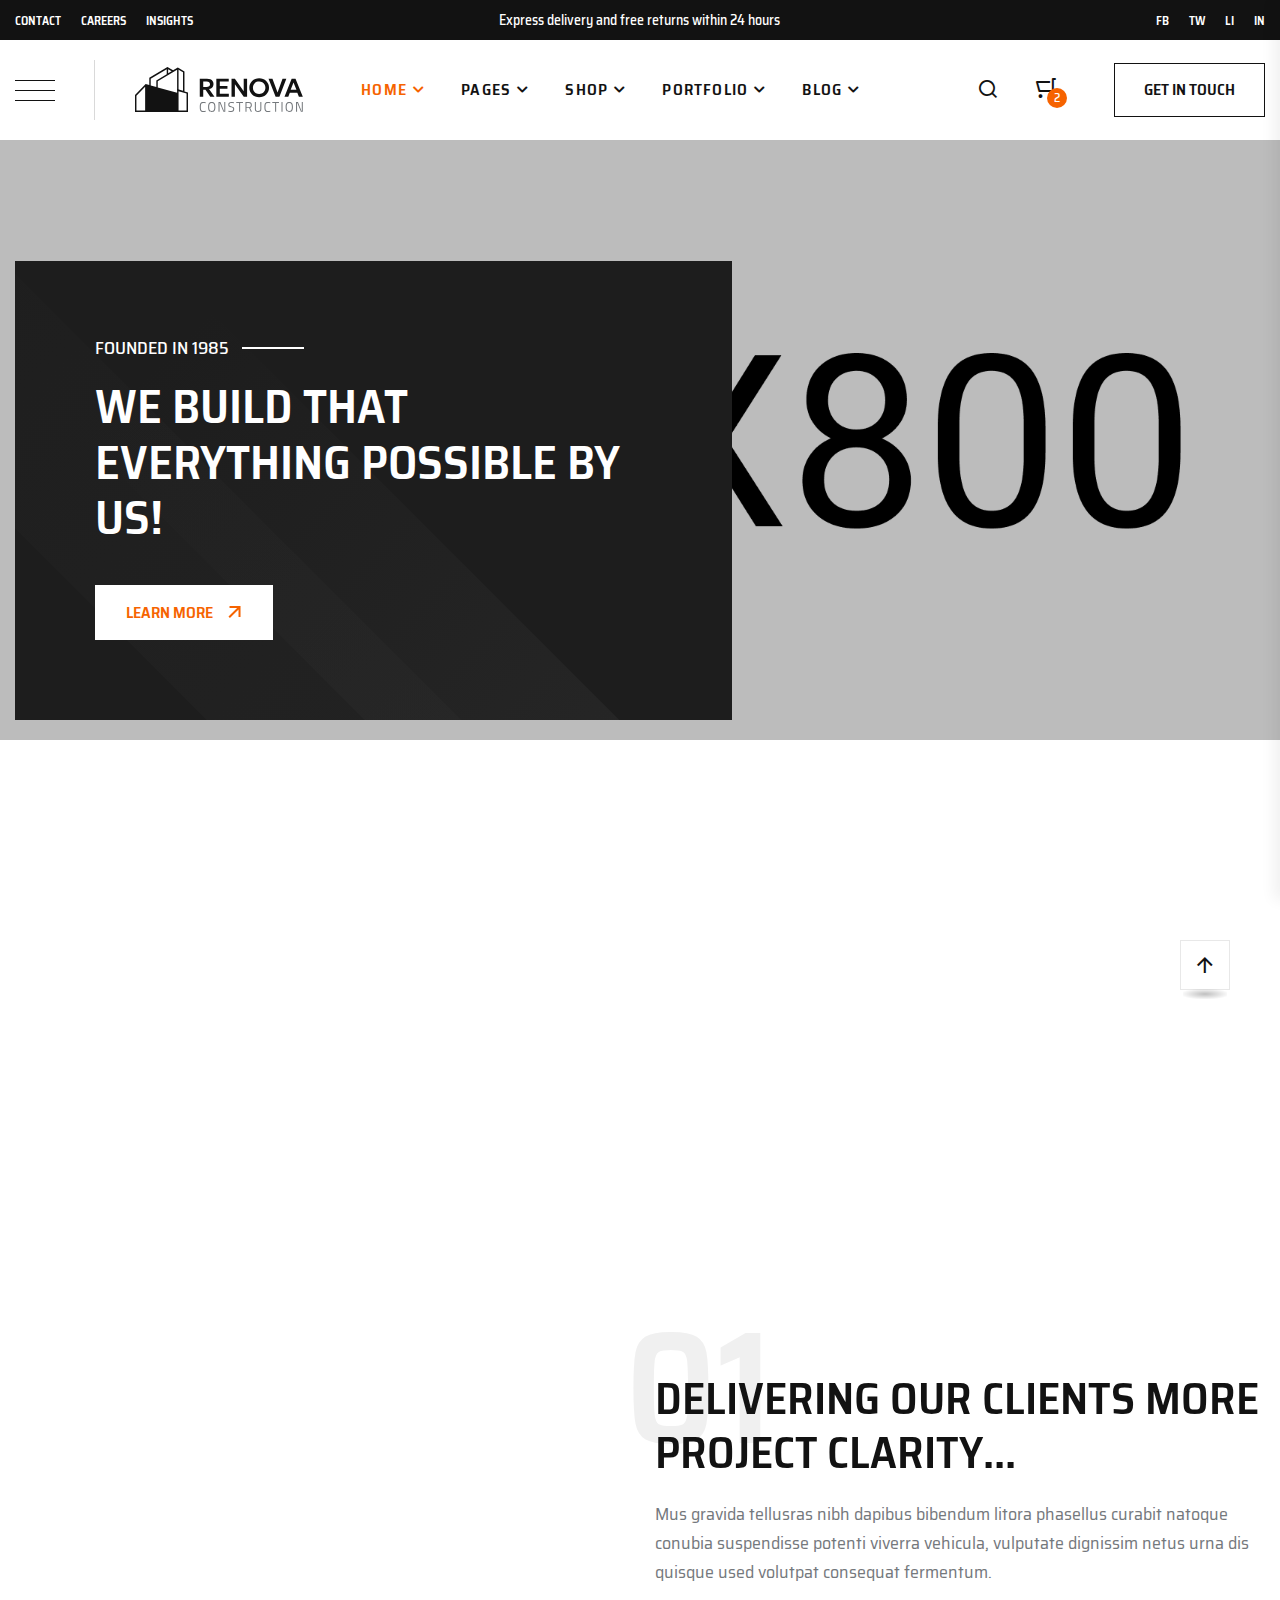
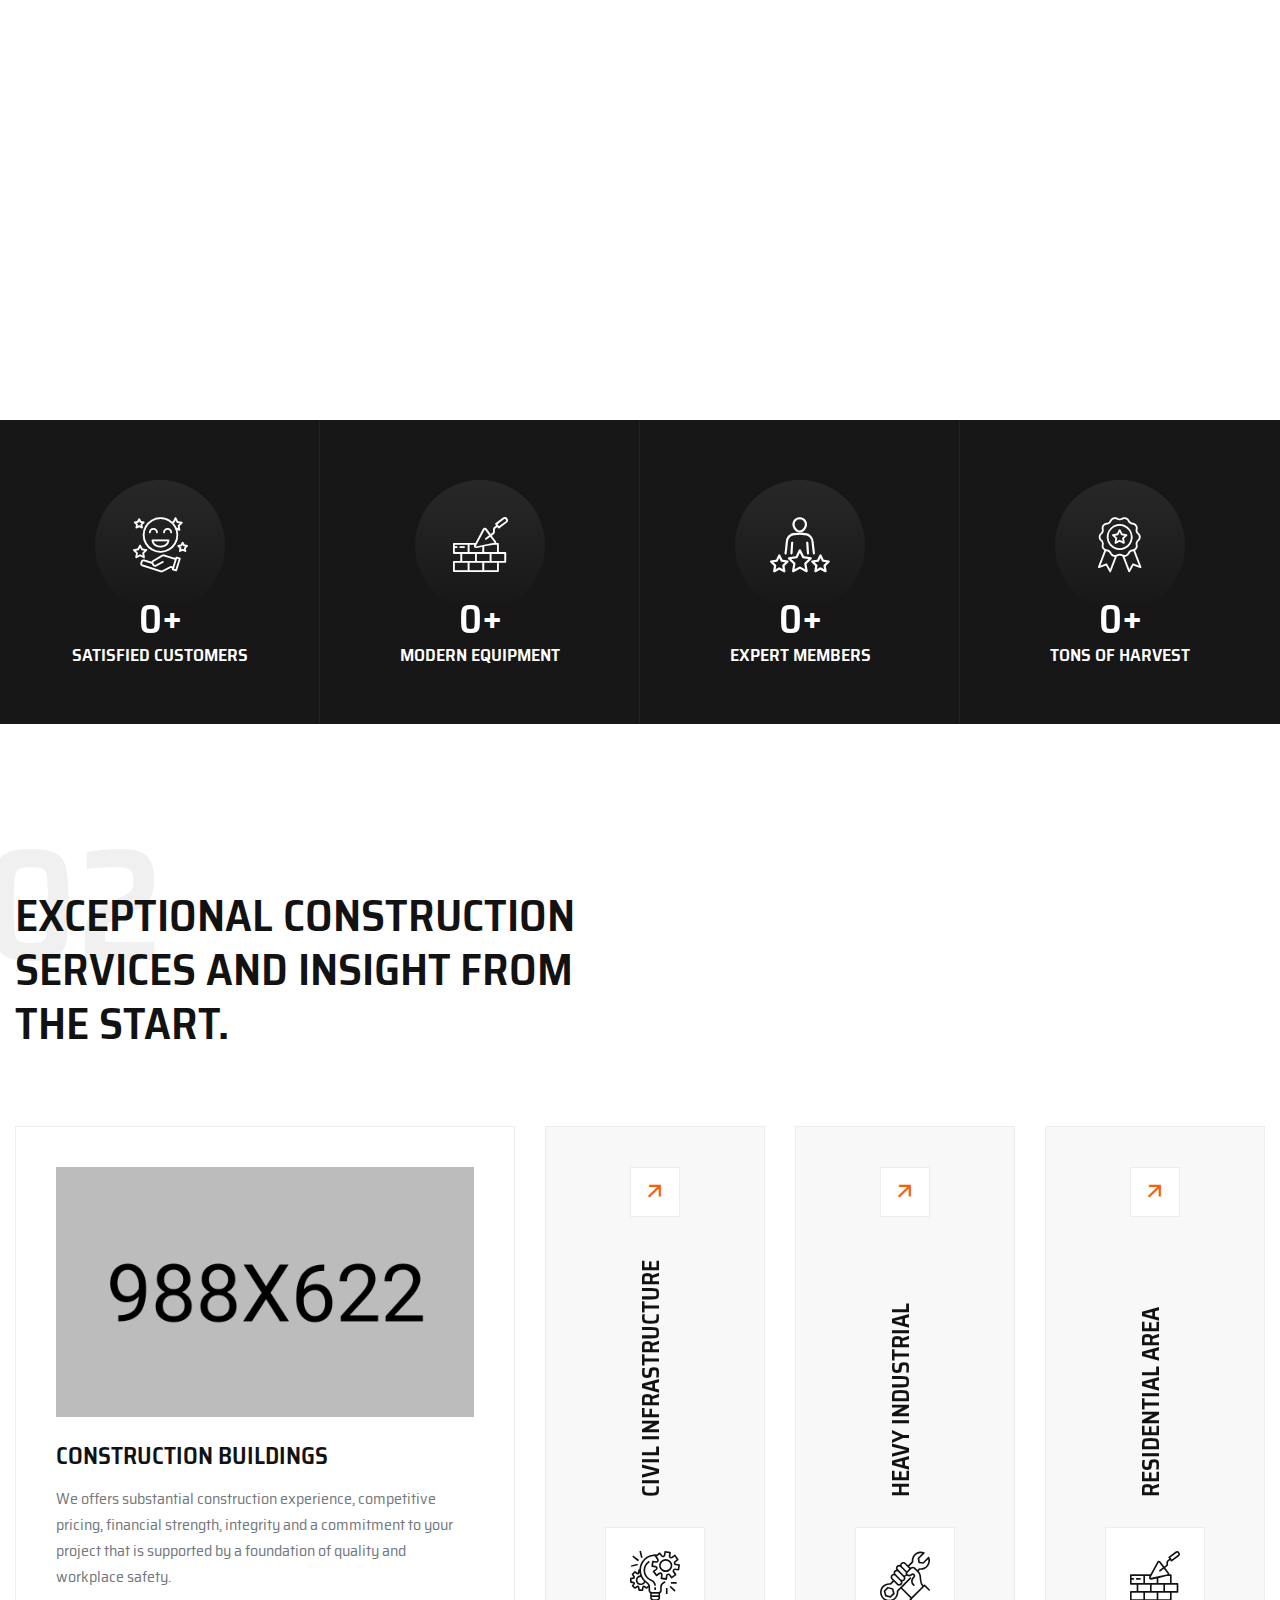
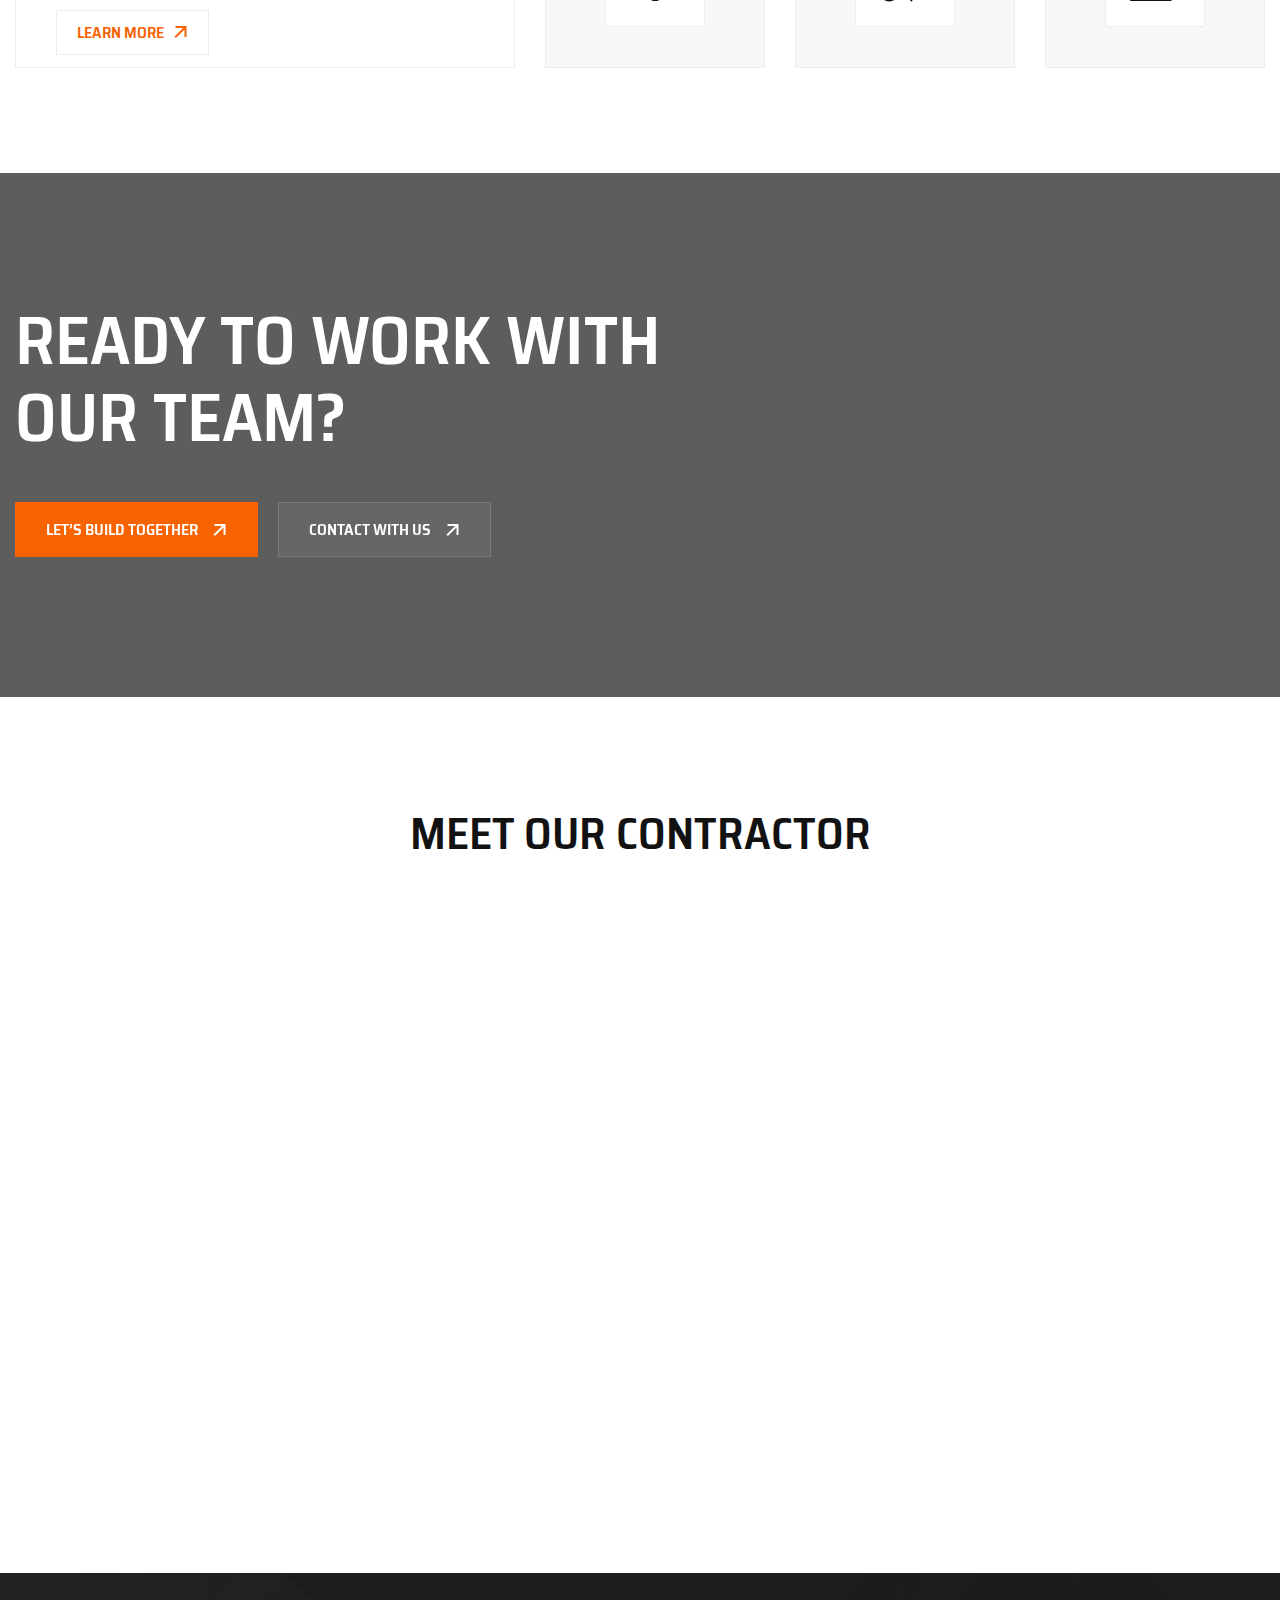
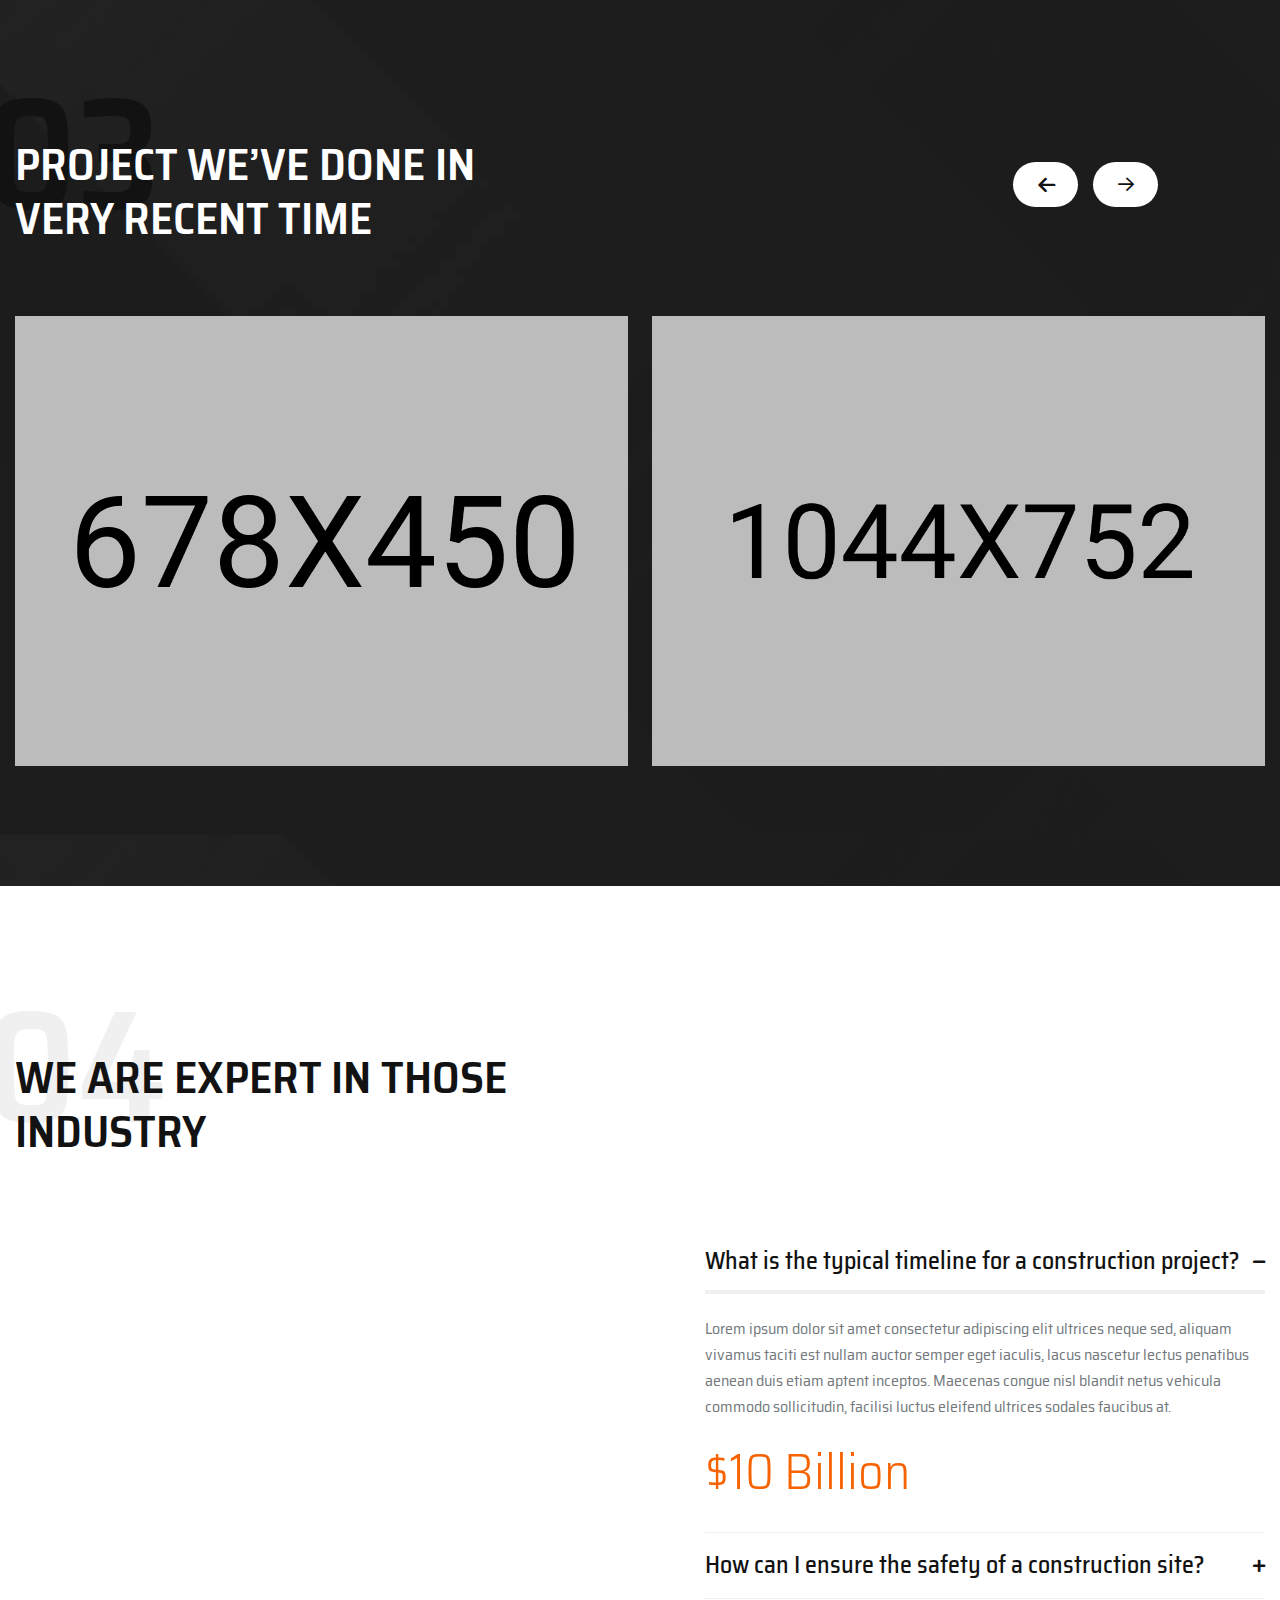
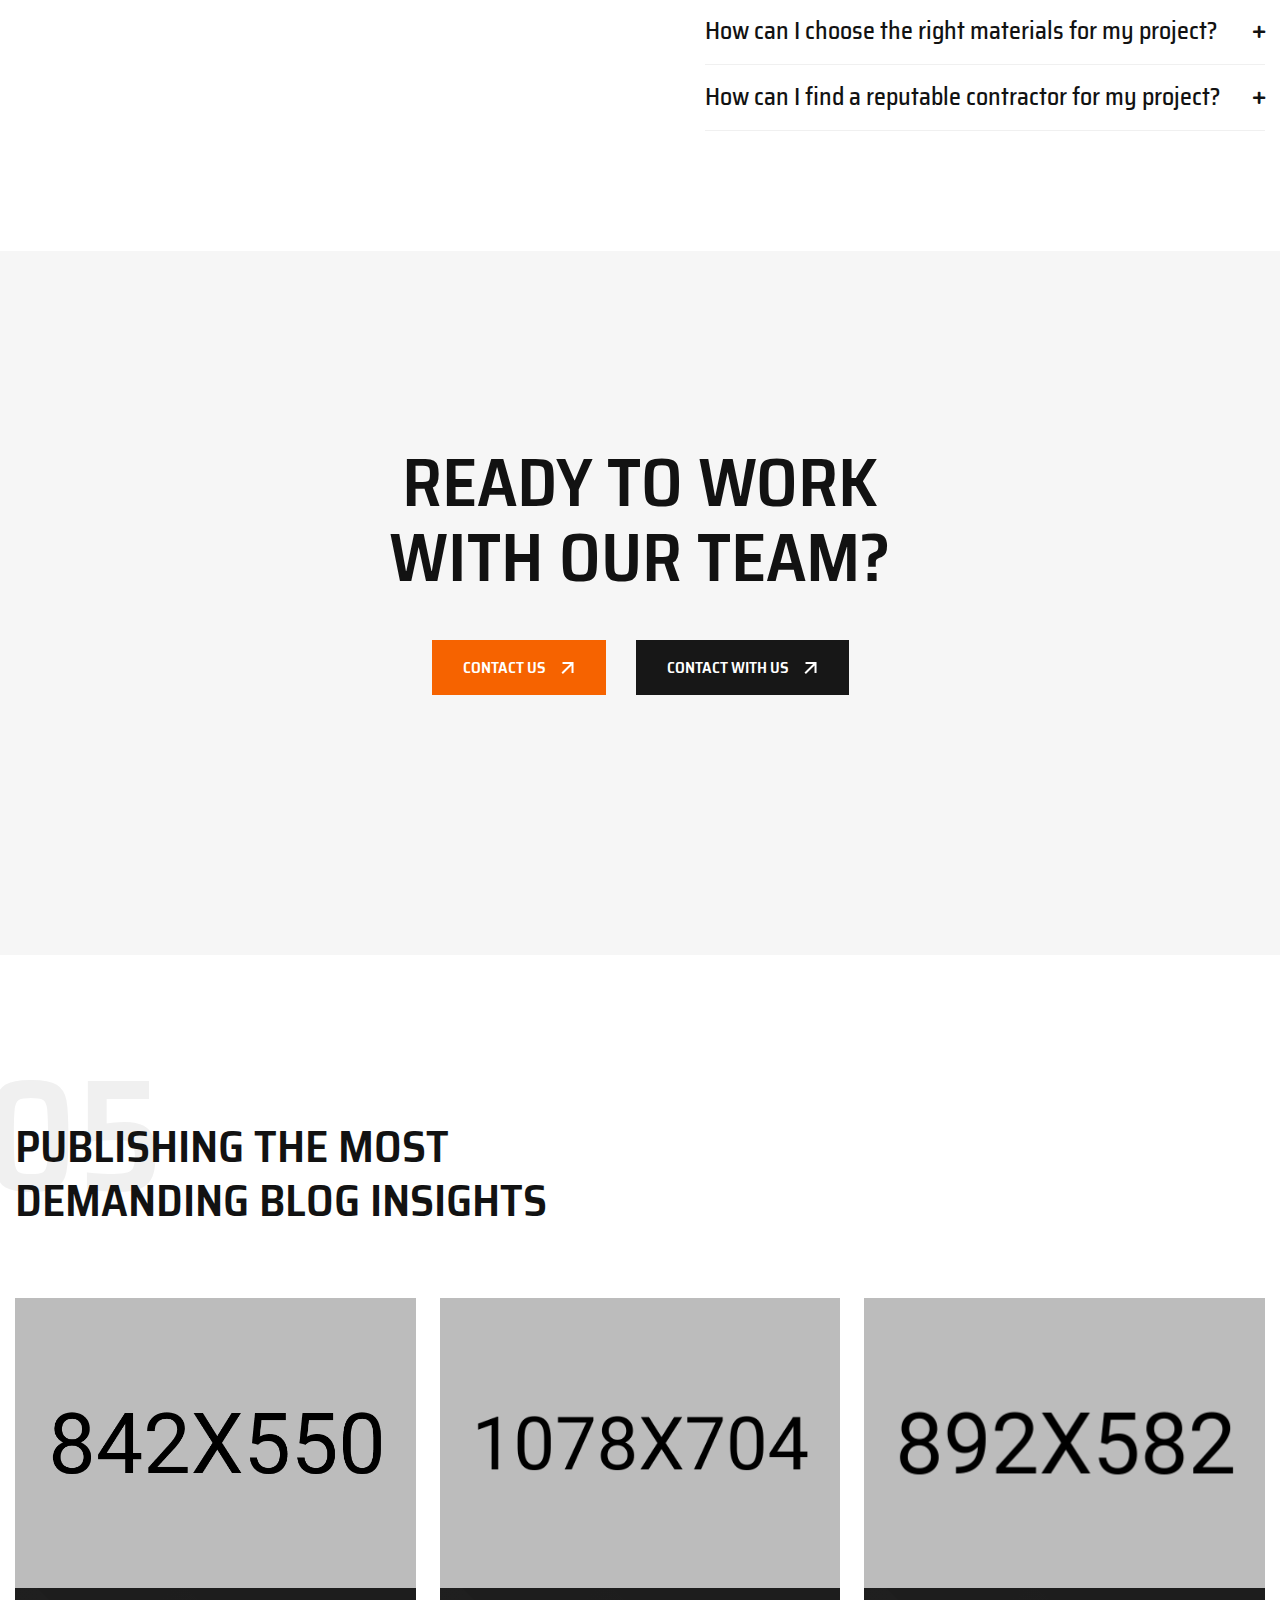
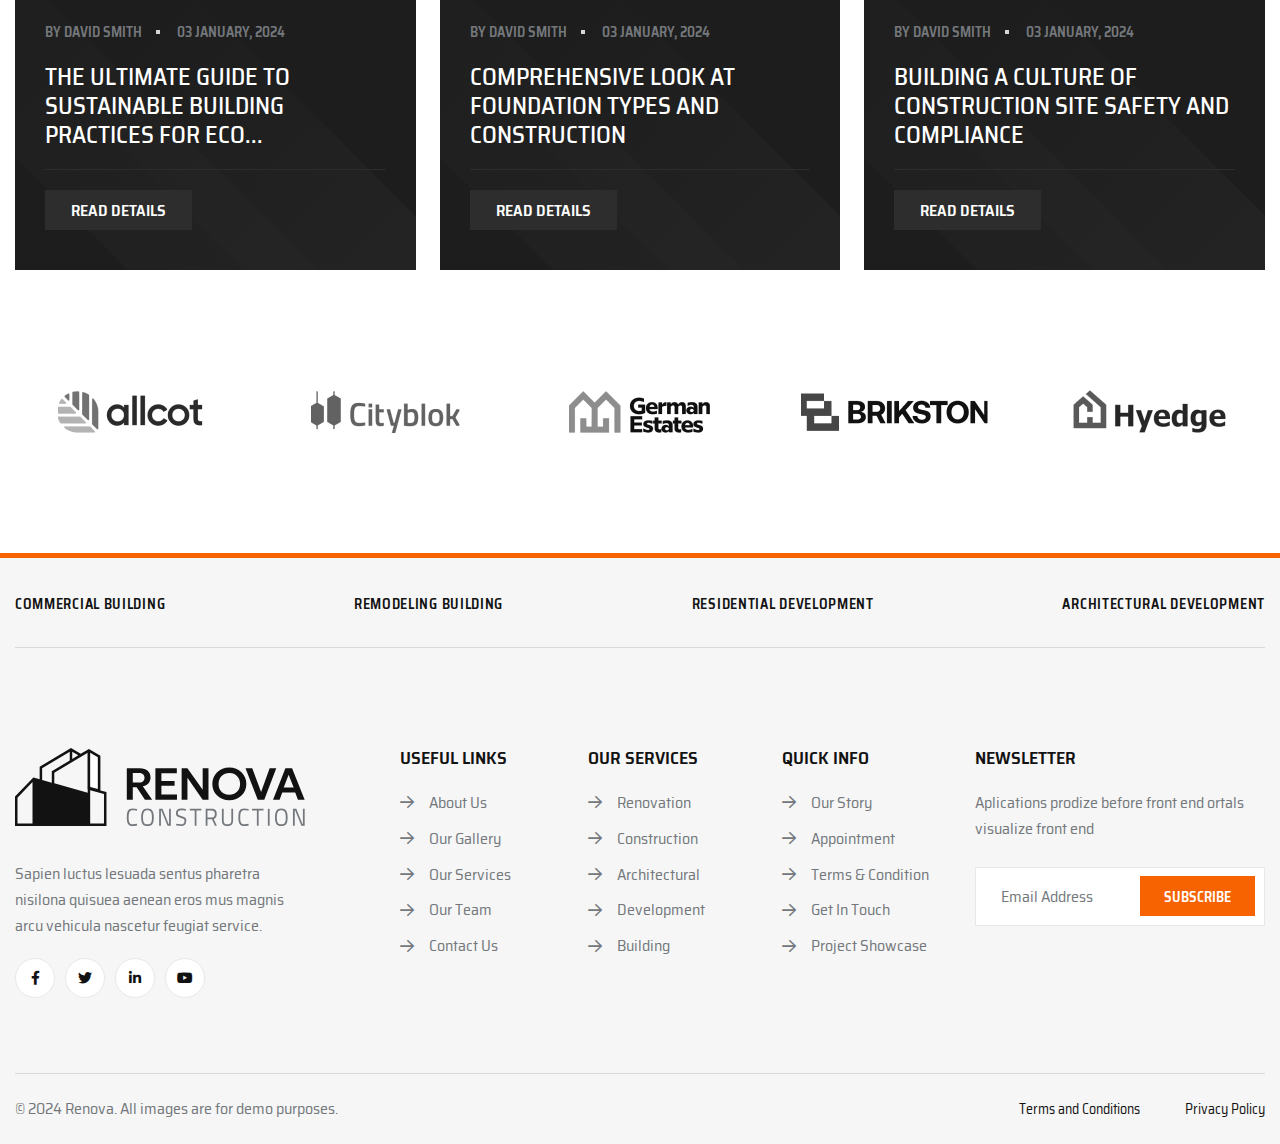
<file: index.html>
<!doctype html>
<html class="no-js" lang="en">

<head>
    <meta charset="utf-8">
    <meta http-equiv="x-ua-compatible" content="ie=edge">
    <title>Renova - Construction Building & Renovation Template</title>
    <meta name="description" content="Renova - Construction Building & Renovation Template">
    <meta name="viewport" content="width=device-width, initial-scale=1">

    <link rel="shortcut icon" type="image/x-icon" href="assets/img/favicon.png">
    <!-- Place favicon.ico in the root directory -->

    <!-- CSS here -->
    <link rel="stylesheet" href="assets/css/bootstrap.min.css">
    <link rel="stylesheet" href="assets/css/animate.min.css">
    <link rel="stylesheet" href="assets/css/magnific-popup.css">
    <link rel="stylesheet" href="assets/css/fontawesome-all.min.css">
    <link rel="stylesheet" href="assets/css/fontello.css">
    <link rel="stylesheet" href="assets/css/swiper-bundle.min.css">
    <link rel="stylesheet" href="assets/css/default-icons.css">
    <link rel="stylesheet" href="assets/css/default.css">
    <link rel="stylesheet" href="assets/css/odometer.css">
    <link rel="stylesheet" href="assets/css/jquery-ui.css">
    <link rel="stylesheet" href="assets/css/aos.css">
    <link rel="stylesheet" href="assets/css/tg-cursor.css">
    <link rel="stylesheet" href="assets/css/main.css">
</head>

<body>

    <!--Preloader-->
    <div id="preloader">
        <div id="loader" class="loader">
            <div class="loader-container">
                <div class="loader-icon"><img src="assets/img/logo/preloader.svg" alt="Preloader"></div>
            </div>
        </div>
    </div>
    <!--Preloader-end -->

    <!-- Scroll-top -->
    <button class="scroll__top scroll-to-target" data-target="html">
        <i class="renova-up-arrow"></i>
    </button>
    <!-- Scroll-top-end-->

    <!-- header-area -->
    <header>
        <div class="tg-header__top">
            <div class="container custom-container">
                <div class="row align-items-center">
                    <div class="col-lg-4">
                        <div class="tg-header__top-menu">
                            <ul class="list-wrap">
                                <li><a href="contact.html">Contact</a></li>
                                <li><a href="contact.html">Careers</a></li>
                                <li><a href="contact.html">Insights</a></li>
                            </ul>
                        </div>
                    </div>
                    <div class="col-lg-4">
                        <div class="tg-header__top-delivery">
                            <p>Express delivery and free returns within 24 hours</p>
                        </div>
                    </div>
                    <div class="col-lg-4">
                        <div class="tg-header__top-social">
                            <ul class="list-wrap">
                                <li><a href="https://www.facebook.com/" target="_blank">FB</a></li>
                                <li><a href="https://twitter.com/home" target="_blank">TW</a></li>
                                <li><a href="https://www.linkedin.com/" target="_blank">LI</a></li>
                                <li><a href="https://www.instagram.com/" target="_blank">IN</a></li>
                            </ul>
                        </div>
                    </div>
                </div>
            </div>
        </div>
        <div id="header-fixed-height"></div>
        <div id="sticky-header" class="tg-header__area">
            <div class="container custom-container">
                <div class="row">
                    <div class="col-12">
                        <div class="tgmenu__wrap">
                            <nav class="tgmenu__nav">
                                <div class="offCanvas-toggle">
                                    <a href="javascript:void(0)" class="menu-tigger">
                                        <img src="assets/img/icons/bar_icon.svg" alt="" class="injectable">
                                    </a>
                                </div>
                                <div class="logo">
                                    <a href="index.html"><img src="assets/img/logo/logo.svg" alt="Logo"></a>
                                </div>
                                <div class="tgmenu__navbar-wrap tgmenu__main-menu d-none d-xl-flex">
                                    <ul class="navigation">
                                        <li class="active menu-item-has-children"><a href="#">Home</a>
                                            <ul class="sub-menu">
                                                <li class="active"><a href="index.html">01. Construction</a></li>
                                                <li><a href="index-2.html">02. Engineering</a></li>
                                                <li><a href="index-3.html">03. Building</a></li>
                                                <li><a href="index-4.html">04. Architecture</a></li>
                                                <li><a href="index-5.html">05. Renovation</a></li>
                                            </ul>
                                        </li>
                                        <li class="menu-item-has-children"><a href="#">Pages</a>
                                            <ul class="sub-menu">
                                                <li><a href="about.html">About Us</a></li>
                                                <li><a href="services.html">Our Services</a></li>
                                                <li><a href="services-details.html">Services Details</a></li>
                                                <li><a href="history.html">Company History</a></li>
                                                <li><a href="company.html">Company Values</a></li>
                                                <li><a href="office.html">Our Offices</a></li>
                                                <li><a href="clients.html">Our clients</a></li>
                                                <li><a href="faq.html">Faq Page</a></li>
                                                <li><a href="team.html">Team Page</a></li>
                                                <li><a href="team-details.html">Team Details</a></li>
                                                <li><a href="appointment.html">Appointment Page</a></li>
                                                <li><a href="contact.html">Contact Us</a></li>
                                            </ul>
                                        </li>
                                        <li class="menu-item-has-children"><a href="#">Shop</a>
                                            <ul class="sub-menu">
                                                <li><a href="shop.html">Shop Page</a></li>
                                                <li><a href="shop-details.html">Shop Details</a></li>
                                            </ul>
                                        </li>
                                        <li class="menu-item-has-children"><a href="#">Portfolio</a>
                                            <ul class="sub-menu">
                                                <li><a href="project.html">Portfolio Page</a></li>
                                                <li><a href="project-details.html">Portfolio Details</a></li>
                                            </ul>
                                        </li>
                                        <li class="menu-item-has-children"><a href="#">Blog</a>
                                            <ul class="sub-menu">
                                                <li><a href="blog.html">Blog Standard</a></li>
                                                <li><a href="blog-2.html">Blog List</a></li>
                                                <li><a href="blog-3.html">Blog Grid</a></li>
                                                <li><a href="blog-details.html">Blog Details</a></li>
                                            </ul>
                                        </li>
                                    </ul>
                                </div>
                                <div class="tgmenu__action">
                                    <ul class="list-wrap">
                                        <li class="header-search">
                                            <a href="javascript:void(0)" class="search-open-btn"><i class="renova-search"></i></a>
                                        </li>
                                        <li class="header-cart">
                                            <a href="shop.html" class="cart-count">
                                                <i class="renova-cart"></i>
                                                <span class="mini-cart-count">2</span>
                                            </a>
                                        </li>
                                        <li class="header-btn">
                                            <a href="contact.html" class="btn border-btn">Get In Touch</a>
                                        </li>
                                    </ul>
                                </div>
                                <div class="mobile-nav-toggler"><i class="tg-flaticon-menu-1"></i></div>
                            </nav>
                        </div>
                    </div>
                </div>
            </div>
        </div>

        <!-- Mobile Menu  -->
        <div class="tgmobile__menu">
            <nav class="tgmobile__menu-box">
                <div class="close-btn"><i class="tg-flaticon-close-1"></i></div>
                <div class="nav-logo">
                    <a href="index.html"><img src="assets/img/logo/logo.svg" alt="Logo"></a>
                </div>
                <div class="tgmobile__search">
                    <form action="#">
                        <input type="text" placeholder="Search here...">
                        <button><i class="fas fa-search"></i></button>
                    </form>
                </div>
                <div class="tgmobile__menu-outer">
                    <!--Here Menu Will Come Automatically Via Javascript / Same Menu as in Header-->
                </div>
                <div class="social-links">
                    <ul class="list-wrap">
                        <li><a href="#"><i class="fab fa-facebook-f"></i></a></li>
                        <li><a href="#"><i class="fab fa-twitter"></i></a></li>
                        <li><a href="#"><i class="fab fa-instagram"></i></a></li>
                        <li><a href="#"><i class="fab fa-linkedin-in"></i></a></li>
                        <li><a href="#"><i class="fab fa-youtube"></i></a></li>
                    </ul>
                </div>
            </nav>
        </div>
        <div class="tgmobile__menu-backdrop"></div>
        <!-- End Mobile Menu -->

        <!-- header-search -->
        <div class="search__popup">
            <div class="container">
                <div class="row">
                    <div class="col-12">
                        <div class="search__wrapper">
                            <div class="search__close">
                                <button type="button" class="search-close-btn">
                                    <svg width="18" height="18" viewBox="0 0 18 18" fill="none"
                                        xmlns="http://www.w3.org/2000/svg">
                                        <path d="M17 1L1 17" stroke="currentColor" stroke-width="1.5" stroke-linecap="round"
                                            stroke-linejoin="round"></path>
                                        <path d="M1 1L17 17" stroke="currentColor" stroke-width="1.5" stroke-linecap="round"
                                            stroke-linejoin="round"></path>
                                    </svg>
                                </button>
                            </div>
                            <div class="search__form">
                                <form action="#">
                                    <div class="search__input">
                                        <input class="search-input-field" type="text" placeholder="Type keywords here">
                                        <span class="search-focus-border"></span>
                                        <button>
                                            <svg width="20" height="20" viewBox="0 0 20 20" fill="none"
                                                xmlns="http://www.w3.org/2000/svg">
                                                <path d="M9.55 18.1C14.272 18.1 18.1 14.272 18.1 9.55C18.1 4.82797 14.272 1 9.55 1C4.82797 1 1 4.82797 1 9.55C1 14.272 4.82797 18.1 9.55 18.1Z" stroke="currentColor" stroke-width="1.5" stroke-linecap="round" stroke-linejoin="round"></path>
                                                <path d="M19.0002 19.0002L17.2002 17.2002" stroke="currentColor" stroke-width="1.5" stroke-linecap="round" stroke-linejoin="round"></path>
                                            </svg>
                                        </button>
                                    </div>
                                </form>
                            </div>
                        </div>
                    </div>
                </div>
            </div>
        </div>
        <div class="search-popup-overlay"></div>
        <!-- header-search-end -->

        <!-- offCanvas-menu -->
        <div class="offCanvas__info">
            <div class="offCanvas__close-icon menu-close">
                <button><i class="far fa-window-close"></i></button>
            </div>
            <div class="offCanvas__logo mb-30">
                <a href="index.html"><img src="assets/img/logo/logo.svg" alt="Logo"></a>
            </div>
            <div class="offCanvas__side-info mb-30">
                <div class="contact-list mb-30">
                    <h4>Office Address</h4>
                    <p>123/A, Miranda City Likaoli <br> Prikano, Dope</p>
                </div>
                <div class="contact-list mb-30">
                    <h4>Phone Number</h4>
                    <p>+0989 7876 9865 9</p>
                    <p>+(090) 8765 86543 85</p>
                </div>
                <div class="contact-list mb-30">
                    <h4>Email Address</h4>
                    <p>info@example.com</p>
                    <p>example.mail@hum.com</p>
                </div>
            </div>
            <div class="offCanvas__social-icon mt-30">
                <a href="javascript:void(0)"><i class="fab fa-facebook-f"></i></a>
                <a href="javascript:void(0)"><i class="fab fa-twitter"></i></a>
                <a href="javascript:void(0)"><i class="fab fa-google-plus-g"></i></a>
                <a href="javascript:void(0)"><i class="fab fa-instagram"></i></a>
            </div>
        </div>
        <div class="offCanvas__overly"></div>
        <!-- offCanvas-menu-end -->

    </header>
    <!-- header-area-end -->



    <!-- main-area -->
    <main class="main-area fix">

       <!-- slider-area -->
       <section class="slider__area">
        <div class="swiper slider-active">
            <div class="swiper-wrapper">
                <div class="swiper-slide slider__bg" data-background="assets/img/slider/slider_bg01.jpg">
                    <div class="container custom-container-two">
                        <div class="row">
                            <div class="col-xl-7 col-lg-8">
                                <div class="slider__content">
                                    <span class="sub-title">Founded in 1985</span>
                                    <h2 class="title">We Build That Everything
                                    Possible by Us!</h2>
                                    <a href="contact.html" class="btn">Learn More <img src="assets/img/icons/right_arrow.svg" alt="" class="injectable"></a>
                                </div>
                            </div>
                        </div>
                    </div>
                </div>
                <div class="swiper-slide slider__bg" data-background="assets/img/slider/slider_bg02.jpg">
                    <div class="container custom-container-two">
                        <div class="row">
                            <div class="col-xl-7 col-lg-8">
                                <div class="slider__content">
                                    <span class="sub-title">Founded in 1985</span>
                                    <h2 class="title">We Build That Everything
                                    Possible by Us!</h2>
                                    <a href="contact.html" class="btn">Learn More <img src="assets/img/icons/right_arrow.svg" alt="" class="injectable"></a>
                                </div>
                            </div>
                        </div>
                    </div>
                </div>
                <div class="swiper-slide slider__bg" data-background="assets/img/slider/slider_bg03.jpg">
                    <div class="container custom-container-two">
                        <div class="row">
                            <div class="col-xl-7 col-lg-8">
                                <div class="slider__content">
                                    <span class="sub-title">Founded in 1985</span>
                                    <h2 class="title">We Build That Everything
                                    Possible by Us!</h2>
                                    <a href="contact.html" class="btn">Learn More <img src="assets/img/icons/right_arrow.svg" alt="" class="injectable"></a>
                                </div>
                            </div>
                        </div>
                    </div>
                </div>
            </div>
        </div>
       </section>
       <!-- slider-area-end -->

       <!-- features-area -->
       <section class="features__area section-pt-120 section-pb-90">
            <div class="container">
                <div class="row justify-content-center gutter-24">
                    <div class="col-lg-4 col-md-6" data-aos="fade-up" data-aos-delay="200">
                        <div class="features__item">
                            <div class="features__icon">
                                <i class="renova-rocket"></i>
                            </div>
                            <div class="features__content">
                                <h3 class="title">Look’s Our Mission</h3>
                                <p>Nullam tortor rhoncus nisl tristique velit taciti platea eu rutrum ridiculus, elementum.</p>
                                <a href="about.html" class="btn">Learn More <img src="assets/img/icons/right_arrow.svg" alt="" class="injectable"></a>
                            </div>
                        </div>
                    </div>
                    <div class="col-lg-4 col-md-6" data-aos="fade-up" data-aos-delay="400">
                        <div class="features__item">
                            <div class="features__icon">
                                <i class="renova-flag"></i>
                            </div>
                            <div class="features__content">
                                <h3 class="title">Team Core Values</h3>
                                <p>Nullam tortor rhoncus nisl tristique velit taciti platea eu rutrum ridiculus, elementum.</p>
                                <a href="about.html" class="btn">Learn More <img src="assets/img/icons/right_arrow.svg" alt="" class="injectable"></a>
                            </div>
                        </div>
                    </div>
                    <div class="col-lg-4 col-md-6" data-aos="fade-up" data-aos-delay="600">
                        <div class="features__item">
                            <div class="features__icon">
                                <i class="renova-book"></i>
                            </div>
                            <div class="features__content">
                                <h3 class="title">About Our Story</h3>
                                <p>Nullam tortor rhoncus nisl tristique velit taciti platea eu rutrum ridiculus, elementum.</p>
                                <a href="about.html" class="btn">Learn More <img src="assets/img/icons/right_arrow.svg" alt="" class="injectable"></a>
                            </div>
                        </div>
                    </div>
                </div>
            </div>
       </section>
       <!-- features-area-end -->

       <!-- about-area -->
       <section class="about__area section-pb-120">
            <div class="container">
                <div class="row align-items-center justify-content-center">
                    <div class="col-lg-6 col-md-9">
                        <div class="about__img-wrap wow img-custom-anim-left animated"  data-wow-duration="1.5s" data-wow-delay="0.1s">
                            <img src="assets/img/images/about_img.jpg" alt="img">
                            <div class="about__img-content">
                                <h4 class="title">Let’s work together</h4>
                                <a href="contact.html" class="btn">Contact Us <img src="assets/img/icons/right_arrow.svg" alt="" class="injectable"></a>
                            </div>
                        </div>
                    </div>
                    <div class="col-lg-6">
                        <div class="about__content">
                            <div class="section__title mb-20">
                                <h2 class="title">Delivering our clients more project clarity...</h2>
                                <h4 class="number">01</h4>
                            </div>
                            <p>Mus gravida tellusras nibh dapibus bibendum litora phasellus curabit natoque conubia suspendisse potenti viverra vehicula, vulputate dignissim netus urna dis quisque used volutpat consequat fermentum.</p>
                            <div class="about__list-box-wrap">
                                <div class="about__list-box" data-aos="fade-up" data-aos-delay="400">
                                    <div class="icon">
                                        <i class="renova-user-rating"></i>
                                    </div>
                                    <div class="content">
                                        <h4 class="title">We’ve Expert Members</h4>
                                        <p>Class ad porta tempus per him accumsan posuer felis sollicitudin primis malesuada ullamcorper duis.</p>
                                    </div>
                                </div>
                                <div class="about__list-box" data-aos="fade-up" data-aos-delay="600">
                                    <div class="icon">
                                        <i class="renova-brick"></i>
                                    </div>
                                    <div class="content">
                                        <h4 class="title">Bridge Construction</h4>
                                        <p>Class ad porta tempus per him accumsan posuer felis sollicitudin primis malesuada ullamcorper duis.</p>
                                    </div>
                                </div>
                            </div>
                        </div>
                    </div>
                </div>
            </div>
       </section>
       <!-- about-area-end -->

       <!-- counter-area -->
       <section class="counter__area">
            <div class="container">
                <div class="counter__item-wrap">
                    <div class="row">
                        <div class="col-lg-3 col-sm-6">
                            <div class="counter__item">
                                <div class="counter__icon">
                                    <i class="renova-happy"></i>
                                </div>
                                <div class="counter__content">
                                    <h3 class="count"><span class="odometer" data-count="3658"></span>+</h3>
                                    <p>Satisfied Customers</p>
                                </div>
                            </div>
                        </div>
                        <div class="col-lg-3 col-sm-6">
                            <div class="counter__item">
                                <div class="counter__icon">
                                    <i class="renova-brick"></i>
                                </div>
                                <div class="counter__content">
                                    <h3 class="count"><span class="odometer" data-count="658"></span>+</h3>
                                    <p>Modern Equipment</p>
                                </div>
                            </div>
                        </div>
                        <div class="col-lg-3 col-sm-6">
                            <div class="counter__item">
                                <div class="counter__icon">
                                    <i class=" renova-user-rating-2"></i>
                                </div>
                                <div class="counter__content">
                                    <h3 class="count"><span class="odometer" data-count="1500"></span>+</h3>
                                    <p>Expert Members</p>
                                </div>
                            </div>
                        </div>
                        <div class="col-lg-3 col-sm-6">
                            <div class="counter__item">
                                <div class="counter__icon">
                                    <i class="renova-badge"></i>
                                </div>
                                <div class="counter__content">
                                    <h3 class="count"><span class="odometer" data-count="153"></span>+</h3>
                                    <p>Tons Of Harvest</p>
                                </div>
                            </div>
                        </div>
                    </div>
                </div>
            </div>
       </section>
       <!-- counter-area-end -->

        <!-- services-area -->
        <section class="services__area section-pt-120 section-pb-90">
            <div class="container">
                <div class="row">
                    <div class="col-lg-6">
                        <div class="section__title mb-60">
                            <h2 class="title">Exceptional construction services and insight from the start.</h2>
                            <h1 class="number">02</h1>
                        </div>
                    </div>
                </div>
                <div class="row-custom">
                    <div class="col-custom active">
                        <div class="services__item">
                            <div class="services__arrow">
                                <i class="renova-top-right"></i>
                            </div>
                            <div class="services__content">
                                <h4 class="title">Construction Buildings</h4>
                                <div class="services__icon">
                                    <i class="renova-flag"></i>
                                </div>
                            </div>
                        </div>
                        <div class="services__item-hidden">
                            <div class="services__thumb">
                                <a href="services-details.html"><img src="assets/img/services/services_img01.jpg" alt="img"></a>
                            </div>
                            <div class="services__content-hidden">
                                <h2 class="title"><a href="services-details.html">Construction Buildings</a></h2>
                                <p>We offers substantial construction experience, competitive pricing, financial strength, integrity and a commitment to your project that is supported by a foundation of quality and workplace safety.</p>
                                <div class="services__btn">
                                    <a href="services-details.html" class="btn">Learn More <img src="assets/img/icons/right_arrow.svg" alt=""  class="injectable"></a>
                                </div>
                            </div>
                        </div>
                    </div>
                    <div class="col-custom">
                        <div class="services__item">
                            <div class="services__arrow">
                                <i class="renova-top-right"></i>
                            </div>
                            <div class="services__content">
                                <h4 class="title">Civil Infrastructure</h4>
                                <div class="services__icon">
                                    <i class="renova-idea"></i>
                                </div>
                            </div>
                        </div>
                        <div class="services__item-hidden">
                            <div class="services__thumb">
                                <a href="services-details.html"><img src="assets/img/services/services_img02.jpg" alt="img"></a>
                            </div>
                            <div class="services__content-hidden">
                                <h2 class="title"><a href="services-details.html">Civil Infrastructure</a></h2>
                                <p>We offers substantial construction experience, competitive pricing, financial strength, integrity and a commitment to your project that is supported by a foundation of quality and workplace safety.</p>
                                <div class="services__btn">
                                    <a href="services-details.html" class="btn">Learn More <img src="assets/img/icons/right_arrow.svg" alt=""  class="injectable"></a>
                                </div>
                            </div>
                        </div>
                    </div>
                    <div class="col-custom">
                        <div class="services__item">
                            <div class="services__arrow">
                                <i class="renova-top-right"></i>
                            </div>
                            <div class="services__content">
                                <h4 class="title">Heavy Industrial</h4>
                                <div class="services__icon">
                                    <i class="renova-thumb-screw"></i>
                                </div>
                            </div>
                        </div>
                        <div class="services__item-hidden">
                            <div class="services__thumb">
                                <a href="services-details.html"><img src="assets/img/services/services_img03.jpg" alt="img"></a>
                            </div>
                            <div class="services__content-hidden">
                                <h2 class="title"><a href="services-details.html">Heavy Industrial</a></h2>
                                <p>We offers substantial construction experience, competitive pricing, financial strength, integrity and a commitment to your project that is supported by a foundation of quality and workplace safety.</p>
                                <div class="services__btn">
                                    <a href="services-details.html" class="btn">Learn More <img src="assets/img/icons/right_arrow.svg" alt=""  class="injectable"></a>
                                </div>
                            </div>
                        </div>
                    </div>
                    <div class="col-custom">
                        <div class="services__item">
                            <div class="services__arrow">
                                <i class="renova-top-right"></i>
                            </div>
                            <div class="services__content">
                                <h4 class="title">Residential Area</h4>
                                <div class="services__icon">
                                    <i class="renova-brick"></i>
                                </div>
                            </div>
                        </div>
                        <div class="services__item-hidden">
                            <div class="services__thumb">
                                <a href="services-details.html"><img src="assets/img/services/services_img04.jpg" alt="img"></a>
                            </div>
                            <div class="services__content-hidden">
                                <h2 class="title"><a href="services-details.html">Residential Development</a></h2>
                                <p>We offers substantial construction experience, competitive pricing, financial strength, integrity and a commitment to your project that is supported by a foundation of quality and workplace safety.</p>
                                <div class="services__btn">
                                    <a href="services-details.html" class="btn">Learn More <img src="assets/img/icons/right_arrow.svg" alt=""  class="injectable"></a>
                                </div>
                            </div>
                        </div>
                    </div>
                </div>
            </div>
        </section>
        <!-- services-area-end -->

        <!-- cta-area -->
        <section class="cta__area fix">
            <div class="cta__bg" data-background="assets/img/bg/cta_bg.jpg"></div>
            <div class="container">
                <div class="row align-items-end">
                    <div class="col-lg-8">
                        <div class="cta__content">
                            <h2 class="title">Ready to work with <br> our team?</h2>
                            <div class="cta__btn">
                                <a href="contact.html" class="btn btn-two">Let’s build together <img src="assets/img/icons/right_arrow.svg" alt="" class="injectable"></a>
                                <a href="contact.html" class="btn transparent-btn">Contact With Us <img src="assets/img/icons/right_arrow.svg" alt="" class="injectable"></a>
                            </div>
                        </div>
                    </div>
                    <div class="col-lg-4">
                        <div class="cta__content-right" data-aos="fade-up" data-aos-delay="600">
                            <h4 class="title">Leading Developer Of Commercial & Residential Projects</h4>
                        </div>
                    </div>
                </div>
            </div>
            <div class="cta__shape">
                <img src="assets/img/images/cta_shape.png" alt="shape" data-aos="fade-down-left" data-aos-delay="400">
            </div>
        </section>
        <!-- cta-area-end -->

        <!-- team-area -->
        <section class="team__area">
            <div class="container">
                <div class="row">
                    <div class="col-lg-12">
                        <div class="section__title section__title-two text-center mb-60">
                            <h2 class="title">Meet our Contractor</h2>
                        </div>
                    </div>
                </div>
                <div class="row justify-content-center gutter-24">
                    <div class="col-lg-4 col-md-6">
                        <div class="team__item" data-aos="fade-up" data-aos-delay="200">
                            <div class="team__thumb">
                                <img src="assets/img/team/team_img01.jpg" alt="img">
                                <div class="team__social">
                                    <ul class="list-wrap">
                                        <li><a href="https://www.facebook.com/" target="_blank"><i class="fab fa-facebook-f"></i></a></li>
                                        <li><a href="https://twitter.com/home" target="_blank"><i class="fab fa-twitter"></i></a></li>
                                        <li><a href="https://www.linkedin.com/" target="_blank"><i class="fab fa-linkedin-in"></i></a></li>
                                        <li><a href="https://www.instagram.com/" target="_blank"><i class="fab fa-youtube"></i></a></li>
                                    </ul>
                                </div>
                            </div>
                            <div class="team__content">
                                <h2 class="title"><a href="team-details.html">Samuel Alexander</a></h2>
                                <span>Head of Construction</span>
                            </div>
                        </div>
                    </div>
                    <div class="col-lg-4 col-md-6">
                        <div class="team__item" data-aos="fade-up" data-aos-delay="400">
                            <div class="team__thumb">
                                <img src="assets/img/team/team_img02.jpg" alt="img">
                                <div class="team__social">
                                    <ul class="list-wrap">
                                        <li><a href="https://www.facebook.com/" target="_blank"><i class="fab fa-facebook-f"></i></a></li>
                                        <li><a href="https://twitter.com/home" target="_blank"><i class="fab fa-twitter"></i></a></li>
                                        <li><a href="https://www.linkedin.com/" target="_blank"><i class="fab fa-linkedin-in"></i></a></li>
                                        <li><a href="https://www.instagram.com/" target="_blank"><i class="fab fa-youtube"></i></a></li>
                                    </ul>
                                </div>
                            </div>
                            <div class="team__content">
                                <h2 class="title"><a href="team-details.html">Edward Steven</a></h2>
                                <span>Head of Construction</span>
                            </div>
                        </div>
                    </div>
                    <div class="col-lg-4 col-md-6">
                        <div class="team__item" data-aos="fade-up" data-aos-delay="600">
                            <div class="team__thumb">
                                <img src="assets/img/team/team_img03.jpg" alt="img">
                                <div class="team__social">
                                    <ul class="list-wrap">
                                        <li><a href="https://www.facebook.com/" target="_blank"><i class="fab fa-facebook-f"></i></a></li>
                                        <li><a href="https://twitter.com/home" target="_blank"><i class="fab fa-twitter"></i></a></li>
                                        <li><a href="https://www.linkedin.com/" target="_blank"><i class="fab fa-linkedin-in"></i></a></li>
                                        <li><a href="https://www.instagram.com/" target="_blank"><i class="fab fa-youtube"></i></a></li>
                                    </ul>
                                </div>
                            </div>
                            <div class="team__content">
                                <h2 class="title"><a href="team-details.html">Samuel Robert</a></h2>
                                <span>Head of Construction</span>
                            </div>
                        </div>
                    </div>
                </div>
            </div>
        </section>
        <!-- team-area-end -->

        <!-- project-area -->
        <section class="project__area project__bg" data-background="assets/img/bg/project__bg.jpg">
            <div class="container">
                <div class="row align-items-center">
                    <div class="col-xl-5 col-lg-6 col-md-8">
                        <div class="section__title white-title mb-70">
                            <h2 class="title">Project we’ve done in very recent time</h2>
                            <h1 class="number">03</h1>
                        </div>
                    </div>
                    <div class="col-lg-6 col-md-4">
                        <div class="project__nav">
                            <button class="project-button-prev"><i class="renova-left-arrow"></i></button>
                            <button class="project-button-next"><i class="renova-right-arrow"></i></button>
                        </div>
                    </div>
                </div>
                <div class="swiper project-active">
                    <div class="swiper-wrapper">
                        <div class="swiper-slide">
                            <div class="project__item">
                                <div class="project__thumb">
                                    <a href="project-details.html"><img src="assets/img/project/project_img01.jpg" alt="img"></a>
                                </div>
                                <div class="project__content">
                                    <div class="content">
                                        <h2 class="title"><a href="project-details.html">Retro Service Company Building</a></h2>
                                        <span>December 2023 - March 2024</span>
                                    </div>
                                    <div class="project__icon">
                                        <a href="project-details.html"><i class="fas fa-plus"></i></a>
                                    </div>
                                </div>
                            </div>
                        </div>
                        <div class="swiper-slide">
                            <div class="project__item">
                                <div class="project__thumb">
                                    <a href="project-details.html"><img src="assets/img/project/project_img02.jpg" alt="img"></a>
                                </div>
                                <div class="project__content">
                                    <div class="content">
                                        <h2 class="title"><a href="project-details.html">Retro Service Company Building</a></h2>
                                        <span>December 2023 - March 2024</span>
                                    </div>
                                    <div class="project__icon">
                                        <a href="project-details.html"><i class="fas fa-plus"></i></a>
                                    </div>
                                </div>
                            </div>
                        </div>
                        <div class="swiper-slide">
                            <div class="project__item">
                                <div class="project__thumb">
                                    <a href="project-details.html"><img src="assets/img/project/project_img01.jpg" alt="img"></a>
                                </div>
                                <div class="project__content">
                                    <div class="content">
                                        <h2 class="title"><a href="project-details.html">Retro Service Company Building</a></h2>
                                        <span>December 2023 - March 2024</span>
                                    </div>
                                    <div class="project__icon">
                                        <a href="project-details.html"><i class="fas fa-plus"></i></a>
                                    </div>
                                </div>
                            </div>
                        </div>
                    </div>
                </div>
            </div>
        </section>
        <!-- project-area-end -->

        <!-- faq-area -->
        <section class="faq__area section-py-120">
            <div class="container">
                <div class="row">
                    <div class="col-xl-6 col-lg-7">
                        <div class="section__title mb-70">
                            <h2 class="title">We are Expert in those industry</h2>
                            <h1 class="number">04</h1>
                        </div>
                    </div>
                </div>
                <div class="row align-items-center justify-content-center">
                    <div class="col-lg-6 col-md-10">
                        <div class="faq__img wow img-custom-anim-left animated"  data-wow-duration="1.5s" data-wow-delay="0.1s">
                            <img src="assets/img/images/faq_img.jpg" alt="img">
                            <div class="faq__img-content">
                                <h5 class="title">Leading Developer Of Commercial <br> & Residential Projects</h5>
                            </div>
                        </div>
                    </div>
                    <div class="col-lg-6">
                        <div class="faq__wrap">
                            <div class="accordion" id="accordionExample">
                                <div class="accordion-item">
                                    <h2 class="accordion-header">
                                        <button class="accordion-button" type="button" data-bs-toggle="collapse" data-bs-target="#collapseOne" aria-expanded="true" aria-controls="collapseOne">
                                            What is the typical timeline for a construction project?
                                        </button>
                                    </h2>
                                    <div id="collapseOne" class="accordion-collapse collapse show" data-bs-parent="#accordionExample">
                                        <div class="accordion-body">
                                            <p>Lorem ipsum dolor sit amet consectetur adipiscing elit ultrices neque sed, aliquam vivamus taciti est nullam auctor semper eget iaculis, lacus nascetur lectus penatibus aenean duis etiam aptent inceptos. Maecenas congue nisl blandit netus vehicula commodo sollicitudin, facilisi luctus eleifend ultrices sodales faucibus at.</p>
                                            <span>$10 Billion</span>
                                        </div>
                                    </div>
                                </div>
                                <div class="accordion-item">
                                    <h2 class="accordion-header">
                                        <button class="accordion-button collapsed" type="button" data-bs-toggle="collapse" data-bs-target="#collapseTwo" aria-expanded="false" aria-controls="collapseTwo">
                                            How can I ensure the safety of a construction site?
                                        </button>
                                    </h2>
                                    <div id="collapseTwo" class="accordion-collapse collapse" data-bs-parent="#accordionExample">
                                        <div class="accordion-body">
                                            <p>Lorem ipsum dolor sit amet consectetur adipiscing elit ultrices neque sed, aliquam vivamus taciti est nullam auctor semper eget iaculis, lacus nascetur lectus penatibus aenean duis etiam aptent inceptos. Maecenas congue nisl blandit netus vehicula commodo sollicitudin, facilisi luctus eleifend ultrices sodales faucibus at.</p>
                                            <span>$10 Billion</span>
                                        </div>
                                    </div>
                                </div>
                                <div class="accordion-item">
                                    <h2 class="accordion-header">
                                        <button class="accordion-button collapsed" type="button" data-bs-toggle="collapse" data-bs-target="#collapseThree" aria-expanded="false" aria-controls="collapseThree">
                                            How can I choose the right materials for my project?
                                        </button>
                                    </h2>
                                    <div id="collapseThree" class="accordion-collapse collapse" data-bs-parent="#accordionExample">
                                        <div class="accordion-body">
                                            <p>Lorem ipsum dolor sit amet consectetur adipiscing elit ultrices neque sed, aliquam vivamus taciti est nullam auctor semper eget iaculis, lacus nascetur lectus penatibus aenean duis etiam aptent inceptos. Maecenas congue nisl blandit netus vehicula commodo sollicitudin, facilisi luctus eleifend ultrices sodales faucibus at.</p>
                                            <span>$10 Billion</span>
                                        </div>
                                    </div>
                                </div>
                                <div class="accordion-item">
                                    <h2 class="accordion-header">
                                        <button class="accordion-button collapsed" type="button" data-bs-toggle="collapse" data-bs-target="#collapseFour" aria-expanded="false" aria-controls="collapseFour">
                                            How can I find a reputable contractor for my project?
                                        </button>
                                    </h2>
                                    <div id="collapseFour" class="accordion-collapse collapse" data-bs-parent="#accordionExample">
                                        <div class="accordion-body">
                                            <p>Lorem ipsum dolor sit amet consectetur adipiscing elit ultrices neque sed, aliquam vivamus taciti est nullam auctor semper eget iaculis, lacus nascetur lectus penatibus aenean duis etiam aptent inceptos. Maecenas congue nisl blandit netus vehicula commodo sollicitudin, facilisi luctus eleifend ultrices sodales faucibus at.</p>
                                            <span>$10 Billion</span>
                                        </div>
                                    </div>
                                </div>
                            </div>
                        </div>
                    </div>
                </div>
            </div>
        </section>
        <!-- faq-area-end -->

        <!-- work-area -->
        <section class="work__area tg-motion-effects">
            <div class="container">
                <div class="work__wrapper">
                    <div class="row justify-content-center">
                        <div class="col-lg-6">
                            <div class="work__content">
                                <h2 class="title">Ready to work with our team?</h2>
                                <div class="work__btn">
                                    <a href="contact.html" class="btn btn-two">Contact Us <img src="assets/img/icons/right_arrow.svg" alt="" class="injectable"></a>
                                    <a href="contact.html" class="btn btn-three">Contact With Us <img src="assets/img/icons/right_arrow.svg" alt="" class="injectable"></a>
                                </div>
                            </div>
                        </div>
                    </div>
                    <div class="work__img-wrap">
                        <ul class="list-wrap">
                            <li data-aos="zoom-in" data-aos-delay="200">
                                <img src="assets/img/images/work_img01.png" alt="img" class="tg-motion-effects2">
                            </li>
                            <li data-aos="zoom-in" data-aos-delay="300">
                                <img src="assets/img/images/work_img02.png" alt="img" class="tg-motion-effects3">
                            </li>
                            <li data-aos="zoom-in" data-aos-delay="400">
                                <img src="assets/img/images/work_img03.png" alt="img" class="tg-motion-effects3">
                            </li>
                            <li data-aos="zoom-in" data-aos-delay="200">
                                <img src="assets/img/images/work_img04.png" alt="img" class="tg-motion-effects2">
                            </li>
                            <li data-aos="zoom-in" data-aos-delay="300">
                                <img src="assets/img/images/work_img05.png" alt="img" class="tg-motion-effects3">
                            </li>
                            <li data-aos="zoom-in" data-aos-delay="400">
                                <img src="assets/img/images/work_img06.png" alt="img" class="tg-motion-effects3">
                            </li>
                        </ul>
                    </div>
                </div>
            </div>
        </section>
        <!-- work-area-end -->

        <!-- blog-post-area -->
        <section class="blog__post-area section-pt-120 section-pb-90">
            <div class="container">
                <div class="row">
                    <div class="col-xl-6 col-lg-8">
                        <div class="section__title mb-70">
                            <h2 class="title">Publishing The most demanding Blog Insights</h2>
                            <h1 class="number">05</h1>
                        </div>
                    </div>
                </div>
                <div class="row justify-content-center gutter-24">
                    <div class="col-lg-4 col-md-6">
                        <div class="blog__post-item shine__animate-item">
                            <div class="blog__post-thumb">
                                <a href="blog-details.html" class="shine__animate-link">
                                    <img src="assets/img/blog/blog_img01.jpg" alt="img">
                                </a>
                            </div>
                            <div class="blog__post-content">
                                <div class="blog__post-meta">
                                    <ul class="list-wrap">
                                        <li>By <a href="blog-details.html">david Smith</a></li>
                                        <li>03 January, 2024</li>
                                    </ul>
                                </div>
                                <h4 class="title"><a href="blog-details.html">The Ultimate Guide to Sustainable
                                Building Practices for Eco...</a></h4>
                                <a href="blog-details.html" class="btn">Read Details</a>
                            </div>
                        </div>
                    </div>
                    <div class="col-lg-4 col-md-6">
                        <div class="blog__post-item shine__animate-item">
                            <div class="blog__post-thumb">
                                <a href="blog-details.html" class="shine__animate-link">
                                    <img src="assets/img/blog/blog_img02.jpg" alt="img">
                                </a>
                            </div>
                            <div class="blog__post-content">
                                <div class="blog__post-meta">
                                    <ul class="list-wrap">
                                        <li>By <a href="blog-details.html">david Smith</a></li>
                                        <li>03 January, 2024</li>
                                    </ul>
                                </div>
                                <h4 class="title"><a href="blog-details.html">Comprehensive Look at Foundation
                                Types and Construction</a></h4>
                                <a href="blog-details.html" class="btn">Read Details</a>
                            </div>
                        </div>
                    </div>
                    <div class="col-lg-4 col-md-6">
                        <div class="blog__post-item shine__animate-item">
                            <div class="blog__post-thumb">
                                <a href="blog-details.html" class="shine__animate-link">
                                    <img src="assets/img/blog/blog_img03.jpg" alt="img">
                                </a>
                            </div>
                            <div class="blog__post-content">
                                <div class="blog__post-meta">
                                    <ul class="list-wrap">
                                        <li>By <a href="blog-details.html">david Smith</a></li>
                                        <li>03 January, 2024</li>
                                    </ul>
                                </div>
                                <h4 class="title"><a href="blog-details.html">Building a Culture of Construction Site Safety and Compliance</a></h4>
                                <a href="blog-details.html" class="btn">Read Details</a>
                            </div>
                        </div>
                    </div>
                </div>
            </div>
        </section>
        <!-- blog-post-area-end -->

        <!-- brand-area -->
        <div class="brand__area section-pb-120">
            <div class="container">
                <div class="swiper brand-active">
                    <div class="swiper-wrapper">
                        <div class="swiper-slide">
                            <div class="brand__item">
                                <img src="assets/img/brand/brand_img01.png" alt="img">
                            </div>
                        </div>
                        <div class="swiper-slide">
                            <div class="brand__item">
                                <img src="assets/img/brand/brand_img02.png" alt="img">
                            </div>
                        </div>
                        <div class="swiper-slide">
                            <div class="brand__item">
                                <img src="assets/img/brand/brand_img03.png" alt="img">
                            </div>
                        </div>
                        <div class="swiper-slide">
                            <div class="brand__item">
                                <img src="assets/img/brand/brand_img04.png" alt="img">
                            </div>
                        </div>
                        <div class="swiper-slide">
                            <div class="brand__item">
                                <img src="assets/img/brand/brand_img05.png" alt="img">
                            </div>
                        </div>
                        <div class="swiper-slide">
                            <div class="brand__item">
                                <img src="assets/img/brand/brand_img06.png" alt="img">
                            </div>
                        </div>
                        <div class="swiper-slide">
                            <div class="brand__item">
                                <img src="assets/img/brand/brand_img03.png" alt="img">
                            </div>
                        </div>
                    </div>
                </div>
            </div>
        </div>
        <!-- brand-area-end -->


    </main>
    <!-- main-area-end -->



    <!-- footer-area -->
    <footer class="footer__area">
        <div class="container">
            <div class="footer__features">
                <a href="contact.html">Commercial Building</a>
                <a href="contact.html">Remodeling Building</a>
                <a href="contact.html">Residential Development</a>
                <a href="contact.html">Architectural Development</a>
            </div>
            <div class="footer__top">
                <div class="row">
                    <div class="col-xl-3 col-lg-4 col-md-6 col-sm-8">
                        <div class="footer__widget">
                            <div class="footer__logo">
                                <a href="index.html"><img src="assets/img/logo/logo.svg" alt="logo"></a>
                            </div>
                            <div class="footer__content">
                                <p>Sapien luctus lesuada sentus pharetra nisilona quisuea aenean eros mus magnis arcu vehicula nascetur feugiat service.</p>
                            </div>
                            <div class="footer__social">
                                <ul class="list-wrap">
                                    <li><a href="https://www.facebook.com/" target="_blank"><i class="fab fa-facebook-f"></i></a></li>
                                    <li><a href="https://twitter.com/home" target="_blank"><i class="fab fa-twitter"></i></a></li>
                                    <li><a href="https://www.linkedin.com/" target="_blank"><i class="fab fa-linkedin-in"></i></a></li>
                                    <li><a href="https://www.instagram.com/" target="_blank"><i class="fab fa-youtube"></i></a></li>
                                </ul>
                            </div>
                        </div>
                    </div>
                    <div class="col-xl-2 col-lg-4 col-md-3 col-sm-4">
                        <div class="footer__widget">
                            <h4 class="footer__widget-title">Useful Links</h4>
                            <div class="footer__widget-link">
                                <ul class="list-wrap">
                                    <li>
                                        <a href="about.html"><i class="renova-right-arrow"></i><span>About Us</span></a>
                                    </li>
                                    <li>
                                        <a href="contact.html"><i class="renova-right-arrow"></i><span>Our Gallery</span></a>
                                    </li>
                                    <li>
                                        <a href="services.html"><i class="renova-right-arrow"></i><span>Our Services</span></a>
                                    </li>
                                    <li>
                                        <a href="team.html"><i class="renova-right-arrow"></i><span>Our Team</span></a>
                                    </li>
                                    <li>
                                        <a href="contact.html"><i class="renova-right-arrow"></i><span>Contact Us</span></a>
                                    </li>
                                </ul>
                            </div>
                        </div>
                    </div>
                    <div class="col-xl-2 col-lg-4 col-md-3 col-sm-6">
                        <div class="footer__widget">
                            <h4 class="footer__widget-title">Our Services</h4>
                            <div class="footer__widget-link">
                                <ul class="list-wrap">
                                    <li>
                                        <a href="services.html"><i class="renova-right-arrow"></i><span>Renovation</span></a>
                                    </li>
                                    <li>
                                        <a href="services.html"><i class="renova-right-arrow"></i><span>Construction</span></a>
                                    </li>
                                    <li>
                                        <a href="services.html"><i class="renova-right-arrow"></i><span>Architectural</span></a>
                                    </li>
                                    <li>
                                        <a href="services.html"><i class="renova-right-arrow"></i><span>Development</span></a>
                                    </li>
                                    <li>
                                        <a href="services.html"><i class="renova-right-arrow"></i><span>Building</span></a>
                                    </li>
                                </ul>
                            </div>
                        </div>
                    </div>
                    <div class="col-xl-2 col-lg-4 col-md-4 col-sm-6">
                        <div class="footer__widget">
                            <h4 class="footer__widget-title">Quick Info</h4>
                            <div class="footer__widget-link">
                                <ul class="list-wrap">
                                    <li>
                                        <a href="about.html"><i class="renova-right-arrow"></i><span>Our Story</span></a>
                                    </li>
                                    <li>
                                        <a href="appointment.html"><i class="renova-right-arrow"></i><span>Appointment</span></a>
                                    </li>
                                    <li>
                                        <a href="contact.html"><i class="renova-right-arrow"></i><span>Terms & Condition</span></a>
                                    </li>
                                    <li>
                                        <a href="contact.html"><i class="renova-right-arrow"></i><span>Get in touch</span></a>
                                    </li>
                                    <li>
                                        <a href="project.html"><i class="renova-right-arrow"></i><span>Project Showcase</span></a>
                                    </li>
                                </ul>
                            </div>
                        </div>
                    </div>
                    <div class="col-xl-3 col-lg-4 col-md-8">
                        <div class="footer__widget">
                            <h4 class="footer__widget-title">Newsletter</h4>
                            <div class="footer__newsletter">
                                <p>Aplications prodize before front end ortals visualize front end</p>
                                <form action="#" class="footer__newsletter-form">
                                    <input type="email" placeholder="Email Address">
                                    <button type="submit" class="btn btn-two">Subscribe</button>
                                </form>
                            </div>
                        </div>
                    </div>
                </div>
            </div>
            <div class="footer__bottom">
                <div class="row align-items-center">
                    <div class="col-md-7">
                        <div class="copyright-text">
                            <p>© 2024 Renova. All images are for demo purposes.</p>
                        </div>
                    </div>
                    <div class="col-md-5">
                        <div class="footer__bottom-menu">
                            <ul class="list-wrap">
                                <li><a href="contact.html">Terms and Conditions</a></li>
                                <li><a href="contact.html">Privacy Policy</a></li>
                            </ul>
                        </div>
                    </div>
                </div>
            </div>
        </div>
    </footer>
    <!-- footer-area-end -->




    <!-- JS here -->
    <script src="assets/js/vendor/jquery-3.6.0.min.js"></script>
    <script src="assets/js/bootstrap.min.js"></script>
    <script src="assets/js/isotope.pkgd.min.js"></script>
    <script src="assets/js/imagesloaded.pkgd.min.js"></script>
    <script src="assets/js/jquery.magnific-popup.min.js"></script>
    <script src="assets/js/jquery.odometer.min.js"></script>
    <script src="assets/js/jquery.appear.js"></script>
    <script src="assets/js/swiper-bundle.min.js"></script>
    <script src="assets/js/jquery.marquee.min.js"></script>
    <script src="assets/js/tg-cursor.min.js"></script>
    <script src="assets/js/ajax-form.js"></script>
    <script src="assets/js/jquery-ui.min.js"></script>
    <script src="assets/js/svg-inject.min.js"></script>
    <script src="assets/js/tween-max.min.js"></script>
    <script src="assets/js/wow.min.js"></script>
    <script src="assets/js/aos.js"></script>
    <script src="assets/js/main.js"></script>
    <script>
        SVGInject(document.querySelectorAll("img.injectable"));
    </script>
</body>

</html>
</file>
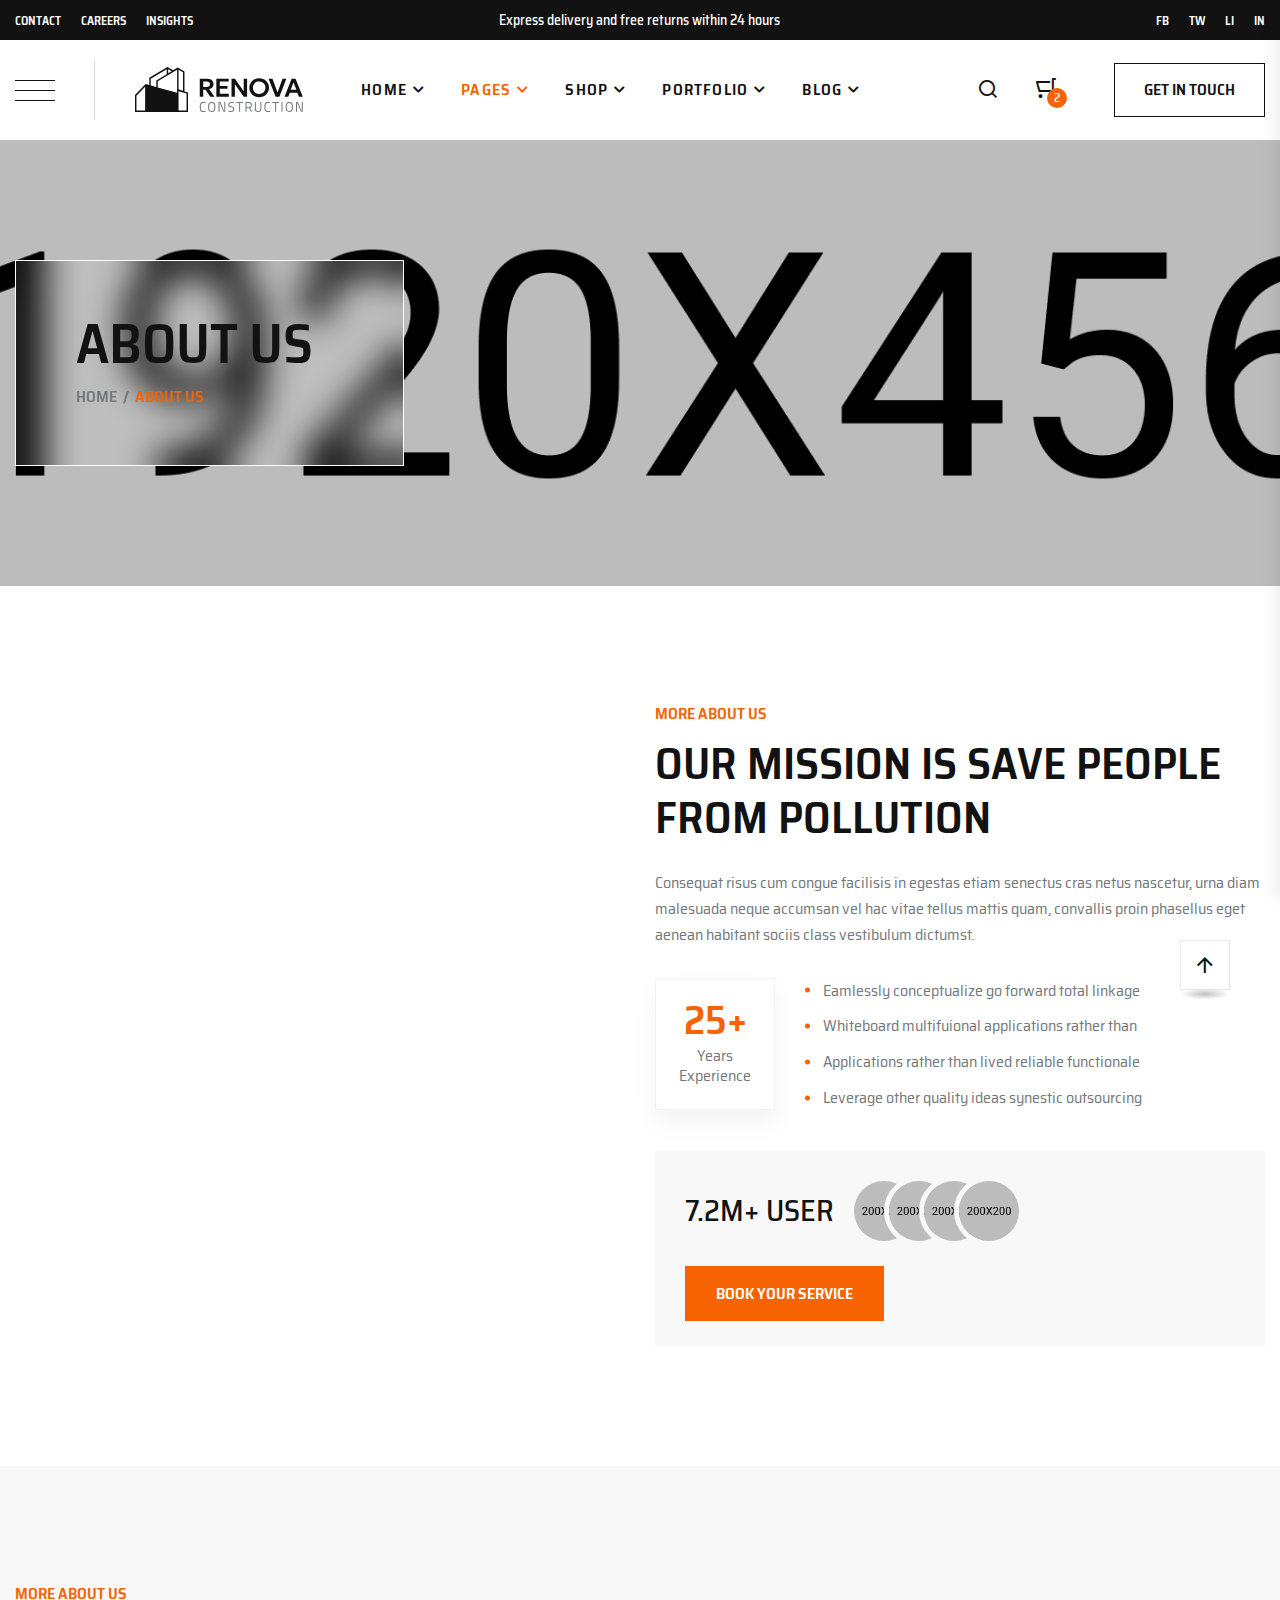
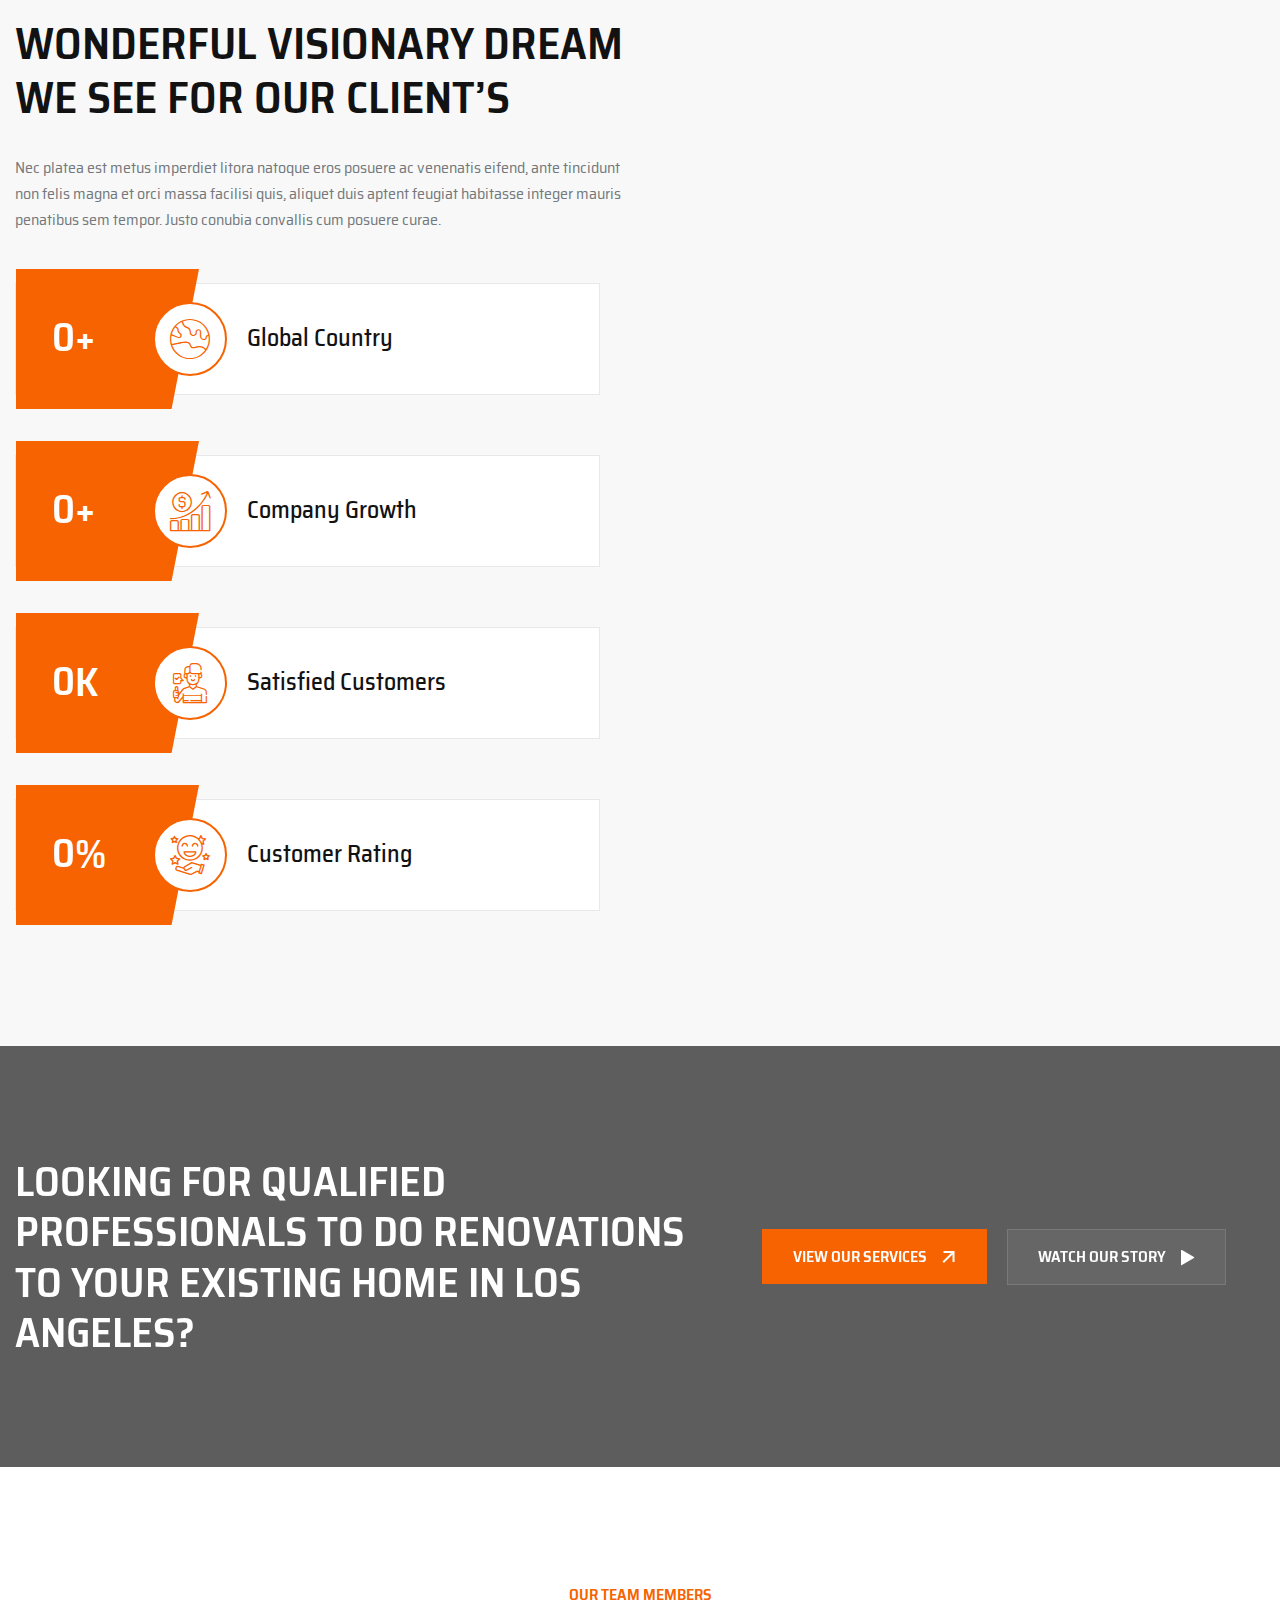
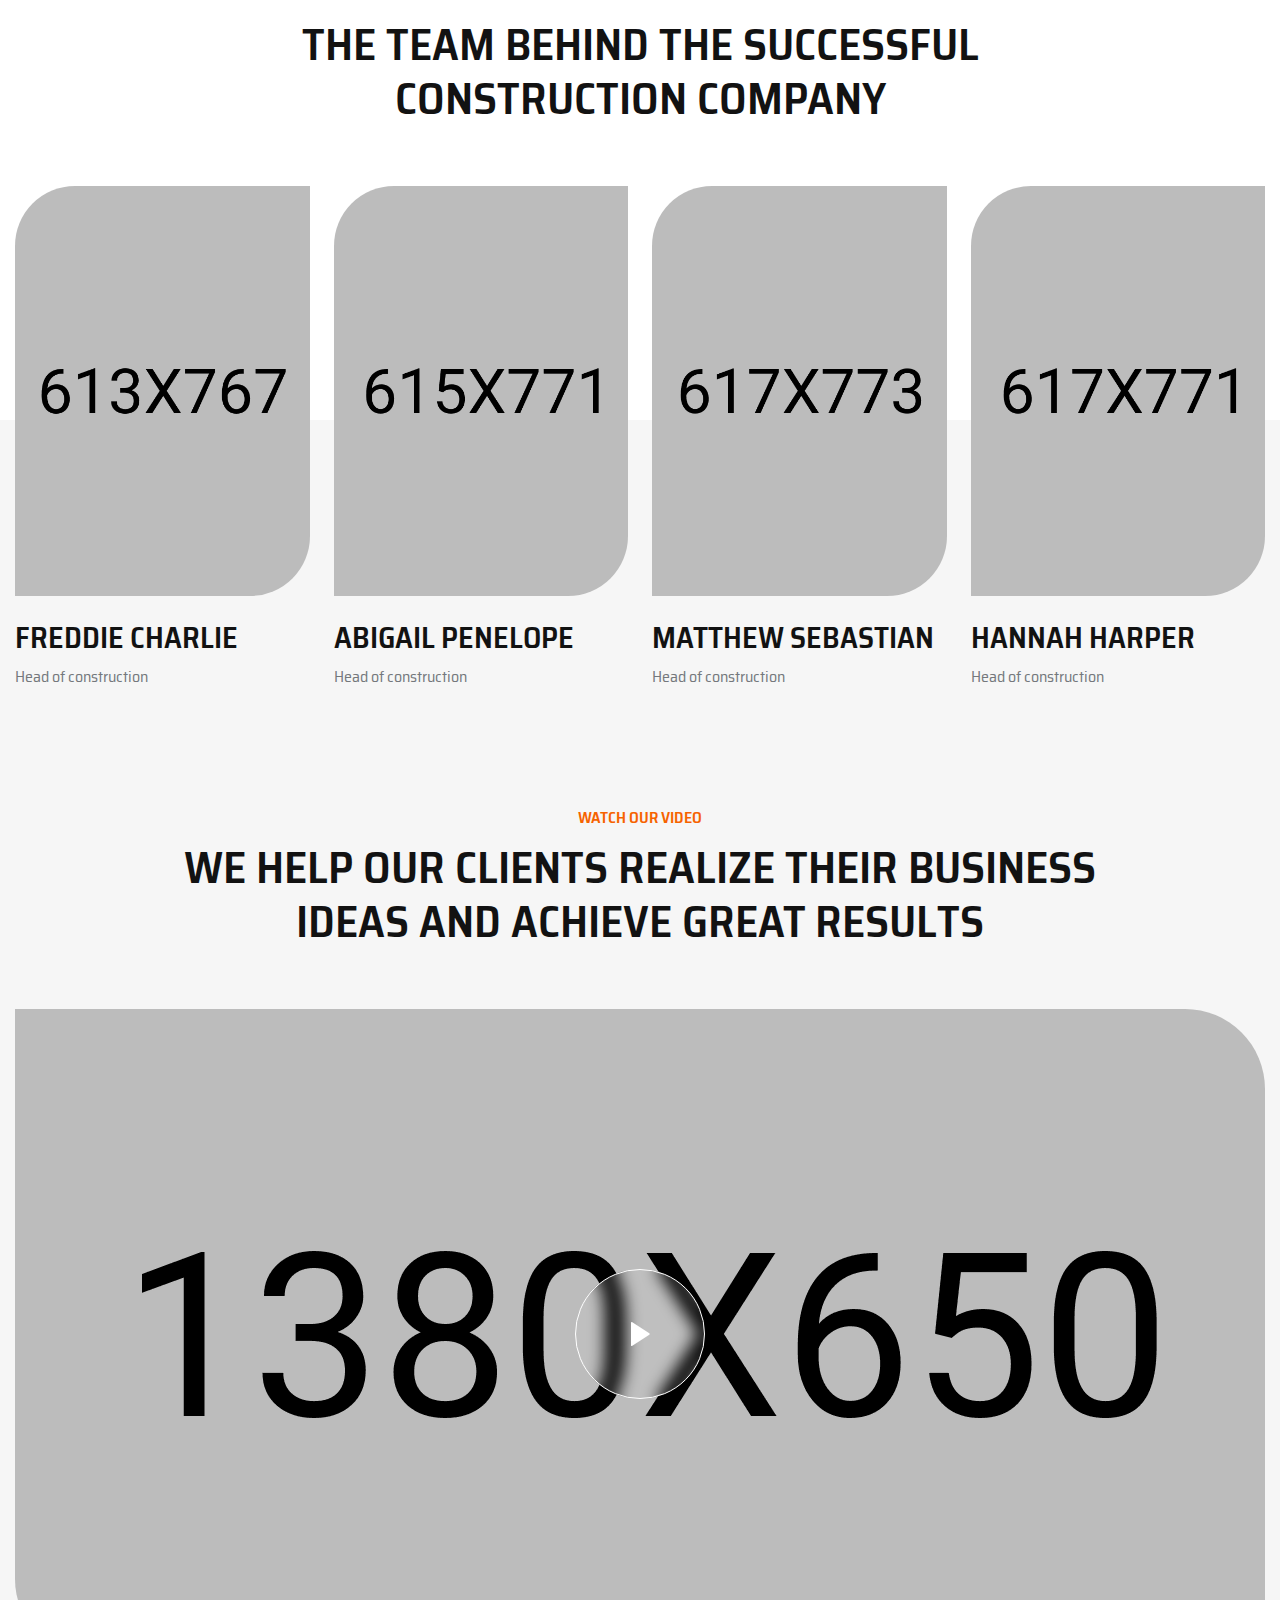
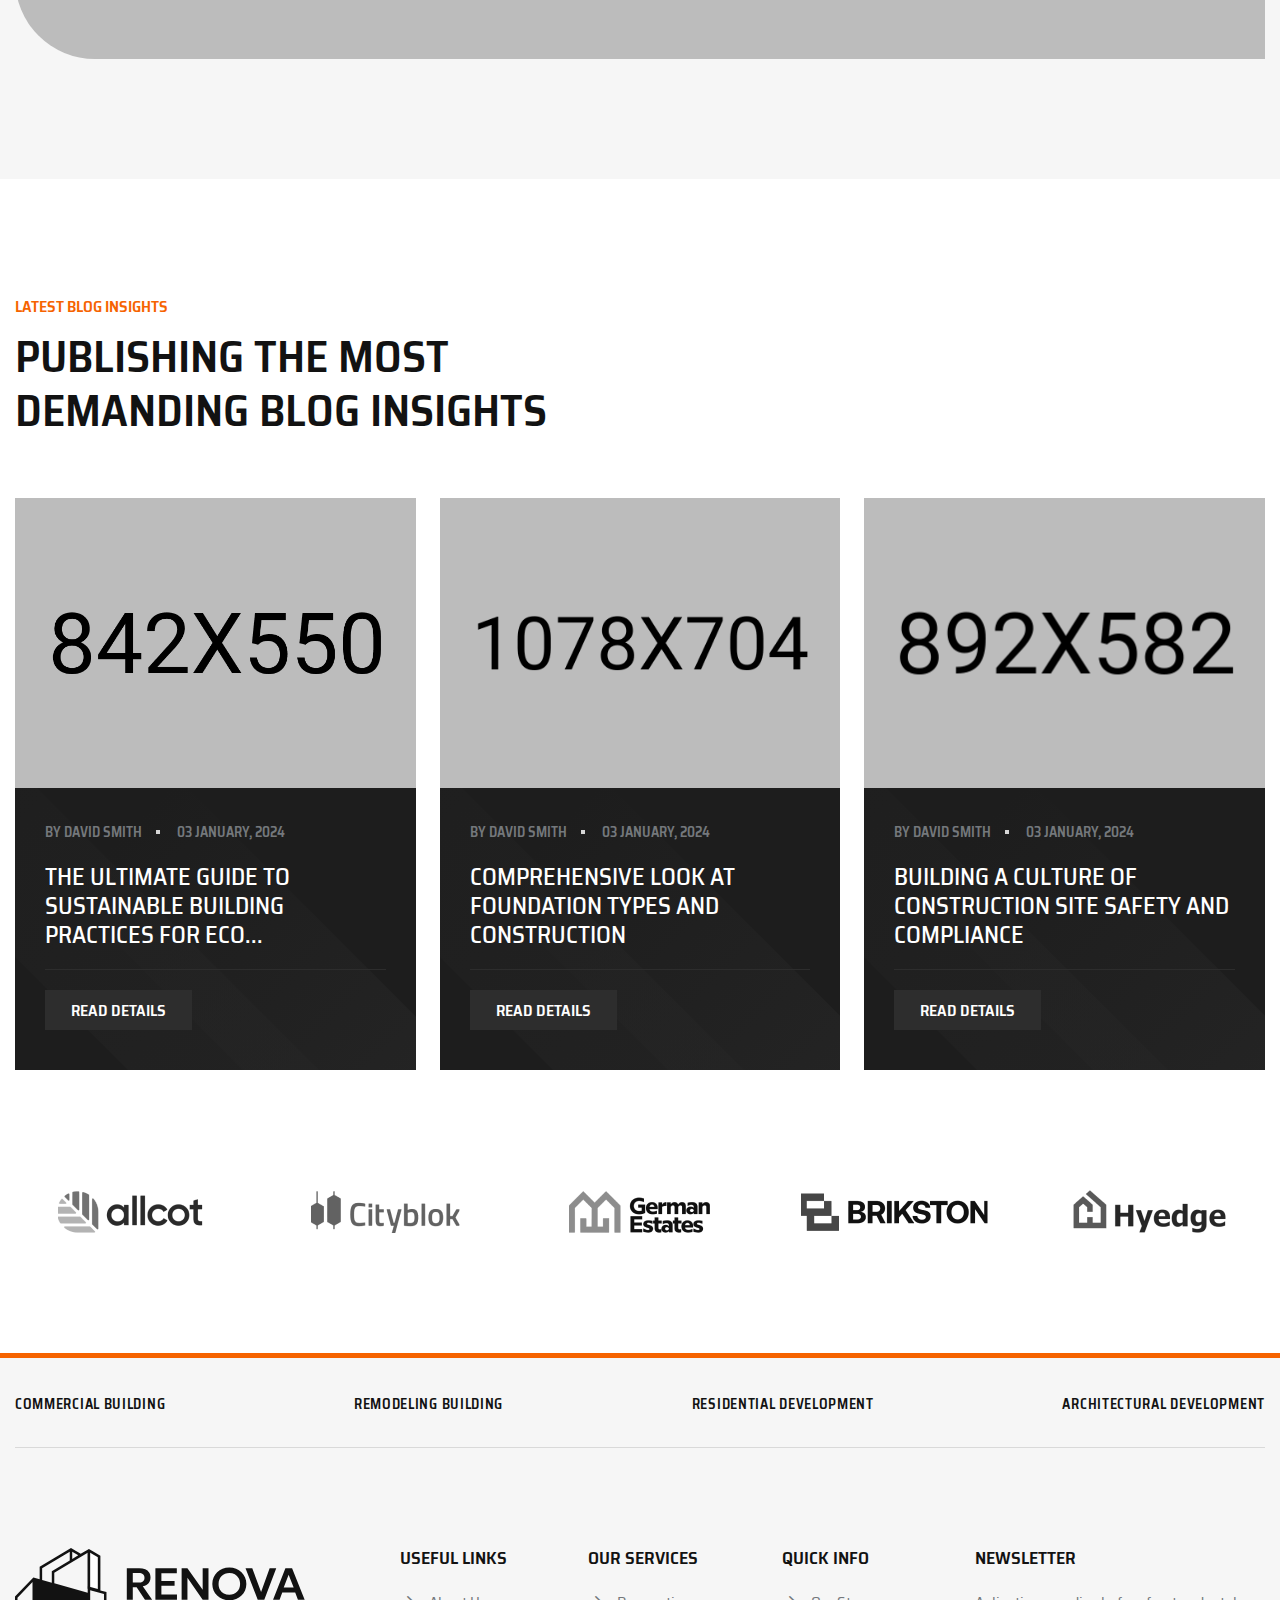
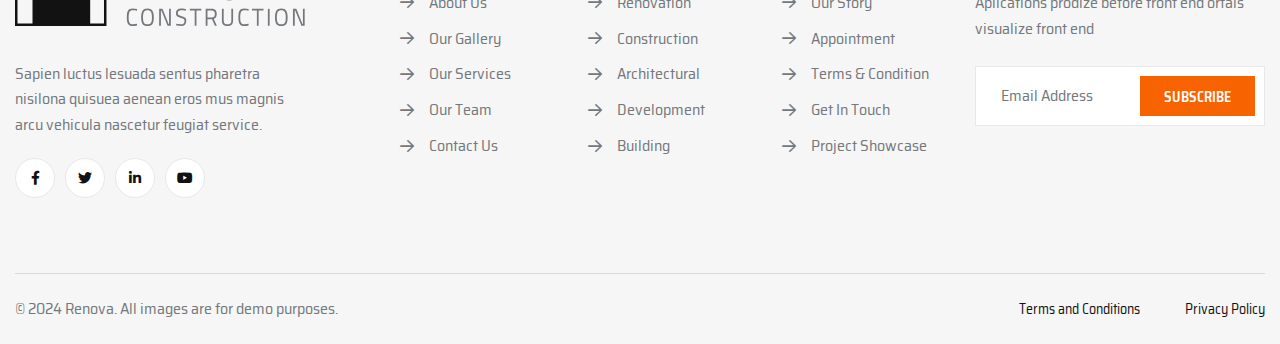
<file: about.html>
<!doctype html>
<html class="no-js" lang="en">

<head>
    <meta charset="utf-8">
    <meta http-equiv="x-ua-compatible" content="ie=edge">
    <title>Renova - Construction Building & Renovation Template</title>
    <meta name="description" content="Renova - Construction Building & Renovation Template">
    <meta name="viewport" content="width=device-width, initial-scale=1">

    <link rel="shortcut icon" type="image/x-icon" href="assets/img/favicon.png">
    <!-- Place favicon.ico in the root directory -->

    <!-- CSS here -->
    <link rel="stylesheet" href="assets/css/bootstrap.min.css">
    <link rel="stylesheet" href="assets/css/animate.min.css">
    <link rel="stylesheet" href="assets/css/magnific-popup.css">
    <link rel="stylesheet" href="assets/css/fontawesome-all.min.css">
    <link rel="stylesheet" href="assets/css/fontello.css">
    <link rel="stylesheet" href="assets/css/swiper-bundle.min.css">
    <link rel="stylesheet" href="assets/css/default-icons.css">
    <link rel="stylesheet" href="assets/css/default.css">
    <link rel="stylesheet" href="assets/css/odometer.css">
    <link rel="stylesheet" href="assets/css/jquery-ui.css">
    <link rel="stylesheet" href="assets/css/aos.css">
    <link rel="stylesheet" href="assets/css/tg-cursor.css">
    <link rel="stylesheet" href="assets/css/main.css">
</head>

<body>

    <!--Preloader-->
    <div id="preloader">
        <div id="loader" class="loader">
            <div class="loader-container">
                <div class="loader-icon"><img src="assets/img/logo/preloader.svg" alt="Preloader"></div>
            </div>
        </div>
    </div>
    <!--Preloader-end -->

    <!-- Scroll-top -->
    <button class="scroll__top scroll-to-target" data-target="html">
        <i class="renova-up-arrow"></i>
    </button>
    <!-- Scroll-top-end-->

    <!-- header-area -->
    <header>
        <div class="tg-header__top">
            <div class="container custom-container">
                <div class="row align-items-center">
                    <div class="col-lg-4">
                        <div class="tg-header__top-menu">
                            <ul class="list-wrap">
                                <li><a href="contact.html">Contact</a></li>
                                <li><a href="contact.html">Careers</a></li>
                                <li><a href="contact.html">Insights</a></li>
                            </ul>
                        </div>
                    </div>
                    <div class="col-lg-4">
                        <div class="tg-header__top-delivery">
                            <p>Express delivery and free returns within 24 hours</p>
                        </div>
                    </div>
                    <div class="col-lg-4">
                        <div class="tg-header__top-social">
                            <ul class="list-wrap">
                                <li><a href="https://www.facebook.com/" target="_blank">FB</a></li>
                                <li><a href="https://twitter.com/home" target="_blank">TW</a></li>
                                <li><a href="https://www.linkedin.com/" target="_blank">LI</a></li>
                                <li><a href="https://www.instagram.com/" target="_blank">IN</a></li>
                            </ul>
                        </div>
                    </div>
                </div>
            </div>
        </div>
        <div id="header-fixed-height"></div>
        <div id="sticky-header" class="tg-header__area">
            <div class="container custom-container">
                <div class="row">
                    <div class="col-12">
                        <div class="tgmenu__wrap">
                            <nav class="tgmenu__nav">
                                <div class="offCanvas-toggle">
                                    <a href="javascript:void(0)" class="menu-tigger">
                                        <img src="assets/img/icons/bar_icon.svg" alt="" class="injectable">
                                    </a>
                                </div>
                                <div class="logo">
                                    <a href="index.html"><img src="assets/img/logo/logo.svg" alt="Logo"></a>
                                </div>
                                <div class="tgmenu__navbar-wrap tgmenu__main-menu d-none d-xl-flex">
                                    <ul class="navigation">
                                        <li class="menu-item-has-children"><a href="#">Home</a>
                                            <ul class="sub-menu">
                                                <li><a href="index.html">01. Construction</a></li>
                                                <li><a href="index-2.html">02. Engineering</a></li>
                                                <li><a href="index-3.html">03. Building</a></li>
                                                <li><a href="index-4.html">04. Architecture</a></li>
                                                <li><a href="index-5.html">05. Renovation</a></li>
                                            </ul>
                                        </li>
                                        <li class="active menu-item-has-children"><a href="#">Pages</a>
                                            <ul class="sub-menu">
                                                <li class="active"><a href="about.html">About Us</a></li>
                                                <li><a href="services.html">Our Services</a></li>
                                                <li><a href="services-details.html">Services Details</a></li>
                                                <li><a href="history.html">Company History</a></li>
                                                <li><a href="company.html">Company Values</a></li>
                                                <li><a href="office.html">Our Offices</a></li>
                                                <li><a href="clients.html">Our clients</a></li>
                                                <li><a href="faq.html">Faq Page</a></li>
                                                <li><a href="team.html">Team Page</a></li>
                                                <li><a href="team-details.html">Team Details</a></li>
                                                <li><a href="appointment.html">Appointment Page</a></li>
                                                <li><a href="contact.html">Contact Us</a></li>
                                            </ul>
                                        </li>
                                        <li class="menu-item-has-children"><a href="#">Shop</a>
                                            <ul class="sub-menu">
                                                <li><a href="shop.html">Shop Page</a></li>
                                                <li><a href="shop-details.html">Shop Details</a></li>
                                            </ul>
                                        </li>
                                        <li class="menu-item-has-children"><a href="#">Portfolio</a>
                                            <ul class="sub-menu">
                                                <li><a href="project.html">Portfolio Page</a></li>
                                                <li><a href="project-details.html">Portfolio Details</a></li>
                                            </ul>
                                        </li>
                                        <li class="menu-item-has-children"><a href="#">Blog</a>
                                            <ul class="sub-menu">
                                                <li><a href="blog.html">Blog Standard</a></li>
                                                <li><a href="blog-2.html">Blog List</a></li>
                                                <li><a href="blog-3.html">Blog Grid</a></li>
                                                <li><a href="blog-details.html">Blog Details</a></li>
                                            </ul>
                                        </li>
                                    </ul>
                                </div>
                                <div class="tgmenu__action">
                                    <ul class="list-wrap">
                                        <li class="header-search">
                                            <a href="javascript:void(0)" class="search-open-btn"><i class="renova-search"></i></a>
                                        </li>
                                        <li class="header-cart">
                                            <a href="shop.html" class="cart-count">
                                                <i class="renova-cart"></i>
                                                <span class="mini-cart-count">2</span>
                                            </a>
                                        </li>
                                        <li class="header-btn">
                                            <a href="contact.html" class="btn border-btn">Get In Touch</a>
                                        </li>
                                    </ul>
                                </div>
                                <div class="mobile-nav-toggler"><i class="tg-flaticon-menu-1"></i></div>
                            </nav>
                        </div>
                    </div>
                </div>
            </div>
        </div>

        <!-- Mobile Menu  -->
        <div class="tgmobile__menu">
            <nav class="tgmobile__menu-box">
                <div class="close-btn"><i class="tg-flaticon-close-1"></i></div>
                <div class="nav-logo">
                    <a href="index.html"><img src="assets/img/logo/logo.svg" alt="Logo"></a>
                </div>
                <div class="tgmobile__search">
                    <form action="#">
                        <input type="text" placeholder="Search here...">
                        <button><i class="fas fa-search"></i></button>
                    </form>
                </div>
                <div class="tgmobile__menu-outer">
                    <!--Here Menu Will Come Automatically Via Javascript / Same Menu as in Header-->
                </div>
                <div class="social-links">
                    <ul class="list-wrap">
                        <li><a href="#"><i class="fab fa-facebook-f"></i></a></li>
                        <li><a href="#"><i class="fab fa-twitter"></i></a></li>
                        <li><a href="#"><i class="fab fa-instagram"></i></a></li>
                        <li><a href="#"><i class="fab fa-linkedin-in"></i></a></li>
                        <li><a href="#"><i class="fab fa-youtube"></i></a></li>
                    </ul>
                </div>
            </nav>
        </div>
        <div class="tgmobile__menu-backdrop"></div>
        <!-- End Mobile Menu -->

        <!-- header-search -->
        <div class="search__popup">
            <div class="container">
                <div class="row">
                    <div class="col-12">
                        <div class="search__wrapper">
                            <div class="search__close">
                                <button type="button" class="search-close-btn">
                                    <svg width="18" height="18" viewBox="0 0 18 18" fill="none"
                                        xmlns="http://www.w3.org/2000/svg">
                                        <path d="M17 1L1 17" stroke="currentColor" stroke-width="1.5" stroke-linecap="round"
                                            stroke-linejoin="round"></path>
                                        <path d="M1 1L17 17" stroke="currentColor" stroke-width="1.5" stroke-linecap="round"
                                            stroke-linejoin="round"></path>
                                    </svg>
                                </button>
                            </div>
                            <div class="search__form">
                                <form action="#">
                                    <div class="search__input">
                                        <input class="search-input-field" type="text" placeholder="Type keywords here">
                                        <span class="search-focus-border"></span>
                                        <button>
                                            <svg width="20" height="20" viewBox="0 0 20 20" fill="none"
                                                xmlns="http://www.w3.org/2000/svg">
                                                <path d="M9.55 18.1C14.272 18.1 18.1 14.272 18.1 9.55C18.1 4.82797 14.272 1 9.55 1C4.82797 1 1 4.82797 1 9.55C1 14.272 4.82797 18.1 9.55 18.1Z" stroke="currentColor" stroke-width="1.5" stroke-linecap="round" stroke-linejoin="round"></path>
                                                <path d="M19.0002 19.0002L17.2002 17.2002" stroke="currentColor" stroke-width="1.5" stroke-linecap="round" stroke-linejoin="round"></path>
                                            </svg>
                                        </button>
                                    </div>
                                </form>
                            </div>
                        </div>
                    </div>
                </div>
            </div>
        </div>
        <div class="search-popup-overlay"></div>
        <!-- header-search-end -->

        <!-- offCanvas-menu -->
        <div class="offCanvas__info">
            <div class="offCanvas__close-icon menu-close">
                <button><i class="far fa-window-close"></i></button>
            </div>
            <div class="offCanvas__logo mb-30">
                <a href="index.html"><img src="assets/img/logo/logo.svg" alt="Logo"></a>
            </div>
            <div class="offCanvas__side-info mb-30">
                <div class="contact-list mb-30">
                    <h4>Office Address</h4>
                    <p>123/A, Miranda City Likaoli <br> Prikano, Dope</p>
                </div>
                <div class="contact-list mb-30">
                    <h4>Phone Number</h4>
                    <p>+0989 7876 9865 9</p>
                    <p>+(090) 8765 86543 85</p>
                </div>
                <div class="contact-list mb-30">
                    <h4>Email Address</h4>
                    <p>info@example.com</p>
                    <p>example.mail@hum.com</p>
                </div>
            </div>
            <div class="offCanvas__social-icon mt-30">
                <a href="javascript:void(0)"><i class="fab fa-facebook-f"></i></a>
                <a href="javascript:void(0)"><i class="fab fa-twitter"></i></a>
                <a href="javascript:void(0)"><i class="fab fa-google-plus-g"></i></a>
                <a href="javascript:void(0)"><i class="fab fa-instagram"></i></a>
            </div>
        </div>
        <div class="offCanvas__overly"></div>
        <!-- offCanvas-menu-end -->

    </header>
    <!-- header-area-end -->



    <!-- main-area -->
    <main class="main-area fix">

        <!-- breadcrumb-area -->
        <div class="breadcrumb__area breadcrumb__bg" data-background="assets/img/bg/breadcrumb_bg.jpg">
            <div class="container">
                <div class="row">
                    <div class="col-lg-12">
                        <div class="breadcrumb__content">
                            <h2 class="title">About Us</h2>
                            <nav class="breadcrumb">
                                <span property="itemListElement" typeof="ListItem">
                                    <a href="index.html">Home</a>
                                </span>
                                <span class="breadcrumb-separator">/</span>
                                <span property="itemListElement" typeof="ListItem">About Us</span>
                            </nav>
                        </div>
                    </div>
                </div>
            </div>
        </div>
        <!-- breadcrumb-area-end -->

       <!-- about-area -->
       <section class="about__area-two section-py-120">
            <div class="container">
                <div class="row align-items-center justify-content-center">
                    <div class="col-lg-6 col-md-10">
                        <div class="about__img-wrap-two">
                            <img src="assets/img/images/inner_about01.jpg" alt="img" class="wow img-custom-anim-right animated" data-wow-duration="1.5s" data-wow-delay="0.2s">
                            <img src="assets/img/images/inner_about02.jpg" alt="img" class="wow img-custom-anim-left animated" data-wow-duration="1.5s" data-wow-delay="0.4s">
                            <img src="assets/img/images/inner_about03.jpg" alt="img" class="wow img-custom-anim-top animated" data-wow-duration="1.5s" data-wow-delay="0.6s">
                        </div>
                    </div>
                    <div class="col-lg-6">
                        <div class="about__content-two">
                            <div class="section__title section__title-three mb-25">
                                <span class="sub-title">More About Us</span>
                                <h2 class="title">Our mission is save people from pollution</h2>
                            </div>
                            <p>Consequat risus cum congue facilisis in egestas etiam senectus cras netus nascetur, urna diam malesuada neque accumsan vel hac vitae tellus mattis quam, convallis proin phasellus eget aenean habitant sociis class vestibulum dictumst.</p>
                            <div class="experience__wrap">
                                <div class="experience__box">
                                    <h3 class="title">25+</h3>
                                    <span>Years <br> Experience</span>
                                </div>
                                <div class="about__list-box-two">
                                    <ul class="list-wrap">
                                        <li>Eamlessly conceptualize go forward total linkage</li>
                                        <li>Whiteboard multifuional applications rather than</li>
                                        <li>Applications rather than lived reliable functionale</li>
                                        <li>Leverage other quality ideas synestic outsourcing</li>
                                    </ul>
                                </div>
                            </div>
                            <div class="about__content-bottom">
                                <div class="about__customer-box">
                                    <h4 class="title">7.2M+ User</h4>
                                    <ul class="list-wrap customer">
                                        <li><img src="assets/img/images/author01.png" alt="img"></li>
                                        <li><img src="assets/img/images/author02.png" alt="img"></li>
                                        <li><img src="assets/img/images/author03.png" alt="img"></li>
                                        <li><img src="assets/img/images/author04.png" alt="img"></li>
                                    </ul>
                                </div>
                                <a href="services.html" class="btn btn-two">Book Your Service</a>
                            </div>
                        </div>
                    </div>
                </div>
            </div>
       </section>
       <!-- about-area-end -->

       <!-- about-area -->
       <section class="about__area-three section-py-120">
            <div class="container">
                <div class="row align-items-center justify-content-center">
                    <div class="col-lg-6 col-md-9 order-0 order-lg-2">
                        <div class="about__img-three">
                            <img src="assets/img/images/inner_about04.jpg" alt="img" class="wow img-custom-anim-right animated" data-wow-duration="1.5s" data-wow-delay="0.2s">
                        </div>
                    </div>
                    <div class="col-lg-6">
                        <div class="about__content-three">
                            <div class="section__title section__title-three mb-30">
                                <span class="sub-title">More About Us</span>
                                <h2 class="title">Wonderful visionary dream we see for our client’s</h2>
                            </div>
                            <p>Nec platea est metus imperdiet litora natoque eros posuere ac venenatis eifend, ante tincidunt non felis magna et orci massa facilisi quis, aliquet duis aptent feugiat habitasse integer mauris penatibus sem tempor. Justo conubia convallis cum posuere curae.</p>
                            <div class="counter__item-wrap-two">
                                <div class="counter__item-two">
                                    <h2 class="count"><span class="odometer" data-count="216"></span>+</h2>
                                    <div class="icon"><i class="renova-glove"></i></div>
                                    <h4 class="title">Global Country</h4>
                                </div>
                                <div class="counter__item-two">
                                    <h2 class="count"><span class="odometer" data-count="692"></span>+</h2>
                                    <div class="icon"><i class="renova-rank"></i></div>
                                    <h4 class="title">Company Growth</h4>
                                </div>
                                <div class="counter__item-two">
                                    <h2 class="count"><span class="odometer" data-count="12"></span>K</h2>
                                    <div class="icon"><i class="renova-feedback"></i></div>
                                    <h4 class="title">Satisfied Customers</h4>
                                </div>
                                <div class="counter__item-two">
                                    <h2 class="count"><span class="odometer" data-count="99"></span>%</h2>
                                    <div class="icon"><i class="renova-happy"></i></div>
                                    <h4 class="title">Customer Rating</h4>
                                </div>
                            </div>
                        </div>
                    </div>
                </div>
            </div>
       </section>
       <!-- about-area-end -->

        <!-- cta-area -->
        <section class="cta__area cta__area-two fix">
            <div class="cta__bg" data-background="assets/img/bg/cta_bg.jpg"></div>
            <div class="container">
                <div class="row align-items-center">
                    <div class="col-lg-7">
                        <div class="cta__content-two">
                            <h2 class="title">Looking for qualified professionals to do renovations to your existing home
                            in Los Angeles?</h2>
                        </div>
                    </div>
                    <div class="col-lg-5">
                        <div class="cta__btn">
                            <a href="contact.html" class="btn btn-two">View Our Services <img src="assets/img/icons/right_arrow.svg" alt="" class="injectable"></a>
                            <a href="http://www.youtube.com/watch?v=1iIZeIy7TqM" class="btn transparent-btn popup-video">Watch Our Story <i class="renova-play"></i></a>
                        </div>
                    </div>
                </div>
            </div>
            <div class="cta__shape">
                <img src="assets/img/images/cta_shape.png" alt="shape" data-aos="fade-down-left" data-aos-delay="400">
            </div>
        </section>
        <!-- cta-area-end -->

        <!-- team-area -->
        <section class="team__area-two section-pt-120 section-pb-90">
            <div class="container">
                <div class="row justify-content-center">
                    <div class="col-lg-7">
                        <div class="section__title section__title-three text-center mb-60">
                            <span class="sub-title">Our Team Members</span>
                            <h2 class="title">The team behind the successful construction company</h2>
                        </div>
                    </div>
                </div>
                <div class="row justify-content-center gutter-24">
                    <div class="col-xl-3 col-lg-4 col-sm-6">
                        <div class="team__item-two">
                            <div class="team__thumb-two">
                                <img src="assets/img/team/inner_team_img01.jpg" alt="img">
                                <div class="team__social-two">
                                    <ul class="list-wrap">
                                        <li><a href="https://www.facebook.com/" target="_blank">FB</a></li>
                                        <li><a href="https://twitter.com/home" target="_blank">TW</a></li>
                                        <li><a href="https://www.linkedin.com/" target="_blank">LI</a></li>
                                        <li><a href="https://www.instagram.com/" target="_blank">IN</a></li>
                                    </ul>
                                </div>
                            </div>
                            <div class="team__content-two">
                                <h2 class="title"><a href="team-details.html">Freddie Charlie</a></h2>
                                <span>Head of construction</span>
                            </div>
                        </div>
                    </div>
                    <div class="col-xl-3 col-lg-4 col-sm-6">
                        <div class="team__item-two">
                            <div class="team__thumb-two">
                                <img src="assets/img/team/inner_team_img02.jpg" alt="img">
                                <div class="team__social-two">
                                    <ul class="list-wrap">
                                        <li><a href="https://www.facebook.com/" target="_blank">FB</a></li>
                                        <li><a href="https://twitter.com/home" target="_blank">TW</a></li>
                                        <li><a href="https://www.linkedin.com/" target="_blank">LI</a></li>
                                        <li><a href="https://www.instagram.com/" target="_blank">IN</a></li>
                                    </ul>
                                </div>
                            </div>
                            <div class="team__content-two">
                                <h2 class="title"><a href="team-details.html">Abigail Penelope</a></h2>
                                <span>Head of construction</span>
                            </div>
                        </div>
                    </div>
                    <div class="col-xl-3 col-lg-4 col-sm-6">
                        <div class="team__item-two">
                            <div class="team__thumb-two">
                                <img src="assets/img/team/inner_team_img03.jpg" alt="img">
                                <div class="team__social-two">
                                    <ul class="list-wrap">
                                        <li><a href="https://www.facebook.com/" target="_blank">FB</a></li>
                                        <li><a href="https://twitter.com/home" target="_blank">TW</a></li>
                                        <li><a href="https://www.linkedin.com/" target="_blank">LI</a></li>
                                        <li><a href="https://www.instagram.com/" target="_blank">IN</a></li>
                                    </ul>
                                </div>
                            </div>
                            <div class="team__content-two">
                                <h2 class="title"><a href="team-details.html">Matthew Sebastian</a></h2>
                                <span>Head of construction</span>
                            </div>
                        </div>
                    </div>
                    <div class="col-xl-3 col-lg-4 col-sm-6">
                        <div class="team__item-two">
                            <div class="team__thumb-two">
                                <img src="assets/img/team/inner_team_img04.jpg" alt="img">
                                <div class="team__social-two">
                                    <ul class="list-wrap">
                                        <li><a href="https://www.facebook.com/" target="_blank">FB</a></li>
                                        <li><a href="https://twitter.com/home" target="_blank">TW</a></li>
                                        <li><a href="https://www.linkedin.com/" target="_blank">LI</a></li>
                                        <li><a href="https://www.instagram.com/" target="_blank">IN</a></li>
                                    </ul>
                                </div>
                            </div>
                            <div class="team__content-two">
                                <h2 class="title"><a href="team-details.html">Hannah Harper</a></h2>
                                <span>Head of construction</span>
                            </div>
                        </div>
                    </div>
                </div>
            </div>
        </section>
        <!-- team-area-end -->

        <!-- video-area -->
        <section class="video__area">
            <div class="container">
                <div class="row justify-content-center">
                    <div class="col-xl-9 col-lg-10">
                        <div class="section__title section__title-three text-center mb-60">
                            <span class="sub-title">Watch Our Video</span>
                            <h2 class="title">We help our clients realize their business ideas and achieve great results</h2>
                        </div>
                    </div>
                </div>
                <div class="row">
                    <div class="col-lg-12">
                        <div class="video__img">
                            <img src="assets/img/images/video_img.jpg" alt="img">
                            <a href="http://www.youtube.com/watch?v=1iIZeIy7TqM" class="play-btn popup-video"><i class="renova-play-2"></i></a>
                        </div>
                    </div>
                </div>
            </div>
        </section>
        <!-- video-area-end -->

        <!-- blog-post-area -->
        <section class="blog__post-area section-pt-120 section-pb-90">
            <div class="container">
                <div class="row">
                    <div class="col-xl-6 col-lg-8">
                        <div class="section__title section__title-three mb-60">
                            <span class="sub-title">Latest Blog Insights</span>
                            <h2 class="title">Publishing The most demanding Blog Insights</h2>
                        </div>
                    </div>
                </div>
                <div class="row justify-content-center gutter-24">
                    <div class="col-lg-4 col-md-6">
                        <div class="blog__post-item shine__animate-item">
                            <div class="blog__post-thumb">
                                <a href="blog-details.html" class="shine__animate-link">
                                    <img src="assets/img/blog/blog_img01.jpg" alt="img">
                                </a>
                            </div>
                            <div class="blog__post-content">
                                <div class="blog__post-meta">
                                    <ul class="list-wrap">
                                        <li>By <a href="blog-details.html">david Smith</a></li>
                                        <li>03 January, 2024</li>
                                    </ul>
                                </div>
                                <h4 class="title"><a href="blog-details.html">The Ultimate Guide to Sustainable
                                Building Practices for Eco...</a></h4>
                                <a href="blog-details.html" class="btn">Read Details</a>
                            </div>
                        </div>
                    </div>
                    <div class="col-lg-4 col-md-6">
                        <div class="blog__post-item shine__animate-item">
                            <div class="blog__post-thumb">
                                <a href="blog-details.html" class="shine__animate-link">
                                    <img src="assets/img/blog/blog_img02.jpg" alt="img">
                                </a>
                            </div>
                            <div class="blog__post-content">
                                <div class="blog__post-meta">
                                    <ul class="list-wrap">
                                        <li>By <a href="blog-details.html">david Smith</a></li>
                                        <li>03 January, 2024</li>
                                    </ul>
                                </div>
                                <h4 class="title"><a href="blog-details.html">Comprehensive Look at Foundation
                                Types and Construction</a></h4>
                                <a href="blog-details.html" class="btn">Read Details</a>
                            </div>
                        </div>
                    </div>
                    <div class="col-lg-4 col-md-6">
                        <div class="blog__post-item shine__animate-item">
                            <div class="blog__post-thumb">
                                <a href="blog-details.html" class="shine__animate-link">
                                    <img src="assets/img/blog/blog_img03.jpg" alt="img">
                                </a>
                            </div>
                            <div class="blog__post-content">
                                <div class="blog__post-meta">
                                    <ul class="list-wrap">
                                        <li>By <a href="blog-details.html">david Smith</a></li>
                                        <li>03 January, 2024</li>
                                    </ul>
                                </div>
                                <h4 class="title"><a href="blog-details.html">Building a Culture of Construction Site Safety and Compliance</a></h4>
                                <a href="blog-details.html" class="btn">Read Details</a>
                            </div>
                        </div>
                    </div>
                </div>
            </div>
        </section>
        <!-- blog-post-area-end -->

        <!-- brand-area -->
        <div class="brand__area section-pb-120">
            <div class="container">
                <div class="swiper brand-active">
                    <div class="swiper-wrapper">
                        <div class="swiper-slide">
                            <div class="brand__item">
                                <img src="assets/img/brand/brand_img01.png" alt="img">
                            </div>
                        </div>
                        <div class="swiper-slide">
                            <div class="brand__item">
                                <img src="assets/img/brand/brand_img02.png" alt="img">
                            </div>
                        </div>
                        <div class="swiper-slide">
                            <div class="brand__item">
                                <img src="assets/img/brand/brand_img03.png" alt="img">
                            </div>
                        </div>
                        <div class="swiper-slide">
                            <div class="brand__item">
                                <img src="assets/img/brand/brand_img04.png" alt="img">
                            </div>
                        </div>
                        <div class="swiper-slide">
                            <div class="brand__item">
                                <img src="assets/img/brand/brand_img05.png" alt="img">
                            </div>
                        </div>
                        <div class="swiper-slide">
                            <div class="brand__item">
                                <img src="assets/img/brand/brand_img06.png" alt="img">
                            </div>
                        </div>
                        <div class="swiper-slide">
                            <div class="brand__item">
                                <img src="assets/img/brand/brand_img03.png" alt="img">
                            </div>
                        </div>
                    </div>
                </div>
            </div>
        </div>
        <!-- brand-area-end -->


    </main>
    <!-- main-area-end -->



    <!-- footer-area -->
    <footer class="footer__area">
        <div class="container">
            <div class="footer__features">
                <a href="contact.html">Commercial Building</a>
                <a href="contact.html">Remodeling Building</a>
                <a href="contact.html">Residential Development</a>
                <a href="contact.html">Architectural Development</a>
            </div>
            <div class="footer__top">
                <div class="row">
                    <div class="col-xl-3 col-lg-4 col-md-6 col-sm-8">
                        <div class="footer__widget">
                            <div class="footer__logo">
                                <a href="index.html"><img src="assets/img/logo/logo.svg" alt="logo"></a>
                            </div>
                            <div class="footer__content">
                                <p>Sapien luctus lesuada sentus pharetra nisilona quisuea aenean eros mus magnis arcu vehicula nascetur feugiat service.</p>
                            </div>
                            <div class="footer__social">
                                <ul class="list-wrap">
                                    <li><a href="https://www.facebook.com/" target="_blank"><i class="fab fa-facebook-f"></i></a></li>
                                    <li><a href="https://twitter.com/home" target="_blank"><i class="fab fa-twitter"></i></a></li>
                                    <li><a href="https://www.linkedin.com/" target="_blank"><i class="fab fa-linkedin-in"></i></a></li>
                                    <li><a href="https://www.instagram.com/" target="_blank"><i class="fab fa-youtube"></i></a></li>
                                </ul>
                            </div>
                        </div>
                    </div>
                    <div class="col-xl-2 col-lg-4 col-md-3 col-sm-4">
                        <div class="footer__widget">
                            <h4 class="footer__widget-title">Useful Links</h4>
                            <div class="footer__widget-link">
                                <ul class="list-wrap">
                                    <li>
                                        <a href="about.html"><i class="renova-right-arrow"></i><span>About Us</span></a>
                                    </li>
                                    <li>
                                        <a href="contact.html"><i class="renova-right-arrow"></i><span>Our Gallery</span></a>
                                    </li>
                                    <li>
                                        <a href="services.html"><i class="renova-right-arrow"></i><span>Our Services</span></a>
                                    </li>
                                    <li>
                                        <a href="team.html"><i class="renova-right-arrow"></i><span>Our Team</span></a>
                                    </li>
                                    <li>
                                        <a href="contact.html"><i class="renova-right-arrow"></i><span>Contact Us</span></a>
                                    </li>
                                </ul>
                            </div>
                        </div>
                    </div>
                    <div class="col-xl-2 col-lg-4 col-md-3 col-sm-6">
                        <div class="footer__widget">
                            <h4 class="footer__widget-title">Our Services</h4>
                            <div class="footer__widget-link">
                                <ul class="list-wrap">
                                    <li>
                                        <a href="services.html"><i class="renova-right-arrow"></i><span>Renovation</span></a>
                                    </li>
                                    <li>
                                        <a href="services.html"><i class="renova-right-arrow"></i><span>Construction</span></a>
                                    </li>
                                    <li>
                                        <a href="services.html"><i class="renova-right-arrow"></i><span>Architectural</span></a>
                                    </li>
                                    <li>
                                        <a href="services.html"><i class="renova-right-arrow"></i><span>Development</span></a>
                                    </li>
                                    <li>
                                        <a href="services.html"><i class="renova-right-arrow"></i><span>Building</span></a>
                                    </li>
                                </ul>
                            </div>
                        </div>
                    </div>
                    <div class="col-xl-2 col-lg-4 col-md-4 col-sm-6">
                        <div class="footer__widget">
                            <h4 class="footer__widget-title">Quick Info</h4>
                            <div class="footer__widget-link">
                                <ul class="list-wrap">
                                    <li>
                                        <a href="about.html"><i class="renova-right-arrow"></i><span>Our Story</span></a>
                                    </li>
                                    <li>
                                        <a href="appointment.html"><i class="renova-right-arrow"></i><span>Appointment</span></a>
                                    </li>
                                    <li>
                                        <a href="contact.html"><i class="renova-right-arrow"></i><span>Terms & Condition</span></a>
                                    </li>
                                    <li>
                                        <a href="contact.html"><i class="renova-right-arrow"></i><span>Get in touch</span></a>
                                    </li>
                                    <li>
                                        <a href="project.html"><i class="renova-right-arrow"></i><span>Project Showcase</span></a>
                                    </li>
                                </ul>
                            </div>
                        </div>
                    </div>
                    <div class="col-xl-3 col-lg-4 col-md-8">
                        <div class="footer__widget">
                            <h4 class="footer__widget-title">Newsletter</h4>
                            <div class="footer__newsletter">
                                <p>Aplications prodize before front end ortals visualize front end</p>
                                <form action="#" class="footer__newsletter-form">
                                    <input type="email" placeholder="Email Address">
                                    <button type="submit" class="btn btn-two">Subscribe</button>
                                </form>
                            </div>
                        </div>
                    </div>
                </div>
            </div>
            <div class="footer__bottom">
                <div class="row align-items-center">
                    <div class="col-md-7">
                        <div class="copyright-text">
                            <p>© 2024 Renova. All images are for demo purposes.</p>
                        </div>
                    </div>
                    <div class="col-md-5">
                        <div class="footer__bottom-menu">
                            <ul class="list-wrap">
                                <li><a href="contact.html">Terms and Conditions</a></li>
                                <li><a href="contact.html">Privacy Policy</a></li>
                            </ul>
                        </div>
                    </div>
                </div>
            </div>
        </div>
    </footer>
    <!-- footer-area-end -->




    <!-- JS here -->
    <script src="assets/js/vendor/jquery-3.6.0.min.js"></script>
    <script src="assets/js/bootstrap.min.js"></script>
    <script src="assets/js/isotope.pkgd.min.js"></script>
    <script src="assets/js/imagesloaded.pkgd.min.js"></script>
    <script src="assets/js/jquery.magnific-popup.min.js"></script>
    <script src="assets/js/jquery.odometer.min.js"></script>
    <script src="assets/js/jquery.appear.js"></script>
    <script src="assets/js/swiper-bundle.min.js"></script>
    <script src="assets/js/jquery.marquee.min.js"></script>
    <script src="assets/js/tg-cursor.min.js"></script>
    <script src="assets/js/ajax-form.js"></script>
    <script src="assets/js/jquery-ui.min.js"></script>
    <script src="assets/js/svg-inject.min.js"></script>
    <script src="assets/js/tween-max.min.js"></script>
    <script src="assets/js/wow.min.js"></script>
    <script src="assets/js/aos.js"></script>
    <script src="assets/js/main.js"></script>
    <script>
        SVGInject(document.querySelectorAll("img.injectable"));
    </script>
</body>

</html>
</file>
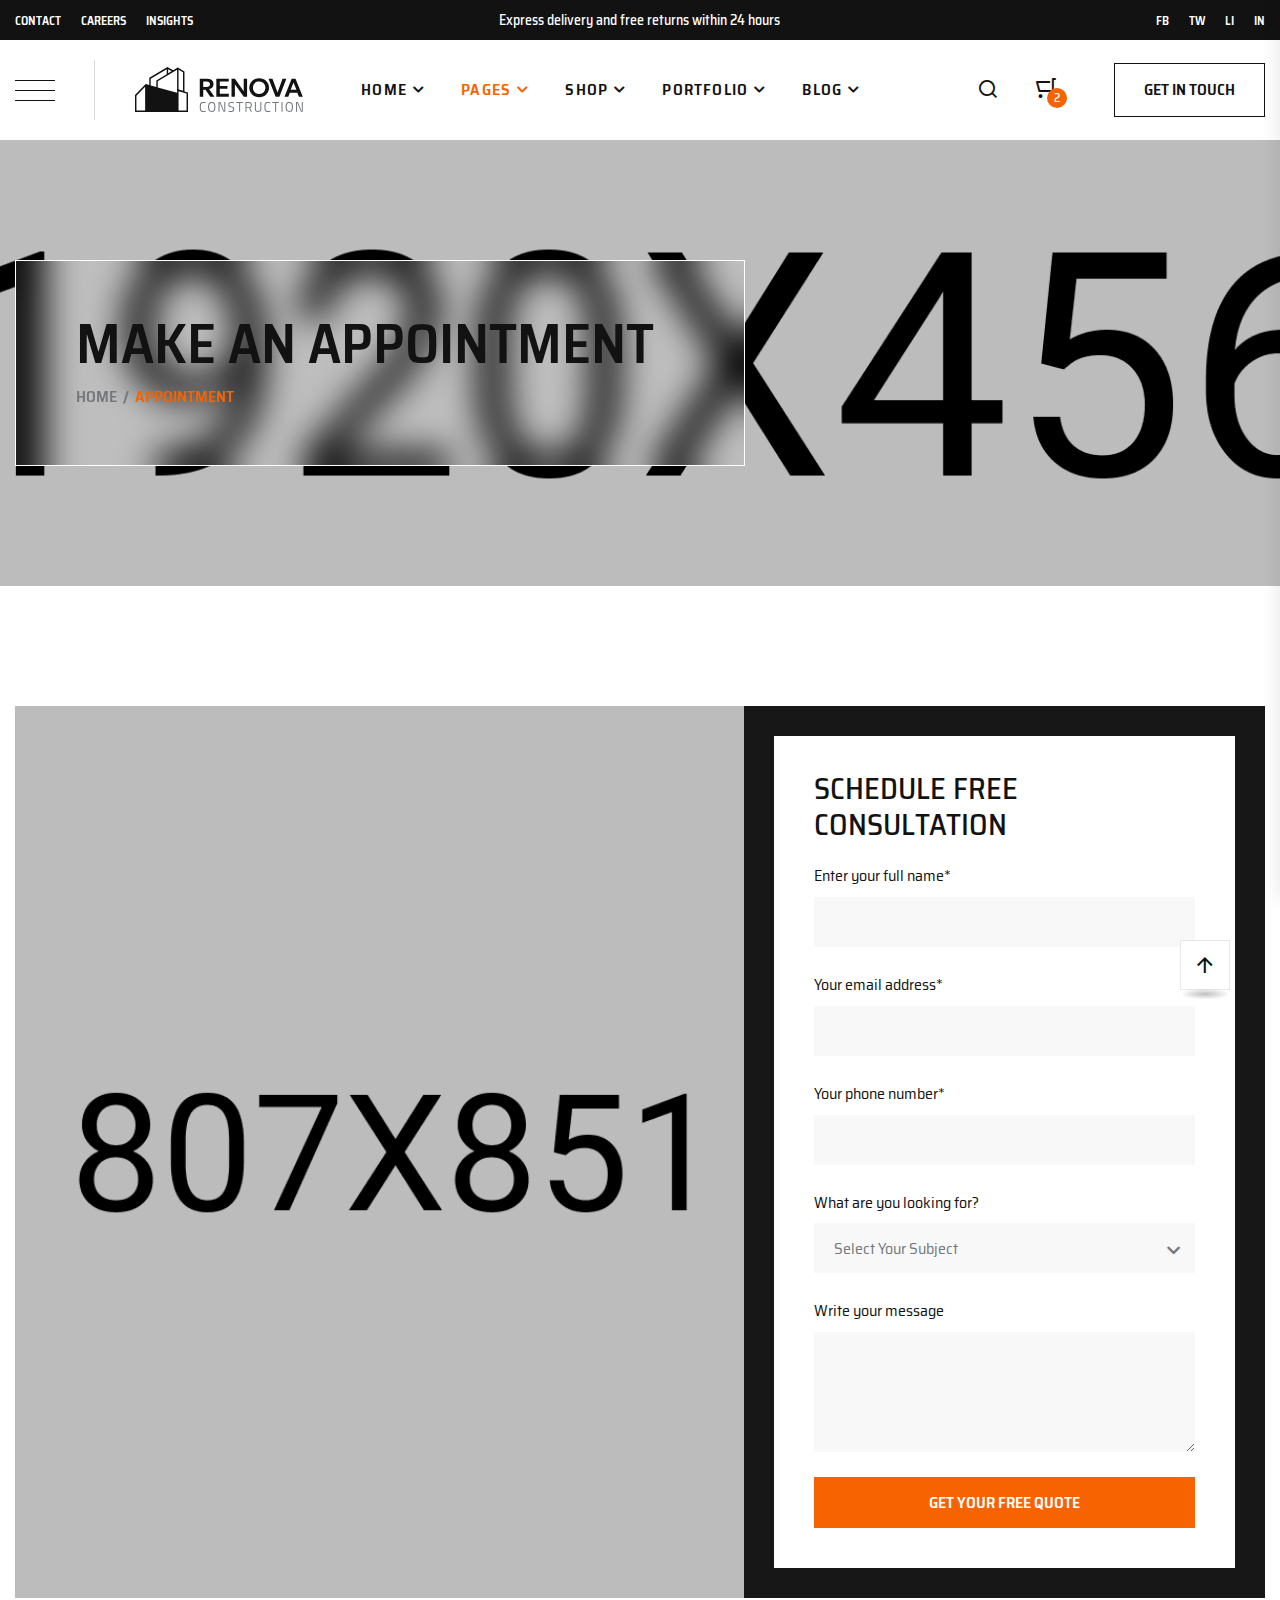
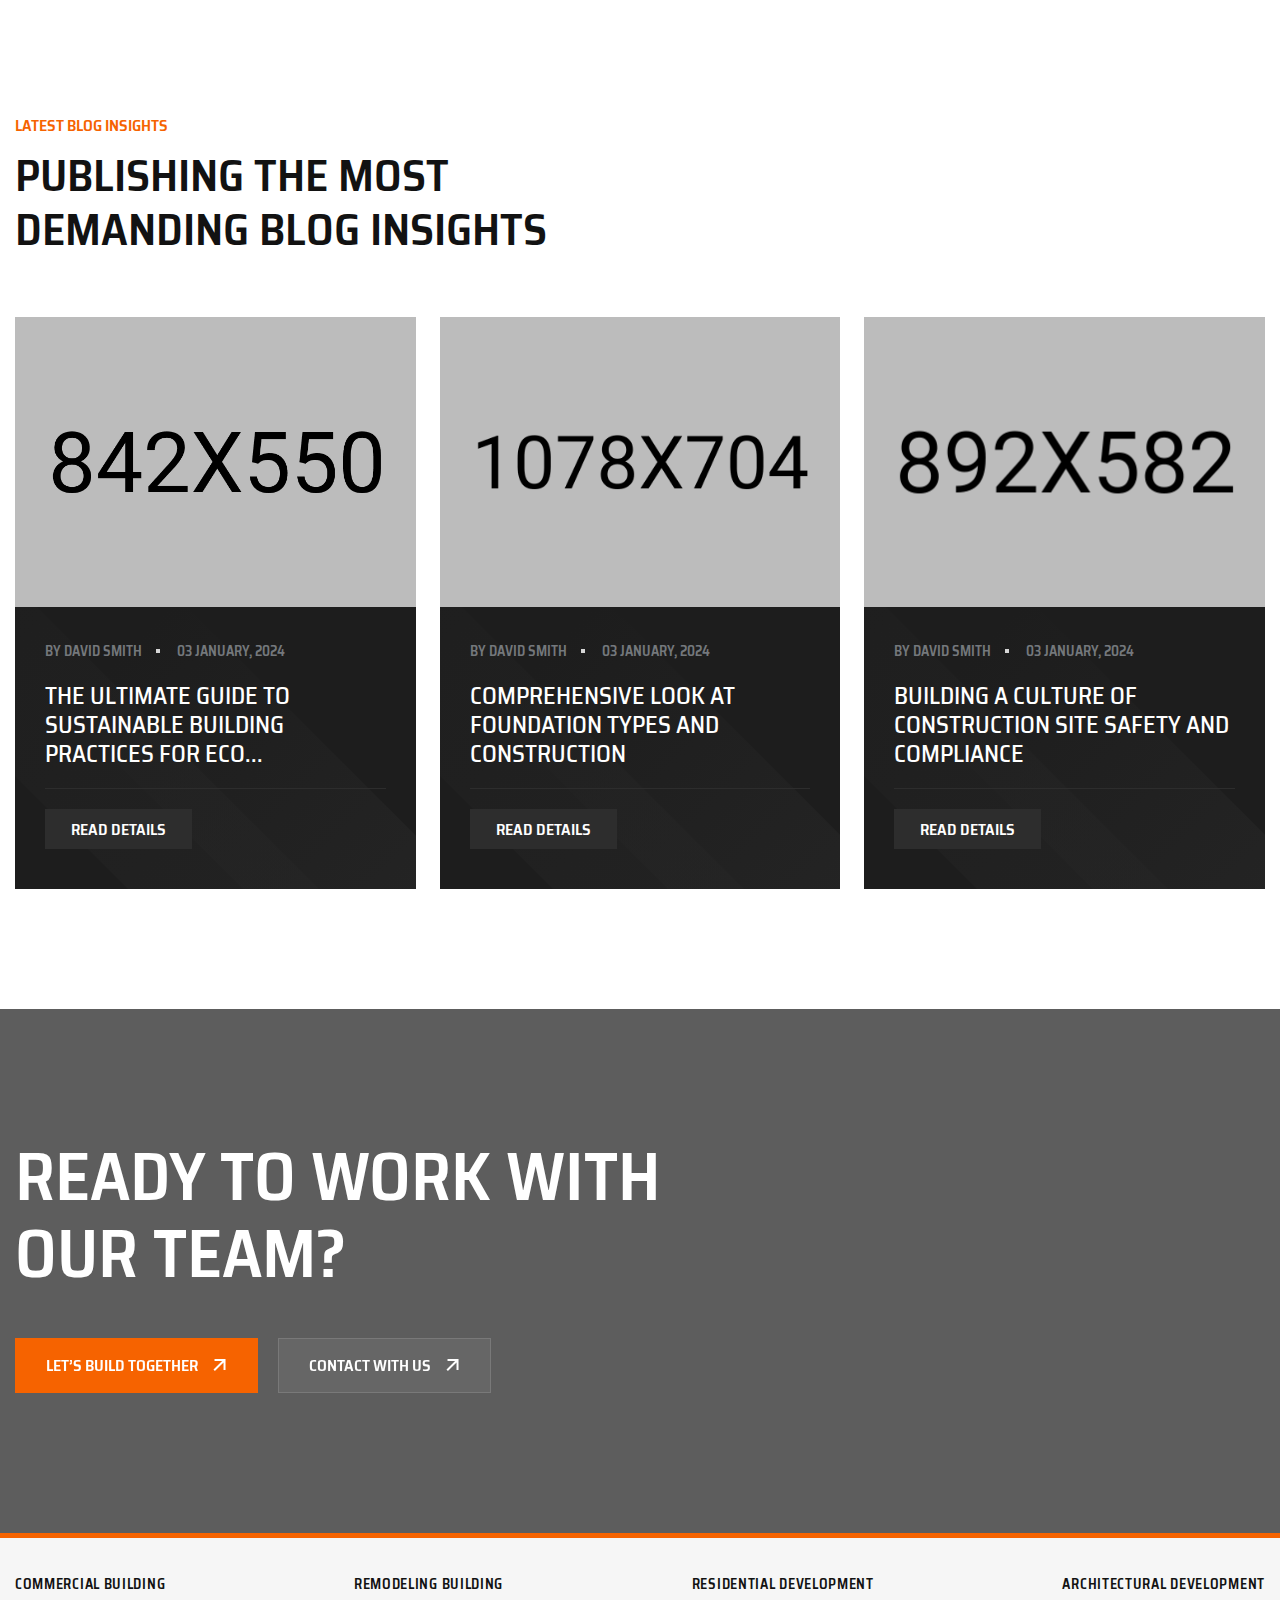
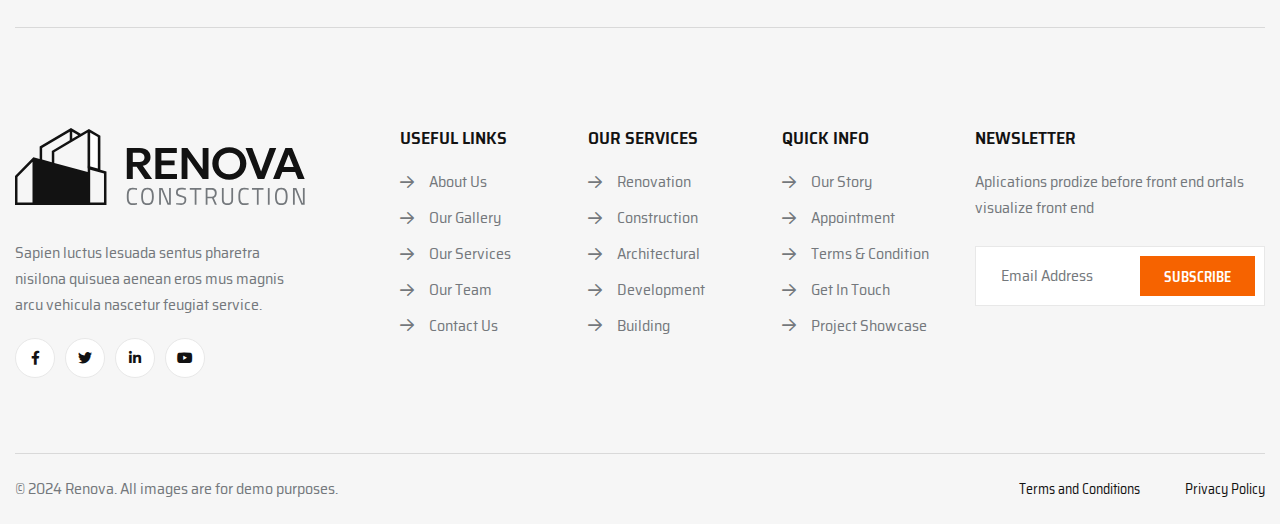
<file: appointment.html>
<!doctype html>
<html class="no-js" lang="en">

<head>
    <meta charset="utf-8">
    <meta http-equiv="x-ua-compatible" content="ie=edge">
    <title>Renova - Construction Building & Renovation Template</title>
    <meta name="description" content="Renova - Construction Building & Renovation Template">
    <meta name="viewport" content="width=device-width, initial-scale=1">

    <link rel="shortcut icon" type="image/x-icon" href="assets/img/favicon.png">
    <!-- Place favicon.ico in the root directory -->

    <!-- CSS here -->
    <link rel="stylesheet" href="assets/css/bootstrap.min.css">
    <link rel="stylesheet" href="assets/css/animate.min.css">
    <link rel="stylesheet" href="assets/css/magnific-popup.css">
    <link rel="stylesheet" href="assets/css/fontawesome-all.min.css">
    <link rel="stylesheet" href="assets/css/fontello.css">
    <link rel="stylesheet" href="assets/css/swiper-bundle.min.css">
    <link rel="stylesheet" href="assets/css/default-icons.css">
    <link rel="stylesheet" href="assets/css/default.css">
    <link rel="stylesheet" href="assets/css/odometer.css">
    <link rel="stylesheet" href="assets/css/jquery-ui.css">
    <link rel="stylesheet" href="assets/css/aos.css">
    <link rel="stylesheet" href="assets/css/tg-cursor.css">
    <link rel="stylesheet" href="assets/css/main.css">
</head>

<body>

    <!--Preloader-->
    <div id="preloader">
        <div id="loader" class="loader">
            <div class="loader-container">
                <div class="loader-icon"><img src="assets/img/logo/preloader.svg" alt="Preloader"></div>
            </div>
        </div>
    </div>
    <!--Preloader-end -->

    <!-- Scroll-top -->
    <button class="scroll__top scroll-to-target" data-target="html">
        <i class="renova-up-arrow"></i>
    </button>
    <!-- Scroll-top-end-->

    <!-- header-area -->
    <header>
        <div class="tg-header__top">
            <div class="container custom-container">
                <div class="row align-items-center">
                    <div class="col-lg-4">
                        <div class="tg-header__top-menu">
                            <ul class="list-wrap">
                                <li><a href="contact.html">Contact</a></li>
                                <li><a href="contact.html">Careers</a></li>
                                <li><a href="contact.html">Insights</a></li>
                            </ul>
                        </div>
                    </div>
                    <div class="col-lg-4">
                        <div class="tg-header__top-delivery">
                            <p>Express delivery and free returns within 24 hours</p>
                        </div>
                    </div>
                    <div class="col-lg-4">
                        <div class="tg-header__top-social">
                            <ul class="list-wrap">
                                <li><a href="https://www.facebook.com/" target="_blank">FB</a></li>
                                <li><a href="https://twitter.com/home" target="_blank">TW</a></li>
                                <li><a href="https://www.linkedin.com/" target="_blank">LI</a></li>
                                <li><a href="https://www.instagram.com/" target="_blank">IN</a></li>
                            </ul>
                        </div>
                    </div>
                </div>
            </div>
        </div>
        <div id="header-fixed-height"></div>
        <div id="sticky-header" class="tg-header__area">
            <div class="container custom-container">
                <div class="row">
                    <div class="col-12">
                        <div class="tgmenu__wrap">
                            <nav class="tgmenu__nav">
                                <div class="offCanvas-toggle">
                                    <a href="javascript:void(0)" class="menu-tigger">
                                        <img src="assets/img/icons/bar_icon.svg" alt="" class="injectable">
                                    </a>
                                </div>
                                <div class="logo">
                                    <a href="index.html"><img src="assets/img/logo/logo.svg" alt="Logo"></a>
                                </div>
                                <div class="tgmenu__navbar-wrap tgmenu__main-menu d-none d-xl-flex">
                                    <ul class="navigation">
                                        <li class="menu-item-has-children"><a href="#">Home</a>
                                            <ul class="sub-menu">
                                                <li><a href="index.html">01. Construction</a></li>
                                                <li><a href="index-2.html">02. Engineering</a></li>
                                                <li><a href="index-3.html">03. Building</a></li>
                                                <li><a href="index-4.html">04. Architecture</a></li>
                                                <li><a href="index-5.html">05. Renovation</a></li>
                                            </ul>
                                        </li>
                                        <li class="active menu-item-has-children"><a href="#">Pages</a>
                                            <ul class="sub-menu">
                                                <li><a href="about.html">About Us</a></li>
                                                <li><a href="services.html">Our Services</a></li>
                                                <li><a href="services-details.html">Services Details</a></li>
                                                <li><a href="history.html">Company History</a></li>
                                                <li><a href="company.html">Company Values</a></li>
                                                <li><a href="office.html">Our Offices</a></li>
                                                <li><a href="clients.html">Our clients</a></li>
                                                <li><a href="faq.html">Faq Page</a></li>
                                                <li><a href="team.html">Team Page</a></li>
                                                <li><a href="team-details.html">Team Details</a></li>
                                                <li class="active"><a href="appointment.html">Appointment Page</a></li>
                                                <li><a href="contact.html">Contact Us</a></li>
                                            </ul>
                                        </li>
                                        <li class="menu-item-has-children"><a href="#">Shop</a>
                                            <ul class="sub-menu">
                                                <li><a href="shop.html">Shop Page</a></li>
                                                <li><a href="shop-details.html">Shop Details</a></li>
                                            </ul>
                                        </li>
                                        <li class="menu-item-has-children"><a href="#">Portfolio</a>
                                            <ul class="sub-menu">
                                                <li><a href="project.html">Portfolio Page</a></li>
                                                <li><a href="project-details.html">Portfolio Details</a></li>
                                            </ul>
                                        </li>
                                        <li class="menu-item-has-children"><a href="#">Blog</a>
                                            <ul class="sub-menu">
                                                <li><a href="blog.html">Blog Standard</a></li>
                                                <li><a href="blog-2.html">Blog List</a></li>
                                                <li><a href="blog-3.html">Blog Grid</a></li>
                                                <li><a href="blog-details.html">Blog Details</a></li>
                                            </ul>
                                        </li>
                                    </ul>
                                </div>
                                <div class="tgmenu__action">
                                    <ul class="list-wrap">
                                        <li class="header-search">
                                            <a href="javascript:void(0)" class="search-open-btn"><i class="renova-search"></i></a>
                                        </li>
                                        <li class="header-cart">
                                            <a href="shop.html" class="cart-count">
                                                <i class="renova-cart"></i>
                                                <span class="mini-cart-count">2</span>
                                            </a>
                                        </li>
                                        <li class="header-btn">
                                            <a href="contact.html" class="btn border-btn">Get In Touch</a>
                                        </li>
                                    </ul>
                                </div>
                                <div class="mobile-nav-toggler"><i class="tg-flaticon-menu-1"></i></div>
                            </nav>
                        </div>
                    </div>
                </div>
            </div>
        </div>

        <!-- Mobile Menu  -->
        <div class="tgmobile__menu">
            <nav class="tgmobile__menu-box">
                <div class="close-btn"><i class="tg-flaticon-close-1"></i></div>
                <div class="nav-logo">
                    <a href="index.html"><img src="assets/img/logo/logo.svg" alt="Logo"></a>
                </div>
                <div class="tgmobile__search">
                    <form action="#">
                        <input type="text" placeholder="Search here...">
                        <button><i class="fas fa-search"></i></button>
                    </form>
                </div>
                <div class="tgmobile__menu-outer">
                    <!--Here Menu Will Come Automatically Via Javascript / Same Menu as in Header-->
                </div>
                <div class="social-links">
                    <ul class="list-wrap">
                        <li><a href="#"><i class="fab fa-facebook-f"></i></a></li>
                        <li><a href="#"><i class="fab fa-twitter"></i></a></li>
                        <li><a href="#"><i class="fab fa-instagram"></i></a></li>
                        <li><a href="#"><i class="fab fa-linkedin-in"></i></a></li>
                        <li><a href="#"><i class="fab fa-youtube"></i></a></li>
                    </ul>
                </div>
            </nav>
        </div>
        <div class="tgmobile__menu-backdrop"></div>
        <!-- End Mobile Menu -->

        <!-- header-search -->
        <div class="search__popup">
            <div class="container">
                <div class="row">
                    <div class="col-12">
                        <div class="search__wrapper">
                            <div class="search__close">
                                <button type="button" class="search-close-btn">
                                    <svg width="18" height="18" viewBox="0 0 18 18" fill="none"
                                        xmlns="http://www.w3.org/2000/svg">
                                        <path d="M17 1L1 17" stroke="currentColor" stroke-width="1.5" stroke-linecap="round" stroke-linejoin="round"></path>
                                        <path d="M1 1L17 17" stroke="currentColor" stroke-width="1.5" stroke-linecap="round" stroke-linejoin="round"></path>
                                    </svg>
                                </button>
                            </div>
                            <div class="search__form">
                                <form action="#">
                                    <div class="search__input">
                                        <input class="search-input-field" type="text" placeholder="Type keywords here">
                                        <span class="search-focus-border"></span>
                                        <button>
                                            <svg width="20" height="20" viewBox="0 0 20 20" fill="none"
                                                xmlns="http://www.w3.org/2000/svg">
                                                <path d="M9.55 18.1C14.272 18.1 18.1 14.272 18.1 9.55C18.1 4.82797 14.272 1 9.55 1C4.82797 1 1 4.82797 1 9.55C1 14.272 4.82797 18.1 9.55 18.1Z" stroke="currentColor" stroke-width="1.5" stroke-linecap="round" stroke-linejoin="round"></path>
                                                <path d="M19.0002 19.0002L17.2002 17.2002" stroke="currentColor" stroke-width="1.5" stroke-linecap="round" stroke-linejoin="round"></path>
                                            </svg>
                                        </button>
                                    </div>
                                </form>
                            </div>
                        </div>
                    </div>
                </div>
            </div>
        </div>
        <div class="search-popup-overlay"></div>
        <!-- header-search-end -->

        <!-- offCanvas-menu -->
        <div class="offCanvas__info">
            <div class="offCanvas__close-icon menu-close">
                <button><i class="far fa-window-close"></i></button>
            </div>
            <div class="offCanvas__logo mb-30">
                <a href="index.html"><img src="assets/img/logo/logo.svg" alt="Logo"></a>
            </div>
            <div class="offCanvas__side-info mb-30">
                <div class="contact-list mb-30">
                    <h4>Office Address</h4>
                    <p>123/A, Miranda City Likaoli <br> Prikano, Dope</p>
                </div>
                <div class="contact-list mb-30">
                    <h4>Phone Number</h4>
                    <p>+0989 7876 9865 9</p>
                    <p>+(090) 8765 86543 85</p>
                </div>
                <div class="contact-list mb-30">
                    <h4>Email Address</h4>
                    <p>info@example.com</p>
                    <p>example.mail@hum.com</p>
                </div>
            </div>
            <div class="offCanvas__social-icon mt-30">
                <a href="javascript:void(0)"><i class="fab fa-facebook-f"></i></a>
                <a href="javascript:void(0)"><i class="fab fa-twitter"></i></a>
                <a href="javascript:void(0)"><i class="fab fa-google-plus-g"></i></a>
                <a href="javascript:void(0)"><i class="fab fa-instagram"></i></a>
            </div>
        </div>
        <div class="offCanvas__overly"></div>
        <!-- offCanvas-menu-end -->

    </header>
    <!-- header-area-end -->



    <!-- main-area -->
    <main class="main-area fix">

        <!-- breadcrumb-area -->
        <div class="breadcrumb__area breadcrumb__bg" data-background="assets/img/bg/breadcrumb_bg.jpg">
            <div class="container">
                <div class="row">
                    <div class="col-lg-12">
                        <div class="breadcrumb__content">
                            <h2 class="title">Make An Appointment</h2>
                            <nav class="breadcrumb">
                                <span property="itemListElement" typeof="ListItem">
                                    <a href="index.html">Home</a>
                                </span>
                                <span class="breadcrumb-separator">/</span>
                                <span property="itemListElement" typeof="ListItem">Appointment</span>
                            </nav>
                        </div>
                    </div>
                </div>
            </div>
        </div>
        <!-- breadcrumb-area-end -->

        <!-- consultation-area -->
        <section class="consultation__area section-py-120">
            <div class="container">
                <div class="row gx-0">
                    <div class="col-lg-7">
                        <div class="consultation__img">
                            <img src="assets/img/images/consultation_img.jpg" alt="img">
                        </div>
                    </div>
                    <div class="col-lg-5">
                        <div class="consultation__form-wrap">
                            <h2 class="title">Schedule free consultation</h2>
                            <form action="#" class="consultation__form">
                                <div class="form-grp">
                                    <label for="name">Enter your full name*</label>
                                    <input type="text" id="name">
                                </div>
                                <div class="form-grp">
                                    <label for="email">Your email address*</label>
                                    <input type="email" id="email">
                                </div>
                                <div class="form-grp">
                                    <label for="number">Your phone number*</label>
                                    <input type="number" id="number">
                                </div>
                                <div class="form-grp select-grp">
                                    <label for="select">What are you looking for?</label>
                                    <select name="select" id="select" class="orderby">
                                        <option value="Select your subject">Select your subject</option>
                                        <option value="Subject One">Subject One</option>
                                        <option value="Subject Two">Subject Two</option>
                                        <option value="Subject Three">Subject Three</option>
                                        <option value="Subject Four">Subject Four</option>
                                    </select>
                                </div>
                                <div class="form-grp">
                                    <label for="message">Write your message</label>
                                    <textarea name="message" id="message"></textarea>
                                </div>
                                <button type="submit" class="btn btn-two">Get your free quote</button>
                            </form>
                        </div>
                    </div>
                </div>
            </div>
        </section>
        <!-- consultation-area-end -->

        <!-- blog-post-area -->
        <section class="blog__post-area section-pb-90">
            <div class="container">
                <div class="row">
                    <div class="col-xl-6 col-lg-8">
                        <div class="section__title section__title-three mb-60">
                            <span class="sub-title">Latest Blog Insights</span>
                            <h2 class="title">Publishing The most demanding Blog Insights</h2>
                        </div>
                    </div>
                </div>
                <div class="row justify-content-center gutter-24">
                    <div class="col-lg-4 col-md-6">
                        <div class="blog__post-item shine__animate-item">
                            <div class="blog__post-thumb">
                                <a href="blog-details.html" class="shine__animate-link">
                                    <img src="assets/img/blog/blog_img01.jpg" alt="img">
                                </a>
                            </div>
                            <div class="blog__post-content">
                                <div class="blog__post-meta">
                                    <ul class="list-wrap">
                                        <li>By <a href="blog-details.html">david Smith</a></li>
                                        <li>03 January, 2024</li>
                                    </ul>
                                </div>
                                <h4 class="title"><a href="blog-details.html">The Ultimate Guide to Sustainable
                                Building Practices for Eco...</a></h4>
                                <a href="blog-details.html" class="btn">Read Details</a>
                            </div>
                        </div>
                    </div>
                    <div class="col-lg-4 col-md-6">
                        <div class="blog__post-item shine__animate-item">
                            <div class="blog__post-thumb">
                                <a href="blog-details.html" class="shine__animate-link">
                                    <img src="assets/img/blog/blog_img02.jpg" alt="img">
                                </a>
                            </div>
                            <div class="blog__post-content">
                                <div class="blog__post-meta">
                                    <ul class="list-wrap">
                                        <li>By <a href="blog-details.html">david Smith</a></li>
                                        <li>03 January, 2024</li>
                                    </ul>
                                </div>
                                <h4 class="title"><a href="blog-details.html">Comprehensive Look at Foundation
                                Types and Construction</a></h4>
                                <a href="blog-details.html" class="btn">Read Details</a>
                            </div>
                        </div>
                    </div>
                    <div class="col-lg-4 col-md-6">
                        <div class="blog__post-item shine__animate-item">
                            <div class="blog__post-thumb">
                                <a href="blog-details.html" class="shine__animate-link">
                                    <img src="assets/img/blog/blog_img03.jpg" alt="img">
                                </a>
                            </div>
                            <div class="blog__post-content">
                                <div class="blog__post-meta">
                                    <ul class="list-wrap">
                                        <li>By <a href="blog-details.html">david Smith</a></li>
                                        <li>03 January, 2024</li>
                                    </ul>
                                </div>
                                <h4 class="title"><a href="blog-details.html">Building a Culture of Construction Site Safety and Compliance</a></h4>
                                <a href="blog-details.html" class="btn">Read Details</a>
                            </div>
                        </div>
                    </div>
                </div>
            </div>
        </section>
        <!-- blog-post-area-end -->

        <!-- cta-area -->
        <section class="cta__area fix">
            <div class="cta__bg" data-background="assets/img/bg/cta_bg.jpg"></div>
            <div class="container">
                <div class="row align-items-end">
                    <div class="col-lg-8">
                        <div class="cta__content">
                            <h2 class="title">Ready to work with <br> our team?</h2>
                            <div class="cta__btn">
                                <a href="contact.html" class="btn btn-two">Let’s build together <img
                                        src="assets/img/icons/right_arrow.svg" alt="" class="injectable"></a>
                                <a href="contact.html" class="btn transparent-btn">Contact With Us <img
                                        src="assets/img/icons/right_arrow.svg" alt="" class="injectable"></a>
                            </div>
                        </div>
                    </div>
                    <div class="col-lg-4">
                        <div class="cta__content-right" data-aos="fade-up" data-aos-delay="600">
                            <h4 class="title">Leading Developer Of Commercial & Residential Projects</h4>
                        </div>
                    </div>
                </div>
            </div>
            <div class="cta__shape">
                <img src="assets/img/images/cta_shape.png" alt="shape" data-aos="fade-down-left" data-aos-delay="400">
            </div>
        </section>
        <!-- cta-area-end -->

    </main>
    <!-- main-area-end -->

    <!-- footer-area -->
    <footer class="footer__area">
        <div class="container">
            <div class="footer__features">
                <a href="contact.html">Commercial Building</a>
                <a href="contact.html">Remodeling Building</a>
                <a href="contact.html">Residential Development</a>
                <a href="contact.html">Architectural Development</a>
            </div>
            <div class="footer__top">
                <div class="row">
                    <div class="col-xl-3 col-lg-4 col-md-6 col-sm-8">
                        <div class="footer__widget">
                            <div class="footer__logo">
                                <a href="index.html"><img src="assets/img/logo/logo.svg" alt="logo"></a>
                            </div>
                            <div class="footer__content">
                                <p>Sapien luctus lesuada sentus pharetra nisilona quisuea aenean eros mus magnis arcu vehicula nascetur feugiat service.</p>
                            </div>
                            <div class="footer__social">
                                <ul class="list-wrap">
                                    <li><a href="https://www.facebook.com/" target="_blank"><i class="fab fa-facebook-f"></i></a></li>
                                    <li><a href="https://twitter.com/home" target="_blank"><i class="fab fa-twitter"></i></a></li>
                                    <li><a href="https://www.linkedin.com/" target="_blank"><i class="fab fa-linkedin-in"></i></a></li>
                                    <li><a href="https://www.instagram.com/" target="_blank"><i class="fab fa-youtube"></i></a></li>
                                </ul>
                            </div>
                        </div>
                    </div>
                    <div class="col-xl-2 col-lg-4 col-md-3 col-sm-4">
                        <div class="footer__widget">
                            <h4 class="footer__widget-title">Useful Links</h4>
                            <div class="footer__widget-link">
                                <ul class="list-wrap">
                                    <li>
                                        <a href="about.html"><i class="renova-right-arrow"></i><span>About Us</span></a>
                                    </li>
                                    <li>
                                        <a href="contact.html"><i class="renova-right-arrow"></i><span>Our Gallery</span></a>
                                    </li>
                                    <li>
                                        <a href="services.html"><i class="renova-right-arrow"></i><span>Our Services</span></a>
                                    </li>
                                    <li>
                                        <a href="team.html"><i class="renova-right-arrow"></i><span>Our Team</span></a>
                                    </li>
                                    <li>
                                        <a href="contact.html"><i class="renova-right-arrow"></i><span>Contact Us</span></a>
                                    </li>
                                </ul>
                            </div>
                        </div>
                    </div>
                    <div class="col-xl-2 col-lg-4 col-md-3 col-sm-6">
                        <div class="footer__widget">
                            <h4 class="footer__widget-title">Our Services</h4>
                            <div class="footer__widget-link">
                                <ul class="list-wrap">
                                    <li>
                                        <a href="services.html"><i class="renova-right-arrow"></i><span>Renovation</span></a>
                                    </li>
                                    <li>
                                        <a href="services.html"><i class="renova-right-arrow"></i><span>Construction</span></a>
                                    </li>
                                    <li>
                                        <a href="services.html"><i class="renova-right-arrow"></i><span>Architectural</span></a>
                                    </li>
                                    <li>
                                        <a href="services.html"><i class="renova-right-arrow"></i><span>Development</span></a>
                                    </li>
                                    <li>
                                        <a href="services.html"><i class="renova-right-arrow"></i><span>Building</span></a>
                                    </li>
                                </ul>
                            </div>
                        </div>
                    </div>
                    <div class="col-xl-2 col-lg-4 col-md-4 col-sm-6">
                        <div class="footer__widget">
                            <h4 class="footer__widget-title">Quick Info</h4>
                            <div class="footer__widget-link">
                                <ul class="list-wrap">
                                    <li>
                                        <a href="about.html"><i class="renova-right-arrow"></i><span>Our Story</span></a>
                                    </li>
                                    <li>
                                        <a href="appointment.html"><i class="renova-right-arrow"></i><span>Appointment</span></a>
                                    </li>
                                    <li>
                                        <a href="contact.html"><i class="renova-right-arrow"></i><span>Terms & Condition</span></a>
                                    </li>
                                    <li>
                                        <a href="contact.html"><i class="renova-right-arrow"></i><span>Get in touch</span></a>
                                    </li>
                                    <li>
                                        <a href="project.html"><i class="renova-right-arrow"></i><span>Project Showcase</span></a>
                                    </li>
                                </ul>
                            </div>
                        </div>
                    </div>
                    <div class="col-xl-3 col-lg-4 col-md-8">
                        <div class="footer__widget">
                            <h4 class="footer__widget-title">Newsletter</h4>
                            <div class="footer__newsletter">
                                <p>Aplications prodize before front end ortals visualize front end</p>
                                <form action="#" class="footer__newsletter-form">
                                    <input type="email" placeholder="Email Address">
                                    <button type="submit" class="btn btn-two">Subscribe</button>
                                </form>
                            </div>
                        </div>
                    </div>
                </div>
            </div>
            <div class="footer__bottom">
                <div class="row align-items-center">
                    <div class="col-md-7">
                        <div class="copyright-text">
                            <p>© 2024 Renova. All images are for demo purposes.</p>
                        </div>
                    </div>
                    <div class="col-md-5">
                        <div class="footer__bottom-menu">
                            <ul class="list-wrap">
                                <li><a href="contact.html">Terms and Conditions</a></li>
                                <li><a href="contact.html">Privacy Policy</a></li>
                            </ul>
                        </div>
                    </div>
                </div>
            </div>
        </div>
    </footer>
    <!-- footer-area-end -->




    <!-- JS here -->
    <script src="assets/js/vendor/jquery-3.6.0.min.js"></script>
    <script src="assets/js/bootstrap.min.js"></script>
    <script src="assets/js/isotope.pkgd.min.js"></script>
    <script src="assets/js/imagesloaded.pkgd.min.js"></script>
    <script src="assets/js/jquery.magnific-popup.min.js"></script>
    <script src="assets/js/jquery.odometer.min.js"></script>
    <script src="assets/js/jquery.appear.js"></script>
    <script src="assets/js/swiper-bundle.min.js"></script>
    <script src="assets/js/jquery.marquee.min.js"></script>
    <script src="assets/js/tg-cursor.min.js"></script>
    <script src="assets/js/ajax-form.js"></script>
    <script src="assets/js/jquery-ui.min.js"></script>
    <script src="assets/js/svg-inject.min.js"></script>
    <script src="assets/js/tween-max.min.js"></script>
    <script src="assets/js/wow.min.js"></script>
    <script src="assets/js/aos.js"></script>
    <script src="assets/js/main.js"></script>
    <script>
        SVGInject(document.querySelectorAll("img.injectable"));
    </script>
</body>

</html>
</file>
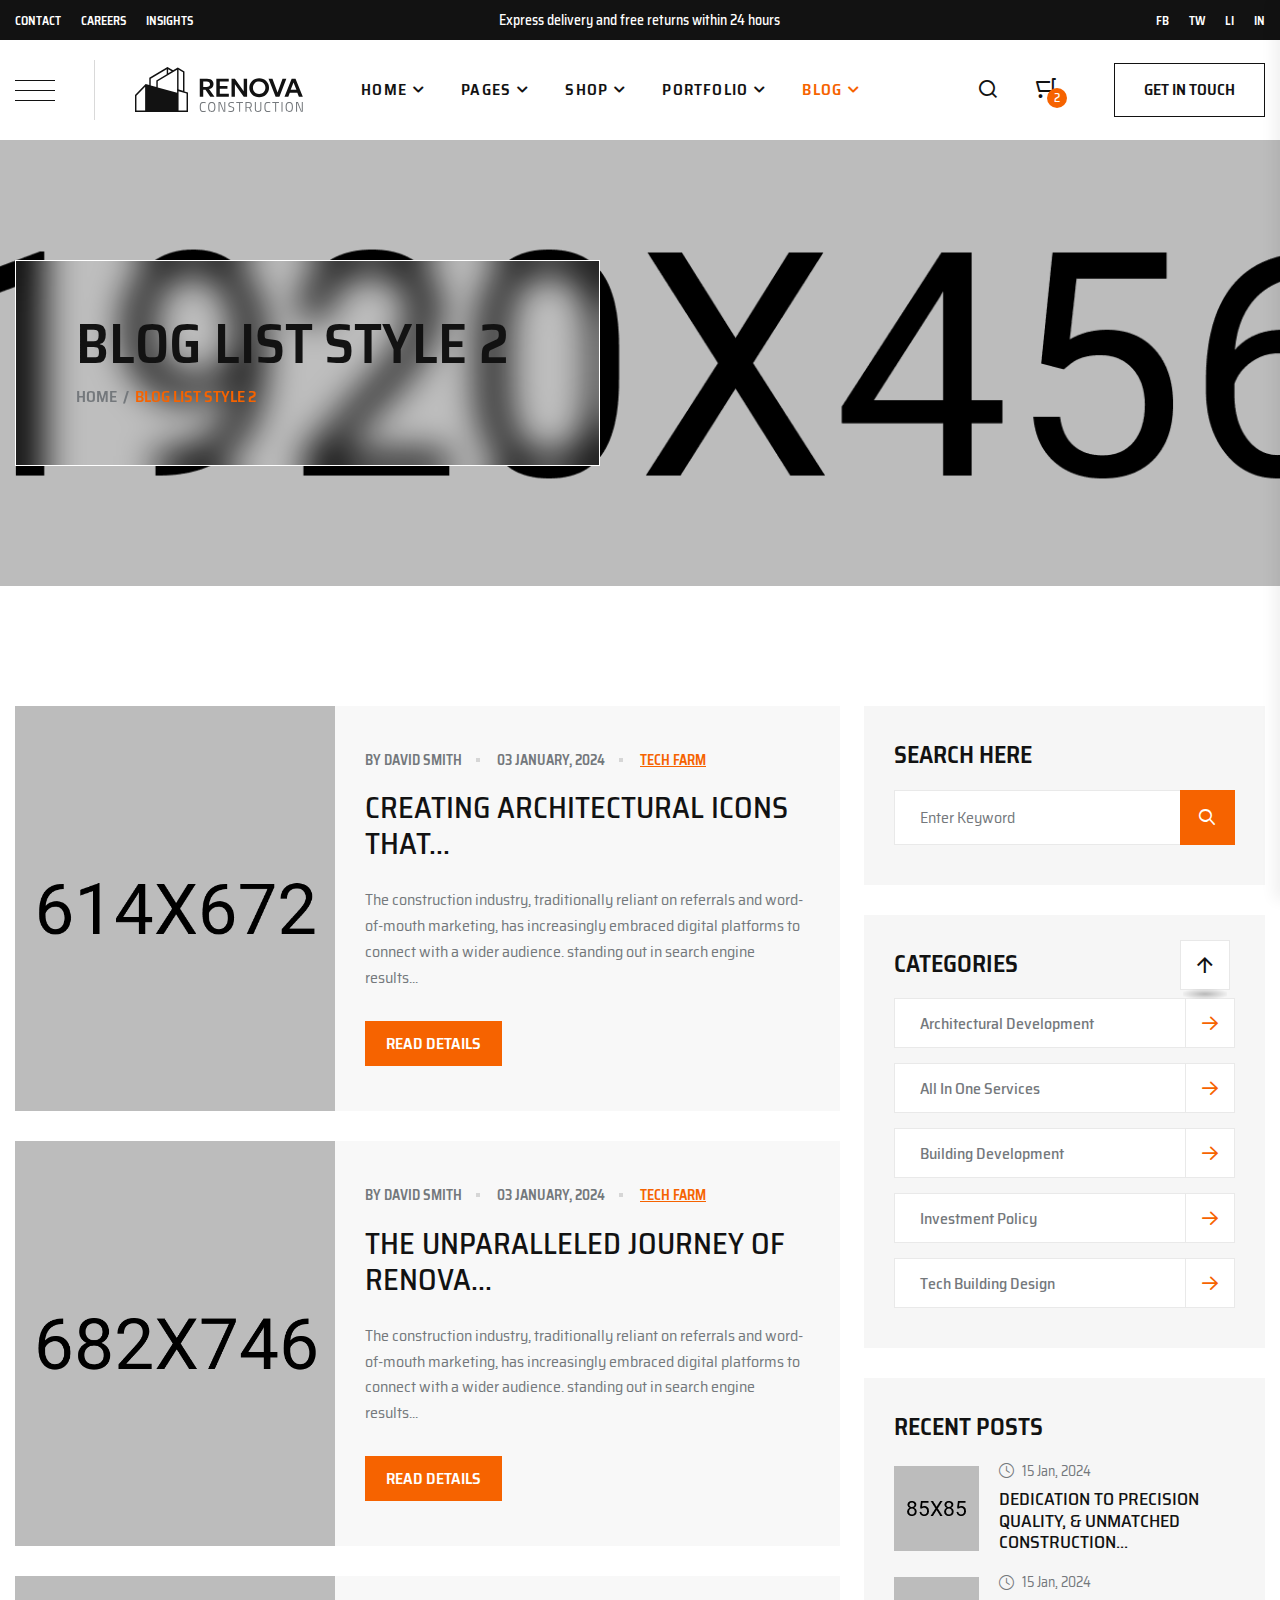
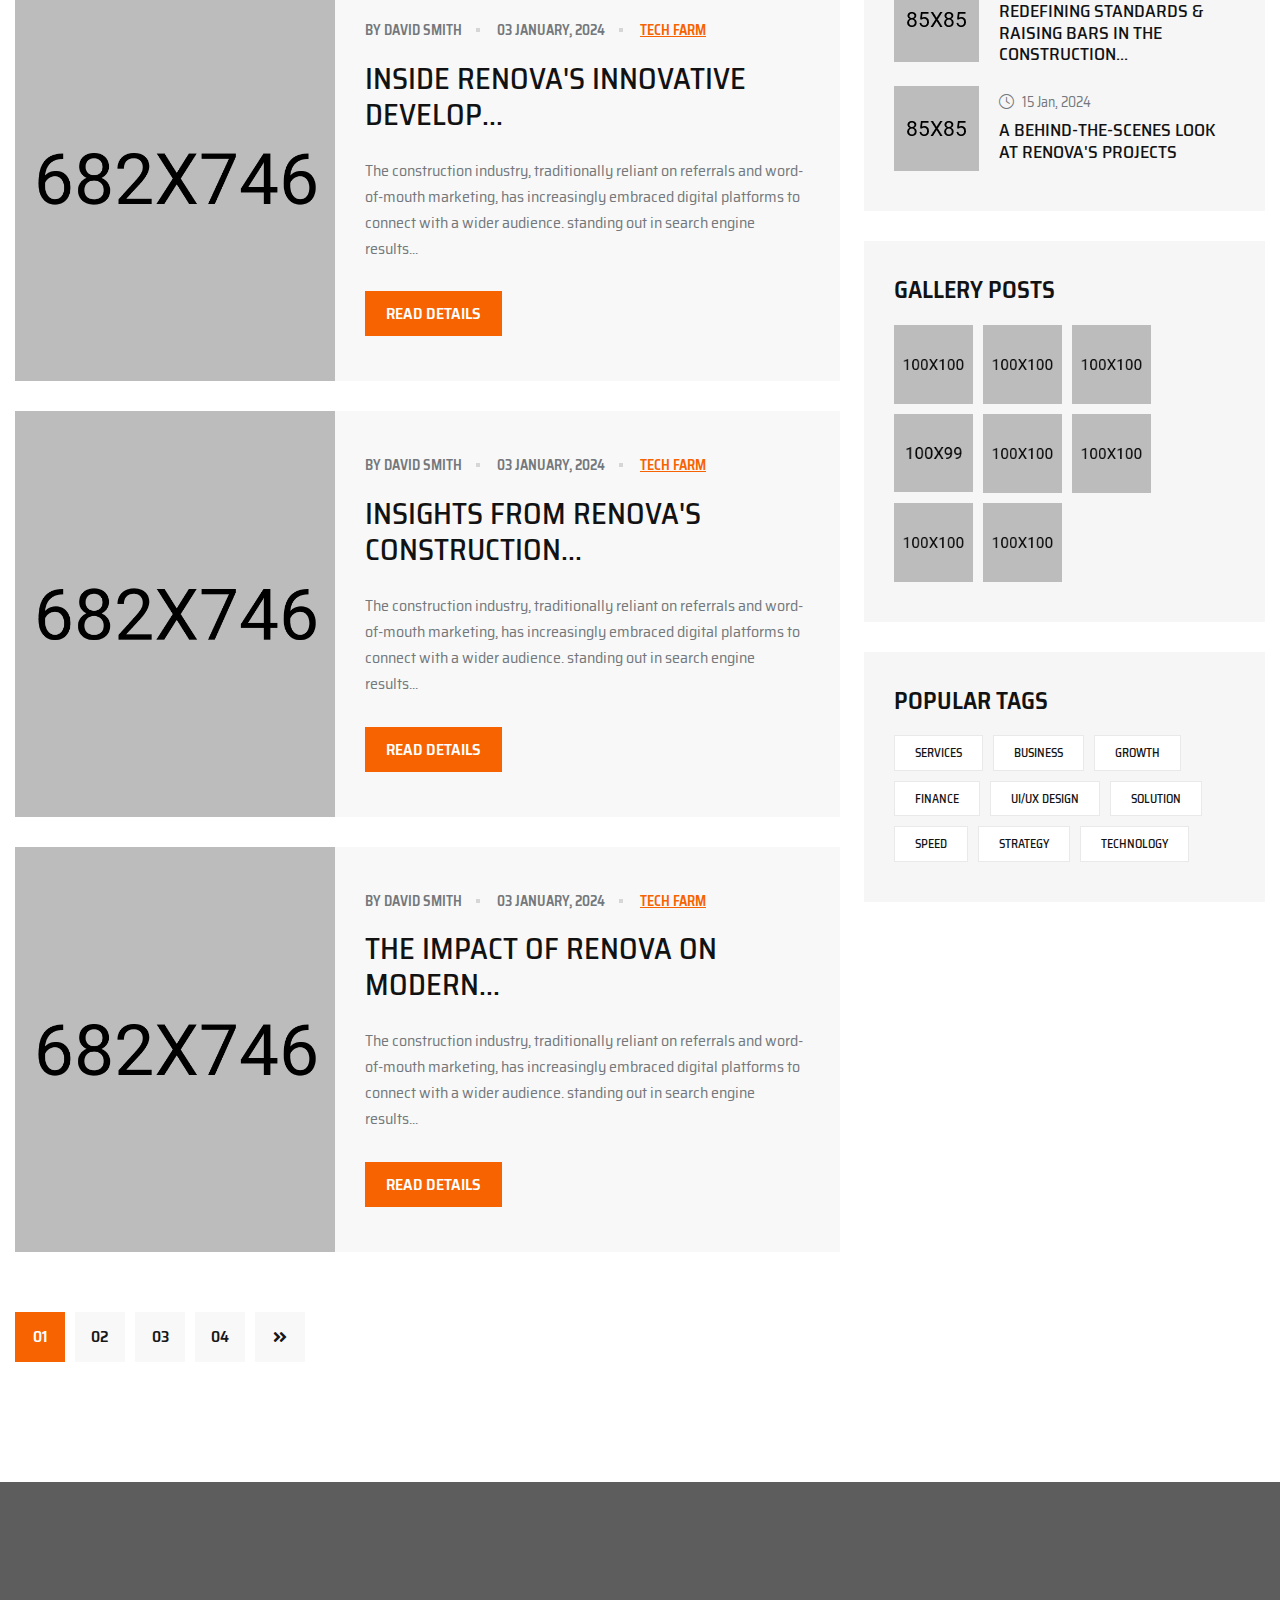
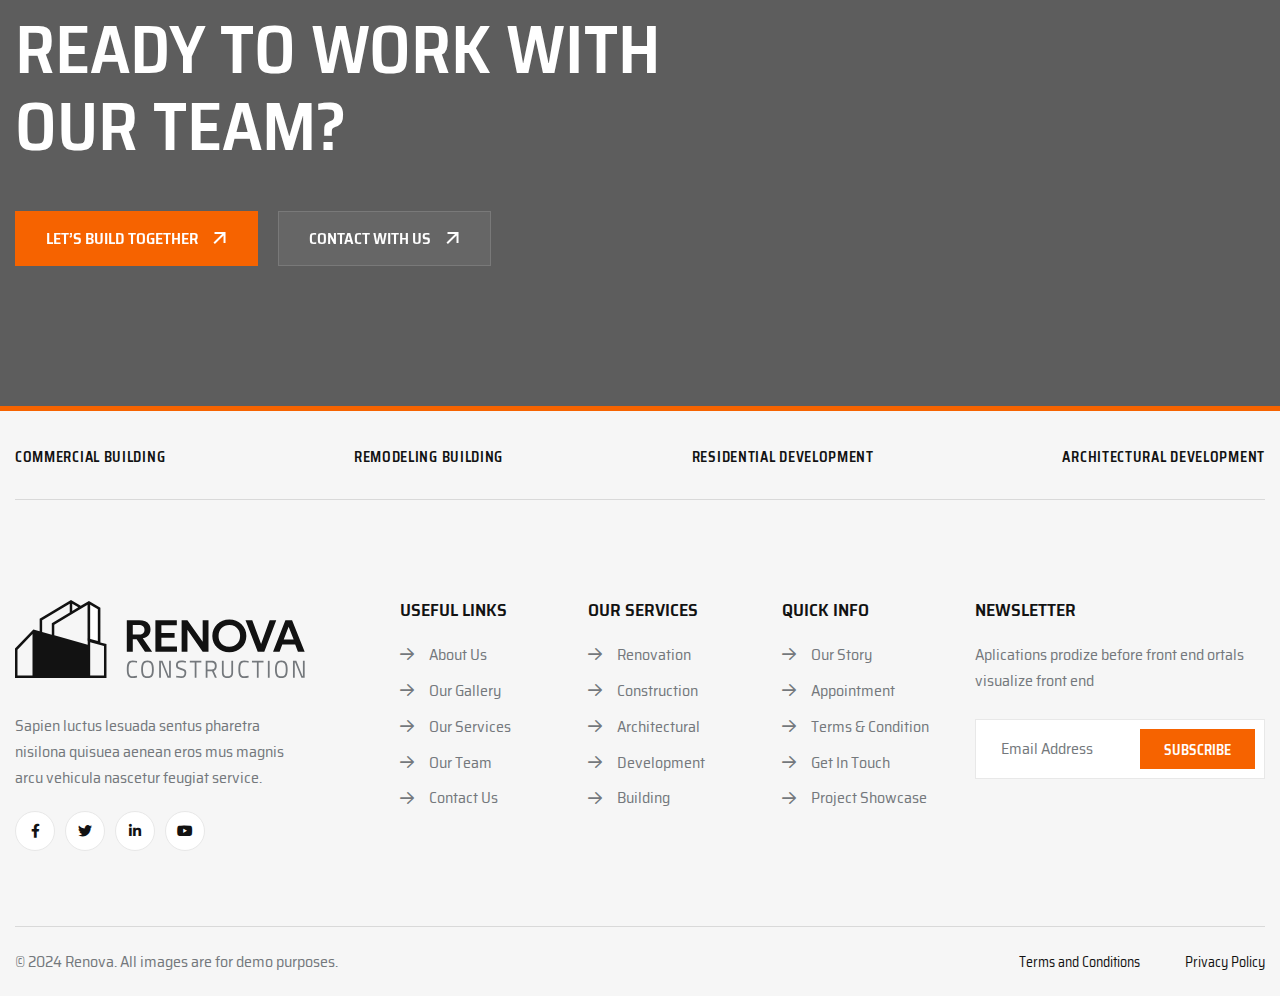
<file: blog-2.html>
<!doctype html>
<html class="no-js" lang="en">

<head>
    <meta charset="utf-8">
    <meta http-equiv="x-ua-compatible" content="ie=edge">
    <title>Renova - Construction Building & Renovation Template</title>
    <meta name="description" content="Renova - Construction Building & Renovation Template">
    <meta name="viewport" content="width=device-width, initial-scale=1">

    <link rel="shortcut icon" type="image/x-icon" href="assets/img/favicon.png">
    <!-- Place favicon.ico in the root directory -->

    <!-- CSS here -->
    <link rel="stylesheet" href="assets/css/bootstrap.min.css">
    <link rel="stylesheet" href="assets/css/animate.min.css">
    <link rel="stylesheet" href="assets/css/magnific-popup.css">
    <link rel="stylesheet" href="assets/css/fontawesome-all.min.css">
    <link rel="stylesheet" href="assets/css/fontello.css">
    <link rel="stylesheet" href="assets/css/swiper-bundle.min.css">
    <link rel="stylesheet" href="assets/css/default-icons.css">
    <link rel="stylesheet" href="assets/css/default.css">
    <link rel="stylesheet" href="assets/css/odometer.css">
    <link rel="stylesheet" href="assets/css/jquery-ui.css">
    <link rel="stylesheet" href="assets/css/aos.css">
    <link rel="stylesheet" href="assets/css/tg-cursor.css">
    <link rel="stylesheet" href="assets/css/main.css">
</head>

<body>

    <!--Preloader-->
    <div id="preloader">
        <div id="loader" class="loader">
            <div class="loader-container">
                <div class="loader-icon"><img src="assets/img/logo/preloader.svg" alt="Preloader"></div>
            </div>
        </div>
    </div>
    <!--Preloader-end -->

    <!-- Scroll-top -->
    <button class="scroll__top scroll-to-target" data-target="html">
        <i class="renova-up-arrow"></i>
    </button>
    <!-- Scroll-top-end-->

    <!-- header-area -->
    <header>
        <div class="tg-header__top">
            <div class="container custom-container">
                <div class="row align-items-center">
                    <div class="col-lg-4">
                        <div class="tg-header__top-menu">
                            <ul class="list-wrap">
                                <li><a href="contact.html">Contact</a></li>
                                <li><a href="contact.html">Careers</a></li>
                                <li><a href="contact.html">Insights</a></li>
                            </ul>
                        </div>
                    </div>
                    <div class="col-lg-4">
                        <div class="tg-header__top-delivery">
                            <p>Express delivery and free returns within 24 hours</p>
                        </div>
                    </div>
                    <div class="col-lg-4">
                        <div class="tg-header__top-social">
                            <ul class="list-wrap">
                                <li><a href="https://www.facebook.com/" target="_blank">FB</a></li>
                                <li><a href="https://twitter.com/home" target="_blank">TW</a></li>
                                <li><a href="https://www.linkedin.com/" target="_blank">LI</a></li>
                                <li><a href="https://www.instagram.com/" target="_blank">IN</a></li>
                            </ul>
                        </div>
                    </div>
                </div>
            </div>
        </div>
        <div id="header-fixed-height"></div>
        <div id="sticky-header" class="tg-header__area">
            <div class="container custom-container">
                <div class="row">
                    <div class="col-12">
                        <div class="tgmenu__wrap">
                            <nav class="tgmenu__nav">
                                <div class="offCanvas-toggle">
                                    <a href="javascript:void(0)" class="menu-tigger">
                                        <img src="assets/img/icons/bar_icon.svg" alt="" class="injectable">
                                    </a>
                                </div>
                                <div class="logo">
                                    <a href="index.html"><img src="assets/img/logo/logo.svg" alt="Logo"></a>
                                </div>
                                <div class="tgmenu__navbar-wrap tgmenu__main-menu d-none d-xl-flex">
                                    <ul class="navigation">
                                        <li class="menu-item-has-children"><a href="#">Home</a>
                                            <ul class="sub-menu">
                                                <li><a href="index.html">01. Construction</a></li>
                                                <li><a href="index-2.html">02. Engineering</a></li>
                                                <li><a href="index-3.html">03. Building</a></li>
                                                <li><a href="index-4.html">04. Architecture</a></li>
                                                <li><a href="index-5.html">05. Renovation</a></li>
                                            </ul>
                                        </li>
                                        <li class="menu-item-has-children"><a href="#">Pages</a>
                                            <ul class="sub-menu">
                                                <li><a href="about.html">About Us</a></li>
                                                <li><a href="services.html">Our Services</a></li>
                                                <li><a href="services-details.html">Services Details</a></li>
                                                <li><a href="history.html">Company History</a></li>
                                                <li><a href="company.html">Company Values</a></li>
                                                <li><a href="office.html">Our Offices</a></li>
                                                <li><a href="clients.html">Our clients</a></li>
                                                <li><a href="faq.html">Faq Page</a></li>
                                                <li><a href="team.html">Team Page</a></li>
                                                <li><a href="team-details.html">Team Details</a></li>
                                                <li><a href="appointment.html">Appointment Page</a></li>
                                                <li><a href="contact.html">Contact Us</a></li>
                                            </ul>
                                        </li>
                                        <li class="menu-item-has-children"><a href="#">Shop</a>
                                            <ul class="sub-menu">
                                                <li><a href="shop.html">Shop Page</a></li>
                                                <li><a href="shop-details.html">Shop Details</a></li>
                                            </ul>
                                        </li>
                                        <li class="menu-item-has-children"><a href="#">Portfolio</a>
                                            <ul class="sub-menu">
                                                <li><a href="project.html">Portfolio Page</a></li>
                                                <li><a href="project-details.html">Portfolio Details</a></li>
                                            </ul>
                                        </li>
                                        <li class="active menu-item-has-children"><a href="#">Blog</a>
                                            <ul class="sub-menu">
                                                <li><a href="blog.html">Blog Standard</a></li>
                                                <li class="active"><a href="blog-2.html">Blog List</a></li>
                                                <li><a href="blog-3.html">Blog Grid</a></li>
                                                <li><a href="blog-details.html">Blog Details</a></li>
                                            </ul>
                                        </li>
                                    </ul>
                                </div>
                                <div class="tgmenu__action">
                                    <ul class="list-wrap">
                                        <li class="header-search">
                                            <a href="javascript:void(0)" class="search-open-btn"><i class="renova-search"></i></a>
                                        </li>
                                        <li class="header-cart">
                                            <a href="shop.html" class="cart-count">
                                                <i class="renova-cart"></i>
                                                <span class="mini-cart-count">2</span>
                                            </a>
                                        </li>
                                        <li class="header-btn">
                                            <a href="contact.html" class="btn border-btn">Get In Touch</a>
                                        </li>
                                    </ul>
                                </div>
                                <div class="mobile-nav-toggler"><i class="tg-flaticon-menu-1"></i></div>
                            </nav>
                        </div>
                    </div>
                </div>
            </div>
        </div>

        <!-- Mobile Menu  -->
        <div class="tgmobile__menu">
            <nav class="tgmobile__menu-box">
                <div class="close-btn"><i class="tg-flaticon-close-1"></i></div>
                <div class="nav-logo">
                    <a href="index.html"><img src="assets/img/logo/logo.svg" alt="Logo"></a>
                </div>
                <div class="tgmobile__search">
                    <form action="#">
                        <input type="text" placeholder="Search here...">
                        <button><i class="fas fa-search"></i></button>
                    </form>
                </div>
                <div class="tgmobile__menu-outer">
                    <!--Here Menu Will Come Automatically Via Javascript / Same Menu as in Header-->
                </div>
                <div class="social-links">
                    <ul class="list-wrap">
                        <li><a href="#"><i class="fab fa-facebook-f"></i></a></li>
                        <li><a href="#"><i class="fab fa-twitter"></i></a></li>
                        <li><a href="#"><i class="fab fa-instagram"></i></a></li>
                        <li><a href="#"><i class="fab fa-linkedin-in"></i></a></li>
                        <li><a href="#"><i class="fab fa-youtube"></i></a></li>
                    </ul>
                </div>
            </nav>
        </div>
        <div class="tgmobile__menu-backdrop"></div>
        <!-- End Mobile Menu -->

        <!-- header-search -->
        <div class="search__popup">
            <div class="container">
                <div class="row">
                    <div class="col-12">
                        <div class="search__wrapper">
                            <div class="search__close">
                                <button type="button" class="search-close-btn">
                                    <svg width="18" height="18" viewBox="0 0 18 18" fill="none"
                                        xmlns="http://www.w3.org/2000/svg">
                                        <path d="M17 1L1 17" stroke="currentColor" stroke-width="1.5" stroke-linecap="round"
                                            stroke-linejoin="round"></path>
                                        <path d="M1 1L17 17" stroke="currentColor" stroke-width="1.5" stroke-linecap="round"
                                            stroke-linejoin="round"></path>
                                    </svg>
                                </button>
                            </div>
                            <div class="search__form">
                                <form action="#">
                                    <div class="search__input">
                                        <input class="search-input-field" type="text" placeholder="Type keywords here">
                                        <span class="search-focus-border"></span>
                                        <button>
                                            <svg width="20" height="20" viewBox="0 0 20 20" fill="none"
                                                xmlns="http://www.w3.org/2000/svg">
                                                <path d="M9.55 18.1C14.272 18.1 18.1 14.272 18.1 9.55C18.1 4.82797 14.272 1 9.55 1C4.82797 1 1 4.82797 1 9.55C1 14.272 4.82797 18.1 9.55 18.1Z" stroke="currentColor" stroke-width="1.5" stroke-linecap="round" stroke-linejoin="round"></path>
                                                <path d="M19.0002 19.0002L17.2002 17.2002" stroke="currentColor" stroke-width="1.5" stroke-linecap="round" stroke-linejoin="round"></path>
                                            </svg>
                                        </button>
                                    </div>
                                </form>
                            </div>
                        </div>
                    </div>
                </div>
            </div>
        </div>
        <div class="search-popup-overlay"></div>
        <!-- header-search-end -->

        <!-- offCanvas-menu -->
        <div class="offCanvas__info">
            <div class="offCanvas__close-icon menu-close">
                <button><i class="far fa-window-close"></i></button>
            </div>
            <div class="offCanvas__logo mb-30">
                <a href="index.html"><img src="assets/img/logo/logo.svg" alt="Logo"></a>
            </div>
            <div class="offCanvas__side-info mb-30">
                <div class="contact-list mb-30">
                    <h4>Office Address</h4>
                    <p>123/A, Miranda City Likaoli <br> Prikano, Dope</p>
                </div>
                <div class="contact-list mb-30">
                    <h4>Phone Number</h4>
                    <p>+0989 7876 9865 9</p>
                    <p>+(090) 8765 86543 85</p>
                </div>
                <div class="contact-list mb-30">
                    <h4>Email Address</h4>
                    <p>info@example.com</p>
                    <p>example.mail@hum.com</p>
                </div>
            </div>
            <div class="offCanvas__social-icon mt-30">
                <a href="javascript:void(0)"><i class="fab fa-facebook-f"></i></a>
                <a href="javascript:void(0)"><i class="fab fa-twitter"></i></a>
                <a href="javascript:void(0)"><i class="fab fa-google-plus-g"></i></a>
                <a href="javascript:void(0)"><i class="fab fa-instagram"></i></a>
            </div>
        </div>
        <div class="offCanvas__overly"></div>
        <!-- offCanvas-menu-end -->

    </header>
    <!-- header-area-end -->



    <!-- main-area -->
    <main class="main-area fix">

        <!-- breadcrumb-area -->
        <div class="breadcrumb__area breadcrumb__bg" data-background="assets/img/bg/breadcrumb_bg.jpg">
            <div class="container">
                <div class="row">
                    <div class="col-lg-12">
                        <div class="breadcrumb__content">
                            <h2 class="title">Blog list Style 2</h2>
                            <nav class="breadcrumb">
                                <span property="itemListElement" typeof="ListItem">
                                    <a href="index.html">Home</a>
                                </span>
                                <span class="breadcrumb-separator">/</span>
                                <span property="itemListElement" typeof="ListItem">Blog list Style 2</span>
                            </nav>
                        </div>
                    </div>
                </div>
            </div>
        </div>
        <!-- breadcrumb-area-end -->

         <!-- blog-post-area -->
        <section class="blog__post-area-three section-py-120">
            <div class="container">
                <div class="row gutter-24">
                    <div class="col-lg-8">
                        <div class="blog__post-item-three">
                            <div class="blog__post-thumb-three">
                                <a href="blog-details.html"><img src="assets/img/blog/blog_list01.jpg" alt="img"></a>
                            </div>
                            <div class="blog__post-content-three">
                                <div class="blog__post-meta">
                                    <ul class="list-wrap">
                                        <li>By <a href="blog-details.html">david Smith</a></li>
                                        <li>03 January, 2024</li>
                                        <li class="tach"><a href="blog-details.html">Tech Farm</a></li>
                                    </ul>
                                </div>
                                <h2 class="title"><a href="blog-details.html">Creating Architectural Icons That...</a></h2>
                                <p>The construction industry, traditionally reliant on referrals and word-of-mouth marketing, has increasingly embraced digital platforms to connect with a wider audience. standing out in search engine results...</p>
                                <a href="blog-details.html" class="btn btn-two">Read Details</a>
                            </div>
                        </div>
                        <div class="blog__post-item-three">
                            <div class="blog__post-thumb-three">
                                <a href="blog-details.html"><img src="assets/img/blog/blog_list02.jpg" alt="img"></a>
                            </div>
                            <div class="blog__post-content-three">
                                <div class="blog__post-meta">
                                    <ul class="list-wrap">
                                        <li>By <a href="blog-details.html">david Smith</a></li>
                                        <li>03 January, 2024</li>
                                        <li class="tach"><a href="blog-details.html">Tech Farm</a></li>
                                    </ul>
                                </div>
                                <h2 class="title"><a href="blog-details.html">The Unparalleled Journey of Renova...</a></h2>
                                <p>The construction industry, traditionally reliant on referrals and word-of-mouth marketing, has increasingly embraced digital platforms to connect with a wider audience. standing out in search engine results...</p>
                                <a href="blog-details.html" class="btn btn-two">Read Details</a>
                            </div>
                        </div>
                        <div class="blog__post-item-three">
                            <div class="blog__post-thumb-three">
                                <a href="blog-details.html"><img src="assets/img/blog/blog_list03.jpg" alt="img"></a>
                            </div>
                            <div class="blog__post-content-three">
                                <div class="blog__post-meta">
                                    <ul class="list-wrap">
                                        <li>By <a href="blog-details.html">david Smith</a></li>
                                        <li>03 January, 2024</li>
                                        <li class="tach"><a href="blog-details.html">Tech Farm</a></li>
                                    </ul>
                                </div>
                                <h2 class="title"><a href="blog-details.html">Inside Renova's Innovative Develop...</a></h2>
                                <p>The construction industry, traditionally reliant on referrals and word-of-mouth marketing, has increasingly embraced digital platforms to connect with a wider audience. standing out in search engine results...</p>
                                <a href="blog-details.html" class="btn btn-two">Read Details</a>
                            </div>
                        </div>
                        <div class="blog__post-item-three">
                            <div class="blog__post-thumb-three">
                                <a href="blog-details.html"><img src="assets/img/blog/blog_list04.jpg" alt="img"></a>
                            </div>
                            <div class="blog__post-content-three">
                                <div class="blog__post-meta">
                                    <ul class="list-wrap">
                                        <li>By <a href="blog-details.html">david Smith</a></li>
                                        <li>03 January, 2024</li>
                                        <li class="tach"><a href="blog-details.html">Tech Farm</a></li>
                                    </ul>
                                </div>
                                <h2 class="title"><a href="blog-details.html">Insights from Renova's Construction...</a></h2>
                                <p>The construction industry, traditionally reliant on referrals and word-of-mouth marketing, has increasingly embraced digital platforms to connect with a wider audience. standing out in search engine results...</p>
                                <a href="blog-details.html" class="btn btn-two">Read Details</a>
                            </div>
                        </div>
                        <div class="blog__post-item-three">
                            <div class="blog__post-thumb-three">
                                <a href="blog-details.html"><img src="assets/img/blog/blog_list05.jpg" alt="img"></a>
                            </div>
                            <div class="blog__post-content-three">
                                <div class="blog__post-meta">
                                    <ul class="list-wrap">
                                        <li>By <a href="blog-details.html">david Smith</a></li>
                                        <li>03 January, 2024</li>
                                        <li class="tach"><a href="blog-details.html">Tech Farm</a></li>
                                    </ul>
                                </div>
                                <h2 class="title"><a href="blog-details.html">The Impact of Renova on Modern...</a></h2>
                                <p>The construction industry, traditionally reliant on referrals and word-of-mouth marketing, has increasingly embraced digital platforms to connect with a wider audience. standing out in search engine results...</p>
                                <a href="blog-details.html" class="btn btn-two">Read Details</a>
                            </div>
                        </div>
                        <nav class="pagination__wrap mt-25">
                            <ul class="list-wrap">
                                <li class="active"><a href="#">01</a></li>
                                <li><a href="blog.html">02</a></li>
                                <li><a href="blog.html">03</a></li>
                                <li><a href="blog.html">04</a></li>
                                <li><a href="blog.html"><i class="fas fa-angle-double-right"></i></a></li>
                            </ul>
                        </nav>
                    </div>
                    <div class="col-lg-4">
                        <aside class="blog__sidebar">
                            <div class="blog__widget">
                                <h4 class="blog__widget-title">Search Here</h4>
                                <div class="blog__search">
                                    <form action="#" class="blog__search-form">
                                        <input type="text" placeholder="Enter Keyword">
                                        <button type="submit"><i class="renova-search-2"></i></button>
                                    </form>
                                </div>
                            </div>
                            <div class="blog__widget">
                                <h4 class="blog__widget-title">Categories</h4>
                                <div class="blog__cat-list">
                                    <ul class="list-wrap">
                                        <li>
                                            <a href="blog.html">Architectural Development
                                                <span><i class="renova-right-arrow"></i> <strong>10</strong></span>
                                            </a>
                                        </li>
                                        <li>
                                            <a href="blog.html">All in one Services
                                                <span><i class="renova-right-arrow"></i> <strong>09</strong></span>
                                            </a>
                                        </li>
                                        <li>
                                            <a href="blog.html">Building Development
                                                <span><i class="renova-right-arrow"></i> <strong>04</strong></span>
                                            </a>
                                        </li>
                                        <li>
                                            <a href="blog.html">Investment Policy
                                                <span><i class="renova-right-arrow"></i> <strong>07</strong></span>
                                            </a>
                                        </li>
                                        <li>
                                            <a href="blog.html">Tech Building Design
                                                <span><i class="renova-right-arrow"></i> <strong>02</strong></span>
                                            </a>
                                        </li>
                                    </ul>
                                </div>
                            </div>
                            <div class="blog__widget">
                                <h4 class="blog__widget-title">Recent Posts</h4>
                                <div class="blog__rc-post-wrap">
                                    <div class="blog__rc-post-item">
                                        <div class="thumb">
                                            <a href="blog-details.html"><img src="assets/img/blog/rc_post01.jpg" alt="img"></a>
                                        </div>
                                        <div class="content">
                                            <span class="date"><i class="renova-clock"></i>15 Jan, 2024</span>
                                            <h2 class="title"><a href="blog-details.html">Dedication to Precision Quality, & Unmatched Construction...</a></h2>
                                        </div>
                                    </div>
                                    <div class="blog__rc-post-item">
                                        <div class="thumb">
                                            <a href="blog-details.html"><img src="assets/img/blog/rc_post02.jpg" alt="img"></a>
                                        </div>
                                        <div class="content">
                                            <span class="date"><i class="renova-clock"></i>15 Jan, 2024</span>
                                            <h2 class="title"><a href="blog-details.html">Redefining Standards & Raising
                                            Bars in the Construction...</a></h2>
                                        </div>
                                    </div>
                                    <div class="blog__rc-post-item">
                                        <div class="thumb">
                                            <a href="blog-details.html"><img src="assets/img/blog/rc_post03.jpg" alt="img"></a>
                                        </div>
                                        <div class="content">
                                            <span class="date"><i class="renova-clock"></i>15 Jan, 2024</span>
                                            <h2 class="title"><a href="blog-details.html">A Behind-the-Scenes Look at
                                            Renova's Projects</a></h2>
                                        </div>
                                    </div>
                                </div>
                            </div>
                            <div class="blog__widget">
                                <h4 class="blog__widget-title">Gallery Posts</h4>
                                <div class="blog__gallery-wrap">
                                    <ul class="list-wrap">
                                        <li>
                                            <a href="#"><img src="assets/img/blog/blog_gallery01.jpg" alt="img"></a>
                                        </li>
                                        <li>
                                            <a href="#"><img src="assets/img/blog/blog_gallery02.jpg" alt="img"></a>
                                        </li>
                                        <li>
                                            <a href="#"><img src="assets/img/blog/blog_gallery03.jpg" alt="img"></a>
                                        </li>
                                        <li>
                                            <a href="#"><img src="assets/img/blog/blog_gallery04.jpg" alt="img"></a>
                                        </li>
                                        <li>
                                            <a href="#"><img src="assets/img/blog/blog_gallery05.jpg" alt="img"></a>
                                        </li>
                                        <li>
                                            <a href="#"><img src="assets/img/blog/blog_gallery06.jpg" alt="img"></a>
                                        </li>
                                        <li>
                                            <a href="#"><img src="assets/img/blog/blog_gallery07.jpg" alt="img"></a>
                                        </li>
                                        <li>
                                            <a href="#"><img src="assets/img/blog/blog_gallery08.jpg" alt="img"></a>
                                        </li>
                                    </ul>
                                </div>
                            </div>
                            <div class="blog__widget">
                                <h4 class="blog__widget-title">Popular Tags</h4>
                                <div class="blog__tag-list">
                                    <ul class="list-wrap">
                                        <li><a href="#">Services</a></li>
                                        <li><a href="#">Business</a></li>
                                        <li><a href="#">Growth</a></li>
                                        <li><a href="#">Finance</a></li>
                                        <li><a href="#">UI/UX Design</a></li>
                                        <li><a href="#">Solution</a></li>
                                        <li><a href="#">Speed</a></li>
                                        <li><a href="#">Strategy</a></li>
                                        <li><a href="#">Technology</a></li>
                                    </ul>
                                </div>
                            </div>
                        </aside>
                    </div>
                </div>
            </div>
        </section>
        <!-- blog-post-area-end -->

        <!-- cta-area -->
        <section class="cta__area fix">
            <div class="cta__bg" data-background="assets/img/bg/cta_bg.jpg"></div>
            <div class="container">
                <div class="row align-items-end">
                    <div class="col-lg-8">
                        <div class="cta__content">
                            <h2 class="title">Ready to work with <br> our team?</h2>
                            <div class="cta__btn">
                                <a href="contact.html" class="btn btn-two">Let’s build together <img
                                        src="assets/img/icons/right_arrow.svg" alt="" class="injectable"></a>
                                <a href="contact.html" class="btn transparent-btn">Contact With Us <img
                                        src="assets/img/icons/right_arrow.svg" alt="" class="injectable"></a>
                            </div>
                        </div>
                    </div>
                    <div class="col-lg-4">
                        <div class="cta__content-right" data-aos="fade-up" data-aos-delay="600">
                            <h4 class="title">Leading Developer Of Commercial & Residential Projects</h4>
                        </div>
                    </div>
                </div>
            </div>
            <div class="cta__shape">
                <img src="assets/img/images/cta_shape.png" alt="shape" data-aos="fade-down-left" data-aos-delay="400">
            </div>
        </section>
        <!-- cta-area-end -->

    </main>
    <!-- main-area-end -->

    <!-- footer-area -->
    <footer class="footer__area">
        <div class="container">
            <div class="footer__features">
                <a href="contact.html">Commercial Building</a>
                <a href="contact.html">Remodeling Building</a>
                <a href="contact.html">Residential Development</a>
                <a href="contact.html">Architectural Development</a>
            </div>
            <div class="footer__top">
                <div class="row">
                    <div class="col-xl-3 col-lg-4 col-md-6 col-sm-8">
                        <div class="footer__widget">
                            <div class="footer__logo">
                                <a href="index.html"><img src="assets/img/logo/logo.svg" alt="logo"></a>
                            </div>
                            <div class="footer__content">
                                <p>Sapien luctus lesuada sentus pharetra nisilona quisuea aenean eros mus magnis arcu vehicula nascetur feugiat service.</p>
                            </div>
                            <div class="footer__social">
                                <ul class="list-wrap">
                                    <li><a href="https://www.facebook.com/" target="_blank"><i class="fab fa-facebook-f"></i></a></li>
                                    <li><a href="https://twitter.com/home" target="_blank"><i class="fab fa-twitter"></i></a></li>
                                    <li><a href="https://www.linkedin.com/" target="_blank"><i class="fab fa-linkedin-in"></i></a></li>
                                    <li><a href="https://www.instagram.com/" target="_blank"><i class="fab fa-youtube"></i></a></li>
                                </ul>
                            </div>
                        </div>
                    </div>
                    <div class="col-xl-2 col-lg-4 col-md-3 col-sm-4">
                        <div class="footer__widget">
                            <h4 class="footer__widget-title">Useful Links</h4>
                            <div class="footer__widget-link">
                                <ul class="list-wrap">
                                    <li>
                                        <a href="about.html"><i class="renova-right-arrow"></i><span>About Us</span></a>
                                    </li>
                                    <li>
                                        <a href="contact.html"><i class="renova-right-arrow"></i><span>Our Gallery</span></a>
                                    </li>
                                    <li>
                                        <a href="services.html"><i class="renova-right-arrow"></i><span>Our Services</span></a>
                                    </li>
                                    <li>
                                        <a href="team.html"><i class="renova-right-arrow"></i><span>Our Team</span></a>
                                    </li>
                                    <li>
                                        <a href="contact.html"><i class="renova-right-arrow"></i><span>Contact Us</span></a>
                                    </li>
                                </ul>
                            </div>
                        </div>
                    </div>
                    <div class="col-xl-2 col-lg-4 col-md-3 col-sm-6">
                        <div class="footer__widget">
                            <h4 class="footer__widget-title">Our Services</h4>
                            <div class="footer__widget-link">
                                <ul class="list-wrap">
                                    <li>
                                        <a href="services.html"><i class="renova-right-arrow"></i><span>Renovation</span></a>
                                    </li>
                                    <li>
                                        <a href="services.html"><i class="renova-right-arrow"></i><span>Construction</span></a>
                                    </li>
                                    <li>
                                        <a href="services.html"><i class="renova-right-arrow"></i><span>Architectural</span></a>
                                    </li>
                                    <li>
                                        <a href="services.html"><i class="renova-right-arrow"></i><span>Development</span></a>
                                    </li>
                                    <li>
                                        <a href="services.html"><i class="renova-right-arrow"></i><span>Building</span></a>
                                    </li>
                                </ul>
                            </div>
                        </div>
                    </div>
                    <div class="col-xl-2 col-lg-4 col-md-4 col-sm-6">
                        <div class="footer__widget">
                            <h4 class="footer__widget-title">Quick Info</h4>
                            <div class="footer__widget-link">
                                <ul class="list-wrap">
                                    <li>
                                        <a href="about.html"><i class="renova-right-arrow"></i><span>Our Story</span></a>
                                    </li>
                                    <li>
                                        <a href="appointment.html"><i class="renova-right-arrow"></i><span>Appointment</span></a>
                                    </li>
                                    <li>
                                        <a href="contact.html"><i class="renova-right-arrow"></i><span>Terms & Condition</span></a>
                                    </li>
                                    <li>
                                        <a href="contact.html"><i class="renova-right-arrow"></i><span>Get in touch</span></a>
                                    </li>
                                    <li>
                                        <a href="project.html"><i class="renova-right-arrow"></i><span>Project Showcase</span></a>
                                    </li>
                                </ul>
                            </div>
                        </div>
                    </div>
                    <div class="col-xl-3 col-lg-4 col-md-8">
                        <div class="footer__widget">
                            <h4 class="footer__widget-title">Newsletter</h4>
                            <div class="footer__newsletter">
                                <p>Aplications prodize before front end ortals visualize front end</p>
                                <form action="#" class="footer__newsletter-form">
                                    <input type="email" placeholder="Email Address">
                                    <button type="submit" class="btn btn-two">Subscribe</button>
                                </form>
                            </div>
                        </div>
                    </div>
                </div>
            </div>
            <div class="footer__bottom">
                <div class="row align-items-center">
                    <div class="col-md-7">
                        <div class="copyright-text">
                            <p>© 2024 Renova. All images are for demo purposes.</p>
                        </div>
                    </div>
                    <div class="col-md-5">
                        <div class="footer__bottom-menu">
                            <ul class="list-wrap">
                                <li><a href="contact.html">Terms and Conditions</a></li>
                                <li><a href="contact.html">Privacy Policy</a></li>
                            </ul>
                        </div>
                    </div>
                </div>
            </div>
        </div>
    </footer>
    <!-- footer-area-end -->




    <!-- JS here -->
    <script src="assets/js/vendor/jquery-3.6.0.min.js"></script>
    <script src="assets/js/bootstrap.min.js"></script>
    <script src="assets/js/isotope.pkgd.min.js"></script>
    <script src="assets/js/imagesloaded.pkgd.min.js"></script>
    <script src="assets/js/jquery.magnific-popup.min.js"></script>
    <script src="assets/js/jquery.odometer.min.js"></script>
    <script src="assets/js/jquery.appear.js"></script>
    <script src="assets/js/swiper-bundle.min.js"></script>
    <script src="assets/js/jquery.marquee.min.js"></script>
    <script src="assets/js/tg-cursor.min.js"></script>
    <script src="assets/js/ajax-form.js"></script>
    <script src="assets/js/jquery-ui.min.js"></script>
    <script src="assets/js/svg-inject.min.js"></script>
    <script src="assets/js/tween-max.min.js"></script>
    <script src="assets/js/wow.min.js"></script>
    <script src="assets/js/aos.js"></script>
    <script src="assets/js/main.js"></script>
    <script>
        SVGInject(document.querySelectorAll("img.injectable"));
    </script>
</body>

</html>
</file>
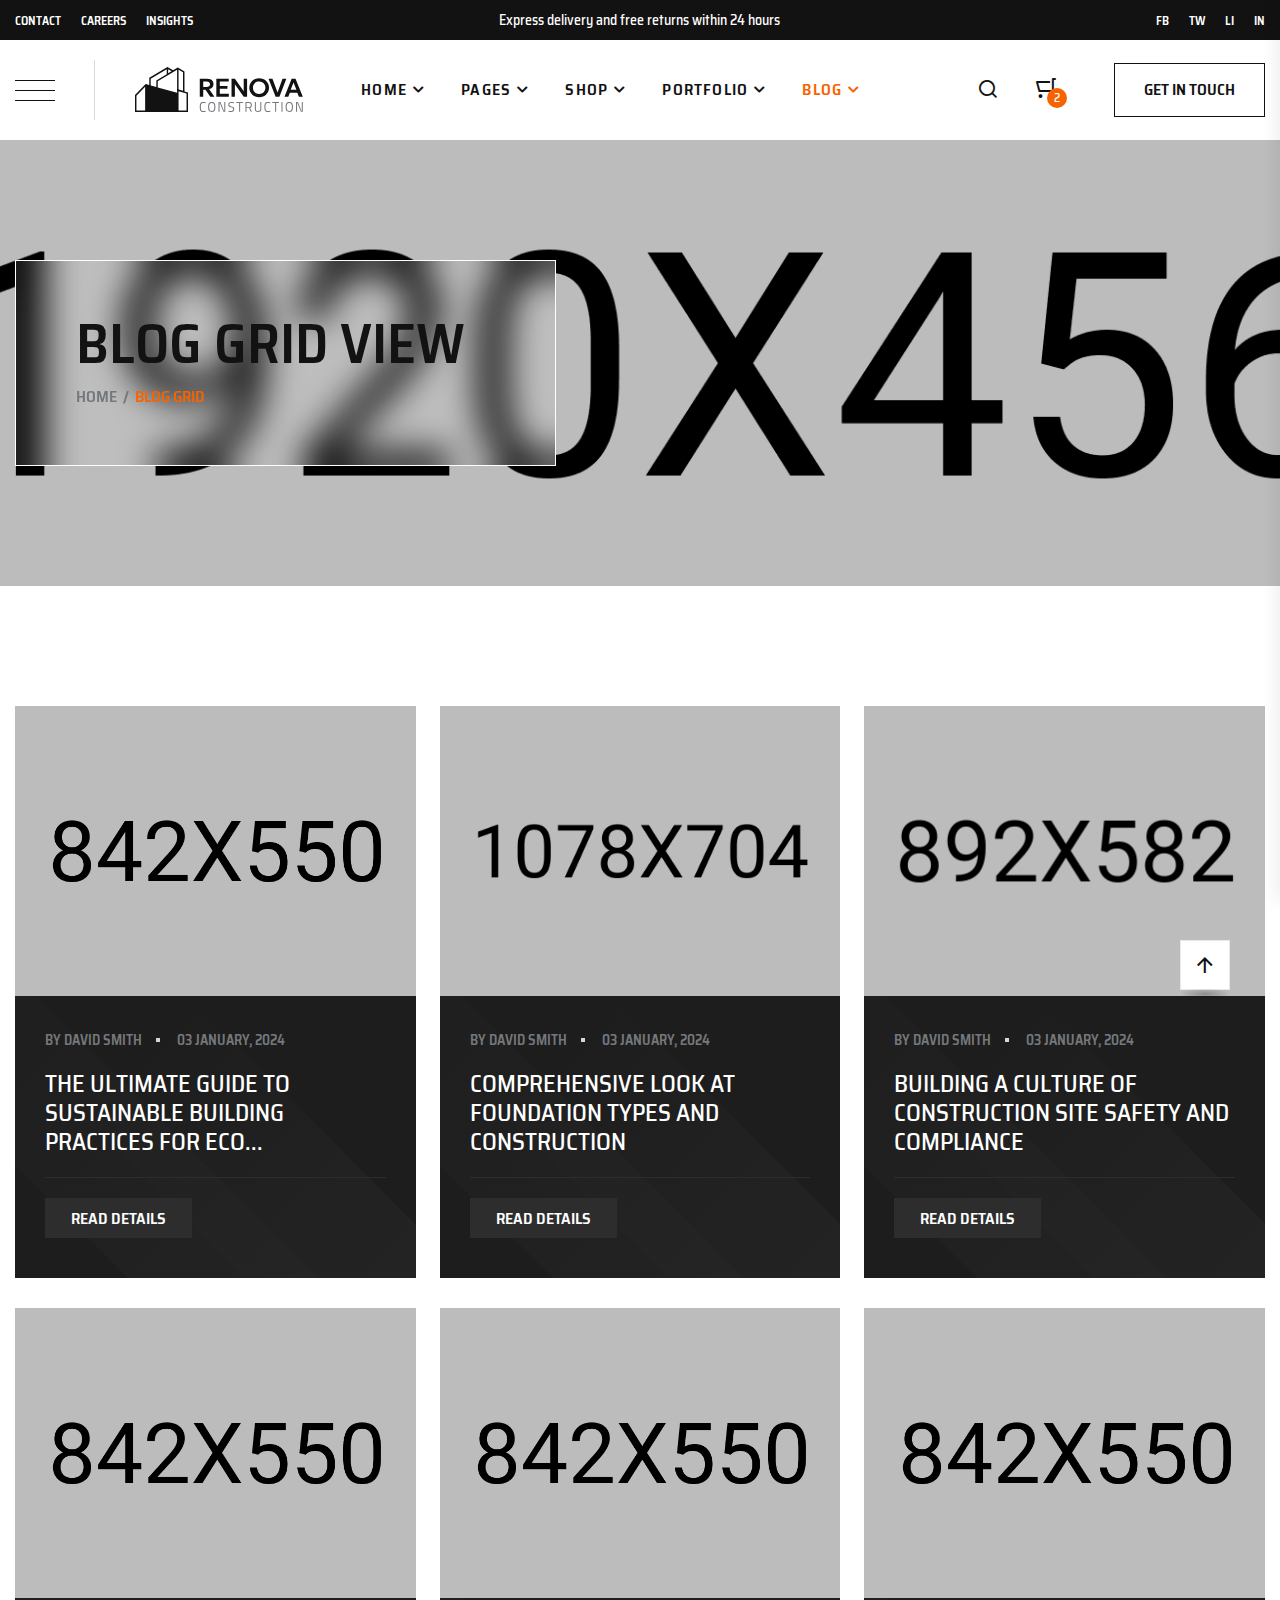
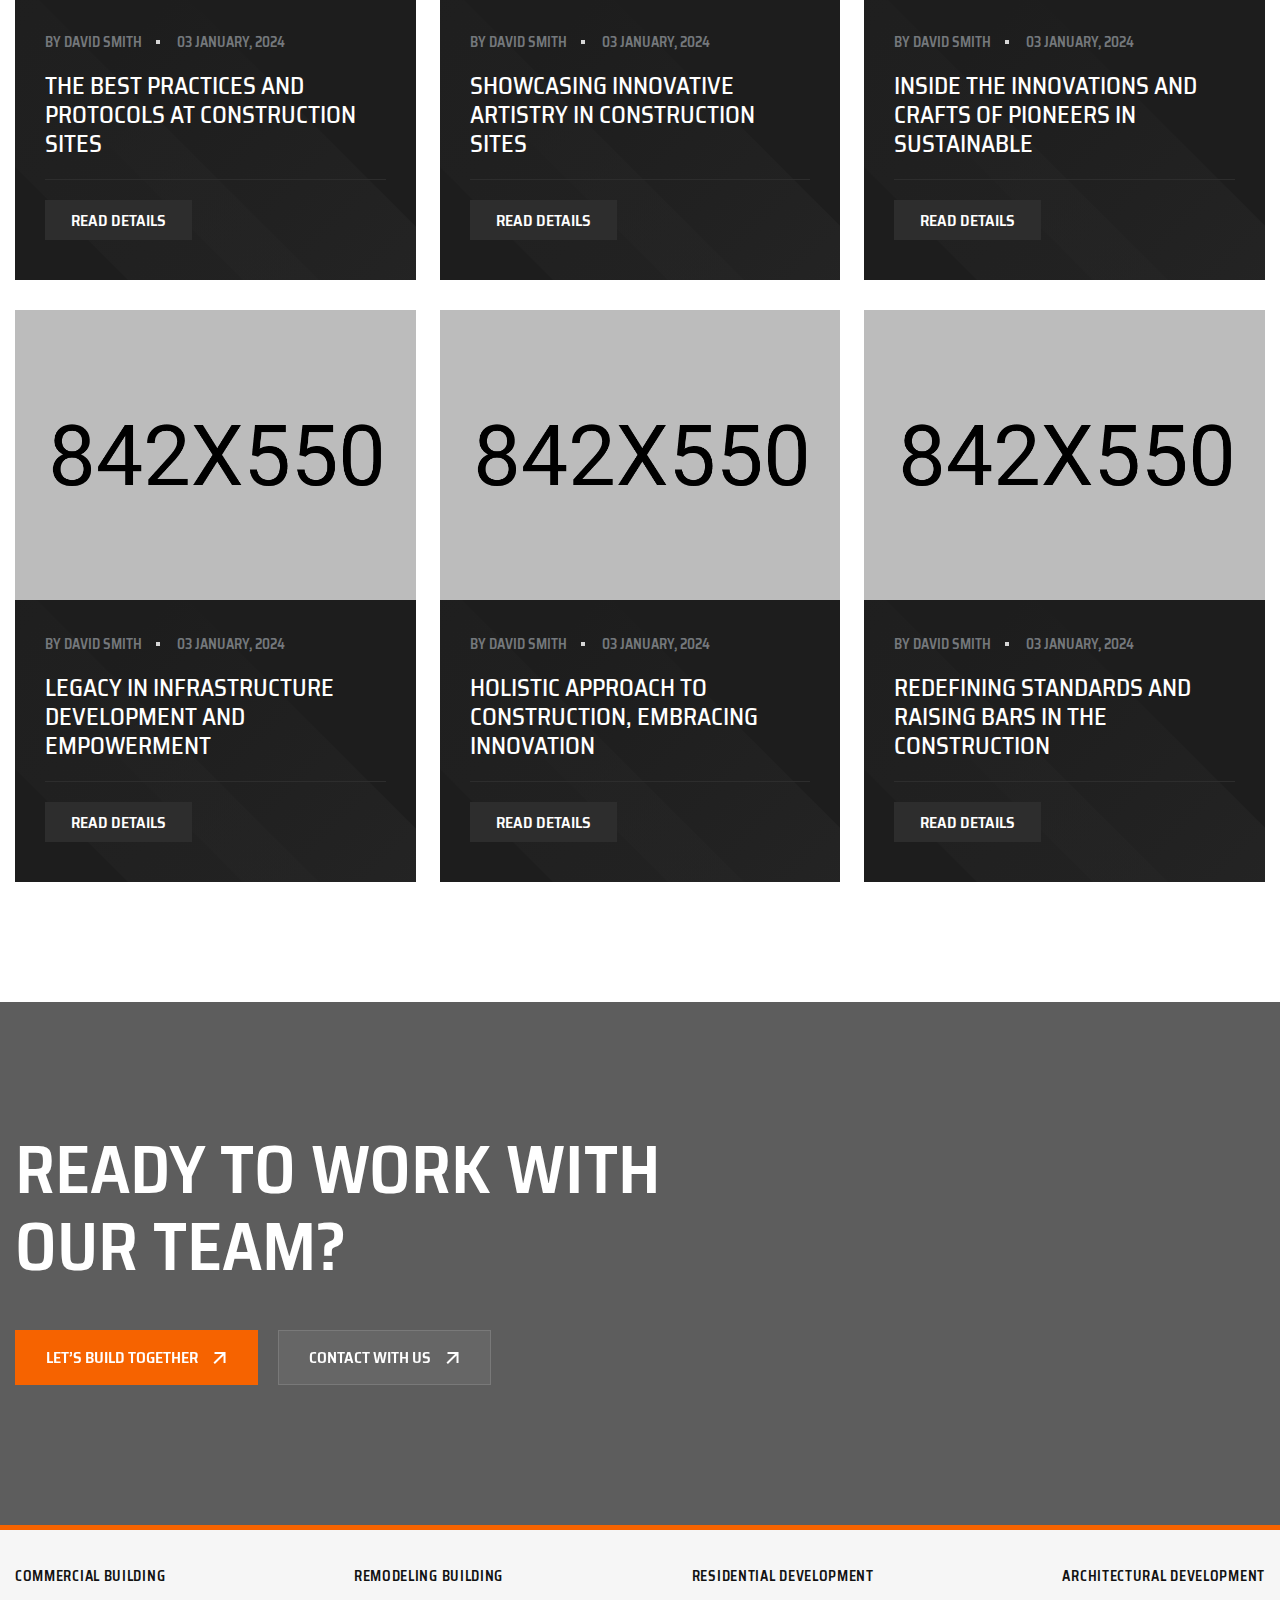
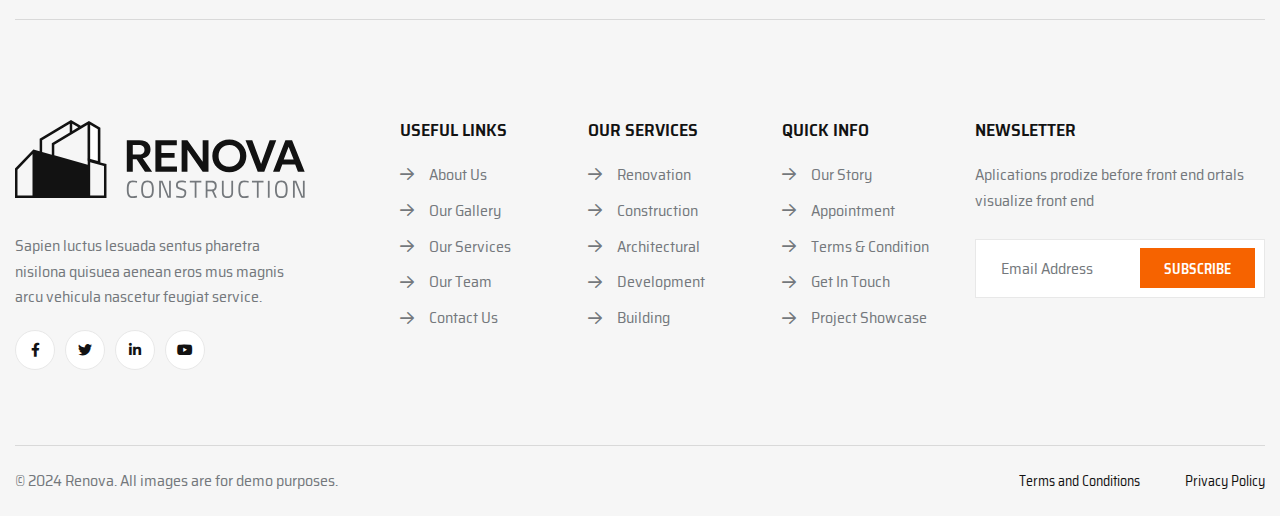
<file: blog-3.html>
<!doctype html>
<html class="no-js" lang="en">

<head>
    <meta charset="utf-8">
    <meta http-equiv="x-ua-compatible" content="ie=edge">
    <title>Renova - Construction Building & Renovation Template</title>
    <meta name="description" content="Renova - Construction Building & Renovation Template">
    <meta name="viewport" content="width=device-width, initial-scale=1">

    <link rel="shortcut icon" type="image/x-icon" href="assets/img/favicon.png">
    <!-- Place favicon.ico in the root directory -->

    <!-- CSS here -->
    <link rel="stylesheet" href="assets/css/bootstrap.min.css">
    <link rel="stylesheet" href="assets/css/animate.min.css">
    <link rel="stylesheet" href="assets/css/magnific-popup.css">
    <link rel="stylesheet" href="assets/css/fontawesome-all.min.css">
    <link rel="stylesheet" href="assets/css/fontello.css">
    <link rel="stylesheet" href="assets/css/swiper-bundle.min.css">
    <link rel="stylesheet" href="assets/css/default-icons.css">
    <link rel="stylesheet" href="assets/css/default.css">
    <link rel="stylesheet" href="assets/css/odometer.css">
    <link rel="stylesheet" href="assets/css/jquery-ui.css">
    <link rel="stylesheet" href="assets/css/aos.css">
    <link rel="stylesheet" href="assets/css/tg-cursor.css">
    <link rel="stylesheet" href="assets/css/main.css">
</head>

<body>

    <!--Preloader-->
    <div id="preloader">
        <div id="loader" class="loader">
            <div class="loader-container">
                <div class="loader-icon"><img src="assets/img/logo/preloader.svg" alt="Preloader"></div>
            </div>
        </div>
    </div>
    <!--Preloader-end -->

    <!-- Scroll-top -->
    <button class="scroll__top scroll-to-target" data-target="html">
        <i class="renova-up-arrow"></i>
    </button>
    <!-- Scroll-top-end-->

    <!-- header-area -->
    <header>
        <div class="tg-header__top">
            <div class="container custom-container">
                <div class="row align-items-center">
                    <div class="col-lg-4">
                        <div class="tg-header__top-menu">
                            <ul class="list-wrap">
                                <li><a href="contact.html">Contact</a></li>
                                <li><a href="contact.html">Careers</a></li>
                                <li><a href="contact.html">Insights</a></li>
                            </ul>
                        </div>
                    </div>
                    <div class="col-lg-4">
                        <div class="tg-header__top-delivery">
                            <p>Express delivery and free returns within 24 hours</p>
                        </div>
                    </div>
                    <div class="col-lg-4">
                        <div class="tg-header__top-social">
                            <ul class="list-wrap">
                                <li><a href="https://www.facebook.com/" target="_blank">FB</a></li>
                                <li><a href="https://twitter.com/home" target="_blank">TW</a></li>
                                <li><a href="https://www.linkedin.com/" target="_blank">LI</a></li>
                                <li><a href="https://www.instagram.com/" target="_blank">IN</a></li>
                            </ul>
                        </div>
                    </div>
                </div>
            </div>
        </div>
        <div id="header-fixed-height"></div>
        <div id="sticky-header" class="tg-header__area">
            <div class="container custom-container">
                <div class="row">
                    <div class="col-12">
                        <div class="tgmenu__wrap">
                            <nav class="tgmenu__nav">
                                <div class="offCanvas-toggle">
                                    <a href="javascript:void(0)" class="menu-tigger">
                                        <img src="assets/img/icons/bar_icon.svg" alt="" class="injectable">
                                    </a>
                                </div>
                                <div class="logo">
                                    <a href="index.html"><img src="assets/img/logo/logo.svg" alt="Logo"></a>
                                </div>
                                <div class="tgmenu__navbar-wrap tgmenu__main-menu d-none d-xl-flex">
                                    <ul class="navigation">
                                        <li class="menu-item-has-children"><a href="#">Home</a>
                                            <ul class="sub-menu">
                                                <li><a href="index.html">01. Construction</a></li>
                                                <li><a href="index-2.html">02. Engineering</a></li>
                                                <li><a href="index-3.html">03. Building</a></li>
                                                <li><a href="index-4.html">04. Architecture</a></li>
                                                <li><a href="index-5.html">05. Renovation</a></li>
                                            </ul>
                                        </li>
                                        <li class="menu-item-has-children"><a href="#">Pages</a>
                                            <ul class="sub-menu">
                                                <li><a href="about.html">About Us</a></li>
                                                <li><a href="services.html">Our Services</a></li>
                                                <li><a href="services-details.html">Services Details</a></li>
                                                <li><a href="history.html">Company History</a></li>
                                                <li><a href="company.html">Company Values</a></li>
                                                <li><a href="office.html">Our Offices</a></li>
                                                <li><a href="clients.html">Our clients</a></li>
                                                <li><a href="faq.html">Faq Page</a></li>
                                                <li><a href="team.html">Team Page</a></li>
                                                <li><a href="team-details.html">Team Details</a></li>
                                                <li><a href="appointment.html">Appointment Page</a></li>
                                                <li><a href="contact.html">Contact Us</a></li>
                                            </ul>
                                        </li>
                                        <li class="menu-item-has-children"><a href="#">Shop</a>
                                            <ul class="sub-menu">
                                                <li><a href="shop.html">Shop Page</a></li>
                                                <li><a href="shop-details.html">Shop Details</a></li>
                                            </ul>
                                        </li>
                                        <li class="menu-item-has-children"><a href="#">Portfolio</a>
                                            <ul class="sub-menu">
                                                <li><a href="project.html">Portfolio Page</a></li>
                                                <li><a href="project-details.html">Portfolio Details</a></li>
                                            </ul>
                                        </li>
                                        <li class="active menu-item-has-children"><a href="#">Blog</a>
                                            <ul class="sub-menu">
                                                <li><a href="blog.html">Blog Standard</a></li>
                                                <li><a href="blog-2.html">Blog List</a></li>
                                                <li class="active"><a href="blog-3.html">Blog Grid</a></li>
                                                <li><a href="blog-details.html">Blog Details</a></li>
                                            </ul>
                                        </li>
                                    </ul>
                                </div>
                                <div class="tgmenu__action">
                                    <ul class="list-wrap">
                                        <li class="header-search">
                                            <a href="javascript:void(0)" class="search-open-btn"><i class="renova-search"></i></a>
                                        </li>
                                        <li class="header-cart">
                                            <a href="shop.html" class="cart-count">
                                                <i class="renova-cart"></i>
                                                <span class="mini-cart-count">2</span>
                                            </a>
                                        </li>
                                        <li class="header-btn">
                                            <a href="contact.html" class="btn border-btn">Get In Touch</a>
                                        </li>
                                    </ul>
                                </div>
                                <div class="mobile-nav-toggler"><i class="tg-flaticon-menu-1"></i></div>
                            </nav>
                        </div>
                    </div>
                </div>
            </div>
        </div>

        <!-- Mobile Menu  -->
        <div class="tgmobile__menu">
            <nav class="tgmobile__menu-box">
                <div class="close-btn"><i class="tg-flaticon-close-1"></i></div>
                <div class="nav-logo">
                    <a href="index.html"><img src="assets/img/logo/logo.svg" alt="Logo"></a>
                </div>
                <div class="tgmobile__search">
                    <form action="#">
                        <input type="text" placeholder="Search here...">
                        <button><i class="fas fa-search"></i></button>
                    </form>
                </div>
                <div class="tgmobile__menu-outer">
                    <!--Here Menu Will Come Automatically Via Javascript / Same Menu as in Header-->
                </div>
                <div class="social-links">
                    <ul class="list-wrap">
                        <li><a href="#"><i class="fab fa-facebook-f"></i></a></li>
                        <li><a href="#"><i class="fab fa-twitter"></i></a></li>
                        <li><a href="#"><i class="fab fa-instagram"></i></a></li>
                        <li><a href="#"><i class="fab fa-linkedin-in"></i></a></li>
                        <li><a href="#"><i class="fab fa-youtube"></i></a></li>
                    </ul>
                </div>
            </nav>
        </div>
        <div class="tgmobile__menu-backdrop"></div>
        <!-- End Mobile Menu -->

        <!-- header-search -->
        <div class="search__popup">
            <div class="container">
                <div class="row">
                    <div class="col-12">
                        <div class="search__wrapper">
                            <div class="search__close">
                                <button type="button" class="search-close-btn">
                                    <svg width="18" height="18" viewBox="0 0 18 18" fill="none"
                                        xmlns="http://www.w3.org/2000/svg">
                                        <path d="M17 1L1 17" stroke="currentColor" stroke-width="1.5" stroke-linecap="round"
                                            stroke-linejoin="round"></path>
                                        <path d="M1 1L17 17" stroke="currentColor" stroke-width="1.5" stroke-linecap="round"
                                            stroke-linejoin="round"></path>
                                    </svg>
                                </button>
                            </div>
                            <div class="search__form">
                                <form action="#">
                                    <div class="search__input">
                                        <input class="search-input-field" type="text" placeholder="Type keywords here">
                                        <span class="search-focus-border"></span>
                                        <button>
                                            <svg width="20" height="20" viewBox="0 0 20 20" fill="none"
                                                xmlns="http://www.w3.org/2000/svg">
                                                <path d="M9.55 18.1C14.272 18.1 18.1 14.272 18.1 9.55C18.1 4.82797 14.272 1 9.55 1C4.82797 1 1 4.82797 1 9.55C1 14.272 4.82797 18.1 9.55 18.1Z" stroke="currentColor" stroke-width="1.5" stroke-linecap="round" stroke-linejoin="round"></path>
                                                <path d="M19.0002 19.0002L17.2002 17.2002" stroke="currentColor" stroke-width="1.5" stroke-linecap="round" stroke-linejoin="round"></path>
                                            </svg>
                                        </button>
                                    </div>
                                </form>
                            </div>
                        </div>
                    </div>
                </div>
            </div>
        </div>
        <div class="search-popup-overlay"></div>
        <!-- header-search-end -->

        <!-- offCanvas-menu -->
        <div class="offCanvas__info">
            <div class="offCanvas__close-icon menu-close">
                <button><i class="far fa-window-close"></i></button>
            </div>
            <div class="offCanvas__logo mb-30">
                <a href="index.html"><img src="assets/img/logo/logo.svg" alt="Logo"></a>
            </div>
            <div class="offCanvas__side-info mb-30">
                <div class="contact-list mb-30">
                    <h4>Office Address</h4>
                    <p>123/A, Miranda City Likaoli <br> Prikano, Dope</p>
                </div>
                <div class="contact-list mb-30">
                    <h4>Phone Number</h4>
                    <p>+0989 7876 9865 9</p>
                    <p>+(090) 8765 86543 85</p>
                </div>
                <div class="contact-list mb-30">
                    <h4>Email Address</h4>
                    <p>info@example.com</p>
                    <p>example.mail@hum.com</p>
                </div>
            </div>
            <div class="offCanvas__social-icon mt-30">
                <a href="javascript:void(0)"><i class="fab fa-facebook-f"></i></a>
                <a href="javascript:void(0)"><i class="fab fa-twitter"></i></a>
                <a href="javascript:void(0)"><i class="fab fa-google-plus-g"></i></a>
                <a href="javascript:void(0)"><i class="fab fa-instagram"></i></a>
            </div>
        </div>
        <div class="offCanvas__overly"></div>
        <!-- offCanvas-menu-end -->

    </header>
    <!-- header-area-end -->



    <!-- main-area -->
    <main class="main-area fix">

        <!-- breadcrumb-area -->
        <div class="breadcrumb__area breadcrumb__bg" data-background="assets/img/bg/breadcrumb_bg.jpg">
            <div class="container">
                <div class="row">
                    <div class="col-lg-12">
                        <div class="breadcrumb__content">
                            <h2 class="title">Blog Grid View</h2>
                            <nav class="breadcrumb">
                                <span property="itemListElement" typeof="ListItem">
                                    <a href="index.html">Home</a>
                                </span>
                                <span class="breadcrumb-separator">/</span>
                                <span property="itemListElement" typeof="ListItem">Blog Grid</span>
                            </nav>
                        </div>
                    </div>
                </div>
            </div>
        </div>
        <!-- breadcrumb-area-end -->

        <!-- blog-post-area -->
        <section class="blog__post-area-two section-pt-120 section-pb-90">
            <div class="container">
                <div class="row justify-content-center gutter-24">
                    <div class="col-lg-4 col-md-6">
                        <div class="blog__post-item shine__animate-item">
                            <div class="blog__post-thumb">
                                <a href="blog-details.html" class="shine__animate-link">
                                    <img src="assets/img/blog/blog_img01.jpg" alt="img">
                                </a>
                            </div>
                            <div class="blog__post-content">
                                <div class="blog__post-meta">
                                    <ul class="list-wrap">
                                        <li>By <a href="blog-details.html">david Smith</a></li>
                                        <li>03 January, 2024</li>
                                    </ul>
                                </div>
                                <h4 class="title"><a href="blog-details.html">The Ultimate Guide to Sustainable
                                Building Practices for Eco...</a></h4>
                                <a href="blog-details.html" class="btn">Read Details</a>
                            </div>
                        </div>
                    </div>
                    <div class="col-lg-4 col-md-6">
                        <div class="blog__post-item shine__animate-item">
                            <div class="blog__post-thumb">
                                <a href="blog-details.html" class="shine__animate-link">
                                    <img src="assets/img/blog/blog_img02.jpg" alt="img">
                                </a>
                            </div>
                            <div class="blog__post-content">
                                <div class="blog__post-meta">
                                    <ul class="list-wrap">
                                        <li>By <a href="blog-details.html">david Smith</a></li>
                                        <li>03 January, 2024</li>
                                    </ul>
                                </div>
                                <h4 class="title"><a href="blog-details.html">Comprehensive Look at Foundation
                                Types and Construction</a></h4>
                                <a href="blog-details.html" class="btn">Read Details</a>
                            </div>
                        </div>
                    </div>
                    <div class="col-lg-4 col-md-6">
                        <div class="blog__post-item shine__animate-item">
                            <div class="blog__post-thumb">
                                <a href="blog-details.html" class="shine__animate-link">
                                    <img src="assets/img/blog/blog_img03.jpg" alt="img">
                                </a>
                            </div>
                            <div class="blog__post-content">
                                <div class="blog__post-meta">
                                    <ul class="list-wrap">
                                        <li>By <a href="blog-details.html">david Smith</a></li>
                                        <li>03 January, 2024</li>
                                    </ul>
                                </div>
                                <h4 class="title"><a href="blog-details.html">Building a Culture of Construction Site Safety and Compliance</a></h4>
                                <a href="blog-details.html" class="btn">Read Details</a>
                            </div>
                        </div>
                    </div>
                    <div class="col-lg-4 col-md-6">
                        <div class="blog__post-item shine__animate-item">
                            <div class="blog__post-thumb">
                                <a href="blog-details.html" class="shine__animate-link">
                                    <img src="assets/img/blog/blog_img04.jpg" alt="img">
                                </a>
                            </div>
                            <div class="blog__post-content">
                                <div class="blog__post-meta">
                                    <ul class="list-wrap">
                                        <li>By <a href="blog-details.html">david Smith</a></li>
                                        <li>03 January, 2024</li>
                                    </ul>
                                </div>
                                <h4 class="title"><a href="blog-details.html">The Best Practices and Protocols at
                                Construction Sites</a></h4>
                                <a href="blog-details.html" class="btn">Read Details</a>
                            </div>
                        </div>
                    </div>
                    <div class="col-lg-4 col-md-6">
                        <div class="blog__post-item shine__animate-item">
                            <div class="blog__post-thumb">
                                <a href="blog-details.html" class="shine__animate-link">
                                    <img src="assets/img/blog/blog_img05.jpg" alt="img">
                                </a>
                            </div>
                            <div class="blog__post-content">
                                <div class="blog__post-meta">
                                    <ul class="list-wrap">
                                        <li>By <a href="blog-details.html">david Smith</a></li>
                                        <li>03 January, 2024</li>
                                    </ul>
                                </div>
                                <h4 class="title"><a href="blog-details.html">Showcasing Innovative Artistry in
                                Construction Sites</a></h4>
                                <a href="blog-details.html" class="btn">Read Details</a>
                            </div>
                        </div>
                    </div>
                    <div class="col-lg-4 col-md-6">
                        <div class="blog__post-item shine__animate-item">
                            <div class="blog__post-thumb">
                                <a href="blog-details.html" class="shine__animate-link">
                                    <img src="assets/img/blog/blog_img06.jpg" alt="img">
                                </a>
                            </div>
                            <div class="blog__post-content">
                                <div class="blog__post-meta">
                                    <ul class="list-wrap">
                                        <li>By <a href="blog-details.html">david Smith</a></li>
                                        <li>03 January, 2024</li>
                                    </ul>
                                </div>
                                <h4 class="title"><a href="blog-details.html">Inside the Innovations and Crafts
                                of Pioneers in Sustainable</a></h4>
                                <a href="blog-details.html" class="btn">Read Details</a>
                            </div>
                        </div>
                    </div>
                    <div class="col-lg-4 col-md-6">
                        <div class="blog__post-item shine__animate-item">
                            <div class="blog__post-thumb">
                                <a href="blog-details.html" class="shine__animate-link">
                                    <img src="assets/img/blog/blog_img07.jpg" alt="img">
                                </a>
                            </div>
                            <div class="blog__post-content">
                                <div class="blog__post-meta">
                                    <ul class="list-wrap">
                                        <li>By <a href="blog-details.html">david Smith</a></li>
                                        <li>03 January, 2024</li>
                                    </ul>
                                </div>
                                <h4 class="title"><a href="blog-details.html">Legacy in Infrastructure Development
                                and Empowerment</a></h4>
                                <a href="blog-details.html" class="btn">Read Details</a>
                            </div>
                        </div>
                    </div>
                    <div class="col-lg-4 col-md-6">
                        <div class="blog__post-item shine__animate-item">
                            <div class="blog__post-thumb">
                                <a href="blog-details.html" class="shine__animate-link">
                                    <img src="assets/img/blog/blog_img08.jpg" alt="img">
                                </a>
                            </div>
                            <div class="blog__post-content">
                                <div class="blog__post-meta">
                                    <ul class="list-wrap">
                                        <li>By <a href="blog-details.html">david Smith</a></li>
                                        <li>03 January, 2024</li>
                                    </ul>
                                </div>
                                <h4 class="title"><a href="blog-details.html">Holistic Approach to Construction, Embracing Innovation</a></h4>
                                <a href="blog-details.html" class="btn">Read Details</a>
                            </div>
                        </div>
                    </div>
                    <div class="col-lg-4 col-md-6">
                        <div class="blog__post-item shine__animate-item">
                            <div class="blog__post-thumb">
                                <a href="blog-details.html" class="shine__animate-link">
                                    <img src="assets/img/blog/blog_img09.jpg" alt="img">
                                </a>
                            </div>
                            <div class="blog__post-content">
                                <div class="blog__post-meta">
                                    <ul class="list-wrap">
                                        <li>By <a href="blog-details.html">david Smith</a></li>
                                        <li>03 January, 2024</li>
                                    </ul>
                                </div>
                                <h4 class="title"><a href="blog-details.html">Redefining Standards and Raising Bars in the Construction</a></h4>
                                <a href="blog-details.html" class="btn">Read Details</a>
                            </div>
                        </div>
                    </div>
                </div>
            </div>
        </section>
        <!-- blog-post-area-end -->

        <!-- cta-area -->
        <section class="cta__area fix">
            <div class="cta__bg" data-background="assets/img/bg/cta_bg.jpg"></div>
            <div class="container">
                <div class="row align-items-end">
                    <div class="col-lg-8">
                        <div class="cta__content">
                            <h2 class="title">Ready to work with <br> our team?</h2>
                            <div class="cta__btn">
                                <a href="contact.html" class="btn btn-two">Let’s build together <img
                                        src="assets/img/icons/right_arrow.svg" alt="" class="injectable"></a>
                                <a href="contact.html" class="btn transparent-btn">Contact With Us <img
                                        src="assets/img/icons/right_arrow.svg" alt="" class="injectable"></a>
                            </div>
                        </div>
                    </div>
                    <div class="col-lg-4">
                        <div class="cta__content-right" data-aos="fade-up" data-aos-delay="600">
                            <h4 class="title">Leading Developer Of Commercial & Residential Projects</h4>
                        </div>
                    </div>
                </div>
            </div>
            <div class="cta__shape">
                <img src="assets/img/images/cta_shape.png" alt="shape" data-aos="fade-down-left" data-aos-delay="400">
            </div>
        </section>
        <!-- cta-area-end -->

    </main>
    <!-- main-area-end -->

    <!-- footer-area -->
    <footer class="footer__area">
        <div class="container">
            <div class="footer__features">
                <a href="contact.html">Commercial Building</a>
                <a href="contact.html">Remodeling Building</a>
                <a href="contact.html">Residential Development</a>
                <a href="contact.html">Architectural Development</a>
            </div>
            <div class="footer__top">
                <div class="row">
                    <div class="col-xl-3 col-lg-4 col-md-6 col-sm-8">
                        <div class="footer__widget">
                            <div class="footer__logo">
                                <a href="index.html"><img src="assets/img/logo/logo.svg" alt="logo"></a>
                            </div>
                            <div class="footer__content">
                                <p>Sapien luctus lesuada sentus pharetra nisilona quisuea aenean eros mus magnis arcu vehicula nascetur feugiat service.</p>
                            </div>
                            <div class="footer__social">
                                <ul class="list-wrap">
                                    <li><a href="https://www.facebook.com/" target="_blank"><i class="fab fa-facebook-f"></i></a></li>
                                    <li><a href="https://twitter.com/home" target="_blank"><i class="fab fa-twitter"></i></a></li>
                                    <li><a href="https://www.linkedin.com/" target="_blank"><i class="fab fa-linkedin-in"></i></a></li>
                                    <li><a href="https://www.instagram.com/" target="_blank"><i class="fab fa-youtube"></i></a></li>
                                </ul>
                            </div>
                        </div>
                    </div>
                    <div class="col-xl-2 col-lg-4 col-md-3 col-sm-4">
                        <div class="footer__widget">
                            <h4 class="footer__widget-title">Useful Links</h4>
                            <div class="footer__widget-link">
                                <ul class="list-wrap">
                                    <li>
                                        <a href="about.html"><i class="renova-right-arrow"></i><span>About Us</span></a>
                                    </li>
                                    <li>
                                        <a href="contact.html"><i class="renova-right-arrow"></i><span>Our Gallery</span></a>
                                    </li>
                                    <li>
                                        <a href="services.html"><i class="renova-right-arrow"></i><span>Our Services</span></a>
                                    </li>
                                    <li>
                                        <a href="team.html"><i class="renova-right-arrow"></i><span>Our Team</span></a>
                                    </li>
                                    <li>
                                        <a href="contact.html"><i class="renova-right-arrow"></i><span>Contact Us</span></a>
                                    </li>
                                </ul>
                            </div>
                        </div>
                    </div>
                    <div class="col-xl-2 col-lg-4 col-md-3 col-sm-6">
                        <div class="footer__widget">
                            <h4 class="footer__widget-title">Our Services</h4>
                            <div class="footer__widget-link">
                                <ul class="list-wrap">
                                    <li>
                                        <a href="services.html"><i class="renova-right-arrow"></i><span>Renovation</span></a>
                                    </li>
                                    <li>
                                        <a href="services.html"><i class="renova-right-arrow"></i><span>Construction</span></a>
                                    </li>
                                    <li>
                                        <a href="services.html"><i class="renova-right-arrow"></i><span>Architectural</span></a>
                                    </li>
                                    <li>
                                        <a href="services.html"><i class="renova-right-arrow"></i><span>Development</span></a>
                                    </li>
                                    <li>
                                        <a href="services.html"><i class="renova-right-arrow"></i><span>Building</span></a>
                                    </li>
                                </ul>
                            </div>
                        </div>
                    </div>
                    <div class="col-xl-2 col-lg-4 col-md-4 col-sm-6">
                        <div class="footer__widget">
                            <h4 class="footer__widget-title">Quick Info</h4>
                            <div class="footer__widget-link">
                                <ul class="list-wrap">
                                    <li>
                                        <a href="about.html"><i class="renova-right-arrow"></i><span>Our Story</span></a>
                                    </li>
                                    <li>
                                        <a href="appointment.html"><i class="renova-right-arrow"></i><span>Appointment</span></a>
                                    </li>
                                    <li>
                                        <a href="contact.html"><i class="renova-right-arrow"></i><span>Terms & Condition</span></a>
                                    </li>
                                    <li>
                                        <a href="contact.html"><i class="renova-right-arrow"></i><span>Get in touch</span></a>
                                    </li>
                                    <li>
                                        <a href="project.html"><i class="renova-right-arrow"></i><span>Project Showcase</span></a>
                                    </li>
                                </ul>
                            </div>
                        </div>
                    </div>
                    <div class="col-xl-3 col-lg-4 col-md-8">
                        <div class="footer__widget">
                            <h4 class="footer__widget-title">Newsletter</h4>
                            <div class="footer__newsletter">
                                <p>Aplications prodize before front end ortals visualize front end</p>
                                <form action="#" class="footer__newsletter-form">
                                    <input type="email" placeholder="Email Address">
                                    <button type="submit" class="btn btn-two">Subscribe</button>
                                </form>
                            </div>
                        </div>
                    </div>
                </div>
            </div>
            <div class="footer__bottom">
                <div class="row align-items-center">
                    <div class="col-md-7">
                        <div class="copyright-text">
                            <p>© 2024 Renova. All images are for demo purposes.</p>
                        </div>
                    </div>
                    <div class="col-md-5">
                        <div class="footer__bottom-menu">
                            <ul class="list-wrap">
                                <li><a href="contact.html">Terms and Conditions</a></li>
                                <li><a href="contact.html">Privacy Policy</a></li>
                            </ul>
                        </div>
                    </div>
                </div>
            </div>
        </div>
    </footer>
    <!-- footer-area-end -->




    <!-- JS here -->
    <script src="assets/js/vendor/jquery-3.6.0.min.js"></script>
    <script src="assets/js/bootstrap.min.js"></script>
    <script src="assets/js/isotope.pkgd.min.js"></script>
    <script src="assets/js/imagesloaded.pkgd.min.js"></script>
    <script src="assets/js/jquery.magnific-popup.min.js"></script>
    <script src="assets/js/jquery.odometer.min.js"></script>
    <script src="assets/js/jquery.appear.js"></script>
    <script src="assets/js/swiper-bundle.min.js"></script>
    <script src="assets/js/jquery.marquee.min.js"></script>
    <script src="assets/js/tg-cursor.min.js"></script>
    <script src="assets/js/ajax-form.js"></script>
    <script src="assets/js/jquery-ui.min.js"></script>
    <script src="assets/js/svg-inject.min.js"></script>
    <script src="assets/js/tween-max.min.js"></script>
    <script src="assets/js/wow.min.js"></script>
    <script src="assets/js/aos.js"></script>
    <script src="assets/js/main.js"></script>
    <script>
        SVGInject(document.querySelectorAll("img.injectable"));
    </script>
</body>

</html>
</file>
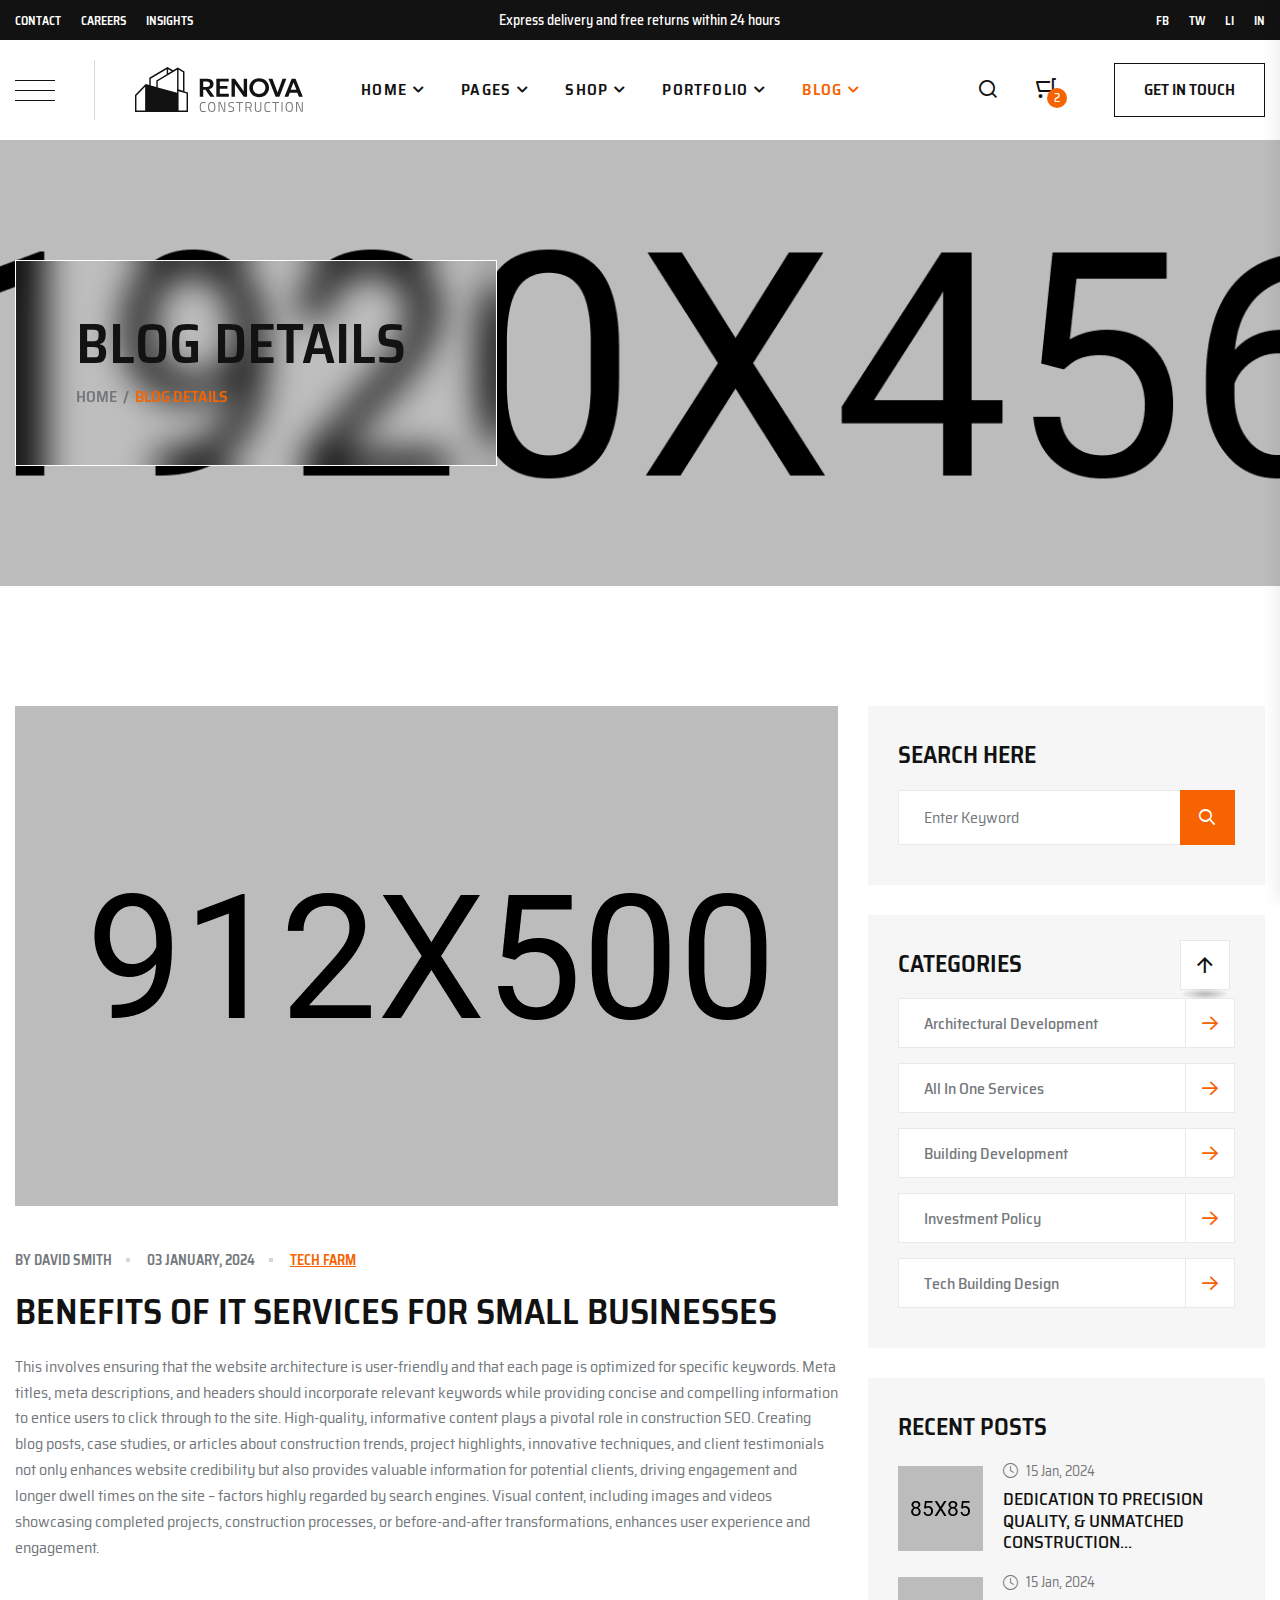
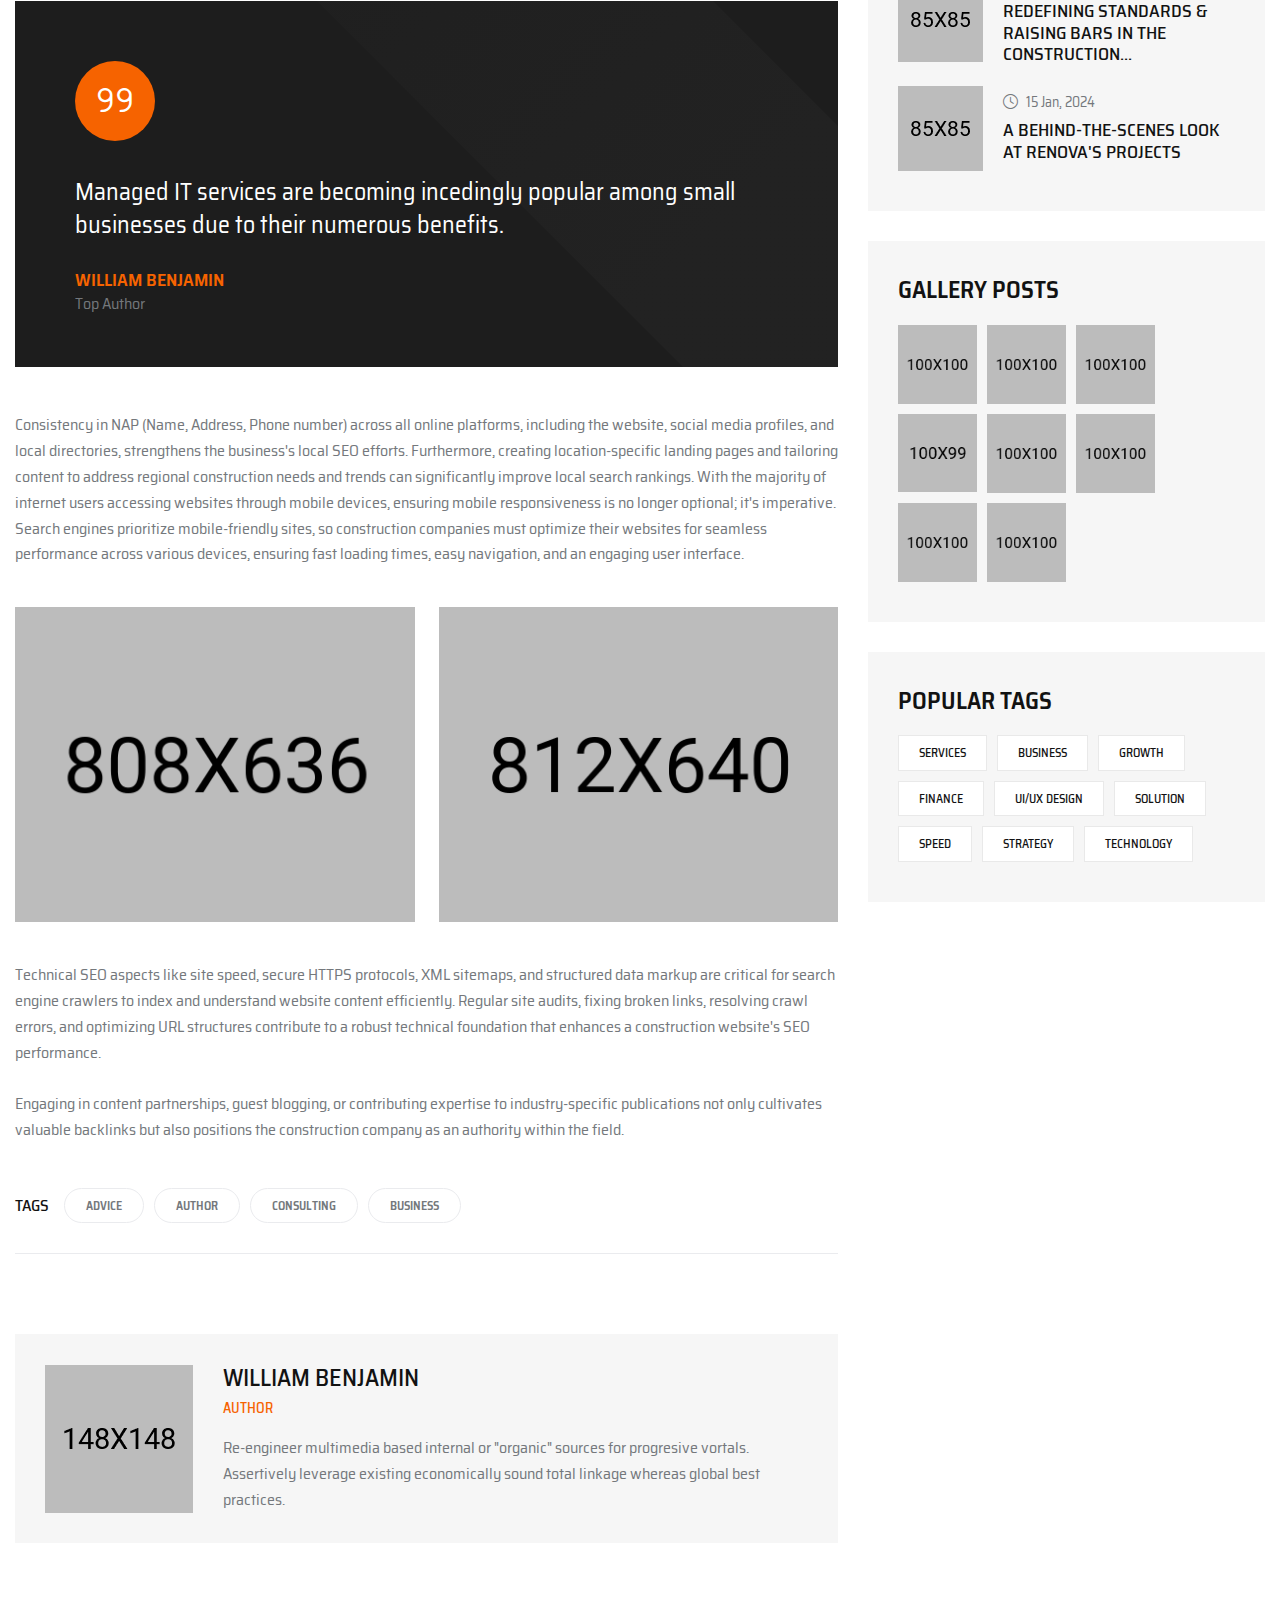
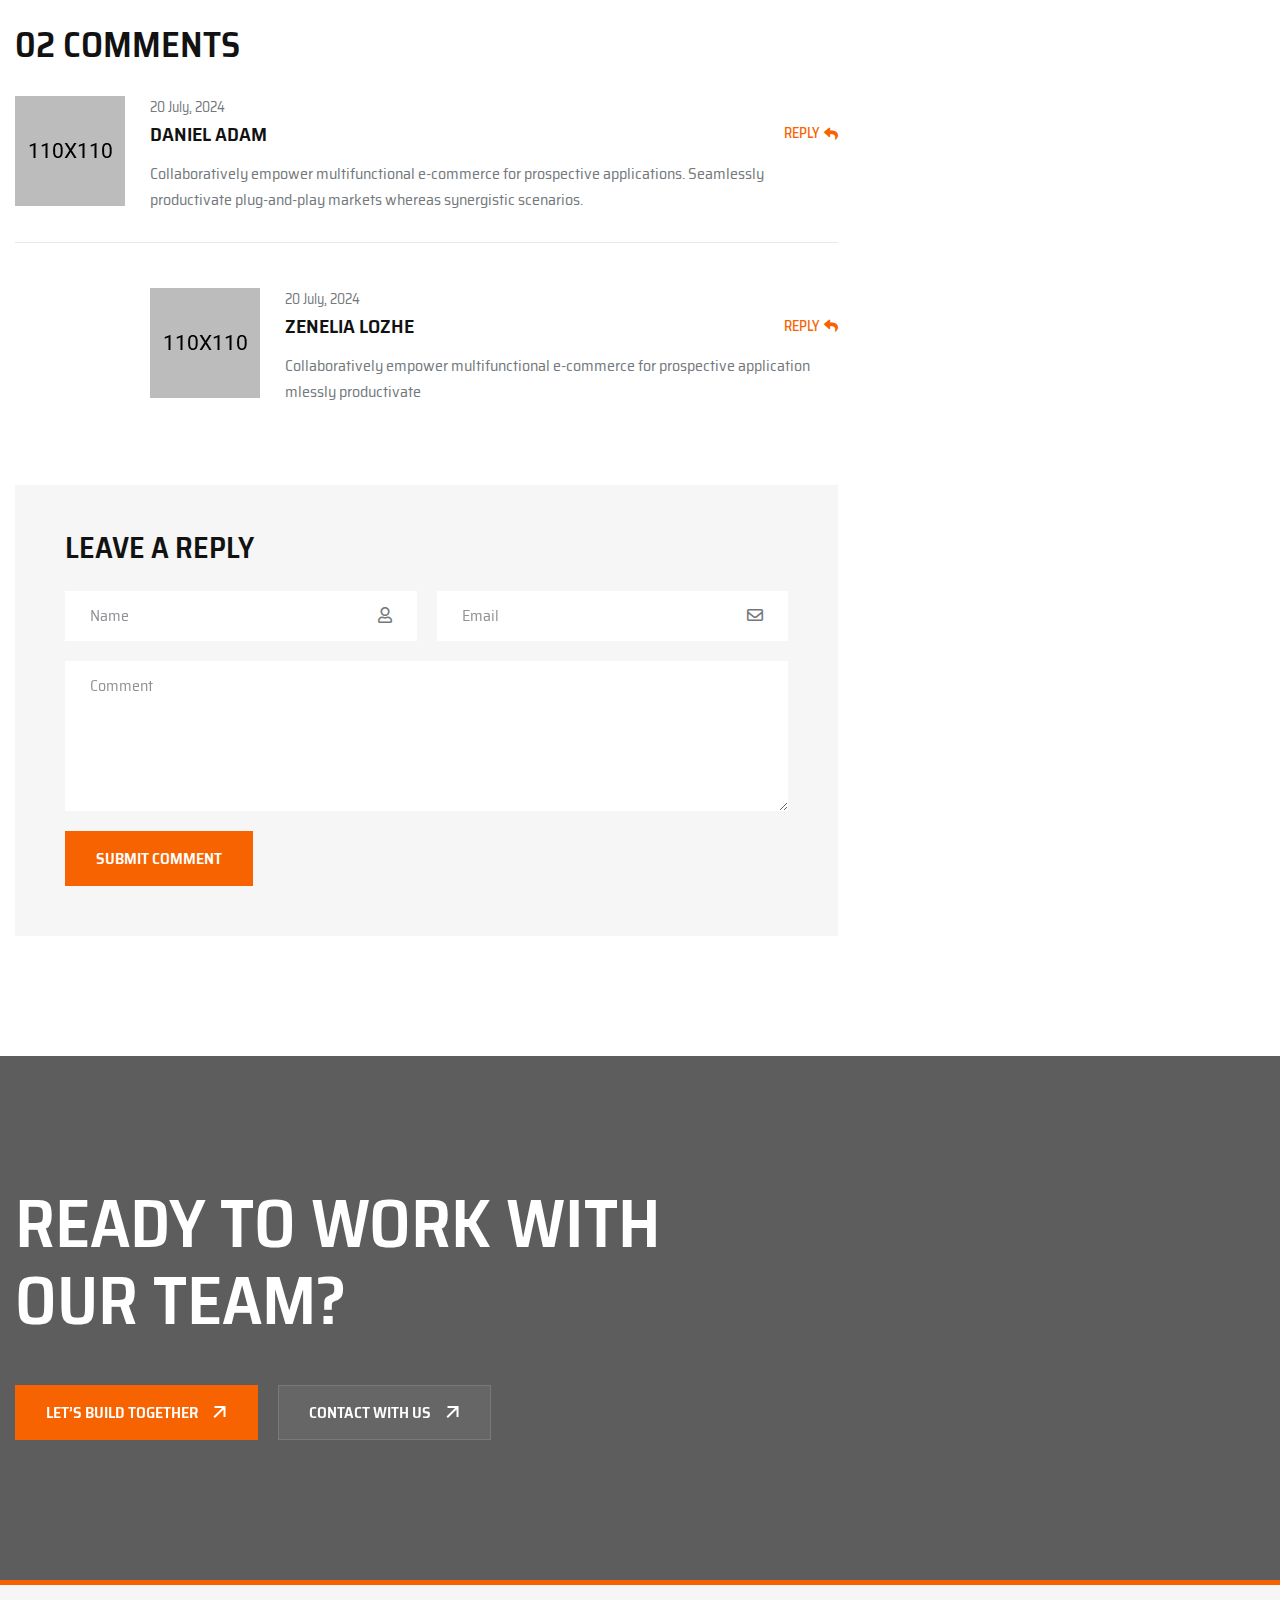
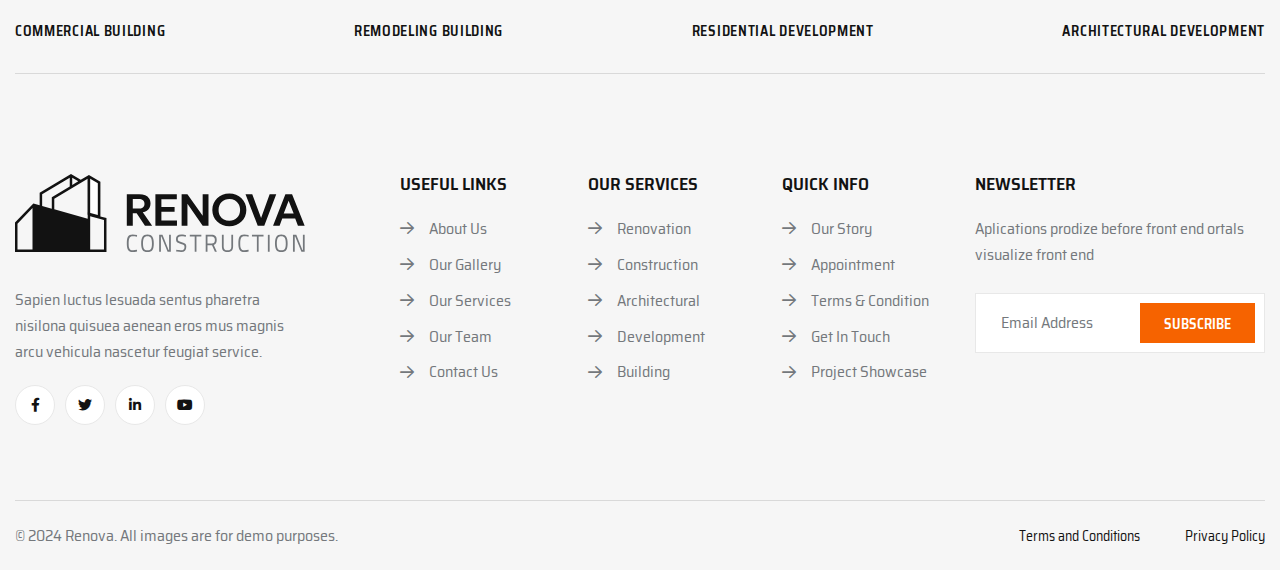
<file: blog-details.html>
<!doctype html>
<html class="no-js" lang="en">

<head>
    <meta charset="utf-8">
    <meta http-equiv="x-ua-compatible" content="ie=edge">
    <title>Renova - Construction Building & Renovation Template</title>
    <meta name="description" content="Renova - Construction Building & Renovation Template">
    <meta name="viewport" content="width=device-width, initial-scale=1">

    <link rel="shortcut icon" type="image/x-icon" href="assets/img/favicon.png">
    <!-- Place favicon.ico in the root directory -->

    <!-- CSS here -->
    <link rel="stylesheet" href="assets/css/bootstrap.min.css">
    <link rel="stylesheet" href="assets/css/animate.min.css">
    <link rel="stylesheet" href="assets/css/magnific-popup.css">
    <link rel="stylesheet" href="assets/css/fontawesome-all.min.css">
    <link rel="stylesheet" href="assets/css/fontello.css">
    <link rel="stylesheet" href="assets/css/swiper-bundle.min.css">
    <link rel="stylesheet" href="assets/css/default-icons.css">
    <link rel="stylesheet" href="assets/css/default.css">
    <link rel="stylesheet" href="assets/css/odometer.css">
    <link rel="stylesheet" href="assets/css/jquery-ui.css">
    <link rel="stylesheet" href="assets/css/aos.css">
    <link rel="stylesheet" href="assets/css/tg-cursor.css">
    <link rel="stylesheet" href="assets/css/main.css">
</head>

<body>

    <!--Preloader-->
    <div id="preloader">
        <div id="loader" class="loader">
            <div class="loader-container">
                <div class="loader-icon"><img src="assets/img/logo/preloader.svg" alt="Preloader"></div>
            </div>
        </div>
    </div>
    <!--Preloader-end -->

    <!-- Scroll-top -->
    <button class="scroll__top scroll-to-target" data-target="html">
        <i class="renova-up-arrow"></i>
    </button>
    <!-- Scroll-top-end-->

    <!-- header-area -->
    <header>
        <div class="tg-header__top">
            <div class="container custom-container">
                <div class="row align-items-center">
                    <div class="col-lg-4">
                        <div class="tg-header__top-menu">
                            <ul class="list-wrap">
                                <li><a href="contact.html">Contact</a></li>
                                <li><a href="contact.html">Careers</a></li>
                                <li><a href="contact.html">Insights</a></li>
                            </ul>
                        </div>
                    </div>
                    <div class="col-lg-4">
                        <div class="tg-header__top-delivery">
                            <p>Express delivery and free returns within 24 hours</p>
                        </div>
                    </div>
                    <div class="col-lg-4">
                        <div class="tg-header__top-social">
                            <ul class="list-wrap">
                                <li><a href="https://www.facebook.com/" target="_blank">FB</a></li>
                                <li><a href="https://twitter.com/home" target="_blank">TW</a></li>
                                <li><a href="https://www.linkedin.com/" target="_blank">LI</a></li>
                                <li><a href="https://www.instagram.com/" target="_blank">IN</a></li>
                            </ul>
                        </div>
                    </div>
                </div>
            </div>
        </div>
        <div id="header-fixed-height"></div>
        <div id="sticky-header" class="tg-header__area">
            <div class="container custom-container">
                <div class="row">
                    <div class="col-12">
                        <div class="tgmenu__wrap">
                            <nav class="tgmenu__nav">
                                <div class="offCanvas-toggle">
                                    <a href="javascript:void(0)" class="menu-tigger">
                                        <img src="assets/img/icons/bar_icon.svg" alt="" class="injectable">
                                    </a>
                                </div>
                                <div class="logo">
                                    <a href="index.html"><img src="assets/img/logo/logo.svg" alt="Logo"></a>
                                </div>
                                <div class="tgmenu__navbar-wrap tgmenu__main-menu d-none d-xl-flex">
                                    <ul class="navigation">
                                        <li class="menu-item-has-children"><a href="#">Home</a>
                                            <ul class="sub-menu">
                                                <li><a href="index.html">01. Construction</a></li>
                                                <li><a href="index-2.html">02. Engineering</a></li>
                                                <li><a href="index-3.html">03. Building</a></li>
                                                <li><a href="index-4.html">04. Architecture</a></li>
                                                <li><a href="index-5.html">05. Renovation</a></li>
                                            </ul>
                                        </li>
                                        <li class="menu-item-has-children"><a href="#">Pages</a>
                                            <ul class="sub-menu">
                                                <li><a href="about.html">About Us</a></li>
                                                <li><a href="services.html">Our Services</a></li>
                                                <li><a href="services-details.html">Services Details</a></li>
                                                <li><a href="history.html">Company History</a></li>
                                                <li><a href="company.html">Company Values</a></li>
                                                <li><a href="office.html">Our Offices</a></li>
                                                <li><a href="clients.html">Our clients</a></li>
                                                <li><a href="faq.html">Faq Page</a></li>
                                                <li><a href="team.html">Team Page</a></li>
                                                <li><a href="team-details.html">Team Details</a></li>
                                                <li><a href="appointment.html">Appointment Page</a></li>
                                                <li><a href="contact.html">Contact Us</a></li>
                                            </ul>
                                        </li>
                                        <li class="menu-item-has-children"><a href="#">Shop</a>
                                            <ul class="sub-menu">
                                                <li><a href="shop.html">Shop Page</a></li>
                                                <li><a href="shop-details.html">Shop Details</a></li>
                                            </ul>
                                        </li>
                                        <li class="menu-item-has-children"><a href="#">Portfolio</a>
                                            <ul class="sub-menu">
                                                <li><a href="project.html">Portfolio Page</a></li>
                                                <li><a href="project-details.html">Portfolio Details</a></li>
                                            </ul>
                                        </li>
                                        <li class="active menu-item-has-children"><a href="#">Blog</a>
                                            <ul class="sub-menu">
                                                <li><a href="blog.html">Blog Standard</a></li>
                                                <li><a href="blog-2.html">Blog List</a></li>
                                                <li><a href="blog-3.html">Blog Grid</a></li>
                                                <li class="active"><a href="blog-details.html">Blog Details</a></li>
                                            </ul>
                                        </li>
                                    </ul>
                                </div>
                                <div class="tgmenu__action">
                                    <ul class="list-wrap">
                                        <li class="header-search">
                                            <a href="javascript:void(0)" class="search-open-btn"><i class="renova-search"></i></a>
                                        </li>
                                        <li class="header-cart">
                                            <a href="shop.html" class="cart-count">
                                                <i class="renova-cart"></i>
                                                <span class="mini-cart-count">2</span>
                                            </a>
                                        </li>
                                        <li class="header-btn">
                                            <a href="contact.html" class="btn border-btn">Get In Touch</a>
                                        </li>
                                    </ul>
                                </div>
                                <div class="mobile-nav-toggler"><i class="tg-flaticon-menu-1"></i></div>
                            </nav>
                        </div>
                    </div>
                </div>
            </div>
        </div>

        <!-- Mobile Menu  -->
        <div class="tgmobile__menu">
            <nav class="tgmobile__menu-box">
                <div class="close-btn"><i class="tg-flaticon-close-1"></i></div>
                <div class="nav-logo">
                    <a href="index.html"><img src="assets/img/logo/logo.svg" alt="Logo"></a>
                </div>
                <div class="tgmobile__search">
                    <form action="#">
                        <input type="text" placeholder="Search here...">
                        <button><i class="fas fa-search"></i></button>
                    </form>
                </div>
                <div class="tgmobile__menu-outer">
                    <!--Here Menu Will Come Automatically Via Javascript / Same Menu as in Header-->
                </div>
                <div class="social-links">
                    <ul class="list-wrap">
                        <li><a href="#"><i class="fab fa-facebook-f"></i></a></li>
                        <li><a href="#"><i class="fab fa-twitter"></i></a></li>
                        <li><a href="#"><i class="fab fa-instagram"></i></a></li>
                        <li><a href="#"><i class="fab fa-linkedin-in"></i></a></li>
                        <li><a href="#"><i class="fab fa-youtube"></i></a></li>
                    </ul>
                </div>
            </nav>
        </div>
        <div class="tgmobile__menu-backdrop"></div>
        <!-- End Mobile Menu -->

        <!-- header-search -->
        <div class="search__popup">
            <div class="container">
                <div class="row">
                    <div class="col-12">
                        <div class="search__wrapper">
                            <div class="search__close">
                                <button type="button" class="search-close-btn">
                                    <svg width="18" height="18" viewBox="0 0 18 18" fill="none"
                                        xmlns="http://www.w3.org/2000/svg">
                                        <path d="M17 1L1 17" stroke="currentColor" stroke-width="1.5" stroke-linecap="round"
                                            stroke-linejoin="round"></path>
                                        <path d="M1 1L17 17" stroke="currentColor" stroke-width="1.5" stroke-linecap="round"
                                            stroke-linejoin="round"></path>
                                    </svg>
                                </button>
                            </div>
                            <div class="search__form">
                                <form action="#">
                                    <div class="search__input">
                                        <input class="search-input-field" type="text" placeholder="Type keywords here">
                                        <span class="search-focus-border"></span>
                                        <button>
                                            <svg width="20" height="20" viewBox="0 0 20 20" fill="none"
                                                xmlns="http://www.w3.org/2000/svg">
                                                <path d="M9.55 18.1C14.272 18.1 18.1 14.272 18.1 9.55C18.1 4.82797 14.272 1 9.55 1C4.82797 1 1 4.82797 1 9.55C1 14.272 4.82797 18.1 9.55 18.1Z" stroke="currentColor" stroke-width="1.5" stroke-linecap="round" stroke-linejoin="round"></path>
                                                <path d="M19.0002 19.0002L17.2002 17.2002" stroke="currentColor" stroke-width="1.5" stroke-linecap="round" stroke-linejoin="round"></path>
                                            </svg>
                                        </button>
                                    </div>
                                </form>
                            </div>
                        </div>
                    </div>
                </div>
            </div>
        </div>
        <div class="search-popup-overlay"></div>
        <!-- header-search-end -->

        <!-- offCanvas-menu -->
        <div class="offCanvas__info">
            <div class="offCanvas__close-icon menu-close">
                <button><i class="far fa-window-close"></i></button>
            </div>
            <div class="offCanvas__logo mb-30">
                <a href="index.html"><img src="assets/img/logo/logo.svg" alt="Logo"></a>
            </div>
            <div class="offCanvas__side-info mb-30">
                <div class="contact-list mb-30">
                    <h4>Office Address</h4>
                    <p>123/A, Miranda City Likaoli <br> Prikano, Dope</p>
                </div>
                <div class="contact-list mb-30">
                    <h4>Phone Number</h4>
                    <p>+0989 7876 9865 9</p>
                    <p>+(090) 8765 86543 85</p>
                </div>
                <div class="contact-list mb-30">
                    <h4>Email Address</h4>
                    <p>info@example.com</p>
                    <p>example.mail@hum.com</p>
                </div>
            </div>
            <div class="offCanvas__social-icon mt-30">
                <a href="javascript:void(0)"><i class="fab fa-facebook-f"></i></a>
                <a href="javascript:void(0)"><i class="fab fa-twitter"></i></a>
                <a href="javascript:void(0)"><i class="fab fa-google-plus-g"></i></a>
                <a href="javascript:void(0)"><i class="fab fa-instagram"></i></a>
            </div>
        </div>
        <div class="offCanvas__overly"></div>
        <!-- offCanvas-menu-end -->

    </header>
    <!-- header-area-end -->



    <!-- main-area -->
    <main class="main-area fix">

        <!-- breadcrumb-area -->
        <div class="breadcrumb__area breadcrumb__bg" data-background="assets/img/bg/breadcrumb_bg.jpg">
            <div class="container">
                <div class="row">
                    <div class="col-lg-12">
                        <div class="breadcrumb__content">
                            <h2 class="title">Blog Details</h2>
                            <nav class="breadcrumb">
                                <span property="itemListElement" typeof="ListItem">
                                    <a href="index.html">Home</a>
                                </span>
                                <span class="breadcrumb-separator">/</span>
                                <span property="itemListElement" typeof="ListItem">Blog Details</span>
                            </nav>
                        </div>
                    </div>
                </div>
            </div>
        </div>
        <!-- breadcrumb-area-end -->

        <!-- blog-details-area -->
        <section class="blog__details-area section-py-120">
            <div class="container">
                <div class="row">
                    <div class="col-lg-8">
                        <div class="blog__details-thumb">
                            <img src="assets/img/blog/blog_details_img01.jpg" alt="img">
                        </div>
                        <div class="blog__details-content">
                            <div class="blog__post-meta">
                                <ul class="list-wrap">
                                    <li>By <a href="blog-details.html">david Smith</a></li>
                                    <li>03 January, 2024</li>
                                    <li class="tach"><a href="blog-details.html">Tech Farm</a></li>
                                </ul>
                            </div>
                            <h2 class="title">Benefits of IT Services for Small Businesses</h2>
                            <p>This involves ensuring that the website architecture is user-friendly and that each page is optimized for specific keywords. Meta titles, meta descriptions, and headers should incorporate relevant keywords while providing concise and compelling information to entice users to click through to the site. High-quality, informative content plays a pivotal role in construction SEO. Creating blog posts, case studies, or articles about construction trends, project highlights, innovative techniques, and client testimonials not only enhances website credibility but also provides valuable information for potential clients, driving engagement and longer dwell times on the site – factors highly regarded by search engines. Visual content, including images and videos showcasing completed projects, construction processes, or before-and-after transformations, enhances user experience and engagement.</p>
                            <blockquote>
                                <p>Managed IT services are becoming incedingly popular among small businesses due to their numerous benefits.</p>
                                <cite>William Benjamin <span>Top Author</span></cite>
                            </blockquote>
                            <p>Consistency in NAP (Name, Address, Phone number) across all online platforms, including the website, social media profiles, and local directories, strengthens the business's local SEO efforts. Furthermore, creating location-specific landing pages and tailoring content to address regional construction needs and trends can significantly improve local search rankings. With the majority of internet users accessing websites through mobile devices, ensuring mobile responsiveness is no longer optional; it's imperative. Search engines prioritize mobile-friendly sites, so construction companies must optimize their websites for seamless performance across various devices, ensuring fast loading times, easy navigation, and an engaging user interface.</p>
                            <div class="blog__details-inner-img">
                                <div class="row gutter-24">
                                    <div class="col-md-6">
                                        <img src="assets/img/blog/blog_details_img02.jpg" alt="img">
                                    </div>
                                    <div class="col-md-6">
                                        <img src="assets/img/blog/blog_details_img03.jpg" alt="img">
                                    </div>
                                </div>
                            </div>
                            <p>Technical SEO aspects like site speed, secure HTTPS protocols, XML sitemaps, and structured data markup are critical for search engine crawlers to index and understand website content efficiently. Regular site audits, fixing broken links, resolving crawl errors, and optimizing URL structures contribute to a robust technical foundation that enhances a construction website's SEO performance.</p>
                            <p>Engaging in content partnerships, guest blogging, or contributing expertise to industry-specific publications not only cultivates valuable backlinks but also positions the construction company as an authority within the field.</p>
                            <div class="blog__details-bottom">
                                <div class="tg-post-tag">
                                    <h5 class="tag-title">Tags</h5>
                                    <ul class="list-wrap">
                                        <li><a href="#">Advice</a></li>
                                        <li><a href="#">Author</a></li>
                                        <li><a href="#">Consulting</a></li>
                                        <li><a href="#">Business</a></li>
                                    </ul>
                                </div>
                            </div>
                        </div>
                        <div class="blog__post-author">
                            <div class="blog__post-author-thumb">
                                <a href="#"><img src="assets/img/blog/author.jpg" alt="img"></a>
                            </div>
                            <div class="blog__post-author-content">
                                <h5 class="name">William Benjamin</h5>
                                <span class="designation">Author</span>
                                <p>Re-engineer multimedia based internal or "organic" sources for progresive vortals. Assertively leverage existing economically sound total linkage whereas global best practices. </p>
                            </div>
                        </div>
                        <div class="blog-post-comment">
                            <div class="comment-wrap">
                                <div class="comment-wrap-title">
                                    <h4 class="title">02 Comments</h4>
                                </div>
                                <div class="latest-comments">
                                    <ul class="list-wrap">
                                        <li>
                                            <div class="comments-box">
                                                <div class="comments-avatar">
                                                    <img src="assets/img/blog/comment01.jpg" alt="img">
                                                </div>
                                                <div class="comments-text">
                                                    <div class="avatar-name">
                                                        <span class="date">20 July, 2024</span>
                                                        <h6 class="name">Daniel Adam <a href="#" class="reply-btn">Reply<i class="fas fa-reply"></i></a></h6>
                                                    </div>
                                                    <p>Collaboratively empower multifunctional e-commerce for prospective applications. Seamlessly productivate plug-and-play markets whereas synergistic scenarios.</p>
                                                </div>
                                            </div>
                                        </li>
                                        <li>
                                            <div class="comments-box">
                                                <div class="comments-avatar">
                                                    <img src="assets/img/blog/comment02.jpg" alt="img">
                                                </div>
                                                <div class="comments-text">
                                                    <div class="avatar-name">
                                                        <span class="date">20 July, 2024</span>
                                                        <h6 class="name">Zenelia Lozhe <a href="#" class="reply-btn">Reply<i class="fas fa-reply"></i></a></h6>
                                                    </div>
                                                    <p>Collaboratively empower multifunctional e-commerce for prospective application mlessly productivate</p>
                                                </div>
                                            </div>
                                        </li>
                                    </ul>
                                </div>
                            </div>
                            <div class="comment-respond">
                                <h4 class="comment-reply-title">Leave a Reply</h4>
                                <form action="#" class="comment-form">
                                    <div class="row">
                                        <div class="col-md-6">
                                            <div class="comment-field">
                                                <input id="name" type="text" placeholder="Name">
                                                <label for="name"><i class="far fa-user"></i></label>
                                            </div>
                                        </div>
                                        <div class="col-md-6">
                                            <div class="comment-field">
                                                <input id="email" type="email" placeholder="Email">
                                                <label for="email"><i class="far fa-envelope"></i></label>
                                            </div>
                                        </div>
                                    </div>
                                    <div class="comment-field">
                                        <textarea placeholder="Comment"></textarea>
                                    </div>
                                    <button class="btn btn-two">Submit Comment</button>
                                </form>
                            </div>
                        </div>
                    </div>
                    <div class="col-lg-4">
                        <aside class="blog__sidebar">
                            <div class="blog__widget">
                                <h4 class="blog__widget-title">Search Here</h4>
                                <div class="blog__search">
                                    <form action="#" class="blog__search-form">
                                        <input type="text" placeholder="Enter Keyword">
                                        <button type="submit"><i class="renova-search-2"></i></button>
                                    </form>
                                </div>
                            </div>
                            <div class="blog__widget">
                                <h4 class="blog__widget-title">Categories</h4>
                                <div class="blog__cat-list">
                                    <ul class="list-wrap">
                                        <li>
                                            <a href="blog.html">Architectural Development
                                                <span><i class="renova-right-arrow"></i> <strong>10</strong></span>
                                            </a>
                                        </li>
                                        <li>
                                            <a href="blog.html">All in one Services
                                                <span><i class="renova-right-arrow"></i> <strong>09</strong></span>
                                            </a>
                                        </li>
                                        <li>
                                            <a href="blog.html">Building Development
                                                <span><i class="renova-right-arrow"></i> <strong>04</strong></span>
                                            </a>
                                        </li>
                                        <li>
                                            <a href="blog.html">Investment Policy
                                                <span><i class="renova-right-arrow"></i> <strong>07</strong></span>
                                            </a>
                                        </li>
                                        <li>
                                            <a href="blog.html">Tech Building Design
                                                <span><i class="renova-right-arrow"></i> <strong>02</strong></span>
                                            </a>
                                        </li>
                                    </ul>
                                </div>
                            </div>
                            <div class="blog__widget">
                                <h4 class="blog__widget-title">Recent Posts</h4>
                                <div class="blog__rc-post-wrap">
                                    <div class="blog__rc-post-item">
                                        <div class="thumb">
                                            <a href="blog-details.html"><img src="assets/img/blog/rc_post01.jpg" alt="img"></a>
                                        </div>
                                        <div class="content">
                                            <span class="date"><i class="renova-clock"></i>15 Jan, 2024</span>
                                            <h2 class="title"><a href="blog-details.html">Dedication to Precision Quality, & Unmatched Construction...</a></h2>
                                        </div>
                                    </div>
                                    <div class="blog__rc-post-item">
                                        <div class="thumb">
                                            <a href="blog-details.html"><img src="assets/img/blog/rc_post02.jpg" alt="img"></a>
                                        </div>
                                        <div class="content">
                                            <span class="date"><i class="renova-clock"></i>15 Jan, 2024</span>
                                            <h2 class="title"><a href="blog-details.html">Redefining Standards & Raising
                                            Bars in the Construction...</a></h2>
                                        </div>
                                    </div>
                                    <div class="blog__rc-post-item">
                                        <div class="thumb">
                                            <a href="blog-details.html"><img src="assets/img/blog/rc_post03.jpg" alt="img"></a>
                                        </div>
                                        <div class="content">
                                            <span class="date"><i class="renova-clock"></i>15 Jan, 2024</span>
                                            <h2 class="title"><a href="blog-details.html">A Behind-the-Scenes Look at
                                            Renova's Projects</a></h2>
                                        </div>
                                    </div>
                                </div>
                            </div>
                            <div class="blog__widget">
                                <h4 class="blog__widget-title">Gallery Posts</h4>
                                <div class="blog__gallery-wrap">
                                    <ul class="list-wrap">
                                        <li>
                                            <a href="#"><img src="assets/img/blog/blog_gallery01.jpg" alt="img"></a>
                                        </li>
                                        <li>
                                            <a href="#"><img src="assets/img/blog/blog_gallery02.jpg" alt="img"></a>
                                        </li>
                                        <li>
                                            <a href="#"><img src="assets/img/blog/blog_gallery03.jpg" alt="img"></a>
                                        </li>
                                        <li>
                                            <a href="#"><img src="assets/img/blog/blog_gallery04.jpg" alt="img"></a>
                                        </li>
                                        <li>
                                            <a href="#"><img src="assets/img/blog/blog_gallery05.jpg" alt="img"></a>
                                        </li>
                                        <li>
                                            <a href="#"><img src="assets/img/blog/blog_gallery06.jpg" alt="img"></a>
                                        </li>
                                        <li>
                                            <a href="#"><img src="assets/img/blog/blog_gallery07.jpg" alt="img"></a>
                                        </li>
                                        <li>
                                            <a href="#"><img src="assets/img/blog/blog_gallery08.jpg" alt="img"></a>
                                        </li>
                                    </ul>
                                </div>
                            </div>
                            <div class="blog__widget">
                                <h4 class="blog__widget-title">Popular Tags</h4>
                                <div class="blog__tag-list">
                                    <ul class="list-wrap">
                                        <li><a href="#">Services</a></li>
                                        <li><a href="#">Business</a></li>
                                        <li><a href="#">Growth</a></li>
                                        <li><a href="#">Finance</a></li>
                                        <li><a href="#">UI/UX Design</a></li>
                                        <li><a href="#">Solution</a></li>
                                        <li><a href="#">Speed</a></li>
                                        <li><a href="#">Strategy</a></li>
                                        <li><a href="#">Technology</a></li>
                                    </ul>
                                </div>
                            </div>
                        </aside>
                    </div>
                </div>
            </div>
        </section>
        <!-- blog-details-area-end -->

        <!-- cta-area -->
        <section class="cta__area fix">
            <div class="cta__bg" data-background="assets/img/bg/cta_bg.jpg"></div>
            <div class="container">
                <div class="row align-items-end">
                    <div class="col-lg-8">
                        <div class="cta__content">
                            <h2 class="title">Ready to work with <br> our team?</h2>
                            <div class="cta__btn">
                                <a href="contact.html" class="btn btn-two">Let’s build together <img src="assets/img/icons/right_arrow.svg" alt="" class="injectable"></a>
                                <a href="contact.html" class="btn transparent-btn">Contact With Us <img src="assets/img/icons/right_arrow.svg" alt="" class="injectable"></a>
                            </div>
                        </div>
                    </div>
                    <div class="col-lg-4">
                        <div class="cta__content-right" data-aos="fade-up" data-aos-delay="600">
                            <h4 class="title">Leading Developer Of Commercial & Residential Projects</h4>
                        </div>
                    </div>
                </div>
            </div>
            <div class="cta__shape">
                <img src="assets/img/images/cta_shape.png" alt="shape" data-aos="fade-down-left" data-aos-delay="400">
            </div>
        </section>
        <!-- cta-area-end -->

    </main>
    <!-- main-area-end -->

    <!-- footer-area -->
    <footer class="footer__area">
        <div class="container">
            <div class="footer__features">
                <a href="contact.html">Commercial Building</a>
                <a href="contact.html">Remodeling Building</a>
                <a href="contact.html">Residential Development</a>
                <a href="contact.html">Architectural Development</a>
            </div>
            <div class="footer__top">
                <div class="row">
                    <div class="col-xl-3 col-lg-4 col-md-6 col-sm-8">
                        <div class="footer__widget">
                            <div class="footer__logo">
                                <a href="index.html"><img src="assets/img/logo/logo.svg" alt="logo"></a>
                            </div>
                            <div class="footer__content">
                                <p>Sapien luctus lesuada sentus pharetra nisilona quisuea aenean eros mus magnis arcu vehicula nascetur feugiat service.</p>
                            </div>
                            <div class="footer__social">
                                <ul class="list-wrap">
                                    <li><a href="https://www.facebook.com/" target="_blank"><i class="fab fa-facebook-f"></i></a></li>
                                    <li><a href="https://twitter.com/home" target="_blank"><i class="fab fa-twitter"></i></a></li>
                                    <li><a href="https://www.linkedin.com/" target="_blank"><i class="fab fa-linkedin-in"></i></a></li>
                                    <li><a href="https://www.instagram.com/" target="_blank"><i class="fab fa-youtube"></i></a></li>
                                </ul>
                            </div>
                        </div>
                    </div>
                    <div class="col-xl-2 col-lg-4 col-md-3 col-sm-4">
                        <div class="footer__widget">
                            <h4 class="footer__widget-title">Useful Links</h4>
                            <div class="footer__widget-link">
                                <ul class="list-wrap">
                                    <li>
                                        <a href="about.html"><i class="renova-right-arrow"></i><span>About Us</span></a>
                                    </li>
                                    <li>
                                        <a href="contact.html"><i class="renova-right-arrow"></i><span>Our Gallery</span></a>
                                    </li>
                                    <li>
                                        <a href="services.html"><i class="renova-right-arrow"></i><span>Our Services</span></a>
                                    </li>
                                    <li>
                                        <a href="team.html"><i class="renova-right-arrow"></i><span>Our Team</span></a>
                                    </li>
                                    <li>
                                        <a href="contact.html"><i class="renova-right-arrow"></i><span>Contact Us</span></a>
                                    </li>
                                </ul>
                            </div>
                        </div>
                    </div>
                    <div class="col-xl-2 col-lg-4 col-md-3 col-sm-6">
                        <div class="footer__widget">
                            <h4 class="footer__widget-title">Our Services</h4>
                            <div class="footer__widget-link">
                                <ul class="list-wrap">
                                    <li>
                                        <a href="services.html"><i class="renova-right-arrow"></i><span>Renovation</span></a>
                                    </li>
                                    <li>
                                        <a href="services.html"><i class="renova-right-arrow"></i><span>Construction</span></a>
                                    </li>
                                    <li>
                                        <a href="services.html"><i class="renova-right-arrow"></i><span>Architectural</span></a>
                                    </li>
                                    <li>
                                        <a href="services.html"><i class="renova-right-arrow"></i><span>Development</span></a>
                                    </li>
                                    <li>
                                        <a href="services.html"><i class="renova-right-arrow"></i><span>Building</span></a>
                                    </li>
                                </ul>
                            </div>
                        </div>
                    </div>
                    <div class="col-xl-2 col-lg-4 col-md-4 col-sm-6">
                        <div class="footer__widget">
                            <h4 class="footer__widget-title">Quick Info</h4>
                            <div class="footer__widget-link">
                                <ul class="list-wrap">
                                    <li>
                                        <a href="about.html"><i class="renova-right-arrow"></i><span>Our Story</span></a>
                                    </li>
                                    <li>
                                        <a href="appointment.html"><i class="renova-right-arrow"></i><span>Appointment</span></a>
                                    </li>
                                    <li>
                                        <a href="contact.html"><i class="renova-right-arrow"></i><span>Terms & Condition</span></a>
                                    </li>
                                    <li>
                                        <a href="contact.html"><i class="renova-right-arrow"></i><span>Get in touch</span></a>
                                    </li>
                                    <li>
                                        <a href="project.html"><i class="renova-right-arrow"></i><span>Project Showcase</span></a>
                                    </li>
                                </ul>
                            </div>
                        </div>
                    </div>
                    <div class="col-xl-3 col-lg-4 col-md-8">
                        <div class="footer__widget">
                            <h4 class="footer__widget-title">Newsletter</h4>
                            <div class="footer__newsletter">
                                <p>Aplications prodize before front end ortals visualize front end</p>
                                <form action="#" class="footer__newsletter-form">
                                    <input type="email" placeholder="Email Address">
                                    <button type="submit" class="btn btn-two">Subscribe</button>
                                </form>
                            </div>
                        </div>
                    </div>
                </div>
            </div>
            <div class="footer__bottom">
                <div class="row align-items-center">
                    <div class="col-md-7">
                        <div class="copyright-text">
                            <p>© 2024 Renova. All images are for demo purposes.</p>
                        </div>
                    </div>
                    <div class="col-md-5">
                        <div class="footer__bottom-menu">
                            <ul class="list-wrap">
                                <li><a href="contact.html">Terms and Conditions</a></li>
                                <li><a href="contact.html">Privacy Policy</a></li>
                            </ul>
                        </div>
                    </div>
                </div>
            </div>
        </div>
    </footer>
    <!-- footer-area-end -->




    <!-- JS here -->
    <script src="assets/js/vendor/jquery-3.6.0.min.js"></script>
    <script src="assets/js/bootstrap.min.js"></script>
    <script src="assets/js/isotope.pkgd.min.js"></script>
    <script src="assets/js/imagesloaded.pkgd.min.js"></script>
    <script src="assets/js/jquery.magnific-popup.min.js"></script>
    <script src="assets/js/jquery.odometer.min.js"></script>
    <script src="assets/js/jquery.appear.js"></script>
    <script src="assets/js/swiper-bundle.min.js"></script>
    <script src="assets/js/jquery.marquee.min.js"></script>
    <script src="assets/js/tg-cursor.min.js"></script>
    <script src="assets/js/ajax-form.js"></script>
    <script src="assets/js/jquery-ui.min.js"></script>
    <script src="assets/js/svg-inject.min.js"></script>
    <script src="assets/js/tween-max.min.js"></script>
    <script src="assets/js/wow.min.js"></script>
    <script src="assets/js/aos.js"></script>
    <script src="assets/js/main.js"></script>
    <script>
        SVGInject(document.querySelectorAll("img.injectable"));
    </script>
</body>

</html>
</file>
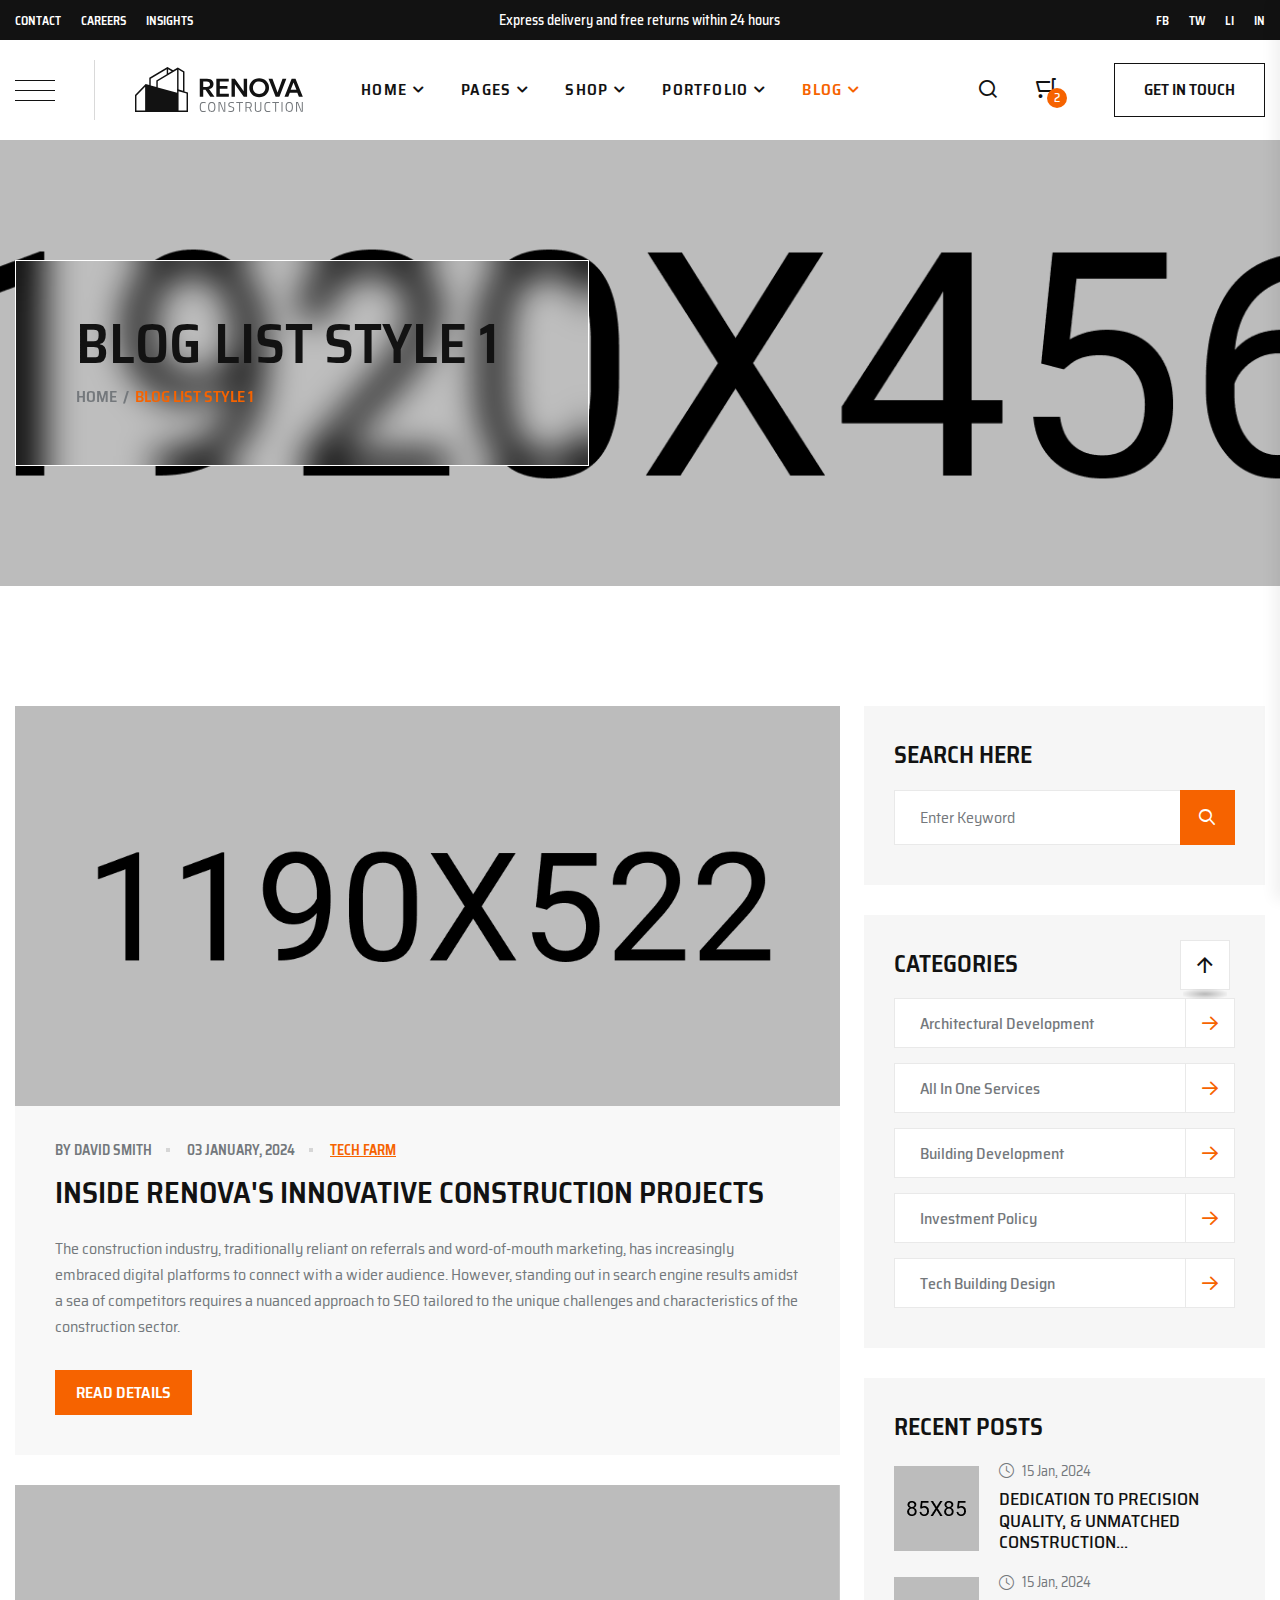
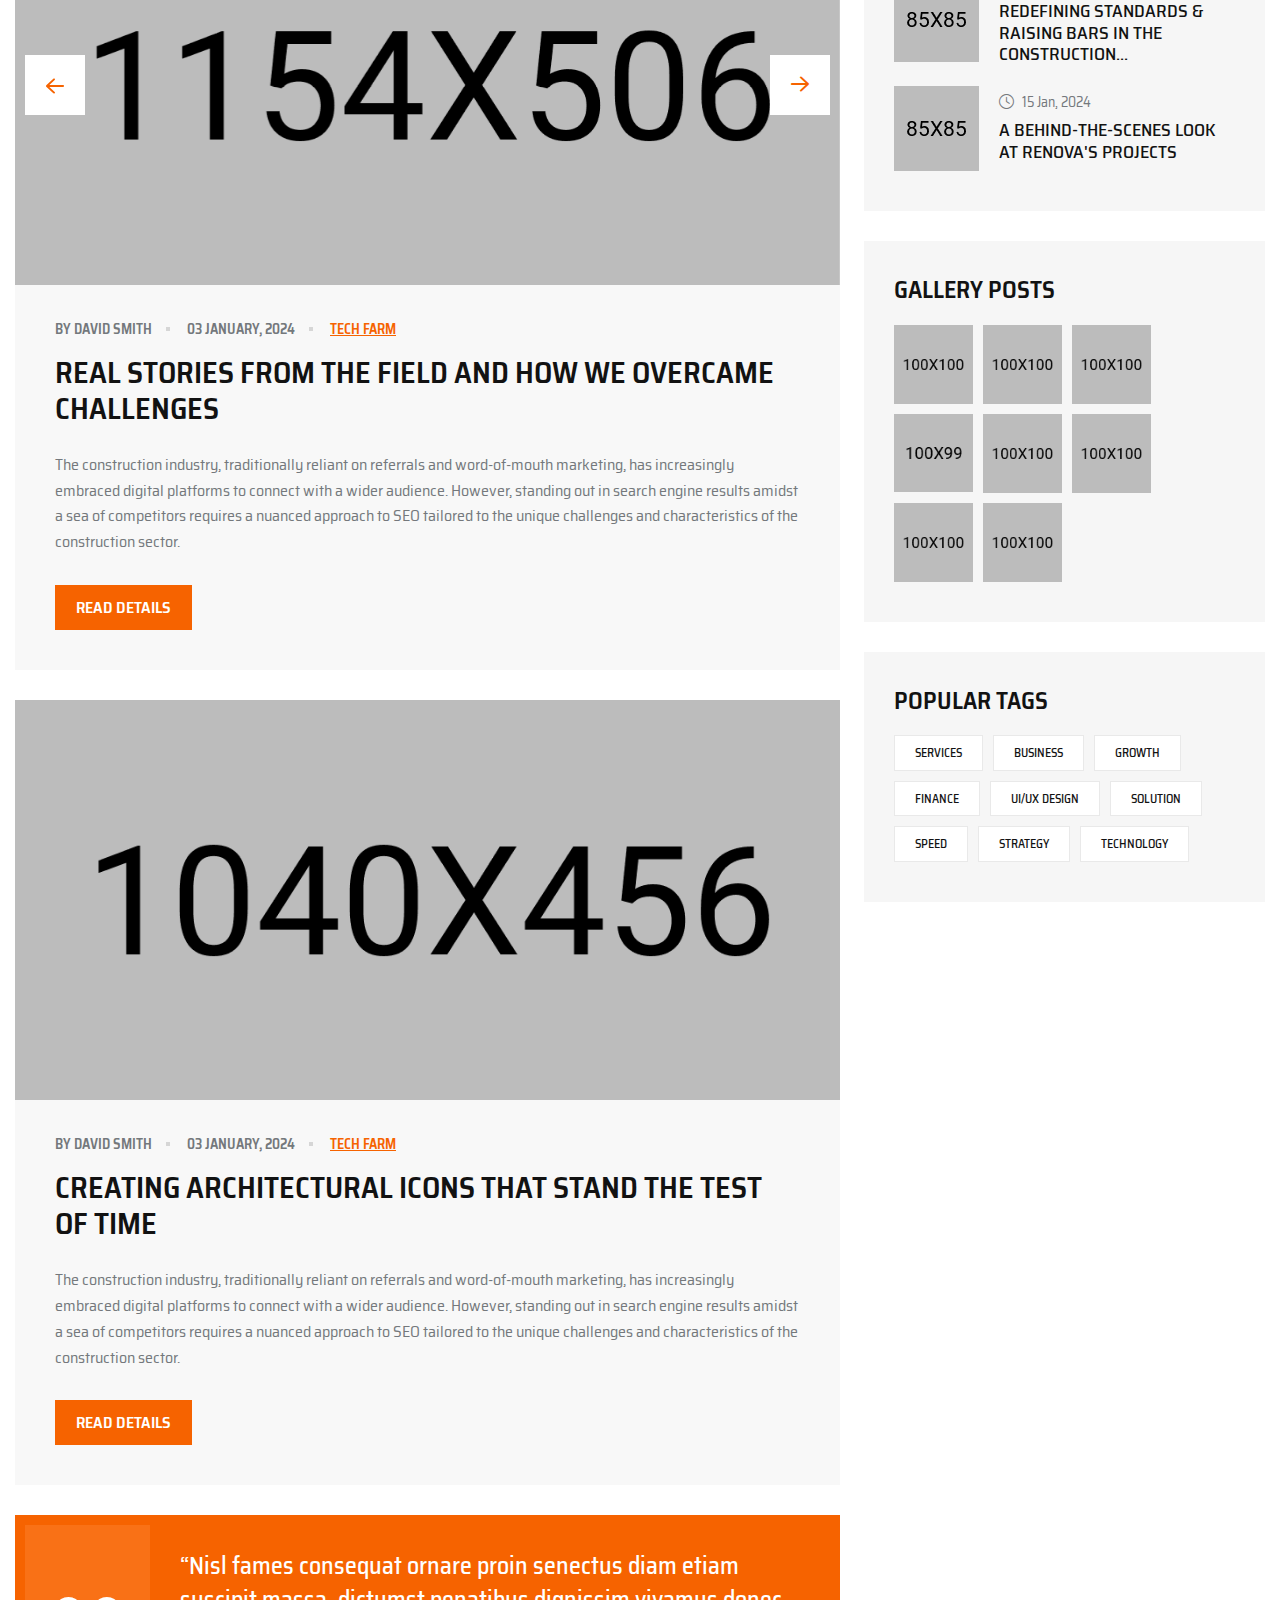
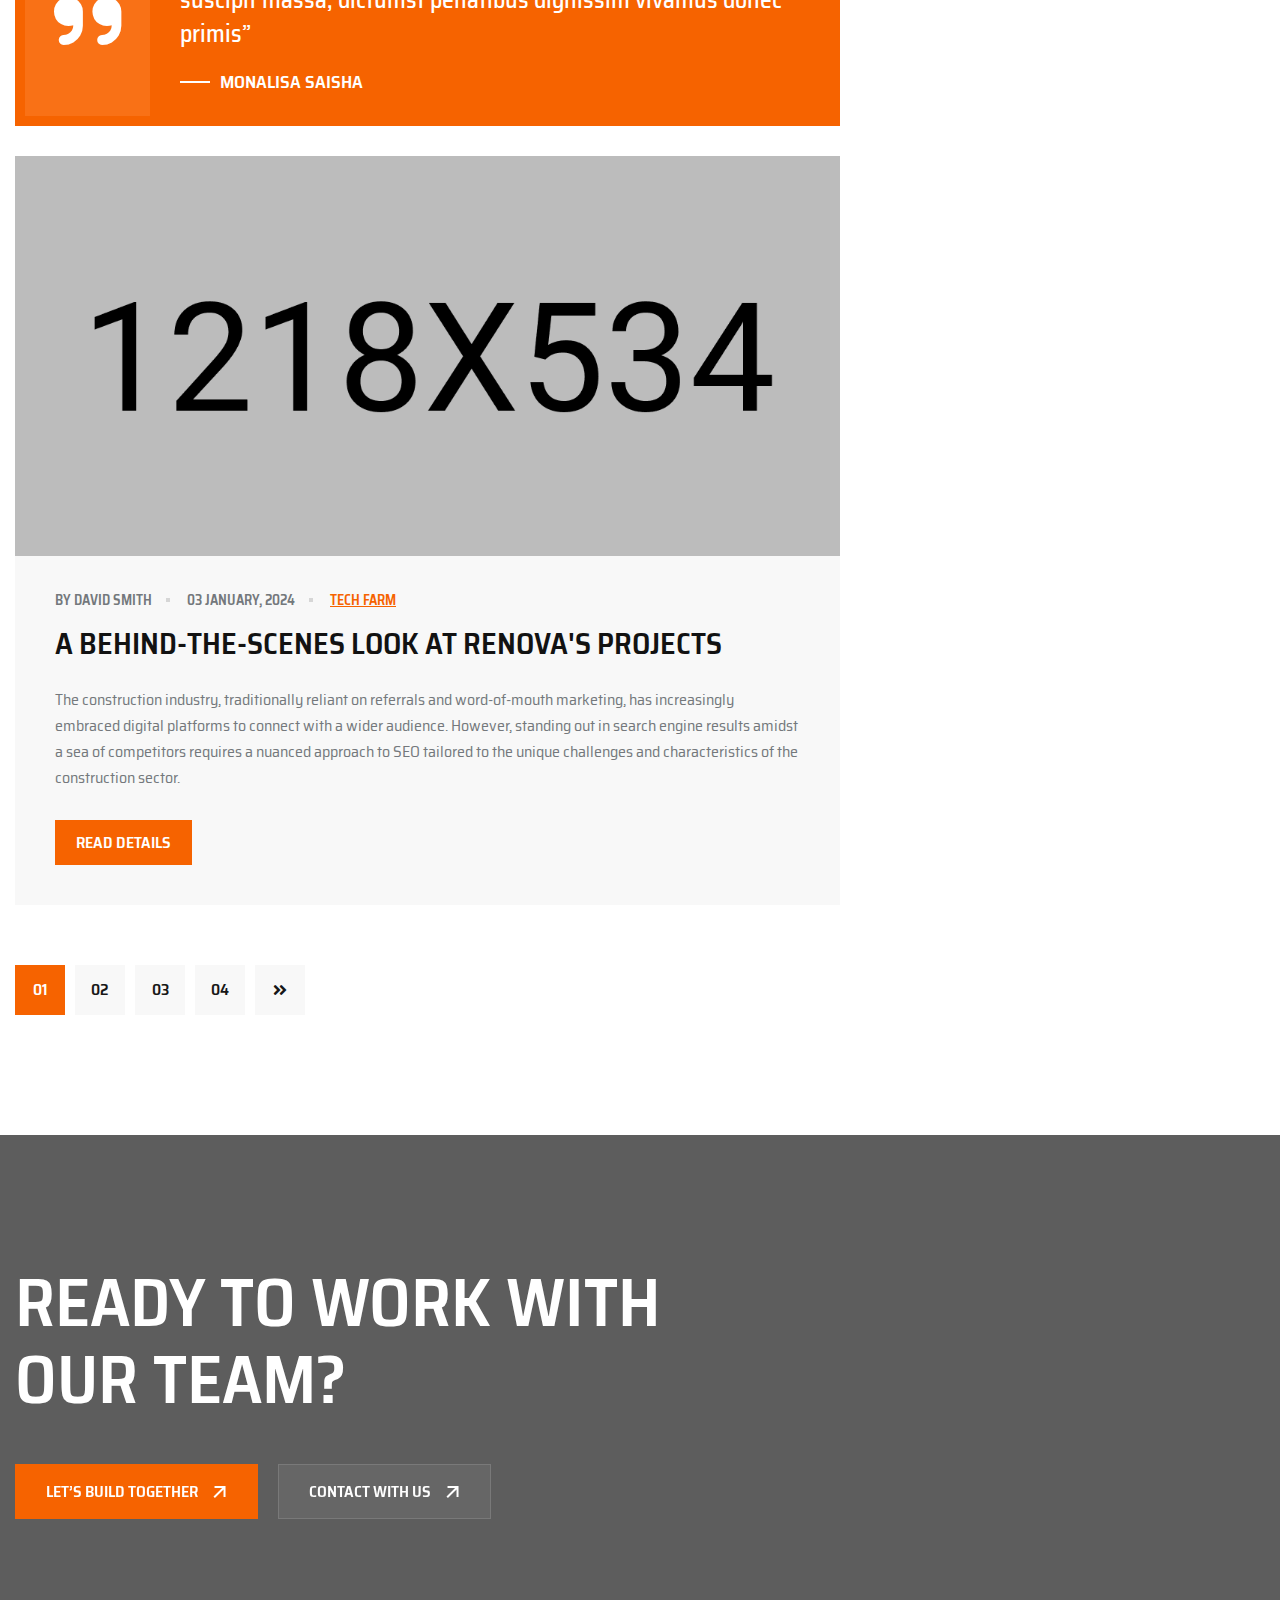
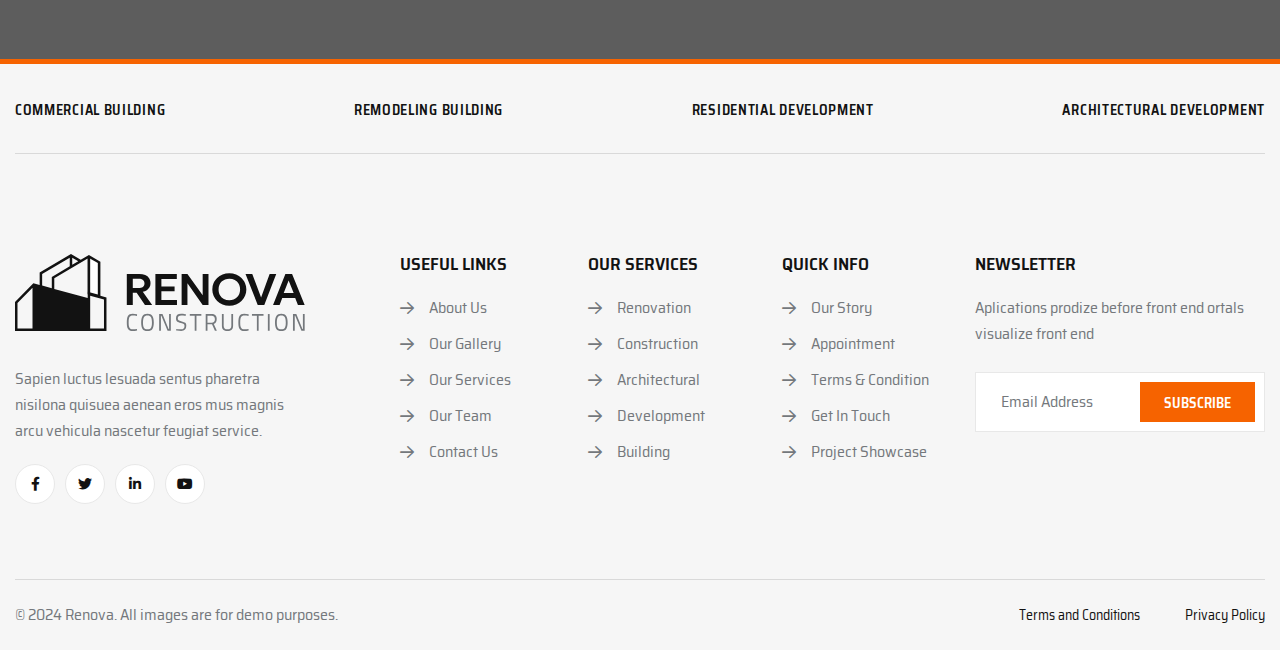
<file: blog.html>
<!doctype html>
<html class="no-js" lang="en">

<head>
    <meta charset="utf-8">
    <meta http-equiv="x-ua-compatible" content="ie=edge">
    <title>Renova - Construction Building & Renovation Template</title>
    <meta name="description" content="Renova - Construction Building & Renovation Template">
    <meta name="viewport" content="width=device-width, initial-scale=1">

    <link rel="shortcut icon" type="image/x-icon" href="assets/img/favicon.png">
    <!-- Place favicon.ico in the root directory -->

    <!-- CSS here -->
    <link rel="stylesheet" href="assets/css/bootstrap.min.css">
    <link rel="stylesheet" href="assets/css/animate.min.css">
    <link rel="stylesheet" href="assets/css/magnific-popup.css">
    <link rel="stylesheet" href="assets/css/fontawesome-all.min.css">
    <link rel="stylesheet" href="assets/css/fontello.css">
    <link rel="stylesheet" href="assets/css/swiper-bundle.min.css">
    <link rel="stylesheet" href="assets/css/default-icons.css">
    <link rel="stylesheet" href="assets/css/default.css">
    <link rel="stylesheet" href="assets/css/odometer.css">
    <link rel="stylesheet" href="assets/css/jquery-ui.css">
    <link rel="stylesheet" href="assets/css/aos.css">
    <link rel="stylesheet" href="assets/css/tg-cursor.css">
    <link rel="stylesheet" href="assets/css/main.css">
</head>

<body>

    <!--Preloader-->
    <div id="preloader">
        <div id="loader" class="loader">
            <div class="loader-container">
                <div class="loader-icon"><img src="assets/img/logo/preloader.svg" alt="Preloader"></div>
            </div>
        </div>
    </div>
    <!--Preloader-end -->

    <!-- Scroll-top -->
    <button class="scroll__top scroll-to-target" data-target="html">
        <i class="renova-up-arrow"></i>
    </button>
    <!-- Scroll-top-end-->

    <!-- header-area -->
    <header>
        <div class="tg-header__top">
            <div class="container custom-container">
                <div class="row align-items-center">
                    <div class="col-lg-4">
                        <div class="tg-header__top-menu">
                            <ul class="list-wrap">
                                <li><a href="contact.html">Contact</a></li>
                                <li><a href="contact.html">Careers</a></li>
                                <li><a href="contact.html">Insights</a></li>
                            </ul>
                        </div>
                    </div>
                    <div class="col-lg-4">
                        <div class="tg-header__top-delivery">
                            <p>Express delivery and free returns within 24 hours</p>
                        </div>
                    </div>
                    <div class="col-lg-4">
                        <div class="tg-header__top-social">
                            <ul class="list-wrap">
                                <li><a href="https://www.facebook.com/" target="_blank">FB</a></li>
                                <li><a href="https://twitter.com/home" target="_blank">TW</a></li>
                                <li><a href="https://www.linkedin.com/" target="_blank">LI</a></li>
                                <li><a href="https://www.instagram.com/" target="_blank">IN</a></li>
                            </ul>
                        </div>
                    </div>
                </div>
            </div>
        </div>
        <div id="header-fixed-height"></div>
        <div id="sticky-header" class="tg-header__area">
            <div class="container custom-container">
                <div class="row">
                    <div class="col-12">
                        <div class="tgmenu__wrap">
                            <nav class="tgmenu__nav">
                                <div class="offCanvas-toggle">
                                    <a href="javascript:void(0)" class="menu-tigger">
                                        <img src="assets/img/icons/bar_icon.svg" alt="" class="injectable">
                                    </a>
                                </div>
                                <div class="logo">
                                    <a href="index.html"><img src="assets/img/logo/logo.svg" alt="Logo"></a>
                                </div>
                                <div class="tgmenu__navbar-wrap tgmenu__main-menu d-none d-xl-flex">
                                    <ul class="navigation">
                                        <li class="menu-item-has-children"><a href="#">Home</a>
                                            <ul class="sub-menu">
                                                <li><a href="index.html">01. Construction</a></li>
                                                <li><a href="index-2.html">02. Engineering</a></li>
                                                <li><a href="index-3.html">03. Building</a></li>
                                                <li><a href="index-4.html">04. Architecture</a></li>
                                                <li><a href="index-5.html">05. Renovation</a></li>
                                            </ul>
                                        </li>
                                        <li class="menu-item-has-children"><a href="#">Pages</a>
                                            <ul class="sub-menu">
                                                <li><a href="about.html">About Us</a></li>
                                                <li><a href="services.html">Our Services</a></li>
                                                <li><a href="services-details.html">Services Details</a></li>
                                                <li><a href="history.html">Company History</a></li>
                                                <li><a href="company.html">Company Values</a></li>
                                                <li><a href="office.html">Our Offices</a></li>
                                                <li><a href="clients.html">Our clients</a></li>
                                                <li><a href="faq.html">Faq Page</a></li>
                                                <li><a href="team.html">Team Page</a></li>
                                                <li><a href="team-details.html">Team Details</a></li>
                                                <li><a href="appointment.html">Appointment Page</a></li>
                                                <li><a href="contact.html">Contact Us</a></li>
                                            </ul>
                                        </li>
                                        <li class="menu-item-has-children"><a href="#">Shop</a>
                                            <ul class="sub-menu">
                                                <li><a href="shop.html">Shop Page</a></li>
                                                <li><a href="shop-details.html">Shop Details</a></li>
                                            </ul>
                                        </li>
                                        <li class="menu-item-has-children"><a href="#">Portfolio</a>
                                            <ul class="sub-menu">
                                                <li><a href="project.html">Portfolio Page</a></li>
                                                <li><a href="project-details.html">Portfolio Details</a></li>
                                            </ul>
                                        </li>
                                        <li class="active menu-item-has-children"><a href="#">Blog</a>
                                            <ul class="sub-menu">
                                                <li class="active"><a href="blog.html">Blog Standard</a></li>
                                                <li><a href="blog-2.html">Blog List</a></li>
                                                <li><a href="blog-3.html">Blog Grid</a></li>
                                                <li><a href="blog-details.html">Blog Details</a></li>
                                            </ul>
                                        </li>
                                    </ul>
                                </div>
                                <div class="tgmenu__action">
                                    <ul class="list-wrap">
                                        <li class="header-search">
                                            <a href="javascript:void(0)" class="search-open-btn"><i class="renova-search"></i></a>
                                        </li>
                                        <li class="header-cart">
                                            <a href="shop.html" class="cart-count">
                                                <i class="renova-cart"></i>
                                                <span class="mini-cart-count">2</span>
                                            </a>
                                        </li>
                                        <li class="header-btn">
                                            <a href="contact.html" class="btn border-btn">Get In Touch</a>
                                        </li>
                                    </ul>
                                </div>
                                <div class="mobile-nav-toggler"><i class="tg-flaticon-menu-1"></i></div>
                            </nav>
                        </div>
                    </div>
                </div>
            </div>
        </div>

        <!-- Mobile Menu  -->
        <div class="tgmobile__menu">
            <nav class="tgmobile__menu-box">
                <div class="close-btn"><i class="tg-flaticon-close-1"></i></div>
                <div class="nav-logo">
                    <a href="index.html"><img src="assets/img/logo/logo.svg" alt="Logo"></a>
                </div>
                <div class="tgmobile__search">
                    <form action="#">
                        <input type="text" placeholder="Search here...">
                        <button><i class="fas fa-search"></i></button>
                    </form>
                </div>
                <div class="tgmobile__menu-outer">
                    <!--Here Menu Will Come Automatically Via Javascript / Same Menu as in Header-->
                </div>
                <div class="social-links">
                    <ul class="list-wrap">
                        <li><a href="#"><i class="fab fa-facebook-f"></i></a></li>
                        <li><a href="#"><i class="fab fa-twitter"></i></a></li>
                        <li><a href="#"><i class="fab fa-instagram"></i></a></li>
                        <li><a href="#"><i class="fab fa-linkedin-in"></i></a></li>
                        <li><a href="#"><i class="fab fa-youtube"></i></a></li>
                    </ul>
                </div>
            </nav>
        </div>
        <div class="tgmobile__menu-backdrop"></div>
        <!-- End Mobile Menu -->

        <!-- header-search -->
        <div class="search__popup">
            <div class="container">
                <div class="row">
                    <div class="col-12">
                        <div class="search__wrapper">
                            <div class="search__close">
                                <button type="button" class="search-close-btn">
                                    <svg width="18" height="18" viewBox="0 0 18 18" fill="none"
                                        xmlns="http://www.w3.org/2000/svg">
                                        <path d="M17 1L1 17" stroke="currentColor" stroke-width="1.5" stroke-linecap="round"
                                            stroke-linejoin="round"></path>
                                        <path d="M1 1L17 17" stroke="currentColor" stroke-width="1.5" stroke-linecap="round"
                                            stroke-linejoin="round"></path>
                                    </svg>
                                </button>
                            </div>
                            <div class="search__form">
                                <form action="#">
                                    <div class="search__input">
                                        <input class="search-input-field" type="text" placeholder="Type keywords here">
                                        <span class="search-focus-border"></span>
                                        <button>
                                            <svg width="20" height="20" viewBox="0 0 20 20" fill="none"
                                                xmlns="http://www.w3.org/2000/svg">
                                                <path d="M9.55 18.1C14.272 18.1 18.1 14.272 18.1 9.55C18.1 4.82797 14.272 1 9.55 1C4.82797 1 1 4.82797 1 9.55C1 14.272 4.82797 18.1 9.55 18.1Z" stroke="currentColor" stroke-width="1.5" stroke-linecap="round" stroke-linejoin="round"></path>
                                                <path d="M19.0002 19.0002L17.2002 17.2002" stroke="currentColor" stroke-width="1.5" stroke-linecap="round" stroke-linejoin="round"></path>
                                            </svg>
                                        </button>
                                    </div>
                                </form>
                            </div>
                        </div>
                    </div>
                </div>
            </div>
        </div>
        <div class="search-popup-overlay"></div>
        <!-- header-search-end -->

        <!-- offCanvas-menu -->
        <div class="offCanvas__info">
            <div class="offCanvas__close-icon menu-close">
                <button><i class="far fa-window-close"></i></button>
            </div>
            <div class="offCanvas__logo mb-30">
                <a href="index.html"><img src="assets/img/logo/logo.svg" alt="Logo"></a>
            </div>
            <div class="offCanvas__side-info mb-30">
                <div class="contact-list mb-30">
                    <h4>Office Address</h4>
                    <p>123/A, Miranda City Likaoli <br> Prikano, Dope</p>
                </div>
                <div class="contact-list mb-30">
                    <h4>Phone Number</h4>
                    <p>+0989 7876 9865 9</p>
                    <p>+(090) 8765 86543 85</p>
                </div>
                <div class="contact-list mb-30">
                    <h4>Email Address</h4>
                    <p>info@example.com</p>
                    <p>example.mail@hum.com</p>
                </div>
            </div>
            <div class="offCanvas__social-icon mt-30">
                <a href="javascript:void(0)"><i class="fab fa-facebook-f"></i></a>
                <a href="javascript:void(0)"><i class="fab fa-twitter"></i></a>
                <a href="javascript:void(0)"><i class="fab fa-google-plus-g"></i></a>
                <a href="javascript:void(0)"><i class="fab fa-instagram"></i></a>
            </div>
        </div>
        <div class="offCanvas__overly"></div>
        <!-- offCanvas-menu-end -->

    </header>
    <!-- header-area-end -->



    <!-- main-area -->
    <main class="main-area fix">

        <!-- breadcrumb-area -->
        <div class="breadcrumb__area breadcrumb__bg" data-background="assets/img/bg/breadcrumb_bg.jpg">
            <div class="container">
                <div class="row">
                    <div class="col-lg-12">
                        <div class="breadcrumb__content">
                            <h2 class="title">BLog list style 1</h2>
                            <nav class="breadcrumb">
                                <span property="itemListElement" typeof="ListItem">
                                    <a href="index.html">Home</a>
                                </span>
                                <span class="breadcrumb-separator">/</span>
                                <span property="itemListElement" typeof="ListItem">BLog list style 1</span>
                            </nav>
                        </div>
                    </div>
                </div>
            </div>
        </div>
        <!-- breadcrumb-area-end -->

        <!-- blog-post-area -->
        <section class="blog__post-area-three section-py-120">
            <div class="container">
                <div class="row gutter-24">
                    <div class="col-lg-8">
                        <div class="blog__post-item-two">
                            <div class="blog__post-thumb-two">
                                <a href="blog-details.html"><img src="assets/img/blog/inner_blog01.jpg" alt="img"></a>
                            </div>
                            <div class="blog__post-content-two">
                                <div class="blog__post-meta">
                                    <ul class="list-wrap">
                                        <li>By <a href="blog-details.html">david Smith</a></li>
                                        <li>03 January, 2024</li>
                                        <li class="tach"><a href="blog-details.html">Tech Farm</a></li>
                                    </ul>
                                </div>
                                <h2 class="title"><a href="blog-details.html">Inside Renova's Innovative Construction Projects</a></h2>
                                <p>The construction industry, traditionally reliant on referrals and word-of-mouth marketing, has increasingly embraced digital platforms to connect with a wider audience. However, standing out in search engine results amidst a sea of competitors requires a nuanced approach to SEO tailored to the unique challenges and characteristics of the construction sector.</p>
                                <a href="blog-details.html" class="btn btn-two">Read Details</a>
                            </div>
                        </div>
                        <div class="blog__post-item-two">
                            <div class="blog__post-thumb-two">
                                <div class="swiper fix blog-thumb-active">
                                    <div class="swiper-wrapper">
                                        <div class="swiper-slide">
                                            <a href="blog-details.html"><img src="assets/img/blog/inner_blog02.jpg" alt="img"></a>
                                        </div>
                                        <div class="swiper-slide">
                                            <a href="blog-details.html"><img src="assets/img/blog/inner_blog03.jpg" alt="img"></a>
                                        </div>
                                        <div class="swiper-slide">
                                            <a href="blog-details.html"><img src="assets/img/blog/inner_blog04.jpg" alt="img"></a>
                                        </div>
                                        <div class="swiper-slide">
                                            <a href="blog-details.html"><img src="assets/img/blog/inner_blog01.jpg" alt="img"></a>
                                        </div>
                                    </div>
                                    <div class="blog__post-thumb-nav">
                                        <button class="blog-button-prev"><i class="renova-right-arrow"></i></button>
                                        <button class="blog-button-next"><i class="renova-right-arrow"></i></button>
                                    </div>
                                </div>
                            </div>
                            <div class="blog__post-content-two">
                                <div class="blog__post-meta">
                                    <ul class="list-wrap">
                                        <li>By <a href="blog-details.html">david Smith</a></li>
                                        <li>03 January, 2024</li>
                                        <li class="tach"><a href="blog-details.html">Tech Farm</a></li>
                                    </ul>
                                </div>
                                <h2 class="title"><a href="blog-details.html">Real Stories from the Field and How We Overcame Challenges</a></h2>
                                <p>The construction industry, traditionally reliant on referrals and word-of-mouth marketing, has increasingly embraced digital platforms to connect with a wider audience. However, standing out in search engine results amidst a sea of competitors requires a nuanced approach to SEO tailored to the unique challenges and characteristics of the construction sector.</p>
                                <a href="blog-details.html" class="btn btn-two">Read Details</a>
                            </div>
                        </div>
                        <div class="blog__post-item-two">
                            <div class="blog__post-thumb-two">
                                <a href="blog-details.html"><img src="assets/img/blog/inner_blog03.jpg" alt="img"></a>
                            </div>
                            <div class="blog__post-content-two">
                                <div class="blog__post-meta">
                                    <ul class="list-wrap">
                                        <li>By <a href="blog-details.html">david Smith</a></li>
                                        <li>03 January, 2024</li>
                                        <li class="tach"><a href="blog-details.html">Tech Farm</a></li>
                                    </ul>
                                </div>
                                <h2 class="title"><a href="blog-details.html">Creating Architectural Icons That Stand the Test of Time</a></h2>
                                <p>The construction industry, traditionally reliant on referrals and word-of-mouth marketing, has increasingly embraced digital platforms to connect with a wider audience. However, standing out in search engine results amidst a sea of competitors requires a nuanced approach to SEO tailored to the unique challenges and characteristics of the construction sector.</p>
                                <a href="blog-details.html" class="btn btn-two">Read Details</a>
                            </div>
                        </div>
                        <div class="blog__post-blockquote">
                            <blockquote>
                                <p>“Nisl fames consequat ornare proin senectus diam etiam suscipit massa, dictumst penatibus dignissim vivamus donec primis”</p>
                                <cite>Monalisa Saisha</cite>
                            </blockquote>
                        </div>
                        <div class="blog__post-item-two">
                            <div class="blog__post-thumb-two">
                                <a href="blog-details.html"><img src="assets/img/blog/inner_blog04.jpg" alt="img"></a>
                            </div>
                            <div class="blog__post-content-two">
                                <div class="blog__post-meta">
                                    <ul class="list-wrap">
                                        <li>By <a href="blog-details.html">david Smith</a></li>
                                        <li>03 January, 2024</li>
                                        <li class="tach"><a href="blog-details.html">Tech Farm</a></li>
                                    </ul>
                                </div>
                                <h2 class="title"><a href="blog-details.html">A Behind-the-Scenes Look at Renova's Projects</a></h2>
                                <p>The construction industry, traditionally reliant on referrals and word-of-mouth marketing, has increasingly embraced digital platforms to connect with a wider audience. However, standing out in search engine results amidst a sea of competitors requires a nuanced approach to SEO tailored to the unique challenges and characteristics of the construction sector.</p>
                                <a href="blog-details.html" class="btn btn-two">Read Details</a>
                            </div>
                        </div>
                        <nav class="pagination__wrap mt-25">
                            <ul class="list-wrap">
                                <li class="active"><a href="#">01</a></li>
                                <li><a href="blog.html">02</a></li>
                                <li><a href="blog.html">03</a></li>
                                <li><a href="blog.html">04</a></li>
                                <li><a href="blog.html"><i class="fas fa-angle-double-right"></i></a></li>
                            </ul>
                        </nav>
                    </div>
                    <div class="col-lg-4">
                        <aside class="blog__sidebar">
                            <div class="blog__widget">
                                <h4 class="blog__widget-title">Search Here</h4>
                                <div class="blog__search">
                                    <form action="#" class="blog__search-form">
                                        <input type="text" placeholder="Enter Keyword">
                                        <button type="submit"><i class="renova-search-2"></i></button>
                                    </form>
                                </div>
                            </div>
                            <div class="blog__widget">
                                <h4 class="blog__widget-title">Categories</h4>
                                <div class="blog__cat-list">
                                    <ul class="list-wrap">
                                        <li>
                                            <a href="blog.html">Architectural Development
                                                <span><i class="renova-right-arrow"></i> <strong>10</strong></span>
                                            </a>
                                        </li>
                                        <li>
                                            <a href="blog.html">All in one Services
                                                <span><i class="renova-right-arrow"></i> <strong>09</strong></span>
                                            </a>
                                        </li>
                                        <li>
                                            <a href="blog.html">Building Development
                                                <span><i class="renova-right-arrow"></i> <strong>04</strong></span>
                                            </a>
                                        </li>
                                        <li>
                                            <a href="blog.html">Investment Policy
                                                <span><i class="renova-right-arrow"></i> <strong>07</strong></span>
                                            </a>
                                        </li>
                                        <li>
                                            <a href="blog.html">Tech Building Design
                                                <span><i class="renova-right-arrow"></i> <strong>02</strong></span>
                                            </a>
                                        </li>
                                    </ul>
                                </div>
                            </div>
                            <div class="blog__widget">
                                <h4 class="blog__widget-title">Recent Posts</h4>
                                <div class="blog__rc-post-wrap">
                                    <div class="blog__rc-post-item">
                                        <div class="thumb">
                                            <a href="blog-details.html"><img src="assets/img/blog/rc_post01.jpg" alt="img"></a>
                                        </div>
                                        <div class="content">
                                            <span class="date"><i class="renova-clock"></i>15 Jan, 2024</span>
                                            <h2 class="title"><a href="blog-details.html">Dedication to Precision Quality, & Unmatched Construction...</a></h2>
                                        </div>
                                    </div>
                                    <div class="blog__rc-post-item">
                                        <div class="thumb">
                                            <a href="blog-details.html"><img src="assets/img/blog/rc_post02.jpg" alt="img"></a>
                                        </div>
                                        <div class="content">
                                            <span class="date"><i class="renova-clock"></i>15 Jan, 2024</span>
                                            <h2 class="title"><a href="blog-details.html">Redefining Standards & Raising
                                            Bars in the Construction...</a></h2>
                                        </div>
                                    </div>
                                    <div class="blog__rc-post-item">
                                        <div class="thumb">
                                            <a href="blog-details.html"><img src="assets/img/blog/rc_post03.jpg" alt="img"></a>
                                        </div>
                                        <div class="content">
                                            <span class="date"><i class="renova-clock"></i>15 Jan, 2024</span>
                                            <h2 class="title"><a href="blog-details.html">A Behind-the-Scenes Look at
                                            Renova's Projects</a></h2>
                                        </div>
                                    </div>
                                </div>
                            </div>
                            <div class="blog__widget">
                                <h4 class="blog__widget-title">Gallery Posts</h4>
                                <div class="blog__gallery-wrap">
                                    <ul class="list-wrap">
                                        <li>
                                            <a href="#"><img src="assets/img/blog/blog_gallery01.jpg" alt="img"></a>
                                        </li>
                                        <li>
                                            <a href="#"><img src="assets/img/blog/blog_gallery02.jpg" alt="img"></a>
                                        </li>
                                        <li>
                                            <a href="#"><img src="assets/img/blog/blog_gallery03.jpg" alt="img"></a>
                                        </li>
                                        <li>
                                            <a href="#"><img src="assets/img/blog/blog_gallery04.jpg" alt="img"></a>
                                        </li>
                                        <li>
                                            <a href="#"><img src="assets/img/blog/blog_gallery05.jpg" alt="img"></a>
                                        </li>
                                        <li>
                                            <a href="#"><img src="assets/img/blog/blog_gallery06.jpg" alt="img"></a>
                                        </li>
                                        <li>
                                            <a href="#"><img src="assets/img/blog/blog_gallery07.jpg" alt="img"></a>
                                        </li>
                                        <li>
                                            <a href="#"><img src="assets/img/blog/blog_gallery08.jpg" alt="img"></a>
                                        </li>
                                    </ul>
                                </div>
                            </div>
                            <div class="blog__widget">
                                <h4 class="blog__widget-title">Popular Tags</h4>
                                <div class="blog__tag-list">
                                    <ul class="list-wrap">
                                        <li><a href="#">Services</a></li>
                                        <li><a href="#">Business</a></li>
                                        <li><a href="#">Growth</a></li>
                                        <li><a href="#">Finance</a></li>
                                        <li><a href="#">UI/UX Design</a></li>
                                        <li><a href="#">Solution</a></li>
                                        <li><a href="#">Speed</a></li>
                                        <li><a href="#">Strategy</a></li>
                                        <li><a href="#">Technology</a></li>
                                    </ul>
                                </div>
                            </div>
                        </aside>
                    </div>
                </div>
            </div>
        </section>
        <!-- blog-post-area-end -->

        <!-- cta-area -->
        <section class="cta__area fix">
            <div class="cta__bg" data-background="assets/img/bg/cta_bg.jpg"></div>
            <div class="container">
                <div class="row align-items-end">
                    <div class="col-lg-8">
                        <div class="cta__content">
                            <h2 class="title">Ready to work with <br> our team?</h2>
                            <div class="cta__btn">
                                <a href="contact.html" class="btn btn-two">Let’s build together <img src="assets/img/icons/right_arrow.svg" alt="" class="injectable"></a>
                                <a href="contact.html" class="btn transparent-btn">Contact With Us <img src="assets/img/icons/right_arrow.svg" alt="" class="injectable"></a>
                            </div>
                        </div>
                    </div>
                    <div class="col-lg-4">
                        <div class="cta__content-right" data-aos="fade-up" data-aos-delay="600">
                            <h4 class="title">Leading Developer Of Commercial & Residential Projects</h4>
                        </div>
                    </div>
                </div>
            </div>
            <div class="cta__shape">
                <img src="assets/img/images/cta_shape.png" alt="shape" data-aos="fade-down-left" data-aos-delay="400">
            </div>
        </section>
        <!-- cta-area-end -->

    </main>
    <!-- main-area-end -->

    <!-- footer-area -->
    <footer class="footer__area">
        <div class="container">
            <div class="footer__features">
                <a href="contact.html">Commercial Building</a>
                <a href="contact.html">Remodeling Building</a>
                <a href="contact.html">Residential Development</a>
                <a href="contact.html">Architectural Development</a>
            </div>
            <div class="footer__top">
                <div class="row">
                    <div class="col-xl-3 col-lg-4 col-md-6 col-sm-8">
                        <div class="footer__widget">
                            <div class="footer__logo">
                                <a href="index.html"><img src="assets/img/logo/logo.svg" alt="logo"></a>
                            </div>
                            <div class="footer__content">
                                <p>Sapien luctus lesuada sentus pharetra nisilona quisuea aenean eros mus magnis arcu vehicula nascetur feugiat service.</p>
                            </div>
                            <div class="footer__social">
                                <ul class="list-wrap">
                                    <li><a href="https://www.facebook.com/" target="_blank"><i class="fab fa-facebook-f"></i></a></li>
                                    <li><a href="https://twitter.com/home" target="_blank"><i class="fab fa-twitter"></i></a></li>
                                    <li><a href="https://www.linkedin.com/" target="_blank"><i class="fab fa-linkedin-in"></i></a></li>
                                    <li><a href="https://www.instagram.com/" target="_blank"><i class="fab fa-youtube"></i></a></li>
                                </ul>
                            </div>
                        </div>
                    </div>
                    <div class="col-xl-2 col-lg-4 col-md-3 col-sm-4">
                        <div class="footer__widget">
                            <h4 class="footer__widget-title">Useful Links</h4>
                            <div class="footer__widget-link">
                                <ul class="list-wrap">
                                    <li>
                                        <a href="about.html"><i class="renova-right-arrow"></i><span>About Us</span></a>
                                    </li>
                                    <li>
                                        <a href="contact.html"><i class="renova-right-arrow"></i><span>Our Gallery</span></a>
                                    </li>
                                    <li>
                                        <a href="services.html"><i class="renova-right-arrow"></i><span>Our Services</span></a>
                                    </li>
                                    <li>
                                        <a href="team.html"><i class="renova-right-arrow"></i><span>Our Team</span></a>
                                    </li>
                                    <li>
                                        <a href="contact.html"><i class="renova-right-arrow"></i><span>Contact Us</span></a>
                                    </li>
                                </ul>
                            </div>
                        </div>
                    </div>
                    <div class="col-xl-2 col-lg-4 col-md-3 col-sm-6">
                        <div class="footer__widget">
                            <h4 class="footer__widget-title">Our Services</h4>
                            <div class="footer__widget-link">
                                <ul class="list-wrap">
                                    <li>
                                        <a href="services.html"><i class="renova-right-arrow"></i><span>Renovation</span></a>
                                    </li>
                                    <li>
                                        <a href="services.html"><i class="renova-right-arrow"></i><span>Construction</span></a>
                                    </li>
                                    <li>
                                        <a href="services.html"><i class="renova-right-arrow"></i><span>Architectural</span></a>
                                    </li>
                                    <li>
                                        <a href="services.html"><i class="renova-right-arrow"></i><span>Development</span></a>
                                    </li>
                                    <li>
                                        <a href="services.html"><i class="renova-right-arrow"></i><span>Building</span></a>
                                    </li>
                                </ul>
                            </div>
                        </div>
                    </div>
                    <div class="col-xl-2 col-lg-4 col-md-4 col-sm-6">
                        <div class="footer__widget">
                            <h4 class="footer__widget-title">Quick Info</h4>
                            <div class="footer__widget-link">
                                <ul class="list-wrap">
                                    <li>
                                        <a href="about.html"><i class="renova-right-arrow"></i><span>Our Story</span></a>
                                    </li>
                                    <li>
                                        <a href="appointment.html"><i class="renova-right-arrow"></i><span>Appointment</span></a>
                                    </li>
                                    <li>
                                        <a href="contact.html"><i class="renova-right-arrow"></i><span>Terms & Condition</span></a>
                                    </li>
                                    <li>
                                        <a href="contact.html"><i class="renova-right-arrow"></i><span>Get in touch</span></a>
                                    </li>
                                    <li>
                                        <a href="project.html"><i class="renova-right-arrow"></i><span>Project Showcase</span></a>
                                    </li>
                                </ul>
                            </div>
                        </div>
                    </div>
                    <div class="col-xl-3 col-lg-4 col-md-8">
                        <div class="footer__widget">
                            <h4 class="footer__widget-title">Newsletter</h4>
                            <div class="footer__newsletter">
                                <p>Aplications prodize before front end ortals visualize front end</p>
                                <form action="#" class="footer__newsletter-form">
                                    <input type="email" placeholder="Email Address">
                                    <button type="submit" class="btn btn-two">Subscribe</button>
                                </form>
                            </div>
                        </div>
                    </div>
                </div>
            </div>
            <div class="footer__bottom">
                <div class="row align-items-center">
                    <div class="col-md-7">
                        <div class="copyright-text">
                            <p>© 2024 Renova. All images are for demo purposes.</p>
                        </div>
                    </div>
                    <div class="col-md-5">
                        <div class="footer__bottom-menu">
                            <ul class="list-wrap">
                                <li><a href="contact.html">Terms and Conditions</a></li>
                                <li><a href="contact.html">Privacy Policy</a></li>
                            </ul>
                        </div>
                    </div>
                </div>
            </div>
        </div>
    </footer>
    <!-- footer-area-end -->




    <!-- JS here -->
    <script src="assets/js/vendor/jquery-3.6.0.min.js"></script>
    <script src="assets/js/bootstrap.min.js"></script>
    <script src="assets/js/isotope.pkgd.min.js"></script>
    <script src="assets/js/imagesloaded.pkgd.min.js"></script>
    <script src="assets/js/jquery.magnific-popup.min.js"></script>
    <script src="assets/js/jquery.odometer.min.js"></script>
    <script src="assets/js/jquery.appear.js"></script>
    <script src="assets/js/swiper-bundle.min.js"></script>
    <script src="assets/js/jquery.marquee.min.js"></script>
    <script src="assets/js/tg-cursor.min.js"></script>
    <script src="assets/js/ajax-form.js"></script>
    <script src="assets/js/jquery-ui.min.js"></script>
    <script src="assets/js/svg-inject.min.js"></script>
    <script src="assets/js/tween-max.min.js"></script>
    <script src="assets/js/wow.min.js"></script>
    <script src="assets/js/aos.js"></script>
    <script src="assets/js/main.js"></script>
    <script>
        SVGInject(document.querySelectorAll("img.injectable"));
    </script>
</body>

</html>
</file>
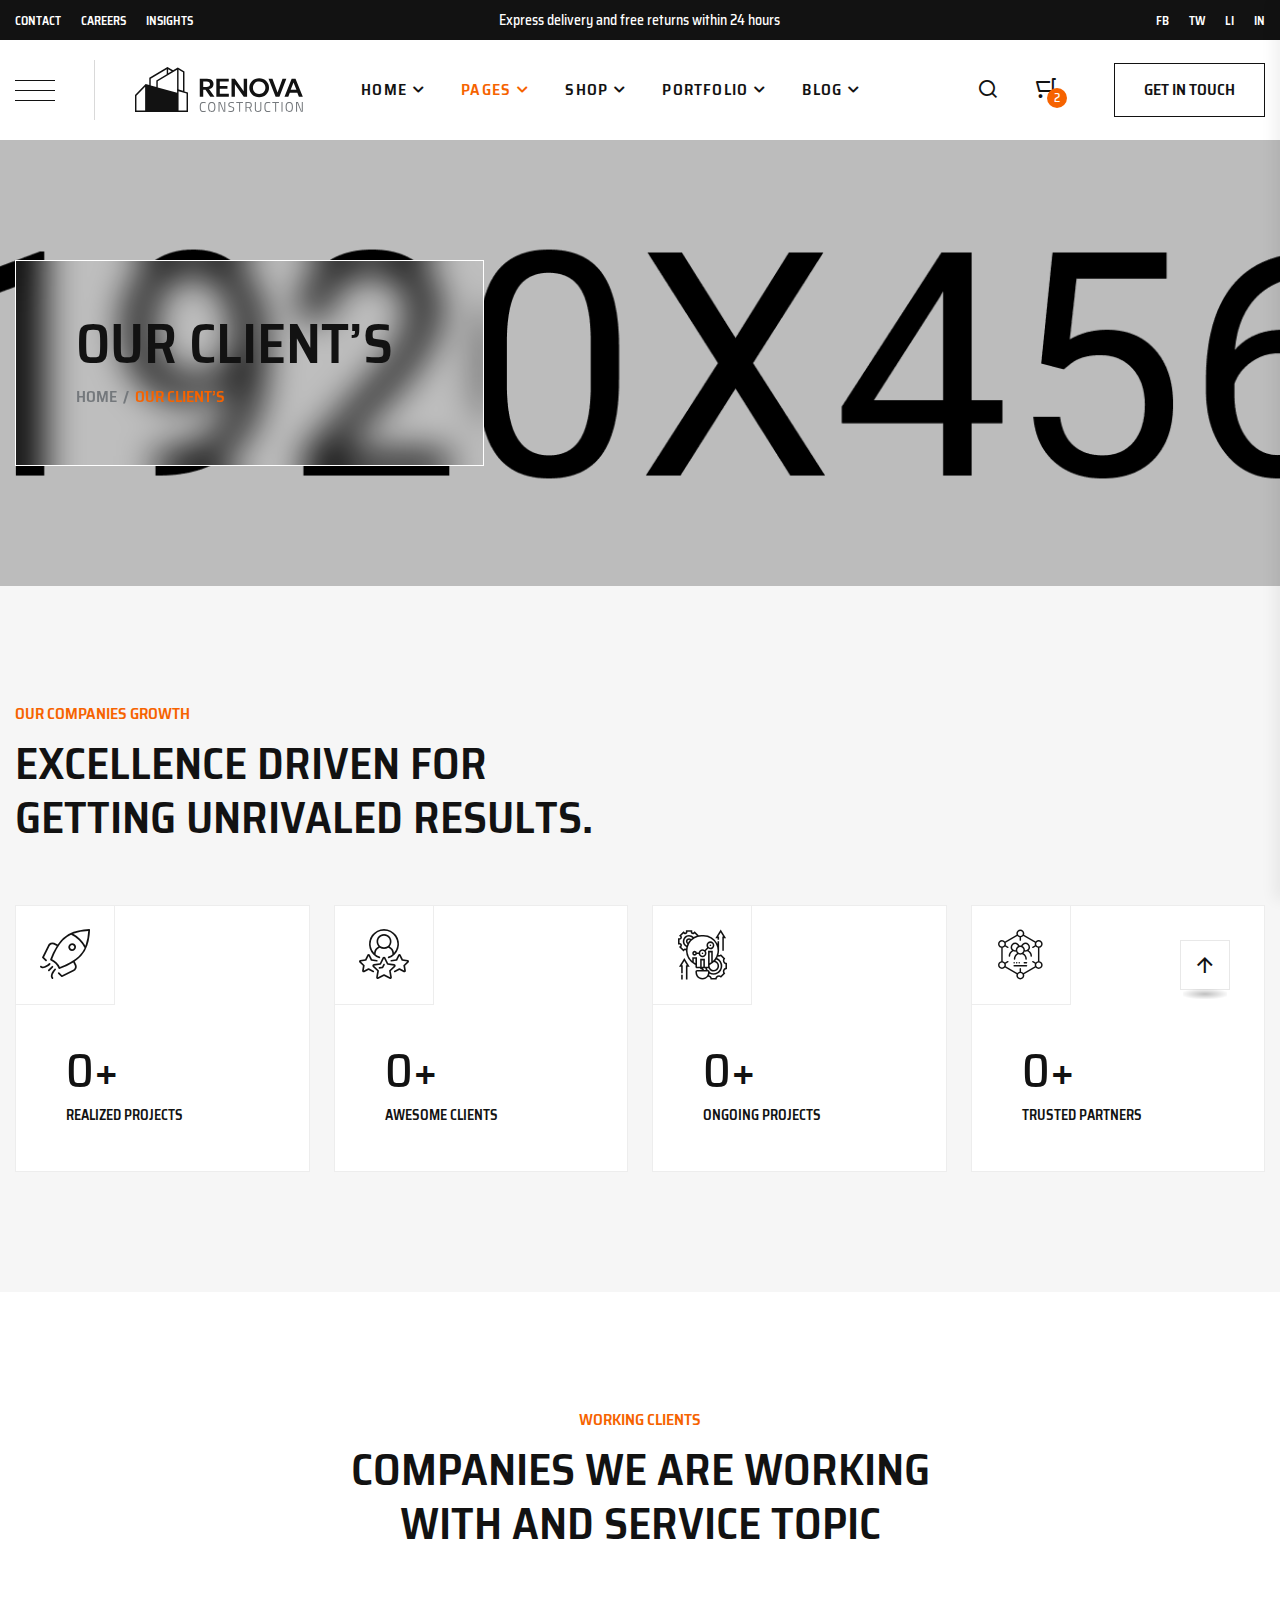
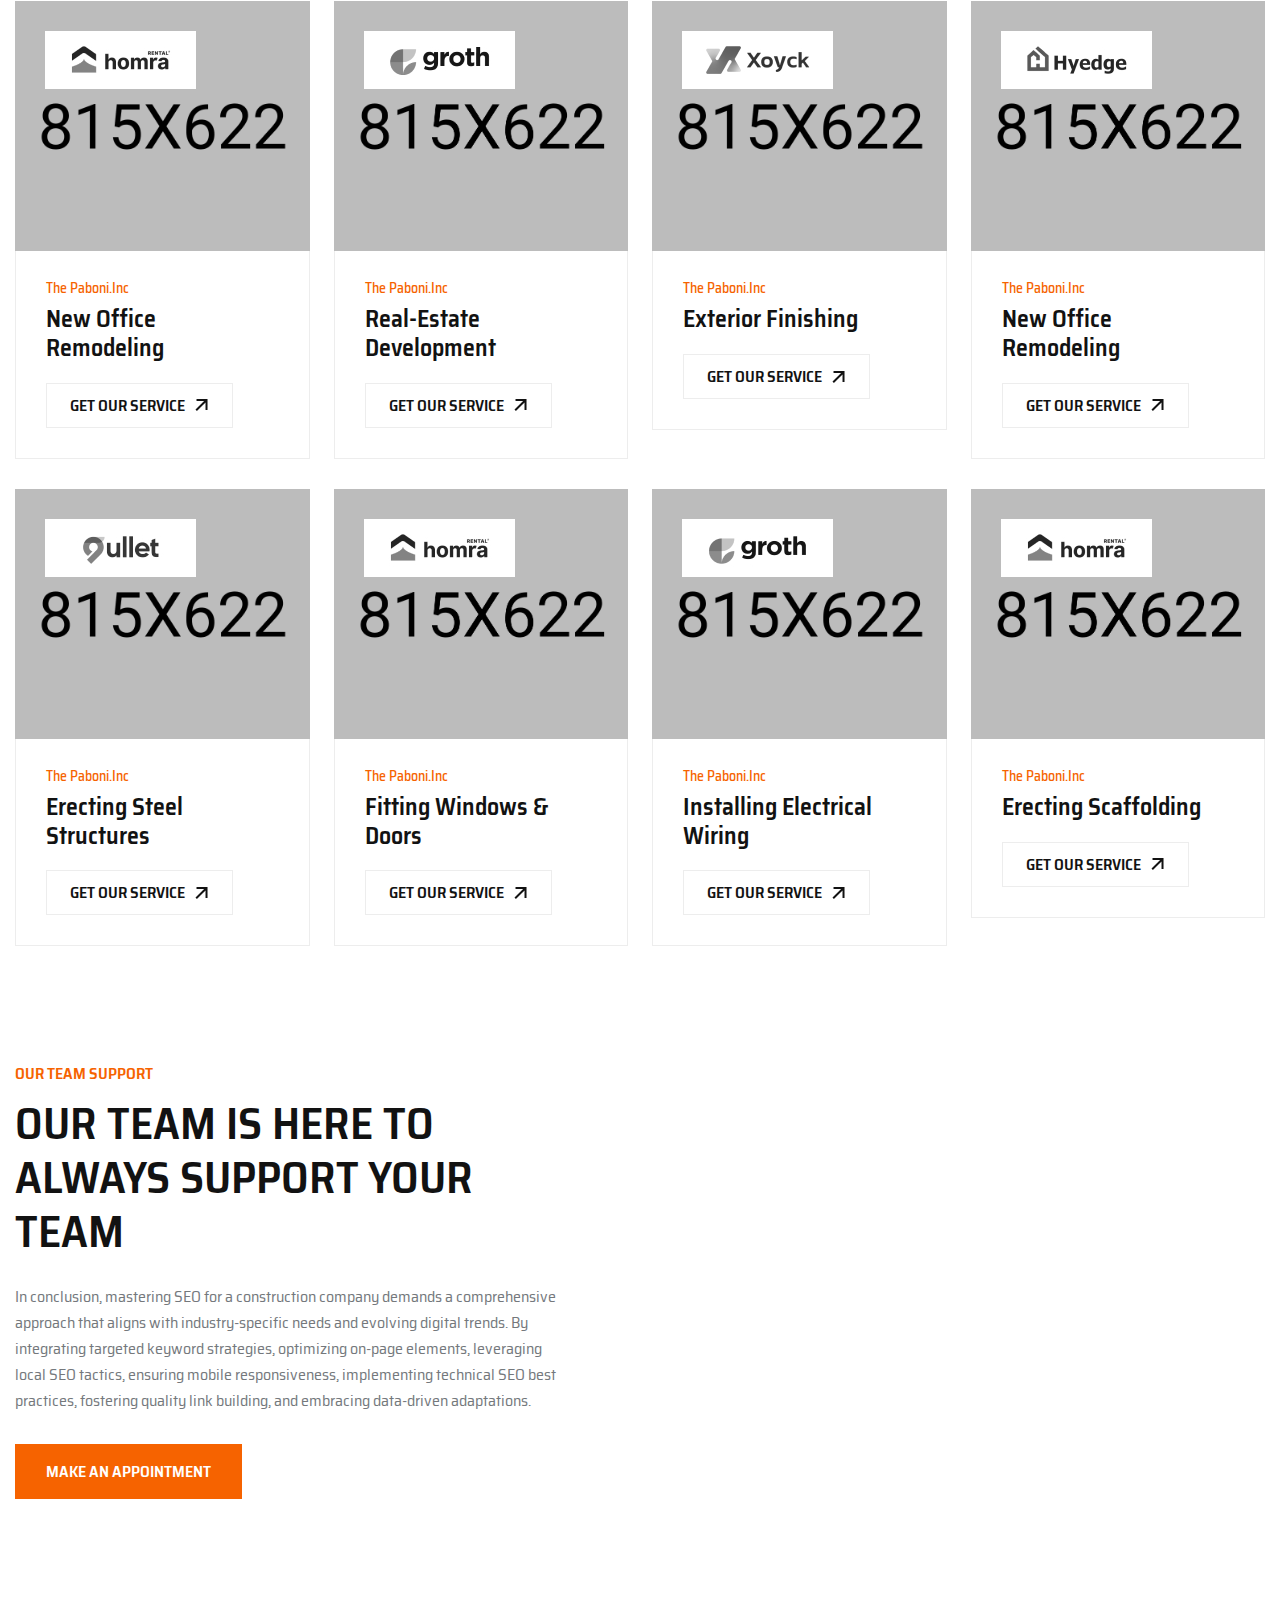
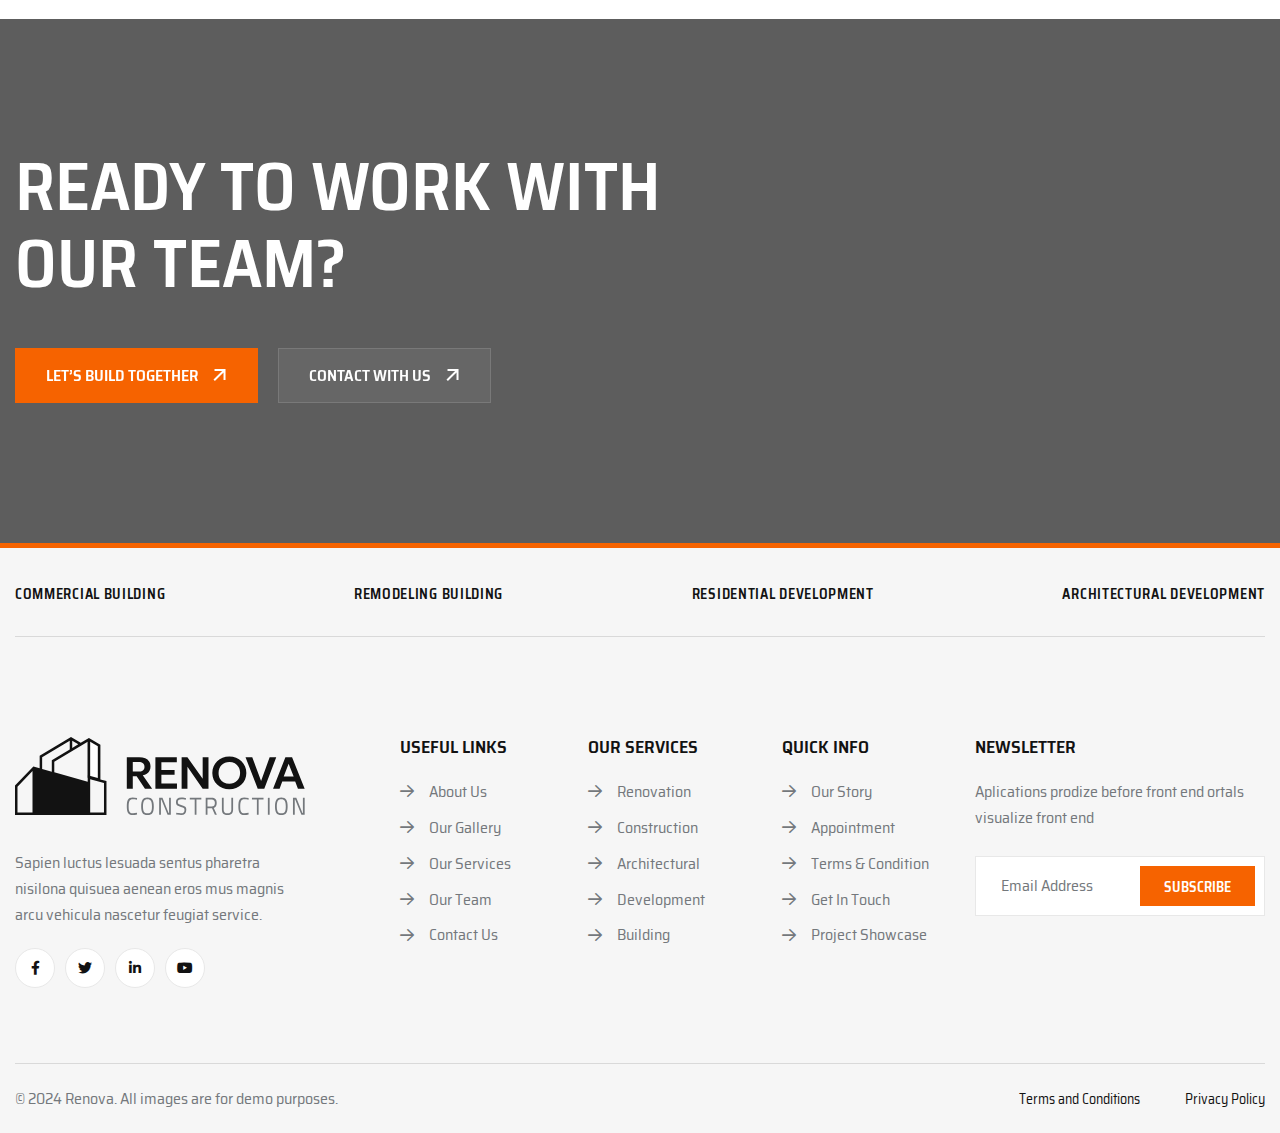
<file: clients.html>
<!doctype html>
<html class="no-js" lang="en">

<head>
    <meta charset="utf-8">
    <meta http-equiv="x-ua-compatible" content="ie=edge">
    <title>Renova - Construction Building & Renovation Template</title>
    <meta name="description" content="Renova - Construction Building & Renovation Template">
    <meta name="viewport" content="width=device-width, initial-scale=1">

    <link rel="shortcut icon" type="image/x-icon" href="assets/img/favicon.png">
    <!-- Place favicon.ico in the root directory -->

    <!-- CSS here -->
    <link rel="stylesheet" href="assets/css/bootstrap.min.css">
    <link rel="stylesheet" href="assets/css/animate.min.css">
    <link rel="stylesheet" href="assets/css/magnific-popup.css">
    <link rel="stylesheet" href="assets/css/fontawesome-all.min.css">
    <link rel="stylesheet" href="assets/css/fontello.css">
    <link rel="stylesheet" href="assets/css/swiper-bundle.min.css">
    <link rel="stylesheet" href="assets/css/default-icons.css">
    <link rel="stylesheet" href="assets/css/default.css">
    <link rel="stylesheet" href="assets/css/odometer.css">
    <link rel="stylesheet" href="assets/css/jquery-ui.css">
    <link rel="stylesheet" href="assets/css/aos.css">
    <link rel="stylesheet" href="assets/css/tg-cursor.css">
    <link rel="stylesheet" href="assets/css/main.css">
</head>

<body>

    <!--Preloader-->
    <div id="preloader">
        <div id="loader" class="loader">
            <div class="loader-container">
                <div class="loader-icon"><img src="assets/img/logo/preloader.svg" alt="Preloader"></div>
            </div>
        </div>
    </div>
    <!--Preloader-end -->

    <!-- Scroll-top -->
    <button class="scroll__top scroll-to-target" data-target="html">
        <i class="renova-up-arrow"></i>
    </button>
    <!-- Scroll-top-end-->

    <!-- header-area -->
    <header>
        <div class="tg-header__top">
            <div class="container custom-container">
                <div class="row align-items-center">
                    <div class="col-lg-4">
                        <div class="tg-header__top-menu">
                            <ul class="list-wrap">
                                <li><a href="contact.html">Contact</a></li>
                                <li><a href="contact.html">Careers</a></li>
                                <li><a href="contact.html">Insights</a></li>
                            </ul>
                        </div>
                    </div>
                    <div class="col-lg-4">
                        <div class="tg-header__top-delivery">
                            <p>Express delivery and free returns within 24 hours</p>
                        </div>
                    </div>
                    <div class="col-lg-4">
                        <div class="tg-header__top-social">
                            <ul class="list-wrap">
                                <li><a href="https://www.facebook.com/" target="_blank">FB</a></li>
                                <li><a href="https://twitter.com/home" target="_blank">TW</a></li>
                                <li><a href="https://www.linkedin.com/" target="_blank">LI</a></li>
                                <li><a href="https://www.instagram.com/" target="_blank">IN</a></li>
                            </ul>
                        </div>
                    </div>
                </div>
            </div>
        </div>
        <div id="header-fixed-height"></div>
        <div id="sticky-header" class="tg-header__area">
            <div class="container custom-container">
                <div class="row">
                    <div class="col-12">
                        <div class="tgmenu__wrap">
                            <nav class="tgmenu__nav">
                                <div class="offCanvas-toggle">
                                    <a href="javascript:void(0)" class="menu-tigger">
                                        <img src="assets/img/icons/bar_icon.svg" alt="" class="injectable">
                                    </a>
                                </div>
                                <div class="logo">
                                    <a href="index.html"><img src="assets/img/logo/logo.svg" alt="Logo"></a>
                                </div>
                                <div class="tgmenu__navbar-wrap tgmenu__main-menu d-none d-xl-flex">
                                    <ul class="navigation">
                                        <li class="menu-item-has-children"><a href="#">Home</a>
                                            <ul class="sub-menu">
                                                <li><a href="index.html">01. Construction</a></li>
                                                <li><a href="index-2.html">02. Engineering</a></li>
                                                <li><a href="index-3.html">03. Building</a></li>
                                                <li><a href="index-4.html">04. Architecture</a></li>
                                                <li><a href="index-5.html">05. Renovation</a></li>
                                            </ul>
                                        </li>
                                        <li class="active menu-item-has-children"><a href="#">Pages</a>
                                            <ul class="sub-menu">
                                                <li><a href="about.html">About Us</a></li>
                                                <li><a href="services.html">Our Services</a></li>
                                                <li><a href="services-details.html">Services Details</a></li>
                                                <li><a href="history.html">Company History</a></li>
                                                <li><a href="company.html">Company Values</a></li>
                                                <li><a href="office.html">Our Offices</a></li>
                                                <li class="active"><a href="clients.html">Our clients</a></li>
                                                <li><a href="faq.html">Faq Page</a></li>
                                                <li><a href="team.html">Team Page</a></li>
                                                <li><a href="team-details.html">Team Details</a></li>
                                                <li><a href="appointment.html">Appointment Page</a></li>
                                                <li><a href="contact.html">Contact Us</a></li>
                                            </ul>
                                        </li>
                                        <li class="menu-item-has-children"><a href="#">Shop</a>
                                            <ul class="sub-menu">
                                                <li><a href="shop.html">Shop Page</a></li>
                                                <li><a href="shop-details.html">Shop Details</a></li>
                                            </ul>
                                        </li>
                                        <li class="menu-item-has-children"><a href="#">Portfolio</a>
                                            <ul class="sub-menu">
                                                <li><a href="project.html">Portfolio Page</a></li>
                                                <li><a href="project-details.html">Portfolio Details</a></li>
                                            </ul>
                                        </li>
                                        <li class="menu-item-has-children"><a href="#">Blog</a>
                                            <ul class="sub-menu">
                                                <li><a href="blog.html">Blog Standard</a></li>
                                                <li><a href="blog-2.html">Blog List</a></li>
                                                <li><a href="blog-3.html">Blog Grid</a></li>
                                                <li><a href="blog-details.html">Blog Details</a></li>
                                            </ul>
                                        </li>
                                    </ul>
                                </div>
                                <div class="tgmenu__action">
                                    <ul class="list-wrap">
                                        <li class="header-search">
                                            <a href="javascript:void(0)" class="search-open-btn"><i class="renova-search"></i></a>
                                        </li>
                                        <li class="header-cart">
                                            <a href="shop.html" class="cart-count">
                                                <i class="renova-cart"></i>
                                                <span class="mini-cart-count">2</span>
                                            </a>
                                        </li>
                                        <li class="header-btn">
                                            <a href="contact.html" class="btn border-btn">Get In Touch</a>
                                        </li>
                                    </ul>
                                </div>
                                <div class="mobile-nav-toggler"><i class="tg-flaticon-menu-1"></i></div>
                            </nav>
                        </div>
                    </div>
                </div>
            </div>
        </div>

        <!-- Mobile Menu  -->
        <div class="tgmobile__menu">
            <nav class="tgmobile__menu-box">
                <div class="close-btn"><i class="tg-flaticon-close-1"></i></div>
                <div class="nav-logo">
                    <a href="index.html"><img src="assets/img/logo/logo.svg" alt="Logo"></a>
                </div>
                <div class="tgmobile__search">
                    <form action="#">
                        <input type="text" placeholder="Search here...">
                        <button><i class="fas fa-search"></i></button>
                    </form>
                </div>
                <div class="tgmobile__menu-outer">
                    <!--Here Menu Will Come Automatically Via Javascript / Same Menu as in Header-->
                </div>
                <div class="social-links">
                    <ul class="list-wrap">
                        <li><a href="#"><i class="fab fa-facebook-f"></i></a></li>
                        <li><a href="#"><i class="fab fa-twitter"></i></a></li>
                        <li><a href="#"><i class="fab fa-instagram"></i></a></li>
                        <li><a href="#"><i class="fab fa-linkedin-in"></i></a></li>
                        <li><a href="#"><i class="fab fa-youtube"></i></a></li>
                    </ul>
                </div>
            </nav>
        </div>
        <div class="tgmobile__menu-backdrop"></div>
        <!-- End Mobile Menu -->

        <!-- header-search -->
        <div class="search__popup">
            <div class="container">
                <div class="row">
                    <div class="col-12">
                        <div class="search__wrapper">
                            <div class="search__close">
                                <button type="button" class="search-close-btn">
                                    <svg width="18" height="18" viewBox="0 0 18 18" fill="none"
                                        xmlns="http://www.w3.org/2000/svg">
                                        <path d="M17 1L1 17" stroke="currentColor" stroke-width="1.5" stroke-linecap="round"
                                            stroke-linejoin="round"></path>
                                        <path d="M1 1L17 17" stroke="currentColor" stroke-width="1.5" stroke-linecap="round"
                                            stroke-linejoin="round"></path>
                                    </svg>
                                </button>
                            </div>
                            <div class="search__form">
                                <form action="#">
                                    <div class="search__input">
                                        <input class="search-input-field" type="text" placeholder="Type keywords here">
                                        <span class="search-focus-border"></span>
                                        <button>
                                            <svg width="20" height="20" viewBox="0 0 20 20" fill="none"
                                                xmlns="http://www.w3.org/2000/svg">
                                                <path d="M9.55 18.1C14.272 18.1 18.1 14.272 18.1 9.55C18.1 4.82797 14.272 1 9.55 1C4.82797 1 1 4.82797 1 9.55C1 14.272 4.82797 18.1 9.55 18.1Z" stroke="currentColor" stroke-width="1.5" stroke-linecap="round" stroke-linejoin="round"></path>
                                                <path d="M19.0002 19.0002L17.2002 17.2002" stroke="currentColor" stroke-width="1.5" stroke-linecap="round" stroke-linejoin="round"></path>
                                            </svg>
                                        </button>
                                    </div>
                                </form>
                            </div>
                        </div>
                    </div>
                </div>
            </div>
        </div>
        <div class="search-popup-overlay"></div>
        <!-- header-search-end -->

        <!-- offCanvas-menu -->
        <div class="offCanvas__info">
            <div class="offCanvas__close-icon menu-close">
                <button><i class="far fa-window-close"></i></button>
            </div>
            <div class="offCanvas__logo mb-30">
                <a href="index.html"><img src="assets/img/logo/logo.svg" alt="Logo"></a>
            </div>
            <div class="offCanvas__side-info mb-30">
                <div class="contact-list mb-30">
                    <h4>Office Address</h4>
                    <p>123/A, Miranda City Likaoli <br> Prikano, Dope</p>
                </div>
                <div class="contact-list mb-30">
                    <h4>Phone Number</h4>
                    <p>+0989 7876 9865 9</p>
                    <p>+(090) 8765 86543 85</p>
                </div>
                <div class="contact-list mb-30">
                    <h4>Email Address</h4>
                    <p>info@example.com</p>
                    <p>example.mail@hum.com</p>
                </div>
            </div>
            <div class="offCanvas__social-icon mt-30">
                <a href="javascript:void(0)"><i class="fab fa-facebook-f"></i></a>
                <a href="javascript:void(0)"><i class="fab fa-twitter"></i></a>
                <a href="javascript:void(0)"><i class="fab fa-google-plus-g"></i></a>
                <a href="javascript:void(0)"><i class="fab fa-instagram"></i></a>
            </div>
        </div>
        <div class="offCanvas__overly"></div>
        <!-- offCanvas-menu-end -->

    </header>
    <!-- header-area-end -->



    <!-- main-area -->
    <main class="main-area fix">

        <!-- breadcrumb-area -->
        <div class="breadcrumb__area breadcrumb__bg" data-background="assets/img/bg/breadcrumb_bg.jpg">
            <div class="container">
                <div class="row">
                    <div class="col-lg-12">
                        <div class="breadcrumb__content">
                            <h2 class="title">Our Client’s</h2>
                            <nav class="breadcrumb">
                                <span property="itemListElement" typeof="ListItem">
                                    <a href="index.html">Home</a>
                                </span>
                                <span class="breadcrumb-separator">/</span>
                                <span property="itemListElement" typeof="ListItem">Our Client’s</span>
                            </nav>
                        </div>
                    </div>
                </div>
            </div>
        </div>
        <!-- breadcrumb-area-end -->

        <!-- counter-area -->
        <section class="counter__area-three section-pt-120 section-pb-90">
            <div class="container">
                <div class="row">
                    <div class="col-lg-6">
                        <div class="section__title section__title-three mb-60">
                            <span class="sub-title">Our companies growth</span>
                            <h2 class="title">Excellence Driven For Getting Unrivaled Results.</h2>
                        </div>
                    </div>
                </div>
                <div class="row gutter-24">
                    <div class="col-lg-3 col-sm-6">
                        <div class="counter__item-three">
                            <div class="counter__icon-three">
                                <i class="renova-rocket"></i>
                            </div>
                            <div class="counter__content-three">
                                <h2 class="count"><span class="odometer" data-count="158"></span>+</h2>
                                <p>REALIZED PROJECTS</p>
                            </div>
                        </div>
                    </div>
                    <div class="col-lg-3 col-sm-6">
                        <div class="counter__item-three">
                            <div class="counter__icon-three">
                                <i class="renova-user-rating"></i>
                            </div>
                            <div class="counter__content-three">
                                <h2 class="count"><span class="odometer" data-count="182"></span>+</h2>
                                <p>AWESOME CLIENTS</p>
                            </div>
                        </div>
                    </div>
                    <div class="col-lg-3 col-sm-6">
                        <div class="counter__item-three">
                            <div class="counter__icon-three">
                                <i class="renova-construction"></i>
                            </div>
                            <div class="counter__content-three">
                                <h2 class="count"><span class="odometer" data-count="2983"></span>+</h2>
                                <p>ONGOING PROJECTS</p>
                            </div>
                        </div>
                    </div>
                    <div class="col-lg-3 col-sm-6">
                        <div class="counter__item-three">
                            <div class="counter__icon-three">
                                <i class="renova-group"></i>
                            </div>
                            <div class="counter__content-three">
                                <h2 class="count"><span class="odometer" data-count="86"></span>+</h2>
                                <p>TRUSTED PARTNERS</p>
                            </div>
                        </div>
                    </div>
                </div>
            </div>
        </section>
        <!-- counter-area-end -->

        <!-- client-area -->
        <section class="client__area section-pt-120 section-pb-90">
            <div class="container">
                <div class="row justify-content-center">
                    <div class="col-xl-6 col-lg-8">
                        <div class="section__title section__title-three text-center mb-50">
                            <span class="sub-title">Working Clients</span>
                            <h2 class="title">Companies we are working with and service topic</h2>
                        </div>
                    </div>
                </div>
                <div class="row gutter-24 justify-content-center">
                    <div class="col-xl-3 col-lg-4 col-md-6">
                        <div class="client__item shine__animate-item">
                            <div class="client__thumb shine__animate-link">
                                <img src="assets/img/client/client_img01.jpg" alt="img">
                                <div class="client__logo">
                                    <img src="assets/img/client/client_logo01.png" alt="">
                                </div>
                            </div>
                            <div class="client__content">
                                <span>The Paboni.Inc</span>
                                <h2 class="title"><a href="services-details.html">New Office Remodeling</a></h2>
                                <a href="contact.html" class="btn">Get Our Service <img src="assets/img/icons/right_arrow.svg" alt="" class="injectable"></a>
                            </div>
                        </div>
                    </div>
                    <div class="col-xl-3 col-lg-4 col-md-6">
                        <div class="client__item shine__animate-item">
                            <div class="client__thumb shine__animate-link">
                                <img src="assets/img/client/client_img02.jpg" alt="img">
                                <div class="client__logo">
                                    <img src="assets/img/client/client_logo02.png" alt="">
                                </div>
                            </div>
                            <div class="client__content">
                                <span>The Paboni.Inc</span>
                                <h2 class="title"><a href="services-details.html">Real-estate Development</a></h2>
                                <a href="contact.html" class="btn">Get Our Service <img src="assets/img/icons/right_arrow.svg" alt="" class="injectable"></a>
                            </div>
                        </div>
                    </div>
                    <div class="col-xl-3 col-lg-4 col-md-6">
                        <div class="client__item shine__animate-item">
                            <div class="client__thumb shine__animate-link">
                                <img src="assets/img/client/client_img03.jpg" alt="img">
                                <div class="client__logo">
                                    <img src="assets/img/client/client_logo03.png" alt="">
                                </div>
                            </div>
                            <div class="client__content">
                                <span>The Paboni.Inc</span>
                                <h2 class="title"><a href="services-details.html">Exterior Finishing</a></h2>
                                <a href="contact.html" class="btn">Get Our Service <img src="assets/img/icons/right_arrow.svg" alt="" class="injectable"></a>
                            </div>
                        </div>
                    </div>
                    <div class="col-xl-3 col-lg-4 col-md-6">
                        <div class="client__item shine__animate-item">
                            <div class="client__thumb shine__animate-link">
                                <img src="assets/img/client/client_img04.jpg" alt="img">
                                <div class="client__logo">
                                    <img src="assets/img/client/client_logo04.png" alt="">
                                </div>
                            </div>
                            <div class="client__content">
                                <span>The Paboni.Inc</span>
                                <h2 class="title"><a href="services-details.html">New Office Remodeling</a></h2>
                                <a href="contact.html" class="btn">Get Our Service <img src="assets/img/icons/right_arrow.svg" alt="" class="injectable"></a>
                            </div>
                        </div>
                    </div>
                    <div class="col-xl-3 col-lg-4 col-md-6">
                        <div class="client__item shine__animate-item">
                            <div class="client__thumb shine__animate-link">
                                <img src="assets/img/client/client_img05.jpg" alt="img">
                                <div class="client__logo">
                                    <img src="assets/img/client/client_logo05.png" alt="">
                                </div>
                            </div>
                            <div class="client__content">
                                <span>The Paboni.Inc</span>
                                <h2 class="title"><a href="services-details.html">Erecting Steel Structures</a></h2>
                                <a href="contact.html" class="btn">Get Our Service <img src="assets/img/icons/right_arrow.svg" alt="" class="injectable"></a>
                            </div>
                        </div>
                    </div>
                    <div class="col-xl-3 col-lg-4 col-md-6">
                        <div class="client__item shine__animate-item">
                            <div class="client__thumb shine__animate-link">
                                <img src="assets/img/client/client_img06.jpg" alt="img">
                                <div class="client__logo">
                                    <img src="assets/img/client/client_logo06.png" alt="">
                                </div>
                            </div>
                            <div class="client__content">
                                <span>The Paboni.Inc</span>
                                <h2 class="title"><a href="services-details.html">Fitting Windows & Doors</a></h2>
                                <a href="contact.html" class="btn">Get Our Service <img src="assets/img/icons/right_arrow.svg" alt="" class="injectable"></a>
                            </div>
                        </div>
                    </div>
                    <div class="col-xl-3 col-lg-4 col-md-6">
                        <div class="client__item shine__animate-item">
                            <div class="client__thumb shine__animate-link">
                                <img src="assets/img/client/client_img07.jpg" alt="img">
                                <div class="client__logo">
                                    <img src="assets/img/client/client_logo07.png" alt="">
                                </div>
                            </div>
                            <div class="client__content">
                                <span>The Paboni.Inc</span>
                                <h2 class="title"><a href="services-details.html">Installing Electrical Wiring</a></h2>
                                <a href="contact.html" class="btn">Get Our Service <img src="assets/img/icons/right_arrow.svg" alt="" class="injectable"></a>
                            </div>
                        </div>
                    </div>
                    <div class="col-xl-3 col-lg-4 col-md-6">
                        <div class="client__item shine__animate-item">
                            <div class="client__thumb shine__animate-link">
                                <img src="assets/img/client/client_img08.jpg" alt="img">
                                <div class="client__logo">
                                    <img src="assets/img/client/client_logo08.png" alt="">
                                </div>
                            </div>
                            <div class="client__content">
                                <span>The Paboni.Inc</span>
                                <h2 class="title"><a href="services-details.html">Erecting Scaffolding</a></h2>
                                <a href="contact.html" class="btn">Get Our Service <img src="assets/img/icons/right_arrow.svg" alt="" class="injectable"></a>
                            </div>
                        </div>
                    </div>
                </div>
            </div>
        </section>
        <!-- client-area-end -->

        <!-- support-area -->
        <section class="support__area section-pb-120">
            <div class="container">
                <div class="row align-items-center">
                    <div class="col-lg-6 order-0 order-lg-2">
                        <div class="support__img">
                            <img src="assets/img/images/support_img01.jpg" alt="img" class="wow img-custom-anim-right animated" data-wow-duration="1.5s" data-wow-delay="0.2s">
                        </div>
                    </div>
                    <div class="col-lg-6">
                        <div class="support__content">
                            <div class="section__title section__title-three mb-25">
                                <span class="sub-title">Our team support</span>
                                <h2 class="title">Our team is here to always support your team</h2>
                            </div>
                            <p>In conclusion, mastering SEO for a construction company demands a comprehensive approach that aligns with industry-specific needs and evolving digital trends. By integrating targeted keyword strategies, optimizing on-page elements, leveraging local SEO tactics, ensuring mobile responsiveness, implementing technical SEO best practices, fostering quality link building, and embracing data-driven adaptations.</p>
                            <a href="contact.html" class="btn btn-two">Make An Appointment</a>
                        </div>
                    </div>
                </div>
            </div>
        </section>
        <!-- support-area-end -->

        <!-- cta-area -->
        <section class="cta__area fix">
            <div class="cta__bg" data-background="assets/img/bg/cta_bg.jpg"></div>
            <div class="container">
                <div class="row align-items-end">
                    <div class="col-lg-8">
                        <div class="cta__content">
                            <h2 class="title">Ready to work with <br> our team?</h2>
                            <div class="cta__btn">
                                <a href="contact.html" class="btn btn-two">Let’s build together <img src="assets/img/icons/right_arrow.svg" alt="" class="injectable"></a>
                                <a href="contact.html" class="btn transparent-btn">Contact With Us <img src="assets/img/icons/right_arrow.svg" alt="" class="injectable"></a>
                            </div>
                        </div>
                    </div>
                    <div class="col-lg-4">
                        <div class="cta__content-right" data-aos="fade-up" data-aos-delay="600">
                            <h4 class="title">Leading Developer Of Commercial & Residential Projects</h4>
                        </div>
                    </div>
                </div>
            </div>
            <div class="cta__shape">
                <img src="assets/img/images/cta_shape.png" alt="shape" data-aos="fade-down-left" data-aos-delay="400">
            </div>
        </section>
        <!-- cta-area-end -->

    </main>
    <!-- main-area-end -->

    <!-- footer-area -->
    <footer class="footer__area">
        <div class="container">
            <div class="footer__features">
                <a href="contact.html">Commercial Building</a>
                <a href="contact.html">Remodeling Building</a>
                <a href="contact.html">Residential Development</a>
                <a href="contact.html">Architectural Development</a>
            </div>
            <div class="footer__top">
                <div class="row">
                    <div class="col-xl-3 col-lg-4 col-md-6 col-sm-8">
                        <div class="footer__widget">
                            <div class="footer__logo">
                                <a href="index.html"><img src="assets/img/logo/logo.svg" alt="logo"></a>
                            </div>
                            <div class="footer__content">
                                <p>Sapien luctus lesuada sentus pharetra nisilona quisuea aenean eros mus magnis arcu vehicula nascetur feugiat service.</p>
                            </div>
                            <div class="footer__social">
                                <ul class="list-wrap">
                                    <li><a href="https://www.facebook.com/" target="_blank"><i class="fab fa-facebook-f"></i></a></li>
                                    <li><a href="https://twitter.com/home" target="_blank"><i class="fab fa-twitter"></i></a></li>
                                    <li><a href="https://www.linkedin.com/" target="_blank"><i class="fab fa-linkedin-in"></i></a></li>
                                    <li><a href="https://www.instagram.com/" target="_blank"><i class="fab fa-youtube"></i></a></li>
                                </ul>
                            </div>
                        </div>
                    </div>
                    <div class="col-xl-2 col-lg-4 col-md-3 col-sm-4">
                        <div class="footer__widget">
                            <h4 class="footer__widget-title">Useful Links</h4>
                            <div class="footer__widget-link">
                                <ul class="list-wrap">
                                    <li>
                                        <a href="about.html"><i class="renova-right-arrow"></i><span>About Us</span></a>
                                    </li>
                                    <li>
                                        <a href="contact.html"><i class="renova-right-arrow"></i><span>Our Gallery</span></a>
                                    </li>
                                    <li>
                                        <a href="services.html"><i class="renova-right-arrow"></i><span>Our Services</span></a>
                                    </li>
                                    <li>
                                        <a href="team.html"><i class="renova-right-arrow"></i><span>Our Team</span></a>
                                    </li>
                                    <li>
                                        <a href="contact.html"><i class="renova-right-arrow"></i><span>Contact Us</span></a>
                                    </li>
                                </ul>
                            </div>
                        </div>
                    </div>
                    <div class="col-xl-2 col-lg-4 col-md-3 col-sm-6">
                        <div class="footer__widget">
                            <h4 class="footer__widget-title">Our Services</h4>
                            <div class="footer__widget-link">
                                <ul class="list-wrap">
                                    <li>
                                        <a href="services.html"><i class="renova-right-arrow"></i><span>Renovation</span></a>
                                    </li>
                                    <li>
                                        <a href="services.html"><i class="renova-right-arrow"></i><span>Construction</span></a>
                                    </li>
                                    <li>
                                        <a href="services.html"><i class="renova-right-arrow"></i><span>Architectural</span></a>
                                    </li>
                                    <li>
                                        <a href="services.html"><i class="renova-right-arrow"></i><span>Development</span></a>
                                    </li>
                                    <li>
                                        <a href="services.html"><i class="renova-right-arrow"></i><span>Building</span></a>
                                    </li>
                                </ul>
                            </div>
                        </div>
                    </div>
                    <div class="col-xl-2 col-lg-4 col-md-4 col-sm-6">
                        <div class="footer__widget">
                            <h4 class="footer__widget-title">Quick Info</h4>
                            <div class="footer__widget-link">
                                <ul class="list-wrap">
                                    <li>
                                        <a href="about.html"><i class="renova-right-arrow"></i><span>Our Story</span></a>
                                    </li>
                                    <li>
                                        <a href="appointment.html"><i class="renova-right-arrow"></i><span>Appointment</span></a>
                                    </li>
                                    <li>
                                        <a href="contact.html"><i class="renova-right-arrow"></i><span>Terms & Condition</span></a>
                                    </li>
                                    <li>
                                        <a href="contact.html"><i class="renova-right-arrow"></i><span>Get in touch</span></a>
                                    </li>
                                    <li>
                                        <a href="project.html"><i class="renova-right-arrow"></i><span>Project Showcase</span></a>
                                    </li>
                                </ul>
                            </div>
                        </div>
                    </div>
                    <div class="col-xl-3 col-lg-4 col-md-8">
                        <div class="footer__widget">
                            <h4 class="footer__widget-title">Newsletter</h4>
                            <div class="footer__newsletter">
                                <p>Aplications prodize before front end ortals visualize front end</p>
                                <form action="#" class="footer__newsletter-form">
                                    <input type="email" placeholder="Email Address">
                                    <button type="submit" class="btn btn-two">Subscribe</button>
                                </form>
                            </div>
                        </div>
                    </div>
                </div>
            </div>
            <div class="footer__bottom">
                <div class="row align-items-center">
                    <div class="col-md-7">
                        <div class="copyright-text">
                            <p>© 2024 Renova. All images are for demo purposes.</p>
                        </div>
                    </div>
                    <div class="col-md-5">
                        <div class="footer__bottom-menu">
                            <ul class="list-wrap">
                                <li><a href="contact.html">Terms and Conditions</a></li>
                                <li><a href="contact.html">Privacy Policy</a></li>
                            </ul>
                        </div>
                    </div>
                </div>
            </div>
        </div>
    </footer>
    <!-- footer-area-end -->




    <!-- JS here -->
    <script src="assets/js/vendor/jquery-3.6.0.min.js"></script>
    <script src="assets/js/bootstrap.min.js"></script>
    <script src="assets/js/isotope.pkgd.min.js"></script>
    <script src="assets/js/imagesloaded.pkgd.min.js"></script>
    <script src="assets/js/jquery.magnific-popup.min.js"></script>
    <script src="assets/js/jquery.odometer.min.js"></script>
    <script src="assets/js/jquery.appear.js"></script>
    <script src="assets/js/swiper-bundle.min.js"></script>
    <script src="assets/js/jquery.marquee.min.js"></script>
    <script src="assets/js/tg-cursor.min.js"></script>
    <script src="assets/js/ajax-form.js"></script>
    <script src="assets/js/jquery-ui.min.js"></script>
    <script src="assets/js/svg-inject.min.js"></script>
    <script src="assets/js/tween-max.min.js"></script>
    <script src="assets/js/wow.min.js"></script>
    <script src="assets/js/aos.js"></script>
    <script src="assets/js/main.js"></script>
    <script>
        SVGInject(document.querySelectorAll("img.injectable"));
    </script>
</body>

</html>
</file>
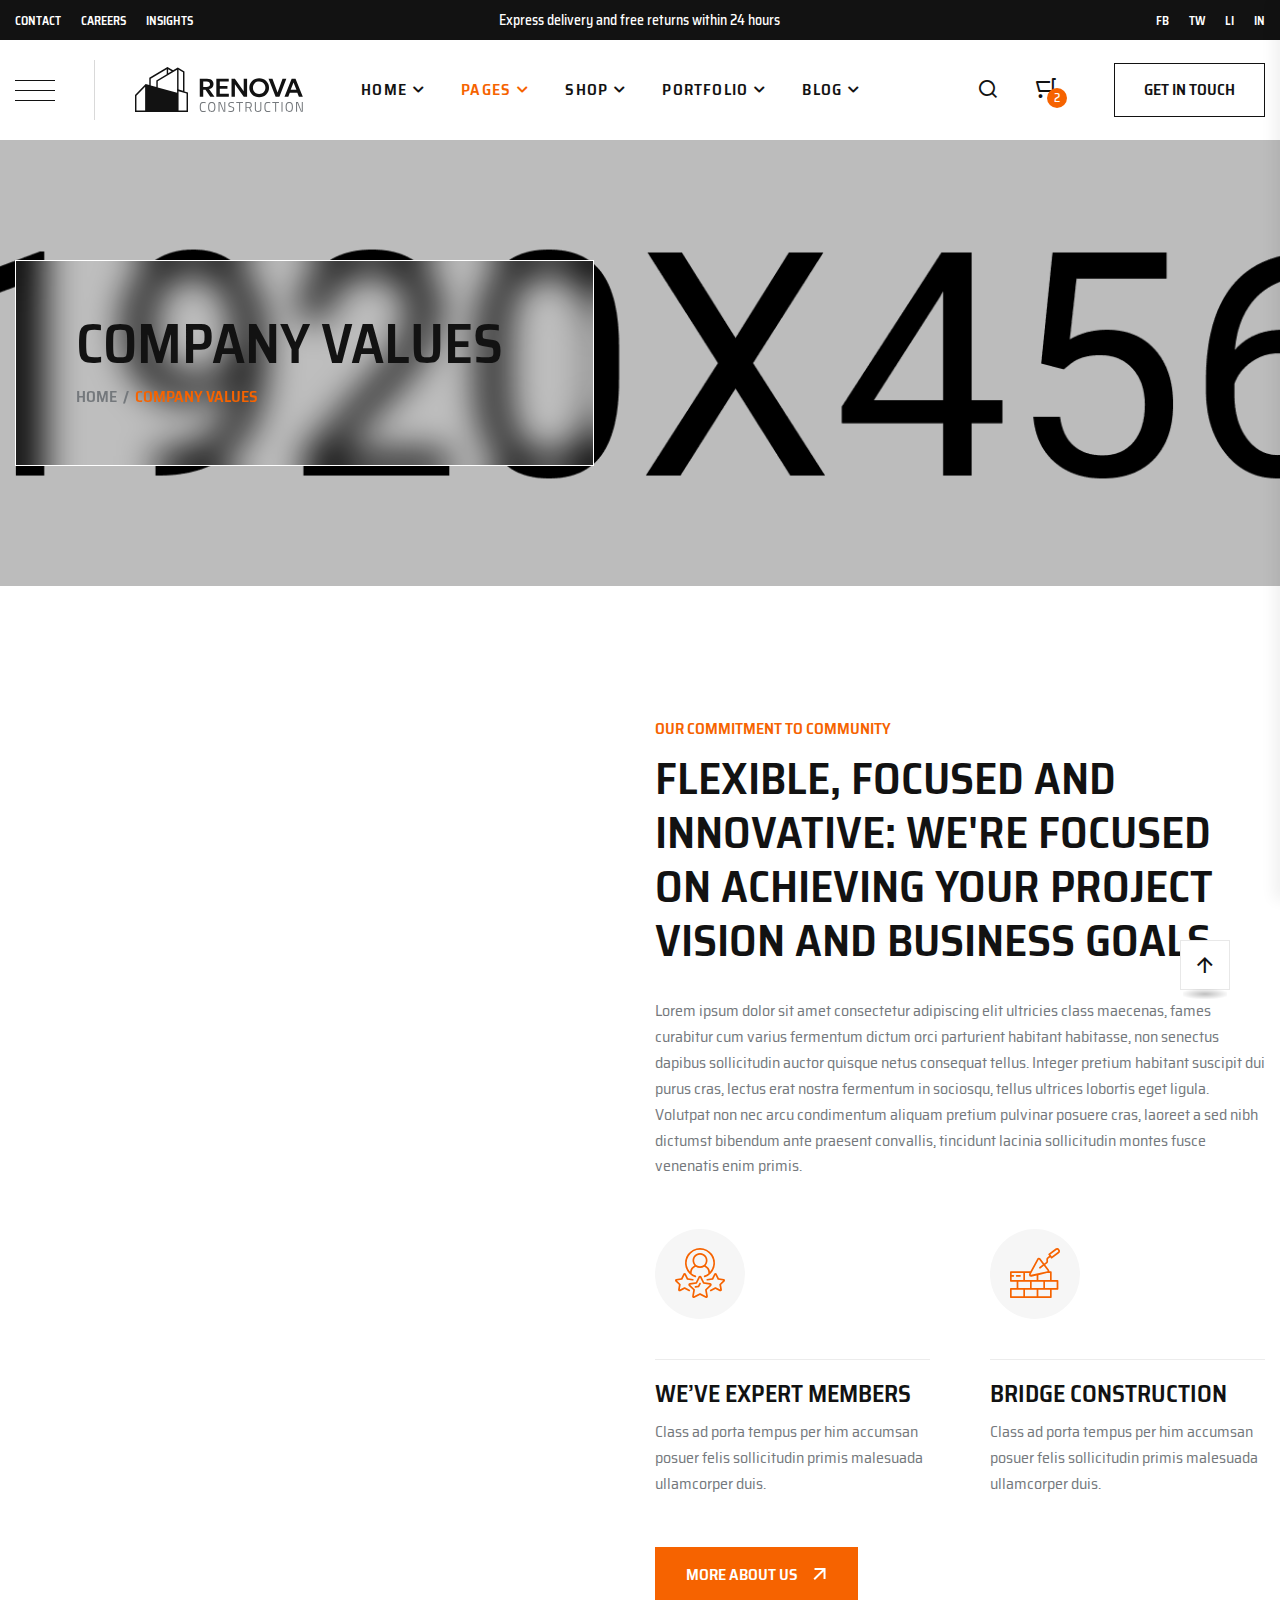
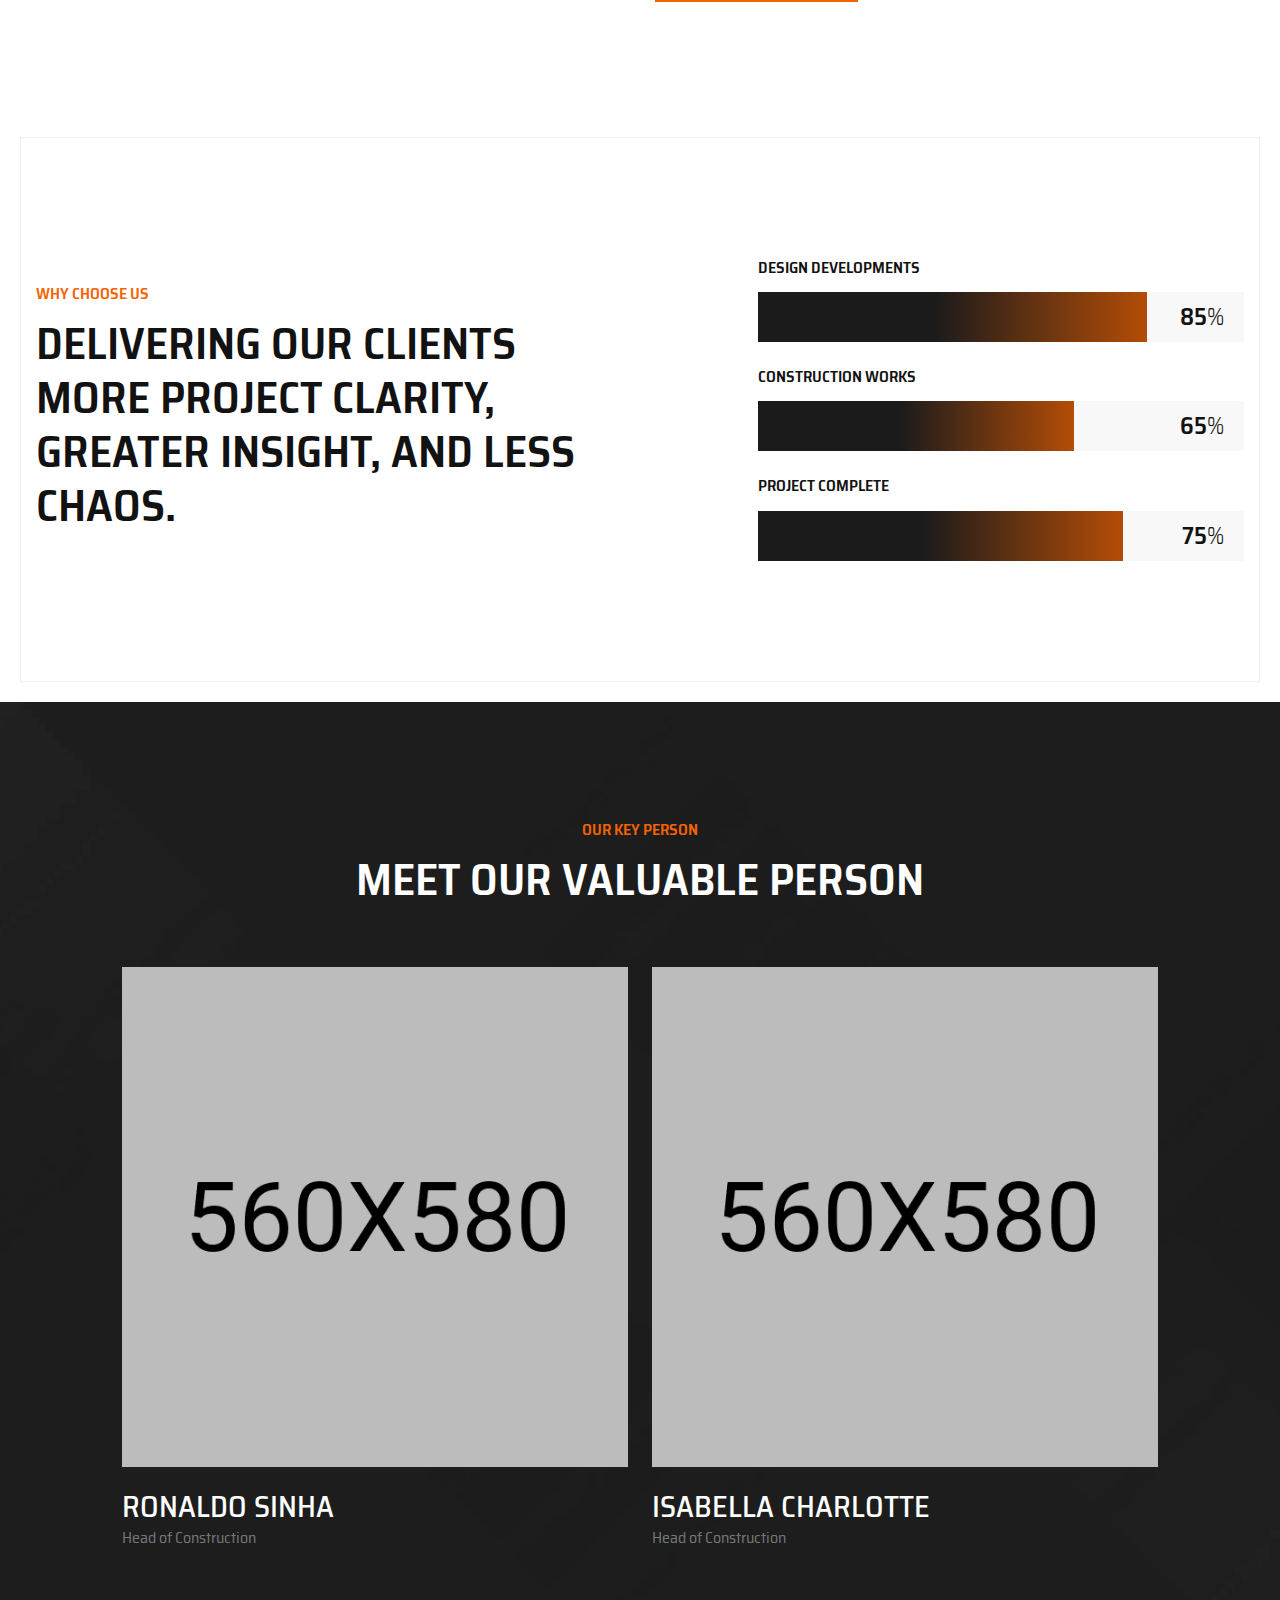
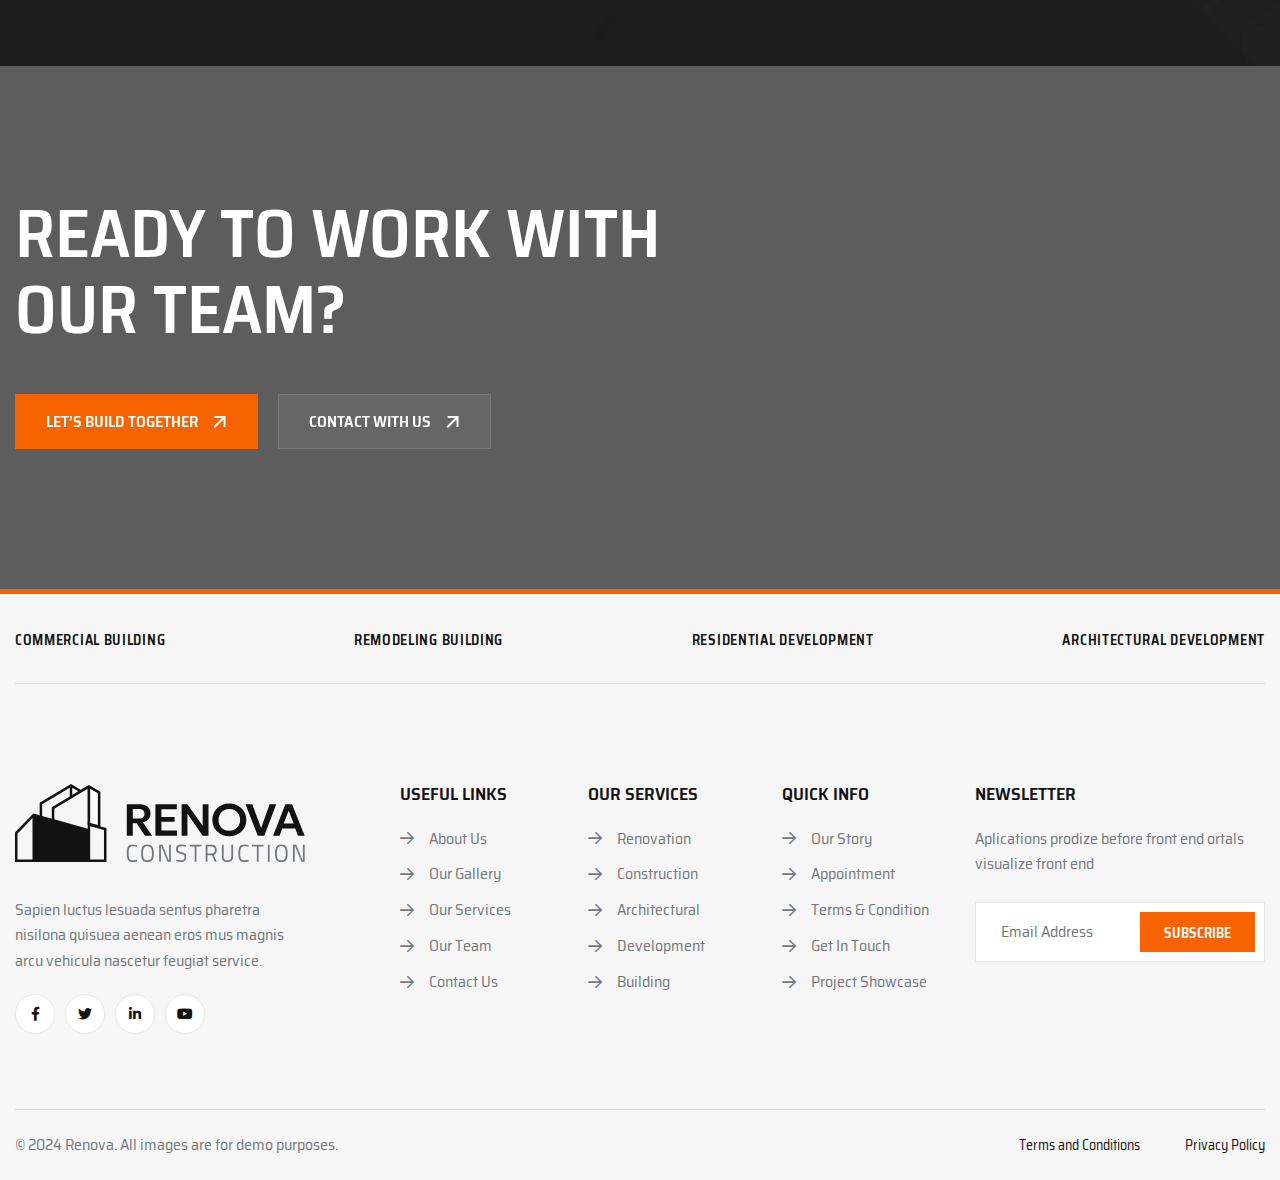
<file: company.html>
<!doctype html>
<html class="no-js" lang="en">

<head>
    <meta charset="utf-8">
    <meta http-equiv="x-ua-compatible" content="ie=edge">
    <title>Renova - Construction Building & Renovation Template</title>
    <meta name="description" content="Renova - Construction Building & Renovation Template">
    <meta name="viewport" content="width=device-width, initial-scale=1">

    <link rel="shortcut icon" type="image/x-icon" href="assets/img/favicon.png">
    <!-- Place favicon.ico in the root directory -->

    <!-- CSS here -->
    <link rel="stylesheet" href="assets/css/bootstrap.min.css">
    <link rel="stylesheet" href="assets/css/animate.min.css">
    <link rel="stylesheet" href="assets/css/magnific-popup.css">
    <link rel="stylesheet" href="assets/css/fontawesome-all.min.css">
    <link rel="stylesheet" href="assets/css/fontello.css">
    <link rel="stylesheet" href="assets/css/swiper-bundle.min.css">
    <link rel="stylesheet" href="assets/css/default-icons.css">
    <link rel="stylesheet" href="assets/css/default.css">
    <link rel="stylesheet" href="assets/css/odometer.css">
    <link rel="stylesheet" href="assets/css/jquery-ui.css">
    <link rel="stylesheet" href="assets/css/aos.css">
    <link rel="stylesheet" href="assets/css/tg-cursor.css">
    <link rel="stylesheet" href="assets/css/main.css">
</head>

<body>

    <!--Preloader-->
    <div id="preloader">
        <div id="loader" class="loader">
            <div class="loader-container">
                <div class="loader-icon"><img src="assets/img/logo/preloader.svg" alt="Preloader"></div>
            </div>
        </div>
    </div>
    <!--Preloader-end -->

    <!-- Scroll-top -->
    <button class="scroll__top scroll-to-target" data-target="html">
        <i class="renova-up-arrow"></i>
    </button>
    <!-- Scroll-top-end-->

    <!-- header-area -->
    <header>
        <div class="tg-header__top">
            <div class="container custom-container">
                <div class="row align-items-center">
                    <div class="col-lg-4">
                        <div class="tg-header__top-menu">
                            <ul class="list-wrap">
                                <li><a href="contact.html">Contact</a></li>
                                <li><a href="contact.html">Careers</a></li>
                                <li><a href="contact.html">Insights</a></li>
                            </ul>
                        </div>
                    </div>
                    <div class="col-lg-4">
                        <div class="tg-header__top-delivery">
                            <p>Express delivery and free returns within 24 hours</p>
                        </div>
                    </div>
                    <div class="col-lg-4">
                        <div class="tg-header__top-social">
                            <ul class="list-wrap">
                                <li><a href="https://www.facebook.com/" target="_blank">FB</a></li>
                                <li><a href="https://twitter.com/home" target="_blank">TW</a></li>
                                <li><a href="https://www.linkedin.com/" target="_blank">LI</a></li>
                                <li><a href="https://www.instagram.com/" target="_blank">IN</a></li>
                            </ul>
                        </div>
                    </div>
                </div>
            </div>
        </div>
        <div id="header-fixed-height"></div>
        <div id="sticky-header" class="tg-header__area">
            <div class="container custom-container">
                <div class="row">
                    <div class="col-12">
                        <div class="tgmenu__wrap">
                            <nav class="tgmenu__nav">
                                <div class="offCanvas-toggle">
                                    <a href="javascript:void(0)" class="menu-tigger">
                                        <img src="assets/img/icons/bar_icon.svg" alt="" class="injectable">
                                    </a>
                                </div>
                                <div class="logo">
                                    <a href="index.html"><img src="assets/img/logo/logo.svg" alt="Logo"></a>
                                </div>
                                <div class="tgmenu__navbar-wrap tgmenu__main-menu d-none d-xl-flex">
                                    <ul class="navigation">
                                        <li class="menu-item-has-children"><a href="#">Home</a>
                                            <ul class="sub-menu">
                                                <li><a href="index.html">01. Construction</a></li>
                                                <li><a href="index-2.html">02. Engineering</a></li>
                                                <li><a href="index-3.html">03. Building</a></li>
                                                <li><a href="index-4.html">04. Architecture</a></li>
                                                <li><a href="index-5.html">05. Renovation</a></li>
                                            </ul>
                                        </li>
                                        <li class="active menu-item-has-children"><a href="#">Pages</a>
                                            <ul class="sub-menu">
                                                <li><a href="about.html">About Us</a></li>
                                                <li><a href="services.html">Our Services</a></li>
                                                <li><a href="services-details.html">Services Details</a></li>
                                                <li><a href="history.html">Company History</a></li>
                                                <li class="active"><a href="company.html">Company Values</a></li>
                                                <li><a href="office.html">Our Offices</a></li>
                                                <li><a href="clients.html">Our clients</a></li>
                                                <li><a href="faq.html">Faq Page</a></li>
                                                <li><a href="team.html">Team Page</a></li>
                                                <li><a href="team-details.html">Team Details</a></li>
                                                <li><a href="appointment.html">Appointment Page</a></li>
                                                <li><a href="contact.html">Contact Us</a></li>
                                            </ul>
                                        </li>
                                        <li class="menu-item-has-children"><a href="#">Shop</a>
                                            <ul class="sub-menu">
                                                <li><a href="shop.html">Shop Page</a></li>
                                                <li><a href="shop-details.html">Shop Details</a></li>
                                            </ul>
                                        </li>
                                        <li class="menu-item-has-children"><a href="#">Portfolio</a>
                                            <ul class="sub-menu">
                                                <li><a href="project.html">Portfolio Page</a></li>
                                                <li><a href="project-details.html">Portfolio Details</a></li>
                                            </ul>
                                        </li>
                                        <li class="menu-item-has-children"><a href="#">Blog</a>
                                            <ul class="sub-menu">
                                                <li><a href="blog.html">Blog Standard</a></li>
                                                <li><a href="blog-2.html">Blog List</a></li>
                                                <li><a href="blog-3.html">Blog Grid</a></li>
                                                <li><a href="blog-details.html">Blog Details</a></li>
                                            </ul>
                                        </li>
                                    </ul>
                                </div>
                                <div class="tgmenu__action">
                                    <ul class="list-wrap">
                                        <li class="header-search">
                                            <a href="javascript:void(0)" class="search-open-btn"><i class="renova-search"></i></a>
                                        </li>
                                        <li class="header-cart">
                                            <a href="shop.html" class="cart-count">
                                                <i class="renova-cart"></i>
                                                <span class="mini-cart-count">2</span>
                                            </a>
                                        </li>
                                        <li class="header-btn">
                                            <a href="contact.html" class="btn border-btn">Get In Touch</a>
                                        </li>
                                    </ul>
                                </div>
                                <div class="mobile-nav-toggler"><i class="tg-flaticon-menu-1"></i></div>
                            </nav>
                        </div>
                    </div>
                </div>
            </div>
        </div>

        <!-- Mobile Menu  -->
        <div class="tgmobile__menu">
            <nav class="tgmobile__menu-box">
                <div class="close-btn"><i class="tg-flaticon-close-1"></i></div>
                <div class="nav-logo">
                    <a href="index.html"><img src="assets/img/logo/logo.svg" alt="Logo"></a>
                </div>
                <div class="tgmobile__search">
                    <form action="#">
                        <input type="text" placeholder="Search here...">
                        <button><i class="fas fa-search"></i></button>
                    </form>
                </div>
                <div class="tgmobile__menu-outer">
                    <!--Here Menu Will Come Automatically Via Javascript / Same Menu as in Header-->
                </div>
                <div class="social-links">
                    <ul class="list-wrap">
                        <li><a href="#"><i class="fab fa-facebook-f"></i></a></li>
                        <li><a href="#"><i class="fab fa-twitter"></i></a></li>
                        <li><a href="#"><i class="fab fa-instagram"></i></a></li>
                        <li><a href="#"><i class="fab fa-linkedin-in"></i></a></li>
                        <li><a href="#"><i class="fab fa-youtube"></i></a></li>
                    </ul>
                </div>
            </nav>
        </div>
        <div class="tgmobile__menu-backdrop"></div>
        <!-- End Mobile Menu -->

        <!-- header-search -->
        <div class="search__popup">
            <div class="container">
                <div class="row">
                    <div class="col-12">
                        <div class="search__wrapper">
                            <div class="search__close">
                                <button type="button" class="search-close-btn">
                                    <svg width="18" height="18" viewBox="0 0 18 18" fill="none"
                                        xmlns="http://www.w3.org/2000/svg">
                                        <path d="M17 1L1 17" stroke="currentColor" stroke-width="1.5" stroke-linecap="round" stroke-linejoin="round"></path>
                                        <path d="M1 1L17 17" stroke="currentColor" stroke-width="1.5" stroke-linecap="round" stroke-linejoin="round"></path>
                                    </svg>
                                </button>
                            </div>
                            <div class="search__form">
                                <form action="#">
                                    <div class="search__input">
                                        <input class="search-input-field" type="text" placeholder="Type keywords here">
                                        <span class="search-focus-border"></span>
                                        <button>
                                            <svg width="20" height="20" viewBox="0 0 20 20" fill="none"
                                                xmlns="http://www.w3.org/2000/svg">
                                                <path d="M9.55 18.1C14.272 18.1 18.1 14.272 18.1 9.55C18.1 4.82797 14.272 1 9.55 1C4.82797 1 1 4.82797 1 9.55C1 14.272 4.82797 18.1 9.55 18.1Z" stroke="currentColor" stroke-width="1.5" stroke-linecap="round" stroke-linejoin="round"></path>
                                                <path d="M19.0002 19.0002L17.2002 17.2002" stroke="currentColor" stroke-width="1.5" stroke-linecap="round" stroke-linejoin="round"></path>
                                            </svg>
                                        </button>
                                    </div>
                                </form>
                            </div>
                        </div>
                    </div>
                </div>
            </div>
        </div>
        <div class="search-popup-overlay"></div>
        <!-- header-search-end -->

        <!-- offCanvas-menu -->
        <div class="offCanvas__info">
            <div class="offCanvas__close-icon menu-close">
                <button><i class="far fa-window-close"></i></button>
            </div>
            <div class="offCanvas__logo mb-30">
                <a href="index.html"><img src="assets/img/logo/logo.svg" alt="Logo"></a>
            </div>
            <div class="offCanvas__side-info mb-30">
                <div class="contact-list mb-30">
                    <h4>Office Address</h4>
                    <p>123/A, Miranda City Likaoli <br> Prikano, Dope</p>
                </div>
                <div class="contact-list mb-30">
                    <h4>Phone Number</h4>
                    <p>+0989 7876 9865 9</p>
                    <p>+(090) 8765 86543 85</p>
                </div>
                <div class="contact-list mb-30">
                    <h4>Email Address</h4>
                    <p>info@example.com</p>
                    <p>example.mail@hum.com</p>
                </div>
            </div>
            <div class="offCanvas__social-icon mt-30">
                <a href="javascript:void(0)"><i class="fab fa-facebook-f"></i></a>
                <a href="javascript:void(0)"><i class="fab fa-twitter"></i></a>
                <a href="javascript:void(0)"><i class="fab fa-google-plus-g"></i></a>
                <a href="javascript:void(0)"><i class="fab fa-instagram"></i></a>
            </div>
        </div>
        <div class="offCanvas__overly"></div>
        <!-- offCanvas-menu-end -->

    </header>
    <!-- header-area-end -->



    <!-- main-area -->
    <main class="main-area fix">

        <!-- breadcrumb-area -->
        <div class="breadcrumb__area breadcrumb__bg" data-background="assets/img/bg/breadcrumb_bg.jpg">
            <div class="container">
                <div class="row">
                    <div class="col-lg-12">
                        <div class="breadcrumb__content">
                            <h2 class="title">Company Values</h2>
                            <nav class="breadcrumb">
                                <span property="itemListElement" typeof="ListItem">
                                    <a href="index.html">Home</a>
                                </span>
                                <span class="breadcrumb-separator">/</span>
                                <span property="itemListElement" typeof="ListItem">Company Values</span>
                            </nav>
                        </div>
                    </div>
                </div>
            </div>
        </div>
        <!-- breadcrumb-area-end -->


        <!-- community-area -->
        <section class="community__area section-py-120">
            <div class="container">
                <div class="row align-items-center justify-content-center">
                    <div class="col-lg-6 col-md-9">
                        <div class="community__img">
                            <img src="assets/img/images/cimmunity_img.jpg" alt="img" class="wow img-custom-anim-left animated" data-wow-duration="1.5s" data-wow-delay="0.2s">
                        </div>
                    </div>
                    <div class="col-lg-6">
                        <div class="community__content">
                            <div class="section__title section__title-three mb-30">
                                <span class="sub-title">Our Commitment To Community</span>
                                <h2 class="title">Flexible, focused and innovative: we're focused on achieving your project vision and business goals.</h2>
                            </div>
                            <p>Lorem ipsum dolor sit amet consectetur adipiscing elit ultricies class maecenas, fames curabitur cum varius fermentum dictum orci parturient habitant habitasse, non senectus dapibus sollicitudin auctor quisque netus consequat tellus. Integer pretium habitant suscipit dui purus cras, lectus erat nostra fermentum in sociosqu, tellus ultrices lobortis eget ligula. Volutpat non nec arcu condimentum aliquam pretium pulvinar posuere cras, laoreet a sed nibh dictumst bibendum ante praesent convallis, tincidunt lacinia sollicitudin montes fusce venenatis enim primis.</p>
                            <div class="about__list-box-wrap">
                                <div class="about__list-box">
                                    <div class="icon">
                                        <i class="renova-user-rating"></i>
                                    </div>
                                    <div class="content">
                                        <h4 class="title">We’ve Expert Members</h4>
                                        <p>Class ad porta tempus per him accumsan posuer felis sollicitudin primis malesuada ullamcorper duis.</p>
                                    </div>
                                </div>
                                <div class="about__list-box">
                                    <div class="icon">
                                        <i class="renova-brick"></i>
                                    </div>
                                    <div class="content">
                                        <h4 class="title">Bridge Construction</h4>
                                        <p>Class ad porta tempus per him accumsan posuer felis sollicitudin primis malesuada ullamcorper duis.</p>
                                    </div>
                                </div>
                            </div>
                            <a href="about.html" class="btn btn-two">More About Us <img src="assets/img/icons/right_arrow.svg" alt="" class="injectable"></a>
                        </div>
                    </div>
                </div>
            </div>
        </section>
        <!-- community-area-end -->

        <!-- choose-area -->
        <section class="choose__area">
            <div class="choose__inner-wrap">
                <div class="container">
                    <div class="row align-items-center">
                        <div class="col-xl-7 col-lg-6">
                            <div class="choose__content">
                                <div class="section__title section__title-three">
                                    <span class="sub-title">Why Choose Us</span>
                                    <h2 class="title">Delivering our clients more project clarity, greater insight, and less chaos.</h2>
                                </div>
                            </div>
                        </div>
                        <div class="col-xl-5 col-lg-6">
                            <div class="progress__wrap">
                                <div class="progress__item">
                                    <h6 class="title">Design Developments</h6>
                                    <div class="progress" role="progressbar" aria-label="Example with label" aria-valuenow="25" aria-valuemin="0" aria-valuemax="100">
                                        <div class="progress-bar" style="width: 80%">
                                            <span><strong>85</strong>%</span>
                                        </div>
                                    </div>
                                </div>
                                <div class="progress__item">
                                    <h6 class="title">Construction Works</h6>
                                    <div class="progress" role="progressbar" aria-label="Example with label" aria-valuenow="25" aria-valuemin="0" aria-valuemax="100">
                                        <div class="progress-bar" style="width: 65%">
                                            <span><strong>65</strong>%</span>
                                        </div>
                                    </div>
                                </div>
                                <div class="progress__item">
                                    <h6 class="title">Project Complete</h6>
                                    <div class="progress" role="progressbar" aria-label="Example with label" aria-valuenow="25" aria-valuemin="0" aria-valuemax="100">
                                        <div class="progress-bar" style="width: 75%">
                                            <span><strong>75</strong>%</span>
                                        </div>
                                    </div>
                                </div>
                            </div>
                        </div>
                    </div>
                </div>
            </div>
        </section>
        <!-- choose-area-end -->

        <!-- team-area -->
        <section class="team__area-three team__bg" data-background="assets/img/bg/team_bg.jpg">
            <div class="container">
                <div class="row justify-content-center">
                    <div class="col-lg-6">
                        <div class="section__title section__title-three text-center white-title mb-60">
                            <span class="sub-title">Our Key person</span>
                            <h2 class="title">Meet Our Valuable Person</h2>
                        </div>
                    </div>
                </div>
                <div class="team__item-wrap">
                    <div class="row justify-content-center">
                        <div class="col-xl-10">
                            <div class="row gutter-24">
                                <div class="col-md-6">
                                    <div class="team__item-three">
                                        <div class="team__thumb-three">
                                            <img src="assets/img/team/inner_team_img05.jpg" alt="img">
                                            <div class="team__social">
                                                <ul class="list-wrap">
                                                    <li><a href="https://www.facebook.com/" target="_blank"><i class="fab fa-facebook-f"></i></a>
                                                    </li>
                                                    <li><a href="https://twitter.com/home" target="_blank"><i class="fab fa-twitter"></i></a></li>
                                                    <li><a href="https://www.linkedin.com/" target="_blank"><i class="fab fa-linkedin-in"></i></a>
                                                    </li>
                                                    <li><a href="https://www.instagram.com/" target="_blank"><i class="fab fa-youtube"></i></a></li>
                                                </ul>
                                            </div>
                                        </div>
                                        <div class="team__content-three">
                                            <h3 class="title"><a href="team-details.html">Ronaldo Sinha</a></h3>
                                            <span>Head of Construction</span>
                                        </div>
                                    </div>
                                </div>
                                <div class="col-md-6">
                                    <div class="team__item-three">
                                        <div class="team__thumb-three">
                                            <img src="assets/img/team/inner_team_img06.jpg" alt="img">
                                            <div class="team__social">
                                                <ul class="list-wrap">
                                                    <li><a href="https://www.facebook.com/" target="_blank"><i class="fab fa-facebook-f"></i></a>
                                                    </li>
                                                    <li><a href="https://twitter.com/home" target="_blank"><i class="fab fa-twitter"></i></a></li>
                                                    <li><a href="https://www.linkedin.com/" target="_blank"><i class="fab fa-linkedin-in"></i></a>
                                                    </li>
                                                    <li><a href="https://www.instagram.com/" target="_blank"><i class="fab fa-youtube"></i></a></li>
                                                </ul>
                                            </div>
                                        </div>
                                        <div class="team__content-three">
                                            <h3 class="title"><a href="team-details.html">Isabella Charlotte</a></h3>
                                            <span>Head of Construction</span>
                                        </div>
                                    </div>
                                </div>
                            </div>
                        </div>
                    </div>
                </div>
            </div>
        </section>
        <!-- team-area-end -->

        <!-- cta-area -->
        <section class="cta__area fix">
            <div class="cta__bg" data-background="assets/img/bg/cta_bg.jpg"></div>
            <div class="container">
                <div class="row align-items-end">
                    <div class="col-lg-8">
                        <div class="cta__content">
                            <h2 class="title">Ready to work with <br> our team?</h2>
                            <div class="cta__btn">
                                <a href="contact.html" class="btn btn-two">Let’s build together <img
                                        src="assets/img/icons/right_arrow.svg" alt="" class="injectable"></a>
                                <a href="contact.html" class="btn transparent-btn">Contact With Us <img
                                        src="assets/img/icons/right_arrow.svg" alt="" class="injectable"></a>
                            </div>
                        </div>
                    </div>
                    <div class="col-lg-4">
                        <div class="cta__content-right" data-aos="fade-up" data-aos-delay="600">
                            <h4 class="title">Leading Developer Of Commercial & Residential Projects</h4>
                        </div>
                    </div>
                </div>
            </div>
            <div class="cta__shape">
                <img src="assets/img/images/cta_shape.png" alt="shape" data-aos="fade-down-left" data-aos-delay="400">
            </div>
        </section>
        <!-- cta-area-end -->

    </main>
    <!-- main-area-end -->

    <!-- footer-area -->
    <footer class="footer__area">
        <div class="container">
            <div class="footer__features">
                <a href="contact.html">Commercial Building</a>
                <a href="contact.html">Remodeling Building</a>
                <a href="contact.html">Residential Development</a>
                <a href="contact.html">Architectural Development</a>
            </div>
            <div class="footer__top">
                <div class="row">
                    <div class="col-xl-3 col-lg-4 col-md-6 col-sm-8">
                        <div class="footer__widget">
                            <div class="footer__logo">
                                <a href="index.html"><img src="assets/img/logo/logo.svg" alt="logo"></a>
                            </div>
                            <div class="footer__content">
                                <p>Sapien luctus lesuada sentus pharetra nisilona quisuea aenean eros mus magnis arcu vehicula nascetur feugiat service.</p>
                            </div>
                            <div class="footer__social">
                                <ul class="list-wrap">
                                    <li><a href="https://www.facebook.com/" target="_blank"><i class="fab fa-facebook-f"></i></a></li>
                                    <li><a href="https://twitter.com/home" target="_blank"><i class="fab fa-twitter"></i></a></li>
                                    <li><a href="https://www.linkedin.com/" target="_blank"><i class="fab fa-linkedin-in"></i></a></li>
                                    <li><a href="https://www.instagram.com/" target="_blank"><i class="fab fa-youtube"></i></a></li>
                                </ul>
                            </div>
                        </div>
                    </div>
                    <div class="col-xl-2 col-lg-4 col-md-3 col-sm-4">
                        <div class="footer__widget">
                            <h4 class="footer__widget-title">Useful Links</h4>
                            <div class="footer__widget-link">
                                <ul class="list-wrap">
                                    <li>
                                        <a href="about.html"><i class="renova-right-arrow"></i><span>About Us</span></a>
                                    </li>
                                    <li>
                                        <a href="contact.html"><i class="renova-right-arrow"></i><span>Our Gallery</span></a>
                                    </li>
                                    <li>
                                        <a href="services.html"><i class="renova-right-arrow"></i><span>Our Services</span></a>
                                    </li>
                                    <li>
                                        <a href="team.html"><i class="renova-right-arrow"></i><span>Our Team</span></a>
                                    </li>
                                    <li>
                                        <a href="contact.html"><i class="renova-right-arrow"></i><span>Contact Us</span></a>
                                    </li>
                                </ul>
                            </div>
                        </div>
                    </div>
                    <div class="col-xl-2 col-lg-4 col-md-3 col-sm-6">
                        <div class="footer__widget">
                            <h4 class="footer__widget-title">Our Services</h4>
                            <div class="footer__widget-link">
                                <ul class="list-wrap">
                                    <li>
                                        <a href="services.html"><i class="renova-right-arrow"></i><span>Renovation</span></a>
                                    </li>
                                    <li>
                                        <a href="services.html"><i class="renova-right-arrow"></i><span>Construction</span></a>
                                    </li>
                                    <li>
                                        <a href="services.html"><i class="renova-right-arrow"></i><span>Architectural</span></a>
                                    </li>
                                    <li>
                                        <a href="services.html"><i class="renova-right-arrow"></i><span>Development</span></a>
                                    </li>
                                    <li>
                                        <a href="services.html"><i class="renova-right-arrow"></i><span>Building</span></a>
                                    </li>
                                </ul>
                            </div>
                        </div>
                    </div>
                    <div class="col-xl-2 col-lg-4 col-md-4 col-sm-6">
                        <div class="footer__widget">
                            <h4 class="footer__widget-title">Quick Info</h4>
                            <div class="footer__widget-link">
                                <ul class="list-wrap">
                                    <li>
                                        <a href="about.html"><i class="renova-right-arrow"></i><span>Our Story</span></a>
                                    </li>
                                    <li>
                                        <a href="appointment.html"><i class="renova-right-arrow"></i><span>Appointment</span></a>
                                    </li>
                                    <li>
                                        <a href="contact.html"><i class="renova-right-arrow"></i><span>Terms & Condition</span></a>
                                    </li>
                                    <li>
                                        <a href="contact.html"><i class="renova-right-arrow"></i><span>Get in touch</span></a>
                                    </li>
                                    <li>
                                        <a href="project.html"><i class="renova-right-arrow"></i><span>Project Showcase</span></a>
                                    </li>
                                </ul>
                            </div>
                        </div>
                    </div>
                    <div class="col-xl-3 col-lg-4 col-md-8">
                        <div class="footer__widget">
                            <h4 class="footer__widget-title">Newsletter</h4>
                            <div class="footer__newsletter">
                                <p>Aplications prodize before front end ortals visualize front end</p>
                                <form action="#" class="footer__newsletter-form">
                                    <input type="email" placeholder="Email Address">
                                    <button type="submit" class="btn btn-two">Subscribe</button>
                                </form>
                            </div>
                        </div>
                    </div>
                </div>
            </div>
            <div class="footer__bottom">
                <div class="row align-items-center">
                    <div class="col-md-7">
                        <div class="copyright-text">
                            <p>© 2024 Renova. All images are for demo purposes.</p>
                        </div>
                    </div>
                    <div class="col-md-5">
                        <div class="footer__bottom-menu">
                            <ul class="list-wrap">
                                <li><a href="contact.html">Terms and Conditions</a></li>
                                <li><a href="contact.html">Privacy Policy</a></li>
                            </ul>
                        </div>
                    </div>
                </div>
            </div>
        </div>
    </footer>
    <!-- footer-area-end -->




    <!-- JS here -->
    <script src="assets/js/vendor/jquery-3.6.0.min.js"></script>
    <script src="assets/js/bootstrap.min.js"></script>
    <script src="assets/js/isotope.pkgd.min.js"></script>
    <script src="assets/js/imagesloaded.pkgd.min.js"></script>
    <script src="assets/js/jquery.magnific-popup.min.js"></script>
    <script src="assets/js/jquery.odometer.min.js"></script>
    <script src="assets/js/jquery.appear.js"></script>
    <script src="assets/js/swiper-bundle.min.js"></script>
    <script src="assets/js/jquery.marquee.min.js"></script>
    <script src="assets/js/tg-cursor.min.js"></script>
    <script src="assets/js/ajax-form.js"></script>
    <script src="assets/js/jquery-ui.min.js"></script>
    <script src="assets/js/svg-inject.min.js"></script>
    <script src="assets/js/tween-max.min.js"></script>
    <script src="assets/js/wow.min.js"></script>
    <script src="assets/js/aos.js"></script>
    <script src="assets/js/main.js"></script>
    <script>
        SVGInject(document.querySelectorAll("img.injectable"));
    </script>
</body>

</html>
</file>
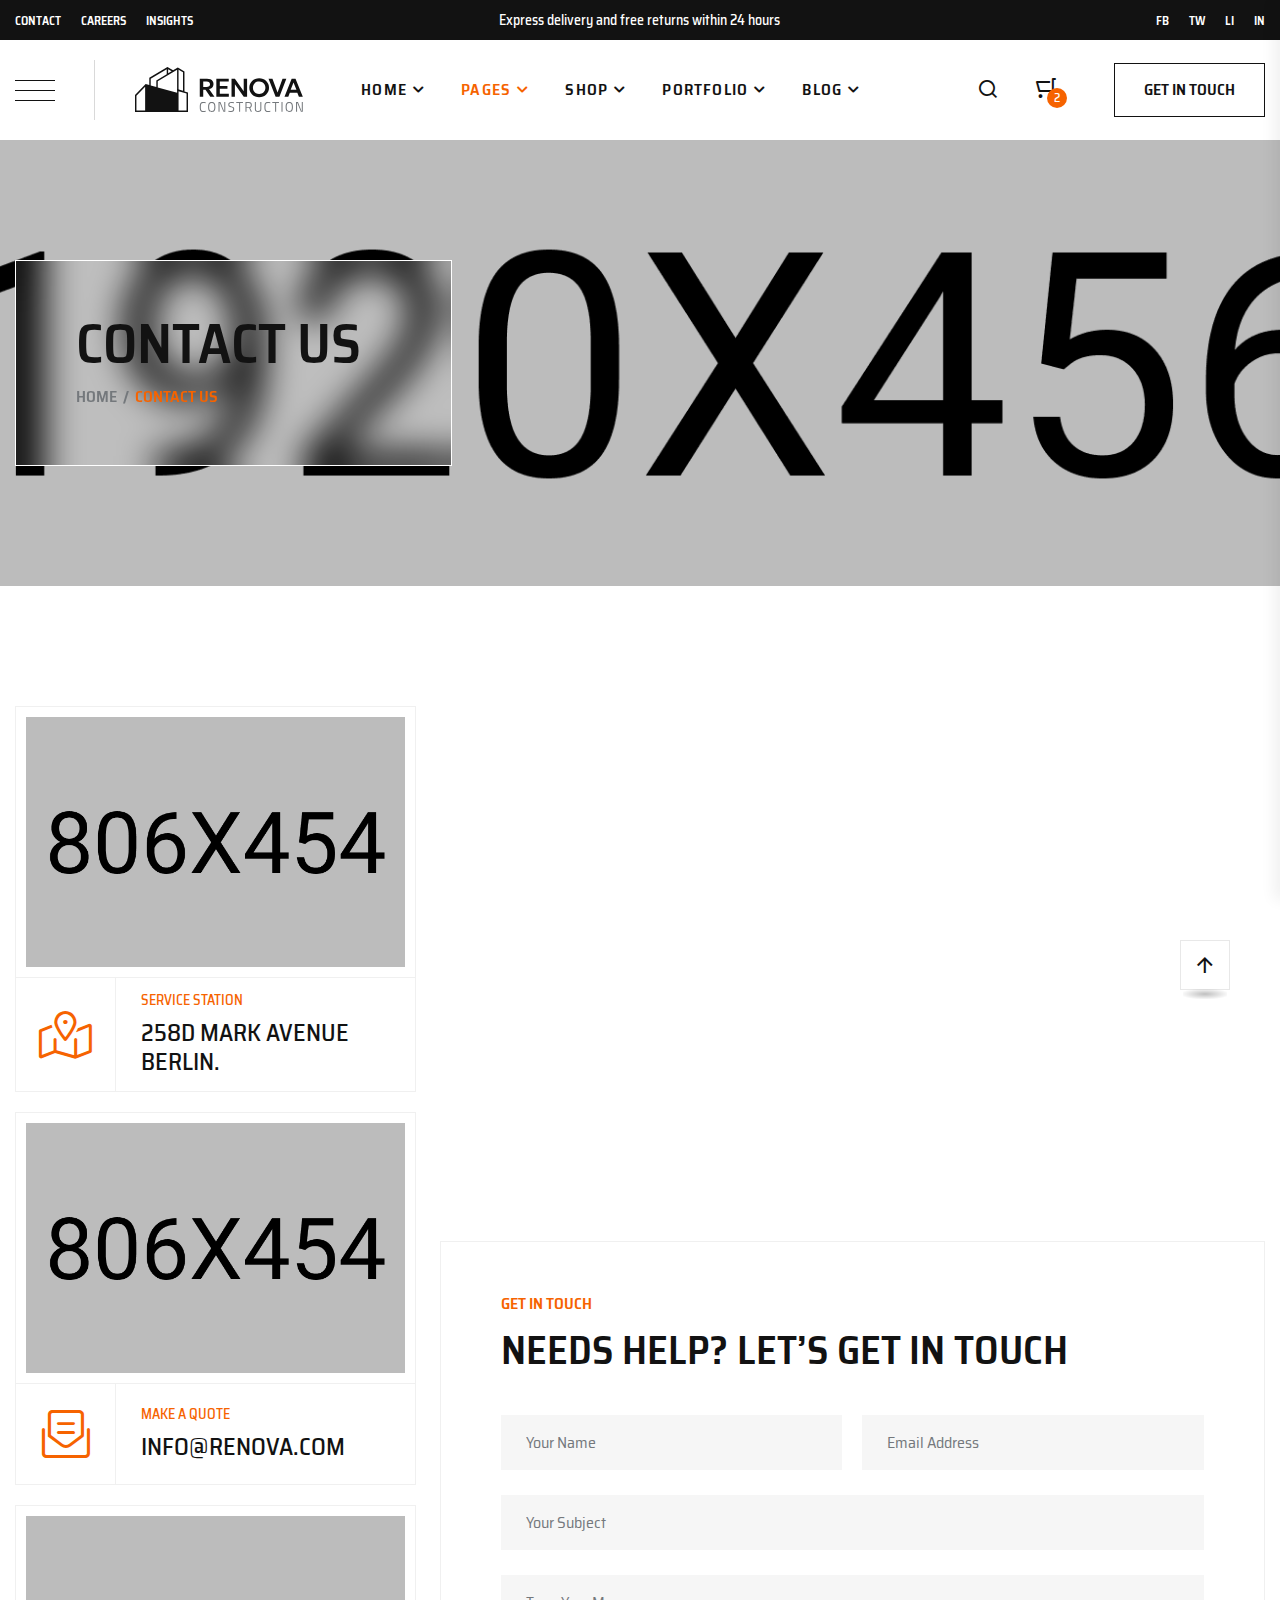
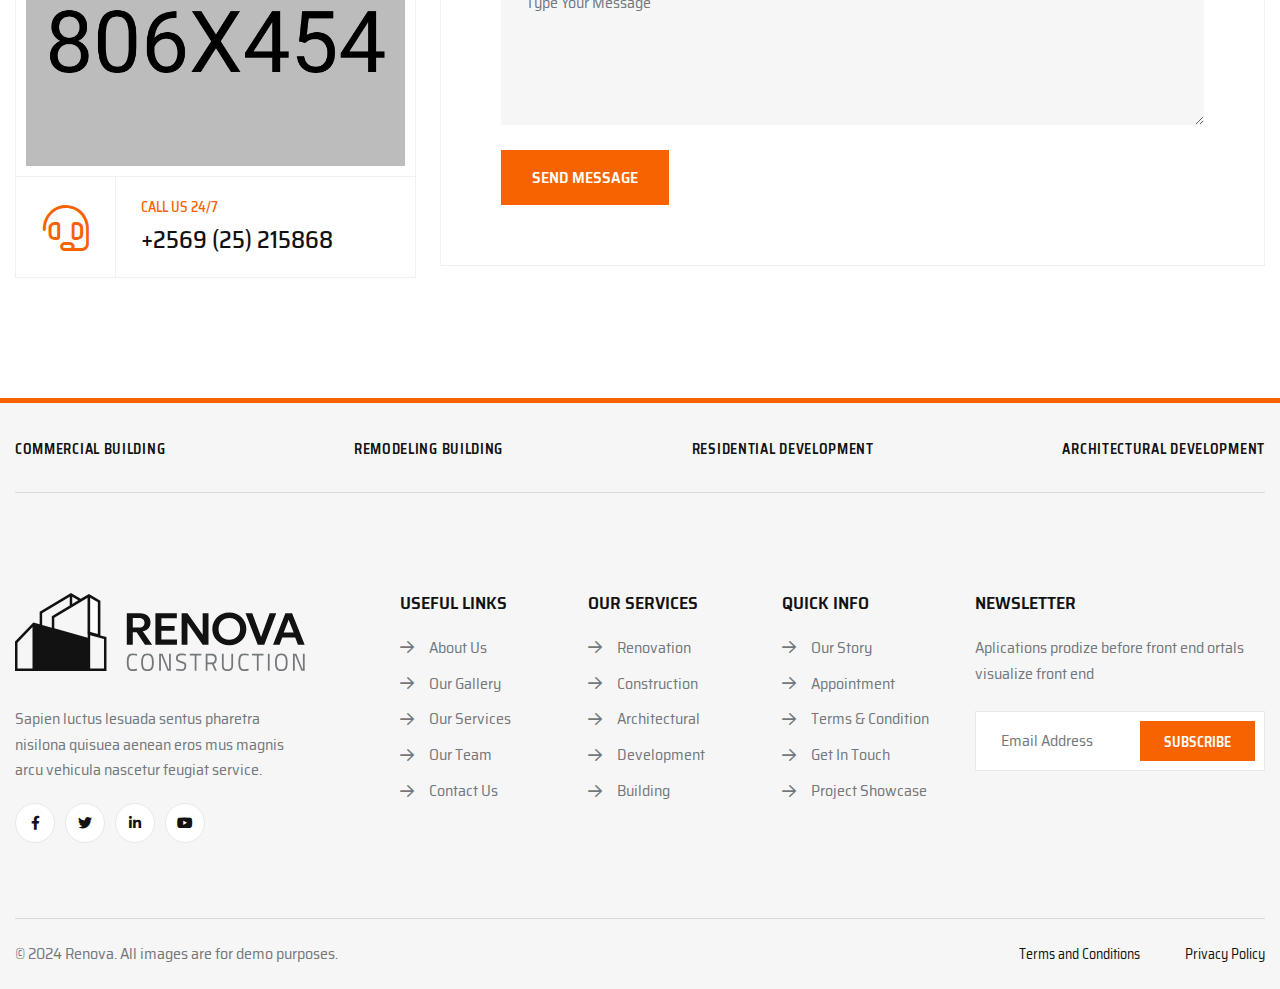
<file: contact.html>
<!doctype html>
<html class="no-js" lang="en">

<head>
    <meta charset="utf-8">
    <meta http-equiv="x-ua-compatible" content="ie=edge">
    <title>Renova - Construction Building & Renovation Template</title>
    <meta name="description" content="Renova - Construction Building & Renovation Template">
    <meta name="viewport" content="width=device-width, initial-scale=1">

    <link rel="shortcut icon" type="image/x-icon" href="assets/img/favicon.png">
    <!-- Place favicon.ico in the root directory -->

    <!-- CSS here -->
    <link rel="stylesheet" href="assets/css/bootstrap.min.css">
    <link rel="stylesheet" href="assets/css/animate.min.css">
    <link rel="stylesheet" href="assets/css/magnific-popup.css">
    <link rel="stylesheet" href="assets/css/fontawesome-all.min.css">
    <link rel="stylesheet" href="assets/css/fontello.css">
    <link rel="stylesheet" href="assets/css/swiper-bundle.min.css">
    <link rel="stylesheet" href="assets/css/default-icons.css">
    <link rel="stylesheet" href="assets/css/default.css">
    <link rel="stylesheet" href="assets/css/odometer.css">
    <link rel="stylesheet" href="assets/css/jquery-ui.css">
    <link rel="stylesheet" href="assets/css/aos.css">
    <link rel="stylesheet" href="assets/css/tg-cursor.css">
    <link rel="stylesheet" href="assets/css/main.css">
</head>

<body>

    <!--Preloader-->
    <div id="preloader">
        <div id="loader" class="loader">
            <div class="loader-container">
                <div class="loader-icon"><img src="assets/img/logo/preloader.svg" alt="Preloader"></div>
            </div>
        </div>
    </div>
    <!--Preloader-end -->

    <!-- Scroll-top -->
    <button class="scroll__top scroll-to-target" data-target="html">
        <i class="renova-up-arrow"></i>
    </button>
    <!-- Scroll-top-end-->

    <!-- header-area -->
    <header>
        <div class="tg-header__top">
            <div class="container custom-container">
                <div class="row align-items-center">
                    <div class="col-lg-4">
                        <div class="tg-header__top-menu">
                            <ul class="list-wrap">
                                <li><a href="contact.html">Contact</a></li>
                                <li><a href="contact.html">Careers</a></li>
                                <li><a href="contact.html">Insights</a></li>
                            </ul>
                        </div>
                    </div>
                    <div class="col-lg-4">
                        <div class="tg-header__top-delivery">
                            <p>Express delivery and free returns within 24 hours</p>
                        </div>
                    </div>
                    <div class="col-lg-4">
                        <div class="tg-header__top-social">
                            <ul class="list-wrap">
                                <li><a href="https://www.facebook.com/" target="_blank">FB</a></li>
                                <li><a href="https://twitter.com/home" target="_blank">TW</a></li>
                                <li><a href="https://www.linkedin.com/" target="_blank">LI</a></li>
                                <li><a href="https://www.instagram.com/" target="_blank">IN</a></li>
                            </ul>
                        </div>
                    </div>
                </div>
            </div>
        </div>
        <div id="header-fixed-height"></div>
        <div id="sticky-header" class="tg-header__area">
            <div class="container custom-container">
                <div class="row">
                    <div class="col-12">
                        <div class="tgmenu__wrap">
                            <nav class="tgmenu__nav">
                                <div class="offCanvas-toggle">
                                    <a href="javascript:void(0)" class="menu-tigger">
                                        <img src="assets/img/icons/bar_icon.svg" alt="" class="injectable">
                                    </a>
                                </div>
                                <div class="logo">
                                    <a href="index.html"><img src="assets/img/logo/logo.svg" alt="Logo"></a>
                                </div>
                                <div class="tgmenu__navbar-wrap tgmenu__main-menu d-none d-xl-flex">
                                    <ul class="navigation">
                                        <li class="menu-item-has-children"><a href="#">Home</a>
                                            <ul class="sub-menu">
                                                <li><a href="index.html">01. Construction</a></li>
                                                <li><a href="index-2.html">02. Engineering</a></li>
                                                <li><a href="index-3.html">03. Building</a></li>
                                                <li><a href="index-4.html">04. Architecture</a></li>
                                                <li><a href="index-5.html">05. Renovation</a></li>
                                            </ul>
                                        </li>
                                        <li class="active menu-item-has-children"><a href="#">Pages</a>
                                            <ul class="sub-menu">
                                                <li><a href="about.html">About Us</a></li>
                                                <li><a href="services.html">Our Services</a></li>
                                                <li><a href="services-details.html">Services Details</a></li>
                                                <li><a href="history.html">Company History</a></li>
                                                <li><a href="company.html">Company Values</a></li>
                                                <li><a href="office.html">Our Offices</a></li>
                                                <li><a href="clients.html">Our clients</a></li>
                                                <li><a href="faq.html">Faq Page</a></li>
                                                <li><a href="team.html">Team Page</a></li>
                                                <li><a href="team-details.html">Team Details</a></li>
                                                <li><a href="appointment.html">Appointment Page</a></li>
                                                <li class="active"><a href="contact.html">Contact Us</a></li>
                                            </ul>
                                        </li>
                                        <li class="menu-item-has-children"><a href="#">Shop</a>
                                            <ul class="sub-menu">
                                                <li><a href="shop.html">Shop Page</a></li>
                                                <li><a href="shop-details.html">Shop Details</a></li>
                                            </ul>
                                        </li>
                                        <li class="menu-item-has-children"><a href="#">Portfolio</a>
                                            <ul class="sub-menu">
                                                <li><a href="project.html">Portfolio Page</a></li>
                                                <li><a href="project-details.html">Portfolio Details</a></li>
                                            </ul>
                                        </li>
                                        <li class="menu-item-has-children"><a href="#">Blog</a>
                                            <ul class="sub-menu">
                                                <li><a href="blog.html">Blog Standard</a></li>
                                                <li><a href="blog-2.html">Blog List</a></li>
                                                <li><a href="blog-3.html">Blog Grid</a></li>
                                                <li><a href="blog-details.html">Blog Details</a></li>
                                            </ul>
                                        </li>
                                    </ul>
                                </div>
                                <div class="tgmenu__action">
                                    <ul class="list-wrap">
                                        <li class="header-search">
                                            <a href="javascript:void(0)" class="search-open-btn"><i class="renova-search"></i></a>
                                        </li>
                                        <li class="header-cart">
                                            <a href="shop.html" class="cart-count">
                                                <i class="renova-cart"></i>
                                                <span class="mini-cart-count">2</span>
                                            </a>
                                        </li>
                                        <li class="header-btn">
                                            <a href="contact.html" class="btn border-btn">Get In Touch</a>
                                        </li>
                                    </ul>
                                </div>
                                <div class="mobile-nav-toggler"><i class="tg-flaticon-menu-1"></i></div>
                            </nav>
                        </div>
                    </div>
                </div>
            </div>
        </div>

        <!-- Mobile Menu  -->
        <div class="tgmobile__menu">
            <nav class="tgmobile__menu-box">
                <div class="close-btn"><i class="tg-flaticon-close-1"></i></div>
                <div class="nav-logo">
                    <a href="index.html"><img src="assets/img/logo/logo.svg" alt="Logo"></a>
                </div>
                <div class="tgmobile__search">
                    <form action="#">
                        <input type="text" placeholder="Search here...">
                        <button><i class="fas fa-search"></i></button>
                    </form>
                </div>
                <div class="tgmobile__menu-outer">
                    <!--Here Menu Will Come Automatically Via Javascript / Same Menu as in Header-->
                </div>
                <div class="social-links">
                    <ul class="list-wrap">
                        <li><a href="#"><i class="fab fa-facebook-f"></i></a></li>
                        <li><a href="#"><i class="fab fa-twitter"></i></a></li>
                        <li><a href="#"><i class="fab fa-instagram"></i></a></li>
                        <li><a href="#"><i class="fab fa-linkedin-in"></i></a></li>
                        <li><a href="#"><i class="fab fa-youtube"></i></a></li>
                    </ul>
                </div>
            </nav>
        </div>
        <div class="tgmobile__menu-backdrop"></div>
        <!-- End Mobile Menu -->

        <!-- header-search -->
        <div class="search__popup">
            <div class="container">
                <div class="row">
                    <div class="col-12">
                        <div class="search__wrapper">
                            <div class="search__close">
                                <button type="button" class="search-close-btn">
                                    <svg width="18" height="18" viewBox="0 0 18 18" fill="none"
                                        xmlns="http://www.w3.org/2000/svg">
                                        <path d="M17 1L1 17" stroke="currentColor" stroke-width="1.5" stroke-linecap="round" stroke-linejoin="round"></path>
                                        <path d="M1 1L17 17" stroke="currentColor" stroke-width="1.5" stroke-linecap="round" stroke-linejoin="round"></path>
                                    </svg>
                                </button>
                            </div>
                            <div class="search__form">
                                <form action="#">
                                    <div class="search__input">
                                        <input class="search-input-field" type="text" placeholder="Type keywords here">
                                        <span class="search-focus-border"></span>
                                        <button>
                                            <svg width="20" height="20" viewBox="0 0 20 20" fill="none"
                                                xmlns="http://www.w3.org/2000/svg">
                                                <path d="M9.55 18.1C14.272 18.1 18.1 14.272 18.1 9.55C18.1 4.82797 14.272 1 9.55 1C4.82797 1 1 4.82797 1 9.55C1 14.272 4.82797 18.1 9.55 18.1Z" stroke="currentColor" stroke-width="1.5" stroke-linecap="round" stroke-linejoin="round"></path>
                                                <path d="M19.0002 19.0002L17.2002 17.2002" stroke="currentColor" stroke-width="1.5" stroke-linecap="round" stroke-linejoin="round"></path>
                                            </svg>
                                        </button>
                                    </div>
                                </form>
                            </div>
                        </div>
                    </div>
                </div>
            </div>
        </div>
        <div class="search-popup-overlay"></div>
        <!-- header-search-end -->

        <!-- offCanvas-menu -->
        <div class="offCanvas__info">
            <div class="offCanvas__close-icon menu-close">
                <button><i class="far fa-window-close"></i></button>
            </div>
            <div class="offCanvas__logo mb-30">
                <a href="index.html"><img src="assets/img/logo/logo.svg" alt="Logo"></a>
            </div>
            <div class="offCanvas__side-info mb-30">
                <div class="contact-list mb-30">
                    <h4>Office Address</h4>
                    <p>123/A, Miranda City Likaoli <br> Prikano, Dope</p>
                </div>
                <div class="contact-list mb-30">
                    <h4>Phone Number</h4>
                    <p>+0989 7876 9865 9</p>
                    <p>+(090) 8765 86543 85</p>
                </div>
                <div class="contact-list mb-30">
                    <h4>Email Address</h4>
                    <p>info@example.com</p>
                    <p>example.mail@hum.com</p>
                </div>
            </div>
            <div class="offCanvas__social-icon mt-30">
                <a href="javascript:void(0)"><i class="fab fa-facebook-f"></i></a>
                <a href="javascript:void(0)"><i class="fab fa-twitter"></i></a>
                <a href="javascript:void(0)"><i class="fab fa-google-plus-g"></i></a>
                <a href="javascript:void(0)"><i class="fab fa-instagram"></i></a>
            </div>
        </div>
        <div class="offCanvas__overly"></div>
        <!-- offCanvas-menu-end -->

    </header>
    <!-- header-area-end -->



    <!-- main-area -->
    <main class="main-area fix">

        <!-- breadcrumb-area -->
        <div class="breadcrumb__area breadcrumb__bg" data-background="assets/img/bg/breadcrumb_bg.jpg">
            <div class="container">
                <div class="row">
                    <div class="col-lg-12">
                        <div class="breadcrumb__content">
                            <h2 class="title">Contact Us</h2>
                            <nav class="breadcrumb">
                                <span property="itemListElement" typeof="ListItem">
                                    <a href="index.html">Home</a>
                                </span>
                                <span class="breadcrumb-separator">/</span>
                                <span property="itemListElement" typeof="ListItem">Contact Us</span>
                            </nav>
                        </div>
                    </div>
                </div>
            </div>
        </div>
        <!-- breadcrumb-area-end -->

        <!-- contact-area -->
        <section class="contact__area section-py-120">
            <div class="container">
                <div class="row gutter-24">
                    <div class="col-lg-4">
                        <div class="contact__info-wrap">
                            <div class="contact__info-item">
                                <div class="contact__info-thumb">
                                    <img src="assets/img/images/contact_img01.jpg" alt="img">
                                </div>
                                <div class="contact__info-content">
                                    <div class="icon">
                                        <i class="renova-map"></i>
                                    </div>
                                    <div class="content">
                                        <span>Service Station</span>
                                        <h2 class="title">258D Mark Avenue Berlin.</h2>
                                    </div>
                                </div>
                            </div>
                            <div class="contact__info-item">
                                <div class="contact__info-thumb">
                                    <img src="assets/img/images/contact_img02.jpg" alt="img">
                                </div>
                                <div class="contact__info-content">
                                    <div class="icon">
                                        <i class="renova-envelope-open"></i>
                                    </div>
                                    <div class="content">
                                        <span>MAke A Quote</span>
                                        <h2 class="title"><a href="mailto:info@renova.com">info@renova.com</a></h2>
                                    </div>
                                </div>
                            </div>
                            <div class="contact__info-item">
                                <div class="contact__info-thumb">
                                    <img src="assets/img/images/contact_img03.jpg" alt="img">
                                </div>
                                <div class="contact__info-content">
                                    <div class="icon">
                                        <i class="renova-headphone"></i>
                                    </div>
                                    <div class="content">
                                        <span>Call Us 24/7</span>
                                        <h2 class="title"><a href="tel:0123456789">+2569 (25) 215868</a></h2>
                                    </div>
                                </div>
                            </div>
                        </div>
                    </div>
                    <div class="col-lg-8">
                        <!-- contact-map -->
                        <div class="contact-map">
                            <iframe src="https://www.google.com/maps/embed?pb=!1m18!1m12!1m3!1d48409.69813174607!2d-74.05163325136718!3d40.68264649999998!2m3!1f0!2f0!3f0!3m2!1i1024!2i768!4f13.1!3m3!1m2!1s0x89c25bae694479a3%3A0xb9949385da52e69e!2sBarclays%20Center!5e0!3m2!1sen!2sbd!4v1684309529719!5m2!1sen!2sbd" style="border:0;" allowfullscreen="" loading="lazy" referrerpolicy="no-referrer-when-downgrade"></iframe>
                        </div>
                        <!-- contact-map-end -->
                        <div class="contact__form-wrap">
                            <div class="section__title section__title-three mb-40">
                                <span class="sub-title">Get In Touch</span>
                                <h2 class="title">Needs Help? Let’s Get in Touch</h2>
                            </div>
                            <form id="contact-form" action="assets/mail.php" method="post" class="contact__form">
                                <div class="row gutter-20">
                                    <div class="col-md-6">
                                        <div class="form-grp">
                                            <input type="text" name="name" placeholder="Your Name">
                                        </div>
                                    </div>
                                    <div class="col-md-6">
                                        <div class="form-grp">
                                            <input type="email" name="email" placeholder="Email Address">
                                        </div>
                                    </div>
                                </div>
                                <div class="form-grp">
                                    <input type="text" name="subject" placeholder="Your Subject">
                                </div>
                                <div class="form-grp">
                                    <textarea name="message" placeholder="Type Your Message"></textarea>
                                </div>
                                <button type="submit" class="btn btn-two">Send Message</button>
                                <p class="ajax-response mb-0"></p>
                            </form>
                        </div>
                    </div>
                </div>
            </div>
        </section>
        <!-- contact-area-end -->

    </main>
    <!-- main-area-end -->

    <!-- footer-area -->
    <footer class="footer__area">
        <div class="container">
            <div class="footer__features">
                <a href="contact.html">Commercial Building</a>
                <a href="contact.html">Remodeling Building</a>
                <a href="contact.html">Residential Development</a>
                <a href="contact.html">Architectural Development</a>
            </div>
            <div class="footer__top">
                <div class="row">
                    <div class="col-xl-3 col-lg-4 col-md-6 col-sm-8">
                        <div class="footer__widget">
                            <div class="footer__logo">
                                <a href="index.html"><img src="assets/img/logo/logo.svg" alt="logo"></a>
                            </div>
                            <div class="footer__content">
                                <p>Sapien luctus lesuada sentus pharetra nisilona quisuea aenean eros mus magnis arcu vehicula nascetur feugiat service.</p>
                            </div>
                            <div class="footer__social">
                                <ul class="list-wrap">
                                    <li><a href="https://www.facebook.com/" target="_blank"><i class="fab fa-facebook-f"></i></a></li>
                                    <li><a href="https://twitter.com/home" target="_blank"><i class="fab fa-twitter"></i></a></li>
                                    <li><a href="https://www.linkedin.com/" target="_blank"><i class="fab fa-linkedin-in"></i></a></li>
                                    <li><a href="https://www.instagram.com/" target="_blank"><i class="fab fa-youtube"></i></a></li>
                                </ul>
                            </div>
                        </div>
                    </div>
                    <div class="col-xl-2 col-lg-4 col-md-3 col-sm-4">
                        <div class="footer__widget">
                            <h4 class="footer__widget-title">Useful Links</h4>
                            <div class="footer__widget-link">
                                <ul class="list-wrap">
                                    <li>
                                        <a href="about.html"><i class="renova-right-arrow"></i><span>About Us</span></a>
                                    </li>
                                    <li>
                                        <a href="contact.html"><i class="renova-right-arrow"></i><span>Our Gallery</span></a>
                                    </li>
                                    <li>
                                        <a href="services.html"><i class="renova-right-arrow"></i><span>Our Services</span></a>
                                    </li>
                                    <li>
                                        <a href="team.html"><i class="renova-right-arrow"></i><span>Our Team</span></a>
                                    </li>
                                    <li>
                                        <a href="contact.html"><i class="renova-right-arrow"></i><span>Contact Us</span></a>
                                    </li>
                                </ul>
                            </div>
                        </div>
                    </div>
                    <div class="col-xl-2 col-lg-4 col-md-3 col-sm-6">
                        <div class="footer__widget">
                            <h4 class="footer__widget-title">Our Services</h4>
                            <div class="footer__widget-link">
                                <ul class="list-wrap">
                                    <li>
                                        <a href="services.html"><i class="renova-right-arrow"></i><span>Renovation</span></a>
                                    </li>
                                    <li>
                                        <a href="services.html"><i class="renova-right-arrow"></i><span>Construction</span></a>
                                    </li>
                                    <li>
                                        <a href="services.html"><i class="renova-right-arrow"></i><span>Architectural</span></a>
                                    </li>
                                    <li>
                                        <a href="services.html"><i class="renova-right-arrow"></i><span>Development</span></a>
                                    </li>
                                    <li>
                                        <a href="services.html"><i class="renova-right-arrow"></i><span>Building</span></a>
                                    </li>
                                </ul>
                            </div>
                        </div>
                    </div>
                    <div class="col-xl-2 col-lg-4 col-md-4 col-sm-6">
                        <div class="footer__widget">
                            <h4 class="footer__widget-title">Quick Info</h4>
                            <div class="footer__widget-link">
                                <ul class="list-wrap">
                                    <li>
                                        <a href="about.html"><i class="renova-right-arrow"></i><span>Our Story</span></a>
                                    </li>
                                    <li>
                                        <a href="appointment.html"><i class="renova-right-arrow"></i><span>Appointment</span></a>
                                    </li>
                                    <li>
                                        <a href="contact.html"><i class="renova-right-arrow"></i><span>Terms & Condition</span></a>
                                    </li>
                                    <li>
                                        <a href="contact.html"><i class="renova-right-arrow"></i><span>Get in touch</span></a>
                                    </li>
                                    <li>
                                        <a href="project.html"><i class="renova-right-arrow"></i><span>Project Showcase</span></a>
                                    </li>
                                </ul>
                            </div>
                        </div>
                    </div>
                    <div class="col-xl-3 col-lg-4 col-md-8">
                        <div class="footer__widget">
                            <h4 class="footer__widget-title">Newsletter</h4>
                            <div class="footer__newsletter">
                                <p>Aplications prodize before front end ortals visualize front end</p>
                                <form action="#" class="footer__newsletter-form">
                                    <input type="email" placeholder="Email Address">
                                    <button type="submit" class="btn btn-two">Subscribe</button>
                                </form>
                            </div>
                        </div>
                    </div>
                </div>
            </div>
            <div class="footer__bottom">
                <div class="row align-items-center">
                    <div class="col-md-7">
                        <div class="copyright-text">
                            <p>© 2024 Renova. All images are for demo purposes.</p>
                        </div>
                    </div>
                    <div class="col-md-5">
                        <div class="footer__bottom-menu">
                            <ul class="list-wrap">
                                <li><a href="contact.html">Terms and Conditions</a></li>
                                <li><a href="contact.html">Privacy Policy</a></li>
                            </ul>
                        </div>
                    </div>
                </div>
            </div>
        </div>
    </footer>
    <!-- footer-area-end -->




    <!-- JS here -->
    <script src="assets/js/vendor/jquery-3.6.0.min.js"></script>
    <script src="assets/js/bootstrap.min.js"></script>
    <script src="assets/js/isotope.pkgd.min.js"></script>
    <script src="assets/js/imagesloaded.pkgd.min.js"></script>
    <script src="assets/js/jquery.magnific-popup.min.js"></script>
    <script src="assets/js/jquery.odometer.min.js"></script>
    <script src="assets/js/jquery.appear.js"></script>
    <script src="assets/js/swiper-bundle.min.js"></script>
    <script src="assets/js/jquery.marquee.min.js"></script>
    <script src="assets/js/tg-cursor.min.js"></script>
    <script src="assets/js/ajax-form.js"></script>
    <script src="assets/js/jquery-ui.min.js"></script>
    <script src="assets/js/svg-inject.min.js"></script>
    <script src="assets/js/tween-max.min.js"></script>
    <script src="assets/js/wow.min.js"></script>
    <script src="assets/js/aos.js"></script>
    <script src="assets/js/main.js"></script>
    <script>
        SVGInject(document.querySelectorAll("img.injectable"));
    </script>
</body>

</html>
</file>
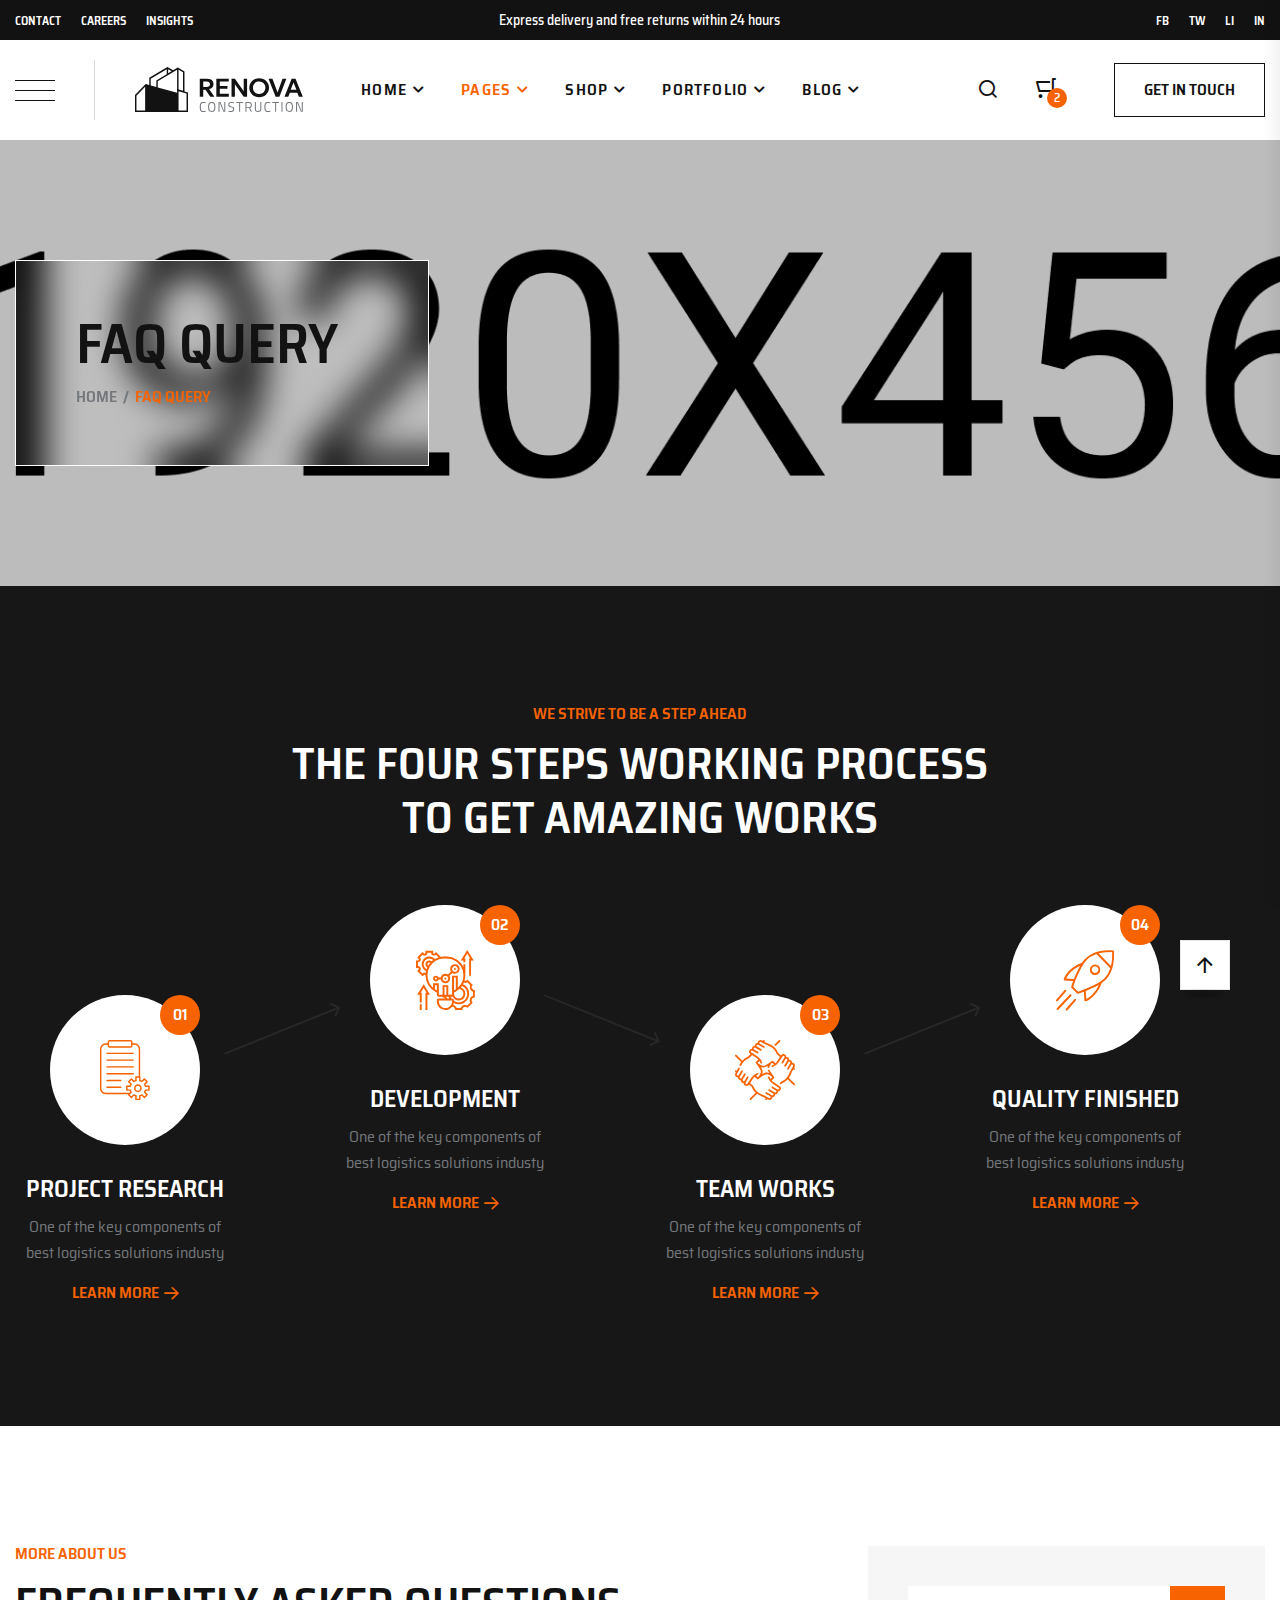
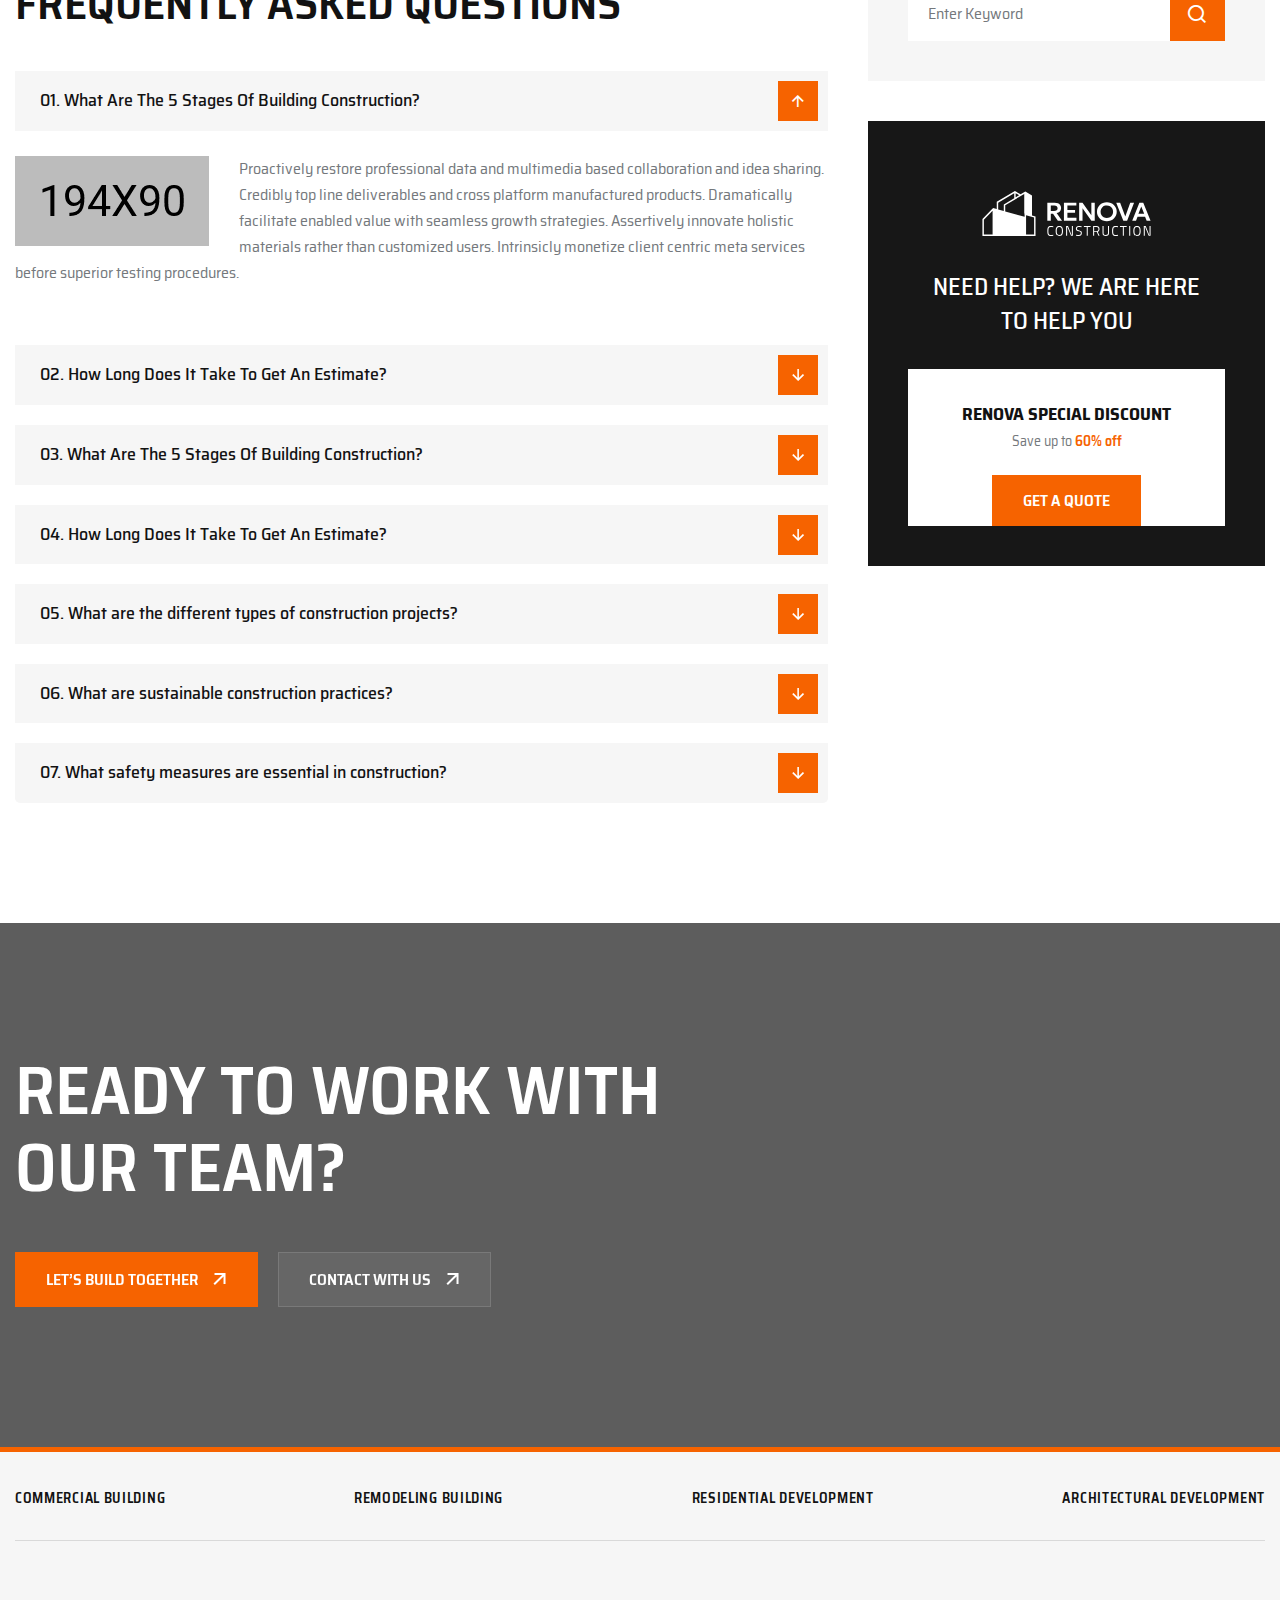
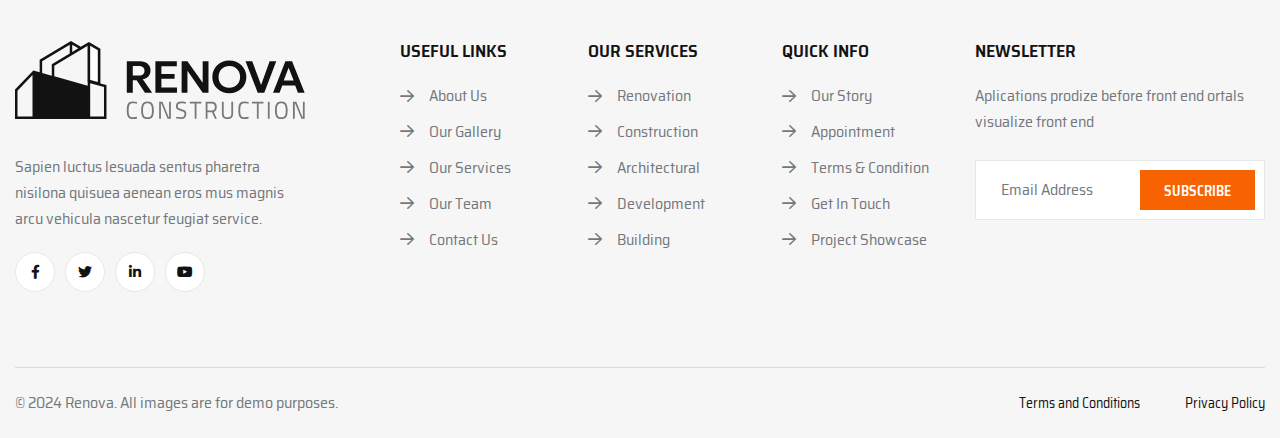
<file: faq.html>
<!doctype html>
<html class="no-js" lang="en">

<head>
    <meta charset="utf-8">
    <meta http-equiv="x-ua-compatible" content="ie=edge">
    <title>Renova - Construction Building & Renovation Template</title>
    <meta name="description" content="Renova - Construction Building & Renovation Template">
    <meta name="viewport" content="width=device-width, initial-scale=1">

    <link rel="shortcut icon" type="image/x-icon" href="assets/img/favicon.png">
    <!-- Place favicon.ico in the root directory -->

    <!-- CSS here -->
    <link rel="stylesheet" href="assets/css/bootstrap.min.css">
    <link rel="stylesheet" href="assets/css/animate.min.css">
    <link rel="stylesheet" href="assets/css/magnific-popup.css">
    <link rel="stylesheet" href="assets/css/fontawesome-all.min.css">
    <link rel="stylesheet" href="assets/css/fontello.css">
    <link rel="stylesheet" href="assets/css/swiper-bundle.min.css">
    <link rel="stylesheet" href="assets/css/default-icons.css">
    <link rel="stylesheet" href="assets/css/default.css">
    <link rel="stylesheet" href="assets/css/odometer.css">
    <link rel="stylesheet" href="assets/css/jquery-ui.css">
    <link rel="stylesheet" href="assets/css/aos.css">
    <link rel="stylesheet" href="assets/css/tg-cursor.css">
    <link rel="stylesheet" href="assets/css/main.css">
</head>

<body>

    <!--Preloader-->
    <div id="preloader">
        <div id="loader" class="loader">
            <div class="loader-container">
                <div class="loader-icon"><img src="assets/img/logo/preloader.svg" alt="Preloader"></div>
            </div>
        </div>
    </div>
    <!--Preloader-end -->

    <!-- Scroll-top -->
    <button class="scroll__top scroll-to-target" data-target="html">
        <i class="renova-up-arrow"></i>
    </button>
    <!-- Scroll-top-end-->

    <!-- header-area -->
    <header>
        <div class="tg-header__top">
            <div class="container custom-container">
                <div class="row align-items-center">
                    <div class="col-lg-4">
                        <div class="tg-header__top-menu">
                            <ul class="list-wrap">
                                <li><a href="contact.html">Contact</a></li>
                                <li><a href="contact.html">Careers</a></li>
                                <li><a href="contact.html">Insights</a></li>
                            </ul>
                        </div>
                    </div>
                    <div class="col-lg-4">
                        <div class="tg-header__top-delivery">
                            <p>Express delivery and free returns within 24 hours</p>
                        </div>
                    </div>
                    <div class="col-lg-4">
                        <div class="tg-header__top-social">
                            <ul class="list-wrap">
                                <li><a href="https://www.facebook.com/" target="_blank">FB</a></li>
                                <li><a href="https://twitter.com/home" target="_blank">TW</a></li>
                                <li><a href="https://www.linkedin.com/" target="_blank">LI</a></li>
                                <li><a href="https://www.instagram.com/" target="_blank">IN</a></li>
                            </ul>
                        </div>
                    </div>
                </div>
            </div>
        </div>
        <div id="header-fixed-height"></div>
        <div id="sticky-header" class="tg-header__area">
            <div class="container custom-container">
                <div class="row">
                    <div class="col-12">
                        <div class="tgmenu__wrap">
                            <nav class="tgmenu__nav">
                                <div class="offCanvas-toggle">
                                    <a href="javascript:void(0)" class="menu-tigger">
                                        <img src="assets/img/icons/bar_icon.svg" alt="" class="injectable">
                                    </a>
                                </div>
                                <div class="logo">
                                    <a href="index.html"><img src="assets/img/logo/logo.svg" alt="Logo"></a>
                                </div>
                                <div class="tgmenu__navbar-wrap tgmenu__main-menu d-none d-xl-flex">
                                    <ul class="navigation">
                                        <li class="menu-item-has-children"><a href="#">Home</a>
                                            <ul class="sub-menu">
                                                <li><a href="index.html">01. Construction</a></li>
                                                <li><a href="index-2.html">02. Engineering</a></li>
                                                <li><a href="index-3.html">03. Building</a></li>
                                                <li><a href="index-4.html">04. Architecture</a></li>
                                                <li><a href="index-5.html">05. Renovation</a></li>
                                            </ul>
                                        </li>
                                        <li class="active menu-item-has-children"><a href="#">Pages</a>
                                            <ul class="sub-menu">
                                                <li><a href="about.html">About Us</a></li>
                                                <li><a href="services.html">Our Services</a></li>
                                                <li><a href="services-details.html">Services Details</a></li>
                                                <li><a href="history.html">Company History</a></li>
                                                <li><a href="company.html">Company Values</a></li>
                                                <li><a href="office.html">Our Offices</a></li>
                                                <li><a href="clients.html">Our clients</a></li>
                                                <li class="active"><a href="faq.html">Faq Page</a></li>
                                                <li><a href="team.html">Team Page</a></li>
                                                <li><a href="team-details.html">Team Details</a></li>
                                                <li><a href="appointment.html">Appointment Page</a></li>
                                                <li><a href="contact.html">Contact Us</a></li>
                                            </ul>
                                        </li>
                                        <li class="menu-item-has-children"><a href="#">Shop</a>
                                            <ul class="sub-menu">
                                                <li><a href="shop.html">Shop Page</a></li>
                                                <li><a href="shop-details.html">Shop Details</a></li>
                                            </ul>
                                        </li>
                                        <li class="menu-item-has-children"><a href="#">Portfolio</a>
                                            <ul class="sub-menu">
                                                <li><a href="project.html">Portfolio Page</a></li>
                                                <li><a href="project-details.html">Portfolio Details</a></li>
                                            </ul>
                                        </li>
                                        <li class="menu-item-has-children"><a href="#">Blog</a>
                                            <ul class="sub-menu">
                                                <li><a href="blog.html">Blog Standard</a></li>
                                                <li><a href="blog-2.html">Blog List</a></li>
                                                <li><a href="blog-3.html">Blog Grid</a></li>
                                                <li><a href="blog-details.html">Blog Details</a></li>
                                            </ul>
                                        </li>
                                    </ul>
                                </div>
                                <div class="tgmenu__action">
                                    <ul class="list-wrap">
                                        <li class="header-search">
                                            <a href="javascript:void(0)" class="search-open-btn"><i class="renova-search"></i></a>
                                        </li>
                                        <li class="header-cart">
                                            <a href="shop.html" class="cart-count">
                                                <i class="renova-cart"></i>
                                                <span class="mini-cart-count">2</span>
                                            </a>
                                        </li>
                                        <li class="header-btn">
                                            <a href="contact.html" class="btn border-btn">Get In Touch</a>
                                        </li>
                                    </ul>
                                </div>
                                <div class="mobile-nav-toggler"><i class="tg-flaticon-menu-1"></i></div>
                            </nav>
                        </div>
                    </div>
                </div>
            </div>
        </div>

        <!-- Mobile Menu  -->
        <div class="tgmobile__menu">
            <nav class="tgmobile__menu-box">
                <div class="close-btn"><i class="tg-flaticon-close-1"></i></div>
                <div class="nav-logo">
                    <a href="index.html"><img src="assets/img/logo/logo.svg" alt="Logo"></a>
                </div>
                <div class="tgmobile__search">
                    <form action="#">
                        <input type="text" placeholder="Search here...">
                        <button><i class="fas fa-search"></i></button>
                    </form>
                </div>
                <div class="tgmobile__menu-outer">
                    <!--Here Menu Will Come Automatically Via Javascript / Same Menu as in Header-->
                </div>
                <div class="social-links">
                    <ul class="list-wrap">
                        <li><a href="#"><i class="fab fa-facebook-f"></i></a></li>
                        <li><a href="#"><i class="fab fa-twitter"></i></a></li>
                        <li><a href="#"><i class="fab fa-instagram"></i></a></li>
                        <li><a href="#"><i class="fab fa-linkedin-in"></i></a></li>
                        <li><a href="#"><i class="fab fa-youtube"></i></a></li>
                    </ul>
                </div>
            </nav>
        </div>
        <div class="tgmobile__menu-backdrop"></div>
        <!-- End Mobile Menu -->

        <!-- header-search -->
        <div class="search__popup">
            <div class="container">
                <div class="row">
                    <div class="col-12">
                        <div class="search__wrapper">
                            <div class="search__close">
                                <button type="button" class="search-close-btn">
                                    <svg width="18" height="18" viewBox="0 0 18 18" fill="none"
                                        xmlns="http://www.w3.org/2000/svg">
                                        <path d="M17 1L1 17" stroke="currentColor" stroke-width="1.5" stroke-linecap="round"
                                            stroke-linejoin="round"></path>
                                        <path d="M1 1L17 17" stroke="currentColor" stroke-width="1.5" stroke-linecap="round"
                                            stroke-linejoin="round"></path>
                                    </svg>
                                </button>
                            </div>
                            <div class="search__form">
                                <form action="#">
                                    <div class="search__input">
                                        <input class="search-input-field" type="text" placeholder="Type keywords here">
                                        <span class="search-focus-border"></span>
                                        <button>
                                            <svg width="20" height="20" viewBox="0 0 20 20" fill="none"
                                                xmlns="http://www.w3.org/2000/svg">
                                                <path d="M9.55 18.1C14.272 18.1 18.1 14.272 18.1 9.55C18.1 4.82797 14.272 1 9.55 1C4.82797 1 1 4.82797 1 9.55C1 14.272 4.82797 18.1 9.55 18.1Z" stroke="currentColor" stroke-width="1.5" stroke-linecap="round" stroke-linejoin="round"></path>
                                                <path d="M19.0002 19.0002L17.2002 17.2002" stroke="currentColor" stroke-width="1.5" stroke-linecap="round" stroke-linejoin="round"></path>
                                            </svg>
                                        </button>
                                    </div>
                                </form>
                            </div>
                        </div>
                    </div>
                </div>
            </div>
        </div>
        <div class="search-popup-overlay"></div>
        <!-- header-search-end -->

        <!-- offCanvas-menu -->
        <div class="offCanvas__info">
            <div class="offCanvas__close-icon menu-close">
                <button><i class="far fa-window-close"></i></button>
            </div>
            <div class="offCanvas__logo mb-30">
                <a href="index.html"><img src="assets/img/logo/logo.svg" alt="Logo"></a>
            </div>
            <div class="offCanvas__side-info mb-30">
                <div class="contact-list mb-30">
                    <h4>Office Address</h4>
                    <p>123/A, Miranda City Likaoli <br> Prikano, Dope</p>
                </div>
                <div class="contact-list mb-30">
                    <h4>Phone Number</h4>
                    <p>+0989 7876 9865 9</p>
                    <p>+(090) 8765 86543 85</p>
                </div>
                <div class="contact-list mb-30">
                    <h4>Email Address</h4>
                    <p>info@example.com</p>
                    <p>example.mail@hum.com</p>
                </div>
            </div>
            <div class="offCanvas__social-icon mt-30">
                <a href="javascript:void(0)"><i class="fab fa-facebook-f"></i></a>
                <a href="javascript:void(0)"><i class="fab fa-twitter"></i></a>
                <a href="javascript:void(0)"><i class="fab fa-google-plus-g"></i></a>
                <a href="javascript:void(0)"><i class="fab fa-instagram"></i></a>
            </div>
        </div>
        <div class="offCanvas__overly"></div>
        <!-- offCanvas-menu-end -->

    </header>
    <!-- header-area-end -->



    <!-- main-area -->
    <main class="main-area fix">

        <!-- breadcrumb-area -->
        <div class="breadcrumb__area breadcrumb__bg" data-background="assets/img/bg/breadcrumb_bg.jpg">
            <div class="container">
                <div class="row">
                    <div class="col-lg-12">
                        <div class="breadcrumb__content">
                            <h2 class="title">FAQ query</h2>
                            <nav class="breadcrumb">
                                <span property="itemListElement" typeof="ListItem">
                                    <a href="index.html">Home</a>
                                </span>
                                <span class="breadcrumb-separator">/</span>
                                <span property="itemListElement" typeof="ListItem">FAQ query</span>
                            </nav>
                        </div>
                    </div>
                </div>
            </div>
        </div>
        <!-- breadcrumb-area-end -->

        <!-- work-area -->
        <section class="work__area-two section-pt-120 section-pb-90">
            <div class="container">
                <div class="row justify-content-center">
                    <div class="col-xl-7 col-lg-8">
                        <div class="section__title section__title-three text-center white-title mb-60">
                            <span class="sub-title">We strive to be a step ahead</span>
                            <h2 class="title">The four steps working process to get amazing works</h2>
                        </div>
                    </div>
                </div>
                <div class="work__item-wrap">
                    <div class="row">
                        <div class="col-lg-3 col-md-6">
                            <div class="work__item">
                                <div class="work__icon">
                                    <i class="renova-note"></i>
                                    <span class="number">01</span>
                                </div>
                                <div class="work__content-two">
                                    <h4 class="title"><a href="contact.html">Project Research</a></h4>
                                    <p>One of the key components of best logistics solutions industy</p>
                                    <a href="contact.html" class="link-btn">Learn More <i class="renova-right-arrow-2"></i></a>
                                </div>
                                <div class="work__arrow">
                                    <img src="assets/img/icons/right_arrow02.svg" alt="" class="injectable">
                                </div>
                            </div>
                        </div>
                        <div class="col-lg-3 col-md-6">
                            <div class="work__item">
                                <div class="work__icon">
                                    <i class="renova-construction"></i>
                                    <span class="number">02</span>
                                </div>
                                <div class="work__content-two">
                                    <h4 class="title"><a href="contact.html">Development</a></h4>
                                    <p>One of the key components of best logistics solutions industy</p>
                                    <a href="contact.html" class="link-btn">Learn More <i class="renova-right-arrow-2"></i></a>
                                </div>
                                <div class="work__arrow">
                                    <img src="assets/img/icons/right_arrow02.svg" alt="" class="injectable">
                                </div>
                            </div>
                        </div>
                        <div class="col-lg-3 col-md-6">
                            <div class="work__item">
                                <div class="work__icon">
                                    <i class="renova-unity"></i>
                                    <span class="number">03</span>
                                </div>
                                <div class="work__content-two">
                                    <h4 class="title"><a href="contact.html">Team Works</a></h4>
                                    <p>One of the key components of best logistics solutions industy</p>
                                    <a href="contact.html" class="link-btn">Learn More <i class="renova-right-arrow-2"></i></a>
                                </div>
                                <div class="work__arrow">
                                    <img src="assets/img/icons/right_arrow02.svg" alt="" class="injectable">
                                </div>
                            </div>
                        </div>
                        <div class="col-lg-3 col-md-6">
                            <div class="work__item">
                                <div class="work__icon">
                                    <i class="renova-rocket-2"></i>
                                    <span class="number">04</span>
                                </div>
                                <div class="work__content-two">
                                    <h4 class="title"><a href="contact.html">Quality Finished</a></h4>
                                    <p>One of the key components of best logistics solutions industy</p>
                                    <a href="contact.html" class="link-btn">Learn More <i class="renova-right-arrow-2"></i></a>
                                </div>
                                <div class="work__arrow">
                                    <img src="assets/img/icons/right_arrow02.svg" alt="" class="injectable">
                                </div>
                            </div>
                        </div>
                    </div>
                </div>
            </div>
        </section>
        <!-- work-area-end -->

        <!-- faq-area -->
        <section class="faq__area-two section-py-120">
            <div class="container">
                <div class="row">
                    <div class="col-lg-8">
                        <div class="faq__content">
                            <div class="section__title section__title-three mb-40">
                                <span class="sub-title">More About Us</span>
                                <h2 class="title">Frequently Asked Questions</h2>
                            </div>
                            <div class="faq__wrap-two">
                                <div class="accordion" id="accordionExample">
                                    <div class="accordion-item">
                                        <h2 class="accordion-header">
                                            <button class="accordion-button" type="button" data-bs-toggle="collapse" data-bs-target="#collapseOne" aria-expanded="true" aria-controls="collapseOne">
                                                01. What Are The 5 Stages Of Building Construction?
                                            </button>
                                        </h2>
                                        <div id="collapseOne" class="accordion-collapse collapse show" data-bs-parent="#accordionExample">
                                            <div class="accordion-body">
                                                <img src="assets/img/images/accordion_img01.jpg" alt="img">
                                                <p>Proactively restore professional data and multimedia based collaboration and idea sharing. Credibly top line deliverables and cross platform manufactured products. Dramatically facilitate enabled value with seamless growth strategies. Assertively innovate holistic materials rather than customized users. Intrinsicly monetize client centric meta services before superior testing procedures.</p>
                                            </div>
                                        </div>
                                    </div>
                                    <div class="accordion-item">
                                        <h2 class="accordion-header">
                                            <button class="accordion-button collapsed" type="button" data-bs-toggle="collapse"
                                                data-bs-target="#collapseTwo" aria-expanded="false" aria-controls="collapseTwo">
                                                02. How Long Does It Take To Get An Estimate?
                                            </button>
                                        </h2>
                                        <div id="collapseTwo" class="accordion-collapse collapse" data-bs-parent="#accordionExample">
                                            <div class="accordion-body">
                                                <img src="assets/img/images/accordion_img01.jpg" alt="img">
                                                <p>Proactively restore professional data and multimedia based collaboration and idea sharing. Credibly top line deliverables and cross platform manufactured products. Dramatically facilitate enabled value with seamless growth strategies. Assertively innovate holistic materials rather than customized users. Intrinsicly monetize client centric meta services before superior testing procedures.</p>
                                            </div>
                                        </div>
                                    </div>
                                    <div class="accordion-item">
                                        <h2 class="accordion-header">
                                            <button class="accordion-button collapsed" type="button" data-bs-toggle="collapse"
                                                data-bs-target="#collapseThree" aria-expanded="false" aria-controls="collapseThree">
                                                03. What Are The 5 Stages Of Building Construction?
                                            </button>
                                        </h2>
                                        <div id="collapseThree" class="accordion-collapse collapse" data-bs-parent="#accordionExample">
                                            <div class="accordion-body">
                                                <img src="assets/img/images/accordion_img01.jpg" alt="img">
                                                <p>Proactively restore professional data and multimedia based collaboration and idea sharing. Credibly top line deliverables and cross platform manufactured products. Dramatically facilitate enabled value with seamless growth strategies. Assertively innovate holistic materials rather than customized users. Intrinsicly monetize client centric meta services before superior testing procedures.</p>
                                            </div>
                                        </div>
                                    </div>
                                    <div class="accordion-item">
                                        <h2 class="accordion-header">
                                            <button class="accordion-button collapsed" type="button" data-bs-toggle="collapse"
                                                data-bs-target="#collapseFour" aria-expanded="false" aria-controls="collapseFour">
                                                04. How Long Does It Take To Get An Estimate?
                                            </button>
                                        </h2>
                                        <div id="collapseFour" class="accordion-collapse collapse" data-bs-parent="#accordionExample">
                                            <div class="accordion-body">
                                                <img src="assets/img/images/accordion_img01.jpg" alt="img">
                                                <p>Proactively restore professional data and multimedia based collaboration and idea sharing. Credibly top line deliverables and cross platform manufactured products. Dramatically facilitate enabled value with seamless growth strategies. Assertively innovate holistic materials rather than customized users. Intrinsicly monetize client centric meta services before superior testing procedures.</p>
                                            </div>
                                        </div>
                                    </div>
                                    <div class="accordion-item">
                                        <h2 class="accordion-header">
                                            <button class="accordion-button collapsed" type="button" data-bs-toggle="collapse"
                                                data-bs-target="#collapseFive" aria-expanded="false" aria-controls="collapseFive">
                                                05. What are the different types of construction projects?
                                            </button>
                                        </h2>
                                        <div id="collapseFive" class="accordion-collapse collapse" data-bs-parent="#accordionExample">
                                            <div class="accordion-body">
                                                <img src="assets/img/images/accordion_img01.jpg" alt="img">
                                                <p>Proactively restore professional data and multimedia based collaboration and idea sharing. Credibly top line deliverables and cross platform manufactured products. Dramatically facilitate enabled value with seamless growth strategies. Assertively innovate holistic materials rather than customized users. Intrinsicly monetize client centric meta services before superior testing procedures.</p>
                                            </div>
                                        </div>
                                    </div>
                                    <div class="accordion-item">
                                        <h2 class="accordion-header">
                                            <button class="accordion-button collapsed" type="button" data-bs-toggle="collapse"
                                                data-bs-target="#collapseSix" aria-expanded="false" aria-controls="collapseSix">
                                                06. What are sustainable construction practices?
                                            </button>
                                        </h2>
                                        <div id="collapseSix" class="accordion-collapse collapse" data-bs-parent="#accordionExample">
                                            <div class="accordion-body">
                                                <img src="assets/img/images/accordion_img01.jpg" alt="img">
                                                <p>Proactively restore professional data and multimedia based collaboration and idea sharing. Credibly top line deliverables and cross platform manufactured products. Dramatically facilitate enabled value with seamless growth strategies. Assertively innovate holistic materials rather than customized users. Intrinsicly monetize client centric meta services before superior testing procedures.</p>
                                            </div>
                                        </div>
                                    </div>
                                    <div class="accordion-item">
                                        <h2 class="accordion-header">
                                            <button class="accordion-button collapsed" type="button" data-bs-toggle="collapse"
                                                data-bs-target="#collapseSeven" aria-expanded="false" aria-controls="collapseSeven">
                                                07. What safety measures are essential in construction?
                                            </button>
                                        </h2>
                                        <div id="collapseSeven" class="accordion-collapse collapse" data-bs-parent="#accordionExample">
                                            <div class="accordion-body">
                                                <img src="assets/img/images/accordion_img01.jpg" alt="img">
                                                <p>Proactively restore professional data and multimedia based collaboration and idea sharing. Credibly top line deliverables and cross platform manufactured products. Dramatically facilitate enabled value with seamless growth strategies. Assertively innovate holistic materials rather than customized users. Intrinsicly monetize client centric meta services before superior testing procedures.</p>
                                            </div>
                                        </div>
                                    </div>
                                </div>
                            </div>
                        </div>
                    </div>
                    <div class="col-lg-4">
                        <div class="faq__sidebar">
                            <div class="sidebar__search">
                                <form action="#" class="sidebar__search-form">
                                    <input type="text" placeholder="Enter Keyword">
                                    <button type="submit"><i class="renova-search"></i></button>
                                </form>
                            </div>
                            <div class="sidebar__discount">
                                <div class="sidebar__logo">
                                    <a href="index.html"><img src="assets/img/logo/w_logo.svg" alt="logo"></a>
                                </div>
                                <h2 class="title">Need Help? We Are Here <br> To Help You</h2>
                                <div class="sidebar__content">
                                    <h4 class="title-two">Renova Special Discount</h4>
                                    <span>Save up to <strong>60% off</strong></span>
                                    <a href="contact.html" class="btn btn-two">Get A Quote</a>
                                </div>
                            </div>
                        </div>
                    </div>
                </div>
            </div>
        </section>
        <!-- faq-area-end -->

        <!-- cta-area -->
        <section class="cta__area fix">
            <div class="cta__bg" data-background="assets/img/bg/cta_bg.jpg"></div>
            <div class="container">
                <div class="row align-items-end">
                    <div class="col-lg-8">
                        <div class="cta__content">
                            <h2 class="title">Ready to work with <br> our team?</h2>
                            <div class="cta__btn">
                                <a href="contact.html" class="btn btn-two">Let’s build together <img
                                        src="assets/img/icons/right_arrow.svg" alt="" class="injectable"></a>
                                <a href="contact.html" class="btn transparent-btn">Contact With Us <img
                                        src="assets/img/icons/right_arrow.svg" alt="" class="injectable"></a>
                            </div>
                        </div>
                    </div>
                    <div class="col-lg-4">
                        <div class="cta__content-right" data-aos="fade-up" data-aos-delay="600">
                            <h4 class="title">Leading Developer Of Commercial & Residential Projects</h4>
                        </div>
                    </div>
                </div>
            </div>
            <div class="cta__shape">
                <img src="assets/img/images/cta_shape.png" alt="shape" data-aos="fade-down-left" data-aos-delay="400">
            </div>
        </section>
        <!-- cta-area-end -->

    </main>
    <!-- main-area-end -->

    <!-- footer-area -->
    <footer class="footer__area">
        <div class="container">
            <div class="footer__features">
                <a href="contact.html">Commercial Building</a>
                <a href="contact.html">Remodeling Building</a>
                <a href="contact.html">Residential Development</a>
                <a href="contact.html">Architectural Development</a>
            </div>
            <div class="footer__top">
                <div class="row">
                    <div class="col-xl-3 col-lg-4 col-md-6 col-sm-8">
                        <div class="footer__widget">
                            <div class="footer__logo">
                                <a href="index.html"><img src="assets/img/logo/logo.svg" alt="logo"></a>
                            </div>
                            <div class="footer__content">
                                <p>Sapien luctus lesuada sentus pharetra nisilona quisuea aenean eros mus magnis arcu vehicula nascetur feugiat service.</p>
                            </div>
                            <div class="footer__social">
                                <ul class="list-wrap">
                                    <li><a href="https://www.facebook.com/" target="_blank"><i class="fab fa-facebook-f"></i></a></li>
                                    <li><a href="https://twitter.com/home" target="_blank"><i class="fab fa-twitter"></i></a></li>
                                    <li><a href="https://www.linkedin.com/" target="_blank"><i class="fab fa-linkedin-in"></i></a></li>
                                    <li><a href="https://www.instagram.com/" target="_blank"><i class="fab fa-youtube"></i></a></li>
                                </ul>
                            </div>
                        </div>
                    </div>
                    <div class="col-xl-2 col-lg-4 col-md-3 col-sm-4">
                        <div class="footer__widget">
                            <h4 class="footer__widget-title">Useful Links</h4>
                            <div class="footer__widget-link">
                                <ul class="list-wrap">
                                    <li>
                                        <a href="about.html"><i class="renova-right-arrow"></i><span>About Us</span></a>
                                    </li>
                                    <li>
                                        <a href="contact.html"><i class="renova-right-arrow"></i><span>Our Gallery</span></a>
                                    </li>
                                    <li>
                                        <a href="services.html"><i class="renova-right-arrow"></i><span>Our Services</span></a>
                                    </li>
                                    <li>
                                        <a href="team.html"><i class="renova-right-arrow"></i><span>Our Team</span></a>
                                    </li>
                                    <li>
                                        <a href="contact.html"><i class="renova-right-arrow"></i><span>Contact Us</span></a>
                                    </li>
                                </ul>
                            </div>
                        </div>
                    </div>
                    <div class="col-xl-2 col-lg-4 col-md-3 col-sm-6">
                        <div class="footer__widget">
                            <h4 class="footer__widget-title">Our Services</h4>
                            <div class="footer__widget-link">
                                <ul class="list-wrap">
                                    <li>
                                        <a href="services.html"><i class="renova-right-arrow"></i><span>Renovation</span></a>
                                    </li>
                                    <li>
                                        <a href="services.html"><i class="renova-right-arrow"></i><span>Construction</span></a>
                                    </li>
                                    <li>
                                        <a href="services.html"><i class="renova-right-arrow"></i><span>Architectural</span></a>
                                    </li>
                                    <li>
                                        <a href="services.html"><i class="renova-right-arrow"></i><span>Development</span></a>
                                    </li>
                                    <li>
                                        <a href="services.html"><i class="renova-right-arrow"></i><span>Building</span></a>
                                    </li>
                                </ul>
                            </div>
                        </div>
                    </div>
                    <div class="col-xl-2 col-lg-4 col-md-4 col-sm-6">
                        <div class="footer__widget">
                            <h4 class="footer__widget-title">Quick Info</h4>
                            <div class="footer__widget-link">
                                <ul class="list-wrap">
                                    <li>
                                        <a href="about.html"><i class="renova-right-arrow"></i><span>Our Story</span></a>
                                    </li>
                                    <li>
                                        <a href="appointment.html"><i class="renova-right-arrow"></i><span>Appointment</span></a>
                                    </li>
                                    <li>
                                        <a href="contact.html"><i class="renova-right-arrow"></i><span>Terms & Condition</span></a>
                                    </li>
                                    <li>
                                        <a href="contact.html"><i class="renova-right-arrow"></i><span>Get in touch</span></a>
                                    </li>
                                    <li>
                                        <a href="project.html"><i class="renova-right-arrow"></i><span>Project Showcase</span></a>
                                    </li>
                                </ul>
                            </div>
                        </div>
                    </div>
                    <div class="col-xl-3 col-lg-4 col-md-8">
                        <div class="footer__widget">
                            <h4 class="footer__widget-title">Newsletter</h4>
                            <div class="footer__newsletter">
                                <p>Aplications prodize before front end ortals visualize front end</p>
                                <form action="#" class="footer__newsletter-form">
                                    <input type="email" placeholder="Email Address">
                                    <button type="submit" class="btn btn-two">Subscribe</button>
                                </form>
                            </div>
                        </div>
                    </div>
                </div>
            </div>
            <div class="footer__bottom">
                <div class="row align-items-center">
                    <div class="col-md-7">
                        <div class="copyright-text">
                            <p>© 2024 Renova. All images are for demo purposes.</p>
                        </div>
                    </div>
                    <div class="col-md-5">
                        <div class="footer__bottom-menu">
                            <ul class="list-wrap">
                                <li><a href="contact.html">Terms and Conditions</a></li>
                                <li><a href="contact.html">Privacy Policy</a></li>
                            </ul>
                        </div>
                    </div>
                </div>
            </div>
        </div>
    </footer>
    <!-- footer-area-end -->




    <!-- JS here -->
    <script src="assets/js/vendor/jquery-3.6.0.min.js"></script>
    <script src="assets/js/bootstrap.min.js"></script>
    <script src="assets/js/isotope.pkgd.min.js"></script>
    <script src="assets/js/imagesloaded.pkgd.min.js"></script>
    <script src="assets/js/jquery.magnific-popup.min.js"></script>
    <script src="assets/js/jquery.odometer.min.js"></script>
    <script src="assets/js/jquery.appear.js"></script>
    <script src="assets/js/swiper-bundle.min.js"></script>
    <script src="assets/js/jquery.marquee.min.js"></script>
    <script src="assets/js/tg-cursor.min.js"></script>
    <script src="assets/js/ajax-form.js"></script>
    <script src="assets/js/jquery-ui.min.js"></script>
    <script src="assets/js/svg-inject.min.js"></script>
    <script src="assets/js/tween-max.min.js"></script>
    <script src="assets/js/wow.min.js"></script>
    <script src="assets/js/aos.js"></script>
    <script src="assets/js/main.js"></script>
    <script>
        SVGInject(document.querySelectorAll("img.injectable"));
    </script>
</body>

</html>
</file>
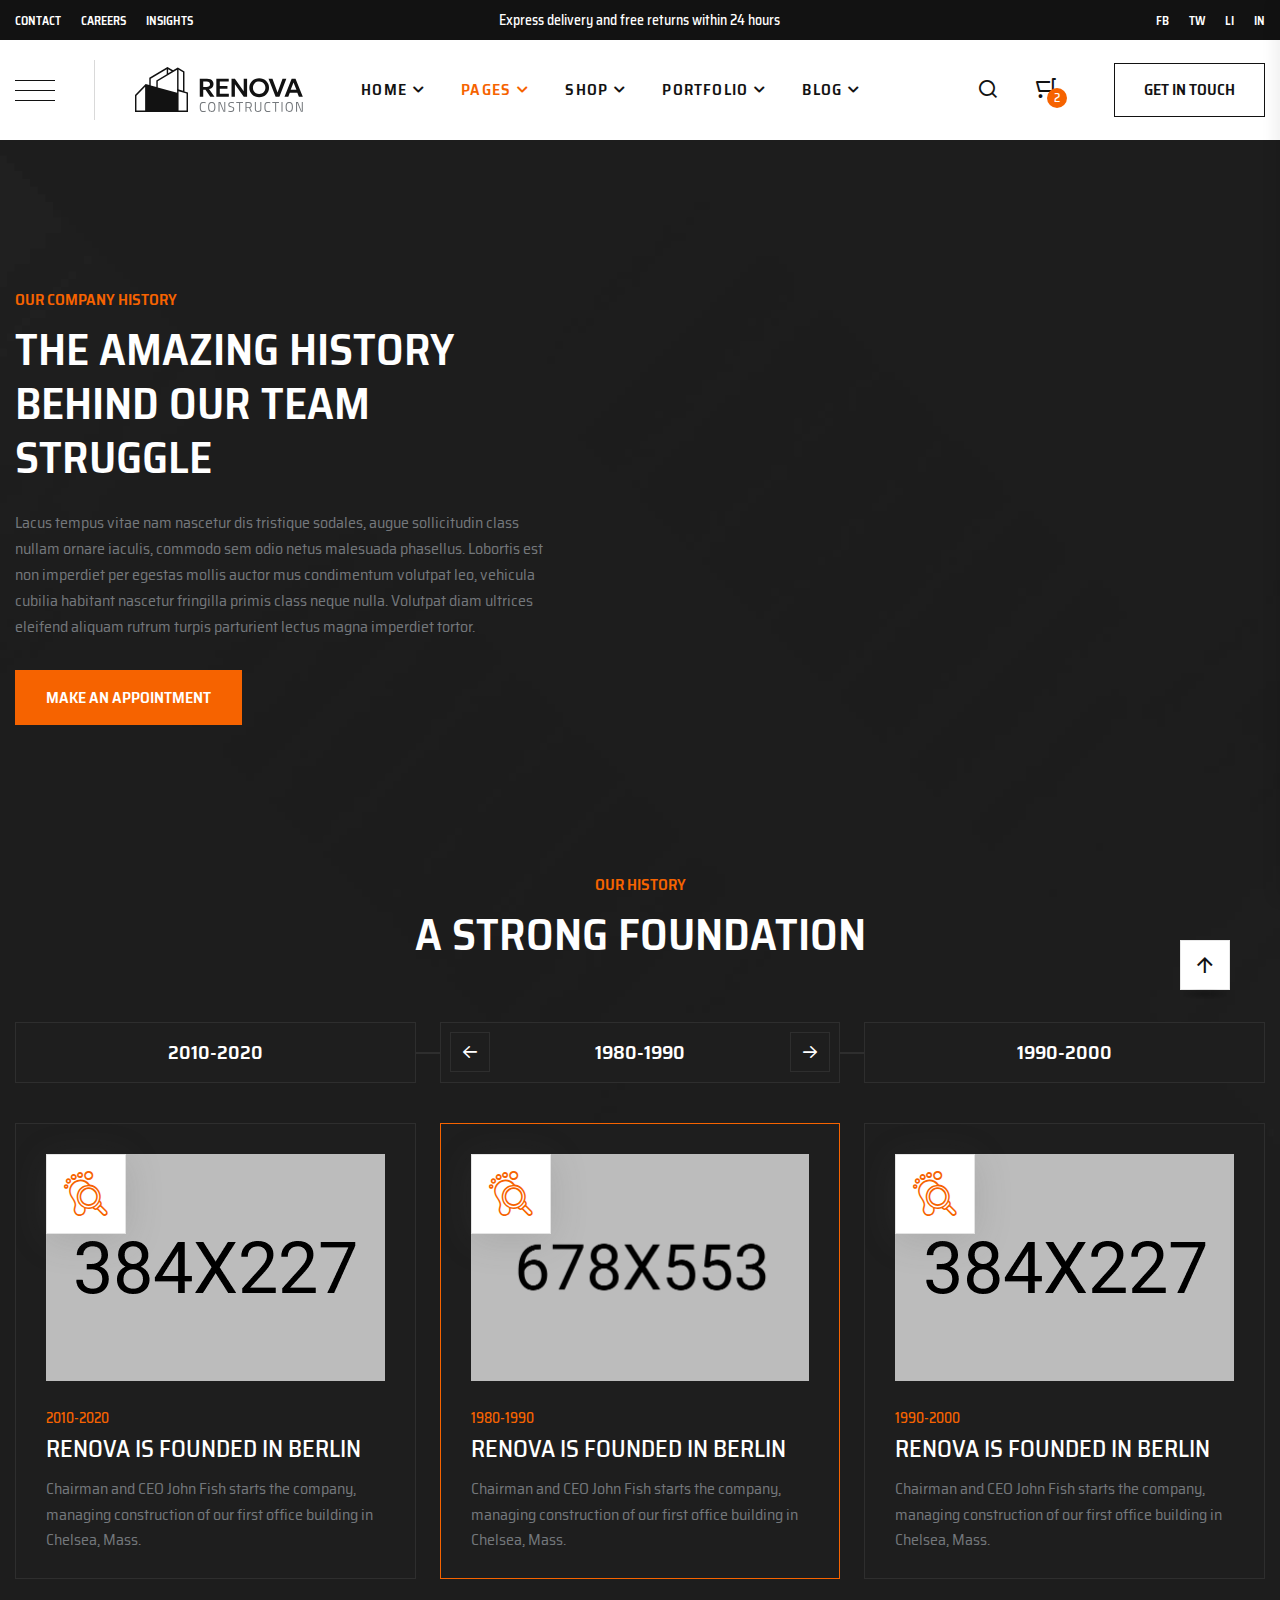
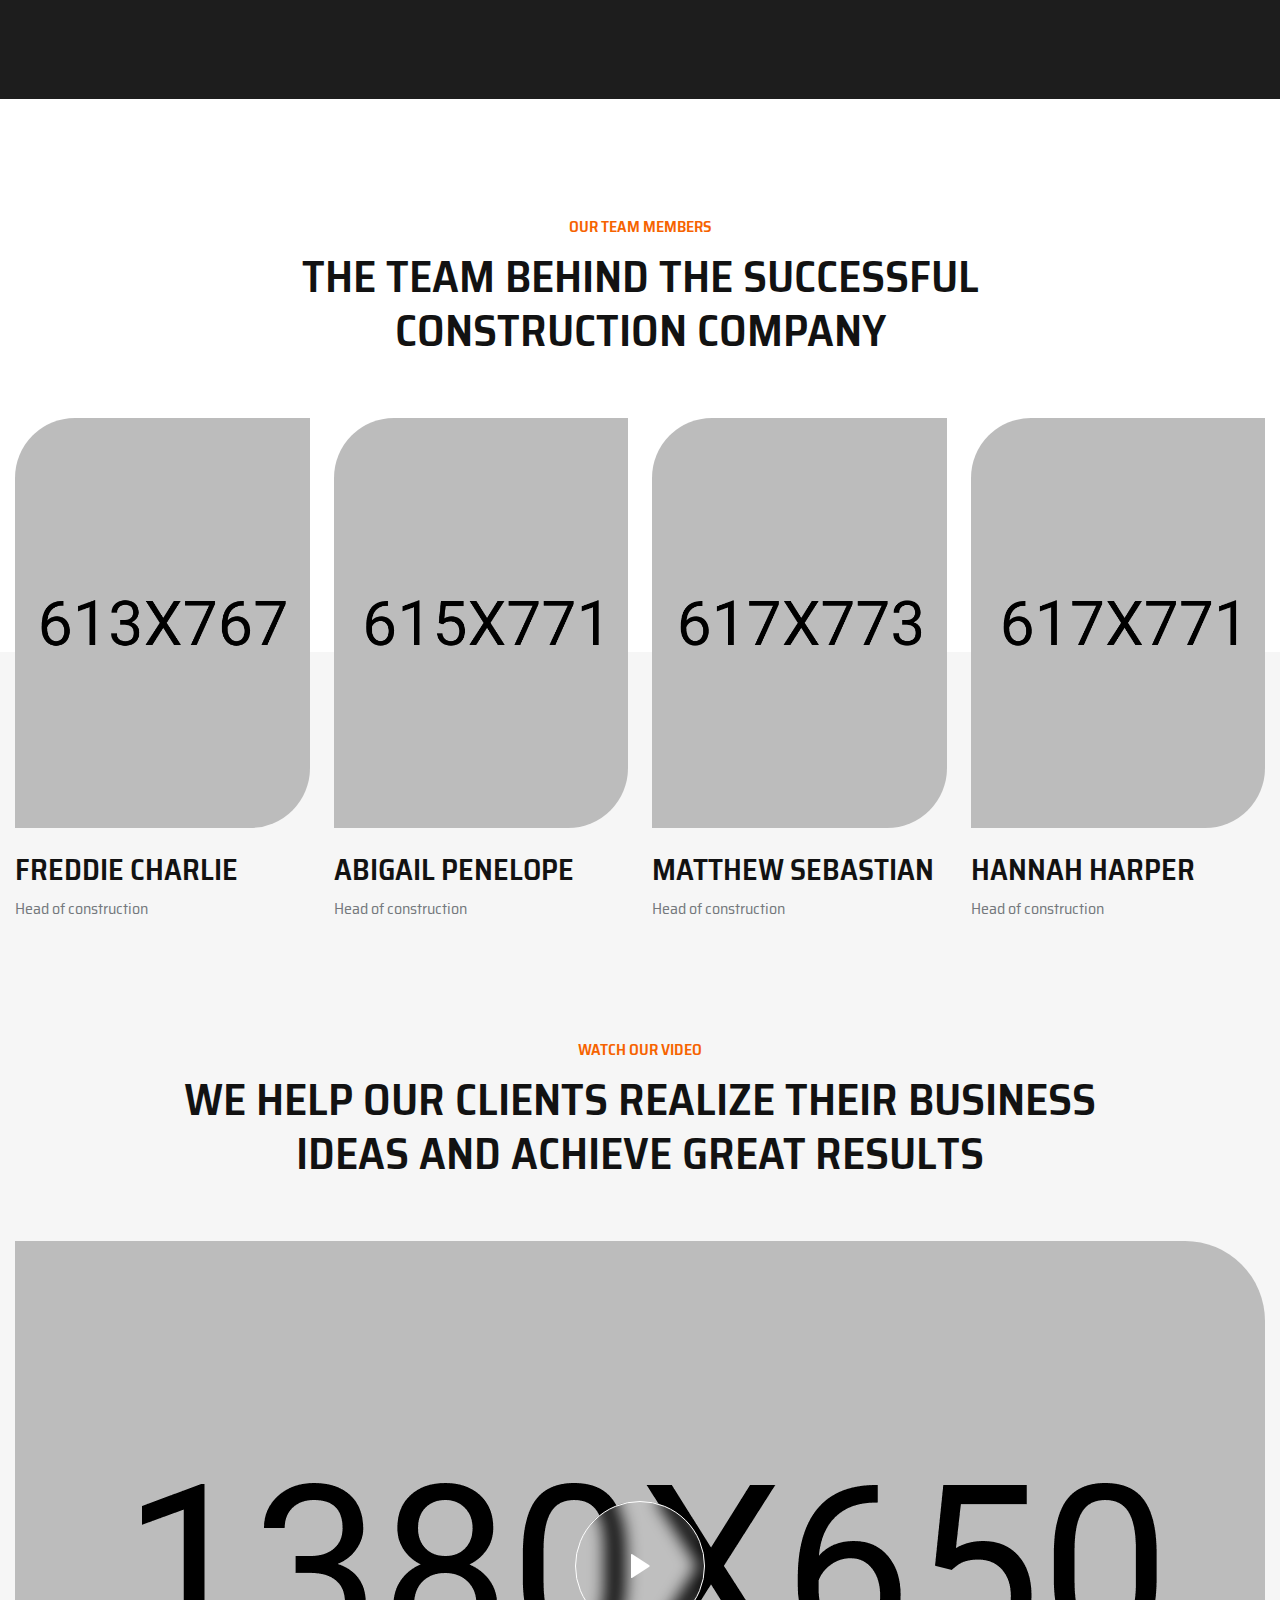
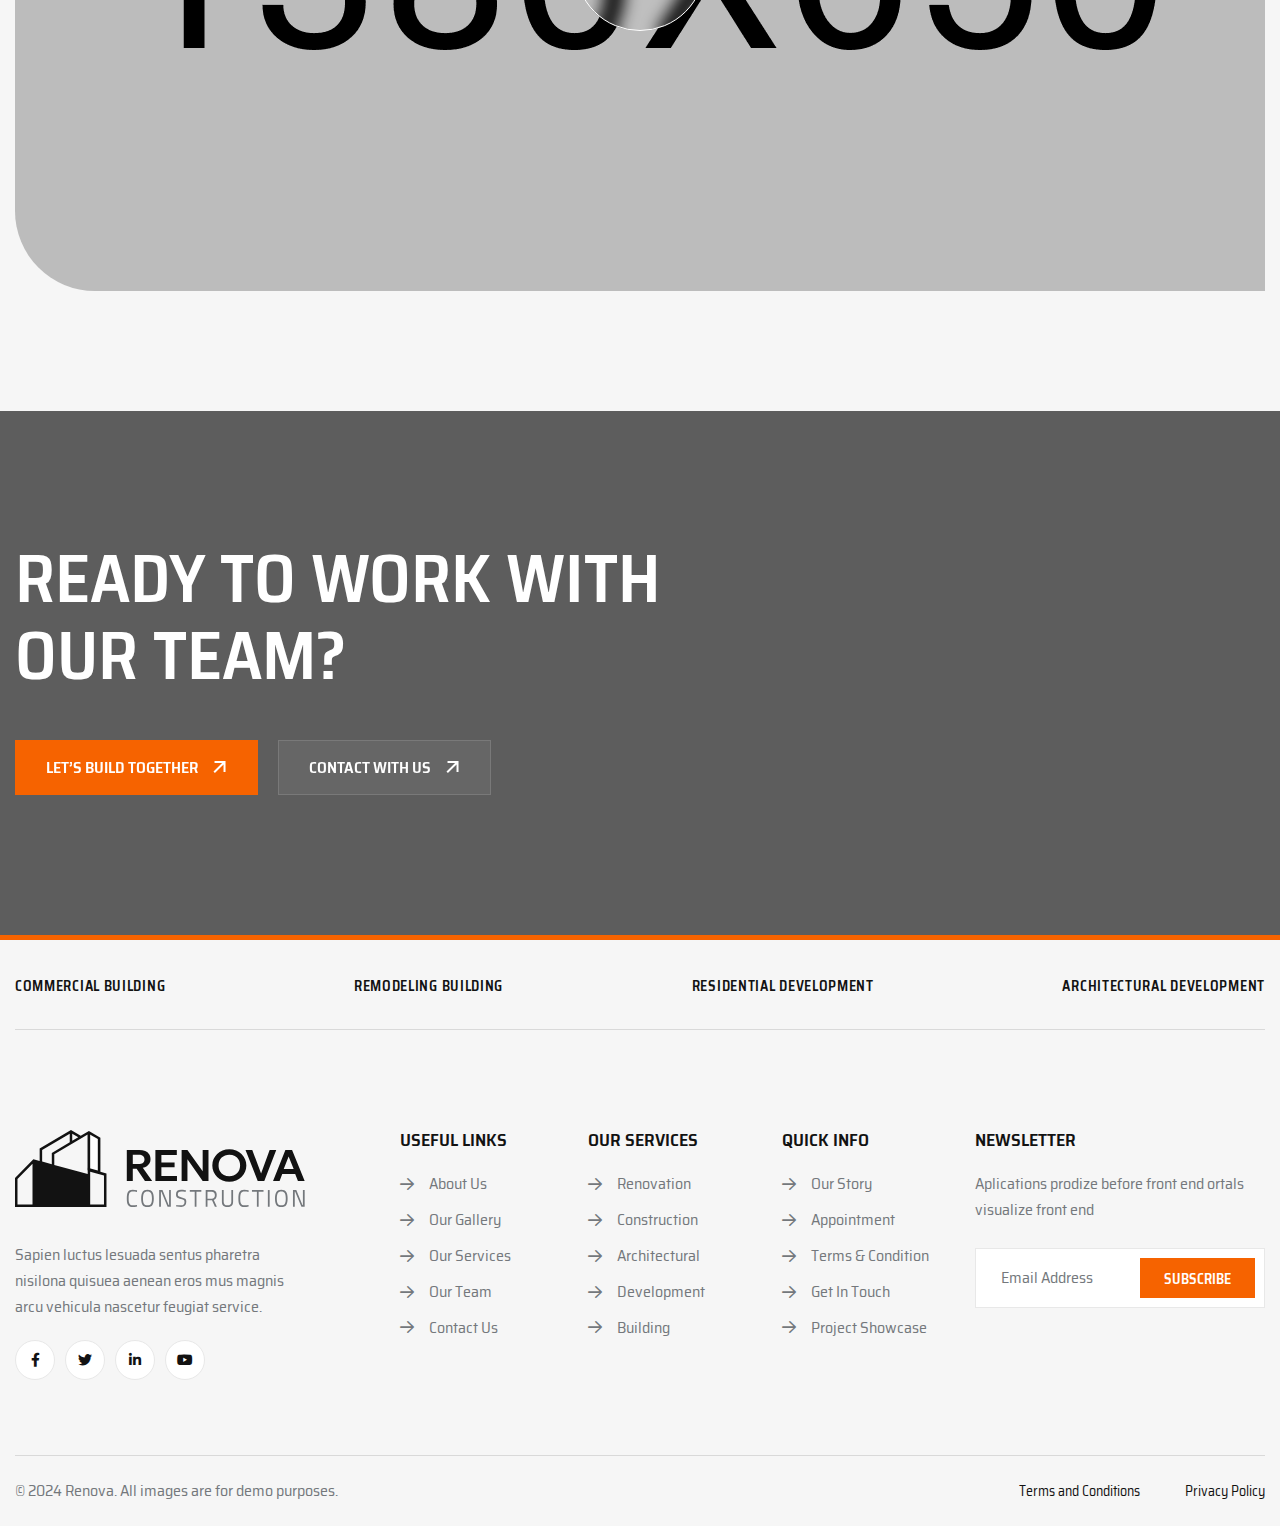
<file: history.html>
<!doctype html>
<html class="no-js" lang="en">

<head>
    <meta charset="utf-8">
    <meta http-equiv="x-ua-compatible" content="ie=edge">
    <title>Renova - Construction Building & Renovation Template</title>
    <meta name="description" content="Renova - Construction Building & Renovation Template">
    <meta name="viewport" content="width=device-width, initial-scale=1">

    <link rel="shortcut icon" type="image/x-icon" href="assets/img/favicon.png">
    <!-- Place favicon.ico in the root directory -->

    <!-- CSS here -->
    <link rel="stylesheet" href="assets/css/bootstrap.min.css">
    <link rel="stylesheet" href="assets/css/animate.min.css">
    <link rel="stylesheet" href="assets/css/magnific-popup.css">
    <link rel="stylesheet" href="assets/css/fontawesome-all.min.css">
    <link rel="stylesheet" href="assets/css/fontello.css">
    <link rel="stylesheet" href="assets/css/swiper-bundle.min.css">
    <link rel="stylesheet" href="assets/css/default-icons.css">
    <link rel="stylesheet" href="assets/css/default.css">
    <link rel="stylesheet" href="assets/css/odometer.css">
    <link rel="stylesheet" href="assets/css/jquery-ui.css">
    <link rel="stylesheet" href="assets/css/aos.css">
    <link rel="stylesheet" href="assets/css/tg-cursor.css">
    <link rel="stylesheet" href="assets/css/main.css">
</head>

<body>

    <!--Preloader-->
    <div id="preloader">
        <div id="loader" class="loader">
            <div class="loader-container">
                <div class="loader-icon"><img src="assets/img/logo/preloader.svg" alt="Preloader"></div>
            </div>
        </div>
    </div>
    <!--Preloader-end -->

    <!-- Scroll-top -->
    <button class="scroll__top scroll-to-target" data-target="html">
        <i class="renova-up-arrow"></i>
    </button>
    <!-- Scroll-top-end-->

    <!-- header-area -->
    <header>
        <div class="tg-header__top">
            <div class="container custom-container">
                <div class="row align-items-center">
                    <div class="col-lg-4">
                        <div class="tg-header__top-menu">
                            <ul class="list-wrap">
                                <li><a href="contact.html">Contact</a></li>
                                <li><a href="contact.html">Careers</a></li>
                                <li><a href="contact.html">Insights</a></li>
                            </ul>
                        </div>
                    </div>
                    <div class="col-lg-4">
                        <div class="tg-header__top-delivery">
                            <p>Express delivery and free returns within 24 hours</p>
                        </div>
                    </div>
                    <div class="col-lg-4">
                        <div class="tg-header__top-social">
                            <ul class="list-wrap">
                                <li><a href="https://www.facebook.com/" target="_blank">FB</a></li>
                                <li><a href="https://twitter.com/home" target="_blank">TW</a></li>
                                <li><a href="https://www.linkedin.com/" target="_blank">LI</a></li>
                                <li><a href="https://www.instagram.com/" target="_blank">IN</a></li>
                            </ul>
                        </div>
                    </div>
                </div>
            </div>
        </div>
        <div id="header-fixed-height"></div>
        <div id="sticky-header" class="tg-header__area">
            <div class="container custom-container">
                <div class="row">
                    <div class="col-12">
                        <div class="tgmenu__wrap">
                            <nav class="tgmenu__nav">
                                <div class="offCanvas-toggle">
                                    <a href="javascript:void(0)" class="menu-tigger">
                                        <img src="assets/img/icons/bar_icon.svg" alt="" class="injectable">
                                    </a>
                                </div>
                                <div class="logo">
                                    <a href="index.html"><img src="assets/img/logo/logo.svg" alt="Logo"></a>
                                </div>
                                <div class="tgmenu__navbar-wrap tgmenu__main-menu d-none d-xl-flex">
                                    <ul class="navigation">
                                        <li class="menu-item-has-children"><a href="#">Home</a>
                                            <ul class="sub-menu">
                                                <li><a href="index.html">01. Construction</a></li>
                                                <li><a href="index-2.html">02. Engineering</a></li>
                                                <li><a href="index-3.html">03. Building</a></li>
                                                <li><a href="index-4.html">04. Architecture</a></li>
                                                <li><a href="index-5.html">05. Renovation</a></li>
                                            </ul>
                                        </li>
                                        <li class="active menu-item-has-children"><a href="#">Pages</a>
                                            <ul class="sub-menu">
                                                <li><a href="about.html">About Us</a></li>
                                                <li><a href="services.html">Our Services</a></li>
                                                <li><a href="services-details.html">Services Details</a></li>
                                                <li class="active"><a href="history.html">Company History</a></li>
                                                <li><a href="company.html">Company Values</a></li>
                                                <li><a href="office.html">Our Offices</a></li>
                                                <li><a href="clients.html">Our clients</a></li>
                                                <li><a href="faq.html">Faq Page</a></li>
                                                <li><a href="team.html">Team Page</a></li>
                                                <li><a href="team-details.html">Team Details</a></li>
                                                <li><a href="appointment.html">Appointment Page</a></li>
                                                <li><a href="contact.html">Contact Us</a></li>
                                            </ul>
                                        </li>
                                        <li class="menu-item-has-children"><a href="#">Shop</a>
                                            <ul class="sub-menu">
                                                <li><a href="shop.html">Shop Page</a></li>
                                                <li><a href="shop-details.html">Shop Details</a></li>
                                            </ul>
                                        </li>
                                        <li class="menu-item-has-children"><a href="#">Portfolio</a>
                                            <ul class="sub-menu">
                                                <li><a href="project.html">Portfolio Page</a></li>
                                                <li><a href="project-details.html">Portfolio Details</a></li>
                                            </ul>
                                        </li>
                                        <li class="menu-item-has-children"><a href="#">Blog</a>
                                            <ul class="sub-menu">
                                                <li><a href="blog.html">Blog Standard</a></li>
                                                <li><a href="blog-2.html">Blog List</a></li>
                                                <li><a href="blog-3.html">Blog Grid</a></li>
                                                <li><a href="blog-details.html">Blog Details</a></li>
                                            </ul>
                                        </li>
                                    </ul>
                                </div>
                                <div class="tgmenu__action">
                                    <ul class="list-wrap">
                                        <li class="header-search">
                                            <a href="javascript:void(0)" class="search-open-btn"><i class="renova-search"></i></a>
                                        </li>
                                        <li class="header-cart">
                                            <a href="shop.html" class="cart-count">
                                                <i class="renova-cart"></i>
                                                <span class="mini-cart-count">2</span>
                                            </a>
                                        </li>
                                        <li class="header-btn">
                                            <a href="contact.html" class="btn border-btn">Get In Touch</a>
                                        </li>
                                    </ul>
                                </div>
                                <div class="mobile-nav-toggler"><i class="tg-flaticon-menu-1"></i></div>
                            </nav>
                        </div>
                    </div>
                </div>
            </div>
        </div>

        <!-- Mobile Menu  -->
        <div class="tgmobile__menu">
            <nav class="tgmobile__menu-box">
                <div class="close-btn"><i class="tg-flaticon-close-1"></i></div>
                <div class="nav-logo">
                    <a href="index.html"><img src="assets/img/logo/logo.svg" alt="Logo"></a>
                </div>
                <div class="tgmobile__search">
                    <form action="#">
                        <input type="text" placeholder="Search here...">
                        <button><i class="fas fa-search"></i></button>
                    </form>
                </div>
                <div class="tgmobile__menu-outer">
                    <!--Here Menu Will Come Automatically Via Javascript / Same Menu as in Header-->
                </div>
                <div class="social-links">
                    <ul class="list-wrap">
                        <li><a href="#"><i class="fab fa-facebook-f"></i></a></li>
                        <li><a href="#"><i class="fab fa-twitter"></i></a></li>
                        <li><a href="#"><i class="fab fa-instagram"></i></a></li>
                        <li><a href="#"><i class="fab fa-linkedin-in"></i></a></li>
                        <li><a href="#"><i class="fab fa-youtube"></i></a></li>
                    </ul>
                </div>
            </nav>
        </div>
        <div class="tgmobile__menu-backdrop"></div>
        <!-- End Mobile Menu -->

        <!-- header-search -->
        <div class="search__popup">
            <div class="container">
                <div class="row">
                    <div class="col-12">
                        <div class="search__wrapper">
                            <div class="search__close">
                                <button type="button" class="search-close-btn">
                                    <svg width="18" height="18" viewBox="0 0 18 18" fill="none"
                                        xmlns="http://www.w3.org/2000/svg">
                                        <path d="M17 1L1 17" stroke="currentColor" stroke-width="1.5" stroke-linecap="round"
                                            stroke-linejoin="round"></path>
                                        <path d="M1 1L17 17" stroke="currentColor" stroke-width="1.5" stroke-linecap="round"
                                            stroke-linejoin="round"></path>
                                    </svg>
                                </button>
                            </div>
                            <div class="search__form">
                                <form action="#">
                                    <div class="search__input">
                                        <input class="search-input-field" type="text" placeholder="Type keywords here">
                                        <span class="search-focus-border"></span>
                                        <button>
                                            <svg width="20" height="20" viewBox="0 0 20 20" fill="none"
                                                xmlns="http://www.w3.org/2000/svg">
                                                <path d="M9.55 18.1C14.272 18.1 18.1 14.272 18.1 9.55C18.1 4.82797 14.272 1 9.55 1C4.82797 1 1 4.82797 1 9.55C1 14.272 4.82797 18.1 9.55 18.1Z" stroke="currentColor" stroke-width="1.5" stroke-linecap="round" stroke-linejoin="round"></path>
                                                <path d="M19.0002 19.0002L17.2002 17.2002" stroke="currentColor" stroke-width="1.5" stroke-linecap="round" stroke-linejoin="round"></path>
                                            </svg>
                                        </button>
                                    </div>
                                </form>
                            </div>
                        </div>
                    </div>
                </div>
            </div>
        </div>
        <div class="search-popup-overlay"></div>
        <!-- header-search-end -->

        <!-- offCanvas-menu -->
        <div class="offCanvas__info">
            <div class="offCanvas__close-icon menu-close">
                <button><i class="far fa-window-close"></i></button>
            </div>
            <div class="offCanvas__logo mb-30">
                <a href="index.html"><img src="assets/img/logo/logo.svg" alt="Logo"></a>
            </div>
            <div class="offCanvas__side-info mb-30">
                <div class="contact-list mb-30">
                    <h4>Office Address</h4>
                    <p>123/A, Miranda City Likaoli <br> Prikano, Dope</p>
                </div>
                <div class="contact-list mb-30">
                    <h4>Phone Number</h4>
                    <p>+0989 7876 9865 9</p>
                    <p>+(090) 8765 86543 85</p>
                </div>
                <div class="contact-list mb-30">
                    <h4>Email Address</h4>
                    <p>info@example.com</p>
                    <p>example.mail@hum.com</p>
                </div>
            </div>
            <div class="offCanvas__social-icon mt-30">
                <a href="javascript:void(0)"><i class="fab fa-facebook-f"></i></a>
                <a href="javascript:void(0)"><i class="fab fa-twitter"></i></a>
                <a href="javascript:void(0)"><i class="fab fa-google-plus-g"></i></a>
                <a href="javascript:void(0)"><i class="fab fa-instagram"></i></a>
            </div>
        </div>
        <div class="offCanvas__overly"></div>
        <!-- offCanvas-menu-end -->

    </header>
    <!-- header-area-end -->



    <!-- main-area -->
    <main class="main-area fix">

        <!-- area-bg -->
        <div class="history__bg" data-background="assets/img/bg/history_bg.jpg">

            <!-- history-area -->
            <section class="history__area section-py-120">
                <div class="container">
                    <div class="row align-items-center justify-content-center">
                        <div class="col-lg-6 col-md-10 order-0 order-lg-2">
                            <div class="history__img">
                                <img src="assets/img/images/history_img01.jpg" alt="img" class="wow img-custom-anim-right animated" data-wow-duration="1.5s" data-wow-delay="0.2s">
                            </div>
                        </div>
                        <div class="col-lg-6">
                            <div class="history__content">
                                <div class="section__title section__title-three white-title mb-25">
                                    <span class="sub-title">Our Company History</span>
                                    <h2 class="title">The Amazing History Behind Our Team Struggle</h2>
                                </div>
                                <p>Lacus tempus vitae nam nascetur dis tristique sodales, augue sollicitudin class nullam ornare iaculis, commodo sem odio netus malesuada phasellus. Lobortis est non imperdiet per egestas mollis auctor mus condimentum volutpat leo, vehicula cubilia habitant nascetur fringilla primis class neque nulla. Volutpat diam ultrices eleifend aliquam rutrum turpis parturient lectus magna imperdiet tortor.</p>
                                <a href="contact.html" class="btn btn-two">Make An Appointment</a>
                            </div>
                        </div>
                    </div>
                </div>
            </section>
            <!-- history-area-end -->

            <!-- history-area -->
            <section class="history__area-two section-pb-120">
                <div class="container">
                    <div class="row justify-content-center">
                        <div class="col-lg-6">
                            <div class="section__title section__title-three white-title text-center mb-60">
                                <span class="sub-title">Our History</span>
                                <h2 class="title">A Strong Foundation</h2>
                            </div>
                        </div>
                    </div>
                    <div class="history__item-wrap">
                        <div class="swiper history__active fix">
                            <div class="swiper-wrapper">
                                <div class="swiper-slide">
                                    <div class="history__top-date">
                                        <span>1980-1990</span>
                                    </div>
                                    <div class="history__item">
                                        <div class="history__thumb">
                                            <img src="assets/img/images/history_img01.jpg" alt="img">
                                            <div class="history__icon">
                                                <i class="renova-foot"></i>
                                            </div>
                                        </div>
                                        <div class="history__item-content">
                                            <span class="date">1980-1990</span>
                                            <h4 class="title">Renova is founded in Berlin</h4>
                                            <p>Chairman and CEO John Fish starts the company, managing construction of our first office building in Chelsea, Mass.</p>
                                        </div>
                                    </div>
                                </div>
                                <div class="swiper-slide">
                                    <div class="history__top-date">
                                        <span>1990-2000</span>
                                    </div>
                                    <div class="history__item">
                                        <div class="history__thumb">
                                            <img src="assets/img/images/history_img02.jpg" alt="img">
                                            <div class="history__icon">
                                                <i class="renova-foot"></i>
                                            </div>
                                        </div>
                                        <div class="history__item-content">
                                            <span class="date">1990-2000</span>
                                            <h4 class="title">Renova is founded in Berlin</h4>
                                            <p>Chairman and CEO John Fish starts the company, managing construction of our first office building in Chelsea, Mass.</p>
                                        </div>
                                    </div>
                                </div>
                                <div class="swiper-slide">
                                    <div class="history__top-date">
                                        <span>2000-2010</span>
                                    </div>
                                    <div class="history__item">
                                        <div class="history__thumb">
                                            <img src="assets/img/images/history_img03.jpg" alt="img">
                                            <div class="history__icon">
                                                <i class="renova-foot"></i>
                                            </div>
                                        </div>
                                        <div class="history__item-content">
                                            <span class="date">2000-2010</span>
                                            <h4 class="title">Renova is founded in Berlin</h4>
                                            <p>Chairman and CEO John Fish starts the company, managing construction of our first office building in Chelsea, Mass.</p>
                                        </div>
                                    </div>
                                </div>
                                <div class="swiper-slide">
                                    <div class="history__top-date">
                                        <span>2010-2020</span>
                                    </div>
                                    <div class="history__item">
                                        <div class="history__thumb">
                                            <img src="assets/img/images/history_img04.jpg" alt="img">
                                            <div class="history__icon">
                                                <i class="renova-foot"></i>
                                            </div>
                                        </div>
                                        <div class="history__item-content">
                                            <span class="date">2010-2020</span>
                                            <h4 class="title">Renova is founded in Berlin</h4>
                                            <p>Chairman and CEO John Fish starts the company, managing construction of our first office building in Chelsea, Mass.</p>
                                        </div>
                                    </div>
                                </div>
                            </div>
                            <div class="history__nav">
                                <button class="history-button-prev"><i class="renova-right-arrow"></i></button>
                                <button class="history-button-next"><i class="renova-right-arrow"></i></button>
                            </div>
                        </div>
                    </div>
                </div>
            </section>
            <!-- history-area-end -->

        </div>
        <!-- area-bg-end -->

        <!-- team-area -->
        <section class="team__area-two section-pt-120 section-pb-90">
            <div class="container">
                <div class="row justify-content-center">
                    <div class="col-lg-7">
                        <div class="section__title section__title-three text-center mb-60">
                            <span class="sub-title">Our Team Members</span>
                            <h2 class="title">The team behind the successful construction company</h2>
                        </div>
                    </div>
                </div>
                <div class="row justify-content-center gutter-24">
                    <div class="col-xl-3 col-lg-4 col-sm-6">
                        <div class="team__item-two">
                            <div class="team__thumb-two">
                                <img src="assets/img/team/inner_team_img01.jpg" alt="img">
                                <div class="team__social-two">
                                    <ul class="list-wrap">
                                        <li><a href="https://www.facebook.com/" target="_blank">FB</a></li>
                                        <li><a href="https://twitter.com/home" target="_blank">TW</a></li>
                                        <li><a href="https://www.linkedin.com/" target="_blank">LI</a></li>
                                        <li><a href="https://www.instagram.com/" target="_blank">IN</a></li>
                                    </ul>
                                </div>
                            </div>
                            <div class="team__content-two">
                                <h2 class="title"><a href="team-details.html">Freddie Charlie</a></h2>
                                <span>Head of construction</span>
                            </div>
                        </div>
                    </div>
                    <div class="col-xl-3 col-lg-4 col-sm-6">
                        <div class="team__item-two">
                            <div class="team__thumb-two">
                                <img src="assets/img/team/inner_team_img02.jpg" alt="img">
                                <div class="team__social-two">
                                    <ul class="list-wrap">
                                        <li><a href="https://www.facebook.com/" target="_blank">FB</a></li>
                                        <li><a href="https://twitter.com/home" target="_blank">TW</a></li>
                                        <li><a href="https://www.linkedin.com/" target="_blank">LI</a></li>
                                        <li><a href="https://www.instagram.com/" target="_blank">IN</a></li>
                                    </ul>
                                </div>
                            </div>
                            <div class="team__content-two">
                                <h2 class="title"><a href="team-details.html">Abigail Penelope</a></h2>
                                <span>Head of construction</span>
                            </div>
                        </div>
                    </div>
                    <div class="col-xl-3 col-lg-4 col-sm-6">
                        <div class="team__item-two">
                            <div class="team__thumb-two">
                                <img src="assets/img/team/inner_team_img03.jpg" alt="img">
                                <div class="team__social-two">
                                    <ul class="list-wrap">
                                        <li><a href="https://www.facebook.com/" target="_blank">FB</a></li>
                                        <li><a href="https://twitter.com/home" target="_blank">TW</a></li>
                                        <li><a href="https://www.linkedin.com/" target="_blank">LI</a></li>
                                        <li><a href="https://www.instagram.com/" target="_blank">IN</a></li>
                                    </ul>
                                </div>
                            </div>
                            <div class="team__content-two">
                                <h2 class="title"><a href="team-details.html">Matthew Sebastian</a></h2>
                                <span>Head of construction</span>
                            </div>
                        </div>
                    </div>
                    <div class="col-xl-3 col-lg-4 col-sm-6">
                        <div class="team__item-two">
                            <div class="team__thumb-two">
                                <img src="assets/img/team/inner_team_img04.jpg" alt="img">
                                <div class="team__social-two">
                                    <ul class="list-wrap">
                                        <li><a href="https://www.facebook.com/" target="_blank">FB</a></li>
                                        <li><a href="https://twitter.com/home" target="_blank">TW</a></li>
                                        <li><a href="https://www.linkedin.com/" target="_blank">LI</a></li>
                                        <li><a href="https://www.instagram.com/" target="_blank">IN</a></li>
                                    </ul>
                                </div>
                            </div>
                            <div class="team__content-two">
                                <h2 class="title"><a href="team-details.html">Hannah Harper</a></h2>
                                <span>Head of construction</span>
                            </div>
                        </div>
                    </div>
                </div>
            </div>
        </section>
        <!-- team-area-end -->

        <!-- video-area -->
        <section class="video__area">
            <div class="container">
                <div class="row justify-content-center">
                    <div class="col-xl-9 col-lg-10">
                        <div class="section__title section__title-three text-center mb-60">
                            <span class="sub-title">Watch Our Video</span>
                            <h2 class="title">We help our clients realize their business ideas and achieve great results</h2>
                        </div>
                    </div>
                </div>
                <div class="row">
                    <div class="col-lg-12">
                        <div class="video__img">
                            <img src="assets/img/images/video_img.jpg" alt="img">
                            <a href="http://www.youtube.com/watch?v=1iIZeIy7TqM" class="play-btn popup-video"><i class="renova-play-2"></i></a>
                        </div>
                    </div>
                </div>
            </div>
        </section>
        <!-- video-area-end -->

        <!-- cta-area -->
        <section class="cta__area fix">
            <div class="cta__bg" data-background="assets/img/bg/cta_bg.jpg"></div>
            <div class="container">
                <div class="row align-items-end">
                    <div class="col-lg-8">
                        <div class="cta__content">
                            <h2 class="title">Ready to work with <br> our team?</h2>
                            <div class="cta__btn">
                                <a href="contact.html" class="btn btn-two">Let’s build together <img src="assets/img/icons/right_arrow.svg" alt="" class="injectable"></a>
                                <a href="contact.html" class="btn transparent-btn">Contact With Us <img src="assets/img/icons/right_arrow.svg" alt="" class="injectable"></a>
                            </div>
                        </div>
                    </div>
                    <div class="col-lg-4">
                        <div class="cta__content-right" data-aos="fade-up" data-aos-delay="600">
                            <h4 class="title">Leading Developer Of Commercial & Residential Projects</h4>
                        </div>
                    </div>
                </div>
            </div>
            <div class="cta__shape">
                <img src="assets/img/images/cta_shape.png" alt="shape" data-aos="fade-down-left" data-aos-delay="400">
            </div>
        </section>
        <!-- cta-area-end -->


    </main>
    <!-- main-area-end -->



    <!-- footer-area -->
    <footer class="footer__area">
        <div class="container">
            <div class="footer__features">
                <a href="contact.html">Commercial Building</a>
                <a href="contact.html">Remodeling Building</a>
                <a href="contact.html">Residential Development</a>
                <a href="contact.html">Architectural Development</a>
            </div>
            <div class="footer__top">
                <div class="row">
                    <div class="col-xl-3 col-lg-4 col-md-6 col-sm-8">
                        <div class="footer__widget">
                            <div class="footer__logo">
                                <a href="index.html"><img src="assets/img/logo/logo.svg" alt="logo"></a>
                            </div>
                            <div class="footer__content">
                                <p>Sapien luctus lesuada sentus pharetra nisilona quisuea aenean eros mus magnis arcu vehicula nascetur feugiat service.</p>
                            </div>
                            <div class="footer__social">
                                <ul class="list-wrap">
                                    <li><a href="https://www.facebook.com/" target="_blank"><i class="fab fa-facebook-f"></i></a></li>
                                    <li><a href="https://twitter.com/home" target="_blank"><i class="fab fa-twitter"></i></a></li>
                                    <li><a href="https://www.linkedin.com/" target="_blank"><i class="fab fa-linkedin-in"></i></a></li>
                                    <li><a href="https://www.instagram.com/" target="_blank"><i class="fab fa-youtube"></i></a></li>
                                </ul>
                            </div>
                        </div>
                    </div>
                    <div class="col-xl-2 col-lg-4 col-md-3 col-sm-4">
                        <div class="footer__widget">
                            <h4 class="footer__widget-title">Useful Links</h4>
                            <div class="footer__widget-link">
                                <ul class="list-wrap">
                                    <li>
                                        <a href="about.html"><i class="renova-right-arrow"></i><span>About Us</span></a>
                                    </li>
                                    <li>
                                        <a href="contact.html"><i class="renova-right-arrow"></i><span>Our Gallery</span></a>
                                    </li>
                                    <li>
                                        <a href="services.html"><i class="renova-right-arrow"></i><span>Our Services</span></a>
                                    </li>
                                    <li>
                                        <a href="team.html"><i class="renova-right-arrow"></i><span>Our Team</span></a>
                                    </li>
                                    <li>
                                        <a href="contact.html"><i class="renova-right-arrow"></i><span>Contact Us</span></a>
                                    </li>
                                </ul>
                            </div>
                        </div>
                    </div>
                    <div class="col-xl-2 col-lg-4 col-md-3 col-sm-6">
                        <div class="footer__widget">
                            <h4 class="footer__widget-title">Our Services</h4>
                            <div class="footer__widget-link">
                                <ul class="list-wrap">
                                    <li>
                                        <a href="services.html"><i class="renova-right-arrow"></i><span>Renovation</span></a>
                                    </li>
                                    <li>
                                        <a href="services.html"><i class="renova-right-arrow"></i><span>Construction</span></a>
                                    </li>
                                    <li>
                                        <a href="services.html"><i class="renova-right-arrow"></i><span>Architectural</span></a>
                                    </li>
                                    <li>
                                        <a href="services.html"><i class="renova-right-arrow"></i><span>Development</span></a>
                                    </li>
                                    <li>
                                        <a href="services.html"><i class="renova-right-arrow"></i><span>Building</span></a>
                                    </li>
                                </ul>
                            </div>
                        </div>
                    </div>
                    <div class="col-xl-2 col-lg-4 col-md-4 col-sm-6">
                        <div class="footer__widget">
                            <h4 class="footer__widget-title">Quick Info</h4>
                            <div class="footer__widget-link">
                                <ul class="list-wrap">
                                    <li>
                                        <a href="about.html"><i class="renova-right-arrow"></i><span>Our Story</span></a>
                                    </li>
                                    <li>
                                        <a href="appointment.html"><i class="renova-right-arrow"></i><span>Appointment</span></a>
                                    </li>
                                    <li>
                                        <a href="contact.html"><i class="renova-right-arrow"></i><span>Terms & Condition</span></a>
                                    </li>
                                    <li>
                                        <a href="contact.html"><i class="renova-right-arrow"></i><span>Get in touch</span></a>
                                    </li>
                                    <li>
                                        <a href="project.html"><i class="renova-right-arrow"></i><span>Project Showcase</span></a>
                                    </li>
                                </ul>
                            </div>
                        </div>
                    </div>
                    <div class="col-xl-3 col-lg-4 col-md-8">
                        <div class="footer__widget">
                            <h4 class="footer__widget-title">Newsletter</h4>
                            <div class="footer__newsletter">
                                <p>Aplications prodize before front end ortals visualize front end</p>
                                <form action="#" class="footer__newsletter-form">
                                    <input type="email" placeholder="Email Address">
                                    <button type="submit" class="btn btn-two">Subscribe</button>
                                </form>
                            </div>
                        </div>
                    </div>
                </div>
            </div>
            <div class="footer__bottom">
                <div class="row align-items-center">
                    <div class="col-md-7">
                        <div class="copyright-text">
                            <p>© 2024 Renova. All images are for demo purposes.</p>
                        </div>
                    </div>
                    <div class="col-md-5">
                        <div class="footer__bottom-menu">
                            <ul class="list-wrap">
                                <li><a href="contact.html">Terms and Conditions</a></li>
                                <li><a href="contact.html">Privacy Policy</a></li>
                            </ul>
                        </div>
                    </div>
                </div>
            </div>
        </div>
    </footer>
    <!-- footer-area-end -->




    <!-- JS here -->
    <script src="assets/js/vendor/jquery-3.6.0.min.js"></script>
    <script src="assets/js/bootstrap.min.js"></script>
    <script src="assets/js/isotope.pkgd.min.js"></script>
    <script src="assets/js/imagesloaded.pkgd.min.js"></script>
    <script src="assets/js/jquery.magnific-popup.min.js"></script>
    <script src="assets/js/jquery.odometer.min.js"></script>
    <script src="assets/js/jquery.appear.js"></script>
    <script src="assets/js/swiper-bundle.min.js"></script>
    <script src="assets/js/jquery.marquee.min.js"></script>
    <script src="assets/js/tg-cursor.min.js"></script>
    <script src="assets/js/ajax-form.js"></script>
    <script src="assets/js/jquery-ui.min.js"></script>
    <script src="assets/js/svg-inject.min.js"></script>
    <script src="assets/js/tween-max.min.js"></script>
    <script src="assets/js/wow.min.js"></script>
    <script src="assets/js/aos.js"></script>
    <script src="assets/js/main.js"></script>
    <script>
        SVGInject(document.querySelectorAll("img.injectable"));
    </script>
</body>

</html>
</file>
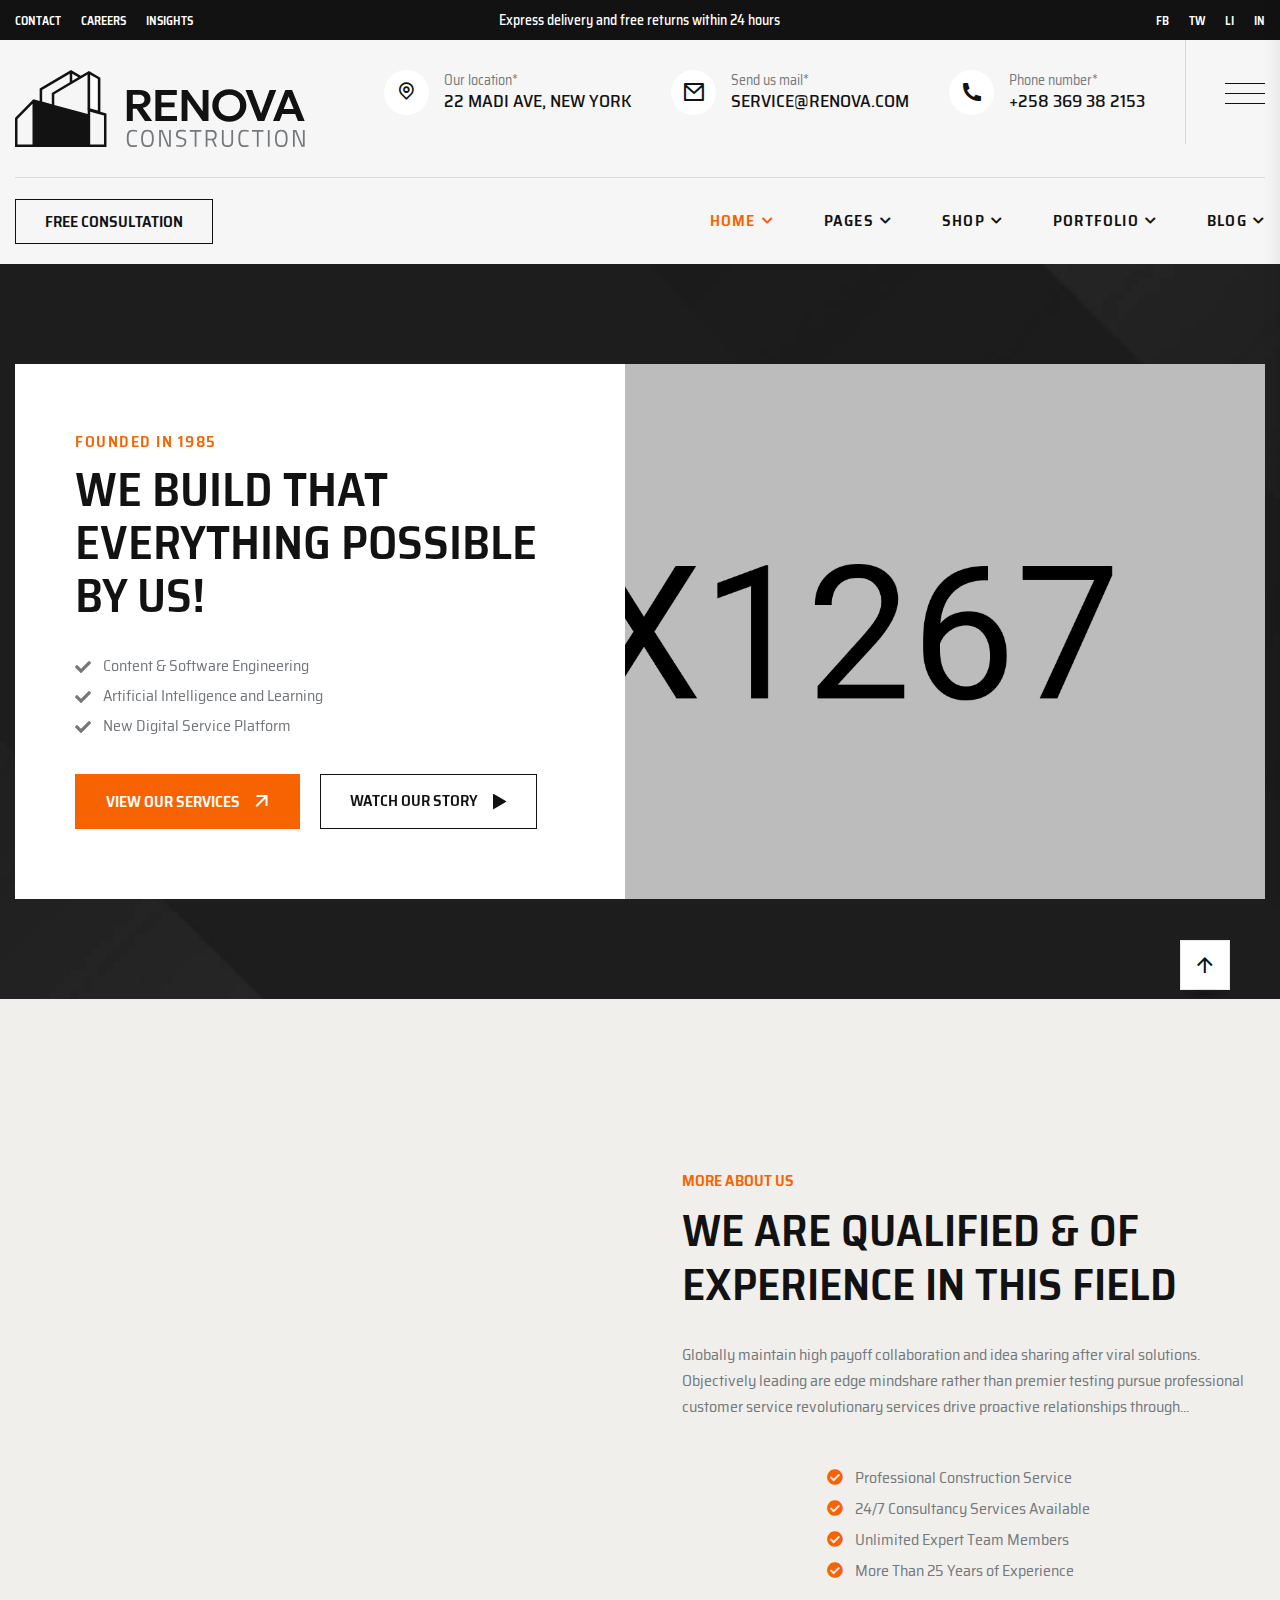
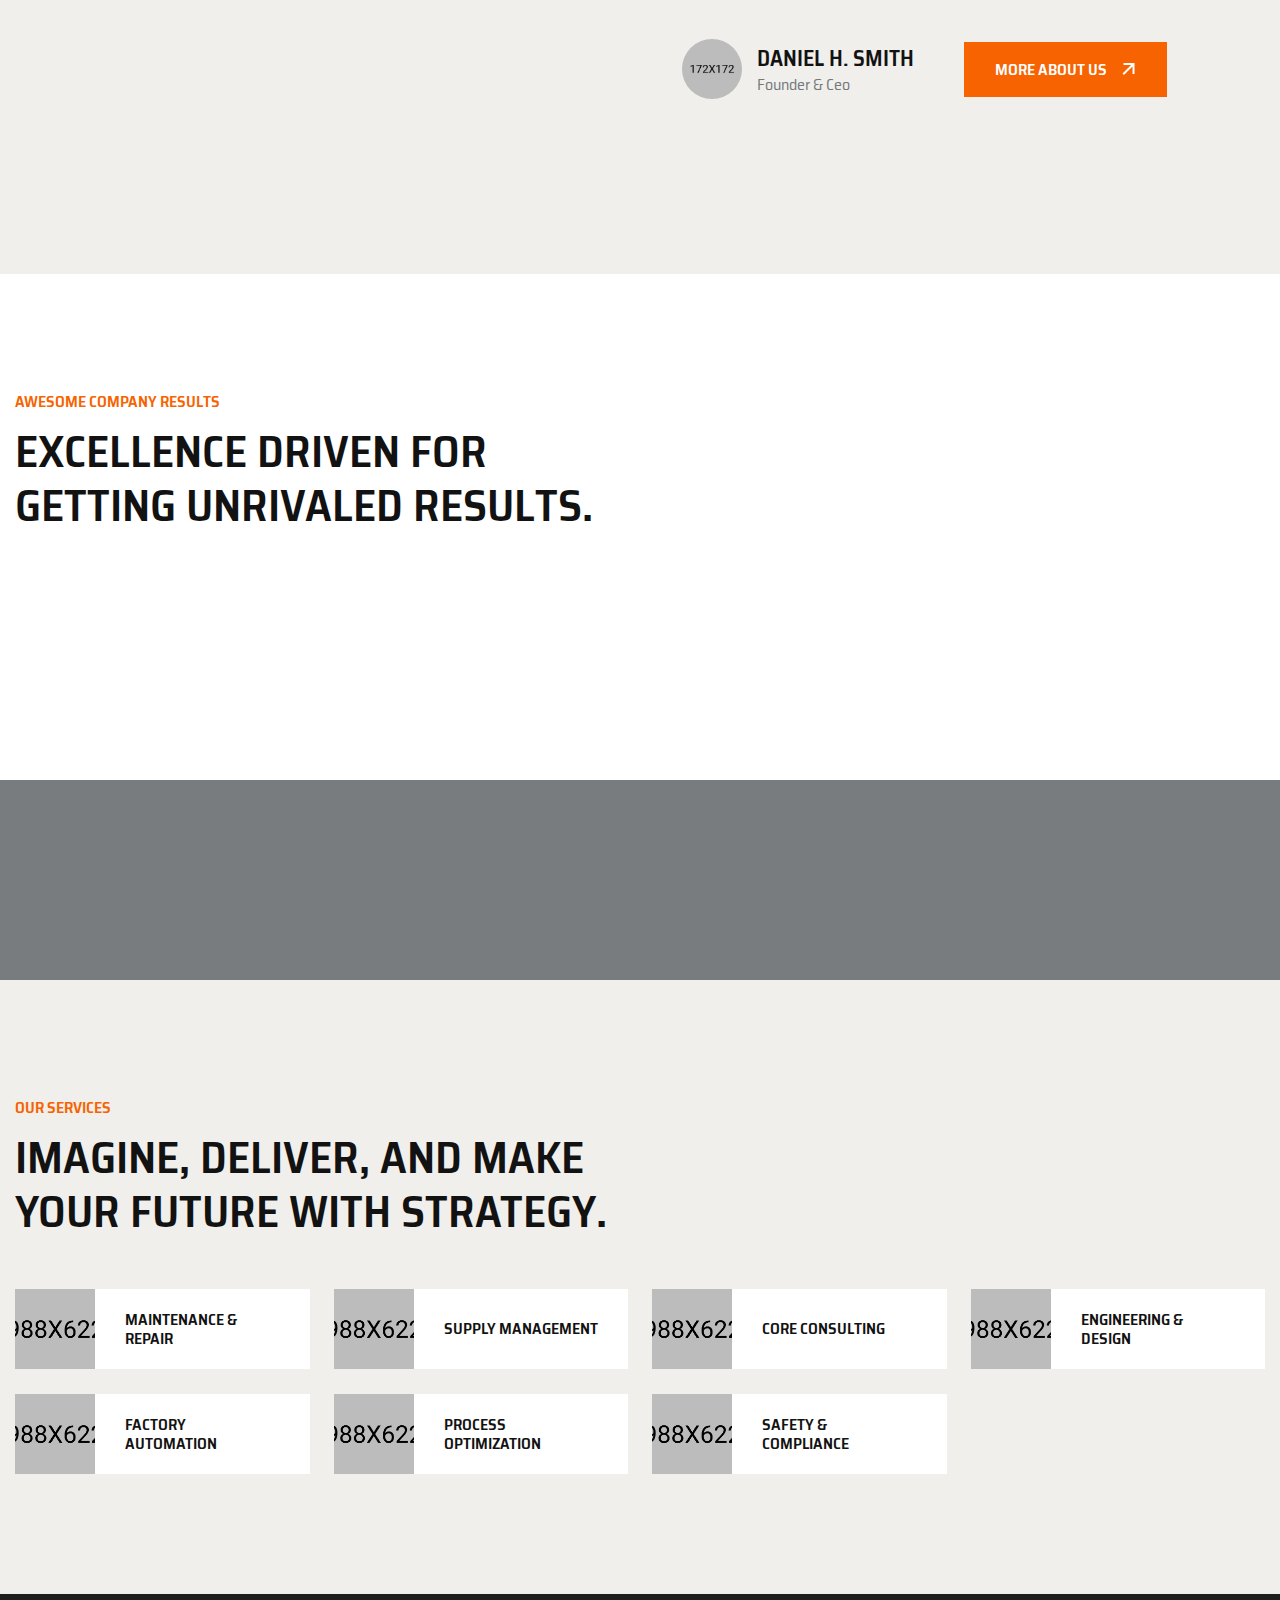
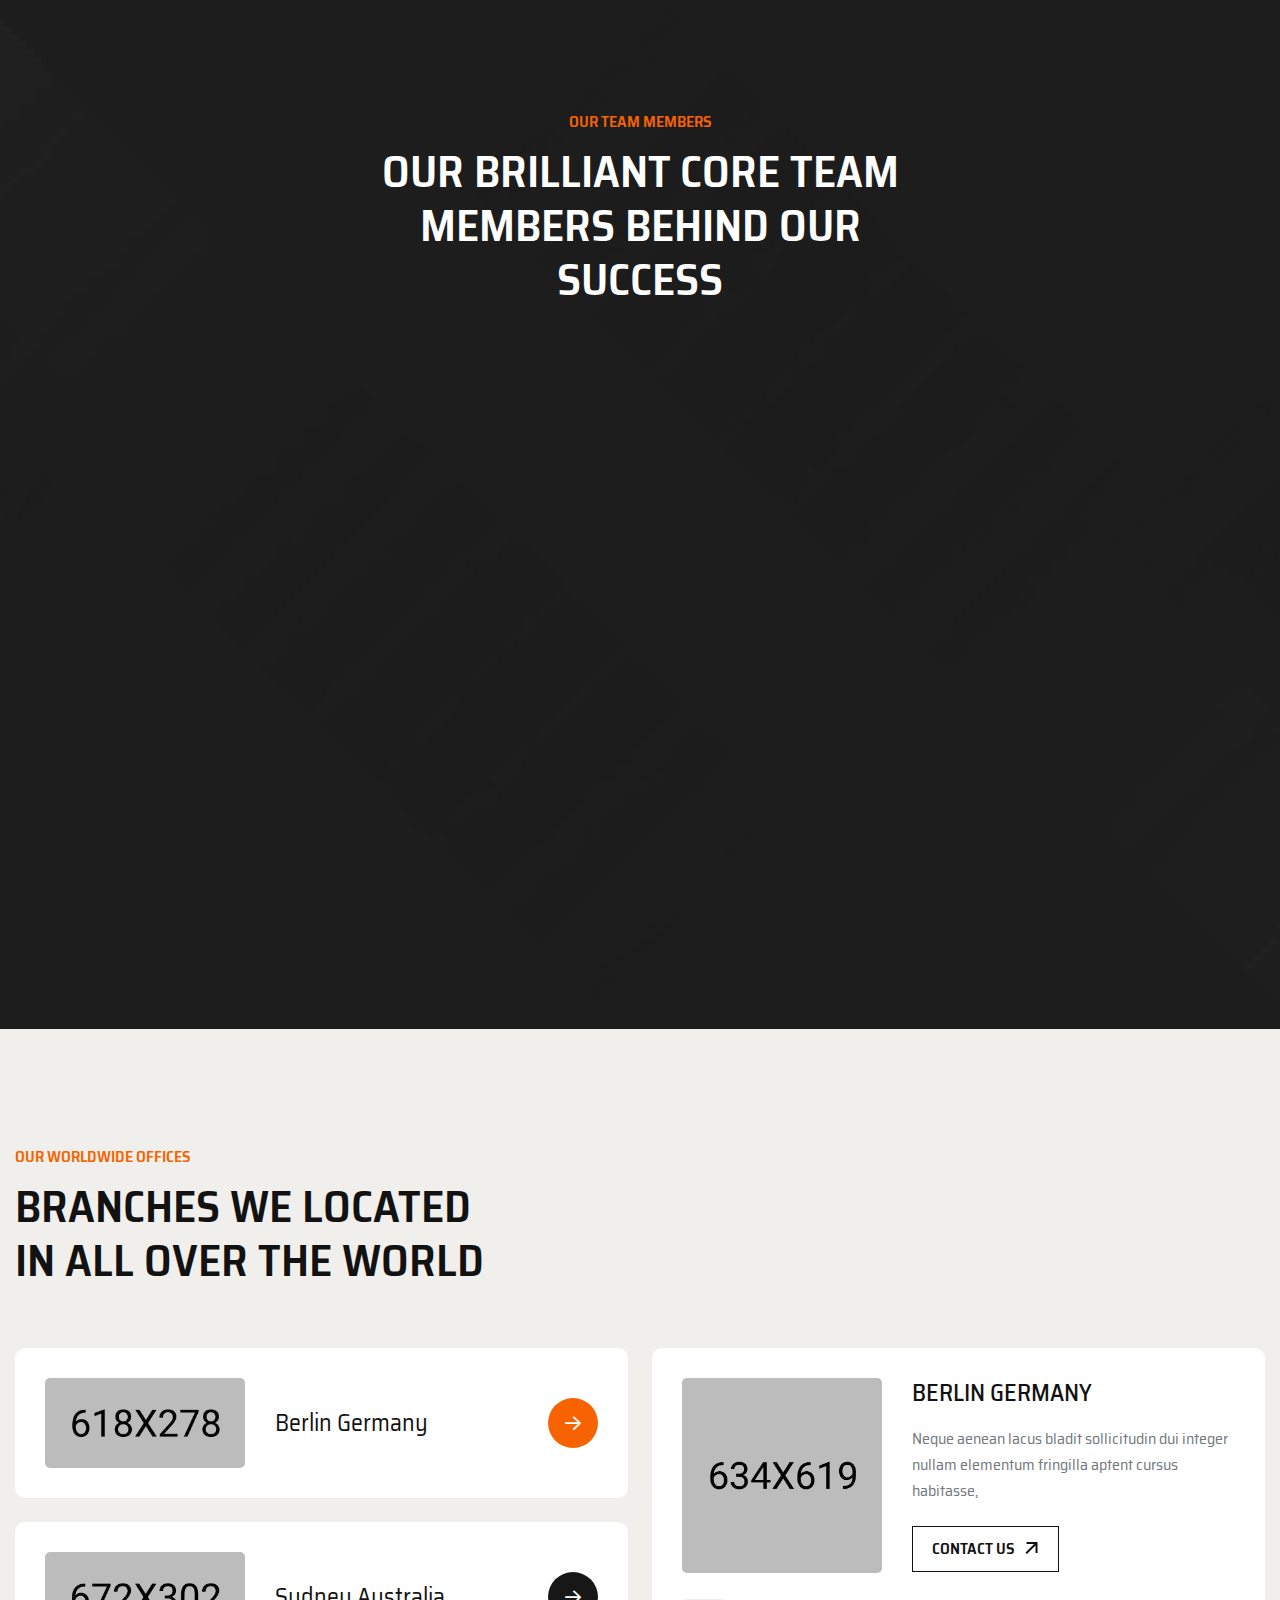
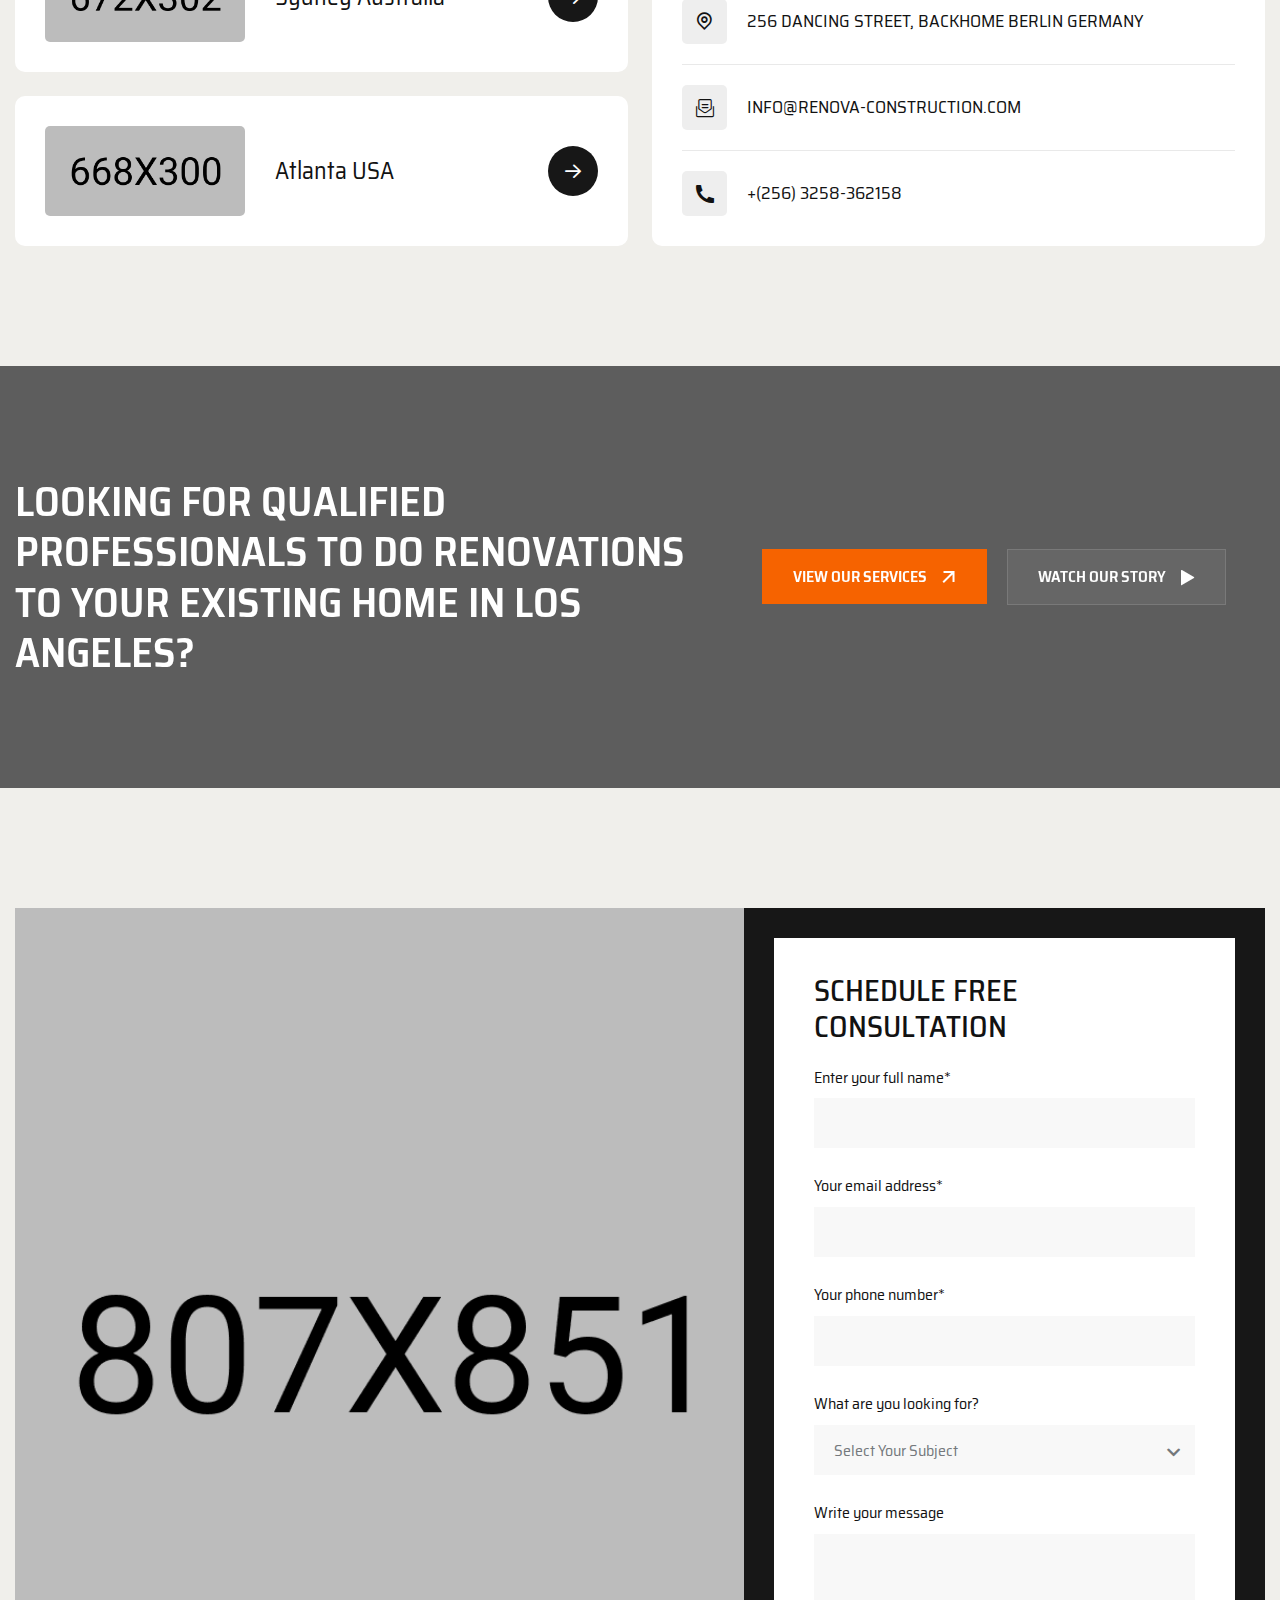
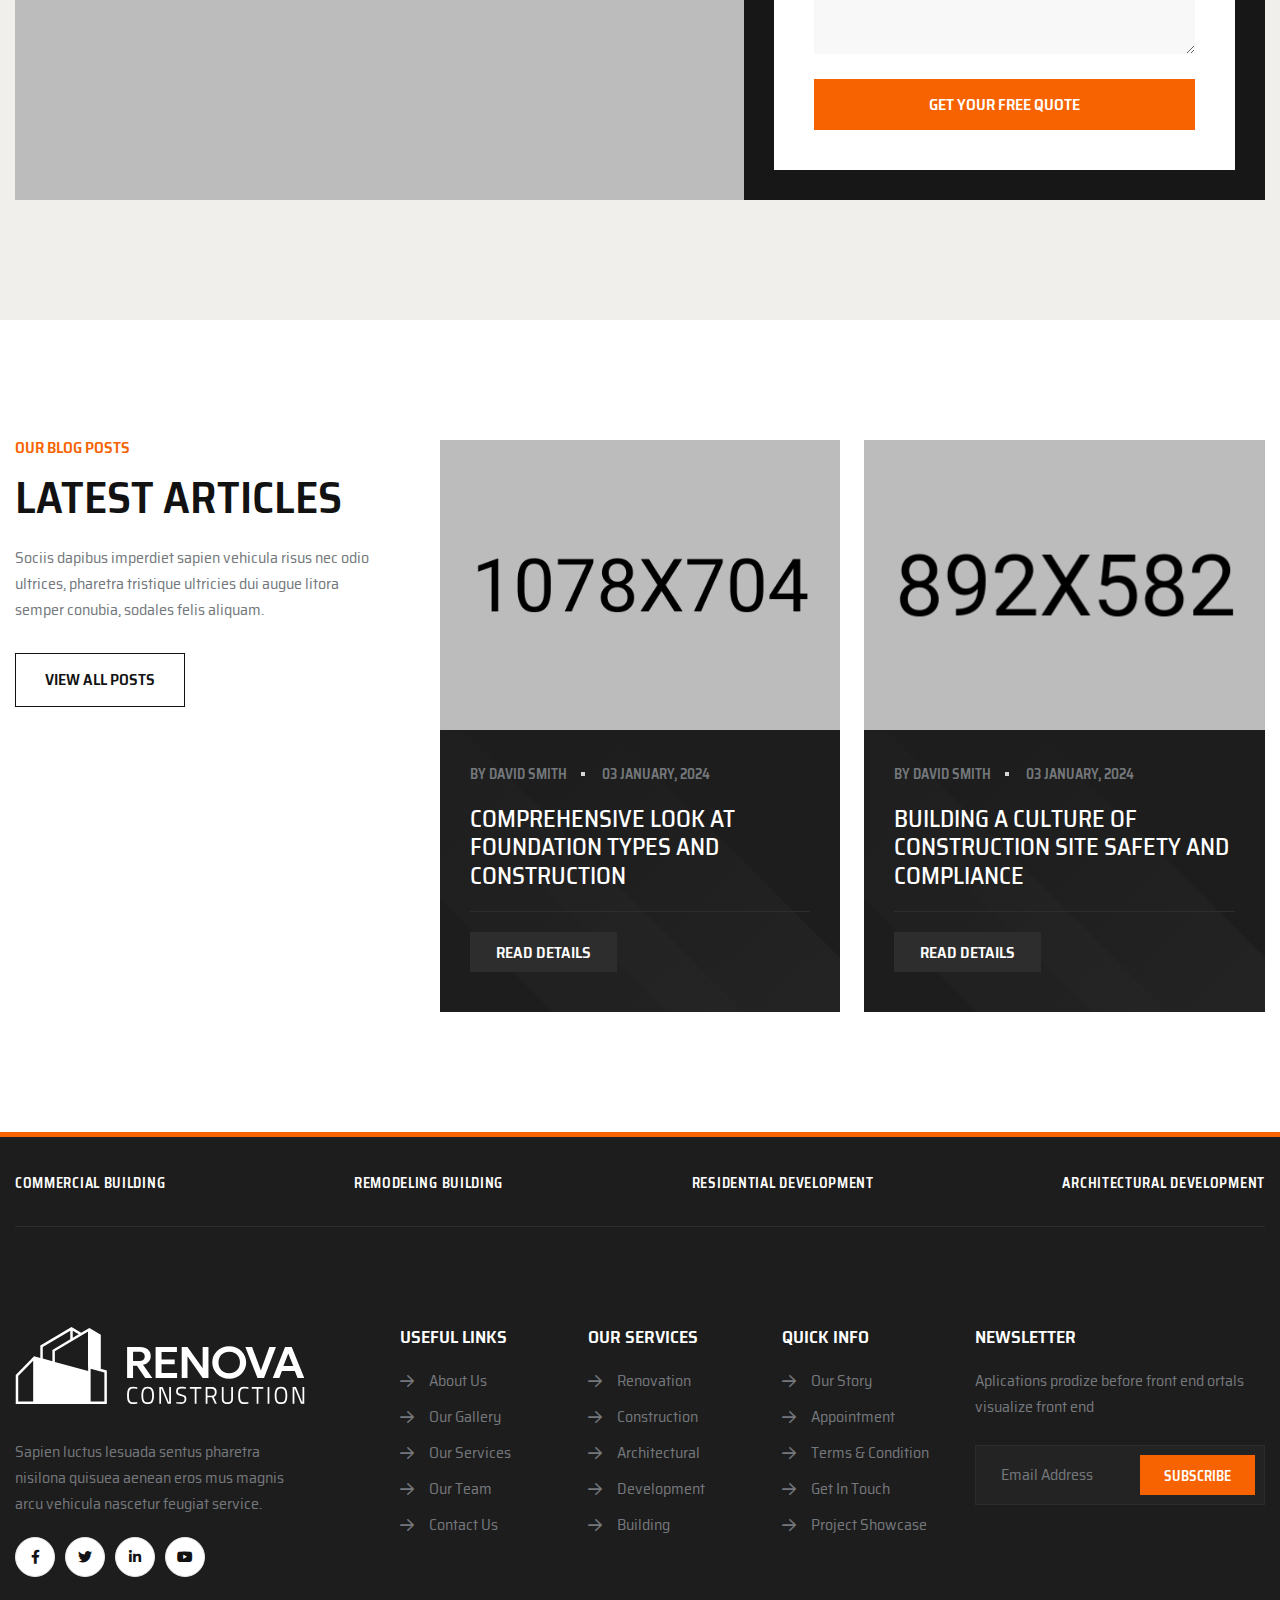
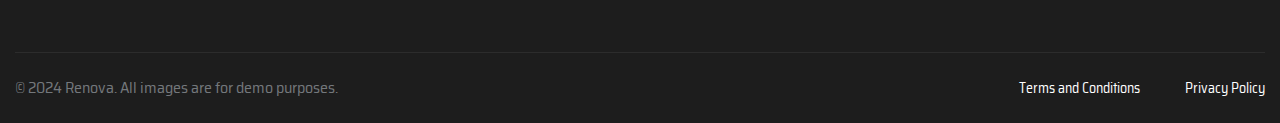
<file: index-2.html>
<!doctype html>
<html class="no-js" lang="en">

<head>
    <meta charset="utf-8">
    <meta http-equiv="x-ua-compatible" content="ie=edge">
    <title>Renova - Construction Building & Renovation Template</title>
    <meta name="description" content="Renova - Construction Building & Renovation Template">
    <meta name="viewport" content="width=device-width, initial-scale=1">

    <link rel="shortcut icon" type="image/x-icon" href="assets/img/favicon.png">
    <!-- Place favicon.ico in the root directory -->

    <!-- CSS here -->
    <link rel="stylesheet" href="assets/css/bootstrap.min.css">
    <link rel="stylesheet" href="assets/css/animate.min.css">
    <link rel="stylesheet" href="assets/css/magnific-popup.css">
    <link rel="stylesheet" href="assets/css/fontawesome-all.min.css">
    <link rel="stylesheet" href="assets/css/fontello.css">
    <link rel="stylesheet" href="assets/css/swiper-bundle.min.css">
    <link rel="stylesheet" href="assets/css/default-icons.css">
    <link rel="stylesheet" href="assets/css/default.css">
    <link rel="stylesheet" href="assets/css/odometer.css">
    <link rel="stylesheet" href="assets/css/jquery-ui.css">
    <link rel="stylesheet" href="assets/css/aos.css">
    <link rel="stylesheet" href="assets/css/tg-cursor.css">
    <link rel="stylesheet" href="assets/css/main.css">
</head>

<body>

    <!--Preloader-->
    <div id="preloader">
        <div id="loader" class="loader">
            <div class="loader-container">
                <div class="loader-icon"><img src="assets/img/logo/preloader.svg" alt="Preloader"></div>
            </div>
        </div>
    </div>
    <!--Preloader-end -->

    <!-- Scroll-top -->
    <button class="scroll__top scroll-to-target" data-target="html">
        <i class="renova-up-arrow"></i>
    </button>
    <!-- Scroll-top-end-->

    <!-- header-area -->
    <header class="tg-header__area-two">
        <div class="tg-header__top">
            <div class="container custom-container">
                <div class="row align-items-center">
                    <div class="col-lg-4">
                        <div class="tg-header__top-menu">
                            <ul class="list-wrap">
                                <li><a href="contact.html">Contact</a></li>
                                <li><a href="contact.html">Careers</a></li>
                                <li><a href="contact.html">Insights</a></li>
                            </ul>
                        </div>
                    </div>
                    <div class="col-lg-4">
                        <div class="tg-header__top-delivery">
                            <p>Express delivery and free returns within 24 hours</p>
                        </div>
                    </div>
                    <div class="col-lg-4">
                        <div class="tg-header__top-social">
                            <ul class="list-wrap">
                                <li><a href="https://www.facebook.com/" target="_blank">FB</a></li>
                                <li><a href="https://twitter.com/home" target="_blank">TW</a></li>
                                <li><a href="https://www.linkedin.com/" target="_blank">LI</a></li>
                                <li><a href="https://www.instagram.com/" target="_blank">IN</a></li>
                            </ul>
                        </div>
                    </div>
                </div>
            </div>
        </div>
        <div class="tg-header__logo-area fix">
            <div class="container custom-container">
                <div class="tg-header__logo-area-inner">
                    <div class="row">
                        <div class="col-xl-3">
                            <div class="logo">
                                <a href="index.html"><img src="assets/img/logo/logo.svg" alt="Logo"></a>
                            </div>
                        </div>
                        <div class="col-xl-9">
                            <div class="tg-header__logo-area-right">
                                <div class="tg-header__info-wrap">
                                    <div class="tg-header__info-item">
                                        <div class="icon">
                                            <i class="renova-marker"></i>
                                        </div>
                                        <div class="content">
                                            <span>Our location*</span>
                                            <h4 class="title">22 Madi Ave, New York</h4>
                                        </div>
                                    </div>
                                    <div class="tg-header__info-item">
                                        <div class="icon">
                                            <i class="renova-envelope"></i>
                                        </div>
                                        <div class="content">
                                            <span>Send us mail*</span>
                                            <h4 class="title"><a href="mailto:service@renova.com">service@renova.com</a></h4>
                                        </div>
                                    </div>
                                    <div class="tg-header__info-item">
                                        <div class="icon">
                                            <i class="renova-phone"></i>
                                        </div>
                                        <div class="content">
                                            <span>Phone number*</span>
                                            <h4 class="title"><a href="tel:0123456789">+258 369 38 2153</a></h4>
                                        </div>
                                    </div>
                                </div>
                                <div class="offCanvas-toggle offCanvas-toggle-two">
                                    <a href="javascript:void(0)" class="menu-tigger">
                                        <img src="assets/img/icons/bar_icon.svg" alt="" class="injectable">
                                    </a>
                                </div>
                            </div>
                        </div>
                    </div>
                </div>
            </div>
        </div>
        <div id="header-fixed-height"></div>
        <div id="sticky-header" class="tg-header__area tg-header__area-two">
            <div class="container custom-container">
                <div class="row">
                    <div class="col-12">
                        <div class="tgmenu__wrap">
                            <nav class="tgmenu__nav">
                                <div class="logo d-xl-none">
                                    <a href="index.html"><img src="assets/img/logo/logo.svg" alt="Logo"></a>
                                </div>
                                <div class="d-flex align-items-center justify-content-end flex-grow-1 justify-content-xl-center">
                                    <div class="header-btn header-btn-two">
                                        <a href="contact.html" class="btn border-btn">Free Consultation</a>
                                    </div>
                                    <div class="tgmenu__navbar-wrap tgmenu__navbar-wrap-two tgmenu__main-menu d-none d-xl-flex">
                                        <ul class="navigation">
                                            <li class="active menu-item-has-children"><a href="#">Home</a>
                                                <ul class="sub-menu">
                                                    <li><a href="index.html">01. Construction</a></li>
                                                    <li class="active"><a href="index-2.html">02. Engineering</a></li>
                                                    <li><a href="index-3.html">03. Building</a></li>
                                                    <li><a href="index-4.html">04. Architecture</a></li>
                                                    <li><a href="index-5.html">05. Renovation</a></li>
                                                </ul>
                                            </li>
                                            <li class="menu-item-has-children"><a href="#">Pages</a>
                                                <ul class="sub-menu">
                                                    <li><a href="about.html">About Us</a></li>
                                                    <li><a href="services.html">Our Services</a></li>
                                                    <li><a href="services-details.html">Services Details</a></li>
                                                    <li><a href="history.html">Company History</a></li>
                                                    <li><a href="company.html">Company Values</a></li>
                                                    <li><a href="office.html">Our Offices</a></li>
                                                    <li><a href="clients.html">Our clients</a></li>
                                                    <li><a href="faq.html">Faq Page</a></li>
                                                    <li><a href="team.html">Team Page</a></li>
                                                    <li><a href="team-details.html">Team Details</a></li>
                                                    <li><a href="appointment.html">Appointment Page</a></li>
                                                    <li><a href="contact.html">Contact Us</a></li>
                                                </ul>
                                            </li>
                                            <li class="menu-item-has-children"><a href="#">Shop</a>
                                                <ul class="sub-menu">
                                                    <li><a href="shop.html">Shop Page</a></li>
                                                    <li><a href="shop-details.html">Shop Details</a></li>
                                                </ul>
                                            </li>
                                            <li class="menu-item-has-children"><a href="#">Portfolio</a>
                                                <ul class="sub-menu">
                                                    <li><a href="project.html">Portfolio Page</a></li>
                                                    <li><a href="project-details.html">Portfolio Details</a></li>
                                                </ul>
                                            </li>
                                            <li class="menu-item-has-children"><a href="#">Blog</a>
                                                <ul class="sub-menu sub-menu-right">
                                                    <li><a href="blog.html">Blog Standard</a></li>
                                                    <li><a href="blog-2.html">Blog List</a></li>
                                                    <li><a href="blog-3.html">Blog Grid</a></li>
                                                    <li><a href="blog-details.html">Blog Details</a></li>
                                                </ul>
                                            </li>
                                        </ul>
                                    </div>
                                </div>
                                <div class="mobile-nav-toggler"><i class="tg-flaticon-menu-1"></i></div>
                            </nav>
                        </div>
                    </div>
                </div>
            </div>
        </div>

        <!-- Mobile Menu  -->
        <div class="tgmobile__menu">
            <nav class="tgmobile__menu-box">
                <div class="close-btn"><i class="tg-flaticon-close-1"></i></div>
                <div class="nav-logo">
                    <a href="index.html"><img src="assets/img/logo/logo.svg" alt="Logo"></a>
                </div>
                <div class="tgmobile__search">
                    <form action="#">
                        <input type="text" placeholder="Search here...">
                        <button><i class="fas fa-search"></i></button>
                    </form>
                </div>
                <div class="tgmobile__menu-outer">
                    <!--Here Menu Will Come Automatically Via Javascript / Same Menu as in Header-->
                </div>
                <div class="social-links">
                    <ul class="list-wrap">
                        <li><a href="#"><i class="fab fa-facebook-f"></i></a></li>
                        <li><a href="#"><i class="fab fa-twitter"></i></a></li>
                        <li><a href="#"><i class="fab fa-instagram"></i></a></li>
                        <li><a href="#"><i class="fab fa-linkedin-in"></i></a></li>
                        <li><a href="#"><i class="fab fa-youtube"></i></a></li>
                    </ul>
                </div>
            </nav>
        </div>
        <div class="tgmobile__menu-backdrop"></div>
        <!-- End Mobile Menu -->

        <!-- header-search -->
        <div class="search__popup">
            <div class="container">
                <div class="row">
                    <div class="col-12">
                        <div class="search__wrapper">
                            <div class="search__close">
                                <button type="button" class="search-close-btn">
                                    <svg width="18" height="18" viewBox="0 0 18 18" fill="none"
                                        xmlns="http://www.w3.org/2000/svg">
                                        <path d="M17 1L1 17" stroke="currentColor" stroke-width="1.5" stroke-linecap="round"
                                            stroke-linejoin="round"></path>
                                        <path d="M1 1L17 17" stroke="currentColor" stroke-width="1.5" stroke-linecap="round"
                                            stroke-linejoin="round"></path>
                                    </svg>
                                </button>
                            </div>
                            <div class="search__form">
                                <form action="#">
                                    <div class="search__input">
                                        <input class="search-input-field" type="text" placeholder="Type keywords here">
                                        <span class="search-focus-border"></span>
                                        <button>
                                            <svg width="20" height="20" viewBox="0 0 20 20" fill="none"
                                                xmlns="http://www.w3.org/2000/svg">
                                                <path d="M9.55 18.1C14.272 18.1 18.1 14.272 18.1 9.55C18.1 4.82797 14.272 1 9.55 1C4.82797 1 1 4.82797 1 9.55C1 14.272 4.82797 18.1 9.55 18.1Z" stroke="currentColor" stroke-width="1.5" stroke-linecap="round" stroke-linejoin="round"></path>
                                                <path d="M19.0002 19.0002L17.2002 17.2002" stroke="currentColor" stroke-width="1.5" stroke-linecap="round" stroke-linejoin="round"></path>
                                            </svg>
                                        </button>
                                    </div>
                                </form>
                            </div>
                        </div>
                    </div>
                </div>
            </div>
        </div>
        <div class="search-popup-overlay"></div>
        <!-- header-search-end -->

        <!-- offCanvas-menu -->
        <div class="offCanvas__info">
            <div class="offCanvas__close-icon menu-close">
                <button><i class="far fa-window-close"></i></button>
            </div>
            <div class="offCanvas__logo mb-30">
                <a href="index.html"><img src="assets/img/logo/logo.svg" alt="Logo"></a>
            </div>
            <div class="offCanvas__side-info mb-30">
                <div class="contact-list mb-30">
                    <h4>Office Address</h4>
                    <p>123/A, Miranda City Likaoli <br> Prikano, Dope</p>
                </div>
                <div class="contact-list mb-30">
                    <h4>Phone Number</h4>
                    <p>+0989 7876 9865 9</p>
                    <p>+(090) 8765 86543 85</p>
                </div>
                <div class="contact-list mb-30">
                    <h4>Email Address</h4>
                    <p>info@example.com</p>
                    <p>example.mail@hum.com</p>
                </div>
            </div>
            <div class="offCanvas__social-icon mt-30">
                <a href="javascript:void(0)"><i class="fab fa-facebook-f"></i></a>
                <a href="javascript:void(0)"><i class="fab fa-twitter"></i></a>
                <a href="javascript:void(0)"><i class="fab fa-google-plus-g"></i></a>
                <a href="javascript:void(0)"><i class="fab fa-instagram"></i></a>
            </div>
        </div>
        <div class="offCanvas__overly"></div>
        <!-- offCanvas-menu-end -->

    </header>
    <!-- header-area-end -->



    <!-- main-area -->
    <main class="main-area fix">

       <!-- banner-area -->
       <section class="banner__area" data-background="assets/img/banner/hero_bg02.jpg">
            <div class="container custom-container">
                <div class="banner__bg" data-background="assets/img/banner/hero_bg.jpg">
                    <div class="row">
                        <div class="col-xl-6 col-lg-7">
                            <div class="banner__content">
                                <span class="sub-title" data-aos="fade-up" data-aos-delay="400">Founded in 1985</span>
                                <h2 class="title" data-aos="fade-up" data-aos-delay="600">We Build That Everything Possible by Us!</h2>
                                <ul class="list-wrap banner__list-box" data-aos="fade-up" data-aos-delay="800">
                                    <li><i class="fas fa-check"></i>Content & Software Engineering</li>
                                    <li><i class="fas fa-check"></i>Artificial Intelligence and Learning</li>
                                    <li><i class="fas fa-check"></i>New Digital Service Platform</li>
                                </ul>
                                <div class="banner__btn" data-aos="fade-up" data-aos-delay="1000">
                                    <a href="services.html" class="btn btn-two">View Our Services <img src="assets/img/icons/right_arrow.svg" alt="" class="injectable"></a>
                                    <a href="http://www.youtube.com/watch?v=1iIZeIy7TqM" class="btn border-btn popup-video">Watch Our Story <i class=" renova-play"></i></a>
                                </div>
                            </div>
                        </div>
                    </div>
                </div>
            </div>
       </section>
       <!-- banner-area-end -->

       <!-- about-area -->
       <section class="about__area-four grey-bg section-py-120">
            <div class="container">
                <div class="row gutter-24 justify-content-center align-items-center">
                    <div class="col-lg-6 col-md-10">
                        <div class="about__img-four wow img-custom-anim-left animated" data-wow-duration="1.5s" data-wow-delay="0.2s">
                            <img src="assets/img/images/h2_about_img01.jpg" alt="img">
                        </div>
                    </div>
                    <div class="col-lg-6">
                        <div class="about__content-four">
                            <div class="section__title section__title-three mb-30">
                                <span class="sub-title">More About Us</span>
                                <h2 class="title">We are qualified & of experience in this field</h2>
                            </div>
                            <p>Globally maintain high payoff collaboration and idea sharing after viral solutions. Objectively leading are edge mindshare rather than premier testing pursue professional customer service revolutionary services drive proactive relationships through...</p>
                            <div class="about__content-four-inner">
                                <img src="assets/img/images/h2_about_img02.jpg" alt="img" class="wow img-custom-anim-top animated" data-wow-duration="1.5s" data-wow-delay="0.2s">
                                <ul class="list-wrap about__inner-list">
                                    <li><i class="fas fa-check-circle"></i>Professional Construction Service</li>
                                    <li><i class="fas fa-check-circle"></i>24/7 Consultancy Services Available</li>
                                    <li><i class="fas fa-check-circle"></i>Unlimited Expert Team Members</li>
                                    <li><i class="fas fa-check-circle"></i>More Than 25 Years of Experience</li>
                                </ul>
                            </div>
                            <div class="about__content-four-bottom">
                                <div class="about__author">
                                    <div class="thumb">
                                        <img src="assets/img/images/about_author.png" alt="img">
                                    </div>
                                    <div class="content">
                                        <h4 class="title">Daniel H. Smith</h4>
                                        <span>Founder & Ceo</span>
                                    </div>
                                </div>
                                <a href="about.html" class="btn btn-two">More About Us <img src="assets/img/icons/right_arrow.svg" alt="" class="injectable"></a>
                            </div>
                        </div>
                    </div>
                </div>
            </div>
       </section>
       <!-- about-area-end -->

       <!-- counter-area -->
       <section class="counter__area-four section-pt-120 section-pb-90">
            <div class="counter__bg" data-background="assets/img/bg/counter_bg.jpg"></div>
            <div class="container">
                <div class="row">
                    <div class="col-lg-6">
                        <div class="section__title section__title-three mb-60">
                            <span class="sub-title">Awesome Company Results</span>
                            <h2 class="title">Excellence Driven For Getting Unrivaled Results.</h2>
                        </div>
                    </div>
                </div>
                <div class="row gutter-24">
                    <div class="col-lg-3 col-sm-6" data-aos="fade-up" data-aos-delay="200">
                        <div class="counter__item-three counter__item-four">
                            <div class="counter__icon-three">
                                <i class="renova-rocket"></i>
                            </div>
                            <div class="counter__content-three">
                                <h2 class="count"><span class="odometer" data-count="158"></span>+</h2>
                                <p>REALIZED PROJECTS</p>
                            </div>
                        </div>
                    </div>
                    <div class="col-lg-3 col-sm-6" data-aos="fade-up" data-aos-delay="400">
                        <div class="counter__item-three counter__item-four">
                            <div class="counter__icon-three">
                                <i class="renova-user-rating"></i>
                            </div>
                            <div class="counter__content-three">
                                <h2 class="count"><span class="odometer" data-count="182"></span>+</h2>
                                <p>AWESOME CLIENTS</p>
                            </div>
                        </div>
                    </div>
                    <div class="col-lg-3 col-sm-6" data-aos="fade-up" data-aos-delay="600">
                        <div class="counter__item-three counter__item-four">
                            <div class="counter__icon-three">
                                <i class="renova-construction"></i>
                            </div>
                            <div class="counter__content-three">
                                <h2 class="count"><span class="odometer" data-count="2983"></span>+</h2>
                                <p>ONGOING PROJECTS</p>
                            </div>
                        </div>
                    </div>
                    <div class="col-lg-3 col-sm-6" data-aos="fade-up" data-aos-delay="800">
                        <div class="counter__item-three counter__item-four">
                            <div class="counter__icon-three">
                                <i class="renova-group"></i>
                            </div>
                            <div class="counter__content-three">
                                <h2 class="count"><span class="odometer" data-count="86"></span>+</h2>
                                <p>TRUSTED PARTNERS</p>
                            </div>
                        </div>
                    </div>
                </div>
            </div>
       </section>
       <!-- counter-area-end -->

       <!-- services-area -->
       <section class="services__area-four grey-bg section-pt-120 section-pb-95">
            <div class="container">
                <div class="row">
                    <div class="col-lg-6">
                        <div class="section__title section__title-three mb-50">
                            <span class="sub-title">Our SERVICES</span>
                            <h2 class="title">Imagine, deliver, and make your future with strategy.</h2>
                        </div>
                    </div>
                </div>
                <div class="row gutter-24">
                    <div class="col-xl-3 col-lg-4 col-sm-6">
                        <div class="services__item-five">
                            <div class="services__thumb-five">
                                <a href="services-details.html"><img src="assets/img/services/services_img01.jpg" alt="img"></a>
                            </div>
                            <div class="services__content-five">
                                <h6 class="title"><a href="services-details.html">Maintenance & repair</a></h6>
                            </div>
                        </div>
                    </div>
                    <div class="col-xl-3 col-lg-4 col-sm-6">
                        <div class="services__item-five">
                            <div class="services__thumb-five">
                                <a href="services-details.html"><img src="assets/img/services/services_img02.jpg" alt="img"></a>
                            </div>
                            <div class="services__content-five">
                                <h6 class="title"><a href="services-details.html">Supply management</a></h6>
                            </div>
                        </div>
                    </div>
                    <div class="col-xl-3 col-lg-4 col-sm-6">
                        <div class="services__item-five">
                            <div class="services__thumb-five">
                                <a href="services-details.html"><img src="assets/img/services/services_img03.jpg" alt="img"></a>
                            </div>
                            <div class="services__content-five">
                                <h6 class="title"><a href="services-details.html">Core Consulting</a></h6>
                            </div>
                        </div>
                    </div>
                    <div class="col-xl-3 col-lg-4 col-sm-6">
                        <div class="services__item-five">
                            <div class="services__thumb-five">
                                <a href="services-details.html"><img src="assets/img/services/services_img04.jpg" alt="img"></a>
                            </div>
                            <div class="services__content-five">
                                <h6 class="title"><a href="services-details.html">Engineering & design</a></h6>
                            </div>
                        </div>
                    </div>
                    <div class="col-xl-3 col-lg-4 col-sm-6">
                        <div class="services__item-five">
                            <div class="services__thumb-five">
                                <a href="services-details.html"><img src="assets/img/services/services_img05.jpg" alt="img"></a>
                            </div>
                            <div class="services__content-five">
                                <h6 class="title"><a href="services-details.html">Factory Automation</a></h6>
                            </div>
                        </div>
                    </div>
                    <div class="col-xl-3 col-lg-4 col-sm-6">
                        <div class="services__item-five">
                            <div class="services__thumb-five">
                                <a href="services-details.html"><img src="assets/img/services/services_img06.jpg" alt="img"></a>
                            </div>
                            <div class="services__content-five">
                                <h6 class="title"><a href="services-details.html">Process optimization</a></h6>
                            </div>
                        </div>
                    </div>
                    <div class="col-xl-3 col-lg-4 col-sm-6">
                        <div class="services__item-five">
                            <div class="services__thumb-five">
                                <a href="services-details.html"><img src="assets/img/services/services_img07.jpg" alt="img"></a>
                            </div>
                            <div class="services__content-five">
                                <h6 class="title"><a href="services-details.html">Safety & compliance</a></h6>
                            </div>
                        </div>
                    </div>
                </div>
            </div>
       </section>
       <!-- services-area-end -->

       <!-- team-area -->
       <section class="team__area-six team__bg" data-background="assets/img/bg/team_bg.jpg">
            <div class="container">
                <div class="row justify-content-center">
                    <div class="col-xl-6 col-lg-8">
                        <div class="section__title section__title-three text-center white-title mb-60">
                            <span class="sub-title">Our Team Members</span>
                            <h2 class="title">Our brilliant core team members behind our success</h2>
                        </div>
                    </div>
                </div>
                <div class="row gutter-24 justify-content-center">
                    <div class="col-lg-4 col-md-6" data-aos="fade-up" data-aos-delay="200">
                        <div class="team__item-four shine__animate-item">
                            <div class="team__thumb-four shine__animate-link">
                                <img src="assets/img/team/team_img01.jpg" alt="img">
                                <div class="team-social">
                                    <ul class="list-wrap">
                                        <li><a href="https://www.facebook.com/" target="_blank"><i class="fab fa-facebook-f"></i></a></li>
                                        <li><a href="https://twitter.com/home" target="_blank"><i class="fab fa-twitter"></i></a></li>
                                        <li><a href="https://www.linkedin.com/" target="_blank"><i class="fab fa-linkedin-in"></i></a></li>
                                        <li><a href="https://www.instagram.com/" target="_blank"><i class="fab fa-youtube"></i></a></li>
                                    </ul>
                                    <div class="social-toggle-icon">
                                        <img src="assets/img/icons/plus.svg" alt="" class="injectable">
                                    </div>
                                </div>
                            </div>
                            <div class="team__content-four">
                                <h3 class="title"><a href="team-details.html">Robert Thomas</a></h3>
                                <span>Head of construction</span>
                            </div>
                        </div>
                    </div>
                    <div class="col-lg-4 col-md-6" data-aos="fade-up" data-aos-delay="400">
                        <div class="team__item-four shine__animate-item">
                            <div class="team__thumb-four shine__animate-link">
                                <img src="assets/img/team/team_img02.jpg" alt="img">
                                <div class="team-social">
                                    <ul class="list-wrap">
                                        <li><a href="https://www.facebook.com/" target="_blank"><i class="fab fa-facebook-f"></i></a></li>
                                        <li><a href="https://twitter.com/home" target="_blank"><i class="fab fa-twitter"></i></a></li>
                                        <li><a href="https://www.linkedin.com/" target="_blank"><i class="fab fa-linkedin-in"></i></a></li>
                                        <li><a href="https://www.instagram.com/" target="_blank"><i class="fab fa-youtube"></i></a></li>
                                    </ul>
                                    <div class="social-toggle-icon">
                                        <img src="assets/img/icons/plus.svg" alt="" class="injectable">
                                    </div>
                                </div>
                            </div>
                            <div class="team__content-four">
                                <h3 class="title"><a href="team-details.html">George Benjamin</a></h3>
                                <span>Head of construction</span>
                            </div>
                        </div>
                    </div>
                    <div class="col-lg-4 col-md-6" data-aos="fade-up" data-aos-delay="600">
                        <div class="team__item-four shine__animate-item">
                            <div class="team__thumb-four shine__animate-link">
                                <img src="assets/img/team/team_img03.jpg" alt="img">
                                <div class="team-social">
                                    <ul class="list-wrap">
                                        <li><a href="https://www.facebook.com/" target="_blank"><i class="fab fa-facebook-f"></i></a></li>
                                        <li><a href="https://twitter.com/home" target="_blank"><i class="fab fa-twitter"></i></a></li>
                                        <li><a href="https://www.linkedin.com/" target="_blank"><i class="fab fa-linkedin-in"></i></a></li>
                                        <li><a href="https://www.instagram.com/" target="_blank"><i class="fab fa-youtube"></i></a></li>
                                    </ul>
                                    <div class="social-toggle-icon">
                                        <img src="assets/img/icons/plus.svg" alt="" class="injectable">
                                    </div>
                                </div>
                            </div>
                            <div class="team__content-four">
                                <h3 class="title"><a href="team-details.html">Samuel Alexander</a></h3>
                                <span>Head of construction</span>
                            </div>
                        </div>
                    </div>
                </div>
            </div>
       </section>
       <!-- team-area-end -->

        <!-- office-area -->
        <section class="office__area-two grey-bg section-py-120">
            <div class="container">
                <div class="row">
                    <div class="col-xl-5 col-lg-6">
                        <div class="section__title section__title-three mb-60">
                            <span class="sub-title">Our Worldwide Offices</span>
                            <h2 class="title">Branches we located in all over the world</h2>
                        </div>
                    </div>
                </div>
                <div class="row gutter-24">
                    <div class="col-lg-6">
                        <div class="office__nav-wrap">
                            <ul class="nav nav-tabs" id="myTab" role="tablist">
                                <li class="nav-item" role="presentation">
                                    <button class="nav-link active" id="itemOne-tab" data-bs-toggle="tab" data-bs-target="#itemOne-tab-pane" type="button" role="tab" aria-controls="itemOne-tab-pane" aria-selected="true">
                                        <img src="assets/img/images/office_img01.jpg" alt="img">
                                        <span>Berlin Germany <i class="renova-right-arrow"></i></span>
                                    </button>
                                </li>
                                <li class="nav-item" role="presentation">
                                    <button class="nav-link" id="itemTwo-tab" data-bs-toggle="tab" data-bs-target="#itemTwo-tab-pane" type="button" role="tab" aria-controls="itemTwo-tab-pane" aria-selected="false">
                                        <img src="assets/img/images/office_img02.jpg" alt="img">
                                        <span>Sydney Australia <i class="renova-right-arrow"></i></span>
                                    </button>
                                </li>
                                <li class="nav-item" role="presentation">
                                    <button class="nav-link" id="itemThree-tab" data-bs-toggle="tab" data-bs-target="#itemThree-tab-pane" type="button" role="tab" aria-controls="itemThree-tab-pane" aria-selected="false">
                                        <img src="assets/img/images/office_img03.jpg" alt="img">
                                        <span>Atlanta USA <i class="renova-right-arrow"></i></span>
                                    </button>
                                </li>
                            </ul>
                        </div>
                    </div>
                    <div class="col-lg-6">
                        <div class="tab-content" id="myTabContent">
                            <div class="tab-pane fade show active" id="itemOne-tab-pane" role="tabpanel" aria-labelledby="itemOne-tab" tabindex="0">
                                <div class="office__item-two">
                                    <div class="office__item-two-top">
                                        <div class="office__thumb-two">
                                            <img src="assets/img/images/office_det_img01.jpg" alt="img">
                                        </div>
                                        <div class="office__content-two">
                                            <h2 class="title">Berlin Germany</h2>
                                            <p>Neque aenean lacus bladit sollicitudin dui integer nullam elementum fringilla aptent cursus habitasse,</p>
                                            <a href="contact.html" class="btn border-btn">Contact Us <img src="assets/img/icons/right_arrow.svg" alt="" class="injectable"></a>
                                        </div>
                                    </div>
                                    <div class="office__info-list">
                                        <ul class="list-wrap">
                                            <li>
                                                <div class="icon"><i class="renova-marker"></i></div>
                                                <div class="content">
                                                    <h2 class="title">256 Dancing Street, Backhome Berlin Germany</h2>
                                                </div>
                                            </li>
                                            <li>
                                                <div class="icon"><i class="renova-envelope-open"></i></div>
                                                <div class="content">
                                                    <h2 class="title"><a href="mailto:info@renova-construction.com">info@renova-construction.com</a></h2>
                                                </div>
                                            </li>
                                            <li>
                                                <div class="icon"><i class="renova-phone"></i></div>
                                                <div class="content">
                                                    <h2 class="title"><a href="tel:0123456789">+(256) 3258-362158</a></h2>
                                                </div>
                                            </li>
                                        </ul>
                                    </div>
                                </div>
                            </div>
                            <div class="tab-pane fade" id="itemTwo-tab-pane" role="tabpanel" aria-labelledby="itemTwo-tab" tabindex="0">
                                <div class="office__item-two">
                                    <div class="office__item-two-top">
                                        <div class="office__thumb-two">
                                            <img src="assets/img/images/office_det_img02.jpg" alt="img">
                                        </div>
                                        <div class="office__content-two">
                                            <h2 class="title">Sydney Australia</h2>
                                            <p>Neque aenean lacus bladit sollicitudin dui integer nullam elementum fringilla aptent cursus habitasse,</p>
                                            <a href="contact.html" class="btn border-btn">Contact Us <img src="assets/img/icons/right_arrow.svg" alt="" class="injectable"></a>
                                        </div>
                                    </div>
                                    <div class="office__info-list">
                                        <ul class="list-wrap">
                                            <li>
                                                <div class="icon"><i class="renova-marker"></i></div>
                                                <div class="content">
                                                    <h2 class="title">256 Dancing Street, Sydney Australia</h2>
                                                </div>
                                            </li>
                                            <li>
                                                <div class="icon"><i class="renova-envelope-open"></i></div>
                                                <div class="content">
                                                    <h2 class="title"><a href="mailto:info@renova-construction.com">info@renova-construction.com</a></h2>
                                                </div>
                                            </li>
                                            <li>
                                                <div class="icon"><i class="renova-phone"></i></div>
                                                <div class="content">
                                                    <h2 class="title"><a href="tel:0123456789">+(256) 3258-362158</a></h2>
                                                </div>
                                            </li>
                                        </ul>
                                    </div>
                                </div>
                            </div>
                            <div class="tab-pane fade" id="itemThree-tab-pane" role="tabpanel" aria-labelledby="itemThree-tab" tabindex="0">
                                <div class="office__item-two">
                                    <div class="office__item-two-top">
                                        <div class="office__thumb-two">
                                            <img src="assets/img/images/office_det_img03.jpg" alt="img">
                                        </div>
                                        <div class="office__content-two">
                                            <h2 class="title">Atlanta USA</h2>
                                            <p>Neque aenean lacus bladit sollicitudin dui integer nullam elementum fringilla aptent cursus habitasse,</p>
                                            <a href="contact.html" class="btn border-btn">Contact Us <img src="assets/img/icons/right_arrow.svg" alt="" class="injectable"></a>
                                        </div>
                                    </div>
                                    <div class="office__info-list">
                                        <ul class="list-wrap">
                                            <li>
                                                <div class="icon"><i class="renova-marker"></i></div>
                                                <div class="content">
                                                    <h2 class="title">256 Dancing Street, Atlanta USA</h2>
                                                </div>
                                            </li>
                                            <li>
                                                <div class="icon"><i class="renova-envelope-open"></i></div>
                                                <div class="content">
                                                    <h2 class="title"><a href="mailto:info@renova-construction.com">info@renova-construction.com</a></h2>
                                                </div>
                                            </li>
                                            <li>
                                                <div class="icon"><i class="renova-phone"></i></div>
                                                <div class="content">
                                                    <h2 class="title"><a href="tel:0123456789">+(256) 3258-362158</a></h2>
                                                </div>
                                            </li>
                                        </ul>
                                    </div>
                                </div>
                            </div>
                        </div>
                    </div>
                </div>
            </div>
        </section>
        <!-- office-area-end -->

        <!-- cta-area -->
        <section class="cta__area cta__area-two fix">
            <div class="cta__bg" data-background="assets/img/bg/cta_bg.jpg"></div>
            <div class="container">
                <div class="row align-items-center">
                    <div class="col-lg-7">
                        <div class="cta__content-two">
                            <h2 class="title">Looking for qualified professionals to do renovations to your existing home in Los Angeles?</h2>
                        </div>
                    </div>
                    <div class="col-lg-5">
                        <div class="cta__btn">
                            <a href="contact.html" class="btn btn-two">View Our Services <img src="assets/img/icons/right_arrow.svg" alt="" class="injectable"></a>
                            <a href="http://www.youtube.com/watch?v=1iIZeIy7TqM" class="btn transparent-btn popup-video">Watch Our Story <i class="renova-play"></i></a>
                        </div>
                    </div>
                </div>
            </div>
            <div class="cta__shape">
                <img src="assets/img/images/cta_shape.png" alt="shape" data-aos="fade-down-left" data-aos-delay="400">
            </div>
        </section>
        <!-- cta-area-end -->

        <!-- consultation-area -->
        <section class="consultation__area grey-bg section-py-120">
            <div class="container">
                <div class="row gx-0">
                    <div class="col-lg-7">
                        <div class="consultation__img">
                            <img src="assets/img/images/consultation_img.jpg" alt="img">
                        </div>
                    </div>
                    <div class="col-lg-5">
                        <div class="consultation__form-wrap">
                            <h2 class="title">Schedule free consultation</h2>
                            <form action="#" class="consultation__form">
                                <div class="form-grp">
                                    <label for="name">Enter your full name*</label>
                                    <input type="text" id="name">
                                </div>
                                <div class="form-grp">
                                    <label for="email">Your email address*</label>
                                    <input type="email" id="email">
                                </div>
                                <div class="form-grp">
                                    <label for="number">Your phone number*</label>
                                    <input type="number" id="number">
                                </div>
                                <div class="form-grp select-grp">
                                    <label for="select">What are you looking for?</label>
                                    <select name="select" id="select" class="orderby">
                                        <option value="Select your subject">Select your subject</option>
                                        <option value="Subject One">Subject One</option>
                                        <option value="Subject Two">Subject Two</option>
                                        <option value="Subject Three">Subject Three</option>
                                        <option value="Subject Four">Subject Four</option>
                                    </select>
                                </div>
                                <div class="form-grp">
                                    <label for="message">Write your message</label>
                                    <textarea name="message" id="message"></textarea>
                                </div>
                                <button type="submit" class="btn btn-two">Get your free quote</button>
                            </form>
                        </div>
                    </div>
                </div>
            </div>
        </section>
        <!-- consultation-area-end -->

        <!-- blog-post-area -->
        <section class="blog__post-area-four section-pt-120 section-pb-90">
            <div class="container">
                <div class="row justify-content-center gutter-24">
                    <div class="col-lg-4">
                        <div class="blog__post-content-four">
                            <div class="section__title section__title-three mb-20">
                                <span class="sub-title">Our BLog Posts</span>
                                <h2 class="title">Latest Articles</h2>
                            </div>
                            <p>Sociis dapibus imperdiet sapien vehicula risus nec odio ultrices, pharetra tristique ultricies dui augue litora semper conubia, sodales felis aliquam.</p>
                            <a href="blog.html" class="btn border-btn">View All Posts</a>
                        </div>
                    </div>
                    <div class="col-lg-4 col-md-6">
                        <div class="blog__post-item shine__animate-item">
                            <div class="blog__post-thumb">
                                <a href="blog-details.html" class="shine__animate-link">
                                    <img src="assets/img/blog/blog_img02.jpg" alt="img">
                                </a>
                            </div>
                            <div class="blog__post-content">
                                <div class="blog__post-meta">
                                    <ul class="list-wrap">
                                        <li>By <a href="blog-details.html">david Smith</a></li>
                                        <li>03 January, 2024</li>
                                    </ul>
                                </div>
                                <h4 class="title"><a href="blog-details.html">Comprehensive Look at Foundation
                                Types and Construction</a></h4>
                                <a href="blog-details.html" class="btn">Read Details</a>
                            </div>
                        </div>
                    </div>
                    <div class="col-lg-4 col-md-6">
                        <div class="blog__post-item shine__animate-item">
                            <div class="blog__post-thumb">
                                <a href="blog-details.html" class="shine__animate-link">
                                    <img src="assets/img/blog/blog_img03.jpg" alt="img">
                                </a>
                            </div>
                            <div class="blog__post-content">
                                <div class="blog__post-meta">
                                    <ul class="list-wrap">
                                        <li>By <a href="blog-details.html">david Smith</a></li>
                                        <li>03 January, 2024</li>
                                    </ul>
                                </div>
                                <h4 class="title"><a href="blog-details.html">Building a Culture of Construction Site Safety and Compliance</a></h4>
                                <a href="blog-details.html" class="btn">Read Details</a>
                            </div>
                        </div>
                    </div>
                </div>
            </div>
        </section>
        <!-- blog-post-area-end -->

    </main>
    <!-- main-area-end -->



    <!-- footer-area -->
    <footer class="footer__area footer__area-two">
        <div class="container">
            <div class="footer__features footer__features-two">
                <a href="contact.html">Commercial Building</a>
                <a href="contact.html">Remodeling Building</a>
                <a href="contact.html">Residential Development</a>
                <a href="contact.html">Architectural Development</a>
            </div>
            <div class="footer__top footer__top-two">
                <div class="row">
                    <div class="col-xl-3 col-lg-4 col-md-6 col-sm-8">
                        <div class="footer__widget">
                            <div class="footer__logo">
                                <a href="index.html"><img src="assets/img/logo/w_logo.svg" alt="logo"></a>
                            </div>
                            <div class="footer__content">
                                <p>Sapien luctus lesuada sentus pharetra nisilona quisuea aenean eros mus magnis arcu vehicula nascetur feugiat service.</p>
                            </div>
                            <div class="footer__social">
                                <ul class="list-wrap">
                                    <li><a href="https://www.facebook.com/" target="_blank"><i class="fab fa-facebook-f"></i></a></li>
                                    <li><a href="https://twitter.com/home" target="_blank"><i class="fab fa-twitter"></i></a></li>
                                    <li><a href="https://www.linkedin.com/" target="_blank"><i class="fab fa-linkedin-in"></i></a></li>
                                    <li><a href="https://www.instagram.com/" target="_blank"><i class="fab fa-youtube"></i></a></li>
                                </ul>
                            </div>
                        </div>
                    </div>
                    <div class="col-xl-2 col-lg-4 col-md-3 col-sm-4">
                        <div class="footer__widget">
                            <h4 class="footer__widget-title">Useful Links</h4>
                            <div class="footer__widget-link">
                                <ul class="list-wrap">
                                    <li>
                                        <a href="about.html"><i class="renova-right-arrow"></i><span>About Us</span></a>
                                    </li>
                                    <li>
                                        <a href="contact.html"><i class="renova-right-arrow"></i><span>Our Gallery</span></a>
                                    </li>
                                    <li>
                                        <a href="services.html"><i class="renova-right-arrow"></i><span>Our Services</span></a>
                                    </li>
                                    <li>
                                        <a href="team.html"><i class="renova-right-arrow"></i><span>Our Team</span></a>
                                    </li>
                                    <li>
                                        <a href="contact.html"><i class="renova-right-arrow"></i><span>Contact Us</span></a>
                                    </li>
                                </ul>
                            </div>
                        </div>
                    </div>
                    <div class="col-xl-2 col-lg-4 col-md-3 col-sm-6">
                        <div class="footer__widget">
                            <h4 class="footer__widget-title">Our Services</h4>
                            <div class="footer__widget-link">
                                <ul class="list-wrap">
                                    <li>
                                        <a href="services.html"><i class="renova-right-arrow"></i><span>Renovation</span></a>
                                    </li>
                                    <li>
                                        <a href="services.html"><i class="renova-right-arrow"></i><span>Construction</span></a>
                                    </li>
                                    <li>
                                        <a href="services.html"><i class="renova-right-arrow"></i><span>Architectural</span></a>
                                    </li>
                                    <li>
                                        <a href="services.html"><i class="renova-right-arrow"></i><span>Development</span></a>
                                    </li>
                                    <li>
                                        <a href="services.html"><i class="renova-right-arrow"></i><span>Building</span></a>
                                    </li>
                                </ul>
                            </div>
                        </div>
                    </div>
                    <div class="col-xl-2 col-lg-4 col-md-4 col-sm-6">
                        <div class="footer__widget">
                            <h4 class="footer__widget-title">Quick Info</h4>
                            <div class="footer__widget-link">
                                <ul class="list-wrap">
                                    <li>
                                        <a href="about.html"><i class="renova-right-arrow"></i><span>Our Story</span></a>
                                    </li>
                                    <li>
                                        <a href="appointment.html"><i class="renova-right-arrow"></i><span>Appointment</span></a>
                                    </li>
                                    <li>
                                        <a href="contact.html"><i class="renova-right-arrow"></i><span>Terms & Condition</span></a>
                                    </li>
                                    <li>
                                        <a href="contact.html"><i class="renova-right-arrow"></i><span>Get in touch</span></a>
                                    </li>
                                    <li>
                                        <a href="project.html"><i class="renova-right-arrow"></i><span>Project Showcase</span></a>
                                    </li>
                                </ul>
                            </div>
                        </div>
                    </div>
                    <div class="col-xl-3 col-lg-4 col-md-8">
                        <div class="footer__widget">
                            <h4 class="footer__widget-title">Newsletter</h4>
                            <div class="footer__newsletter">
                                <p>Aplications prodize before front end ortals visualize front end</p>
                                <form action="#" class="footer__newsletter-form footer__newsletter-form-two">
                                    <input type="email" placeholder="Email Address">
                                    <button type="submit" class="btn btn-two">Subscribe</button>
                                </form>
                            </div>
                        </div>
                    </div>
                </div>
            </div>
            <div class="footer__bottom footer__bottom-two">
                <div class="row align-items-center">
                    <div class="col-md-7">
                        <div class="copyright-text">
                            <p>© 2024 Renova. All images are for demo purposes.</p>
                        </div>
                    </div>
                    <div class="col-md-5">
                        <div class="footer__bottom-menu footer__bottom-menu-two">
                            <ul class="list-wrap">
                                <li><a href="contact.html">Terms and Conditions</a></li>
                                <li><a href="contact.html">Privacy Policy</a></li>
                            </ul>
                        </div>
                    </div>
                </div>
            </div>
        </div>
    </footer>
    <!-- footer-area-end -->




    <!-- JS here -->
    <script src="assets/js/vendor/jquery-3.6.0.min.js"></script>
    <script src="assets/js/bootstrap.min.js"></script>
    <script src="assets/js/isotope.pkgd.min.js"></script>
    <script src="assets/js/imagesloaded.pkgd.min.js"></script>
    <script src="assets/js/jquery.magnific-popup.min.js"></script>
    <script src="assets/js/jquery.odometer.min.js"></script>
    <script src="assets/js/jquery.appear.js"></script>
    <script src="assets/js/swiper-bundle.min.js"></script>
    <script src="assets/js/jquery.marquee.min.js"></script>
    <script src="assets/js/tg-cursor.min.js"></script>
    <script src="assets/js/ajax-form.js"></script>
    <script src="assets/js/jquery-ui.min.js"></script>
    <script src="assets/js/svg-inject.min.js"></script>
    <script src="assets/js/tween-max.min.js"></script>
    <script src="assets/js/wow.min.js"></script>
    <script src="assets/js/aos.js"></script>
    <script src="assets/js/main.js"></script>
    <script>
        SVGInject(document.querySelectorAll("img.injectable"));
    </script>
</body>

</html>
</file>
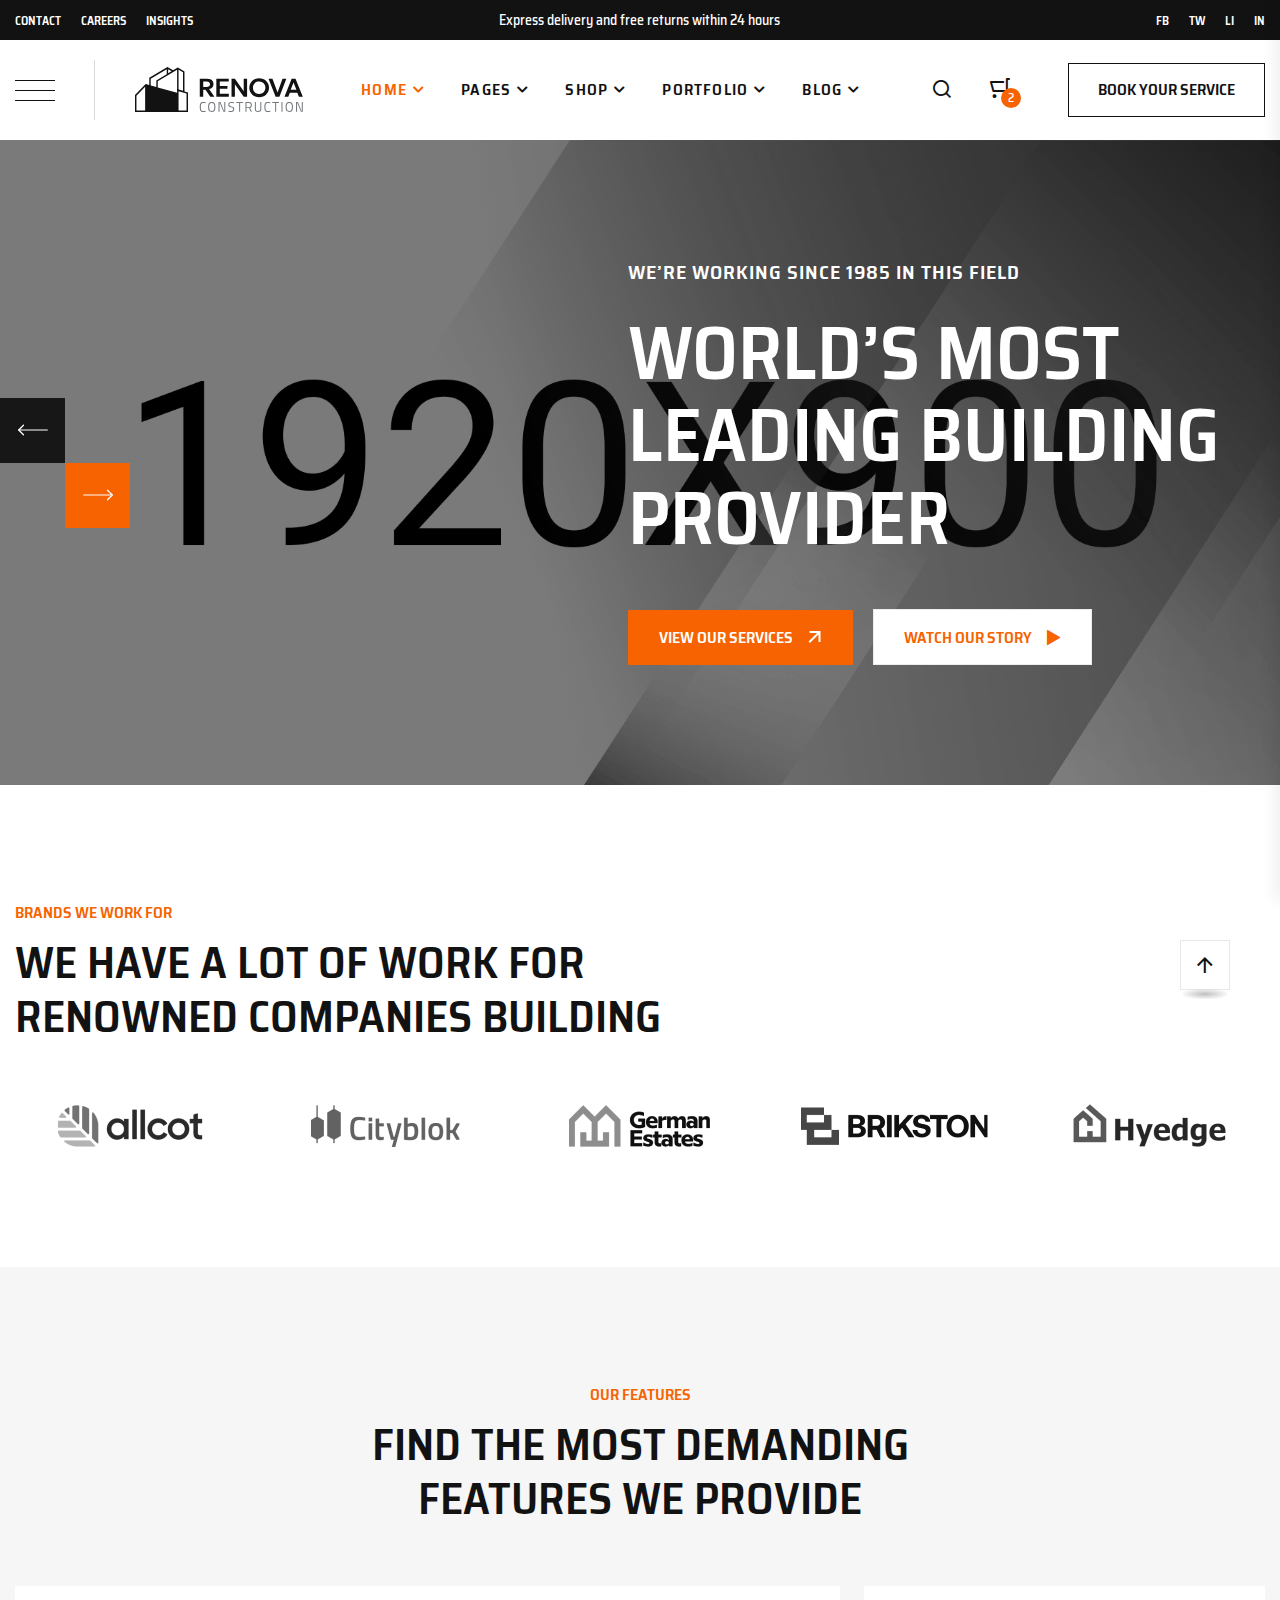
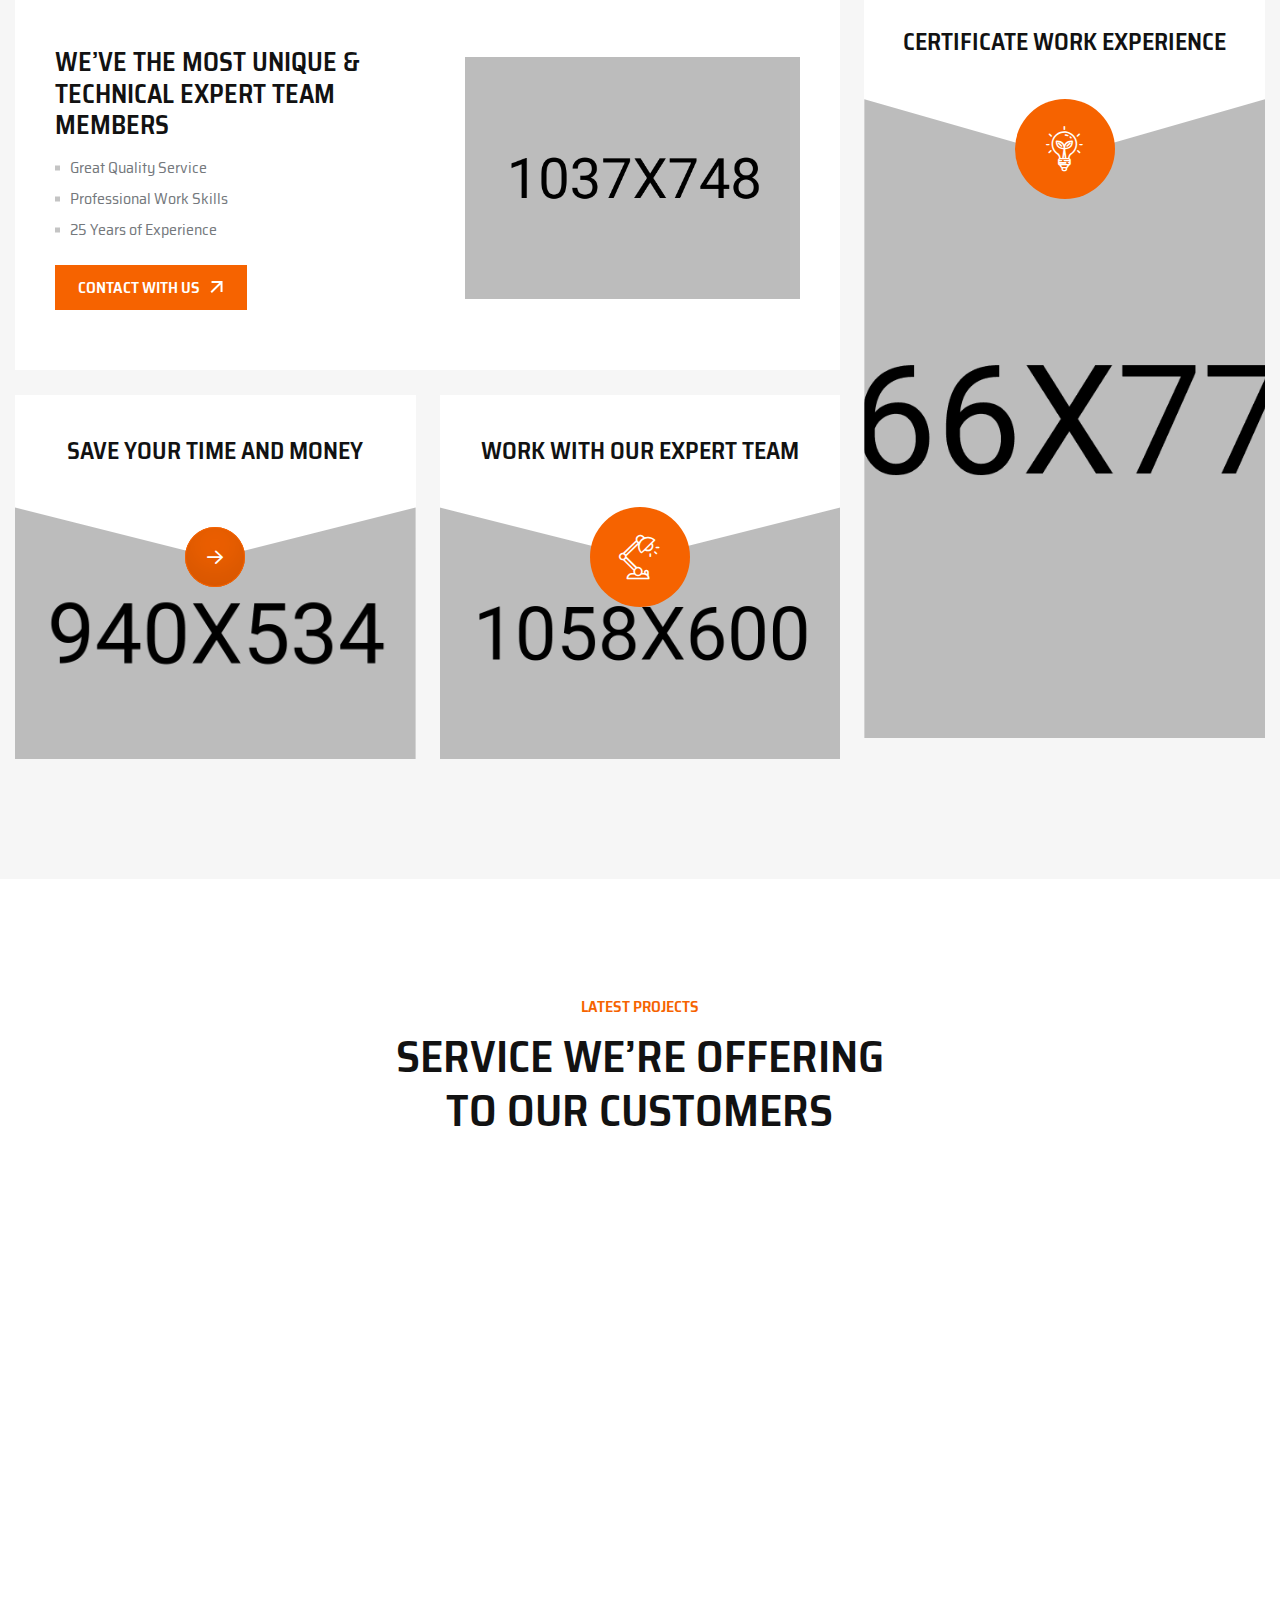
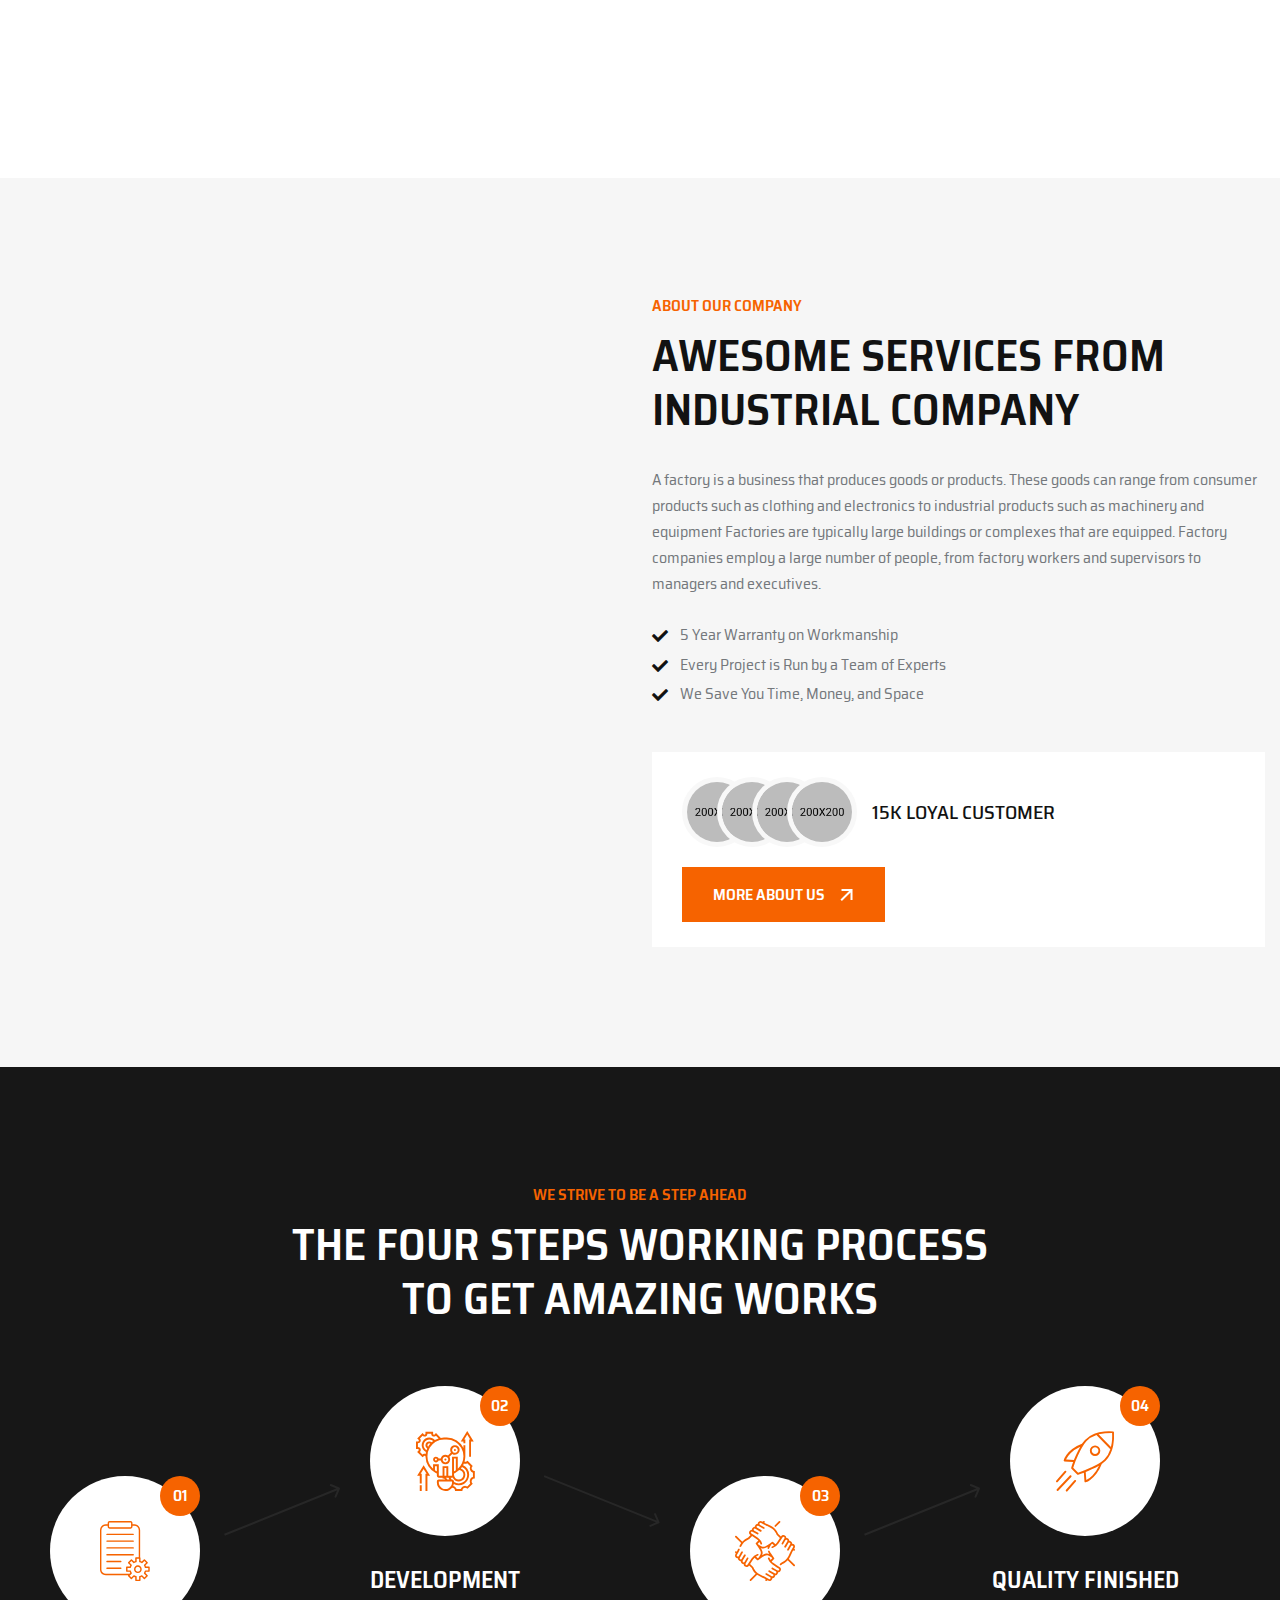
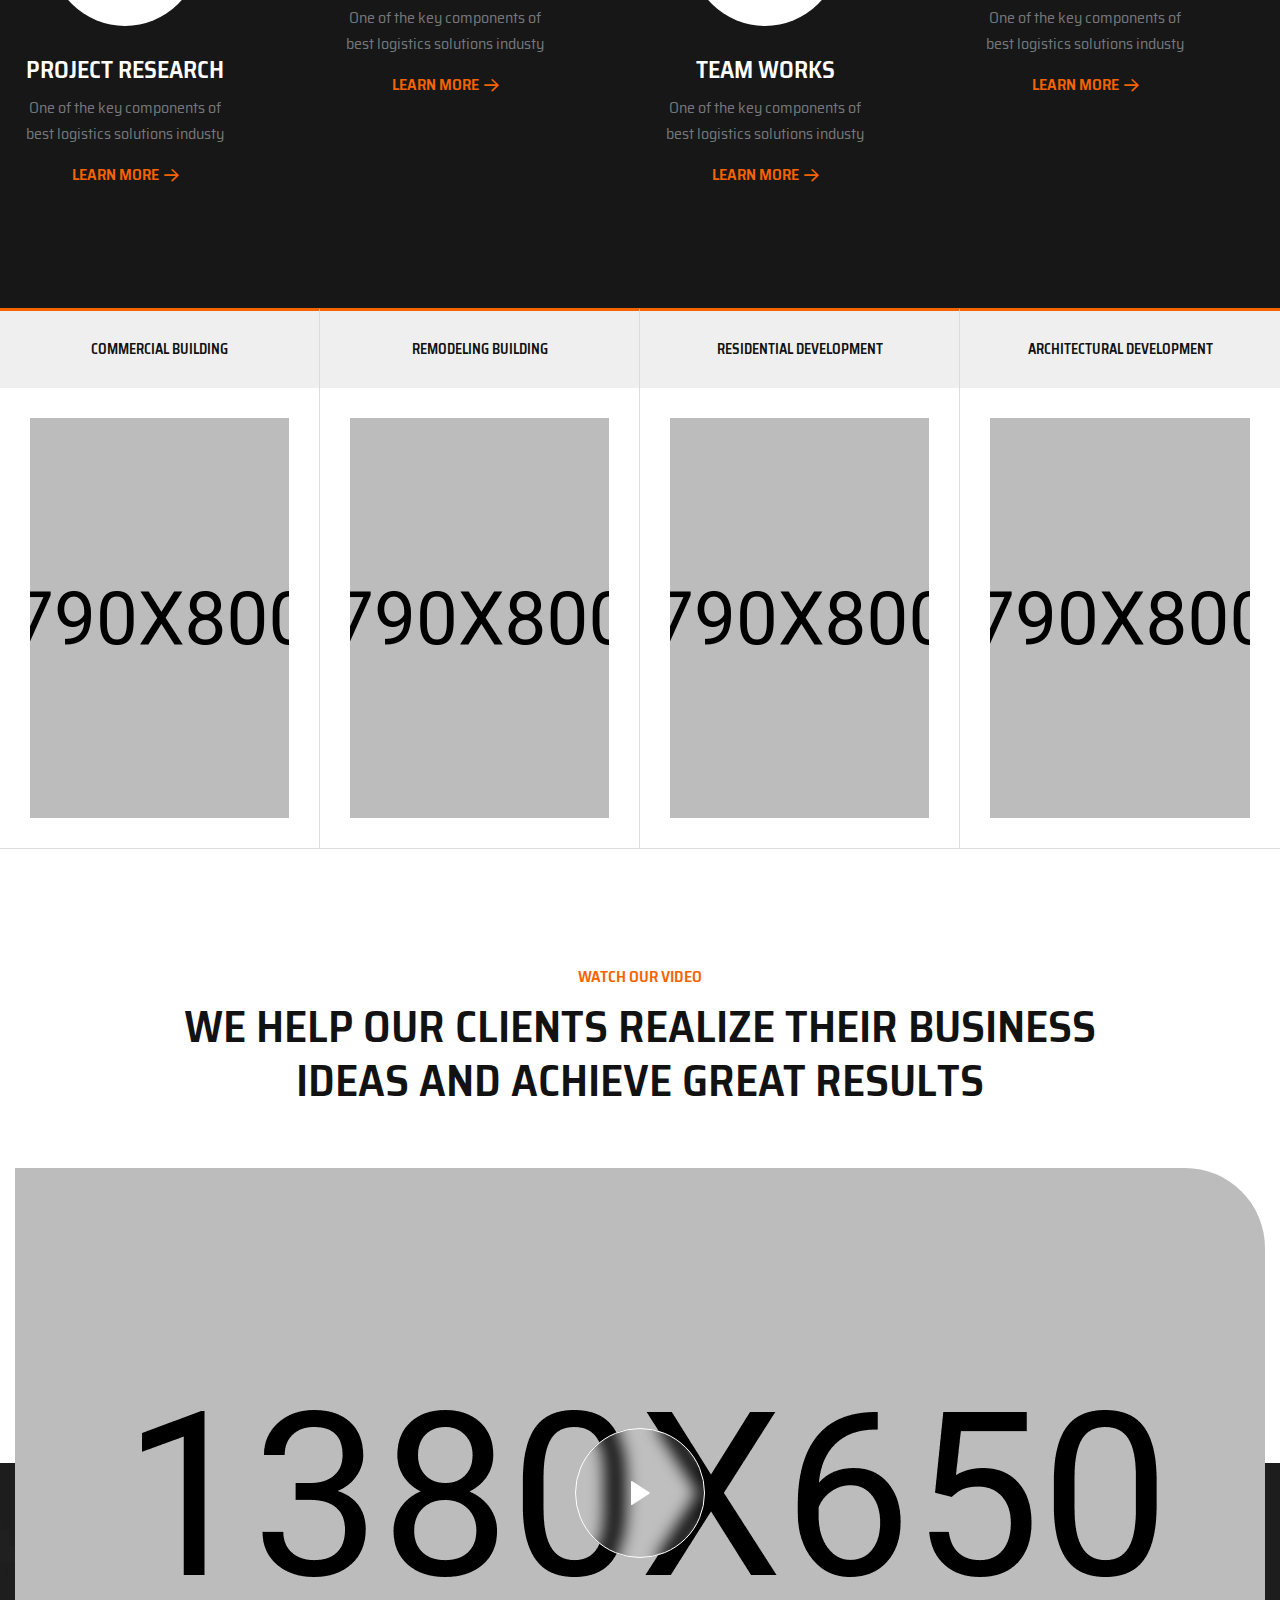
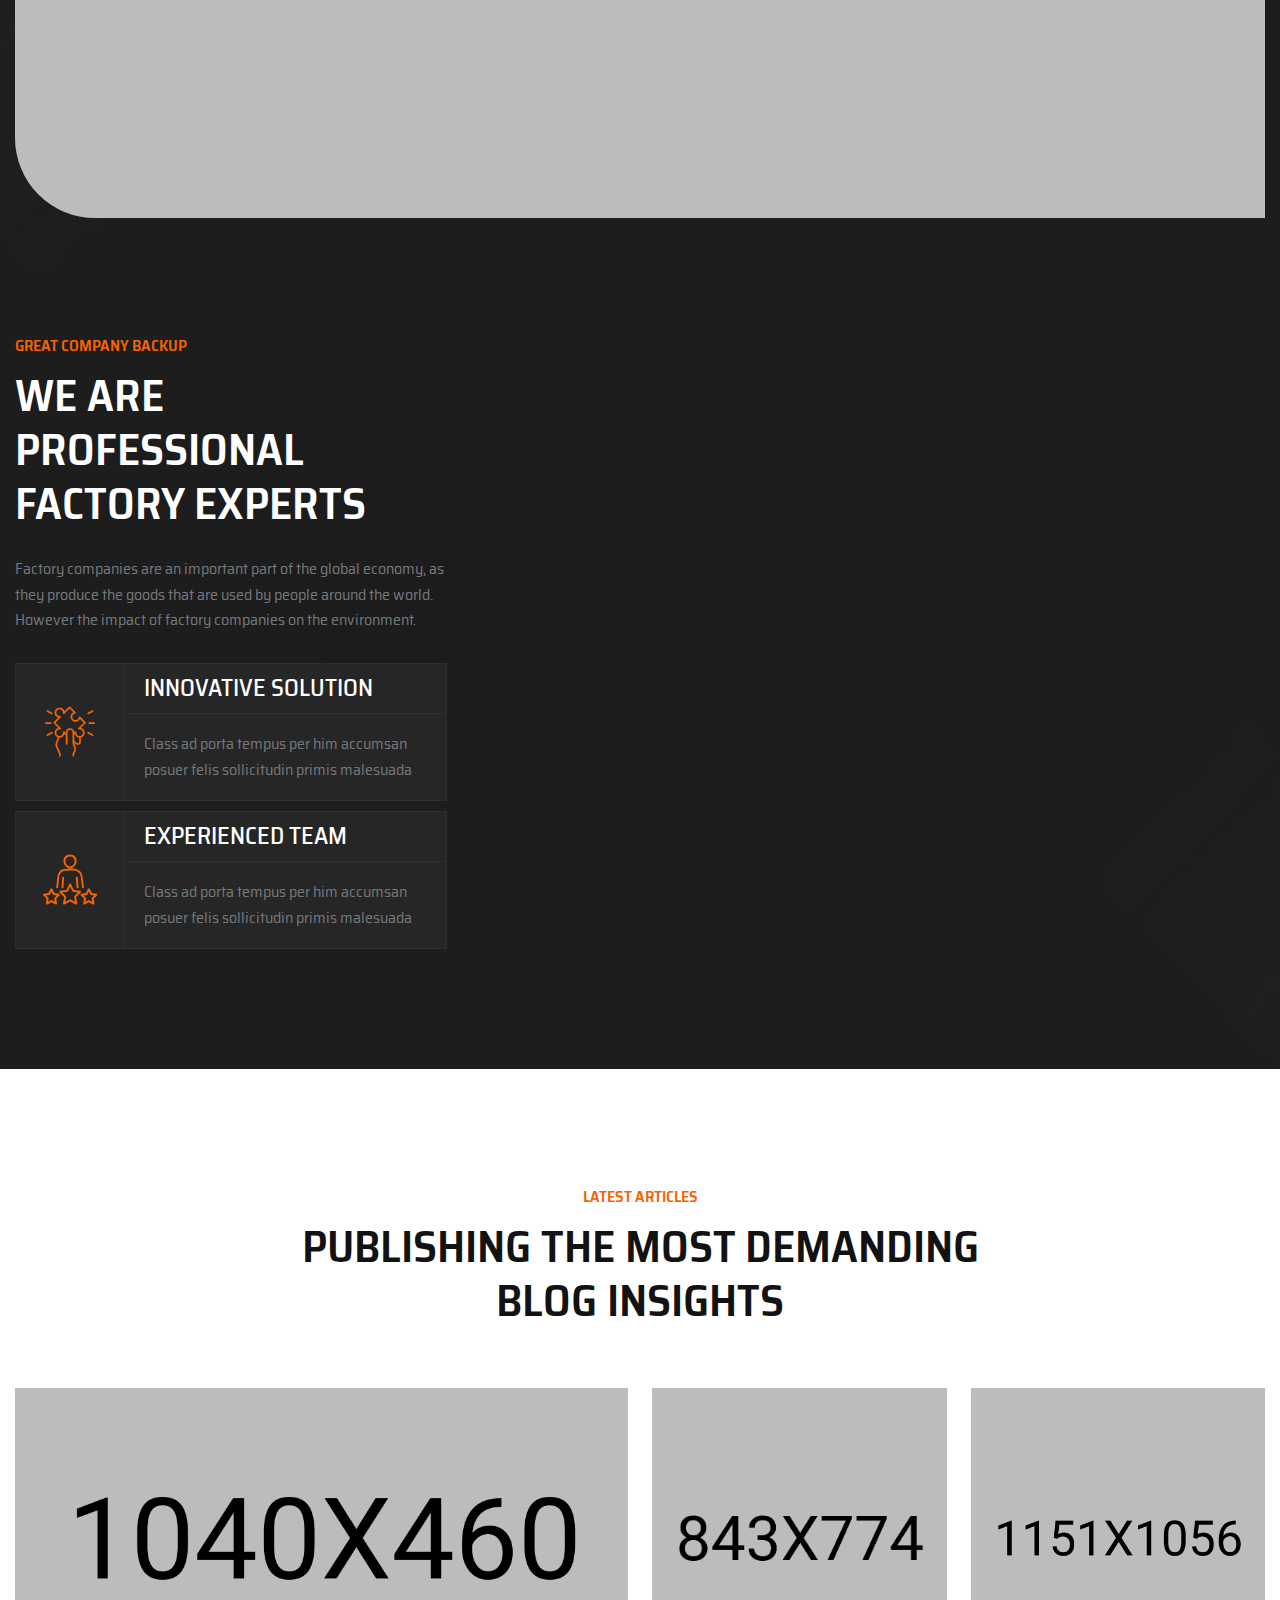
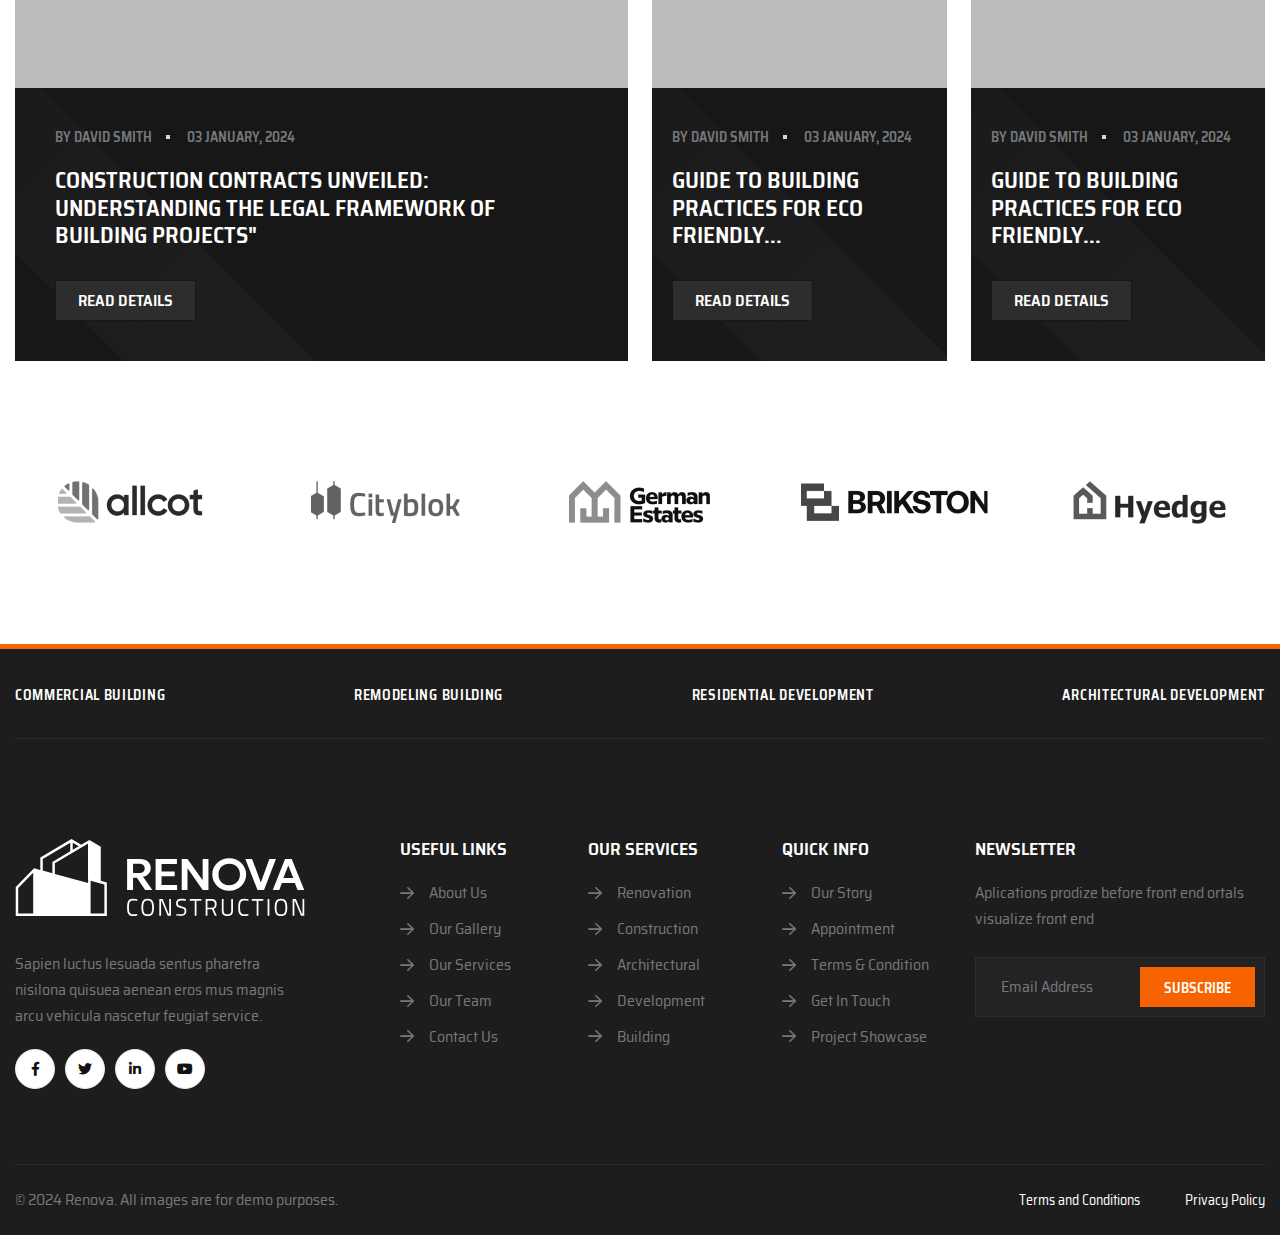
<file: index-3.html>
<!doctype html>
<html class="no-js" lang="en">

<head>
    <meta charset="utf-8">
    <meta http-equiv="x-ua-compatible" content="ie=edge">
    <title>Renova - Construction Building & Renovation Template</title>
    <meta name="description" content="Renova - Construction Building & Renovation Template">
    <meta name="viewport" content="width=device-width, initial-scale=1">

    <link rel="shortcut icon" type="image/x-icon" href="assets/img/favicon.png">
    <!-- Place favicon.ico in the root directory -->

    <!-- CSS here -->
    <link rel="stylesheet" href="assets/css/bootstrap.min.css">
    <link rel="stylesheet" href="assets/css/animate.min.css">
    <link rel="stylesheet" href="assets/css/magnific-popup.css">
    <link rel="stylesheet" href="assets/css/fontawesome-all.min.css">
    <link rel="stylesheet" href="assets/css/fontello.css">
    <link rel="stylesheet" href="assets/css/swiper-bundle.min.css">
    <link rel="stylesheet" href="assets/css/default-icons.css">
    <link rel="stylesheet" href="assets/css/default.css">
    <link rel="stylesheet" href="assets/css/odometer.css">
    <link rel="stylesheet" href="assets/css/jquery-ui.css">
    <link rel="stylesheet" href="assets/css/aos.css">
    <link rel="stylesheet" href="assets/css/tg-cursor.css">
    <link rel="stylesheet" href="assets/css/main.css">
</head>

<body>

    <!--Preloader-->
    <div id="preloader">
        <div id="loader" class="loader">
            <div class="loader-container">
                <div class="loader-icon"><img src="assets/img/logo/preloader.svg" alt="Preloader"></div>
            </div>
        </div>
    </div>
    <!--Preloader-end -->

    <!-- Scroll-top -->
    <button class="scroll__top scroll-to-target" data-target="html">
        <i class="renova-up-arrow"></i>
    </button>
    <!-- Scroll-top-end-->

    <!-- header-area -->
    <header>
        <div class="tg-header__top">
            <div class="container custom-container">
                <div class="row align-items-center">
                    <div class="col-lg-4">
                        <div class="tg-header__top-menu">
                            <ul class="list-wrap">
                                <li><a href="contact.html">Contact</a></li>
                                <li><a href="contact.html">Careers</a></li>
                                <li><a href="contact.html">Insights</a></li>
                            </ul>
                        </div>
                    </div>
                    <div class="col-lg-4">
                        <div class="tg-header__top-delivery">
                            <p>Express delivery and free returns within 24 hours</p>
                        </div>
                    </div>
                    <div class="col-lg-4">
                        <div class="tg-header__top-social">
                            <ul class="list-wrap">
                                <li><a href="https://www.facebook.com/" target="_blank">FB</a></li>
                                <li><a href="https://twitter.com/home" target="_blank">TW</a></li>
                                <li><a href="https://www.linkedin.com/" target="_blank">LI</a></li>
                                <li><a href="https://www.instagram.com/" target="_blank">IN</a></li>
                            </ul>
                        </div>
                    </div>
                </div>
            </div>
        </div>
        <div id="header-fixed-height"></div>
        <div id="sticky-header" class="tg-header__area">
            <div class="container custom-container">
                <div class="row">
                    <div class="col-12">
                        <div class="tgmenu__wrap">
                            <nav class="tgmenu__nav">
                                <div class="offCanvas-toggle">
                                    <a href="javascript:void(0)" class="menu-tigger">
                                        <img src="assets/img/icons/bar_icon.svg" alt="" class="injectable">
                                    </a>
                                </div>
                                <div class="logo">
                                    <a href="index.html"><img src="assets/img/logo/logo.svg" alt="Logo"></a>
                                </div>
                                <div class="tgmenu__navbar-wrap tgmenu__main-menu d-none d-xl-flex">
                                    <ul class="navigation">
                                        <li class="active menu-item-has-children"><a href="#">Home</a>
                                            <ul class="sub-menu">
                                                <li><a href="index.html">01. Construction</a></li>
                                                <li><a href="index-2.html">02. Engineering</a></li>
                                                <li class="active"><a href="index-3.html">03. Building</a></li>
                                                <li><a href="index-4.html">04. Architecture</a></li>
                                                <li><a href="index-5.html">05. Renovation</a></li>
                                            </ul>
                                        </li>
                                        <li class="menu-item-has-children"><a href="#">Pages</a>
                                            <ul class="sub-menu">
                                                <li><a href="about.html">About Us</a></li>
                                                <li><a href="services.html">Our Services</a></li>
                                                <li><a href="services-details.html">Services Details</a></li>
                                                <li><a href="history.html">Company History</a></li>
                                                <li><a href="company.html">Company Values</a></li>
                                                <li><a href="office.html">Our Offices</a></li>
                                                <li><a href="clients.html">Our clients</a></li>
                                                <li><a href="faq.html">Faq Page</a></li>
                                                <li><a href="team.html">Team Page</a></li>
                                                <li><a href="team-details.html">Team Details</a></li>
                                                <li><a href="appointment.html">Appointment Page</a></li>
                                                <li><a href="contact.html">Contact Us</a></li>
                                            </ul>
                                        </li>
                                        <li class="menu-item-has-children"><a href="#">Shop</a>
                                            <ul class="sub-menu">
                                                <li><a href="shop.html">Shop Page</a></li>
                                                <li><a href="shop-details.html">Shop Details</a></li>
                                            </ul>
                                        </li>
                                        <li class="menu-item-has-children"><a href="#">Portfolio</a>
                                            <ul class="sub-menu">
                                                <li><a href="project.html">Portfolio Page</a></li>
                                                <li><a href="project-details.html">Portfolio Details</a></li>
                                            </ul>
                                        </li>
                                        <li class="menu-item-has-children"><a href="#">Blog</a>
                                            <ul class="sub-menu">
                                                <li><a href="blog.html">Blog Standard</a></li>
                                                <li><a href="blog-2.html">Blog List</a></li>
                                                <li><a href="blog-3.html">Blog Grid</a></li>
                                                <li><a href="blog-details.html">Blog Details</a></li>
                                            </ul>
                                        </li>
                                    </ul>
                                </div>
                                <div class="tgmenu__action">
                                    <ul class="list-wrap">
                                        <li class="header-search">
                                            <a href="javascript:void(0)" class="search-open-btn"><i class="renova-search"></i></a>
                                        </li>
                                        <li class="header-cart">
                                            <a href="shop.html" class="cart-count">
                                                <i class="renova-cart"></i>
                                                <span class="mini-cart-count">2</span>
                                            </a>
                                        </li>
                                        <li class="header-btn">
                                            <a href="appointment.html" class="btn border-btn">Book Your Service</a>
                                        </li>
                                    </ul>
                                </div>
                                <div class="mobile-nav-toggler"><i class="tg-flaticon-menu-1"></i></div>
                            </nav>
                        </div>
                    </div>
                </div>
            </div>
        </div>

        <!-- Mobile Menu  -->
        <div class="tgmobile__menu">
            <nav class="tgmobile__menu-box">
                <div class="close-btn"><i class="tg-flaticon-close-1"></i></div>
                <div class="nav-logo">
                    <a href="index.html"><img src="assets/img/logo/logo.svg" alt="Logo"></a>
                </div>
                <div class="tgmobile__search">
                    <form action="#">
                        <input type="text" placeholder="Search here...">
                        <button><i class="fas fa-search"></i></button>
                    </form>
                </div>
                <div class="tgmobile__menu-outer">
                    <!--Here Menu Will Come Automatically Via Javascript / Same Menu as in Header-->
                </div>
                <div class="social-links">
                    <ul class="list-wrap">
                        <li><a href="#"><i class="fab fa-facebook-f"></i></a></li>
                        <li><a href="#"><i class="fab fa-twitter"></i></a></li>
                        <li><a href="#"><i class="fab fa-instagram"></i></a></li>
                        <li><a href="#"><i class="fab fa-linkedin-in"></i></a></li>
                        <li><a href="#"><i class="fab fa-youtube"></i></a></li>
                    </ul>
                </div>
            </nav>
        </div>
        <div class="tgmobile__menu-backdrop"></div>
        <!-- End Mobile Menu -->

        <!-- header-search -->
        <div class="search__popup">
            <div class="container">
                <div class="row">
                    <div class="col-12">
                        <div class="search__wrapper">
                            <div class="search__close">
                                <button type="button" class="search-close-btn">
                                    <svg width="18" height="18" viewBox="0 0 18 18" fill="none"
                                        xmlns="http://www.w3.org/2000/svg">
                                        <path d="M17 1L1 17" stroke="currentColor" stroke-width="1.5" stroke-linecap="round" stroke-linejoin="round"></path>
                                        <path d="M1 1L17 17" stroke="currentColor" stroke-width="1.5" stroke-linecap="round" stroke-linejoin="round"></path>
                                    </svg>
                                </button>
                            </div>
                            <div class="search__form">
                                <form action="#">
                                    <div class="search__input">
                                        <input class="search-input-field" type="text" placeholder="Type keywords here">
                                        <span class="search-focus-border"></span>
                                        <button>
                                            <svg width="20" height="20" viewBox="0 0 20 20" fill="none"
                                                xmlns="http://www.w3.org/2000/svg">
                                                <path d="M9.55 18.1C14.272 18.1 18.1 14.272 18.1 9.55C18.1 4.82797 14.272 1 9.55 1C4.82797 1 1 4.82797 1 9.55C1 14.272 4.82797 18.1 9.55 18.1Z" stroke="currentColor" stroke-width="1.5" stroke-linecap="round" stroke-linejoin="round"></path>
                                                <path d="M19.0002 19.0002L17.2002 17.2002" stroke="currentColor" stroke-width="1.5" stroke-linecap="round" stroke-linejoin="round"></path>
                                            </svg>
                                        </button>
                                    </div>
                                </form>
                            </div>
                        </div>
                    </div>
                </div>
            </div>
        </div>
        <div class="search-popup-overlay"></div>
        <!-- header-search-end -->

        <!-- offCanvas-menu -->
        <div class="offCanvas__info">
            <div class="offCanvas__close-icon menu-close">
                <button><i class="far fa-window-close"></i></button>
            </div>
            <div class="offCanvas__logo mb-30">
                <a href="index.html"><img src="assets/img/logo/logo.svg" alt="Logo"></a>
            </div>
            <div class="offCanvas__side-info mb-30">
                <div class="contact-list mb-30">
                    <h4>Office Address</h4>
                    <p>123/A, Miranda City Likaoli <br> Prikano, Dope</p>
                </div>
                <div class="contact-list mb-30">
                    <h4>Phone Number</h4>
                    <p>+0989 7876 9865 9</p>
                    <p>+(090) 8765 86543 85</p>
                </div>
                <div class="contact-list mb-30">
                    <h4>Email Address</h4>
                    <p>info@example.com</p>
                    <p>example.mail@hum.com</p>
                </div>
            </div>
            <div class="offCanvas__social-icon mt-30">
                <a href="javascript:void(0)"><i class="fab fa-facebook-f"></i></a>
                <a href="javascript:void(0)"><i class="fab fa-twitter"></i></a>
                <a href="javascript:void(0)"><i class="fab fa-google-plus-g"></i></a>
                <a href="javascript:void(0)"><i class="fab fa-instagram"></i></a>
            </div>
        </div>
        <div class="offCanvas__overly"></div>
        <!-- offCanvas-menu-end -->

    </header>
    <!-- header-area-end -->



    <!-- main-area -->
    <main class="main-area fix">

       <!-- slider-area -->
       <section class="slider__area-two">
        <div class="swiper slider-active-two">
            <div class="swiper-wrapper">
                <div class="swiper-slide slider__bg-two" data-background="assets/img/slider/h3_slider_bg01.jpg">
                    <div class="container">
                        <div class="row justify-content-end">
                            <div class="col-xl-7 col-lg-7">
                                <div class="slider__content-two">
                                    <span class="sub-title">We’re working since 1985 in this field</span>
                                    <h2 class="title">World’s Most leading building provider</h2>
                                    <div class="slider__btn">
                                        <a href="services.html" class="btn btn-two">View Our Services <img src="assets/img/icons/right_arrow.svg" alt=""  class="injectable"></a>
                                        <a href="http://www.youtube.com/watch?v=1iIZeIy7TqM" class="btn popup-video">Watch Our Story <i class=" renova-play"></i></a>
                                    </div>
                                </div>
                            </div>
                        </div>
                    </div>
                    <div class="slider__shape" data-background="assets/img/slider/slider_shape.png"></div>
                </div>
                <div class="swiper-slide slider__bg-two" data-background="assets/img/slider/h3_slider_bg02.jpg">
                    <div class="container">
                        <div class="row justify-content-end">
                            <div class="col-xl-7 col-lg-7">
                                <div class="slider__content-two">
                                    <span class="sub-title">We’re working since 1985 in this field</span>
                                    <h2 class="title">World’s Most leading building provider</h2>
                                    <div class="slider__btn">
                                        <a href="services.html" class="btn btn-two">View Our Services <img src="assets/img/icons/right_arrow.svg" alt=""  class="injectable"></a>
                                        <a href="http://www.youtube.com/watch?v=1iIZeIy7TqM" class="btn popup-video">Watch Our Story <i class=" renova-play"></i></a>
                                    </div>
                                </div>
                            </div>
                        </div>
                    </div>
                    <div class="slider__shape" data-background="assets/img/slider/slider_shape.png"></div>
                </div>
                <div class="swiper-slide slider__bg-two" data-background="assets/img/slider/h3_slider_bg03.jpg">
                    <div class="container">
                        <div class="row justify-content-end">
                            <div class="col-xl-7 col-lg-7">
                                <div class="slider__content-two">
                                    <span class="sub-title">We’re working since 1985 in this field</span>
                                    <h2 class="title">World’s Most leading building provider</h2>
                                    <div class="slider__btn">
                                        <a href="services.html" class="btn btn-two">View Our Services <img src="assets/img/icons/right_arrow.svg" alt=""  class="injectable"></a>
                                        <a href="http://www.youtube.com/watch?v=1iIZeIy7TqM" class="btn popup-video">Watch Our Story <i class=" renova-play"></i></a>
                                    </div>
                                </div>
                            </div>
                        </div>
                    </div>
                    <div class="slider__shape" data-background="assets/img/slider/slider_shape.png"></div>
                </div>
                <div class="swiper-slide slider__bg-two" data-background="assets/img/slider/h3_slider_bg04.jpg">
                    <div class="container">
                        <div class="row justify-content-end">
                            <div class="col-xl-7 col-lg-7">
                                <div class="slider__content-two">
                                    <span class="sub-title">We’re working since 1985 in this field</span>
                                    <h2 class="title">World’s Most leading building provider</h2>
                                    <div class="slider__btn">
                                        <a href="services.html" class="btn btn-two">View Our Services <img src="assets/img/icons/right_arrow.svg" alt=""  class="injectable"></a>
                                        <a href="http://www.youtube.com/watch?v=1iIZeIy7TqM" class="btn popup-video">Watch Our Story <i class=" renova-play"></i></a>
                                    </div>
                                </div>
                            </div>
                        </div>
                    </div>
                    <div class="slider__shape" data-background="assets/img/slider/slider_shape.png"></div>
                </div>
            </div>
            <div class="slider__nav">
                <button class="slider-button-prev"><img src="assets/img/icons/long_left_arrow.svg" alt="" class="injectable"></button>
                <button class="slider-button-next"><img src="assets/img/icons/long_right_arrow.svg" alt="" class="injectable"></button>
            </div>
        </div>
       </section>
       <!-- slider-area-end -->

       <!-- brand-area -->
       <section class="brand__area section-py-120">
            <div class="container">
                <div class="row">
                    <div class="col-xl-7 col-lg-8">
                        <div class="section__title section__title-three mb-60">
                            <span class="sub-title">Brands We Work For</span>
                            <h2 class="title">We have a lot of work for renowned companies building</h2>
                        </div>
                    </div>
                </div>
                <div class="swiper brand-active">
                    <div class="swiper-wrapper">
                        <div class="swiper-slide">
                            <div class="brand__item">
                                <img src="assets/img/brand/brand_img01.png" alt="img">
                            </div>
                        </div>
                        <div class="swiper-slide">
                            <div class="brand__item">
                                <img src="assets/img/brand/brand_img02.png" alt="img">
                            </div>
                        </div>
                        <div class="swiper-slide">
                            <div class="brand__item">
                                <img src="assets/img/brand/brand_img03.png" alt="img">
                            </div>
                        </div>
                        <div class="swiper-slide">
                            <div class="brand__item">
                                <img src="assets/img/brand/brand_img04.png" alt="img">
                            </div>
                        </div>
                        <div class="swiper-slide">
                            <div class="brand__item">
                                <img src="assets/img/brand/brand_img05.png" alt="img">
                            </div>
                        </div>
                        <div class="swiper-slide">
                            <div class="brand__item">
                                <img src="assets/img/brand/brand_img06.png" alt="img">
                            </div>
                        </div>
                        <div class="swiper-slide">
                            <div class="brand__item">
                                <img src="assets/img/brand/brand_img03.png" alt="img">
                            </div>
                        </div>
                    </div>
                </div>
            </div>
       </section>
       <!-- brand-area-end -->

       <!-- features-area -->
       <section class="features__area-two grey-bg-two section-pt-120 section-pb-95">
            <div class="container">
                <div class="row justify-content-center">
                    <div class="col-lg-6">
                        <div class="section__title section__title-three text-center mb-60">
                            <span class="sub-title">Our Features</span>
                            <h2 class="title">Find The Most Demanding Features We Provide</h2>
                        </div>
                    </div>
                </div>
                <div class="row gutter-24">
                    <div class="col-lg-8">
                        <div class="features__item-two shine__animate-item">
                            <div class="features__thumb-two shine__animate-link">
                                <img src="assets/img/images/features_img01.jpg" alt="img">
                            </div>
                            <div class="features__content-two">
                                <h2 class="title">We’ve the most unique & technical expert team members</h2>
                                <ul class="list-wrap">
                                    <li>Great Quality Service</li>
                                    <li>Professional Work Skills</li>
                                    <li>25 Years of Experience</li>
                                </ul>
                                <a href="contact.html" class="btn btn-two">Contact With Us<img src="assets/img/icons/right_arrow.svg" alt="" class="injectable"></a>
                            </div>
                        </div>
                        <div class="row gutter-24">
                            <div class="col-md-6">
                                <div class="features__item-three">
                                    <div class="features__content-three">
                                        <h2 class="title">Save Your Time And Money</h2>
                                    </div>
                                    <div class="features__thumb-three">
                                        <img src="assets/img/images/features_img02.jpg" alt="img">
                                        <div class="features__icon-two">
                                            <a href="contact.html"><i class="renova-right-arrow"></i></a>
                                        </div>
                                    </div>
                                </div>
                            </div>
                            <div class="col-md-6">
                                <div class="features__item-three">
                                    <div class="features__content-three">
                                        <h2 class="title">Work With Our Expert Team</h2>
                                    </div>
                                    <div class="features__thumb-three">
                                        <img src="assets/img/images/features_img03.jpg" alt="img">
                                        <div class="features__icon-three">
                                            <i class="renova-light"></i>
                                        </div>
                                    </div>
                                </div>
                            </div>
                        </div>
                    </div>
                    <div class="col-lg-4">
                        <div class="features__item-three">
                            <div class="features__content-three">
                                <h2 class="title">Certificate Work Experience</h2>
                            </div>
                            <div class="features__thumb-three features__thumb-four">
                                <img src="assets/img/images/features_img04.jpg" alt="img">
                                <div class="features__icon-three">
                                    <i class="renova-bright"></i>
                                </div>
                            </div>
                        </div>
                    </div>
                </div>
            </div>
       </section>
       <!-- features-area-end -->

       <!-- services-area -->
       <section class="services__area-three section-pt-120 section-pb-95">
            <div class="container">
                <div class="row justify-content-center">
                    <div class="col-xl-5 col-lg-6">
                        <div class="section__title section__title-three text-center mb-60">
                            <span class="sub-title">Latest Projects</span>
                            <h2 class="title">Service We’re Offering to Our Customers</h2>
                        </div>
                    </div>
                </div>
                <div class="row gutter-24 justify-content-center">
                    <div class="col-xl-3 col-lg-4 col-md-6" data-aos="fade-up" data-aos-delay="200">
                        <div class="services__item-two shine__animate-item">
                            <div class="services__thumb-two">
                                <a href="project-details.html" class="shine__animate-link">
                                    <img src="assets/img/services/services_img01.jpg" alt="img">
                                </a>
                            </div>
                            <div class="services__content-two services__content-six">
                                <h4 class="title"><a href="services-details.html">Project Planning</a></h4>
                                <p>In addition to competition factory companies also face...</p>
                            </div>
                        </div>
                    </div>
                    <div class="col-xl-3 col-lg-4 col-md-6" data-aos="fade-up" data-aos-delay="400">
                        <div class="services__item-two shine__animate-item">
                            <div class="services__thumb-two">
                                <a href="services-details.html" class="shine__animate-link">
                                    <img src="assets/img/services/services_img02.jpg" alt="img">
                                </a>
                            </div>
                            <div class="services__content-two services__content-six">
                                <h4 class="title"><a href="services-details.html">Budgeting Cost Control</a></h4>
                                <p>In addition to competition factory companies also face...</p>
                            </div>
                        </div>
                    </div>
                    <div class="col-xl-3 col-lg-4 col-md-6" data-aos="fade-up" data-aos-delay="600">
                        <div class="services__item-two shine__animate-item">
                            <div class="services__thumb-two">
                                <a href="services-details.html" class="shine__animate-link">
                                    <img src="assets/img/services/services_img03.jpg" alt="img">
                                </a>
                            </div>
                            <div class="services__content-two services__content-six">
                                <h4 class="title"><a href="services-details.html">Resource Management</a></h4>
                                <p>In addition to competition factory companies also face...</p>
                            </div>
                        </div>
                    </div>
                    <div class="col-xl-3 col-lg-4 col-md-6" data-aos="fade-up" data-aos-delay="800">
                        <div class="services__item-two shine__animate-item">
                            <div class="services__thumb-two">
                                <a href="services-details.html" class="shine__animate-link">
                                    <img src="assets/img/services/services_img04.jpg" alt="img">
                                </a>
                            </div>
                            <div class="services__content-two services__content-six">
                                <h4 class="title"><a href="services-details.html">Risk Management</a></h4>
                                <p>In addition to competition factory companies also face...</p>
                            </div>
                        </div>
                    </div>
                </div>
            </div>
       </section>
       <!-- services-area-end -->

       <!-- about-area -->
       <section class="about__area-five grey-bg-two section-py-120">
            <div class="container">
                <div class="row gutter-24 align-items-center justify-content-center">
                    <div class="col-lg-6 col-md-9">
                        <div class="about__img-wrap-five">
                            <img src="assets/img/images/h3_about_img01.jpg" alt="img" class="wow img-custom-anim-right animated" data-wow-duration="1.5s" data-wow-delay="0.2s">
                            <img src="assets/img/images/h3_about_img02.jpg" alt="img" class="wow img-custom-anim-left animated" data-wow-duration="1.5s" data-wow-delay="0.4s">
                            <img src="assets/img/images/h3_about_img03.jpg" alt="img" class="wow img-custom-anim-top animated" data-wow-duration="1.5s" data-wow-delay="0.6s">
                            <div class="experience__box-two wow img-custom-anim-top animated" data-wow-duration="1.5s" data-wow-delay="0.8s">
                                <h2 class="title">25</h2>
                                <span>Years <br> Of Experience</span>
                            </div>
                        </div>
                    </div>
                    <div class="col-lg-6">
                        <div class="about__content-five">
                            <div class="section__title section__title-three mb-30">
                                <span class="sub-title">About Our Company</span>
                                <h2 class="title">Awesome services from industrial company</h2>
                            </div>
                            <p>A factory is a business that produces goods or products. These goods can range from consumer products such as clothing and electronics to industrial products such as machinery and equipment Factories are typically large buildings or complexes that are equipped. Factory companies employ a large number of people, from factory workers and supervisors to managers and executives.</p>
                            <ul class="list-wrap banner__list-box">
                                <li><i class="fas fa-check"></i>5 Year Warranty on Workmanship</li>
                                <li><i class="fas fa-check"></i>Every Project is Run by a Team of Experts</li>
                                <li><i class="fas fa-check"></i>We Save You Time, Money, and Space</li>
                            </ul>
                            <div class="about__content-bottom about__content-bottom-two">
                                <div class="about__customer-box">
                                    <ul class="list-wrap customer">
                                        <li><img src="assets/img/images/author01.png" alt="img"></li>
                                        <li><img src="assets/img/images/author02.png" alt="img"></li>
                                        <li><img src="assets/img/images/author03.png" alt="img"></li>
                                        <li><img src="assets/img/images/author04.png" alt="img"></li>
                                    </ul>
                                    <h4 class="title">15k Loyal Customer</h4>
                                </div>
                                <a href="about.html" class="btn btn-two">More About Us<img src="assets/img/icons/right_arrow.svg" alt="" class="injectable"></a>
                            </div>
                        </div>
                    </div>
                </div>
            </div>
       </section>
       <!-- about-area-end -->

       <!-- work-area -->
        <section class="work__area-two section-pt-120 section-pb-90">
            <div class="container">
                <div class="row justify-content-center">
                    <div class="col-xl-7 col-lg-8">
                        <div class="section__title section__title-three text-center white-title mb-60">
                            <span class="sub-title">We strive to be a step ahead</span>
                            <h2 class="title">The four steps working process to get amazing works</h2>
                        </div>
                    </div>
                </div>
                <div class="work__item-wrap">
                    <div class="row">
                        <div class="col-lg-3 col-md-6">
                            <div class="work__item">
                                <div class="work__icon">
                                    <i class="renova-note"></i>
                                    <span class="number">01</span>
                                </div>
                                <div class="work__content-two">
                                    <h4 class="title"><a href="contact.html">Project Research</a></h4>
                                    <p>One of the key components of best logistics solutions industy</p>
                                    <a href="contact.html" class="link-btn">Learn More <i class="renova-right-arrow-2"></i></a>
                                </div>
                                <div class="work__arrow">
                                    <img src="assets/img/icons/right_arrow02.svg" alt="" class="injectable">
                                </div>
                            </div>
                        </div>
                        <div class="col-lg-3 col-md-6">
                            <div class="work__item">
                                <div class="work__icon">
                                    <i class="renova-construction"></i>
                                    <span class="number">02</span>
                                </div>
                                <div class="work__content-two">
                                    <h4 class="title"><a href="contact.html">Development</a></h4>
                                    <p>One of the key components of best logistics solutions industy</p>
                                    <a href="contact.html" class="link-btn">Learn More <i class="renova-right-arrow-2"></i></a>
                                </div>
                                <div class="work__arrow">
                                    <img src="assets/img/icons/right_arrow02.svg" alt="" class="injectable">
                                </div>
                            </div>
                        </div>
                        <div class="col-lg-3 col-md-6">
                            <div class="work__item">
                                <div class="work__icon">
                                    <i class="renova-unity"></i>
                                    <span class="number">03</span>
                                </div>
                                <div class="work__content-two">
                                    <h4 class="title"><a href="contact.html">Team Works</a></h4>
                                    <p>One of the key components of best logistics solutions industy</p>
                                    <a href="contact.html" class="link-btn">Learn More <i class="renova-right-arrow-2"></i></a>
                                </div>
                                <div class="work__arrow">
                                    <img src="assets/img/icons/right_arrow02.svg" alt="" class="injectable">
                                </div>
                            </div>
                        </div>
                        <div class="col-lg-3 col-md-6">
                            <div class="work__item">
                                <div class="work__icon">
                                    <i class="renova-rocket-2"></i>
                                    <span class="number">04</span>
                                </div>
                                <div class="work__content-two">
                                    <h4 class="title"><a href="contact.html">Quality Finished</a></h4>
                                    <p>One of the key components of best logistics solutions industy</p>
                                    <a href="contact.html" class="link-btn">Learn More <i class="renova-right-arrow-2"></i></a>
                                </div>
                                <div class="work__arrow">
                                    <img src="assets/img/icons/right_arrow02.svg" alt="" class="injectable">
                                </div>
                            </div>
                        </div>
                    </div>
                </div>
            </div>
        </section>
        <!-- work-area-end -->

        <!-- project-area -->
        <section class="project__area section-pb-95">
            <div class="container-fliud">
                <div class="project__item-wrap">
                    <div class="row gx-0">
                        <div class="col-lg-3 col-sm-6">
                            <div class="project__item-three shine__animate-item">
                                <div class="project__content-three">
                                    <h5 class="title"><a href="project-details.html">Commercial Building</a></h5>
                                </div>
                                <div class="project__thumb-three">
                                    <a href="project-details.html" class="shine__animate-link"><img src="assets/img/project/inner_project01.jpg" alt="img"></a>
                                </div>
                            </div>
                        </div>
                        <div class="col-lg-3 col-sm-6">
                            <div class="project__item-three shine__animate-item">
                                <div class="project__content-three">
                                    <h5 class="title"><a href="project-details.html">Remodeling Building</a></h5>
                                </div>
                                <div class="project__thumb-three">
                                    <a href="project-details.html" class="shine__animate-link"><img src="assets/img/project/inner_project02.jpg" alt="img"></a>
                                </div>
                            </div>
                        </div>
                        <div class="col-lg-3 col-sm-6">
                            <div class="project__item-three shine__animate-item">
                                <div class="project__content-three">
                                    <h5 class="title"><a href="project-details.html">Residential Development</a></h5>
                                </div>
                                <div class="project__thumb-three">
                                    <a href="project-details.html" class="shine__animate-link"><img src="assets/img/project/inner_project03.jpg" alt="img"></a>
                                </div>
                            </div>
                        </div>
                        <div class="col-lg-3 col-sm-6">
                            <div class="project__item-three shine__animate-item">
                                <div class="project__content-three">
                                    <h5 class="title"><a href="project-details.html">Architectural Development</a></h5>
                                </div>
                                <div class="project__thumb-three">
                                    <a href="project-details.html" class="shine__animate-link"><img src="assets/img/project/inner_project04.jpg" alt="img"></a>
                                </div>
                            </div>
                        </div>
                    </div>
                </div>
            </div>
        </section>
        <!-- project-area-end -->

        <!-- video-area -->
        <section class="video__area-two">
            <div class="container">
                <div class="row justify-content-center">
                    <div class="col-xl-9 col-lg-10">
                        <div class="section__title section__title-three text-center mb-60">
                            <span class="sub-title">Watch Our Video</span>
                            <h2 class="title">We help our clients realize their business ideas and achieve great results</h2>
                        </div>
                    </div>
                </div>
                <div class="row">
                    <div class="col-lg-12">
                        <div class="video__img">
                            <img src="assets/img/images/video_img.jpg" alt="img">
                            <a href="http://www.youtube.com/watch?v=1iIZeIy7TqM" class="play-btn popup-video"><i class="renova-play-2"></i></a>
                        </div>
                    </div>
                </div>
            </div>
        </section>
        <!-- video-area-end -->

        <!-- company-area -->
        <section class="company__area company__bg" data-background="assets/img/bg/company_bg.jpg">
            <div class="container">
                <div class="row gutter-24 align-items-center justify-content-center">
                    <div class="col-lg-7 col-md-10 order-0 order-lg-2">
                        <div class="company__img">
                            <img src="assets/img/images/company_img01.jpg" alt="img" class="wow img-custom-anim-right animated" data-wow-duration="1.5s" data-wow-delay="0.2s">
                            <img src="assets/img/images/company_img02.jpg" alt="img" class="wow img-custom-anim-left animated" data-wow-duration="1.5s" data-wow-delay="0.4s">
                            <img src="assets/img/images/company_img03.jpg" alt="img" class="wow img-custom-anim-top animated" data-wow-duration="1.5s" data-wow-delay="0.6s">
                        </div>
                    </div>
                    <div class="col-lg-5">
                        <div class="company__content">
                            <div class="section__title section__title-three white-title mb-25">
                                <span class="sub-title">Great Company Backup</span>
                                <h2 class="title">We Are Professional Factory Experts</h2>
                            </div>
                            <p>Factory companies are an important part of the global economy, as they produce the goods that are used by people around the world. However the impact of factory companies on the environment.</p>
                            <div class="company__list-wrap">
                                <div class="company__list-item">
                                    <div class="icon">
                                        <i class="renova-idea-2"></i>
                                    </div>
                                    <div class="content">
                                        <h4 class="title">Innovative Solution</h4>
                                        <p>Class ad porta tempus per him accumsan posuer felis sollicitudin primis malesuada</p>
                                    </div>
                                </div>
                                <div class="company__list-item">
                                    <div class="icon">
                                        <i class="renova-user-rating-2"></i>
                                    </div>
                                    <div class="content">
                                        <h4 class="title">Experienced Team</h4>
                                        <p>Class ad porta tempus per him accumsan posuer felis sollicitudin primis malesuada</p>
                                    </div>
                                </div>
                            </div>
                        </div>
                    </div>
                </div>
            </div>
        </section>
        <!-- company-area-end -->

        <!-- blog-post-area -->
        <section class="blog__post-area-five section-pt-120 section-pb-95">
            <div class="container">
                <div class="row justify-content-center">
                    <div class="col-lg-7">
                        <div class="section__title section__title-three text-center mb-60">
                            <span class="sub-title">Latest Articles</span>
                            <h2 class="title">Publishing The most demanding Blog Insights</h2>
                        </div>
                    </div>
                </div>
                <div class="row gutter-24 justify-content-center">
                    <div class="col-xl-6 col-lg-7">
                        <div class="blog__post-item-four shine__animate-item">
                            <div class="blog__post-thumb-four">
                                <a href="blog-details.html" class="shine__animate-link"><img src="assets/img/blog/h3_blog_img01.jpg" alt="img"></a>
                            </div>
                            <div class="blog__post-content-five">
                                <div class="blog__post-meta">
                                    <ul class="list-wrap">
                                        <li>By <a href="blog-details.html">david Smith</a></li>
                                        <li>03 January, 2024</li>
                                    </ul>
                                </div>
                                <h3 class="title"><a href="blog-details.html">Construction Contracts Unveiled: Understanding the Legal Framework of Building Projects"</a></h3>
                                <a href="blog-details.html" class="btn btn-three">Read Details</a>
                            </div>
                        </div>
                    </div>
                    <div class="col-xl-3 col-lg-5 col-md-6">
                        <div class="blog__post-item-four small-item shine__animate-item">
                            <div class="blog__post-thumb-four">
                                <a href="blog-details.html" class="shine__animate-link"><img src="assets/img/blog/h3_blog_img02.jpg" alt="img"></a>
                            </div>
                            <div class="blog__post-content-five">
                                <div class="blog__post-meta">
                                    <ul class="list-wrap">
                                        <li>By <a href="blog-details.html">david Smith</a></li>
                                        <li>03 January, 2024</li>
                                    </ul>
                                </div>
                                <h3 class="title"><a href="blog-details.html">Guide to building practices
                                for eco friendly...</a></h3>
                                <a href="blog-details.html" class="btn btn-three">Read Details</a>
                            </div>
                        </div>
                    </div>
                    <div class="col-xl-3 col-lg-5 col-md-6">
                        <div class="blog__post-item-four small-item shine__animate-item">
                            <div class="blog__post-thumb-four">
                                <a href="blog-details.html" class="shine__animate-link"><img src="assets/img/blog/h3_blog_img03.jpg" alt="img"></a>
                            </div>
                            <div class="blog__post-content-five">
                                <div class="blog__post-meta">
                                    <ul class="list-wrap">
                                        <li>By <a href="blog-details.html">david Smith</a></li>
                                        <li>03 January, 2024</li>
                                    </ul>
                                </div>
                                <h3 class="title"><a href="blog-details.html">Guide to building practices
                                for eco friendly...</a></h3>
                                <a href="blog-details.html" class="btn btn-three">Read Details</a>
                            </div>
                        </div>
                    </div>
                </div>
            </div>
        </section>
        <!-- blog-post-area-end -->

        <!-- brand-area -->
        <div class="brand__area section-pb-120">
            <div class="container">
                <div class="swiper brand-active">
                    <div class="swiper-wrapper">
                        <div class="swiper-slide">
                            <div class="brand__item">
                                <img src="assets/img/brand/brand_img01.png" alt="img">
                            </div>
                        </div>
                        <div class="swiper-slide">
                            <div class="brand__item">
                                <img src="assets/img/brand/brand_img02.png" alt="img">
                            </div>
                        </div>
                        <div class="swiper-slide">
                            <div class="brand__item">
                                <img src="assets/img/brand/brand_img03.png" alt="img">
                            </div>
                        </div>
                        <div class="swiper-slide">
                            <div class="brand__item">
                                <img src="assets/img/brand/brand_img04.png" alt="img">
                            </div>
                        </div>
                        <div class="swiper-slide">
                            <div class="brand__item">
                                <img src="assets/img/brand/brand_img05.png" alt="img">
                            </div>
                        </div>
                        <div class="swiper-slide">
                            <div class="brand__item">
                                <img src="assets/img/brand/brand_img06.png" alt="img">
                            </div>
                        </div>
                        <div class="swiper-slide">
                            <div class="brand__item">
                                <img src="assets/img/brand/brand_img03.png" alt="img">
                            </div>
                        </div>
                    </div>
                </div>
            </div>
        </div>
        <!-- brand-area-end -->


    </main>
    <!-- main-area-end -->



    <!-- footer-area -->
    <footer class="footer__area footer__area-two">
        <div class="container">
            <div class="footer__features footer__features-two">
                <a href="contact.html">Commercial Building</a>
                <a href="contact.html">Remodeling Building</a>
                <a href="contact.html">Residential Development</a>
                <a href="contact.html">Architectural Development</a>
            </div>
            <div class="footer__top footer__top-two">
                <div class="row">
                    <div class="col-xl-3 col-lg-4 col-md-6 col-sm-8">
                        <div class="footer__widget">
                            <div class="footer__logo">
                                <a href="index.html"><img src="assets/img/logo/w_logo.svg" alt="logo"></a>
                            </div>
                            <div class="footer__content">
                                <p>Sapien luctus lesuada sentus pharetra nisilona quisuea aenean eros mus magnis arcu vehicula nascetur feugiat service.</p>
                            </div>
                            <div class="footer__social">
                                <ul class="list-wrap">
                                    <li><a href="https://www.facebook.com/" target="_blank"><i class="fab fa-facebook-f"></i></a></li>
                                    <li><a href="https://twitter.com/home" target="_blank"><i class="fab fa-twitter"></i></a></li>
                                    <li><a href="https://www.linkedin.com/" target="_blank"><i class="fab fa-linkedin-in"></i></a></li>
                                    <li><a href="https://www.instagram.com/" target="_blank"><i class="fab fa-youtube"></i></a></li>
                                </ul>
                            </div>
                        </div>
                    </div>
                    <div class="col-xl-2 col-lg-4 col-md-3 col-sm-4">
                        <div class="footer__widget">
                            <h4 class="footer__widget-title">Useful Links</h4>
                            <div class="footer__widget-link">
                                <ul class="list-wrap">
                                    <li>
                                        <a href="about.html"><i class="renova-right-arrow"></i><span>About Us</span></a>
                                    </li>
                                    <li>
                                        <a href="contact.html"><i class="renova-right-arrow"></i><span>Our Gallery</span></a>
                                    </li>
                                    <li>
                                        <a href="services.html"><i class="renova-right-arrow"></i><span>Our Services</span></a>
                                    </li>
                                    <li>
                                        <a href="team.html"><i class="renova-right-arrow"></i><span>Our Team</span></a>
                                    </li>
                                    <li>
                                        <a href="contact.html"><i class="renova-right-arrow"></i><span>Contact Us</span></a>
                                    </li>
                                </ul>
                            </div>
                        </div>
                    </div>
                    <div class="col-xl-2 col-lg-4 col-md-3 col-sm-6">
                        <div class="footer__widget">
                            <h4 class="footer__widget-title">Our Services</h4>
                            <div class="footer__widget-link">
                                <ul class="list-wrap">
                                    <li>
                                        <a href="services.html"><i class="renova-right-arrow"></i><span>Renovation</span></a>
                                    </li>
                                    <li>
                                        <a href="services.html"><i class="renova-right-arrow"></i><span>Construction</span></a>
                                    </li>
                                    <li>
                                        <a href="services.html"><i class="renova-right-arrow"></i><span>Architectural</span></a>
                                    </li>
                                    <li>
                                        <a href="services.html"><i class="renova-right-arrow"></i><span>Development</span></a>
                                    </li>
                                    <li>
                                        <a href="services.html"><i class="renova-right-arrow"></i><span>Building</span></a>
                                    </li>
                                </ul>
                            </div>
                        </div>
                    </div>
                    <div class="col-xl-2 col-lg-4 col-md-4 col-sm-6">
                        <div class="footer__widget">
                            <h4 class="footer__widget-title">Quick Info</h4>
                            <div class="footer__widget-link">
                                <ul class="list-wrap">
                                    <li>
                                        <a href="about.html"><i class="renova-right-arrow"></i><span>Our Story</span></a>
                                    </li>
                                    <li>
                                        <a href="appointment.html"><i class="renova-right-arrow"></i><span>Appointment</span></a>
                                    </li>
                                    <li>
                                        <a href="contact.html"><i class="renova-right-arrow"></i><span>Terms & Condition</span></a>
                                    </li>
                                    <li>
                                        <a href="contact.html"><i class="renova-right-arrow"></i><span>Get in touch</span></a>
                                    </li>
                                    <li>
                                        <a href="project.html"><i class="renova-right-arrow"></i><span>Project Showcase</span></a>
                                    </li>
                                </ul>
                            </div>
                        </div>
                    </div>
                    <div class="col-xl-3 col-lg-4 col-md-8">
                        <div class="footer__widget">
                            <h4 class="footer__widget-title">Newsletter</h4>
                            <div class="footer__newsletter">
                                <p>Aplications prodize before front end ortals visualize front end</p>
                                <form action="#" class="footer__newsletter-form footer__newsletter-form-two">
                                    <input type="email" placeholder="Email Address">
                                    <button type="submit" class="btn btn-two">Subscribe</button>
                                </form>
                            </div>
                        </div>
                    </div>
                </div>
            </div>
            <div class="footer__bottom footer__bottom-two">
                <div class="row align-items-center">
                    <div class="col-md-7">
                        <div class="copyright-text">
                            <p>© 2024 Renova. All images are for demo purposes.</p>
                        </div>
                    </div>
                    <div class="col-md-5">
                        <div class="footer__bottom-menu footer__bottom-menu-two">
                            <ul class="list-wrap">
                                <li><a href="contact.html">Terms and Conditions</a></li>
                                <li><a href="contact.html">Privacy Policy</a></li>
                            </ul>
                        </div>
                    </div>
                </div>
            </div>
        </div>
    </footer>
    <!-- footer-area-end -->




    <!-- JS here -->
    <script src="assets/js/vendor/jquery-3.6.0.min.js"></script>
    <script src="assets/js/bootstrap.min.js"></script>
    <script src="assets/js/isotope.pkgd.min.js"></script>
    <script src="assets/js/imagesloaded.pkgd.min.js"></script>
    <script src="assets/js/jquery.magnific-popup.min.js"></script>
    <script src="assets/js/jquery.odometer.min.js"></script>
    <script src="assets/js/jquery.appear.js"></script>
    <script src="assets/js/swiper-bundle.min.js"></script>
    <script src="assets/js/jquery.marquee.min.js"></script>
    <script src="assets/js/tg-cursor.min.js"></script>
    <script src="assets/js/ajax-form.js"></script>
    <script src="assets/js/jquery-ui.min.js"></script>
    <script src="assets/js/svg-inject.min.js"></script>
    <script src="assets/js/tween-max.min.js"></script>
    <script src="assets/js/wow.min.js"></script>
    <script src="assets/js/aos.js"></script>
    <script src="assets/js/main.js"></script>
    <script>
        SVGInject(document.querySelectorAll("img.injectable"));
    </script>
</body>

</html>
</file>
<file: assets/css/fontello.css>
@font-face {
  font-family: 'fontello';
  src: url('../fonts/fontello.eot?73065033');
  src: url('../fonts/fontello.eot?73065033#iefix') format('embedded-opentype'),
       url('../fonts/fontello.woff2?73065033') format('woff2'),
       url('../fonts/fontello.woff?73065033') format('woff'),
       url('../fonts/fontello.ttf?73065033') format('truetype'),
       url('../fonts/fontello.svg?73065033#fontello') format('svg');
  font-weight: normal;
  font-style: normal;
}
/* Chrome hack: SVG is rendered more smooth in Windozze. 100% magic, uncomment if you need it. */
/* Note, that will break hinting! In other OS-es font will be not as sharp as it could be */
/*
@media screen and (-webkit-min-device-pixel-ratio:0) {
  @font-face {
    font-family: 'fontello';
    src: url('../font/fontello.svg?73065033#fontello') format('svg');
  }
}
*/
[class^="renova-"]:before, [class*=" renova-"]:before {
  font-family: "fontello";
  font-style: normal;
  font-weight: normal;
  speak: never;
  display: inline-block;
  text-decoration: inherit;
  width: auto;
  text-align: center;
  margin: 0;
  font-variant: normal;
  text-transform: none;
  line-height: 1em;
}

.renova-up-arrow:before { content: '\e800'; } /* '' */
.renova-thumb:before { content: '\e801'; } /* '' */
.renova-group:before { content: '\e802'; } /* '' */
.renova-thumb-screw:before { content: '\e803'; } /* '' */
.renova-tractor:before { content: '\e804'; } /* '' */
.renova-user-rating:before { content: '\e805'; } /* '' */
.renova-brick:before { content: '\e806'; } /* '' */
.renova-rocket:before { content: '\e807'; } /* '' */
.renova-flag:before { content: '\e808'; } /* '' */
.renova-book:before { content: '\e809'; } /* '' */
.renova-top-right:before { content: '\e80a'; } /* '' */
.renova-right-arrow:before { content: '\e80b'; } /* '' */
.renova-left-arrow:before { content: '\e80c'; } /* '' */
.renova-cart:before { content: '\e80d'; } /* '' */
.renova-plus:before { content: '\e80f'; } /* '' */
.renova-search:before { content: '\e810'; } /* '' */
.renova-envelope:before { content: '\e811'; } /* '' */
.renova-down-arrow:before { content: '\e812'; } /* '' */
.renova-marker:before { content: '\e813'; } /* '' */
.renova-phone:before { content: '\e814'; } /* '' */
.renova-play:before { content: '\e815'; } /* '' */
.renova-quote:before { content: '\e816'; } /* '' */
.renova-light:before { content: '\e817'; } /* '' */
.renova-idea:before { content: '\e818'; } /* '' */
.renova-bright:before { content: '\e819'; } /* '' */
.renova-right-arrow-2:before { content: '\e81a'; } /* '' */
.renova-stone:before { content: '\e81b'; } /* '' */
.renova-badge:before { content: '\e81c'; } /* '' */
.renova-play-2:before { content: '\e81d'; } /* '' */
.renova-unity:before { content: '\e81e'; } /* '' */
.renova-long-left:before { content: '\e81f'; } /* '' */
.renova-rocket-2:before { content: '\e820'; } /* '' */
.renova-idea-2:before { content: '\e821'; } /* '' */
.renova-construction:before { content: '\e822'; } /* '' */
.renova-user-rating-2:before { content: '\e824'; } /* '' */
.renova-note:before { content: '\e825'; } /* '' */
.renova-long-right:before { content: '\e826'; } /* '' */
.renova-glove:before { content: '\e828'; } /* '' */
.renova-rank:before { content: '\e829'; } /* '' */
.renova-feedback:before { content: '\e82a'; } /* '' */
.renova-happy:before { content: '\e82b'; } /* '' */
.renova-foot:before { content: '\e82c'; } /* '' */
.renova-search-2:before { content: '\e82e'; } /* '' */
.renova-clock:before { content: '\e82f'; } /* '' */
.renova-quote-2:before { content: '\e830'; } /* '' */
.renova-quote-3:before { content: '\e831'; } /* '' */
.renova-headphone:before { content: '\e832'; } /* '' */
.renova-map:before { content: '\e833'; } /* '' */
.renova-envelope-open:before { content: '\e834'; } /* '' */
.renova-working-time:before { content: '\e835'; } /* '' */
.renova-progress:before { content: '\e836'; } /* '' */
</file>
<file: assets/css/default-icons.css>
@font-face {
    font-family: "flaticon_tg_default";
    src: url("../fonts/flat-icon/flaticon_tg_default.ttf?e3deef4d25a8a816ffcc2046eac5a266") format("truetype"),
url("../fonts/flat-icon/flaticon_tg_default.woff?e3deef4d25a8a816ffcc2046eac5a266") format("woff"),
url("../fonts/flat-icon/flaticon_tg_default.woff2?e3deef4d25a8a816ffcc2046eac5a266") format("woff2"),
url("../fonts/flat-icon/flaticon_tg_default.eot?e3deef4d25a8a816ffcc2046eac5a266#iefix") format("embedded-opentype"),
url("../fonts/flat-icon/flaticon_tg_default.svg?e3deef4d25a8a816ffcc2046eac5a266#flaticon_tg_default") format("svg");
}

i[class^="tg-flaticon-"]:before, i[class*=" tg-flaticon-"]:before {
    font-family: flaticon_tg_default !important;
    font-style: normal;
    font-weight: normal !important;
    font-variant: normal;
    text-transform: none;
    line-height: 1;
    -webkit-font-smoothing: antialiased;
    -moz-osx-font-smoothing: grayscale;
}
[class*="tg-flaticon-"] {
    display: block;
    line-height: 0;
}

.tg-flaticon-menu:before {
    content: "\f101";
}
.tg-flaticon-menu-1:before {
    content: "\f102";
}
.tg-flaticon-dots-menu:before {
    content: "\f103";
}
.tg-flaticon-menu-2:before {
    content: "\f104";
}
.tg-flaticon-close:before {
    content: "\f105";
}
.tg-flaticon-close-1:before {
    content: "\f106";
}
.tg-flaticon-arrowhead-up:before {
    content: "\f107";
}
.tg-flaticon-arrow-up:before {
    content: "\f108";
}
.tg-flaticon-plus:before {
    content: "\f109";
}
.tg-flaticon-minus-sign:before {
    content: "\f10a";
}
</file>
<file: assets/css/default.css>
/* Deafult Margin & Padding */
/*-- Margin Top --*/
.mt-5 {
	margin-top: 5px;
}
.mt-10 {
	margin-top: 10px;
}
.mt-15 {
	margin-top: 15px;
}
.mt-20 {
	margin-top: 20px;
}
.mt-25 {
	margin-top: 25px;
}
.mt-30 {
	margin-top: 30px;
}
.mt-35 {
	margin-top: 35px;
}
.mt-40 {
	margin-top: 40px;
}
.mt-45 {
	margin-top: 45px;
}
.mt-50 {
	margin-top: 50px;
}
.mt-55 {
	margin-top: 55px;
}
.mt-60 {
	margin-top: 60px;
}
.mt-65 {
	margin-top: 65px;
}
.mt-70 {
	margin-top: 70px;
}
.mt-75 {
	margin-top: 75px;
}
.mt-80 {
	margin-top: 80px;
}
.mt-85 {
	margin-top: 85px;
}
.mt-90 {
	margin-top: 90px;
}
.mt-95 {
	margin-top: 95px;
}
.mt-100 {
	margin-top: 100px;
}
.mt-105 {
	margin-top: 105px;
}
.mt-110 {
	margin-top: 110px;
}
.mt-115 {
	margin-top: 115px;
}
.mt-120 {
	margin-top: 120px;
}
.mt-125 {
	margin-top: 125px;
}
.mt-130 {
	margin-top: 130px;
}
.mt-135 {
	margin-top: 135px;
}
.mt-140 {
	margin-top: 140px;
}
.mt-145 {
	margin-top: 145px;
}
.mt-150 {
	margin-top: 150px;
}
.mt-155 {
	margin-top: 155px;
}
.mt-160 {
	margin-top: 160px;
}
.mt-165 {
	margin-top: 165px;
}
.mt-170 {
	margin-top: 170px;
}
.mt-175 {
	margin-top: 175px;
}
.mt-180 {
	margin-top: 180px;
}
.mt-185 {
	margin-top: 185px;
}
.mt-190 {
	margin-top: 190px;
}
.mt-195 {
	margin-top: 195px;
}
.mt-200 {
	margin-top: 200px;
}
/*-- Margin Bottom --*/

.mb-5 {
	margin-bottom: 5px;
}
.mb-10 {
	margin-bottom: 10px;
}
.mb-15 {
	margin-bottom: 15px;
}
.mb-20 {
	margin-bottom: 20px;
}
.mb-25 {
	margin-bottom: 25px;
}
.mb-30 {
	margin-bottom: 30px;
}
.mb-35 {
	margin-bottom: 35px;
}
.mb-40 {
	margin-bottom: 40px;
}
.mb-45 {
	margin-bottom: 45px;
}
.mb-50 {
	margin-bottom: 50px;
}
.mb-55 {
	margin-bottom: 55px;
}
.mb-60 {
	margin-bottom: 60px;
}
.mb-65 {
	margin-bottom: 65px;
}
.mb-70 {
	margin-bottom: 70px;
}
.mb-75 {
	margin-bottom: 75px;
}
.mb-80 {
	margin-bottom: 80px;
}
.mb-85 {
	margin-bottom: 85px;
}
.mb-90 {
	margin-bottom: 90px;
}
.mb-95 {
	margin-bottom: 95px;
}
.mb-100 {
	margin-bottom: 100px;
}
.mb-105 {
	margin-bottom: 105px;
}
.mb-110 {
	margin-bottom: 110px;
}
.mb-115 {
	margin-bottom: 115px;
}
.mb-120 {
	margin-bottom: 120px;
}
.mb-125 {
	margin-bottom: 125px;
}
.mb-130 {
	margin-bottom: 130px;
}
.mb-135 {
	margin-bottom: 135px;
}
.mb-140 {
	margin-bottom: 140px;
}
.mb-145 {
	margin-bottom: 145px;
}
.mb-150 {
	margin-bottom: 150px;
}
.mb-155 {
	margin-bottom: 155px;
}
.mb-160 {
	margin-bottom: 160px;
}
.mb-165 {
	margin-bottom: 165px;
}
.mb-170 {
	margin-bottom: 170px;
}
.mb-175 {
	margin-bottom: 175px;
}
.mb-180 {
	margin-bottom: 180px;
}
.mb-185 {
	margin-bottom: 185px;
}
.mb-190 {
	margin-bottom: 190px;
}
.mb-195 {
	margin-bottom: 195px;
}
.mb-200 {
	margin-bottom: 200px;
}
/*-- Padding Top --*/

.pt-5 {
	padding-top: 5px;
}
.pt-10 {
	padding-top: 10px;
}
.pt-15 {
	padding-top: 15px;
}
.pt-20 {
	padding-top: 20px;
}
.pt-25 {
	padding-top: 25px;
}
.pt-30 {
	padding-top: 30px;
}
.pt-35 {
	padding-top: 35px;
}
.pt-40 {
	padding-top: 40px;
}
.pt-45 {
	padding-top: 45px;
}
.pt-50 {
	padding-top: 50px;
}
.pt-55 {
	padding-top: 55px;
}
.pt-60 {
	padding-top: 60px;
}
.pt-65 {
	padding-top: 65px;
}
.pt-70 {
	padding-top: 70px;
}
.pt-75 {
	padding-top: 75px;
}
.pt-80 {
	padding-top: 80px;
}
.pt-85 {
	padding-top: 85px;
}
.pt-90 {
	padding-top: 90px;
}
.pt-95 {
	padding-top: 95px;
}
.pt-100 {
	padding-top: 100px;
}
.pt-105 {
	padding-top: 105px;
}
.pt-110 {
	padding-top: 110px;
}
.pt-115 {
	padding-top: 115px;
}
.pt-120 {
	padding-top: 120px;
}
.pt-125 {
	padding-top: 125px;
}
.pt-130 {
	padding-top: 130px;
}
.pt-135 {
	padding-top: 135px;
}
.pt-140 {
	padding-top: 140px;
}
.pt-145 {
	padding-top: 145px;
}
.pt-150 {
	padding-top: 150px;
}
.pt-155 {
	padding-top: 155px;
}
.pt-160 {
	padding-top: 160px;
}
.pt-165 {
	padding-top: 165px;
}
.pt-170 {
	padding-top: 170px;
}
.pt-175 {
	padding-top: 175px;
}
.pt-180 {
	padding-top: 180px;
}
.pt-185 {
	padding-top: 185px;
}
.pt-190 {
	padding-top: 190px;
}
.pt-195 {
	padding-top: 195px;
}
.pt-200 {
	padding-top: 200px;
}
/*-- Padding Bottom --*/

.pb-5 {
	padding-bottom: 5px;
}
.pb-10 {
	padding-bottom: 10px;
}
.pb-15 {
	padding-bottom: 15px;
}
.pb-20 {
	padding-bottom: 20px;
}
.pb-25 {
	padding-bottom: 25px;
}
.pb-30 {
	padding-bottom: 30px;
}
.pb-35 {
	padding-bottom: 35px;
}
.pb-40 {
	padding-bottom: 40px;
}
.pb-45 {
	padding-bottom: 45px;
}
.pb-50 {
	padding-bottom: 50px;
}
.pb-55 {
	padding-bottom: 55px;
}
.pb-60 {
	padding-bottom: 60px;
}
.pb-65 {
	padding-bottom: 65px;
}
.pb-70 {
	padding-bottom: 70px;
}
.pb-75 {
	padding-bottom: 75px;
}
.pb-80 {
	padding-bottom: 80px;
}
.pb-85 {
	padding-bottom: 85px;
}
.pb-90 {
	padding-bottom: 90px;
}
.pb-95 {
	padding-bottom: 95px;
}
.pb-100 {
	padding-bottom: 100px;
}
.pb-105 {
	padding-bottom: 105px;
}
.pb-110 {
	padding-bottom: 110px;
}
.pb-115 {
	padding-bottom: 115px;
}
.pb-120 {
	padding-bottom: 120px;
}
.pb-125 {
	padding-bottom: 125px;
}
.pb-130 {
	padding-bottom: 130px;
}
.pb-135 {
	padding-bottom: 135px;
}
.pb-140 {
	padding-bottom: 140px;
}
.pb-145 {
	padding-bottom: 145px;
}
.pb-150 {
	padding-bottom: 150px;
}
.pb-155 {
	padding-bottom: 155px;
}
.pb-160 {
	padding-bottom: 160px;
}
.pb-165 {
	padding-bottom: 165px;
}
.pb-170 {
	padding-bottom: 170px;
}
.pb-175 {
	padding-bottom: 175px;
}
.pb-180 {
	padding-bottom: 180px;
}
.pb-185 {
	padding-bottom: 185px;
}
.pb-190 {
	padding-bottom: 190px;
}
.pb-195 {
	padding-bottom: 195px;
}
.pb-200 {
	padding-bottom: 200px;
}



/*-- Padding Left --*/
.pl-0 {
	padding-left: 0px;
}
.pl-5 {
	padding-left: 5px;
}
.pl-10 {
	padding-left: 10px;
}
.pl-15 {
	padding-left: 15px;
}
.pl-20{
	padding-left: 20px;
}
.pl-25 {
	padding-left: 35px;
}
.pl-30 {
	padding-left: 30px;
}
.pl-35 {
	padding-left: 35px;
}

.pl-35 {
	padding-left: 35px;
}

.pl-40 {
	padding-left: 40px;
}

.pl-45 {
	padding-left: 45px;
}

.pl-50 {
	padding-left: 50px;
}

.pl-55 {
	padding-left: 55px;
}

.pl-60 {
	padding-left: 60px;
}
.pl-65 {
	padding-left: 65px;
}
.pl-70 {
	padding-left: 70px;
}
.pl-75 {
	padding-left: 75px;
}
.pl-80 {
	padding-left: 80px;
}
.pl-85 {
	padding-left: 80px;
}
.pl-90 {
	padding-left: 90px;
}
.pl-95 {
	padding-left: 95px;
}
.pl-100 {
	padding-left: 100px;
}


/*-- Padding Right --*/
.pr-0 {
	padding-right: 0px;
}
.pr-5 {
	padding-right: 5px;
}
.pr-10 {
	padding-right: 10px;
}
.pr-15 {
	padding-right: 15px;
}
.pr-20{
	padding-right: 20px;
}
.pr-25 {
	padding-right: 35px;
}
.pr-30 {
	padding-right: 30px;
}
.pr-35 {
	padding-right: 35px;
}

.pr-35 {
	padding-right: 35px;
}

.pr-40 {
	padding-right: 40px;
}

.pr-45 {
	padding-right: 45px;
}

.pr-50 {
	padding-right: 50px;
}

.pr-55 {
	padding-right: 55px;
}

.pr-60 {
	padding-right: 60px;
}
.pr-65 {
	padding-right: 65px;
}
.pr-70 {
	padding-right: 70px;
}
.pr-75 {
	padding-right: 75px;
}
.pr-80 {
	padding-right: 80px;
}
.pr-85 {
	padding-right: 80px;
}
.pr-90 {
	padding-right: 90px;
}
.pr-95 {
	padding-right: 95px;
}
.pr-100 {
	padding-right: 100px;
}

/* font weight */
.f-700{font-weight: 700;}
.f-600{font-weight: 600;}
.f-500{font-weight: 500;}
.f-400{font-weight: 400;}
.f-300{font-weight: 300;}

/* Background Color */

.gray-bg {
	background: #f7f7fd;
}
.white-bg {
	background: #fff;
}
.black-bg {
	background: #222;
}
.theme-bg {
	background: #222;
}
.primary-bg {
	background: #222;
}
/* Color */

.white-color {
	color: #fff;
}
.black-color {
	color: #222;
}
.theme-color {
	color: #222;
}
.primary-color {
	color: #222;
}
/* black overlay */

[data-overlay] {
	position: relative;
}
[data-overlay]::before {
	background: #000 none repeat scroll 0 0;
	content: "";
	height: 100%;
	left: 0;
	position: absolute;
	top: 0;
	width: 100%;
	z-index: 1;
}
[data-overlay="3"]::before {
	opacity: 0.3;
}
[data-overlay="4"]::before {
	opacity: 0.4;
}
[data-overlay="5"]::before {
	opacity: 0.5;
}
[data-overlay="6"]::before {
	opacity: 0.6;
}
[data-overlay="7"]::before {
	opacity: 0.7;
}
[data-overlay="8"]::before {
	opacity: 0.8;
}
[data-overlay="9"]::before {
	opacity: 0.9;
}
</file>
<file: assets/css/odometer.css>
.odometer.odometer-auto-theme,.odometer.odometer-auto-theme .odometer-digit,.odometer.odometer-theme-default,.odometer.odometer-theme-default .odometer-digit{display:inline-block;vertical-align:middle;position:relative}.odometer.odometer-auto-theme .odometer-digit .odometer-digit-spacer,.odometer.odometer-theme-default .odometer-digit .odometer-digit-spacer{display:inline-block;vertical-align:middle;visibility:hidden}.odometer.odometer-auto-theme .odometer-digit .odometer-digit-inner,.odometer.odometer-theme-default .odometer-digit .odometer-digit-inner{text-align:left;display:block;position:absolute;top:0;left:0;right:0;bottom:0;overflow:hidden}.odometer.odometer-auto-theme .odometer-digit .odometer-ribbon,.odometer.odometer-theme-default .odometer-digit .odometer-ribbon{display:block}.odometer.odometer-auto-theme .odometer-digit .odometer-ribbon-inner,.odometer.odometer-theme-default .odometer-digit .odometer-ribbon-inner{display:block;-webkit-backface-visibility:hidden;backface-visibility:hidden}.odometer.odometer-auto-theme .odometer-digit .odometer-value,.odometer.odometer-theme-default .odometer-digit .odometer-value{display:block;-webkit-transform:translateZ(0);transform:translateZ(0)}.odometer.odometer-auto-theme .odometer-digit .odometer-value.odometer-last-value,.odometer.odometer-theme-default .odometer-digit .odometer-value.odometer-last-value{position:absolute}.odometer.odometer-auto-theme.odometer-animating-up .odometer-ribbon-inner,.odometer.odometer-theme-default.odometer-animating-up .odometer-ribbon-inner{-webkit-transition:-webkit-transform 2s;-moz-transition:-moz-transform 2s;-ms-transition:-ms-transform 2s;-o-transition:-o-transform 2s;transition:transform 2s}.odometer.odometer-auto-theme.odometer-animating-down .odometer-ribbon-inner,.odometer.odometer-auto-theme.odometer-animating-up.odometer-animating .odometer-ribbon-inner,.odometer.odometer-theme-default.odometer-animating-down .odometer-ribbon-inner,.odometer.odometer-theme-default.odometer-animating-up.odometer-animating .odometer-ribbon-inner{-webkit-transform:translateY(-100%);-moz-transform:translateY(-100%);-ms-transform:translateY(-100%);-o-transform:translateY(-100%);transform:translateY(-100%)}.odometer.odometer-auto-theme.odometer-animating-down.odometer-animating .odometer-ribbon-inner,.odometer.odometer-theme-default.odometer-animating-down.odometer-animating .odometer-ribbon-inner{-webkit-transition:-webkit-transform 2s;-moz-transition:-moz-transform 2s;-ms-transition:-ms-transform 2s;-o-transition:-o-transform 2s;transition:transform 2s;-webkit-transform:translateY(0);-moz-transform:translateY(0);-ms-transform:translateY(0);-o-transform:translateY(0);transform:translateY(0)}.odometer.odometer-auto-theme .odometer-value,.odometer.odometer-theme-default .odometer-value{text-align:center}
</file>
<file: assets/css/tg-cursor.css>
.cb-cursor {
    position: fixed;
    top: 0;
    left: 0;
    z-index: 1100;
    contain: layout style size;
    pointer-events: none;
    will-change: transform;
    -webkit-transition: opacity 3s, color 0.4s;
    -o-transition: opacity 3s, color 0.4s;
    -moz-transition: opacity 3s, color 0.4s;
    transition: opacity 3s, color 0.4s;
    /* mix-blend-mode: exclusion; */
}
.cb-cursor:before {
    content: "";
    position: absolute;
    top: -25px;
    left: -25px;
    width: 50px;
    height: 50px;
    -webkit-transform: scale(0);
    -moz-transform: scale(0);
    -ms-transform: scale(0);
    -o-transform: scale(0);
    transform: scale(0);
    background: var(--tg-theme-primary);
    -webkit-border-radius: 50%;
    -moz-border-radius: 50%;
    border-radius: 50%;
    -webkit-transition: opacity 1s, -webkit-transform 0.3s ease-in-out;
    transition: opacity 1s, -webkit-transform 0.3s ease-in-out;
    -o-transition: opacity 1s, -o-transform 0.3s ease-in-out;
    -moz-transition: transform 0.3s ease-in-out, opacity 1s, -moz-transform 0.3s ease-in-out;
    transition: transform 0.3s ease-in-out, opacity 1s;
    transition: transform 0.3s ease-in-out, opacity 1s, -webkit-transform 0.3s ease-in-out, -moz-transform 0.3s ease-in-out, -o-transform 0.3s ease-in-out;
    opacity: 1 !important;
}
.cb-cursor-text {
    position: absolute;
    top: -50px;
    left: -50px;
    width: 100px;
    height: 100px;
    display: -webkit-box;
    display: -webkit-flex;
    display: -moz-box;
    display: -ms-flexbox;
    display: flex;
    -webkit-box-align: center;
    -webkit-align-items: center;
    -moz-box-align: center;
    -ms-flex-align: center;
    align-items: center;
    -webkit-box-pack: center;
    -webkit-justify-content: center;
    -moz-box-pack: center;
    -ms-flex-pack: center;
    justify-content: center;
    -webkit-transform: scale(0) rotate(10deg);
    -moz-transform: scale(0) rotate(10deg);
    -ms-transform: scale(0) rotate(10deg);
    -o-transform: scale(0) rotate(10deg);
    transform: scale(0) rotate(10deg);
    opacity: 0;
    color: white;
    font-weight: 700;
    font-size: 14px;
    line-height: 18px;
    text-align: center;
    text-transform: uppercase;
    letter-spacing: 0;
    -webkit-transition: opacity 0.4s, -webkit-transform 0.3s;
    transition: opacity 0.4s, -webkit-transform 0.3s;
    -o-transition: opacity 0.4s, -o-transform 0.3s;
    -moz-transition: opacity 0.4s, transform 0.3s, -moz-transform 0.3s;
    transition: opacity 0.4s, transform 0.3s;
    transition: opacity 0.4s, transform 0.3s, -webkit-transform 0.3s, -moz-transform 0.3s, -o-transform 0.3s;
}
@supports (mix-blend-mode: exclusion) {
    .cb-cursor.-exclusion,
    .cb-cursor.-opaque {
        mix-blend-mode: exclusion;
    }
}
@supports (mix-blend-mode: exclusion) {
    .cb-cursor.-exclusion:before,
    .cb-cursor.-opaque:before {
        background: white;
    }
}
.cb-cursor.-normal, .cb-cursor.-text {
    mix-blend-mode: normal;
}
.cb-cursor.-black {
    color: #182029;
}
.cb-cursor.-black::before {
    background: currentColor;
    opacity: .95 !important;
}
.cb-cursor.-theme {
    color: var(--tg-theme-primary);
}
.cb-cursor.-theme .cb-cursor-text {
    font-weight: var(--tg-fw-extra-bold);
    color: var(--tg-common-color-black-2);
}
.cb-cursor.-theme::before {
    background: currentColor;
    opacity: .95 !important;
}
.cb-cursor.-inverse {
    color: white;
}
.cb-cursor.-visible:before {
    -webkit-transform: scale(0.2);
    -moz-transform: scale(0.2);
    -ms-transform: scale(0.2);
    -o-transform: scale(0.2);
    transform: scale(0.2);
}
.cb-cursor.-visible.-active:before {
    -webkit-transform: scale(0.23);
    -moz-transform: scale(0.23);
    -ms-transform: scale(0.23);
    -o-transform: scale(0.23);
    transform: scale(0.23);
    -webkit-transition-duration: 0.2s;
    -moz-transition-duration: 0.2s;
    -o-transition-duration: 0.2s;
    transition-duration: 0.2s;
}
.cb-cursor.-pointer:before {
    -webkit-transform: scale(0.15);
    -moz-transform: scale(0.15);
    -ms-transform: scale(0.15);
    -o-transform: scale(0.15);
    transform: scale(0.15);
}
.cb-cursor.-text:before {
    opacity: 0.85;
    -webkit-transform: scale(1.7);
    -moz-transform: scale(1.7);
    -ms-transform: scale(1.7);
    -o-transform: scale(1.7);
    transform: scale(1.7);
}
.cb-cursor.-text .cb-cursor-text {
    opacity: 1;
    -webkit-transform: scale(1);
    -moz-transform: scale(1);
    -ms-transform: scale(1);
    -o-transform: scale(1);
    transform: scale(1);
}
.cb-cursor.-text.-active:before {
    -webkit-transform: scale(1.6);
    -moz-transform: scale(1.6);
    -ms-transform: scale(1.6);
    -o-transform: scale(1.6);
    transform: scale(1.6);
    -webkit-transition-duration: 0.2s;
    -moz-transition-duration: 0.2s;
    -o-transition-duration: 0.2s;
    transition-duration: 0.2s;
}
.cb-cursor.-opaque:before {
    -webkit-transform: scale(1.32);
    -moz-transform: scale(1.32);
    -ms-transform: scale(1.32);
    -o-transform: scale(1.32);
    transform: scale(1.32);
}
.cb-cursor.-opaque.-active:before {
    -webkit-transform: scale(1.2);
    -moz-transform: scale(1.2);
    -ms-transform: scale(1.2);
    -o-transform: scale(1.2);
    transform: scale(1.2);
}
.cb-cursor.-lg:before {
    -webkit-transform: scale(2);
    -moz-transform: scale(2);
    -ms-transform: scale(2);
    -o-transform: scale(2);
    transform: scale(2);
}
.cb-cursor.-hidden:before {
    -webkit-transform: scale(0);
    -moz-transform: scale(0);
    -ms-transform: scale(0);
    -o-transform: scale(0);
    transform: scale(0);
}
@media (max-width: 767.98px) {
    .cb-cursor {
        display: none !important;
    }
}
</file>
<file: assets/css/main.css>
/*============================================

   Theme Name: Renova - Construction Building & Renovation Template
   Author : ThemeGenix
   Support: themegenix@gmail.com
   Description: Renova - Construction Building & Renovation Template.
   Version: 1.0

==============================================*/
/* CSS Index
==============================================

    01. Theme Default CSS
    02. Header
    03. Slider
    04. Banner
    05. Features
    06. About
    07. Counter
    08. Services
    09. Cta
    10. Team
    11. Project
    12. Faq
    13. Work
    14. Video
    15. History
    16. Community
    17. Choose
    18. Client
    19. Office
    20. Support
    21. Consultation
    22. Company
    23. Testimonial
    24. Shop
    25. Blog
    26. Brand
    27. Contact
    28. Footer

==============================================*/
/*============================================
/*  01. Theme Default CSS
==============================================*/
@import url("https://fonts.googleapis.com/css2?family=Saira+Semi+Condensed:wght@300;400;500;600;700;800;900&display=swap");

:root {
  --tg-body-font-family: 'Saira Semi Condensed', sans-serif;
  --tg-heading-font-family: 'Saira Semi Condensed', sans-serif;
  --tg-icon-font-family: "Font Awesome 5 Free";
  --tg-body-font-size: 16px;
  --tg-body-line-height: 1.62;
  --tg-heading-line-height: 1.2;
  --tg-body-color: #74787C;
  --tg-heading-color: #121212;
  --tg-theme-primary: #F66300;
  --tg-theme-secondary: #171717;
  --tg-color-dark-blue: #0E104B;
  --tg-color-yellow-light: #FFBE17;
  --tg-color-yellow-light-2: #FFFBF3;
  --tg-color-white-default: #ffffff;
  --tg-color-gray-1: #F0F0F0;
  --tg-color-gray-2: #F6F6F6;
  --tg-color-gray-3: #F8F8F8;
  --tg-color-gray-4: #F0EFEB;
  --tg-color-gray-5: #F5F5F5;
  --tg-color-dark: #121212;
  --tg-color-dark-2: #1D1D1D;
  --tg-color-dark-3: #282828;
  --tg-color-dark-4: #2D2D2D;
  --tg-border-1: #D9D9D9;
  --tg-border-2: #EDEDED;
  --tg-border-3: #ECECEC;
  --tg-border-4: #E8E8E8;
  --tg-border-5: #F2F2F2;
  --tg-fw-extra-bold: 800;
  --tg-fw-bold: 700;
  --tg-fw-semi-bold: 600;
  --tg-fw-medium: 500;
  --tg-fw-regular: 400;
  --tg-fw-light: 300;
}

/*=============================
	Typography css start
===============================*/
body {
  font-family: var(--tg-body-font-family);
  font-size: var(--tg-body-font-size);
  font-weight: var(--tg-fw-regular);
  color: var(--tg-body-color);
  line-height: var(--tg-body-line-height);
}

img,
.img {
  max-width: 100%;
  -webkit-transition: all 0.3s ease-out 0s;
  -moz-transition: all 0.3s ease-out 0s;
  -ms-transition: all 0.3s ease-out 0s;
  -o-transition: all 0.3s ease-out 0s;
  transition: all 0.3s ease-out 0s;
}

a,
button {
  color: var(--tg-theme-primary);
  outline: none;
  text-decoration: none;
  -webkit-transition: all 0.3s ease-out 0s;
  -moz-transition: all 0.3s ease-out 0s;
  -ms-transition: all 0.3s ease-out 0s;
  -o-transition: all 0.3s ease-out 0s;
  transition: all 0.3s ease-out 0s;
}

a:focus,
.btn:focus,
.button:focus {
  text-decoration: none;
  outline: none;
  -webkit-box-shadow: none;
  -moz-box-shadow: none;
  -ms-box-shadow: none;
  -o-box-shadow: none;
  box-shadow: none;
}

a:hover,
button:hover {
  color: var(--tg-theme-primary);
  text-decoration: none;
}

button:focus,
input:focus,
input:focus,
textarea,
textarea:focus {
  outline: 0;
}

h1,
h2,
h3,
h4,
h5,
h6 {
  font-family: var(--tg-heading-font-family);
  color: var(--tg-heading-color);
  margin-top: 0px;
  font-weight: var(--tg-fw-semi-bold);
  line-height: var(--tg-heading-line-height);
  text-transform: uppercase;
}

h1 a,
h2 a,
h3 a,
h4 a,
h5 a,
h6 a {
  color: inherit;
}

h1 {
  font-size: 2.5rem;
}

h2 {
  font-size: 2rem;
}

h3 {
  font-size: 1.75rem;
}

h4 {
  font-size: 1.5rem;
}

h5 {
  font-size: 1.25rem;
}

h6 {
  font-size: 1rem;
}

.list-wrap {
  margin: 0px;
  padding: 0px;
}

.list-wrap li {
  list-style: none;
}

p {
  font-family: var(--tg-body-font-family);
  font-size: var(--tg-body-font-size);
  line-height: var(--tg-body-line-height);
  font-weight: var(--tg-fw-regular);
  color: var(--tg-body-color);
  margin-bottom: 15px;
}

hr {
  border-bottom: 1px solid var(--tg-common-color-gray);
  border-top: 0 none;
  margin: 30px 0;
  padding: 0;
}

label {
  color: var(--tg-heading-color);
  cursor: pointer;
  font-size: var(--tg-body-font-size);
  font-weight: var(--tg-fw-regular);
}

input[type=color] {
  appearance: none;
  -moz-appearance: none;
  -webkit-appearance: none;
  background: none;
  border: 0;
  cursor: pointer;
  height: 100%;
  width: 100%;
  padding: 0;
  border-radius: 50%;
}

*::-moz-selection {
  background: var(--tg-theme-primary);
  color: var(--tg-color-white-default);
  text-shadow: none;
}

::-moz-selection {
  background: var(--tg-theme-primary);
  color: var(--tg-color-white-default);
  text-shadow: none;
}

::selection {
  background: var(--tg-theme-primary);
  color: var(--tg-color-white-default);
  text-shadow: none;
}

/*=============================
    - Input Placeholder
===============================*/
input,
textarea {
  color: var(--tg-body-color);
}

*::-moz-placeholder {
  color: var(--tg-body-color);
  font-size: var(--tg-body-font-size);
  opacity: 1;
}

*::placeholder {
  color: var(--tg-body-color);
  font-size: var(--tg-body-font-size);
  opacity: 1;
}

/*=============================
    - Common Classes
===============================*/
.fix {
  overflow: hidden;
}

.clear {
  clear: both;
}

/*=============================
    - Bootstrap Custom
=============================*/
.container {
  padding-left: 15px;
  padding-right: 15px;
}

.row {
  --bs-gutter-x: 30px;
}

.gutter-y-30 {
  --bs-gutter-y: 30px;
}

.gx-0 {
  --bs-gutter-x: 0;
}

.gutter-20 {
  --bs-gutter-x: 20px;
}

.gutter-24 {
  --bs-gutter-x: 24px;
}

.container {
  max-width: 1410px;
}

@media (max-width: 1500px) {
  .container {
    max-width: 1320px;
  }
}

@media (max-width: 1199.98px) {
  .container {
    max-width: 960px;
  }
}

@media (max-width: 991.98px) {
  .container {
    max-width: 720px;
  }
}

@media (max-width: 767.98px) {
  .container {
    max-width: 100%;
  }
}

@media only screen and (min-width: 576px) and (max-width: 767px) {
  .container {
    max-width: 540px;
  }
}

.custom-container {
  max-width: 1750px;
}

@media (max-width: 1800px) {
  .custom-container {
    max-width: 1680px;
  }
}

@media (max-width: 1500px) {
  .custom-container {
    max-width: 1320px;
  }
}

@media (max-width: 1199.98px) {
  .custom-container {
    max-width: 960px;
  }
}

@media (max-width: 991.98px) {
  .custom-container {
    max-width: 720px;
  }
}

@media (max-width: 767.98px) {
  .custom-container {
    max-width: 100%;
  }
}

@media only screen and (min-width: 576px) and (max-width: 767px) {
  .custom-container {
    max-width: 540px;
  }
}

.custom-container-two {
  max-width: 1900px;
}

@media (max-width: 1800px) {
  .custom-container-two {
    max-width: 1680px;
  }
}

@media (max-width: 1500px) {
  .custom-container-two {
    max-width: 1320px;
  }
}

@media (max-width: 1199.98px) {
  .custom-container-two {
    max-width: 960px;
  }
}

@media (max-width: 991.98px) {
  .custom-container-two {
    max-width: 720px;
  }
}

@media (max-width: 767.98px) {
  .custom-container-two {
    max-width: 100%;
  }
}

@media only screen and (min-width: 576px) and (max-width: 767px) {
  .custom-container-two {
    max-width: 540px;
  }
}

.custom-container-three {
  max-width: 1530px;
}

@media (max-width: 1800px) {
  .custom-container-three {
    max-width: 1530px;
  }
}

@media (max-width: 1500px) {
  .custom-container-three {
    max-width: 1320px;
  }
}

@media (max-width: 1199.98px) {
  .custom-container-three {
    max-width: 960px;
  }
}

@media (max-width: 991.98px) {
  .custom-container-three {
    max-width: 720px;
  }
}

@media (max-width: 767.98px) {
  .custom-container-three {
    max-width: 100%;
  }
}

@media only screen and (min-width: 576px) and (max-width: 767px) {
  .custom-container-three {
    max-width: 540px;
  }
}

.include-bg {
  background-position: center;
  background-size: cover;
  background-repeat: no-repeat;
}

/*=============================
	 Button style
===============================*/
.tg-button-wrap {
  display: -webkit-box;
  display: -moz-box;
  display: -ms-flexbox;
  display: -webkit-flex;
  display: flex;
}

.btn {
  user-select: none;
  -moz-user-select: none;
  background: var(--tg-color-white-default) none repeat scroll 0 0;
  border: 1px solid var(--tg-border-2);
  color: var(--tg-theme-primary);
  cursor: pointer;
  display: inline-flex;
  align-items: center;
  font-size: 16px;
  font-weight: var(--tg-fw-semi-bold);
  font-family: var(--tg-heading-font-family);
  letter-spacing: 0;
  line-height: 1;
  margin-bottom: 0;
  padding: 19px 30px 18px;
  text-align: center;
  text-transform: uppercase;
  touch-action: manipulation;
  -webkit-transition: all 0.3s ease-out 0s;
  -moz-transition: all 0.3s ease-out 0s;
  -ms-transition: all 0.3s ease-out 0s;
  -o-transition: all 0.3s ease-out 0s;
  transition: all 0.3s ease-out 0s;
  vertical-align: middle;
  -webkit-border-radius: 0;
  -moz-border-radius: 0;
  -o-border-radius: 0;
  -ms-border-radius: 0;
  border-radius: 0;
  white-space: nowrap;
  overflow: hidden;
  --arrow-hover-move-x: 110%;
  --arrow-hover-move-y: 100%;
  gap: 15px;
}

.btn svg {
  transition: all 0.3s ease-out 0s;
  width: 14px;
}

.btn svg path {
  transition: transform 0.38s cubic-bezier(0.37, 0.08, 0.02, 0.93), opacity 0.18s ease-out;
}

.btn svg path:nth-of-type(1) {
  transform: translateX(0) translateY(0);
  opacity: 1;
  transition-delay: 0.15s, 0.15s;
}

.btn svg path:nth-of-type(2) {
  transform: translateX(calc(-1 * var(--arrow-hover-move-x))) translateY(var(--arrow-hover-move-y));
  opacity: 0.5;
  transition-delay: 0s, 0s;
}

.btn:hover,
.btn:focus-visible {
  background: var(--tg-theme-primary);
  color: var(--tg-color-white-default);
  border-color: var(--tg-theme-primary);
}

.btn:hover svg path:nth-of-type(1),
.btn:focus-visible svg path:nth-of-type(1) {
  transform: translateX(var(--arrow-hover-move-x)) translateY(calc(-1 * var(--arrow-hover-move-y)));
  opacity: 0;
  transition-delay: 0s, 0s;
}

.btn:hover svg path:nth-of-type(2),
.btn:focus-visible svg path:nth-of-type(2) {
  transform: translateX(0) translateY(0);
  opacity: 1;
  transition-delay: 0.15s, 0.15s;
}

.btn.white-btn {
  background: var(--tg-color-white-default);
  color: var(--tg-theme-secondary);
}

.btn.white-btn svg path {
  stroke: var(--tg-theme-secondary);
}

.btn-two {
  background: var(--tg-theme-primary);
  border-color: var(--tg-theme-primary);
  color: var(--tg-color-white-default);
}

.btn-two:hover,
.btn-two:focus-visible {
  background: var(--tg-theme-primary);
  color: var(--tg-color-white-default);
  border-color: var(--tg-theme-primary);
}

.btn-three {
  background: var(--tg-theme-secondary);
  color: var(--tg-color-white-default);
  border-color: var(--tg-theme-secondary);
}

.btn-three:hover,
.btn-three:focus-visible {
  background: var(--tg-theme-primary);
  color: var(--tg-color-white-default);
  border-color: var(--tg-theme-primary);
}

.transparent-btn {
  border: 1px solid rgba(255, 255, 255, 0.12);
  background: rgba(255, 255, 255, 0.06);
  backdrop-filter: blur(7px);
  color: var(--tg-color-white-default);
}

.arrow-btn {
  --arrow-hover-move-x: -110%;
  display: inline-flex;
  align-items: center;
  gap: 10px;
  transition: 0.3s linear;
}

.arrow-btn svg {
  color: var(--tg-color-white-default);
  width: 15px;
  transition: all 0.3s ease-out 0s;
  transform: translateY(-1px);
}

.arrow-btn svg path {
  transition: transform 0.38s cubic-bezier(0.37, 0.08, 0.02, 0.93), opacity 0.18s ease-out;
}

.arrow-btn svg path:nth-of-type(1) {
  transform: translateX(0);
  opacity: 1;
  transition-delay: 0.15s, 0.15s;
}

.arrow-btn svg path:nth-of-type(2) {
  transform: translateX(calc(1 * var(--arrow-hover-move-x)));
  opacity: 0.5;
  transition-delay: 0s, 0s;
}

.arrow-btn:focus-visible svg,
.arrow-btn:hover svg {
  color: var(--tg-heading-color);
}

.arrow-btn:focus-visible svg path:nth-of-type(1),
.arrow-btn:hover svg path:nth-of-type(1) {
  transform: translateX(calc(-1 * var(--arrow-hover-move-x)));
  opacity: 0;
  transition-delay: 0s, 0s;
}

.arrow-btn:focus-visible svg path:nth-of-type(2),
.arrow-btn:hover svg path:nth-of-type(2) {
  transform: translateX(0) translateY(0);
  opacity: 1;
  transition-delay: 0.15s, 0.15s;
}

.border-btn {
  font-size: 16px;
  font-weight: 600;
  border: 1px solid var(--tg-color-dark);
  -webkit-border-radius: 0;
  -moz-border-radius: 0;
  -o-border-radius: 0;
  -ms-border-radius: 0;
  border-radius: 0;
  background: transparent;
  text-transform: uppercase;
  color: var(--tg-color-dark);
  padding: 18px 29px;
}

.border-btn:hover {
  color: var(--tg-color-white-default);
  background: var(--tg-color-dark);
  border-color: var(--tg-color-dark);
}

/*=============================
    00. Preloader
===============================*/
#preloader {
  background-color: var(--tg-color-white-default);
  height: 100%;
  width: 100%;
  position: fixed;
  margin-top: 0px;
  top: 0px;
  z-index: 9999;
}

#preloader .loader .loader-container {
  position: absolute;
  top: 50%;
  left: 50%;
  -webkit-transform: translate(-50%, -50%);
  -moz-transform: translate(-50%, -50%);
  -ms-transform: translate(-50%, -50%);
  -o-transform: translate(-50%, -50%);
  transform: translate(-50%, -50%);
  width: 100px;
  height: 100px;
  border: 3px solid rgba(240, 240, 240, 0.7);
  -webkit-border-radius: 50%;
  -moz-border-radius: 50%;
  -o-border-radius: 50%;
  -ms-border-radius: 50%;
  border-radius: 50%;
}

#preloader .loader .loader-container::before {
  position: absolute;
  content: "";
  display: block;
  top: 50%;
  left: 50%;
  -webkit-transform: translate(-50%, -50%);
  -moz-transform: translate(-50%, -50%);
  -ms-transform: translate(-50%, -50%);
  -o-transform: translate(-50%, -50%);
  transform: translate(-50%, -50%);
  width: 100px;
  height: 100px;
  border-top: 3px solid var(--tg-theme-primary);
  -webkit-border-radius: 50%;
  -moz-border-radius: 50%;
  -o-border-radius: 50%;
  -ms-border-radius: 50%;
  border-radius: 50%;
  animation: loaderspin 1.8s infinite ease-in-out;
  -webkit-animation: loaderspin 1.8s infinite ease-in-out;
}

#preloader .loader .loader-icon {
  position: absolute;
  top: 50%;
  left: 50%;
  -webkit-transform: translate(-50%, -50%);
  -moz-transform: translate(-50%, -50%);
  -ms-transform: translate(-50%, -50%);
  -o-transform: translate(-50%, -50%);
  transform: translate(-50%, -50%);
  width: 80px;
  text-align: center;
}

#preloader .loader .loader-icon img {
  animation: loaderpulse alternate 900ms infinite;
  width: 40px;
}

@keyframes loaderspin {
  0% {
    transform: translate(-50%, -50%) rotate(0deg);
  }

  100% {
    transform: translate(-50%, -50%) rotate(360deg);
  }
}

@-webkit-keyframes loaderspin {
  0% {
    transform: translate(-50%, -50%) rotate(0deg);
  }

  100% {
    transform: translate(-50%, -50%) rotate(360deg);
  }
}

@keyframes loaderpulse {
  0% {
    transform: scale(1);
  }

  100% {
    transform: scale(1.2);
  }
}

/*=============================
    - Background color
===============================*/
.grey-bg {
  background: var(--tg-color-gray-4);
}

.grey-bg-two {
  background: var(--tg-color-gray-2);
}

.grey-bg-three {
  background: var(--tg-border-5);
}

.white-bg {
  background: var(--tg-color-white-default);
}

.black-bg {
  background: var(--tg-common-color-black);
}

/*=============================
	  OffCanvas
===============================*/
.offCanvas-toggle {
  position: relative;
  margin-right: 40px;
  padding-right: 40px;
}

@media (max-width: 991.98px) {
  .offCanvas-toggle {
    margin-right: 25px;
    padding-right: 25px;
  }
}

@media (max-width: 767.98px) {
  .offCanvas-toggle {
    display: none;
  }
}

.offCanvas-toggle::before {
  content: "";
  position: absolute;
  right: 0;
  top: 50%;
  transform: translateY(-50%);
  width: 1px;
  height: 60px;
  background: var(--tg-border-1);
}

.offCanvas-toggle .menu-tigger {
  color: var(--tg-heading-color);
}

.offCanvas-toggle .menu-tigger:hover {
  color: var(--tg-theme-primary);
}

.offCanvas-toggle-two {
  margin-right: 0;
  padding-right: 0;
  padding-left: 40px;
}

.offCanvas-toggle-two::before {
  right: auto;
  left: 0;
  height: 104px;
}

.offCanvas__info {
  background: var(--tg-color-white-default) none repeat scroll 0 0;
  height: 100%;
  padding: 30px;
  position: fixed;
  right: 0;
  top: 0;
  transition: all 0.3s cubic-bezier(0.785, 0.135, 0.15, 0.86);
  -moz-transition: all 0.3s cubic-bezier(0.785, 0.135, 0.15, 0.86);
  -webkit-transition: all 0.3s cubic-bezier(0.785, 0.135, 0.15, 0.86);
  -ms-transition: all 0.3s cubic-bezier(0.785, 0.135, 0.15, 0.86);
  -o-transition: all 0.3s cubic-bezier(0.785, 0.135, 0.15, 0.86);
  width: 340px;
  z-index: 999;
  overflow-y: scroll;
  -webkit-transform: translateX(100%);
  -moz-transform: translateX(100%);
  -ms-transform: translateX(100%);
  -o-transform: translateX(100%);
  transform: translateX(100%);
}

.offCanvas__info.active {
  -webkit-transform: translateX(0);
  -moz-transform: translateX(0);
  -ms-transform: translateX(0);
  -o-transform: translateX(0);
  transform: translateX(0);
}

.offCanvas__info::-webkit-scrollbar {
  width: 0px;
}

.offCanvas__close-icon {
  margin-top: -16px;
  text-align: right;
}

.offCanvas__close-icon button {
  background: transparent;
  border: 0 none;
  color: var(--tg-theme-primary);
  cursor: pointer;
  font-size: 20px;
  padding: 0;
}

.offCanvas__logo img {
  max-height: 34px;
}

.offCanvas__side-info {
  border-top: 1px solid var(--tg-theme-primary);
  padding-top: 25px;
}

.offCanvas__side-info .contact-list h4 {
  color: var(--tg-heading-color);
  font-weight: 700;
  font-size: 18px;
}

.offCanvas__side-info .contact-list p {
  color: var(--tg-body-color);
  margin: 0;
  margin-bottom: 2px;
  line-height: 26px;
}

.offCanvas__social-icon a {
  color: var(--tg-theme-primary);
  display: inline-block;
  margin-right: 20px;
  text-align: center;
}

.offCanvas__social-icon a:hover {
  color: var(--tg-theme-secondary);
}

.offCanvas__overly {
  position: fixed;
  background: #000;
  top: 0;
  left: 0;
  height: 100%;
  width: 100%;
  z-index: 99;
  opacity: 0;
  visibility: hidden;
  -webkit-transition: all 0.3s ease-out 0s;
  -moz-transition: all 0.3s ease-out 0s;
  -ms-transition: all 0.3s ease-out 0s;
  -o-transition: all 0.3s ease-out 0s;
  transition: all 0.3s ease-out 0s;
}

.offCanvas__overly.active {
  opacity: 0.7;
  visibility: visible;
}

/*=========================
      Breadcrumb
===========================*/
.breadcrumb__bg {
  background-size: cover;
  background-position: center;
  padding: 120px 0;
}

@media (max-width: 1199.98px) {
  .breadcrumb__bg {
    padding: 100px 0;
  }
}

@media (max-width: 767.98px) {
  .breadcrumb__bg {
    padding: 80px 0;
  }
}

.breadcrumb__content {
  display: inline-block;
  border: 1px solid #FFF;
  background: rgba(255, 255, 255, 0.03);
  backdrop-filter: blur(18px);
  padding: 55px 90px 55px 60px;
}

@media (max-width: 1199.98px) {
  .breadcrumb__content {
    padding: 40px 70px 40px 40px;
  }
}

@media (max-width: 767.98px) {
  .breadcrumb__content {
    padding: 25px;
  }
}

@media only screen and (min-width: 576px) and (max-width: 767px) {
  .breadcrumb__content {
    padding: 30px 35px;
  }
}

.breadcrumb__content .title {
  margin-bottom: 12px;
  font-size: 60px;
  font-weight: 600;
  text-transform: uppercase;
  line-height: 1;
}

@media (max-width: 1500px) {
  .breadcrumb__content .title {
    font-size: 56px;
  }
}

@media (max-width: 1199.98px) {
  .breadcrumb__content .title {
    font-size: 52px;
  }
}

@media (max-width: 991.98px) {
  .breadcrumb__content .title {
    font-size: 48px;
  }
}

@media (max-width: 767.98px) {
  .breadcrumb__content .title {
    font-size: 42px;
  }
}

.breadcrumb__content .breadcrumb {
  display: -webkit-box;
  display: -moz-box;
  display: -ms-flexbox;
  display: -webkit-flex;
  display: flex;
  align-items: center;
  margin-bottom: 0;
  gap: 6px;
}

.breadcrumb__content .breadcrumb>* {
  font-size: 16px;
  color: var(--tg-theme-primary);
  font-weight: 600;
  text-transform: uppercase;
}

.breadcrumb__content .breadcrumb>* a {
  color: var(--tg-body-color);
}

.breadcrumb__content .breadcrumb>* a:hover {
  color: var(--tg-theme-primary);
}

.breadcrumb__content .breadcrumb .breadcrumb-separator {
  line-height: 1;
  font-size: 16px;
  font-weight: 700;
  color: var(--tg-body-color);
}

/*=============================
    00. Select2 CSS
===============================*/
.tgmenu__search-form .select2-container {
  margin-left: -29px;
}

.tgmenu__search-form .select2-container .select2-selection--single .select2-selection__rendered {
  padding-left: 37px;
  padding-right: 28px;
  background-image: url("data:image/svg+xml,%3csvg xmlns='http://www.w3.org/2000/svg' viewBox='0 0 16 16'%3e%3cpath fill='none' stroke='%23343a40' stroke-linecap='round' stroke-linejoin='round' stroke-width='2' d='M2 5l6 6 6-6'/%3e%3c/svg%3e");
  background-repeat: no-repeat;
  background-position: right 0.75rem center;
  background-size: 16px 12px;
  font-size: 14px;
  font-family: var(--tg-heading-font-family);
  color: var(--tg-heading-color);
  font-weight: 500;
}

.tgmenu__search-form .select2-container .select2-selection--single {
  height: auto;
}

.course-category-dropdown {
  background: var(--tg-color-white-default);
  border: 1px solid var(--tg-border-2);
  margin: 0 0;
}

.course-category-dropdown .select2-results__options {
  margin-top: 7px;
}

.course-category-dropdown .select2-results__option {
  padding: 1px 10px;
  -webkit-transition: all 0.3s ease-out 0s;
  -moz-transition: all 0.3s ease-out 0s;
  -ms-transition: all 0.3s ease-out 0s;
  -o-transition: all 0.3s ease-out 0s;
  transition: all 0.3s ease-out 0s;
}

.course-category-dropdown .select2-results__option--selectable:hover {
  background: var(--tg-theme-primary);
  color: var(--tg-color-white-default);
}

/*=============================
    00. Scroll Top
===============================*/
.scroll__top {
  width: 50px;
  height: 50px;
  display: -webkit-box;
  display: -moz-box;
  display: -ms-flexbox;
  display: -webkit-flex;
  display: flex;
  align-items: center;
  justify-content: center;
  line-height: 0;
  position: fixed;
  bottom: -10%;
  right: 50px;
  font-size: 16px;
  border-radius: 0;
  z-index: 99;
  color: var(--tg-heading-color);
  text-align: center;
  cursor: pointer;
  background: var(--tg-color-white-default);
  transition: 1s ease;
  border: 1px solid var(--tg-border-4);
}

@media (max-width: 1199.98px) {
  .scroll__top {
    right: 25px;
    bottom: 25px;
  }
}

@media (max-width: 991.98px) {
  .scroll__top {
    right: 30px;
  }
}

@media (max-width: 767.98px) {
  .scroll__top {
    right: 15px;
    width: 35px;
    height: 35px;
    font-size: 14px;
  }
}

.scroll__top.open {
  bottom: 30px;
}

@media (max-width: 767.98px) {
  .scroll__top.open {
    bottom: 15px;
  }
}

.scroll__top::after {
  position: absolute;
  z-index: -1;
  content: "";
  top: 100%;
  left: 5%;
  height: 10px;
  width: 90%;
  opacity: 1;
  background: radial-gradient(ellipse at center, rgba(0, 0, 0, 0.25) 0%, rgba(0, 0, 0, 0) 80%);
}

.scroll__top:hover {
  background: var(--tg-theme-secondary);
  border-color: var(--tg-theme-secondary);
  color: var(--tg-color-white-default);
}

/*=============================
	00. Section Title
===============================*/
.section__title {
  position: relative;
  padding-top: 45px;
}

@media (max-width: 1199.98px) {
  .section__title {
    padding-top: 30px;
  }
}

.section__title-two {
  padding-top: 0;
}

.section__title .title {
  font-size: 48px;
  line-height: 1.2;
  margin: 0 0;
  text-transform: uppercase;
  font-weight: 600;
}

@media (max-width: 1500px) {
  .section__title .title {
    font-size: 45px;
  }
}

@media (max-width: 1199.98px) {
  .section__title .title {
    font-size: 42px;
  }
}

@media (max-width: 767.98px) {
  .section__title .title {
    font-size: 36px;
  }
}

@media only screen and (min-width: 576px) and (max-width: 767px) {
  .section__title .title {
    font-size: 36px;
  }
}

.section__title .number {
  font-size: 160px;
  font-weight: 600;
  line-height: 0.75;
  margin-bottom: 0;
  color: var(--tg-color-gray-1);
  z-index: -1;
  position: absolute;
  left: -60px;
  top: 0;
}

@media (max-width: 1500px) {
  .section__title .number {
    left: -30px;
  }
}

@media (max-width: 1199.98px) {
  .section__title .number {
    font-size: 115px;
    left: -20px;
  }
}

@media (max-width: 767.98px) {
  .section__title .number {
    font-size: 100px;
    left: 0;
  }
}

.section__title p {
  margin-bottom: 0;
  margin-top: 15px;
}

@media (max-width: 767.98px) {
  .section__title p br {
    display: none;
  }
}

.section__title-three {
  padding-top: 0;
}

.section__title-three .sub-title {
  display: block;
  font-size: 16px;
  text-transform: uppercase;
  font-weight: 600;
  color: var(--tg-theme-primary);
  line-height: 1;
  margin-bottom: 15px;
}

.section__title.white-title .title {
  color: var(--tg-color-white-default);
}

.section__title.white-title .number {
  color: var(--tg-heading-color);
}

.section__title.white-title p {
  color: #ACAACC;
}

.section__title .desc {
  margin: 10px 0 0;
}

@media (max-width: 991.98px) {

  .section__title.mb-70,
  .section__title.mb-60 {
    margin-bottom: 40px;
  }
}

/*=============================
	    Mobile Menu
===============================*/
.tgmobile__search {
  padding: 0 20px 25px 25px;
}

.tgmobile__search form {
  position: relative;
}

.tgmobile__search input {
  display: block;
  width: 100%;
  border: none;
  padding: 10px 45px 10px 20px;
  font-size: 15px;
  height: 45px;
  background: var(--tg-color-gray-2);
  color: var(--tg-heading-color);
  -webkit-border-radius: 0;
  -moz-border-radius: 0;
  -o-border-radius: 0;
  -ms-border-radius: 0;
  border-radius: 0;
}

.tgmobile__search input::placeholder {
  font-size: 15px;
  color: var(--tg-body-color);
}

.tgmobile__search button {
  position: absolute;
  top: 50%;
  -webkit-transform: translateY(-50%);
  -moz-transform: translateY(-50%);
  -ms-transform: translateY(-50%);
  -o-transform: translateY(-50%);
  transform: translateY(-50%);
  border: none;
  padding: 0;
  right: 20px;
  line-height: 1;
  background: transparent;
  color: var(--tg-heading-color);
}

.tgmobile__menu {
  position: fixed;
  right: 0;
  top: 0;
  width: 300px;
  padding-right: 30px;
  max-width: 100%;
  height: 100%;
  z-index: 999;
  border-radius: 0px;
  transition: all 0.3s cubic-bezier(0.785, 0.135, 0.15, 0.86);
  -moz-transition: all 0.3s cubic-bezier(0.785, 0.135, 0.15, 0.86);
  -webkit-transition: all 0.3s cubic-bezier(0.785, 0.135, 0.15, 0.86);
  -ms-transition: all 0.3s cubic-bezier(0.785, 0.135, 0.15, 0.86) e;
  -o-transition: all 0.3s cubic-bezier(0.785, 0.135, 0.15, 0.86);
  -webkit-transform: translateX(101%);
  -moz-transform: translateX(101%);
  -ms-transform: translateX(101%);
  -o-transform: translateX(101%);
  transform: translateX(101%);
}

.tgmobile__menu .navbar-collapse {
  display: block !important;
}

.tgmobile__menu .nav-logo {
  position: relative;
  padding: 30px 25px;
  text-align: left;
}

.tgmobile__menu .nav-logo img {
  width: 150px;
}

.tgmobile__menu .navigation {
  position: relative;
  display: block;
  width: 100%;
  float: none;
  margin: 0;
  padding: 0;
}

.tgmobile__menu .navigation li {
  position: relative;
  display: block;
  border-top: 1px solid rgba(0, 0, 0, 0.1);
}

.tgmobile__menu .navigation li.active>a {
  color: var(--tg-theme-primary);
}

.tgmobile__menu .navigation li.menu-item-has-children .dropdown-btn {
  position: absolute;
  right: 20px;
  top: 6px;
  width: 32px;
  height: 32px;
  text-align: center;
  font-size: 16px;
  display: -webkit-box;
  display: -moz-box;
  display: -ms-flexbox;
  display: -webkit-flex;
  display: flex;
  align-items: center;
  justify-content: center;
  color: var(--tg-heading-color);
  background: var(--tg-color-gray-1);
  cursor: pointer;
  border-radius: 0;
  -webkit-transition: all 500ms ease;
  -o-transition: all 500ms ease;
  transition: all 500ms ease;
  z-index: 5;
}

.tgmobile__menu .navigation li.menu-item-has-children .dropdown-btn .plus-line {
  position: absolute;
  left: 50%;
  top: 50%;
  -webkit-transform: translate(-50%, -50%) rotate(0);
  -ms-transform: translate(-50%, -50%) rotate(0);
  transform: translate(-50%, -50%) rotate(0);
  border-radius: 10px;
  width: 12px;
  height: 2px;
  background-color: var(--tg-theme-secondary);
  -webkit-transition: all 500ms ease;
  -o-transition: all 500ms ease;
  transition: all 500ms ease;
}

.tgmobile__menu .navigation li.menu-item-has-children .dropdown-btn .plus-line::after {
  content: "";
  position: absolute;
  left: 50%;
  top: 50%;
  -webkit-transform: translate(-50%, -50%) rotate(0);
  -ms-transform: translate(-50%, -50%) rotate(0);
  transform: translate(-50%, -50%) rotate(0);
  border-radius: 10px;
  width: 2px;
  height: 12px;
  background-color: var(--tg-theme-secondary);
  -webkit-transition: all 500ms ease;
  -o-transition: all 500ms ease;
  transition: all 500ms ease;
}

.tgmobile__menu .navigation li.menu-item-has-children .dropdown-btn.open {
  background-color: var(--tg-theme-primary);
}

.tgmobile__menu .navigation li.menu-item-has-children .dropdown-btn.open .plus-line {
  background-color: var(--tg-color-white-default);
}

.tgmobile__menu .navigation li.menu-item-has-children .dropdown-btn.open .plus-line::after {
  display: none;
}

.tgmobile__menu .navigation li>a {
  position: relative;
  display: block;
  padding: 10px 60px 10px 25px;
  font-size: 15px;
  font-weight: 600;
  color: var(--tg-heading-color);
  text-transform: uppercase;
  -webkit-transition: all 500ms ease;
  -o-transition: all 500ms ease;
  transition: all 500ms ease;
  border: none;
  letter-spacing: 1px;
}

.tgmobile__menu .navigation li>a::before {
  content: "";
  position: absolute;
  left: 0;
  top: 0;
  height: 0;
  -webkit-transition: all 500ms ease;
  -o-transition: all 500ms ease;
  transition: all 500ms ease;
  width: 2px;
  background: var(--tg-theme-primary);
  pointer-events: none;
}

.tgmobile__menu .navigation li ul li>a {
  margin-left: 20px;
}

.tgmobile__menu .navigation li ul li ul li a {
  margin-left: 40px;
}

.tgmobile__menu .navigation li ul li ul li ul li a {
  margin-left: 60px;
}

.tgmobile__menu .navigation li>ul {
  display: none;
}

.tgmobile__menu .navigation li>ul>li>ul {
  display: none;
}

.tgmobile__menu .navigation ul {
  padding: 0;
  margin: 0;
}

.tgmobile__menu .navigation ul li a {
  display: block;
}

.tgmobile__menu .navigation ul li ul li>a {
  font-size: 16px;
  margin-left: 20px;
  text-transform: capitalize;
}

.tgmobile__menu .navigation:last-child {
  border-bottom: 1px solid rgba(0, 0, 0, 0.1);
}

.tgmobile__menu .navigation>li>ul>li:first-child {
  border-top: 1px solid rgba(0, 0, 0, 0.1);
}

.tgmobile__menu .navigation>li.active>a::before {
  height: 100%;
}

.tgmobile__menu .close-btn {
  position: absolute;
  right: 15px;
  top: 28px;
  line-height: 30px;
  width: 35px;
  text-align: center;
  font-size: 14px;
  color: var(--tg-theme-primary);
  cursor: pointer;
  padding: 8px;
  z-index: 10;
  -webkit-transition: all 0.5s ease;
  -o-transition: all 0.5s ease;
  transition: all 0.5s ease;
}

.tgmobile__menu .close-btn i[class^=flaticon-]:before {
  font-weight: var(--tg-fw-bold) !important;
}

.tgmobile__menu-backdrop {
  position: fixed;
  right: 0;
  top: 0;
  width: 100%;
  height: 100%;
  z-index: 99;
  transition: all 700ms ease;
  -moz-transition: all 700ms ease;
  -webkit-transition: all 700ms ease;
  -ms-transition: all 700ms ease;
  -o-transition: all 700ms ease;
  opacity: 0;
  visibility: hidden;
  background: rgba(0, 0, 0, 0.5);
}

.tgmobile__menu .social-links ul {
  display: -webkit-box;
  display: -moz-box;
  display: -ms-flexbox;
  display: -webkit-flex;
  display: flex;
  position: relative;
  text-align: center;
  padding: 30px 20px 20px;
  align-items: center;
  justify-content: center;
  flex-wrap: wrap;
}

.tgmobile__menu .social-links ul li {
  position: relative;
  display: inline-block;
  margin: 0px 6px 10px;
}

.tgmobile__menu .social-links ul li a {
  display: -webkit-box;
  display: -moz-box;
  display: -ms-flexbox;
  display: -webkit-flex;
  display: flex;
  align-items: center;
  justify-content: center;
  width: 40px;
  height: 40px;
  position: relative;
  line-height: 32px;
  font-size: 16px;
  color: var(--tg-theme-secondary);
  -webkit-transition: all 500ms ease;
  -o-transition: all 500ms ease;
  transition: all 500ms ease;
  border: 1px solid #efefef;
  border-radius: 0;
}

.tgmobile__menu .social-links ul li a:hover {
  border-color: var(--tg-theme-primary);
  background: var(--tg-theme-primary);
  color: var(--tg-color-white-default);
}

.tgmobile__menu .tgmenu__action {
  padding: 0 0;
  margin: 0 0;
}

.tgmobile__menu .tgmenu__action>ul {
  margin: 0 0;
  padding: 30px 20px 0;
  justify-content: center;
  gap: 0 15px;
}

.tgmobile__menu .tgmenu__action>ul li {
  margin: 0 0;
}

.tgmobile__menu .tgmenu__action>ul .header-btn {
  display: block;
}

.tgmobile__menu-box {
  position: absolute;
  left: 0px;
  top: 0px;
  width: 100%;
  height: 100%;
  max-height: 100%;
  overflow-y: auto;
  overflow-x: hidden;
  background: var(--tg-color-white-default);
  padding: 0px 0px;
  z-index: 5;
  box-shadow: -9px 0 14px 0px rgba(0, 0, 0, 0.06);
}

.tgmobile__menu-outer .mobile-nav-toggler {
  position: relative;
  float: right;
  font-size: 40px;
  line-height: 50px;
  cursor: pointer;
  display: none;
  color: var(--tg-color-white-default);
  margin-right: 30px;
  top: 15px;
}

.mobile-menu-visible {
  overflow: hidden;
}

.mobile-menu-visible .tgmobile__menu {
  -webkit-transform: translateX(0%);
  -moz-transform: translateX(0%);
  -ms-transform: translateX(0%);
  -o-transform: translateX(0%);
  transform: translateX(0%);
}

.mobile-menu-visible .tgmobile__menu-backdrop {
  opacity: 1;
  visibility: visible;
}

.mobile-menu-visible .tgmobile__menu .close-btn {
  -webkit-transform: rotate(360deg);
  -moz-transform: rotate(360deg);
  -ms-transform: rotate(360deg);
  -o-transform: rotate(360deg);
  transform: rotate(360deg);
}

/*=============================
    00. Keyframe Animation
===============================*/
@-webkit-keyframes hoverShine {
  100% {
    left: 125%;
  }
}

@keyframes hoverShine {
  100% {
    left: 125%;
  }
}

.rotateme {
  -webkit-animation-name: rotateme;
  animation-name: rotateme;
  -webkit-animation-duration: 180s;
  animation-duration: 180s;
  -webkit-animation-iteration-count: infinite;
  animation-iteration-count: infinite;
  -webkit-animation-timing-function: linear;
  animation-timing-function: linear;
}

@keyframes rotateme {
  from {
    -webkit-transform: rotate(0deg);
    transform: rotate(0deg);
  }

  to {
    -webkit-transform: rotate(360deg);
    transform: rotate(360deg);
  }
}

@-webkit-keyframes rotateme {
  from {
    -webkit-transform: rotate(0deg);
  }

  to {
    -webkit-transform: rotate(360deg);
  }
}

.alltuchtopdown {
  -webkit-animation: alltuchtopdown 1.5s ease-in-out 0s infinite alternate;
  animation: alltuchtopdown 1.5s ease-in-out 0s infinite alternate;
  animation-duration: 3s;
}

@keyframes alltuchtopdown {
  0% {
    -webkit-transform: rotateX(0deg) translateY(0px);
    -moz-transform: rotateX(0deg) translateY(0px);
    -ms-transform: rotateX(0deg) translateY(0px);
    -o-transform: rotateX(0deg) translateY(0px);
    transform: rotateX(0deg) translateY(0px);
  }

  50% {
    -webkit-transform: rotateX(0deg) translateY(-20px);
    -moz-transform: rotateX(0deg) translateY(-20px);
    -ms-transform: rotateX(0deg) translateY(-20px);
    -o-transform: rotateX(0deg) translateY(-20px);
    transform: rotateX(0deg) translateY(-20px);
  }

  100% {
    -webkit-transform: rotateX(0deg) translateY(0px);
    -moz-transform: rotateX(0deg) translateY(0px);
    -ms-transform: rotateX(0deg) translateY(0px);
    -o-transform: rotateX(0deg) translateY(0px);
    transform: rotateX(0deg) translateY(0px);
  }
}

@-webkit-keyframes alltuchtopdown {
  0% {
    -webkit-transform: rotateX(0deg) translateY(0px);
    -moz-transform: rotateX(0deg) translateY(0px);
    -ms-transform: rotateX(0deg) translateY(0px);
    -o-transform: rotateX(0deg) translateY(0px);
    transform: rotateX(0deg) translateY(0px);
  }

  50% {
    -webkit-transform: rotateX(0deg) translateY(-20px);
    -moz-transform: rotateX(0deg) translateY(-20px);
    -ms-transform: rotateX(0deg) translateY(-20px);
    -o-transform: rotateX(0deg) translateY(-20px);
    transform: rotateX(0deg) translateY(-20px);
  }

  100% {
    -webkit-transform: rotateX(0deg) translateY(0px);
    -moz-transform: rotateX(0deg) translateY(0px);
    -ms-transform: rotateX(0deg) translateY(0px);
    -o-transform: rotateX(0deg) translateY(0px);
    transform: rotateX(0deg) translateY(0px);
  }
}

.img-custom-anim-left {
  animation: img-anim-left 1.3s forwards cubic-bezier(0.645, 0.045, 0.355, 1) 0.4s;
  opacity: 0;
}

@keyframes img-anim-left {
  0% {
    transform: translateX(-5%);
    clip-path: inset(0 100% 0 0);
    opacity: 0;
  }

  100% {
    transform: translateX(0);
    clip-path: inset(0 0 0 0);
    opacity: 1;
  }
}

.img-custom-anim-right {
  animation: img-anim-right 1.3s forwards cubic-bezier(0.645, 0.045, 0.355, 1) 0.4s;
  opacity: 0;
}

@keyframes img-anim-right {
  0% {
    transform: translateX(5%);
    clip-path: inset(0 0 0 100%);
    opacity: 0;
  }

  100% {
    transform: translateX(0);
    clip-path: inset(0 0 0 0);
    opacity: 1;
  }
}

.img-custom-anim-top {
  animation: img-anim-top 1.3s forwards cubic-bezier(0.645, 0.045, 0.355, 1);
  opacity: 0;
}

@keyframes img-anim-top {
  0% {
    transform: translateY(-5%);
    clip-path: inset(0 0 100% 0);
    opacity: 0;
  }

  100% {
    transform: translateY(0);
    clip-path: inset(0 0 0 0);
    opacity: 1;
  }
}

@keyframes fadeInUp2 {
  0% {
    opacity: 0;
    -webkit-transform: translateY(20px);
    -ms-transform: translateY(20px);
    transform: translateY(20px);
  }

  100% {
    opacity: 1;
    -webkit-transform: translateY(0);
    -ms-transform: translateY(0);
    transform: translateY(0);
  }
}

.fadeInUp2 {
  -webkit-animation-name: fadeInUp2;
  animation-name: fadeInUp2;
  -webkit-animation-delay: 0.5s;
  animation-delay: 0.5s;
  -webkit-animation-duration: 0.5s;
  animation-duration: 0.5s;
  -webkit-animation-fill-mode: both;
  animation-fill-mode: both;
}

@keyframes fadeRight2 {
  0% {
    opacity: 0;
    -webkit-transform: translateX(100px);
    -ms-transform: translateX(100px);
    transform: translateX(100px);
  }

  100% {
    opacity: 1;
    -webkit-transform: translateX(0);
    -ms-transform: translateX(0);
    transform: translateX(0);
  }
}

.fadeRight2 {
  -webkit-animation-name: fadeRight2;
  animation-name: fadeRight2;
  -webkit-animation-delay: 0.5s;
  animation-delay: 0.5s;
  -webkit-animation-duration: 0.5s;
  animation-duration: 0.5s;
  -webkit-animation-fill-mode: both;
  animation-fill-mode: both;
}

@keyframes pulse-border {
  0% {
    transform: translateX(-50%) translateY(-50%) translateZ(0) scale(1);
    opacity: 1;
  }

  100% {
    transform: translateX(-50%) translateY(-50%) translateZ(0) scale(1.5);
    opacity: 0;
  }
}

@-webkit-keyframes pulse-border {
  0% {
    transform: translateX(-50%) translateY(-50%) translateZ(0) scale(1);
    opacity: 1;
  }

  100% {
    transform: translateX(-50%) translateY(-50%) translateZ(0) scale(1.5);
    opacity: 0;
  }
}

/*=============================
	00. Search
===============================*/
.search__popup {
  padding-top: 70px;
  padding-bottom: 100px;
  position: fixed;
  top: 0;
  left: 0;
  right: 0;
  width: 100%;
  background: var(--tg-color-white-default);
  backdrop-filter: blur(10px);
  z-index: 99;
  -webkit-transform: translateY(calc(-100% - 80px));
  -moz-transform: translateY(calc(-100% - 80px));
  -ms-transform: translateY(calc(-100% - 80px));
  -o-transform: translateY(calc(-100% - 80px));
  transform: translateY(calc(-100% - 80px));
  -webkit-transition: transform 0.3s ease-in-out, opacity 0.3s ease-in-out;
  -moz-transition: transform 0.3s ease-in-out, opacity 0.3s ease-in-out;
  transition: transform 0.3s ease-in-out, opacity 0.3s ease-in-out;
  transition-delay: 0.5s;
}

.search__popup.search-opened {
  -webkit-transform: translateY(0%);
  -moz-transform: translateY(0%);
  -ms-transform: translateY(0%);
  -o-transform: translateY(0%);
  transform: translateY(0%);
  transition-delay: 0s;
  z-index: 99999999;
}

.search__popup.search-opened .search__input {
  -webkit-transform: translateY(0px);
  -moz-transform: translateY(0px);
  -ms-transform: translateY(0px);
  -o-transform: translateY(0px);
  transform: translateY(0px);
  opacity: 1;
  transition-delay: 0.3s;
}

.search__popup.search-opened .search__input::after {
  width: 100%;
  transition-delay: 0.5s;
}

.search__input {
  position: relative;
  height: 80px;
  -webkit-transform: translateY(-40px);
  -moz-transform: translateY(-40px);
  -ms-transform: translateY(-40px);
  -o-transform: translateY(-40px);
  transform: translateY(-40px);
  -webkit-transition: all 0.3s ease-out 0s;
  -moz-transition: all 0.3s ease-out 0s;
  -ms-transition: all 0.3s ease-out 0s;
  -o-transition: all 0.3s ease-out 0s;
  transition: all 0.3s ease-out 0s;
  transition-delay: 0.5s;
  opacity: 0;
}

.search__input::after {
  position: absolute;
  content: "";
  left: 0;
  bottom: 0;
  width: 0%;
  height: 1px;
  background-color: var(--tg-theme-primary);
  transition-delay: 0.3s;
  -webkit-transition: all 0.3s ease-out 0s;
  -moz-transition: all 0.3s ease-out 0s;
  -ms-transition: all 0.3s ease-out 0s;
  -o-transition: all 0.3s ease-out 0s;
  transition: all 0.3s ease-out 0s;
}

.search__input input {
  width: 100%;
  height: 100%;
  background-color: transparent;
  border: 0;
  outline: 0;
  font-size: 24px;
  color: var(--tg-heading-color);
  border-bottom: 1px solid transparent;
  padding: 0;
  padding-right: 30px;
}

.search__input input::placeholder {
  font-size: 24px;
}

.search__input button {
  position: absolute;
  top: 50%;
  right: 0;
  -webkit-transform: translateY(-50%);
  -moz-transform: translateY(-50%);
  -ms-transform: translateY(-50%);
  -o-transform: translateY(-50%);
  transform: translateY(-50%);
  font-size: 18px;
  color: var(--tg-theme-primary);
  border: none;
  padding: 0 0;
  background: transparent;
}

.search__close {
  position: absolute;
  top: 10%;
  right: 2%;
  z-index: 2;
}

.search-close-btn {
  margin: 0;
  padding: 0;
  border: none;
  color: var(--tg-theme-primary);
  cursor: pointer;
  background: transparent;
}

.search-popup-overlay {
  position: fixed;
  right: 0;
  top: 0;
  width: 100%;
  height: 100%;
  z-index: 4;
  -webkit-transition: all 0.3s ease-out 0s;
  -moz-transition: all 0.3s ease-out 0s;
  -ms-transition: all 0.3s ease-out 0s;
  -o-transition: all 0.3s ease-out 0s;
  transition: all 0.3s ease-out 0s;
  transition-delay: 0.5s;
  opacity: 0;
  visibility: hidden;
  background: #000d25;
}

.search-popup-overlay.search-popup-overlay-open {
  opacity: 0.55;
  visibility: visible;
  transition-delay: 0s;
}

.search-input-field~.search-focus-border {
  position: absolute;
  bottom: 0;
  left: auto;
  right: 0;
  width: 0;
  height: 1px;
  background-color: var(--tg-theme-primary);
  transition: all 0.5s;
}

.search-input-field:focus~.search-focus-border {
  width: 100%;
  left: 0;
  right: auto;
  transition: all 0.5s;
}

/*=============================
    	02. Header
===============================*/
.transparent-header {
  position: absolute;
  left: 0;
  top: 0px;
  width: 100%;
  z-index: 9;
  height: auto;
}

@media (max-width: 767.98px) {
  .transparent-header {
    top: 0;
  }
}

.tg-header__top {
  background-color: var(--tg-color-dark);
  padding: 7px 0;
}

@media (max-width: 991.98px) {
  .tg-header__top-menu {
    display: none;
  }
}

.tg-header__top-menu .list-wrap {
  display: -webkit-box;
  display: -moz-box;
  display: -ms-flexbox;
  display: -webkit-flex;
  display: flex;
  align-items: center;
  gap: 20px;
}

.tg-header__top-menu .list-wrap li a {
  color: var(--tg-color-white-default);
  text-transform: uppercase;
  font-size: 12px;
  position: relative;
  font-weight: 600;
}

.tg-header__top-menu .list-wrap li a::before {
  content: "";
  position: absolute;
  left: 0;
  bottom: 0;
  width: 100%;
  height: 1px;
  background: var(--tg-color-white-default);
  -webkit-transform-origin: right top;
  -ms-transform-origin: right top;
  transform-origin: right top;
  -webkit-transform: scale(0, 1);
  -ms-transform: scale(0, 1);
  transform: scale(0, 1);
  -webkit-transition: transform 0.4s cubic-bezier(1, 0, 0, 1);
  transition: transform 0.4s cubic-bezier(0.74, 0.72, 0.27, 0.24);
}

.tg-header__top-menu .list-wrap li a:hover::before {
  -webkit-transform-origin: left top;
  -ms-transform-origin: left top;
  transform-origin: left top;
  -webkit-transform: scale(1, 1);
  -ms-transform: scale(1, 1);
  transform: scale(1, 1);
}

.tg-header__top-delivery p {
  margin-bottom: 0;
  text-align: center;
  color: var(--tg-color-white-default);
  font-weight: 500;
  font-size: 14px;
}

@media (max-width: 991.98px) {
  .tg-header__top-social {
    display: none;
  }
}

.tg-header__top-social .list-wrap {
  display: -webkit-box;
  display: -moz-box;
  display: -ms-flexbox;
  display: -webkit-flex;
  display: flex;
  align-items: center;
  justify-content: flex-end;
  gap: 20px;
}

.tg-header__top-social .list-wrap li a {
  font-size: 12px;
  font-weight: 600;
  color: var(--tg-color-white-default);
  position: relative;
}

.tg-header__top-social .list-wrap li a::before {
  content: "";
  position: absolute;
  left: 0;
  bottom: 0;
  width: 100%;
  height: 1px;
  background: var(--tg-color-white-default);
  -webkit-transform-origin: right top;
  -ms-transform-origin: right top;
  transform-origin: right top;
  -webkit-transform: scale(0, 1);
  -ms-transform: scale(0, 1);
  transform: scale(0, 1);
  -webkit-transition: transform 0.4s cubic-bezier(1, 0, 0, 1);
  transition: transform 0.4s cubic-bezier(0.74, 0.72, 0.27, 0.24);
}

.tg-header__top-social .list-wrap li a:hover::before {
  -webkit-transform-origin: left top;
  -ms-transform-origin: left top;
  transform-origin: left top;
  -webkit-transform: scale(1, 1);
  -ms-transform: scale(1, 1);
  transform: scale(1, 1);
}

.tg-header__phone {
  display: -webkit-box;
  display: -moz-box;
  display: -ms-flexbox;
  display: -webkit-flex;
  display: flex;
  align-items: center;
  gap: 10px;
  color: #E6EAEF;
  font-size: 14px;
  font-weight: var(--tg-fw-medium);
}

.tg-header__phone a {
  color: #E6EAEF;
}

.tg-header__phone a:hover {
  color: var(--tg-color-white-default);
}

.tg-header__phone img {
  opacity: 0.6;
}

@media (max-width: 1199.98px) {
  .tg-header__area {
    padding: 20px 0;
  }
}

.tg-header__area .mobile-nav-toggler {
  position: relative;
  font-size: 30px;
  cursor: pointer;
  line-height: 1;
  color: var(--tg-theme-primary);
  display: none;
}

@media (max-width: 1199.98px) {
  .tg-header__area .mobile-nav-toggler {
    display: block;
  }
}

.tg-header__area.sticky-menu {
  padding: 0 0;
}

@media (max-width: 1199.98px) {
  .tg-header__area.sticky-menu {
    padding: 20px 0;
  }
}

.tg-header__style-two .tgmenu__search-form {
  width: 450px;
}

@media (max-width: 1500px) {
  .tg-header__style-two .tgmenu__search-form {
    width: 360px;
  }
}

@media (max-width: 1199.98px) {
  .tg-header__style-two .tgmenu__search-form {
    width: 400px;
  }
}

@media (max-width: 991.98px) {
  .tg-header__style-two .tgmenu__search-form {
    width: auto;
  }
}

.tg-header__area-two {
  background: var(--tg-color-gray-2);
}

.tg-header__area-three.sticky-menu .tgmenu__navbar-wrap>ul,
.tg-header__area-three .tgmenu__navbar-wrap>ul {
  margin: 0 0 0 0;
}

.tg-header__area-three.sticky-menu .tgmenu__navbar-wrap>ul>li,
.tg-header__area-three .tgmenu__navbar-wrap>ul>li {
  margin-right: 50px;
}

.tg-header__area-three.sticky-menu .tgmenu__navbar-wrap>ul>li:last-child,
.tg-header__area-three .tgmenu__navbar-wrap>ul>li:last-child {
  margin-right: 0;
}

.tg-header__area-three.sticky-menu .tgmenu__navbar-wrap>ul>li>a,
.tg-header__area-three .tgmenu__navbar-wrap>ul>li>a {
  padding: 18px 0;
}

.tg-header__area-three .offCanvas-toggle-two::before {
  height: 52px;
}

@media (max-width: 991.98px) {
  .tg-header__logo-area {
    display: none;
  }
}

.tg-header__logo-area-inner {
  border-bottom: 1px solid var(--tg-border-1);
  padding: 30px 0;
}

@media (max-width: 1199.98px) {
  .tg-header__logo-area-inner {
    padding: 20px 0;
  }
}

@media (max-width: 1199.98px) {
  .tg-header__logo-area .logo {
    display: none;
  }
}

.tg-header__logo-area .logo img {
  max-height: 95px;
}

.tg-header__logo-area-right {
  display: -webkit-box;
  display: -moz-box;
  display: -ms-flexbox;
  display: -webkit-flex;
  display: flex;
  flex-wrap: wrap;
  align-items: center;
  gap: 40px;
  justify-content: flex-end;
}

@media (max-width: 1199.98px) {
  .tg-header__logo-area-right {
    justify-content: space-between;
  }
}

.tg-header__logo-area-two {
  border-bottom: 1px solid #F1EFE8;
}

.tg-header__logo-area-two .tg-header__logo-area-inner {
  border-bottom: none;
}

.tg-header__logo-area-two .tg-header__logo-area-right {
  gap: 60px;
}

@media (max-width: 1500px) {
  .tg-header__logo-area-two .tg-header__logo-area-right {
    gap: 40px;
  }
}

@media (max-width: 1199.98px) {
  .tg-header__logo-area-two .tg-header__logo-area-right {
    gap: 30px;
  }
}

@media (max-width: 1199.98px) {
  .tg-header__logo-area-two .tg-header__logo-area-right .header-btn-two {
    margin-right: 0;
  }
}

.tg-header__info-wrap {
  display: -webkit-box;
  display: -moz-box;
  display: -ms-flexbox;
  display: -webkit-flex;
  display: flex;
  align-items: center;
  gap: 20px 60px;
}

@media (max-width: 1500px) {
  .tg-header__info-wrap {
    gap: 20px 40px;
  }
}

@media (max-width: 1199.98px) {
  .tg-header__info-wrap {
    gap: 20px 30px;
  }
}

.tg-header__info-item {
  display: -webkit-box;
  display: -moz-box;
  display: -ms-flexbox;
  display: -webkit-flex;
  display: flex;
  align-items: center;
  gap: 15px;
}

.tg-header__info-item .icon {
  width: 45px;
  height: 45px;
  display: -webkit-box;
  display: -moz-box;
  display: -ms-flexbox;
  display: -webkit-flex;
  display: flex;
  align-items: center;
  justify-content: center;
  background: var(--tg-color-white-default);
  -webkit-border-radius: 50%;
  -moz-border-radius: 50%;
  -o-border-radius: 50%;
  -ms-border-radius: 50%;
  border-radius: 50%;
  color: var(--tg-heading-color);
  line-height: 0;
  font-size: 18px;
  flex: 0 0 auto;
  -webkit-transition: all 0.3s ease-out 0s;
  -moz-transition: all 0.3s ease-out 0s;
  -ms-transition: all 0.3s ease-out 0s;
  -o-transition: all 0.3s ease-out 0s;
  transition: all 0.3s ease-out 0s;
}

.tg-header__info-item .content span {
  display: block;
  font-size: 14px;
  line-height: 1;
  margin-bottom: 4px;
}

.tg-header__info-item .content .title {
  margin-bottom: 0;
  font-size: 18px;
  font-weight: 500;
}

.tg-header__info-item:hover .icon {
  color: var(--tg-theme-primary);
}

.tg-header__info-item-two .icon {
  background: var(--tg-color-gray-4);
}

.tgmenu__nav {
  display: -webkit-box;
  display: -moz-box;
  display: -ms-flexbox;
  display: -webkit-flex;
  display: flex;
  align-items: center;
  flex-wrap: wrap;
  justify-content: flex-start;
}

@media (max-width: 991.98px) {
  .tgmenu__nav {
    justify-content: space-between;
  }
}

.tgmenu__nav .logo img {
  max-height: 45px;
}

.tgmenu__navbar-wrap {
  display: -webkit-box;
  display: -moz-box;
  display: -ms-flexbox;
  display: -webkit-flex;
  display: flex;
  flex-grow: 1;
}

.tgmenu__navbar-wrap ul {
  display: -webkit-box;
  display: -moz-box;
  display: -ms-flexbox;
  display: -webkit-flex;
  display: flex;
  padding: 0;
  flex-direction: row;
  flex-wrap: wrap;
  margin: 0 auto;
}

@media (max-width: 1500px) {
  .tgmenu__navbar-wrap ul {
    margin: 0 auto 0 40px;
  }
}

.tgmenu__navbar-wrap ul li {
  display: block;
  position: relative;
  list-style: none;
}

.tgmenu__navbar-wrap ul li a {
  font-size: 16px;
  font-weight: var(--tg-fw-semi-bold);
  text-transform: uppercase;
  color: var(--tg-heading-color);
  font-family: var(--tg-heading-font-family);
  padding: 42px 24px;
  display: -webkit-box;
  display: -moz-box;
  display: -ms-flexbox;
  display: -webkit-flex;
  display: flex;
  align-items: center;
  line-height: 1;
  position: relative;
  z-index: 1;
  letter-spacing: 1.2px;
}

@media (max-width: 1500px) {
  .tgmenu__navbar-wrap ul li a {
    padding: 42px 18px;
  }
}

.tgmenu__navbar-wrap ul li .sub-menu {
  position: absolute;
  left: 0;
  top: 100%;
  min-width: 230px;
  border: 1px solid #f5f5f5;
  background: var(--tg-color-white-default);
  margin: 0;
  -webkit-transform: scale(1, 0);
  -moz-transform: scale(1, 0);
  -ms-transform: scale(1, 0);
  -o-transform: scale(1, 0);
  transform: scale(1, 0);
  transform-origin: 0 0;
  -webkit-transition: all 0.3s ease-out 0s;
  -moz-transition: all 0.3s ease-out 0s;
  -ms-transition: all 0.3s ease-out 0s;
  -o-transition: all 0.3s ease-out 0s;
  transition: all 0.3s ease-out 0s;
  -webkit-box-shadow: 0px 30px 70px 0px rgba(137, 139, 142, 0.15);
  -moz-box-shadow: 0px 30px 70px 0px rgba(137, 139, 142, 0.15);
  box-shadow: 0px 30px 70px 0px rgba(137, 139, 142, 0.15);
  border-radius: 0;
  padding: 18px 0;
  display: block;
  visibility: hidden;
  opacity: 0;
  z-index: 9;
}

.tgmenu__navbar-wrap ul li .sub-menu.sub-menu-right {
  right: 0;
  left: auto;
}

.tgmenu__navbar-wrap ul li .sub-menu .sub-menu {
  right: auto;
  left: 100%;
  top: 0;
}

.tgmenu__navbar-wrap ul li .sub-menu li {
  margin-left: 0;
  text-align: left;
  display: block;
}

.tgmenu__navbar-wrap ul li .sub-menu li a {
  padding: 8px 15px 8px 25px;
  display: block;
  color: var(--tg-heading-color);
  font-size: 15px;
  letter-spacing: 1px;
  text-transform: uppercase;
  line-height: 1.2;
}

.tgmenu__navbar-wrap ul li .sub-menu li:hover>a,
.tgmenu__navbar-wrap ul li .sub-menu li.active>a {
  color: var(--tg-theme-primary);
}

.tgmenu__navbar-wrap ul li .sub-menu li:hover>a {
  -webkit-transform: translateX(8px);
  -moz-transform: translateX(8px);
  -ms-transform: translateX(8px);
  -o-transform: translateX(8px);
  transform: translateX(8px);
}

.tgmenu__navbar-wrap ul li:hover>.sub-menu {
  opacity: 1;
  visibility: visible;
  transform: scale(1);
}

.tgmenu__navbar-wrap>ul>li.active a,
.tgmenu__navbar-wrap>ul>li:hover a {
  color: var(--tg-theme-primary);
}

.tgmenu__navbar-wrap-two>ul {
  margin: 0 0 0 auto;
}

.tgmenu__navbar-wrap-two>ul>li {
  margin-right: 50px;
}

.tgmenu__navbar-wrap-two>ul>li:last-child {
  margin-right: 0;
}

.tgmenu__navbar-wrap-two>ul>li a {
  padding: 35px 0;
}

.tgmenu__navbar-wrap-three ul li a {
  color: var(--tg-color-white-default);
}

.tgmenu__main-menu li.menu-item-has-children .dropdown-btn {
  display: none;
}

.tgmenu__main-menu li.menu-item-has-children>a::after {
  content: "\f078";
  display: block;
  font-family: var(--tg-icon-font-family);
  font-size: 12px;
  font-weight: var(--tg-fw-bold);
  margin-left: 6px;
}

.tgmenu__search {
  margin-inline-end: 25px;
}

@media (max-width: 1199.98px) {
  .tgmenu__search {
    margin-left: auto;
  }
}

.tgmenu__search-form {
  display: -webkit-box;
  display: -moz-box;
  display: -ms-flexbox;
  display: -webkit-flex;
  display: flex;
  width: 535px;
  border-radius: 100px;
  border: 1px solid #D3D2DF;
}

@media (max-width: 1800px) {
  .tgmenu__search-form {
    width: 485px;
  }
}

@media (max-width: 1500px) {
  .tgmenu__search-form {
    width: 380px;
  }
}

@media (max-width: 1199.98px) {
  .tgmenu__search-form {
    width: 500px;
  }
}

@media (max-width: 991.98px) {
  .tgmenu__search-form {
    width: auto;
  }
}

.tgmenu__search-form .select-grp {
  display: -webkit-box;
  display: -moz-box;
  display: -ms-flexbox;
  display: -webkit-flex;
  display: flex;
  align-items: center;
  background: transparent;
  border: none;
  padding: 12px 0 12px 17px;
  -webkit-border-radius: 0;
  -moz-border-radius: 0;
  -o-border-radius: 0;
  -ms-border-radius: 0;
  border-radius: 0;
  width: 153px;
  flex: 0 0 auto;
  position: relative;
}

.tgmenu__search-form .select-grp::after {
  content: "";
  position: absolute;
  right: 0;
  top: 50%;
  -webkit-transform: translateY(-50%);
  -moz-transform: translateY(-50%);
  -ms-transform: translateY(-50%);
  -o-transform: translateY(-50%);
  transform: translateY(-50%);
  width: 1px;
  height: 20px;
  background: #BDBABB;
}

@media (max-width: 991.98px) {
  .tgmenu__search-form .select-grp::after {
    display: none;
  }
}

.tgmenu__search-form .select-grp svg {
  width: 16px;
  height: 16px;
  flex: 0 0 auto;
}

.tgmenu__search-form .select-grp path {
  fill: var(--tg-theme-primary);
}

.tgmenu__search-form .form-select {
  outline: none;
  box-shadow: none;
  border: none;
  padding-left: 8px;
  color: var(--tg-heading-color);
  font-family: var(--tg-heading-font-family);
  font-size: 14px;
}

.tgmenu__search-form .input-grp {
  position: relative;
  flex-grow: 1;
  margin-left: -1px;
}

@media (max-width: 991.98px) {
  .tgmenu__search-form .input-grp {
    display: none;
  }
}

.tgmenu__search-form input {
  display: block;
  width: 100%;
  background: transparent;
  border: none;
  -webkit-border-radius: 0;
  -moz-border-radius: 0;
  -o-border-radius: 0;
  -ms-border-radius: 0;
  border-radius: 0;
  padding: 12px 50px 10px 20px;
  height: 50px;
  font-size: 15px;
  font-family: var(--tg-heading-font-family);
}

.tgmenu__search-form input::placeholder {
  color: #8D9DB5;
  font-size: 14px;
}

.tgmenu__search-form [type=submit] {
  position: absolute;
  display: -webkit-box;
  display: -moz-box;
  display: -ms-flexbox;
  display: -webkit-flex;
  display: flex;
  align-items: center;
  justify-content: center;
  top: 50%;
  -webkit-transform: translateY(-50%);
  -moz-transform: translateY(-50%);
  -ms-transform: translateY(-50%);
  -o-transform: translateY(-50%);
  transform: translateY(-50%);
  right: 4px;
  width: 44px;
  height: 44px;
  border: none;
  padding: 0 0;
  background: var(--tg-theme-primary);
  font-size: 20px;
  color: var(--tg-color-white-default);
  -webkit-border-radius: 50%;
  -moz-border-radius: 50%;
  -o-border-radius: 50%;
  -ms-border-radius: 50%;
  border-radius: 50%;
}

.tgmenu__search-form [type=submit]:hover {
  background: var(--tg-theme-secondary);
  color: var(--tg-heading-color);
}

.tgmenu__search-bar {
  flex-grow: 1;
}

@media (max-width: 1500px) {
  .tgmenu__search-bar {
    max-width: 240px;
  }
}

@media (max-width: 1199.98px) {
  .tgmenu__search-bar {
    max-width: 100%;
  }
}

@media (max-width: 991.98px) {
  .tgmenu__search-bar {
    display: none;
  }
}

.tgmenu__search-bar form {
  position: relative;
}

.tgmenu__search-bar form input {
  display: block;
  width: 100%;
  background: var(--tg-color-white-default);
  border: 1px solid var(--tg-border-2);
  -webkit-border-radius: 50px;
  -moz-border-radius: 50px;
  -o-border-radius: 50px;
  -ms-border-radius: 50px;
  border-radius: 50px;
  padding: 12px 50px 10px 20px;
  height: 45px;
  font-size: 15px;
  font-family: var(--tg-heading-font-family);
}

.tgmenu__search-bar form input::placeholder {
  color: #8D9DB5;
  font-size: 14px;
}

.tgmenu__search-bar form [type=submit] {
  position: absolute;
  top: 50%;
  -webkit-transform: translateY(-50%) rotate(-90deg);
  -moz-transform: translateY(-50%) rotate(-90deg);
  -ms-transform: translateY(-50%) rotate(-90deg);
  -o-transform: translateY(-50%) rotate(-90deg);
  transform: translateY(-50%) rotate(-90deg);
  right: 10px;
  border: none;
  padding: 0 0;
  background: transparent;
  font-size: 24px;
  color: #8D9DB5;
}

.tgmenu__search-bar form [type=submit]:hover {
  color: var(--tg-theme-primary);
}

@media (max-width: 1199.98px) {
  .tgmenu__action {
    margin: 0 30px 0 auto;
  }
}

@media (max-width: 767.98px) {
  .tgmenu__action {
    display: none;
  }
}

.tgmenu__action>ul {
  display: -webkit-box;
  display: -moz-box;
  display: -ms-flexbox;
  display: -webkit-flex;
  display: flex;
  align-items: center;
  gap: 8px;
}

.tgmenu__action>ul li {
  position: relative;
  margin-left: 30px;
  flex: 0 0 auto;
}

@media (max-width: 991.98px) {
  .tgmenu__action>ul li {
    margin-left: 20px;
  }
}

.tgmenu__action>ul li.header-search a {
  font-size: 18px;
  color: var(--tg-color-dark);
  line-height: 0;
}

.tgmenu__action>ul li.header-search a:hover {
  color: var(--tg-theme-primary);
}

.tgmenu__action>ul li.header-search-two a {
  color: var(--tg-color-white-default);
}

.tgmenu__action>ul li .cart-count {
  color: var(--tg-color-dark);
  font-size: 20px;
  line-height: 0;
  margin: 0;
  position: relative;
}

.tgmenu__action>ul li .cart-count span {
  position: absolute;
  bottom: -4px;
  right: -11px;
  width: 20px;
  height: 20px;
  font-size: 12px;
  font-weight: 500;
  display: -webkit-box;
  display: -moz-box;
  display: -ms-flexbox;
  display: -webkit-flex;
  display: flex;
  align-items: center;
  justify-content: center;
  background: var(--tg-theme-primary);
  color: var(--tg-color-white-default);
  -webkit-border-radius: 50%;
  -moz-border-radius: 50%;
  -o-border-radius: 50%;
  -ms-border-radius: 50%;
  border-radius: 50%;
  z-index: 1;
}

.tgmenu__action>ul li .cart-count:hover {
  color: var(--tg-theme-primary);
}

.tgmenu__action>ul li .cart-count-two {
  color: var(--tg-color-white-default);
}

.tgmenu__action>ul li.header-btn {
  margin-left: 50px;
}

@media (max-width: 1199.98px) {
  .tgmenu__action>ul li.header-btn {
    margin-left: 40px;
  }
}

@media (max-width: 991.98px) {
  .tgmenu__action>ul li.header-btn {
    margin-left: 30px;
  }
}

.tgmenu__action>ul li.header-btn-three .btn {
  color: var(--tg-theme-secondary);
}

.tgmenu__action>ul li.header-btn-three .btn:hover {
  color: var(--tg-color-white-default);
}

.tgmenu__action>ul li:first-child {
  margin-left: 0;
}

@media (max-width: 1500px) {
  .tgmenu__action>ul li.free-btn {
    display: none;
  }
}

.tgmenu__action>ul li.login-btn {
  padding: 0 0;
  margin-inline-start: 15px;
}

@media (max-width: 1199.98px) {
  .tgmenu__action>ul li.login-btn {
    display: none;
  }
}

.tgmenu__action>ul li.login-btn a {
  display: block;
  border-radius: 50px;
  padding: 12px 26px;
  border: 1px solid rgba(6, 35, 91, 0.19);
  background: var(--tg-theme-secondary);
  font-size: 15px;
  color: var(--tg-heading-color);
  font-weight: 600;
  line-height: 18px;
}

.tgmenu__action>ul li.login-btn a:hover {
  background: var(--tg-theme-primary);
  color: var(--tg-color-white-default);
}

.sticky-menu {
  position: fixed;
  left: 0;
  margin: auto;
  top: 0;
  width: 100%;
  z-index: 99;
  background: var(--tg-color-white-default);
  -webkit-animation: 1000ms ease-in-out 0s normal none 1 running fadeInDown;
  animation: 1000ms ease-in-out 0s normal none 1 running fadeInDown;
  -webkit-box-shadow: 0 10px 15px rgba(25, 25, 25, 0.1);
  box-shadow: 0 10px 15px rgba(25, 25, 25, 0.1);
  border-radius: 0;
}

.sticky-menu ul li .sub-menu {
  -webkit-border-radius: 0 0 0 0px;
  -moz-border-radius: 0 0 0 0px;
  -o-border-radius: 0 0 0 0px;
  -ms-border-radius: 0 0 0 0px;
  border-radius: 0 0 0 0px;
}

#header-fixed-height.active-height {
  display: block;
  height: 90px;
}

@media (max-width: 1199.98px) {
  .header-btn-two {
    margin-right: 40px;
  }
}

@media (max-width: 767.98px) {
  .header-btn-two {
    display: none;
  }
}

.header-btn-two .border-btn {
  padding: 14px 29px 13px;
}

/*=============================
        03. Slider
===============================*/
.slider__bg {
  background-size: cover;
  background-position: center;
  min-height: 800px;
  padding: 20px 0;
  display: -webkit-box;
  display: -moz-box;
  display: -ms-flexbox;
  display: -webkit-flex;
  display: flex;
  align-items: flex-end;
}

@media (max-width: 1500px) {
  .slider__bg {
    min-height: 600px;
  }
}

.slider__bg-two {
  background-size: cover;
  background-position: center;
  min-height: 900px;
  display: -webkit-box;
  display: -moz-box;
  display: -ms-flexbox;
  display: -webkit-flex;
  display: flex;
  align-items: center;
  padding: 120px 0;
  position: relative;
  z-index: 1;
}

@media (max-width: 1500px) {
  .slider__bg-two {
    min-height: 620px;
  }
}

.slider__bg-two::before {
  content: "";
  position: absolute;
  left: 0;
  top: 0;
  width: 100%;
  height: 100%;
  background: rgba(0, 0, 0, 0.35);
  z-index: -1;
}

.slider__bg-three {
  background-size: cover;
  background-position: center;
  padding: 100px 0;
  border-bottom: 60px solid var(--tg-theme-primary);
  min-height: 850px;
  display: -webkit-box;
  display: -moz-box;
  display: -ms-flexbox;
  display: -webkit-flex;
  display: flex;
  align-items: center;
}

@media (max-width: 1500px) {
  .slider__bg-three {
    min-height: 700px;
  }
}

@media (max-width: 1199.98px) {
  .slider__bg-three {
    min-height: 640px;
    border-bottom: 50px solid var(--tg-theme-primary);
  }
}

@media (max-width: 1199.98px) {
  .slider__bg-three {
    border-bottom: 30px solid var(--tg-theme-primary);
  }
}

.slider__content {
  background: var(--tg-color-dark-2);
  position: relative;
  overflow: hidden;
  z-index: 1;
  padding: 95px 80px 100px;
  width: 100%;
}

@media (max-width: 1500px) {
  .slider__content {
    padding: 75px 80px 80px;
  }
}

@media (max-width: 1199.98px) {
  .slider__content {
    padding: 45px 50px 50px;
  }
}

@media (max-width: 991.98px) {
  .slider__content {
    text-align: center;
  }
}

@media (max-width: 767.98px) {
  .slider__content {
    padding: 35px 25px 40px;
  }
}

.slider__content::before {
  content: "";
  position: absolute;
  left: 0;
  top: 50%;
  width: 180px;
  height: 965px;
  opacity: 0.55;
  background: linear-gradient(180deg, #262626 8.61%, rgba(18, 18, 18, 0) 100%);
  transform: translateY(-50%) rotate(135deg);
  z-index: -1;
}

.slider__content::after {
  content: "";
  position: absolute;
  left: 22%;
  top: 50%;
  width: 180px;
  height: 965px;
  opacity: 0.55;
  background: linear-gradient(180deg, #2E2E2E 0%, rgba(18, 18, 18, 0) 67.1%);
  transform: translateY(-50%) rotate(135deg);
  z-index: -1;
}

.slider__content .sub-title {
  font-size: 18px;
  font-weight: 500;
  text-transform: uppercase;
  color: var(--tg-color-white-default);
  display: inline-block;
  line-height: 1;
  position: relative;
  padding-right: 75px;
  margin-bottom: 22px;
}

@media (max-width: 767.98px) {
  .slider__content .sub-title {
    margin-bottom: 15px;
  }
}

.slider__content .sub-title::before {
  content: "";
  position: absolute;
  right: 0;
  top: 50%;
  transform: translateY(-50%);
  width: 62px;
  height: 2px;
  background: var(--tg-color-white-default);
}

.slider__content .title {
  margin-bottom: 48px;
  color: var(--tg-color-white-default);
  font-size: 60px;
  text-transform: uppercase;
  line-height: 1.15;
}

@media (max-width: 1500px) {
  .slider__content .title {
    font-size: 48px;
    margin-bottom: 40px;
  }
}

@media (max-width: 1199.98px) {
  .slider__content .title {
    font-size: 45px;
    margin-bottom: 30px;
  }
}

@media (max-width: 767.98px) {
  .slider__content .title {
    font-size: 40px;
  }
}

@media only screen and (min-width: 576px) and (max-width: 767px) {
  .slider__content .title {
    font-size: 42px;
  }
}

.slider__content .btn {
  border-color: var(--tg-color-white-default);
}

.slider__content .btn:hover {
  border-color: var(--tg-theme-primary);
}

.slider__content-two {
  margin-left: 80px;
}

@media (max-width: 1199.98px) {
  .slider__content-two {
    margin-left: 0;
  }
}

@media (max-width: 991.98px) {
  .slider__content-two {
    text-align: center;
  }
}

.slider__content-two .sub-title {
  display: block;
  font-size: 20px;
  font-weight: 600;
  color: var(--tg-color-white-default);
  text-transform: uppercase;
  letter-spacing: 1px;
  line-height: 1.2;
  margin-bottom: 28px;
}

@media (max-width: 767.98px) {
  .slider__content-two .sub-title {
    font-size: 18px;
    margin-bottom: 12px;
  }
}

.slider__content-two .title {
  margin-bottom: 70px;
  color: var(--tg-color-white-default);
  text-transform: uppercase;
  font-size: 90px;
  line-height: 1.1;
}

@media (max-width: 1500px) {
  .slider__content-two .title {
    font-size: 75px;
    margin-bottom: 50px;
  }
}

@media (max-width: 1199.98px) {
  .slider__content-two .title {
    font-size: 65px;
    margin-bottom: 40px;
  }
}

@media (max-width: 991.98px) {
  .slider__content-two .title {
    font-size: 60px;
    margin-bottom: 35px;
  }
}

@media (max-width: 767.98px) {
  .slider__content-two .title {
    font-size: 48px;
    margin-bottom: 30px;
  }
}

.slider__content-three {
  border: 1px solid rgb(255, 255, 255);
  background: rgba(255, 255, 255, 0.8);
  padding: 100px 100px;
  margin-right: 65px;
}

@media (max-width: 1500px) {
  .slider__content-three {
    margin-right: 0;
    padding: 80px 80px;
  }
}

@media (max-width: 1199.98px) {
  .slider__content-three {
    padding: 60px 50px;
  }
}

@media (max-width: 991.98px) {
  .slider__content-three {
    padding: 50px 50px;
    text-align: center;
  }
}

@media (max-width: 767.98px) {
  .slider__content-three {
    padding: 40px 30px;
  }
}

.slider__content-three .sub-title {
  display: block;
  letter-spacing: 1.6px;
  text-transform: uppercase;
  line-height: 1;
  font-weight: 600;
  color: var(--tg-theme-primary);
  margin-bottom: 15px;
}

.slider__content-three .title {
  margin-bottom: 35px;
  font-size: 48px;
  line-height: 1.2;
}

@media (max-width: 1199.98px) {
  .slider__content-three .title {
    font-size: 42px;
  }
}

@media (max-width: 991.98px) {
  .slider__content-three .title {
    margin-bottom: 30px;
  }
}

@media (max-width: 767.98px) {
  .slider__content-three .title {
    font-size: 36px;
  }
}

@media only screen and (min-width: 576px) and (max-width: 767px) {
  .slider__content-three .title {
    font-size: 38px;
  }
}

.slider__btn {
  display: -webkit-box;
  display: -moz-box;
  display: -ms-flexbox;
  display: -webkit-flex;
  display: flex;
  align-items: center;
  gap: 20px;
  flex-wrap: wrap;
}

@media (max-width: 991.98px) {
  .slider__btn {
    justify-content: center;
  }
}

.slider__shape {
  position: absolute;
  right: 0;
  top: 0;
  width: 100%;
  height: 100%;
  z-index: -1;
  background-position: center;
  background-size: cover;
}

.slider-active-two {
  position: relative;
}

.slider__nav {
  display: -webkit-box;
  display: -moz-box;
  display: -ms-flexbox;
  display: -webkit-flex;
  display: flex;
  position: absolute;
  left: 0;
  top: 50%;
  transform: translateY(-50%);
  z-index: 2;
}

@media (max-width: 991.98px) {
  .slider__nav {
    top: auto;
    transform: translateY(0);
    bottom: 0;
  }
}

.slider__nav button {
  width: 65px;
  height: 65px;
  display: -webkit-box;
  display: -moz-box;
  display: -ms-flexbox;
  display: -webkit-flex;
  display: flex;
  align-items: center;
  justify-content: center;
  border: none;
  color: var(--tg-color-white-default);
  background: var(--tg-theme-secondary);
  padding: 0;
}

@media (max-width: 991.98px) {
  .slider__nav button {
    width: 50px;
    height: 50px;
  }
}

.slider__nav button svg {
  width: 30px;
  height: 30px;
}

@media (max-width: 991.98px) {
  .slider__nav button svg {
    width: 24px;
    height: 24px;
  }
}

.slider__nav button:hover {
  background: var(--tg-theme-primary);
}

.slider__nav button.slider-button-next {
  background: var(--tg-theme-primary);
  margin-top: 65px;
}

@media (max-width: 991.98px) {
  .slider__nav button.slider-button-next {
    margin-top: 50px;
  }
}

.slider__nav button.slider-button-next:hover {
  background: var(--tg-theme-secondary);
}

.slider__bg-three.swiper-slide-active .slider__content-three .sub-title,
.slider__bg-three.swiper-slide-active .slider__content-two .sub-title,
.slider__bg-three.swiper-slide-active .slider__content .sub-title,
.slider__bg-two.swiper-slide-active .slider__content-three .sub-title,
.slider__bg-two.swiper-slide-active .slider__content-two .sub-title,
.slider__bg-two.swiper-slide-active .slider__content .sub-title,
.slider__bg.swiper-slide-active .slider__content-three .sub-title,
.slider__bg.swiper-slide-active .slider__content-two .sub-title,
.slider__bg.swiper-slide-active .slider__content .sub-title {
  -webkit-animation-delay: 0.3s;
  animation-delay: 0.3s;
  -webkit-animation-duration: 0.8s;
  animation-duration: 0.8s;
  -webkit-animation-fill-mode: both;
  animation-fill-mode: both;
  -webkit-animation-name: fadeInUp2;
  animation-name: fadeInUp2;
}

.slider__bg-three.swiper-slide-active .slider__content-three .title,
.slider__bg-three.swiper-slide-active .slider__content-two .title,
.slider__bg-three.swiper-slide-active .slider__content .title,
.slider__bg-two.swiper-slide-active .slider__content-three .title,
.slider__bg-two.swiper-slide-active .slider__content-two .title,
.slider__bg-two.swiper-slide-active .slider__content .title,
.slider__bg.swiper-slide-active .slider__content-three .title,
.slider__bg.swiper-slide-active .slider__content-two .title,
.slider__bg.swiper-slide-active .slider__content .title {
  -webkit-animation-delay: 0.6s;
  animation-delay: 0.6s;
  -webkit-animation-duration: 0.8s;
  animation-duration: 0.8s;
  -webkit-animation-fill-mode: both;
  animation-fill-mode: both;
  -webkit-animation-name: fadeInUp2;
  animation-name: fadeInUp2;
}

.slider__bg-three.swiper-slide-active .slider__content-three .btn,
.slider__bg-three.swiper-slide-active .slider__content-two .btn,
.slider__bg-three.swiper-slide-active .slider__content .btn,
.slider__bg-two.swiper-slide-active .slider__content-three .btn,
.slider__bg-two.swiper-slide-active .slider__content-two .btn,
.slider__bg-two.swiper-slide-active .slider__content .btn,
.slider__bg.swiper-slide-active .slider__content-three .btn,
.slider__bg.swiper-slide-active .slider__content-two .btn,
.slider__bg.swiper-slide-active .slider__content .btn {
  -webkit-animation-delay: 0.9s;
  animation-delay: 0.9s;
  -webkit-animation-duration: 0.8s;
  animation-duration: 0.8s;
  -webkit-animation-fill-mode: both;
  animation-fill-mode: both;
  -webkit-animation-name: fadeInUp2;
  animation-name: fadeInUp2;
}

.slider__bg-three.swiper-slide-active .slider__shape,
.slider__bg-two.swiper-slide-active .slider__shape,
.slider__bg.swiper-slide-active .slider__shape {
  -webkit-animation-delay: 0.2s;
  animation-delay: 0.2s;
  -webkit-animation-duration: 0.6s;
  animation-duration: 0.6s;
  -webkit-animation-fill-mode: both;
  animation-fill-mode: both;
  -webkit-animation-name: fadeRight2;
  animation-name: fadeRight2;
}

/*=============================
        04. Banner
===============================*/
.banner__area {
  position: relative;
  background-size: cover;
  background-position: center;
  padding: 100px 0;
}

.banner__bg {
  background-size: cover;
  background-position: center;
  position: relative;
  z-index: 1;
}

.banner__bg-two {
  background-size: cover;
  background-position: center;
  position: relative;
  min-height: 800px;
  display: -webkit-box;
  display: -moz-box;
  display: -ms-flexbox;
  display: -webkit-flex;
  display: flex;
  align-items: flex-end;
  padding: 110px 0;
  z-index: 1;
}

@media (max-width: 1500px) {
  .banner__bg-two {
    min-height: 600px;
  }
}

@media (max-width: 991.98px) {
  .banner__bg-two {
    min-height: 500px;
  }
}

.banner__bg-two::before {
  content: "";
  position: absolute;
  left: 0;
  top: 0;
  width: 100%;
  height: 100%;
  opacity: 0.5;
  background: #232323;
  mix-blend-mode: multiply;
  z-index: -1;
}

.banner__content {
  background: var(--tg-color-white-default);
  padding: 110px 100px 120px 115px;
  position: relative;
}

@media (max-width: 1800px) {
  .banner__content {
    padding: 110px 90px 120px 90px;
    margin-left: 0;
  }
}

@media (max-width: 1500px) {
  .banner__content {
    padding: 70px 50px 70px 60px;
  }
}

@media (max-width: 1199.98px) {
  .banner__content {
    padding: 70px 30px 70px 40px;
  }
}

@media (max-width: 991.98px) {
  .banner__content {
    padding: 70px 50px 70px 50px;
  }
}

@media (max-width: 767.98px) {
  .banner__content {
    padding: 40px 30px;
  }
}

@media only screen and (min-width: 576px) and (max-width: 767px) {
  .banner__content {
    padding: 40px 40px 40px 40px;
  }
}

.banner__content .sub-title {
  display: block;
  line-height: 1;
  font-size: 16px;
  text-transform: uppercase;
  font-weight: 600;
  letter-spacing: 1.5px;
  color: var(--tg-theme-primary);
  margin-bottom: 14px;
}

.banner__content .title {
  margin-bottom: 30px;
  font-size: 52px;
  line-height: 1.1;
}

@media (max-width: 1500px) {
  .banner__content .title {
    font-size: 48px;
  }
}

@media (max-width: 1199.98px) {
  .banner__content .title {
    font-size: 42px;
    margin-bottom: 20px;
  }
}

@media (max-width: 767.98px) {
  .banner__content .title {
    font-size: 36px;
  }
}

.banner__content-two {
  text-align: right;
}

@media (max-width: 767.98px) {
  .banner__content-two {
    text-align: left;
  }
}

.banner__content-two .title-one {
  display: -webkit-box;
  display: -moz-box;
  display: -ms-flexbox;
  display: -webkit-flex;
  display: flex;
  margin-bottom: 20px;
  justify-content: end;
  gap: 35px;
  align-items: center;
  color: var(--tg-color-white-default);
  text-transform: uppercase;
  font-size: 120px;
  line-height: 0.8;
  font-weight: 600;
  flex-wrap: wrap;
}

@media (max-width: 1500px) {
  .banner__content-two .title-one {
    font-size: 100px;
    gap: 30px;
  }
}

@media (max-width: 1199.98px) {
  .banner__content-two .title-one {
    font-size: 90px;
  }
}

@media (max-width: 991.98px) {
  .banner__content-two .title-one {
    font-size: 65px;
    gap: 20px;
  }
}

@media (max-width: 767.98px) {
  .banner__content-two .title-one {
    justify-content: flex-start;
    font-size: 50px;
  }
}

@media only screen and (min-width: 576px) and (max-width: 767px) {
  .banner__content-two .title-one {
    font-size: 60px;
  }
}

.banner__content-two .title-two {
  color: var(--tg-color-white-default);
  text-transform: uppercase;
  font-size: 120px;
  line-height: 0.8;
  font-weight: 600;
  margin-bottom: 0;
}

@media (max-width: 1500px) {
  .banner__content-two .title-two {
    font-size: 100px;
  }
}

@media (max-width: 1199.98px) {
  .banner__content-two .title-two {
    font-size: 90px;
  }
}

@media (max-width: 991.98px) {
  .banner__content-two .title-two {
    font-size: 65px;
  }
}

@media (max-width: 767.98px) {
  .banner__content-two .title-two {
    font-size: 50px;
  }
}

@media only screen and (min-width: 576px) and (max-width: 767px) {
  .banner__content-two .title-two {
    font-size: 60px;
  }
}

.banner__content-two .overlay-title {
  -webkit-text-stroke: 1px rgba(255, 255, 255, 0.12);
  color: transparent;
  margin-bottom: 0;
  font-size: 180px;
  text-transform: uppercase;
  line-height: 0.8;
  font-weight: 500;
  position: absolute;
  bottom: 26%;
  right: 15%;
  z-index: -1;
}

@media (max-width: 1800px) {
  .banner__content-two .overlay-title {
    right: 8%;
  }
}

@media (max-width: 1500px) {
  .banner__content-two .overlay-title {
    font-size: 150px;
    bottom: 35%;
    right: 6%;
  }
}

@media (max-width: 1199.98px) {
  .banner__content-two .overlay-title {
    font-size: 120px;
  }
}

@media (max-width: 991.98px) {
  .banner__content-two .overlay-title {
    font-size: 100px;
    bottom: 40%;
    right: 6%;
  }
}

@media (max-width: 767.98px) {
  .banner__content-two .overlay-title {
    font-size: 55px;
    bottom: 52%;
    right: auto;
    left: 2%;
  }
}

@media only screen and (min-width: 576px) and (max-width: 767px) {
  .banner__content-two .overlay-title {
    font-size: 65px;
    bottom: 52%;
    right: auto;
    left: 10%;
  }
}

.banner__list-box {
  margin-bottom: 50px;
}

@media (max-width: 1500px) {
  .banner__list-box {
    margin-bottom: 35px;
  }
}

@media (max-width: 767.98px) {
  .banner__list-box {
    margin-bottom: 25px;
  }
}

.banner__list-box li {
  display: -webkit-box;
  display: -moz-box;
  display: -ms-flexbox;
  display: -webkit-flex;
  display: flex;
  align-items: baseline;
  gap: 12px;
  margin-bottom: 4px;
}

.banner__list-box li:last-child {
  margin-bottom: 0;
}

.banner__list-box li i {
  transform: translateY(2px);
}

.banner__btn {
  display: -webkit-box;
  display: -moz-box;
  display: -ms-flexbox;
  display: -webkit-flex;
  display: flex;
  align-items: center;
  gap: 20px;
  flex-wrap: wrap;
}

.banner__shape {
  position: absolute;
  left: 0;
  top: 0;
  width: 100%;
  height: 100%;
  background-size: cover;
  background-position: center;
  z-index: -2;
}

/*=============================
        05. Features
===============================*/
.features__area-three {
  background: var(--tg-color-dark-2);
}

@media (max-width: 991.98px) {
  .features__area-three {
    padding: 100px 0 70px;
  }
}

.features__item {
  margin-bottom: 30px;
  background: var(--tg-color-gray-2);
  border: 1px solid var(--tg-border-2);
  overflow: hidden;
  position: relative;
  z-index: 1;
  -webkit-transition: all 0.3s ease-out 0s;
  -moz-transition: all 0.3s ease-out 0s;
  -ms-transition: all 0.3s ease-out 0s;
  -o-transition: all 0.3s ease-out 0s;
  transition: all 0.3s ease-out 0s;
}

.features__item:hover {
  border-color: var(--tg-theme-primary);
}

.features__item:hover .features__icon {
  border-color: var(--tg-theme-primary);
  color: var(--tg-theme-primary);
}

.features__item-two {
  background: var(--tg-color-white-default);
  padding: 60px 40px 60px 60px;
  margin-bottom: 25px;
  display: -webkit-box;
  display: -moz-box;
  display: -ms-flexbox;
  display: -webkit-flex;
  display: flex;
  align-items: center;
  flex-direction: row-reverse;
  gap: 50px;
}

@media (max-width: 1500px) {
  .features__item-two {
    padding: 60px 40px;
    gap: 30px;
  }
}

@media (max-width: 1199.98px) {
  .features__item-two {
    padding: 30px 25px;
  }
}

@media (max-width: 767.98px) {
  .features__item-two {
    flex-wrap: wrap;
    gap: 25px;
  }
}

.features__item-three {
  background: var(--tg-color-white-default);
  margin-bottom: 25px;
}

.features__item-four {
  position: relative;
  z-index: 1;
  padding: 120px 0 115px;
}

@media (max-width: 991.98px) {
  .features__item-four {
    padding: 0;
    margin-bottom: 30px;
  }
}

.features__item-four::before {
  content: "";
  position: absolute;
  left: 50%;
  transform: translateX(-50%);
  top: 0;
  width: 1px;
  height: 200%;
  background: #2B2B2B;
  z-index: -1;
}

@media (max-width: 991.98px) {
  .features__item-four::before {
    display: none;
  }
}

.features__item-four:hover .features__content-four .number {
  color: var(--tg-color-white-default);
}

.features__thumb-two {
  width: 335px;
  flex: 0 0 auto;
}

@media (max-width: 1199.98px) {
  .features__thumb-two {
    width: 270px;
  }
}

@media (max-width: 767.98px) {
  .features__thumb-two {
    width: 100%;
  }
}

.features__thumb-two img {
  width: 100%;
  height: 242px;
  object-fit: cover;
}

.features__thumb-three {
  position: relative;
}

.features__thumb-three img {
  height: 252px;
  object-fit: cover;
  width: 100%;
  clip-path: polygon(50% 20%, 100% 0, 100% 100%, 0 100%, 0 0);
}

.features__thumb-three:hover .features__icon-three {
  transform: translateX(-50%) translateY(7px);
}

.features__thumb-four img {
  height: 639px;
  clip-path: polygon(50% 9%, 100% 0, 100% 100%, 0 100%, 0 0);
}

@media (max-width: 1199.98px) {
  .features__thumb-four img {
    height: 600px;
  }
}

@media (max-width: 991.98px) {
  .features__thumb-four img {
    height: 350px;
    clip-path: polygon(50% 15%, 100% 0, 100% 100%, 0 100%, 0 0);
  }
}

@media (max-width: 991.98px) {
  .features__thumb-four img {
    height: 250px;
    clip-path: polygon(50% 20%, 100% 0, 100% 100%, 0 100%, 0 0);
  }
}

.features__icon {
  width: 100px;
  height: 100px;
  display: -webkit-box;
  display: -moz-box;
  display: -ms-flexbox;
  display: -webkit-flex;
  display: flex;
  align-items: center;
  justify-content: center;
  font-size: 50px;
  line-height: 1;
  background: var(--tg-color-white-default);
  border-right: 1px solid var(--tg-border-2);
  border-bottom: 1px solid var(--tg-border-2);
  color: var(--tg-color-dark);
  -webkit-transition: all 0.3s ease-out 0s;
  -moz-transition: all 0.3s ease-out 0s;
  -ms-transition: all 0.3s ease-out 0s;
  -o-transition: all 0.3s ease-out 0s;
  transition: all 0.3s ease-out 0s;
}

.features__icon-two a {
  width: 60px;
  height: 60px;
  display: -webkit-box;
  display: -moz-box;
  display: -ms-flexbox;
  display: -webkit-flex;
  display: flex;
  align-items: center;
  justify-content: center;
  -webkit-border-radius: 50%;
  -moz-border-radius: 50%;
  -o-border-radius: 50%;
  -ms-border-radius: 50%;
  border-radius: 50%;
  background: var(--tg-theme-primary);
  color: var(--tg-color-white-default);
  position: absolute;
  left: 50%;
  transform: translateX(-50%);
  top: 20px;
  box-shadow: 0px -13px 41px 0px rgba(0, 0, 0, 0.15) inset;
  line-height: 0;
}

.features__icon-two a::after {
  content: "";
  position: absolute;
  left: 50%;
  top: 50%;
  width: 100%;
  height: 100%;
  border: 1px solid var(--tg-theme-primary);
  -webkit-border-radius: 50%;
  -moz-border-radius: 50%;
  -o-border-radius: 50%;
  -ms-border-radius: 50%;
  border-radius: 50%;
  -webkit-transform: translateX(-50%) translateY(-50%) translateZ(0) scale(1);
  -moz-transform: translateX(-50%) translateY(-50%) translateZ(0) scale(1);
  -ms-transform: translateX(-50%) translateY(-50%) translateZ(0) scale(1);
  -o-transform: translateX(-50%) translateY(-50%) translateZ(0) scale(1);
  transform: translateX(-50%) translateY(-50%) translateZ(0) scale(1);
  animation: pulse-border 1500ms ease-out infinite;
}

.features__icon-three {
  width: 100px;
  height: 100px;
  display: -webkit-box;
  display: -moz-box;
  display: -ms-flexbox;
  display: -webkit-flex;
  display: flex;
  align-items: center;
  justify-content: center;
  background: var(--tg-theme-primary);
  -webkit-border-radius: 50%;
  -moz-border-radius: 50%;
  -o-border-radius: 50%;
  -ms-border-radius: 50%;
  border-radius: 50%;
  line-height: 0;
  color: var(--tg-color-white-default);
  font-size: 45px;
  position: absolute;
  left: 50%;
  top: 0;
  transform: translateX(-50%);
  -webkit-transition: all 0.3s ease-out 0s;
  -moz-transition: all 0.3s ease-out 0s;
  -ms-transition: all 0.3s ease-out 0s;
  -o-transition: all 0.3s ease-out 0s;
  transition: all 0.3s ease-out 0s;
}

@media (max-width: 767.98px) {
  .features__icon-three {
    width: 80px;
    height: 80px;
  }
}

.features__content {
  padding: 35px 50px 50px;
}

@media (max-width: 1199.98px) {
  .features__content {
    padding: 30px 25px 35px;
  }
}

@media (max-width: 991.98px) {
  .features__content {
    padding: 30px 30px 35px;
  }
}

.features__content .title {
  margin-bottom: 12px;
  font-size: 24px;
}

.features__content p {
  margin-bottom: 22px;
}

.features__content .btn {
  gap: 10px;
  padding: 14px 20px 13px;
}

.features__content-two .title {
  margin-bottom: 15px;
  font-size: 26px;
}

@media (max-width: 1199.98px) {
  .features__content-two .title {
    font-size: 26px;
  }
}

.features__content-two .list-wrap {
  margin-bottom: 22px;
}

.features__content-two .list-wrap li {
  position: relative;
  font-size: 16px;
  padding-left: 15px;
  margin-bottom: 5px;
}

.features__content-two .list-wrap li:last-child {
  margin-bottom: 0;
}

.features__content-two .list-wrap li::before {
  content: "";
  position: absolute;
  left: 0;
  top: 50%;
  transform: translateY(-50%);
  width: 5px;
  height: 5px;
  background: #C4C4C4;
}

.features__content-two .btn {
  gap: 10px;
  padding: 14px 22px 13px;
}

.features__content-three {
  text-align: center;
  padding: 42px 20px;
}

@media (max-width: 1199.98px) {
  .features__content-three {
    padding: 30px 20px;
  }
}

.features__content-three .title {
  margin-bottom: 0;
  font-size: 24px;
}

.features__content-four {
  width: 80%;
}

@media (max-width: 1500px) {
  .features__content-four {
    width: 90%;
  }
}

@media (max-width: 1199.98px) {
  .features__content-four {
    width: 100%;
  }
}

.features__content-four .number {
  margin-bottom: 12px;
  color: rgba(240, 240, 240, 0.07);
  font-size: 48px;
  font-weight: 600;
  line-height: 0.8;
  -webkit-transition: all 0.3s ease-out 0s;
  -moz-transition: all 0.3s ease-out 0s;
  -ms-transition: all 0.3s ease-out 0s;
  -o-transition: all 0.3s ease-out 0s;
  transition: all 0.3s ease-out 0s;
}

.features__content-four .title {
  font-size: 24px;
  font-weight: 600;
  margin-bottom: 20px;
  color: var(--tg-color-white-default);
}

@media (max-width: 1199.98px) {
  .features__content-four .title {
    font-size: 22px;
    margin-bottom: 15px;
  }
}

.features__content-four p {
  margin-bottom: 0;
}

.section-py-120 {
  padding: 120px 0;
}

@media (max-width: 767.98px) {
  .section-py-120 {
    padding: 100px 0;
  }
}

.section-pt-120 {
  padding-top: 120px;
}

@media (max-width: 767.98px) {
  .section-pt-120 {
    padding-top: 100px;
  }
}

.section-pb-90 {
  padding-bottom: 90px;
}

@media (max-width: 767.98px) {
  .section-pb-90 {
    padding-bottom: 70px;
  }
}

.section-pb-95 {
  padding-bottom: 95px;
}

@media (max-width: 767.98px) {
  .section-pb-95 {
    padding-bottom: 75px;
  }
}

.section-pb-120 {
  padding-bottom: 120px;
}

@media (max-width: 767.98px) {
  .section-pb-120 {
    padding-bottom: 100px;
  }
}

/*=============================
        06. About
===============================*/
.about__area-three {
  background: var(--tg-color-gray-3);
}

.about__img-wrap {
  position: relative;
  margin-right: 75px;
}

@media (max-width: 1199.98px) {
  .about__img-wrap {
    margin-right: 0;
  }
}

@media (max-width: 991.98px) {
  .about__img-wrap {
    margin-bottom: 50px;
  }
}

.about__img-wrap img {
  min-height: 450px;
  object-fit: cover;
  width: 100%;
}

.about__img-wrap-two {
  position: relative;
  text-align: right;
  margin-right: 60px;
}

@media (max-width: 1199.98px) {
  .about__img-wrap-two {
    margin-right: 0;
  }
}

@media (max-width: 991.98px) {
  .about__img-wrap-two {
    margin-bottom: 50px;
  }
}

.about__img-wrap-two img:nth-child(2) {
  position: absolute;
  width: 190px;
  height: 205px;
  object-fit: cover;
  left: 0;
  top: 35px;
  border: 5px solid var(--tg-color-white-default);
}

@media (max-width: 1199.98px) {
  .about__img-wrap-two img:nth-child(2) {
    width: 170px;
    height: 190px;
    top: 30px;
  }
}

@media (max-width: 767.98px) {
  .about__img-wrap-two img:nth-child(2) {
    display: none;
  }
}

.about__img-wrap-two img:nth-child(3) {
  position: absolute;
  width: 338px;
  height: 235px;
  object-fit: cover;
  left: 0;
  bottom: 60px;
  border: 5px solid var(--tg-color-white-default);
}

@media (max-width: 1199.98px) {
  .about__img-wrap-two img:nth-child(3) {
    width: 300px;
    height: 200px;
    bottom: 35px;
  }
}

@media (max-width: 767.98px) {
  .about__img-wrap-two img:nth-child(3) {
    display: none;
  }
}

.about__img-wrap-five {
  display: -webkit-box;
  display: -moz-box;
  display: -ms-flexbox;
  display: -webkit-flex;
  display: flex;
  flex-direction: column;
  align-items: flex-end;
  gap: 30px;
  position: relative;
  margin-right: 80px;
}

@media (max-width: 1500px) {
  .about__img-wrap-five {
    margin-right: 40px;
  }
}

@media (max-width: 1199.98px) {
  .about__img-wrap-five {
    margin-right: 0;
  }
}

@media (max-width: 991.98px) {
  .about__img-wrap-five {
    margin-bottom: 50px;
  }
}

@media (max-width: 767.98px) {
  .about__img-wrap-five {
    padding-left: 40px;
  }
}

@media only screen and (min-width: 576px) and (max-width: 767px) {
  .about__img-wrap-five {
    padding-left: 0;
  }
}

.about__img-wrap-five img:nth-child(2) {
  position: absolute;
  bottom: 0;
  left: 0;
  border: 5px solid var(--tg-color-white-default);
}

@media (max-width: 1199.98px) {
  .about__img-wrap-five img:nth-child(2) {
    width: 250px;
  }
}

@media (max-width: 991.98px) {
  .about__img-wrap-five img:nth-child(2) {
    width: 290px;
  }
}

@media (max-width: 767.98px) {
  .about__img-wrap-five img:nth-child(2) {
    display: none;
  }
}

@media only screen and (min-width: 576px) and (max-width: 767px) {
  .about__img-wrap-five img:nth-child(2) {
    display: block;
  }
}

@media (max-width: 1199.98px) {
  .about__img-wrap-five img:nth-child(3) {
    width: 200px;
  }
}

@media (max-width: 767.98px) {
  .about__img-wrap-five img:nth-child(3) {
    width: 100%;
  }
}

@media only screen and (min-width: 576px) and (max-width: 767px) {
  .about__img-wrap-five img:nth-child(3) {
    width: 200px;
  }
}

.about__img-wrap-six {
  display: -webkit-box;
  display: -moz-box;
  display: -ms-flexbox;
  display: -webkit-flex;
  display: flex;
  gap: 30px;
  align-items: flex-start;
}

@media (max-width: 1199.98px) {
  .about__img-wrap-six {
    gap: 20px;
  }
}

@media (max-width: 991.98px) {
  .about__img-wrap-six {
    margin-bottom: 50px;
  }
}

@media (max-width: 767.98px) {
  .about__img-wrap-six {
    flex-wrap: wrap;
  }
}

.about__img-wrap-six img {
  -webkit-border-radius: 0px 60px;
  -moz-border-radius: 0px 60px;
  -o-border-radius: 0px 60px;
  -ms-border-radius: 0px 60px;
  border-radius: 0px 60px;
  width: 320px;
  object-fit: cover;
}

@media (max-width: 1500px) {
  .about__img-wrap-six img {
    width: 290px;
  }
}

@media (max-width: 1199.98px) {
  .about__img-wrap-six img {
    width: 210px;
    height: 350px;
    -webkit-border-radius: 0px 40px;
    -moz-border-radius: 0px 40px;
    -o-border-radius: 0px 40px;
    -ms-border-radius: 0px 40px;
    border-radius: 0px 40px;
  }
}

@media (max-width: 767.98px) {
  .about__img-wrap-six img {
    width: 100%;
  }
}

@media only screen and (min-width: 576px) and (max-width: 767px) {
  .about__img-wrap-six img {
    width: 240px;
  }
}

.about__img-wrap-six img:nth-child(1) {
  margin-top: 35px;
}

@media (max-width: 767.98px) {
  .about__img-wrap-six img:nth-child(1) {
    margin-top: 0;
  }
}

@media (max-width: 991.98px) {
  .about__img-three {
    margin-bottom: 50px;
  }
}

.about__img-content {
  display: -webkit-box;
  display: -moz-box;
  display: -ms-flexbox;
  display: -webkit-flex;
  display: flex;
  align-items: center;
  gap: 20px;
  flex-wrap: wrap;
  justify-content: space-between;
  background: var(--tg-theme-primary);
  padding: 40px 50px;
  position: absolute;
  left: 0;
  right: 0;
  bottom: 0;
}

@media (max-width: 1199.98px) {
  .about__img-content {
    padding: 30px 25px;
  }
}

.about__img-content .title {
  color: var(--tg-color-white-default);
  margin-bottom: 0;
  font-size: 30px;
  font-weight: 500;
}

@media (max-width: 1199.98px) {
  .about__img-content .title {
    font-size: 24px;
  }
}

.about__img-content .btn {
  border-color: var(--tg-color-white-default);
}

.about__img-content .btn:hover {
  background: var(--tg-theme-secondary);
  border-color: var(--tg-theme-secondary);
}

@media (max-width: 991.98px) {
  .about__img-four {
    margin-bottom: 50px;
  }
}

.about__img-four img {
  width: 100%;
  height: 635px;
  object-fit: cover;
}

@media (max-width: 991.98px) {
  .about__img-four img {
    height: 500px;
  }
}

@media (max-width: 767.98px) {
  .about__img-four img {
    height: 400px;
  }
}

.about__content>p {
  margin-bottom: 45px;
  font-size: 18px;
}

.about__content-two p {
  margin-bottom: 30px;
}

.about__content-bottom {
  background: var(--tg-color-gray-3);
  display: -webkit-box;
  display: -moz-box;
  display: -ms-flexbox;
  display: -webkit-flex;
  display: flex;
  align-items: center;
  padding: 25px 30px 25px 40px;
  gap: 20px;
  justify-content: space-between;
  flex-wrap: wrap;
}

@media (max-width: 1500px) {
  .about__content-bottom {
    padding: 25px 30px 25px 30px;
  }
}

@media (max-width: 1199.98px) {
  .about__content-bottom {
    padding: 20px;
  }
}

@media (max-width: 991.98px) {
  .about__content-bottom {
    padding: 30px;
  }
}

@media (max-width: 767.98px) {
  .about__content-bottom {
    padding: 20px;
  }
}

.about__content-bottom .btn:hover {
  background: var(--tg-theme-secondary);
  border-color: var(--tg-theme-secondary);
}

.about__content-bottom-two {
  background: var(--tg-color-white-default);
  padding: 25px 30px;
}

@media (max-width: 767.98px) {
  .about__content-bottom-two {
    padding: 20px;
  }
}

.about__content-bottom-two .about__customer-box .title {
  font-size: 20px;
}

.about__content-bottom-three {
  display: -webkit-box;
  display: -moz-box;
  display: -ms-flexbox;
  display: -webkit-flex;
  display: flex;
  align-items: center;
  gap: 20px 45px;
}

@media (max-width: 1199.98px) {
  .about__content-bottom-three {
    gap: 20px 30px;
  }
}

@media (max-width: 767.98px) {
  .about__content-bottom-three {
    gap: 20px 20px;
    flex-wrap: wrap;
  }
}

.about__content-bottom-three .btn:hover {
  background: var(--tg-theme-secondary);
  border-color: var(--tg-theme-secondary);
}

.about__content-three p {
  margin-bottom: 50px;
}

.about__content-four {
  margin-left: 30px;
}

@media (max-width: 1199.98px) {
  .about__content-four {
    margin-left: 0;
  }
}

.about__content-four p {
  margin-bottom: 40px;
}

.about__content-four-inner {
  display: -webkit-box;
  display: -moz-box;
  display: -ms-flexbox;
  display: -webkit-flex;
  display: flex;
  align-items: center;
  gap: 30px;
  margin-left: -135px;
  margin-bottom: 50px;
  flex-wrap: wrap;
}

@media (max-width: 991.98px) {
  .about__content-four-inner {
    margin-left: 0;
    margin-bottom: 40px;
  }
}

.about__content-four-inner img {
  height: 130px;
  width: 250px;
  object-fit: cover;
  box-shadow: 0px 14px 31px 0px rgba(0, 0, 0, 0.1);
  border-bottom: 5px solid var(--tg-theme-primary);
  z-index: 1;
}

@media only screen and (min-width: 576px) and (max-width: 767px) {
  .about__content-four-inner img {
    width: 210px;
  }
}

.about__content-four-bottom {
  display: -webkit-box;
  display: -moz-box;
  display: -ms-flexbox;
  display: -webkit-flex;
  display: flex;
  align-items: center;
  gap: 50px;
  flex-wrap: wrap;
}

@media (max-width: 1199.98px) {
  .about__content-four-bottom {
    gap: 25px;
  }
}

.about__content-five {
  margin-left: -40px;
}

@media (max-width: 1500px) {
  .about__content-five {
    margin-left: 0;
  }
}

.about__content-five p {
  margin-bottom: 25px;
}

.about__content-five .banner__list-box {
  margin-bottom: 45px;
}

@media (max-width: 1199.98px) {
  .about__content-five .banner__list-box {
    margin-bottom: 30px;
  }
}

.about__content-five .banner__list-box li i {
  color: var(--tg-heading-color);
}

.about__content-six {
  margin-left: 50px;
}

@media (max-width: 1500px) {
  .about__content-six {
    margin-left: 0;
  }
}

.about__content-six p {
  margin-bottom: 40px;
  width: 80%;
}

@media (max-width: 1199.98px) {
  .about__content-six p {
    width: 100%;
    margin-bottom: 25px;
  }
}

.about__customer-box {
  display: -webkit-box;
  display: -moz-box;
  display: -ms-flexbox;
  display: -webkit-flex;
  display: flex;
  align-items: center;
  gap: 15px;
}

.about__customer-box .title {
  margin-bottom: 0;
  font-size: 30px;
  font-weight: 500;
}

@media (max-width: 767.98px) {
  .about__customer-box .title {
    font-size: 25px;
  }
}

.about__customer-box .customer {
  display: -webkit-box;
  display: -moz-box;
  display: -ms-flexbox;
  display: -webkit-flex;
  display: flex;
  align-items: center;
}

.about__customer-box .customer li {
  width: 70px;
  flex: 0 0 auto;
  margin-left: -35px;
}

.about__customer-box .customer li:nth-child(1) {
  margin-left: 0;
}

.about__customer-box .customer li img {
  width: 70px;
  height: 70px;
  -webkit-border-radius: 50%;
  -moz-border-radius: 50%;
  -o-border-radius: 50%;
  -ms-border-radius: 50%;
  border-radius: 50%;
  border: 5px solid var(--tg-color-gray-3);
}

.about__list-box {
  padding: 0 30px;
}

@media (max-width: 1199.98px) {
  .about__list-box {
    padding: 0 10px;
  }
}

@media (max-width: 767.98px) {
  .about__list-box {
    padding: 0;
  }
}

.about__list-box-wrap {
  display: -webkit-box;
  display: -moz-box;
  display: -ms-flexbox;
  display: -webkit-flex;
  display: flex;
  align-items: center;
  margin: 0 -30px;
}

@media (max-width: 1199.98px) {
  .about__list-box-wrap {
    margin: 0 -10px;
  }
}

@media (max-width: 767.98px) {
  .about__list-box-wrap {
    flex-wrap: wrap;
    gap: 20px 0;
    margin: 0;
  }
}

.about__list-box .icon {
  width: 90px;
  height: 90px;
  display: -webkit-box;
  display: -moz-box;
  display: -ms-flexbox;
  display: -webkit-flex;
  display: flex;
  align-items: center;
  justify-content: center;
  background: var(--tg-color-gray-2);
  -webkit-border-radius: 50%;
  -moz-border-radius: 50%;
  -o-border-radius: 50%;
  -ms-border-radius: 50%;
  border-radius: 50%;
  font-size: 50px;
  line-height: 0;
  color: var(--tg-theme-primary);
  margin-bottom: 40px;
  -webkit-transition: all 0.3s ease-out 0s;
  -moz-transition: all 0.3s ease-out 0s;
  -ms-transition: all 0.3s ease-out 0s;
  -o-transition: all 0.3s ease-out 0s;
  transition: all 0.3s ease-out 0s;
}

@media (max-width: 767.98px) {
  .about__list-box .icon {
    margin-bottom: 30px;
  }
}

.about__list-box .content {
  position: relative;
  border-top: 1px solid var(--tg-border-3);
  padding-top: 20px;
}

.about__list-box .content .title {
  margin-bottom: 10px;
  font-size: 24px;
}

@media (max-width: 1199.98px) {
  .about__list-box .content .title {
    font-size: 22px;
  }
}

.about__list-box .content p {
  margin-bottom: 0;
}

.about__list-box:hover .icon {
  transform: rotateY(180deg);
}

.about__list-box-two .list-wrap li {
  position: relative;
  padding-left: 18px;
  margin-bottom: 10px;
}

.about__list-box-two .list-wrap li:last-child {
  margin-bottom: 0;
}

.about__list-box-two .list-wrap li::before {
  content: "";
  position: absolute;
  top: 50%;
  transform: translateY(-50%);
  left: 0;
  width: 5px;
  height: 5px;
  -webkit-border-radius: 50%;
  -moz-border-radius: 50%;
  -o-border-radius: 50%;
  -ms-border-radius: 50%;
  border-radius: 50%;
  background: var(--tg-theme-primary);
}

.about__inner-wrap {
  background: var(--tg-border-5);
  margin: 30px 30px;
  padding: 120px 0;
}

@media (max-width: 1500px) {
  .about__inner-wrap {
    margin: 20px 20px;
  }
}

@media (max-width: 767.98px) {
  .about__inner-wrap {
    padding: 100px 0;
    margin: 20px 10px;
  }
}

.about__inner-list li {
  display: -webkit-box;
  display: -moz-box;
  display: -ms-flexbox;
  display: -webkit-flex;
  display: flex;
  align-items: baseline;
  gap: 12px;
  margin-bottom: 5px;
}

.about__inner-list li:last-child {
  margin-bottom: 0;
}

.about__inner-list li i {
  color: var(--tg-theme-primary);
}

.about__author {
  display: -webkit-box;
  display: -moz-box;
  display: -ms-flexbox;
  display: -webkit-flex;
  display: flex;
  align-items: center;
  gap: 15px;
}

.about__author .thumb {
  width: 60px;
  flex: 0 0 auto;
}

.about__author .thumb img {
  border-radius: 50%;
}

.about__author .content .title {
  margin-bottom: 5px;
  font-size: 22px;
}

.about__author .content span {
  display: block;
  line-height: 1;
}

.experience__wrap {
  display: -webkit-box;
  display: -moz-box;
  display: -ms-flexbox;
  display: -webkit-flex;
  display: flex;
  align-items: flex-start;
  gap: 30px;
  margin-bottom: 40px;
}

@media (max-width: 767.98px) {
  .experience__wrap {
    flex-wrap: wrap;
  }
}

.experience__box {
  text-align: center;
  border: 1px solid var(--tg-border-5);
  background: var(--tg-color-white-default);
  box-shadow: 0px 13px 25px 0px rgba(0, 0, 0, 0.05);
  padding: 22px 23px;
  flex: 0 0 auto;
}

.experience__box .title {
  font-size: 40px;
  color: var(--tg-theme-primary);
  margin-bottom: 5px;
  font-weight: 600;
  line-height: 1;
}

.experience__box span {
  font-size: 16px;
  line-height: 1.3;
  display: block;
}

.experience__box-two {
  display: -webkit-box;
  display: -moz-box;
  display: -ms-flexbox;
  display: -webkit-flex;
  display: flex;
  align-items: center;
  background: var(--tg-theme-primary);
  padding: 38px 40px;
  position: absolute;
  left: 60px;
  top: 50px;
  gap: 10px;
}

@media (max-width: 1199.98px) {
  .experience__box-two {
    left: 15px;
    top: 40px;
  }
}

@media (max-width: 767.98px) {
  .experience__box-two {
    padding: 20px;
    left: 0;
  }
}

.experience__box-two .title {
  margin-bottom: 0;
  line-height: 0.8;
  font-size: 48px;
  font-weight: 600;
  color: var(--tg-color-white-default);
}

.experience__box-two span {
  display: block;
  font-size: 16px;
  font-weight: 600;
  color: var(--tg-color-white-default);
  text-transform: uppercase;
  line-height: 1.2;
}

/*=============================
        07. Counter
===============================*/
.counter__area {
  background: var(--tg-theme-secondary);
}

@media (max-width: 991.98px) {
  .counter__area {
    padding: 20px 0;
  }
}

.counter__area-three {
  background: var(--tg-color-gray-2);
}

.counter__area-four {
  position: relative;
}

.counter__bg {
  background-size: cover;
  background-position: center;
  background-attachment: fixed;
  position: absolute;
  left: 0;
  bottom: 0;
  width: 100%;
  height: 200px;
}

.counter__bg::before {
  content: "";
  position: absolute;
  left: 0;
  top: 0;
  width: 100%;
  height: 100%;
  background: rgba(2, 7, 13, 0.53);
}

.counter__item {
  position: relative;
  padding: 60px 0;
  text-align: center;
}

@media (max-width: 1199.98px) {
  .counter__item {
    gap: 10px;
  }
}

@media (max-width: 991.98px) {
  .counter__item {
    padding: 20px 0;
  }
}

.counter__item::before {
  content: "";
  position: absolute;
  right: -15px;
  top: 0;
  width: 1px;
  height: 100%;
  background: #232324;
}

@media (max-width: 991.98px) {
  .counter__item::before {
    display: none;
  }
}

.counter__item-wrap .row [class*=col-]:last-child .counter__item::before {
  display: none;
}

.counter__item-wrap-two {
  margin-right: 25px;
}

@media (max-width: 1199.98px) {
  .counter__item-wrap-two {
    margin-right: 0;
  }
}

.counter__item-two {
  display: -webkit-box;
  display: -moz-box;
  display: -ms-flexbox;
  display: -webkit-flex;
  display: flex;
  align-items: center;
  position: relative;
  border: 1px solid var(--tg-border-4);
  background: var(--tg-color-white-default);
  margin-bottom: 60px;
  margin-top: 15px;
  padding: 18px 35px;
  z-index: 1;
}

@media (max-width: 1199.98px) {
  .counter__item-two {
    padding: 18px 25px;
  }
}

@media (max-width: 767.98px) {
  .counter__item-two {
    padding: 18px 20px;
  }
}

.counter__item-two:last-child {
  margin-bottom: 15px;
}

.counter__item-two::before {
  content: "";
  position: absolute;
  left: 0;
  top: -15px;
  bottom: -15px;
  background: var(--tg-theme-primary);
  width: 183px;
  z-index: -1;
  clip-path: polygon(0 0, 100% 0, 85% 100%, 0% 100%);
}

@media (max-width: 767.98px) {
  .counter__item-two::before {
    width: 150px;
  }
}

.counter__item-two .count {
  margin-bottom: 0;
  line-height: 0.8;
  font-size: 40px;
  font-weight: 600;
  display: -webkit-box;
  display: -moz-box;
  display: -ms-flexbox;
  display: -webkit-flex;
  display: flex;
  align-items: center;
  color: var(--tg-color-white-default);
  min-width: 102px;
}

@media (max-width: 767.98px) {
  .counter__item-two .count {
    font-size: 35px;
    min-width: 90px;
  }
}

.counter__item-two .icon {
  width: 74px;
  height: 74px;
  display: -webkit-box;
  display: -moz-box;
  display: -ms-flexbox;
  display: -webkit-flex;
  display: flex;
  align-items: center;
  justify-content: center;
  border: 2px solid var(--tg-theme-primary);
  -webkit-border-radius: 50%;
  -moz-border-radius: 50%;
  -o-border-radius: 50%;
  -ms-border-radius: 50%;
  border-radius: 50%;
  font-size: 40px;
  line-height: 0;
  color: var(--tg-theme-primary);
  margin-right: 20px;
  background: var(--tg-color-white-default);
  -webkit-transition: all 0.3s ease-out 0s;
  -moz-transition: all 0.3s ease-out 0s;
  -ms-transition: all 0.3s ease-out 0s;
  -o-transition: all 0.3s ease-out 0s;
  transition: all 0.3s ease-out 0s;
  flex: 0 0 auto;
}

@media (max-width: 767.98px) {
  .counter__item-two .icon {
    width: 60px;
    height: 60px;
    font-size: 30px;
    margin-right: 10px;
  }
}

.counter__item-two .title {
  margin-bottom: 0;
  font-size: 24px;
  font-weight: 500;
  text-transform: capitalize;
}

@media (max-width: 767.98px) {
  .counter__item-two .title {
    font-size: 22px;
  }
}

@media only screen and (min-width: 576px) and (max-width: 767px) {
  .counter__item-two .title {
    font-size: 24px;
  }
}

.counter__item-two:hover .icon {
  transform: rotateY(180deg);
}

.counter__item-three {
  border: 1px solid var(--tg-border-2);
  background: var(--tg-color-white-default);
  margin-bottom: 30px;
  position: relative;
  overflow: hidden;
  z-index: 1;
  -webkit-transition: all 0.3s ease-out 0s;
  -moz-transition: all 0.3s ease-out 0s;
  -ms-transition: all 0.3s ease-out 0s;
  -o-transition: all 0.3s ease-out 0s;
  transition: all 0.3s ease-out 0s;
}

.counter__item-three:hover {
  border-color: var(--tg-theme-primary);
}

.counter__item-three:hover .counter__icon-three {
  border-color: var(--tg-theme-primary);
  color: var(--tg-theme-primary);
}

.counter__item-four {
  background: var(--tg-color-gray-3);
}

.counter__item-five {
  background: var(--tg-color-gray-3);
  border: 1px solid var(--tg-border-2);
  padding: 45px 50px;
  margin-bottom: 25px;
  -webkit-transition: all 0.3s ease-out 0s;
  -moz-transition: all 0.3s ease-out 0s;
  -ms-transition: all 0.3s ease-out 0s;
  -o-transition: all 0.3s ease-out 0s;
  transition: all 0.3s ease-out 0s;
}

@media (max-width: 1199.98px) {
  .counter__item-five {
    padding: 30px 30px;
  }
}

.counter__item-five:hover {
  background: var(--tg-color-white-default);
  transform: translateY(-5px);
}

.counter__item-five .title {
  margin-bottom: 18px;
  font-size: 24px;
}

.counter__item-five .count {
  margin-bottom: 45px;
  line-height: 0.8;
  font-size: 48px;
}

@media (max-width: 1199.98px) {
  .counter__item-five .count {
    margin-bottom: 25px;
  }
}

@media (max-width: 767.98px) {
  .counter__item-five .count {
    font-size: 42px;
  }
}

.counter__item-five p {
  margin-bottom: 0;
}

.counter__icon {
  width: 130px;
  height: 130px;
  flex: 0 0 auto;
  display: -webkit-box;
  display: -moz-box;
  display: -ms-flexbox;
  display: -webkit-flex;
  display: flex;
  align-items: center;
  justify-content: center;
  -webkit-border-radius: 50%;
  -moz-border-radius: 50%;
  -o-border-radius: 50%;
  -ms-border-radius: 50%;
  border-radius: 50%;
  font-size: 55px;
  color: var(--tg-color-white-default);
  line-height: 0;
  -webkit-transition: all 0.3s ease-out 0s;
  -moz-transition: all 0.3s ease-out 0s;
  -ms-transition: all 0.3s ease-out 0s;
  -o-transition: all 0.3s ease-out 0s;
  transition: all 0.3s ease-out 0s;
  background: linear-gradient(180deg, #282828 0%, rgba(23, 23, 23, 0) 100%);
  margin: 0 auto -8px;
}

@media (max-width: 1199.98px) {
  .counter__icon {
    width: 60px;
    height: 60px;
    font-size: 30px;
  }
}

@media (max-width: 991.98px) {
  .counter__icon {
    width: 80px;
    height: 80px;
    font-size: 35px;
  }
}

.counter__icon-three {
  width: 100px;
  height: 100px;
  display: -webkit-box;
  display: -moz-box;
  display: -ms-flexbox;
  display: -webkit-flex;
  display: flex;
  align-items: center;
  justify-content: center;
  border: 1px solid var(--tg-border-2);
  line-height: 0;
  color: var(--tg-heading-color);
  font-size: 50px;
  margin-left: -1px;
  margin-top: -1px;
  background: var(--tg-color-white-default);
  -webkit-transition: all 0.3s ease-out 0s;
  -moz-transition: all 0.3s ease-out 0s;
  -ms-transition: all 0.3s ease-out 0s;
  -o-transition: all 0.3s ease-out 0s;
  transition: all 0.3s ease-out 0s;
}

.counter__content .count {
  margin-bottom: 8px;
  color: var(--tg-color-white-default);
  line-height: 0.8;
  font-size: 40px;
  font-weight: 600;
}

@media (max-width: 1199.98px) {
  .counter__content .count {
    font-size: 36px;
  }
}

.counter__content p {
  margin-bottom: 0;
  font-size: 18px;
  line-height: 1;
  text-transform: uppercase;
  color: var(--tg-color-white-default);
  font-weight: 600;
}

.counter__content-three {
  padding: 45px 50px 45px;
}

@media (max-width: 1199.98px) {
  .counter__content-three {
    padding: 35px 25px 35px;
  }
}

.counter__content-three .count {
  margin-bottom: 10px;
  font-size: 48px;
  line-height: 0.8;
  font-weight: 500;
  display: -webkit-box;
  display: -moz-box;
  display: -ms-flexbox;
  display: -webkit-flex;
  display: flex;
  align-items: center;
}

@media (max-width: 1199.98px) {
  .counter__content-three .count {
    font-size: 42px;
  }
}

.counter__content-three p {
  margin-bottom: 0;
  font-size: 14px;
  font-weight: 600;
  text-transform: uppercase;
  color: var(--tg-heading-color);
}

/*=============================
        08. Services
===============================*/
.services__inner-wrap {
  background: var(--tg-theme-secondary);
  margin: 0 30px;
  padding: 120px 0 90px;
}

@media (max-width: 1500px) {
  .services__inner-wrap {
    margin: 0 20px;
  }
}

@media (max-width: 767.98px) {
  .services__inner-wrap {
    padding: 100px 0 70px;
    margin: 0 10px;
  }
}

.services__item {
  display: -webkit-box;
  display: -moz-box;
  display: -ms-flexbox;
  display: -webkit-flex;
  display: flex;
  align-items: center;
  flex-direction: column;
  justify-content: space-between;
  height: 100%;
  width: 100%;
  padding: 40px 60px;
}

@media (max-width: 1199.98px) {
  .services__item {
    padding: 25px 25px;
  }
}

@media (max-width: 991.98px) {
  .services__item {
    display: none;
  }
}

.services__item-hidden {
  opacity: 0;
  visibility: hidden;
  padding: 40px 40px;
}

@media (max-width: 1199.98px) {
  .services__item-hidden {
    padding: 25px 25px;
  }
}

@media (max-width: 991.98px) {
  .services__item-hidden {
    visibility: visible;
    opacity: 1;
    padding: 40px 40px;
  }
}

@media (max-width: 767.98px) {
  .services__item-hidden {
    padding: 30px 30px;
  }
}

.services__item-two {
  margin-bottom: 25px;
}

.services__item-four {
  display: -webkit-box;
  display: -moz-box;
  display: -ms-flexbox;
  display: -webkit-flex;
  display: flex;
  align-items: flex-start;
  padding: 25px 30px 30px;
  background: var(--tg-color-white-default);
  gap: 20px;
  border: 1px solid var(--tg-border-2);
  margin-bottom: 10px;
  -webkit-transition: all 0.3s ease-out 0s;
  -moz-transition: all 0.3s ease-out 0s;
  -ms-transition: all 0.3s ease-out 0s;
  -o-transition: all 0.3s ease-out 0s;
  transition: all 0.3s ease-out 0s;
  box-shadow: 0px 8px 30px 0px rgba(106, 106, 106, 0.01);
  position: relative;
  z-index: 1;
}

@media (max-width: 1500px) {
  .services__item-four {
    padding: 25px 20px 30px;
    gap: 15px;
  }
}

.services__item-four:hover {
  border-color: var(--tg-theme-primary);
}

.services__item-four:hover .services__icon-four {
  transform: rotateY(180deg);
}

.services__item-wrap {
  margin-left: -190px;
}

@media (max-width: 991.98px) {
  .services__item-wrap {
    margin-left: 0;
  }
}

.services__item-wrap .row {
  --bs-gutter-x: 10px;
}

.services__item-five {
  display: -webkit-box;
  display: -moz-box;
  display: -ms-flexbox;
  display: -webkit-flex;
  display: flex;
  align-items: center;
  background: var(--tg-color-white-default);
  overflow: hidden;
  position: relative;
  margin-bottom: 25px;
}

.services__item-five:hover .services__thumb-five {
  width: 100%;
}

.services__item-five:hover .services__thumb-five::before {
  opacity: 1;
}

.services__item-five:hover .services__content-five {
  position: absolute;
  left: 30px;
  right: 30px;
  top: 50%;
  transform: translateY(-50%);
  z-index: 2;
  text-align: center;
  padding: 0;
}

.services__item-five:hover .services__content-five .title {
  color: var(--tg-color-white-default);
}

.services__item-five:hover .services__content-five .title a {
  text-decoration: underline;
}

.services__item-six {
  border: 1px solid #242424;
  background: var(--tg-theme-secondary);
  margin-bottom: 30px;
  position: relative;
  z-index: 1;
  overflow: hidden;
  -webkit-transition: all 0.3s ease-out 0s;
  -moz-transition: all 0.3s ease-out 0s;
  -ms-transition: all 0.3s ease-out 0s;
  -o-transition: all 0.3s ease-out 0s;
  transition: all 0.3s ease-out 0s;
  margin-left: -1px;
}

.services__item-six:hover {
  border-color: var(--tg-theme-primary);
  z-index: 5;
}

.services__item-six:hover .services__icon-six {
  background: var(--tg-theme-primary);
}

.services__item-six:hover .services__thumb-seven img {
  transform: scale(1.03) translateX(5px);
}

.services__thumb {
  margin-bottom: 25px;
  overflow: hidden;
  visibility: hidden;
  opacity: 0;
  transform: translateY(5px);
  transition-delay: 0.4s;
  -webkit-transition: all 0.3s ease-out 0s;
  -moz-transition: all 0.3s ease-out 0s;
  -ms-transition: all 0.3s ease-out 0s;
  -o-transition: all 0.3s ease-out 0s;
  transition: all 0.3s ease-out 0s;
}

@media (max-width: 991.98px) {
  .services__thumb {
    visibility: visible;
    opacity: 1;
    transform: translateY(0);
  }
}

.services__thumb img {
  width: 100%;
  object-fit: cover;
  height: 250px;
}

@media (max-width: 1199.98px) {
  .services__thumb img {
    height: 230px;
  }
}

@media (max-width: 991.98px) {
  .services__thumb img {
    height: 250px;
  }
}

.services__thumb-two img {
  width: 100%;
  height: 280px;
  object-fit: cover;
}

.services__thumb-three {
  margin-right: 50px;
}

@media (max-width: 1199.98px) {
  .services__thumb-three {
    margin-right: 0;
  }
}

@media (max-width: 991.98px) {
  .services__thumb-three {
    margin-bottom: 50px;
  }
}

.services__thumb-five {
  width: 80px;
  height: 80px;
  flex: 0 0 auto;
  -webkit-transition: all 0.3s ease-out 0s;
  -moz-transition: all 0.3s ease-out 0s;
  -ms-transition: all 0.3s ease-out 0s;
  -o-transition: all 0.3s ease-out 0s;
  transition: all 0.3s ease-out 0s;
  position: relative;
}

.services__thumb-five::before {
  content: "";
  position: absolute;
  left: 0;
  top: 0;
  width: 100%;
  height: 100%;
  background: var(--tg-theme-primary);
  mix-blend-mode: multiply;
  opacity: 0;
  -webkit-transition: all 0.3s ease-out 0s;
  -moz-transition: all 0.3s ease-out 0s;
  -ms-transition: all 0.3s ease-out 0s;
  -o-transition: all 0.3s ease-out 0s;
  transition: all 0.3s ease-out 0s;
  pointer-events: none;
}

.services__thumb-five img {
  width: 100%;
  height: 100%;
  object-fit: cover;
}

.services__thumb-seven {
  position: relative;
  margin-bottom: 25px;
  overflow: hidden;
}

.services__thumb-seven::before {
  content: "";
  position: absolute;
  left: 0;
  top: 0;
  width: 100%;
  height: 100%;
  background: rgba(89, 83, 83, 0.4);
  mix-blend-mode: multiply;
  pointer-events: none;
}

.services__thumb-seven img {
  width: 100%;
  height: 88px;
  object-fit: cover;
  transform: scale(1.03);
}

.services__arrow {
  width: 50px;
  height: 50px;
  display: -webkit-box;
  display: -moz-box;
  display: -ms-flexbox;
  display: -webkit-flex;
  display: flex;
  align-items: center;
  justify-content: center;
  border: 1px solid var(--tg-border-2);
  background: var(--tg-color-white-default);
  color: var(--tg-theme-primary);
  line-height: 0;
  font-size: 14px;
}

.services__content .title {
  margin-bottom: 30px;
  font-size: 24px;
  writing-mode: vertical-rl;
  transform: rotate(-180deg);
}

.services__content-hidden .title {
  margin-bottom: 15px;
  font-size: 24px;
  visibility: hidden;
  opacity: 0;
  transform: translateY(5px);
  transition-delay: 0.3s;
  -webkit-transition: all 0.3s ease-out 0s;
  -moz-transition: all 0.3s ease-out 0s;
  -ms-transition: all 0.3s ease-out 0s;
  -o-transition: all 0.3s ease-out 0s;
  transition: all 0.3s ease-out 0s;
}

@media (max-width: 991.98px) {
  .services__content-hidden .title {
    visibility: visible;
    opacity: 1;
    transform: translateY(0);
  }
}

.services__content-hidden p {
  margin-bottom: 20px;
  visibility: hidden;
  opacity: 0;
  transform: translateY(5px);
  transition-delay: 0.2s;
  -webkit-transition: all 0.3s ease-out 0s;
  -moz-transition: all 0.3s ease-out 0s;
  -ms-transition: all 0.3s ease-out 0s;
  -o-transition: all 0.3s ease-out 0s;
  transition: all 0.3s ease-out 0s;
}

@media (max-width: 991.98px) {
  .services__content-hidden p {
    visibility: visible;
    opacity: 1;
    transform: translateY(0);
  }
}

.services__content-hidden .services__btn {
  visibility: hidden;
  opacity: 0;
  transform: translateY(5px);
  transition-delay: 0.1s;
  -webkit-transition: all 0.3s ease-out 0s;
  -moz-transition: all 0.3s ease-out 0s;
  -ms-transition: all 0.3s ease-out 0s;
  -o-transition: all 0.3s ease-out 0s;
  transition: all 0.3s ease-out 0s;
}

@media (max-width: 991.98px) {
  .services__content-hidden .services__btn {
    visibility: visible;
    opacity: 1;
    transform: translateY(0);
  }
}

.services__content-hidden .btn {
  gap: 10px;
  padding: 14px 20px 13px;
}

.services__content-two {
  background: var(--tg-theme-secondary);
  padding: 30px 35px 35px;
  position: relative;
  z-index: 1;
  overflow: hidden;
}

@media (max-width: 1199.98px) {
  .services__content-two {
    padding: 30px 25px 30px;
  }
}

.services__content-two::before {
  content: "";
  position: absolute;
  left: -30%;
  top: 50%;
  transform: translateY(-50%) rotate(135deg);
  width: 178px;
  height: 964px;
  opacity: 0.55;
  background: linear-gradient(180deg, #262626 8.61%, rgba(18, 18, 18, 0) 100%);
  z-index: -1;
}

.services__content-two::after {
  content: "";
  position: absolute;
  left: 16%;
  top: 50%;
  transform: translateY(-50%) rotate(135deg);
  width: 210px;
  height: 1030px;
  opacity: 0.5;
  background: linear-gradient(180deg, #262626 8.61%, rgba(18, 18, 18, 0) 100%);
  z-index: -1;
}

.services__content-two .title {
  margin-bottom: 15px;
  color: var(--tg-color-white-default);
  font-size: 22px;
}

@media (max-width: 1199.98px) {
  .services__content-two .title {
    font-size: 22px;
  }
}

.services__content-two p {
  margin-bottom: 0;
}

.services__content-three .title {
  margin-bottom: 20px;
  font-size: 40px;
}

@media (max-width: 1199.98px) {
  .services__content-three .title {
    font-size: 36px;
  }
}

@media (max-width: 767.98px) {
  .services__content-three .title {
    font-size: 32px;
  }
}

.services__content-three p {
  margin-bottom: 25px;
}

.services__content-four span {
  display: block;
  font-size: 12px;
  font-weight: 600;
  line-height: 1;
  color: var(--tg-theme-primary);
  text-transform: uppercase;
  margin-bottom: 5px;
}

.services__content-four .title {
  font-size: 22px;
  margin-bottom: 11px;
  text-transform: capitalize;
}

.services__content-four p {
  margin-bottom: 0;
  line-height: 1.5;
}

.services__content-five {
  padding: 10px 30px;
  flex-grow: 1;
}

.services__content-five .title {
  margin-bottom: 0;
  font-size: 16px;
  font-weight: 600;
  text-transform: uppercase;
  -webkit-transition: all 0.3s ease-out 0s;
  -moz-transition: all 0.3s ease-out 0s;
  -ms-transition: all 0.3s ease-out 0s;
  -o-transition: all 0.3s ease-out 0s;
  transition: all 0.3s ease-out 0s;
}

.services__content-five .title a:hover {
  color: var(--tg-color-white-default);
}

@media (max-width: 1500px) {
  .services__content-six {
    padding: 30px 30px;
  }
}

.services__content-seven {
  padding: 35px 40px;
}

@media (max-width: 1199.98px) {
  .services__content-seven {
    padding: 25px 20px;
  }
}

@media only screen and (min-width: 576px) and (max-width: 767px) {
  .services__content-seven {
    padding: 30px 30px;
  }
}

.services__content-seven .title {
  margin-bottom: 15px;
  color: var(--tg-color-white-default);
  font-size: 24px;
  font-weight: 500;
}

.services__content-seven p {
  margin-bottom: 20px;
}

.services__content-seven .link-btn {
  font-size: 16px;
  font-weight: 600;
  text-transform: uppercase;
  color: var(--tg-color-white-default);
}

.services__content-seven .link-btn:hover {
  color: var(--tg-theme-primary);
  text-decoration: underline;
}

.services__icon {
  width: 100px;
  height: 100px;
  display: -webkit-box;
  display: -moz-box;
  display: -ms-flexbox;
  display: -webkit-flex;
  display: flex;
  align-items: center;
  justify-content: center;
  border: 1px solid var(--tg-border-2);
  background: var(--tg-color-white-default);
  font-size: 50px;
  color: var(--tg-heading-color);
  line-height: 0;
}

.services__icon-four {
  font-size: 50px;
  line-height: 0;
  color: var(--tg-theme-primary);
  -webkit-transition: all 0.3s ease-out 0s;
  -moz-transition: all 0.3s ease-out 0s;
  -ms-transition: all 0.3s ease-out 0s;
  -o-transition: all 0.3s ease-out 0s;
  transition: all 0.3s ease-out 0s;
}

.services__icon-six {
  width: 120px;
  height: 120px;
  display: -webkit-box;
  display: -moz-box;
  display: -ms-flexbox;
  display: -webkit-flex;
  display: flex;
  align-items: center;
  justify-content: center;
  background: #242424;
  line-height: 0;
  font-size: 55px;
  color: var(--tg-color-white-default);
  -webkit-transition: all 0.3s ease-out 0s;
  -moz-transition: all 0.3s ease-out 0s;
  -ms-transition: all 0.3s ease-out 0s;
  -o-transition: all 0.3s ease-out 0s;
  transition: all 0.3s ease-out 0s;
}

@media (max-width: 1199.98px) {
  .services__icon-six {
    width: 100px;
    height: 100px;
    font-size: 45px;
  }
}

.services__list-wrap .list-wrap li {
  gap: 10px !important;
  margin-bottom: 15px !important;
}

.services__list-wrap .list-wrap li:last-child {
  margin-bottom: 0 !important;
}

.services__details-content .section__title .title {
  font-size: 36px;
}

@media (max-width: 1199.98px) {
  .services__details-content .section__title .title {
    font-size: 34px;
  }
}

@media (max-width: 767.98px) {
  .services__details-content .section__title .title {
    font-size: 32px;
  }
}

.services__details-content p {
  margin-bottom: 25px;
}

.services__details-content p:last-child {
  margin-bottom: 0;
}

.services__details-content .counter__item-wrap-two {
  margin-top: 60px;
}

.row-custom {
  display: flex;
  margin: 0 -25px;
}

@media (max-width: 1500px) {
  .row-custom {
    margin: 0 -15px;
  }
}

@media (max-width: 991.98px) {
  .row-custom {
    margin: 0;
    width: 100%;
    flex-direction: column;
  }
}

.col-custom {
  flex: 0.4;
  width: 220px;
  height: 542px;
  margin: 25px;
  transition: 0.3s;
  cursor: pointer;
  background: var(--tg-color-gray-3);
  border: 1px solid var(--tg-border-2);
}

@media (max-width: 1500px) {
  .col-custom {
    margin: 15px;
  }
}

@media (max-width: 1199.98px) {
  .col-custom {
    width: 150px;
  }
}

@media (max-width: 991.98px) {
  .col-custom {
    margin: 0 0 30px;
    width: 100%;
  }
}

.col-custom.active {
  flex: 7;
  background: var(--tg-color-white-default);
}

.col-custom.active .services__item {
  display: none;
}

.col-custom.active .services__item-hidden {
  opacity: 1;
  visibility: visible;
}

.col-custom.active .services__item-hidden .services__thumb {
  transform: translateY(0);
  visibility: visible;
  opacity: 1;
  transition-delay: 0.4s;
}

.col-custom.active .services__item-hidden .services__content-hidden .title {
  transform: translateY(0);
  visibility: visible;
  opacity: 1;
  transition-delay: 0.4s;
}

.col-custom.active .services__item-hidden .services__content-hidden p {
  transform: translateY(0);
  visibility: visible;
  opacity: 1;
  transition-delay: 0.5s;
}

.col-custom.active .services__item-hidden .services__content-hidden .services__btn {
  transform: translateY(0);
  visibility: visible;
  opacity: 1;
  transition-delay: 0.6s;
}

/*=============================
        09. Cta
===============================*/
.cta__area {
  position: relative;
  z-index: 1;
}

.cta__area-two {
  padding: 110px 0;
}

@media (max-width: 1199.98px) {
  .cta__area-two {
    padding: 100px 0;
  }
}

@media (max-width: 767.98px) {
  .cta__area-two {
    padding: 80px 0;
  }
}

.cta__bg {
  position: absolute;
  left: 0;
  top: 0;
  width: 100%;
  height: 100%;
  background-position: center;
  background-size: cover;
  background-attachment: fixed;
  z-index: -1;
}

.cta__bg::before {
  content: "";
  position: absolute;
  left: 0;
  top: 0;
  width: 100%;
  height: 100%;
  opacity: 0.7;
  background: var(--tg-theme-secondary);
  mix-blend-mode: multiply;
}

.cta__bg-two {
  position: absolute;
  left: 0;
  top: 0;
  width: 100%;
  height: 100%;
  background-position: center;
  background-size: cover;
  background-attachment: fixed;
  z-index: -1;
}

.cta__bg-two::before {
  content: "";
  position: absolute;
  left: 0;
  top: 0;
  width: 100%;
  height: 100%;
  background: rgba(2, 7, 13, 0.53);
}

.cta__inner-wrap {
  position: relative;
  margin: 0 30px;
  padding: 120px 0;
}

@media (max-width: 1500px) {
  .cta__inner-wrap {
    margin: 0 20px;
  }
}

@media (max-width: 767.98px) {
  .cta__inner-wrap {
    padding: 100px 0;
    margin: 0 10px;
  }
}

.cta__content {
  padding: 130px 0 140px;
}

@media (max-width: 991.98px) {
  .cta__content {
    padding: 90px 0 60px;
    text-align: center;
  }
}

.cta__content .title {
  margin-bottom: 45px;
  color: var(--tg-color-white-default);
  font-size: 72px;
  font-weight: 600;
  text-transform: uppercase;
  line-height: 1.13;
}

@media (max-width: 1500px) {
  .cta__content .title {
    font-size: 68px;
  }
}

@media (max-width: 1199.98px) {
  .cta__content .title {
    font-size: 62px;
    margin-bottom: 40px;
  }
}

@media (max-width: 767.98px) {
  .cta__content .title {
    font-size: 45px;
    margin-bottom: 30px;
  }
}

@media only screen and (min-width: 576px) and (max-width: 767px) {
  .cta__content .title {
    font-size: 50px;
  }
}

@media (max-width: 991.98px) {
  .cta__content .title br {
    display: none;
  }
}

.cta__content-right {
  background: var(--tg-theme-primary);
  padding: 44px 50px;
}

@media (max-width: 1500px) {
  .cta__content-right {
    padding: 40px 35px;
  }
}

@media (max-width: 1199.98px) {
  .cta__content-right {
    padding: 30px 25px;
  }
}

@media (max-width: 991.98px) {
  .cta__content-right {
    text-align: center;
  }
}

.cta__content-right .title {
  margin-bottom: 0;
  color: var(--tg-color-white-default);
  font-size: 24px;
  font-weight: 500;
}

@media (max-width: 991.98px) {
  .cta__content-two {
    text-align: center;
    margin-bottom: 40px;
  }
}

.cta__content-two .title {
  margin-bottom: 0;
  color: var(--tg-color-white-default);
  font-size: 42px;
  width: 95%;
}

@media (max-width: 1199.98px) {
  .cta__content-two .title {
    font-size: 40px;
    width: 100%;
  }
}

@media (max-width: 767.98px) {
  .cta__content-two .title {
    font-size: 36px;
  }
}

@media only screen and (min-width: 576px) and (max-width: 767px) {
  .cta__content-two .title {
    font-size: 38px;
  }
}

@media (max-width: 991.98px) {
  .cta__content-three {
    text-align: center;
  }
}

.cta__btn {
  display: -webkit-box;
  display: -moz-box;
  display: -ms-flexbox;
  display: -webkit-flex;
  display: flex;
  align-items: center;
  gap: 20px;
  flex-wrap: wrap;
}

@media (max-width: 991.98px) {
  .cta__btn {
    justify-content: center;
  }
}

.cta__shape img {
  position: absolute;
  right: 0;
  top: 0;
  z-index: -1;
  max-width: 454px;
}

@media (max-width: 1500px) {
  .cta__shape img {
    max-width: 400px;
  }
}

@media (max-width: 1199.98px) {
  .cta__shape img {
    max-width: 340px;
  }
}

@media (max-width: 767.98px) {
  .cta__shape img {
    max-width: 220px;
  }
}

/*=============================
        10. Team
===============================*/
.team__area {
  padding: 110px 0 90px;
}

@media (max-width: 767.98px) {
  .team__area {
    padding: 90px 0 70px;
  }
}

.team__area-five {
  margin-top: -570px;
}

.team__bg {
  background-size: cover;
  background-position: center;
  padding: 120px 0 90px;
}

@media (max-width: 767.98px) {
  .team__bg {
    padding: 100px 0 70px;
  }
}

.team__bg-two {
  background-size: cover;
  background-position: center;
  padding: 120px 0 660px;
}

@media (max-width: 767.98px) {
  .team__bg-two {
    padding: 100px 0 640px;
  }
}

.team__item {
  margin-bottom: 30px;
}

.team__item:hover .team__social .list-wrap {
  opacity: 1;
  visibility: visible;
  transform: translateY(0);
}

.team__item:hover .team__thumb img {
  mix-blend-mode: luminosity;
  opacity: 0.45;
}

.team__item-two {
  margin-bottom: 30px;
}

.team__item-two:hover .team__social-two .list-wrap {
  margin-left: 0;
  opacity: 1;
}

.team__item-three {
  margin-bottom: 30px;
}

.team__item-three:hover .team__social .list-wrap {
  opacity: 1;
  visibility: visible;
  transform: translateY(0);
}

.team__item-four {
  margin-bottom: 30px;
}

.team__thumb {
  position: relative;
  overflow: hidden;
  margin-bottom: 22px;
  background-color: #BEBEBE;
}

@media (max-width: 991.98px) {
  .team__thumb {
    margin-bottom: 15px;
  }
}

.team__thumb img {
  width: 100%;
  height: 450px;
  object-fit: cover;
}

@media (max-width: 1199.98px) {
  .team__thumb img {
    height: 400px;
  }
}

.team__thumb-two {
  position: relative;
  overflow: hidden;
  margin-bottom: 25px;
}

@media (max-width: 767.98px) {
  .team__thumb-two {
    font-size: 20px;
  }
}

.team__thumb-two img {
  width: 100%;
  height: 410px;
  object-fit: cover;
  -webkit-border-radius: 60px 0;
  -moz-border-radius: 60px 0;
  -o-border-radius: 60px 0;
  -ms-border-radius: 60px 0;
  border-radius: 60px 0;
}

@media (max-width: 767.98px) {
  .team__thumb-two img {
    height: 350px;
  }
}

.team__thumb-three {
  position: relative;
  overflow: hidden;
  margin-bottom: 22px;
}

.team__thumb-three img {
  width: 100%;
  height: 580px;
  object-fit: cover;
}

@media (max-width: 1500px) {
  .team__thumb-three img {
    height: 500px;
  }
}

@media (max-width: 1199.98px) {
  .team__thumb-three img {
    height: 480px;
  }
}

@media (max-width: 767.98px) {
  .team__thumb-three img {
    height: auto;
    min-height: 350px;
  }
}

.team__thumb-four {
  position: relative;
  margin-bottom: 30px;
}

@media (max-width: 1199.98px) {
  .team__thumb-four {
    margin-bottom: 20px;
  }
}

.team__thumb-four img {
  height: 500px;
  width: 100%;
  object-fit: cover;
  -webkit-border-radius: 10px;
  -moz-border-radius: 10px;
  -o-border-radius: 10px;
  -ms-border-radius: 10px;
  border-radius: 10px;
}

@media (max-width: 1500px) {
  .team__thumb-four img {
    height: 450px;
  }
}

@media (max-width: 1199.98px) {
  .team__thumb-four img {
    height: 400px;
  }
}

.team__thumb-four .icon a {
  width: 50px;
  height: 50px;
  display: -webkit-box;
  display: -moz-box;
  display: -ms-flexbox;
  display: -webkit-flex;
  display: flex;
  align-items: center;
  justify-content: center;
  -webkit-border-radius: 50%;
  -moz-border-radius: 50%;
  -o-border-radius: 50%;
  -ms-border-radius: 50%;
  border-radius: 50%;
  background: var(--tg-color-white-default);
  position: absolute;
  right: 30px;
  bottom: 30px;
  line-height: 1;
  color: var(--tg-heading-color);
}

.team__thumb-four .icon a:hover {
  background: var(--tg-theme-primary);
  color: var(--tg-color-white-default);
}

.team__social .list-wrap {
  display: -webkit-box;
  display: -moz-box;
  display: -ms-flexbox;
  display: -webkit-flex;
  display: flex;
  align-items: center;
  position: absolute;
  left: 0;
  right: 0;
  bottom: 0;
  border-top: 1px solid rgba(255, 255, 255, 0.3);
  padding: 28px 30px;
  gap: 10px;
  z-index: 1;
  transform: translateY(40px);
  opacity: 0;
  visibility: hidden;
  -webkit-transition: all 0.3s ease-out 0s;
  -moz-transition: all 0.3s ease-out 0s;
  -ms-transition: all 0.3s ease-out 0s;
  -o-transition: all 0.3s ease-out 0s;
  transition: all 0.3s ease-out 0s;
}

@media (max-width: 1199.98px) {
  .team__social .list-wrap {
    padding: 25px 25px;
  }
}

.team__social .list-wrap::before {
  content: "";
  position: absolute;
  left: 0;
  top: 0;
  opacity: 0.5;
  width: 100%;
  height: 100%;
  background: var(--tg-color-white-default);
  z-index: -1;
}

.team__social .list-wrap li a {
  width: 45px;
  height: 45px;
  display: -webkit-box;
  display: -moz-box;
  display: -ms-flexbox;
  display: -webkit-flex;
  display: flex;
  align-items: center;
  justify-content: center;
  background: var(--tg-color-white-default);
  color: var(--tg-color-dark);
  font-size: 16px;
}

.team__social .list-wrap li a:hover {
  background: var(--tg-theme-primary);
  color: var(--tg-color-white-default);
}

.team__social-two .list-wrap {
  display: -webkit-box;
  display: -moz-box;
  display: -ms-flexbox;
  display: -webkit-flex;
  display: flex;
  align-items: center;
  background: var(--tg-theme-primary);
  -webkit-border-radius: 20px 0;
  -moz-border-radius: 20px 0;
  -o-border-radius: 20px 0;
  -ms-border-radius: 20px 0;
  border-radius: 20px 0;
  position: absolute;
  left: 0;
  top: 50%;
  -webkit-transform: translateY(-50%);
  -moz-transform: translateY(-50%);
  -ms-transform: translateY(-50%);
  -o-transform: translateY(-50%);
  transform: translateY(-50%);
  gap: 20px;
  padding: 22px 15px;
  flex-direction: column-reverse;
  margin-left: -40px;
  opacity: 0;
  -webkit-transition: all 0.3s ease-out 0s;
  -moz-transition: all 0.3s ease-out 0s;
  -ms-transition: all 0.3s ease-out 0s;
  -o-transition: all 0.3s ease-out 0s;
  transition: all 0.3s ease-out 0s;
}

.team__social-two .list-wrap li {
  line-height: 1;
}

.team__social-two .list-wrap li a {
  font-size: 14px;
  font-weight: 600;
  text-transform: uppercase;
  color: var(--tg-color-white-default);
  writing-mode: vertical-rl;
  transform: rotate(-180deg);
  line-height: 1;
}

.team__content .title {
  margin-bottom: 8px;
  font-size: 30px;
}

@media (max-width: 991.98px) {
  .team__content .title {
    font-size: 26px;
  }
}

.team__content span {
  display: block;
  line-height: 1;
}

.team__content-two .title {
  margin-bottom: 10px;
  font-size: 30px;
  line-height: 1.1;
}

@media (max-width: 767.98px) {
  .team__content-two .title {
    font-size: 28px;
  }
}

.team__content-two span {
  display: block;
}

.team__content-three .title {
  margin-bottom: 5px;
  font-size: 30px;
  font-weight: 500;
  color: var(--tg-color-white-default);
}

@media (max-width: 767.98px) {
  .team__content-three .title {
    font-size: 28px;
  }
}

.team__content-three span {
  display: block;
  line-height: 1;
}

.team__content-four .title {
  margin-bottom: 10px;
  font-size: 30px;
  color: var(--tg-color-white-default);
}

.team__content-four span {
  display: block;
  line-height: 1;
}

@media (max-width: 991.98px) {
  .team__details-img {
    margin-bottom: 40px;
  }
}

@media (max-width: 991.98px) {
  .team__details-img img {
    max-height: 500px;
    width: 100%;
    object-fit: cover;
  }
}

.team__details-content {
  margin-left: 35px;
}

@media (max-width: 1199.98px) {
  .team__details-content {
    margin-left: 0;
  }
}

.team__details-content>.title {
  font-size: 36px;
  margin-bottom: 10px;
}

@media (max-width: 767.98px) {
  .team__details-content>.title {
    font-size: 32px;
  }
}

.team__details-content .sub-title {
  font-size: 16px;
  display: block;
  line-height: 1;
  color: var(--tg-theme-primary);
  margin-bottom: 25px;
}

.team__details-content>p {
  margin-bottom: 30px;
}

.team__details-content .btn {
  padding: 17px 30px 16px;
}

.team__details-content .btn:hover {
  background: var(--tg-theme-secondary);
  border-color: var(--tg-theme-secondary);
}

.team__details-skill {
  margin-bottom: 40px;
}

.team__details-skill>.title {
  font-size: 24px;
  font-weight: 500;
  margin-bottom: 15px;
  border-bottom: 1px solid #F1F1F1;
  padding-bottom: 12px;
}

.team__details-skill p {
  margin-bottom: 25px;
}

.team__info-wrap {
  display: -webkit-box;
  display: -moz-box;
  display: -ms-flexbox;
  display: -webkit-flex;
  display: flex;
  flex-wrap: wrap;
  margin-bottom: 35px;
}

.team__info-item {
  display: -webkit-box;
  display: -moz-box;
  display: -ms-flexbox;
  display: -webkit-flex;
  display: flex;
  background: var(--tg-color-dark-2);
  width: 50%;
  flex: 0 0 auto;
  border-bottom: 1px solid #2E2E2E;
}

@media (max-width: 767.98px) {
  .team__info-item {
    width: 100%;
  }
}

.team__info-item .icon {
  width: 100px;
  display: -webkit-box;
  display: -moz-box;
  display: -ms-flexbox;
  display: -webkit-flex;
  display: flex;
  align-items: center;
  justify-content: center;
  flex: 0 0 auto;
  border: 1px solid #2E2E2E;
  border-bottom: none;
  border-top: none;
  font-size: 20px;
  color: var(--tg-theme-primary);
  line-height: 1;
}

.team__info-item .content {
  padding: 20px;
  display: -webkit-box;
  display: -moz-box;
  display: -ms-flexbox;
  display: -webkit-flex;
  display: flex;
  flex-direction: column;
  justify-content: center;
  flex-grow: 1;
  min-height: 95px;
}

.team__info-item .content span {
  display: block;
  line-height: 1;
  margin-bottom: 8px;
}

.team__info-item .content .title {
  margin-bottom: 0;
  font-size: 18px;
  font-weight: 600;
  color: var(--tg-color-white-default);
}

.team-social {
  position: absolute;
  right: 30px;
  bottom: 30px;
  background: var(--tg-color-white-default);
  -webkit-border-radius: 30px;
  -moz-border-radius: 30px;
  -o-border-radius: 30px;
  -ms-border-radius: 30px;
  border-radius: 30px;
}

.team-social .social-toggle-icon {
  width: 50px;
  height: 50px;
  display: -webkit-box;
  display: -moz-box;
  display: -ms-flexbox;
  display: -webkit-flex;
  display: flex;
  align-items: center;
  justify-content: center;
  -webkit-border-radius: 50%;
  -moz-border-radius: 50%;
  -o-border-radius: 50%;
  -ms-border-radius: 50%;
  border-radius: 50%;
  color: var(--tg-theme-secondary);
  font-size: 20px;
  line-height: 0;
  cursor: pointer;
  -webkit-transition: all 0.3s ease-out 0s;
  -moz-transition: all 0.3s ease-out 0s;
  -ms-transition: all 0.3s ease-out 0s;
  -o-transition: all 0.3s ease-out 0s;
  transition: all 0.3s ease-out 0s;
}

.team-social .list-wrap {
  display: -webkit-box;
  display: -moz-box;
  display: -ms-flexbox;
  display: -webkit-flex;
  display: flex;
  align-items: center;
  flex-direction: column;
  gap: 5px;
  padding: 15px 0 0;
  display: none;
  text-align: center;
}

.team-social .list-wrap a {
  font-size: 16px;
  color: var(--tg-theme-secondary);
}

.team-social .list-wrap a:hover {
  color: var(--tg-theme-primary);
}

/*=============================
        11. Project
===============================*/
.project__bg {
  padding: 120px 0;
  position: relative;
  z-index: 1;
}

@media (max-width: 767.98px) {
  .project__bg {
    padding: 100px 0;
  }
}

.project__area-two {
  padding: 120px 0 95px;
}

@media (max-width: 767.98px) {
  .project__area-two {
    padding: 100px 0 75px;
  }
}

.project__inner-wrap {
  margin: 30px 30px 0;
}

@media (max-width: 1500px) {
  .project__inner-wrap {
    margin: 20px 20px 0;
  }
}

@media (max-width: 767.98px) {
  .project__inner-wrap {
    margin: 20px 10px 0;
  }
}

.project__inner-wrap .col-34 {
  width: 34.3%;
  flex: 0 0 auto;
}

@media (max-width: 991.98px) {
  .project__inner-wrap .col-34 {
    width: 100%;
  }
}

.project__inner-wrap .col-31 {
  width: 31.4%;
  flex: 0 0 auto;
}

@media (max-width: 991.98px) {
  .project__inner-wrap .col-31 {
    width: 100%;
  }
}

.project__inner-wrap-two .col-26 {
  width: 26.5%;
  flex: 0 0 auto;
}

@media (max-width: 991.98px) {
  .project__inner-wrap-two .col-26 {
    width: 50%;
  }
}

@media (max-width: 767.98px) {
  .project__inner-wrap-two .col-26 {
    width: 100%;
  }
}

.project__inner-wrap-two .col-47 {
  width: 47%;
  flex: 0 0 auto;
}

@media (max-width: 991.98px) {
  .project__inner-wrap-two .col-47 {
    width: 100%;
  }
}

.project__item {
  position: relative;
  z-index: 1;
}

.project__item:hover .project__thumb img {
  filter: grayscale(1);
  opacity: 0.5;
}

.project__item:hover .project__thumb::after {
  opacity: 0.35;
  margin-right: 0px;
}

.project__item:hover .project__thumb::before {
  opacity: 0.55;
  margin-right: 0px;
}

.project__item:hover .project__content {
  opacity: 1;
  visibility: visible;
  -webkit-transform: translateY(0);
  -moz-transform: translateY(0);
  -ms-transform: translateY(0);
  -o-transform: translateY(0);
  transform: translateY(0);
}

.project__item-two {
  position: relative;
  z-index: 1;
  margin-bottom: 25px;
}

.project__item-two:hover .project__thumb-two img {
  filter: grayscale(1);
}

.project__item-two:hover .project__thumb-two::after {
  opacity: 0.5;
  margin-right: 0px;
}

.project__item-two:hover .project__thumb-two::before {
  opacity: 0.4;
}

.project__item-two:hover .project__thumb-two .shape {
  opacity: 0.55;
  margin-right: 0px;
}

.project__item-two:hover .project__content-two {
  opacity: 1;
  visibility: visible;
  -webkit-transform: translateY(0);
  -moz-transform: translateY(0);
  -ms-transform: translateY(0);
  -o-transform: translateY(0);
  transform: translateY(0);
}

.project__item-two:hover .project__icon-two a {
  opacity: 1;
  visibility: visible;
  transform: translateX(0);
}

.project__item-three {
  margin-bottom: 25px;
  border: 1px solid #DCDCDC;
  border-top: 3px solid var(--tg-theme-primary);
  margin-left: -1px;
}

.project__item-three:hover .project__content-three {
  background: var(--tg-theme-primary);
}

.project__item-three:hover .project__content-three .title {
  color: var(--tg-color-white-default);
}

.project__item-four {
  border: 1px solid var(--tg-border-2);
  min-height: 722px;
  display: -webkit-box;
  display: -moz-box;
  display: -ms-flexbox;
  display: -webkit-flex;
  display: flex;
  flex-direction: column;
  justify-content: space-between;
}

@media (max-width: 1500px) {
  .project__item-four {
    min-height: 660px;
  }
}

@media (max-width: 991.98px) {
  .project__item-four {
    min-height: 600px;
  }
}

@media (max-width: 767.98px) {
  .project__item-four {
    min-height: auto;
  }
}

.project__item-five {
  border: 1px solid var(--tg-border-2);
  padding: 10px;
  margin-left: -1px;
}

@media (max-width: 991.98px) {
  .project__item-five {
    margin-left: 0;
    margin-top: -1px;
  }
}

.project__item-six {
  border: 1px solid var(--tg-border-2);
  margin-left: -1px;
  min-height: 722px;
  display: -webkit-box;
  display: -moz-box;
  display: -ms-flexbox;
  display: -webkit-flex;
  display: flex;
  flex-direction: column;
  justify-content: flex-end;
}

@media (max-width: 1500px) {
  .project__item-six {
    min-height: 660px;
  }
}

@media (max-width: 991.98px) {
  .project__item-six {
    min-height: 600px;
    margin-left: 0;
    margin-top: -1px;
  }
}

@media (max-width: 767.98px) {
  .project__item-six {
    min-height: auto;
    margin-left: 0;
    margin-top: -1px;
  }
}

@media (max-width: 991.98px) {
  .project__item-seven {
    margin: 20px 10px 0;
  }
}

@media (max-width: 767.98px) {
  .project__item-seven {
    margin: 0 10px 0;
  }
}

.project__item-wrap .row [class*=col-]:last-child .project__item-three {
  margin-right: -1px;
}

.project__thumb {
  position: relative;
  overflow: hidden;
}

.project__thumb::before {
  content: "";
  position: absolute;
  right: -21%;
  top: 50%;
  transform: translateY(-50%) rotate(135deg);
  width: 320px;
  height: 1030px;
  background: linear-gradient(180deg, #181717 0%, rgba(18, 18, 18, 0) 100%);
  opacity: 0;
  -webkit-transition: all 0.3s ease-out 0s;
  -moz-transition: all 0.3s ease-out 0s;
  -ms-transition: all 0.3s ease-out 0s;
  -o-transition: all 0.3s ease-out 0s;
  transition: all 0.3s ease-out 0s;
  margin-right: -60px;
  z-index: 1;
  pointer-events: none;
}

.project__thumb::after {
  content: "";
  position: absolute;
  right: 32%;
  top: 50%;
  transform: translateY(-50%) rotate(135deg);
  width: 240px;
  height: 964px;
  background: linear-gradient(180deg, #262626 8.61%, rgba(18, 18, 18, 0) 100%);
  opacity: 0;
  -webkit-transition: all 0.3s ease-out 0s;
  -moz-transition: all 0.3s ease-out 0s;
  -ms-transition: all 0.3s ease-out 0s;
  -o-transition: all 0.3s ease-out 0s;
  transition: all 0.3s ease-out 0s;
  margin-right: -90px;
  pointer-events: none;
}

.project__thumb img {
  width: 100%;
  height: 450px;
  object-fit: cover;
}

.project__thumb-two {
  position: relative;
  overflow: hidden;
}

.project__thumb-two::before {
  content: "";
  position: absolute;
  left: 0;
  top: 0;
  width: 100%;
  height: 100%;
  opacity: 0;
  background: #272727;
  z-index: 1;
  pointer-events: none;
  -webkit-transition: all 0.3s ease-out 0s;
  -moz-transition: all 0.3s ease-out 0s;
  -ms-transition: all 0.3s ease-out 0s;
  -o-transition: all 0.3s ease-out 0s;
  transition: all 0.3s ease-out 0s;
}

.project__thumb-two .shape {
  content: "";
  position: absolute;
  right: -60%;
  top: 20%;
  transform: translateY(-50%) rotate(135deg);
  width: 320px;
  height: 1030px;
  background: linear-gradient(180deg, #181717 0%, rgba(18, 18, 18, 0) 100%);
  opacity: 0;
  -webkit-transition: all 0.3s ease-out 0s;
  -moz-transition: all 0.3s ease-out 0s;
  -ms-transition: all 0.3s ease-out 0s;
  -o-transition: all 0.3s ease-out 0s;
  transition: all 0.3s ease-out 0s;
  margin-right: -60px;
  z-index: 1;
  pointer-events: none;
}

.project__thumb-two::after {
  content: "";
  position: absolute;
  right: -2%;
  top: 50%;
  transform: translateY(-50%) rotate(135deg);
  width: 240px;
  height: 964px;
  background: linear-gradient(180deg, #262626 8.61%, rgba(18, 18, 18, 0) 100%);
  opacity: 0;
  -webkit-transition: all 0.3s ease-out 0s;
  -moz-transition: all 0.3s ease-out 0s;
  -ms-transition: all 0.3s ease-out 0s;
  -o-transition: all 0.3s ease-out 0s;
  transition: all 0.3s ease-out 0s;
  margin-right: -90px;
  pointer-events: none;
}

.project__thumb-two img {
  width: 100%;
  height: 450px;
  object-fit: cover;
}

@media (max-width: 767.98px) {
  .project__thumb-two img {
    height: 400px;
  }
}

.project__thumb-three {
  padding: 30px;
}

@media (max-width: 1199.98px) {
  .project__thumb-three {
    padding: 20px;
  }
}

.project__thumb-three img {
  width: 100%;
  height: 460px;
  object-fit: cover;
}

@media (max-width: 1500px) {
  .project__thumb-three img {
    height: 400px;
  }
}

@media (max-width: 1199.98px) {
  .project__thumb-three img {
    height: 350px;
  }
}

.project__thumb-four {
  display: -webkit-box;
  display: -moz-box;
  display: -ms-flexbox;
  display: -webkit-flex;
  display: flex;
  align-items: center;
  gap: 10px;
  padding: 10px;
  border-top: 1px solid var(--tg-border-2);
}

.project__thumb-four img {
  height: 130px;
  object-fit: cover;
  width: 200px;
}

.project__thumb-five img {
  width: 100%;
  height: 700px;
  object-fit: cover;
}

@media (max-width: 1500px) {
  .project__thumb-five img {
    height: 638px;
  }
}

@media (max-width: 991.98px) {
  .project__thumb-five img {
    height: 550px;
  }
}

@media (max-width: 767.98px) {
  .project__thumb-five img {
    height: 450px;
  }
}

.project__thumb-six {
  padding: 10px;
  border-top: 1px solid var(--tg-border-2);
}

@media (max-width: 767.98px) {
  .project__thumb-six {
    margin-top: -1px;
  }
}

.project__thumb-six img {
  width: 100%;
  height: 290px;
  object-fit: cover;
}

.project__thumb-seven {
  margin: 10px;
  margin-top: 0;
}

.project__thumb-seven:last-child {
  margin-bottom: 0;
}

@media (max-width: 767.98px) {
  .project__thumb-seven:last-child {
    margin-bottom: 10px;
  }
}

.project__thumb-seven img {
  width: 100%;
  height: 295px;
  object-fit: cover;
}

@media (max-width: 1199.98px) {
  .project__thumb-seven img {
    height: 270px;
  }
}

.project__thumb-eight {
  position: relative;
}

.project__thumb-eight img {
  width: 100%;
  height: 600px;
  object-fit: cover;
}

@media (max-width: 1199.98px) {
  .project__thumb-eight img {
    height: 550px;
  }
}

@media (max-width: 767.98px) {
  .project__thumb-eight img {
    height: 500px;
  }
}

.project__thumb-eight::before {
  content: "";
  position: absolute;
  left: 0;
  top: 0;
  width: 100%;
  height: 100%;
  background: var(--tg-heading-color);
  opacity: 0.7;
  pointer-events: none;
}

.project__content {
  display: -webkit-box;
  display: -moz-box;
  display: -ms-flexbox;
  display: -webkit-flex;
  display: flex;
  align-items: center;
  justify-content: space-between;
  position: absolute;
  left: 50px;
  bottom: 50px;
  right: 50px;
  border-top: 4px solid var(--tg-color-white-default);
  padding-top: 25px;
  -webkit-transition: all 0.3s ease-out 0s;
  -moz-transition: all 0.3s ease-out 0s;
  -ms-transition: all 0.3s ease-out 0s;
  -o-transition: all 0.3s ease-out 0s;
  transition: all 0.3s ease-out 0s;
  opacity: 0;
  visibility: hidden;
  -webkit-transform: translateY(50px);
  -moz-transform: translateY(50px);
  -ms-transform: translateY(50px);
  -o-transform: translateY(50px);
  transform: translateY(50px);
  z-index: 2;
  gap: 15px 10px;
}

@media (max-width: 1199.98px) {
  .project__content {
    left: 25px;
    bottom: 30px;
    right: 25px;
  }
}

@media (max-width: 767.98px) {
  .project__content {
    left: 20px;
    bottom: 30px;
    right: 20px;
  }
}

.project__content .title {
  margin-bottom: 8px;
  color: var(--tg-color-white-default);
  font-size: 30px;
}

@media (max-width: 1199.98px) {
  .project__content .title {
    font-size: 26px;
  }
}

.project__content span {
  display: block;
  line-height: 1;
  color: var(--tg-color-white-default);
}

.project__content-two {
  position: absolute;
  left: 30px;
  right: 30px;
  bottom: 30px;
  border-top: 4px solid var(--tg-color-white-default);
  padding-top: 22px;
  opacity: 0;
  visibility: hidden;
  z-index: 3;
  -webkit-transform: translateY(50px);
  -moz-transform: translateY(50px);
  -ms-transform: translateY(50px);
  -o-transform: translateY(50px);
  transform: translateY(50px);
  -webkit-transition: all 0.3s ease-out 0s;
  -moz-transition: all 0.3s ease-out 0s;
  -ms-transition: all 0.3s ease-out 0s;
  -o-transition: all 0.3s ease-out 0s;
  transition: all 0.3s ease-out 0s;
}

.project__content-two .title {
  margin-bottom: 10px;
  color: var(--tg-color-white-default);
  font-size: 30px;
  font-weight: 500;
}

@media (max-width: 1199.98px) {
  .project__content-two .title {
    font-size: 26px;
  }
}

.project__content-two span {
  display: block;
  line-height: 1;
  color: var(--tg-color-white-default);
}

.project__content-three {
  text-align: center;
  background: #EFEFEF;
  padding: 30px 20px;
  -webkit-transition: all 0.3s ease-out 0s;
  -moz-transition: all 0.3s ease-out 0s;
  -ms-transition: all 0.3s ease-out 0s;
  -o-transition: all 0.3s ease-out 0s;
  transition: all 0.3s ease-out 0s;
}

@media (max-width: 1199.98px) {
  .project__content-three {
    padding: 20px 20px;
  }
}

.project__content-three .title {
  margin-bottom: 0;
  font-size: 14px;
  font-weight: 600;
  text-transform: uppercase;
}

.project__content-three .title a:hover {
  color: var(--tg-color-white-default);
  text-decoration: underline;
}

.project__content-four {
  padding: 60px 60px 40px 60px;
}

@media (max-width: 1500px) {
  .project__content-four {
    padding: 40px;
  }
}

@media (max-width: 1199.98px) {
  .project__content-four {
    padding: 40px 25px;
  }
}

@media (max-width: 991.98px) {
  .project__content-four {
    padding: 40px 40px;
  }
}

@media (max-width: 767.98px) {
  .project__content-four {
    padding: 30px 30px;
  }
}

.project__content-four .date {
  display: block;
  color: var(--tg-theme-primary);
  line-height: 1.4;
  margin-bottom: 6px;
}

.project__content-four .title {
  margin-bottom: 20px;
  font-size: 30px;
  font-weight: 500;
}

@media (max-width: 1199.98px) {
  .project__content-four .title {
    font-size: 26px;
  }
}

.project__content-four p {
  margin-bottom: 15px;
}

.project__content-four .banner__list-box {
  margin-bottom: 30px;
}

.project__content-four .banner__list-box li i {
  color: var(--tg-heading-color);
}

.project__content-four .btn {
  gap: 10px;
  padding: 14px 19px 13px;
}

.project__content-five {
  position: absolute;
  left: 80px;
  bottom: 80px;
  right: 30px;
}

@media (max-width: 1500px) {
  .project__content-five {
    left: 50px;
    bottom: 50px;
  }
}

@media (max-width: 1199.98px) {
  .project__content-five {
    left: 40px;
    bottom: 40px;
  }
}

@media (max-width: 767.98px) {
  .project__content-five {
    left: 40px;
    bottom: 35px;
  }
}

.project__content-five .title {
  margin-bottom: 20px;
  color: var(--tg-color-white-default);
  font-size: 36px;
  font-weight: 500;
}

@media (max-width: 1500px) {
  .project__content-five .title {
    font-size: 32px;
  }
}

@media (max-width: 1199.98px) {
  .project__content-five .title {
    font-size: 30px;
  }
}

@media (max-width: 1199.98px) {
  .project__content-five .title br {
    display: none;
  }
}

.project__content-five .link-btn {
  font-size: 16px;
  font-weight: 600;
  text-transform: uppercase;
  color: var(--tg-color-white-default);
  text-decoration: underline;
}

.project__content-five .link-btn:hover {
  color: var(--tg-theme-primary);
}

.project__icon a {
  width: 50px;
  height: 50px;
  display: -webkit-box;
  display: -moz-box;
  display: -ms-flexbox;
  display: -webkit-flex;
  display: flex;
  align-items: center;
  justify-content: center;
  -webkit-border-radius: 50%;
  -moz-border-radius: 50%;
  -o-border-radius: 50%;
  -ms-border-radius: 50%;
  border-radius: 50%;
  background: var(--tg-color-white-default);
  font-size: 16px;
}

.project__icon a:hover {
  color: var(--tg-color-white-default);
  background: var(--tg-theme-primary);
}

.project__icon-two a {
  width: 50px;
  height: 50px;
  display: -webkit-box;
  display: -moz-box;
  display: -ms-flexbox;
  display: -webkit-flex;
  display: flex;
  align-items: center;
  justify-content: center;
  -webkit-border-radius: 50%;
  -moz-border-radius: 50%;
  -o-border-radius: 50%;
  -ms-border-radius: 50%;
  border-radius: 50%;
  background: var(--tg-color-white-default);
  font-size: 16px;
  position: absolute;
  right: 30px;
  top: 30px;
  opacity: 0;
  visibility: hidden;
  transform: translateX(30px);
  z-index: 2;
}

.project__icon-two a:hover {
  color: var(--tg-color-white-default);
  background: var(--tg-theme-primary);
}

.project__menu-nav {
  display: -webkit-box;
  display: -moz-box;
  display: -ms-flexbox;
  display: -webkit-flex;
  display: flex;
  align-items: center;
  justify-content: center;
  gap: 15px 35px;
  margin-bottom: 60px;
  flex-wrap: wrap;
}

@media (max-width: 991.98px) {
  .project__menu-nav {
    gap: 15px 20px;
  }
}

@media (max-width: 767.98px) {
  .project__menu-nav {
    margin-bottom: 40px;
  }
}

.project__menu-nav button {
  border: none;
  background: transparent;
  padding: 0;
  line-height: 1;
  font-size: 16px;
  text-transform: uppercase;
  color: var(--tg-theme-secondary);
  font-weight: 600;
  position: relative;
}

.project__menu-nav button::before {
  content: "";
  position: absolute;
  left: 0;
  bottom: 0;
  width: 100%;
  height: 1px;
  background: currentColor;
  transform-origin: right top;
  transform: scale(0, 1);
  transition: transform 0.4s cubic-bezier(0.74, 0.72, 0.27, 0.24);
}

.project__menu-nav button.active,
.project__menu-nav button:hover {
  color: var(--tg-theme-primary);
}

.project__menu-nav button.active::before,
.project__menu-nav button:hover::before {
  -webkit-transform-origin: left top;
  -ms-transform-origin: left top;
  transform-origin: left top;
  -webkit-transform: scale(1, 1);
  -ms-transform: scale(1, 1);
  transform: scale(1, 1);
}

.project__nav {
  display: -webkit-box;
  display: -moz-box;
  display: -ms-flexbox;
  display: -webkit-flex;
  display: flex;
  align-items: center;
  justify-content: flex-end;
  margin-bottom: 40px;
  gap: 15px;
}

@media (max-width: 767.98px) {
  .project__nav {
    justify-content: flex-start;
  }
}

.project__nav button {
  border: none;
  display: -webkit-box;
  display: -moz-box;
  display: -ms-flexbox;
  display: -webkit-flex;
  display: flex;
  align-items: center;
  justify-content: center;
  width: 65px;
  height: 45px;
  -webkit-border-radius: 100px;
  -moz-border-radius: 100px;
  -o-border-radius: 100px;
  -ms-border-radius: 100px;
  border-radius: 100px;
  background: var(--tg-color-white-default);
  padding: 0 20px;
  line-height: 1;
  gap: 6px;
  font-size: 16px;
  color: var(--tg-color-dark);
  transition: 0.5s;
}

.project__nav-two button {
  width: 80px;
  height: 80px;
  display: -webkit-box;
  display: -moz-box;
  display: -ms-flexbox;
  display: -webkit-flex;
  display: flex;
  align-items: center;
  justify-content: center;
  border: none;
  background: var(--tg-color-white-default);
  position: absolute;
  left: 0;
  top: 50%;
  transform: translateY(-50%);
  z-index: 1;
  font-size: 20px;
  color: var(--tg-theme-secondary);
  padding: 0;
  line-height: 0;
}

@media (max-width: 1199.98px) {
  .project__nav-two button {
    width: 60px;
    height: 60px;
  }
}

@media (max-width: 991.98px) {
  .project__nav-two button {
    left: 10px;
  }
}

.project__nav-two button.projectTwo-button-prev {
  transform: translateY(-50%) rotateY(180deg);
}

.project__nav-two button.projectTwo-button-next {
  left: auto;
  right: 0;
}

@media (max-width: 991.98px) {
  .project__nav-two button.projectTwo-button-next {
    left: auto;
    right: 10px;
  }
}

.project__nav-two button:hover {
  background: var(--tg-theme-primary);
  color: var(--tg-color-white-default);
}

.project__details-top-content {
  margin-bottom: 50px;
}

@media (max-width: 991.98px) {
  .project__details-top-content {
    margin-bottom: 20px;
  }
}

.project__details-top-content .row .col-29 {
  width: 29.5%;
  flex: 0 0 auto;
}

@media (max-width: 991.98px) {
  .project__details-top-content .row .col-29 {
    width: 100%;
  }
}

.project__details-top-content .row .col-71 {
  width: 70.5%;
  flex: 0 0 auto;
}

@media (max-width: 991.98px) {
  .project__details-top-content .row .col-71 {
    width: 100%;
  }
}

.project__details-info {
  margin-bottom: 30px;
}

.project__details-info .info-title {
  font-size: 24px;
  font-weight: 600;
  background: var(--tg-theme-primary);
  color: var(--tg-color-white-default);
  margin-bottom: 0;
  padding: 24px 40px;
}

@media (max-width: 1199.98px) {
  .project__details-info .info-title {
    font-size: 22px;
    padding: 20px 20px;
  }
}

@media (max-width: 991.98px) {
  .project__details-info .info-title {
    padding: 20px 30px;
  }
}

.project__details-content {
  margin-left: 30px;
  margin-bottom: 30px;
}

@media (max-width: 1500px) {
  .project__details-content {
    margin-left: 10px;
  }
}

@media (max-width: 1199.98px) {
  .project__details-content {
    margin-left: 0;
  }
}

.project__details-content .sub-title {
  display: block;
  line-height: 1;
  color: var(--tg-theme-primary);
  font-weight: 500;
  margin-bottom: 12px;
}

.project__details-content .title {
  font-size: 40px;
  margin-bottom: 22px;
  font-weight: 500;
}

@media (max-width: 1199.98px) {
  .project__details-content .title {
    font-size: 36px;
  }
}

@media (max-width: 767.98px) {
  .project__details-content .title {
    font-size: 32px;
  }
}

.project__details-content p {
  margin-bottom: 22px;
}

.project__details-content p:last-child {
  margin-bottom: 0;
}

.project__details-content p.info-two {
  font-size: 18px;
  color: var(--tg-heading-color);
}

.project__details-img {
  margin-bottom: 60px;
}

@media (max-width: 991.98px) {
  .project__details-img {
    margin-bottom: 30px;
  }
}

.project__details-img .row {
  --bs-gutter-x: 10px;
}

.project__details-img .row .col-67 {
  width: 67.4%;
  flex: 0 0 auto;
}

@media (max-width: 767.98px) {
  .project__details-img .row .col-67 {
    width: 100%;
  }
}

.project__details-img .row .col-33 {
  width: 32.6%;
  flex: 0 0 auto;
}

@media (max-width: 767.98px) {
  .project__details-img .row .col-33 {
    width: 100%;
  }
}

.project__details-img img {
  margin-bottom: 10px;
  width: 100%;
}

.project__details-bottom-content .title {
  margin-bottom: 20px;
  font-size: 40px;
  font-weight: 500;
}

@media (max-width: 1199.98px) {
  .project__details-bottom-content .title {
    font-size: 36px;
  }
}

@media (max-width: 767.98px) {
  .project__details-bottom-content .title {
    font-size: 32px;
  }
}

.project__details-bottom-content p {
  margin-bottom: 35px;
}

.project__details-list .list-wrap {
  display: -webkit-box;
  display: -moz-box;
  display: -ms-flexbox;
  display: -webkit-flex;
  display: flex;
  align-items: center;
  flex-wrap: wrap;
  gap: 15px 0;
}

.project__details-list .list-wrap li {
  display: -webkit-box;
  display: -moz-box;
  display: -ms-flexbox;
  display: -webkit-flex;
  display: flex;
  align-items: flex-start;
  gap: 15px;
}

@media (max-width: 767.98px) {
  .project__details-list .list-wrap li {
    width: 100%;
  }
}

.project__details-list .list-wrap li i {
  font-size: 18px;
  color: var(--tg-theme-primary);
  transform: translateY(5px);
}

@media (max-width: 991.98px) {
  .project__details-list-img {
    margin-bottom: 40px;
  }
}

.project__details-list-img img {
  width: 100%;
  height: 174px;
  object-fit: cover;
}

.project__info-item {
  display: -webkit-box;
  display: -moz-box;
  display: -ms-flexbox;
  display: -webkit-flex;
  display: flex;
  background: var(--tg-color-gray-2);
  border: 1px solid #E9E9E9;
  margin-top: -1px;
}

.project__info-item .icon {
  width: 100px;
  display: -webkit-box;
  display: -moz-box;
  display: -ms-flexbox;
  display: -webkit-flex;
  display: flex;
  align-items: center;
  justify-content: center;
  background: var(--tg-color-white-default);
  border-right: 1px solid #E9E9E9;
  color: var(--tg-theme-primary);
  font-size: 24px;
  flex: 0 0 auto;
}

@media (max-width: 1199.98px) {
  .project__info-item .icon {
    width: 70px;
  }
}

@media (max-width: 991.98px) {
  .project__info-item .icon {
    width: 100px;
  }
}

.project__info-item .content {
  padding: 25px 25px;
  flex-grow: 1;
  min-height: 100px;
}

@media (max-width: 1199.98px) {
  .project__info-item .content {
    padding: 20px 15px;
  }
}

@media (max-width: 991.98px) {
  .project__info-item .content {
    padding: 25px 25px;
  }
}

.project__info-item .content span {
  display: block;
  font-size: 16px;
  line-height: 1;
  margin-bottom: 6px;
}

.project__info-item .content .title {
  margin-bottom: 0;
  font-size: 20px;
  font-weight: 500;
}

@media (max-width: 1199.98px) {
  .project__info-item .content .title {
    font-size: 18px;
  }
}

@media (max-width: 991.98px) {
  .project__info-item .content .title {
    font-size: 20px;
  }
}

.project__active-two {
  position: relative;
}

.project__active-two .swiper-slide-active .project__content-five .title {
  -webkit-animation-delay: 0.3s;
  animation-delay: 0.3s;
  -webkit-animation-duration: 0.8s;
  animation-duration: 0.8s;
  -webkit-animation-fill-mode: both;
  animation-fill-mode: both;
  -webkit-animation-name: fadeInUp2;
  animation-name: fadeInUp2;
}

.project__active-two .swiper-slide-active .project__content-five .link-btn {
  -webkit-animation-delay: 0.6s;
  animation-delay: 0.6s;
  -webkit-animation-duration: 0.8s;
  animation-duration: 0.8s;
  -webkit-animation-fill-mode: both;
  animation-fill-mode: both;
  -webkit-animation-name: fadeInUp2;
  animation-name: fadeInUp2;
}

/*=============================
        12. Faq
===============================*/
.faq__img {
  position: relative;
}

@media (max-width: 991.98px) {
  .faq__img {
    margin-bottom: 50px;
  }
}

.faq__img img {
  min-height: 492px;
  object-fit: cover;
  width: 100%;
}

@media (max-width: 767.98px) {
  .faq__img img {
    min-height: 350px;
  }
}

.faq__img-content {
  position: absolute;
  left: 0;
  bottom: 0;
  background: rgba(23, 23, 23, 0.9);
  padding: 44px 50px;
}

@media (max-width: 1199.98px) {
  .faq__img-content {
    padding: 30px 30px;
  }
}

@media (max-width: 767.98px) {
  .faq__img-content {
    padding: 25px 25px;
  }
}

.faq__img-content .title {
  color: var(--tg-color-white-default);
  font-size: 24px;
  font-weight: 500;
  margin-bottom: 0;
}

@media (max-width: 767.98px) {
  .faq__img-content .title br {
    display: none;
  }
}

.faq__content {
  margin-right: 10px;
}

@media (max-width: 1199.98px) {
  .faq__content {
    margin-right: 0;
  }
}

.faq__wrap {
  margin-left: 50px;
}

@media (max-width: 1199.98px) {
  .faq__wrap {
    margin-left: 0;
  }
}

.faq__wrap .accordion-item {
  border: none;
  border-bottom: 1px solid var(--tg-color-gray-1);
}

.faq__wrap .accordion-item:first-of-type {
  border-top-left-radius: 0;
  border-top-right-radius: 0;
}

.faq__wrap .accordion-item:first-of-type .accordion-button {
  border-top-left-radius: 0;
  border-top-right-radius: 0;
}

.faq__wrap .accordion-item:last-of-type {
  border-bottom-right-radius: 0;
  border-bottom-left-radius: 0;
}

.faq__wrap .accordion-button {
  font-size: 24px;
  font-weight: 500;
  padding: 18px 25px 18px 0;
  color: var(--tg-heading-color);
}

.faq__wrap .accordion-button::before {
  content: "";
  position: absolute;
  left: 0;
  bottom: 0;
  width: 100%;
  height: 4px;
  background: var(--tg-color-gray-1);
  opacity: 0;
}

.faq__wrap .accordion-button::after {
  content: "\f067";
  background-image: none;
  width: auto;
  height: auto;
  font-family: var(--tg-icon-font-family);
  font-size: 14px;
  position: absolute;
  font-weight: 700;
  right: 0;
  top: 25px;
  color: var(--tg-heading-color);
}

.faq__wrap .accordion-button:not(.collapsed) {
  color: var(--tg-heading-color);
  background-color: transparent;
  box-shadow: none;
}

.faq__wrap .accordion-button:not(.collapsed)::before {
  opacity: 1;
}

.faq__wrap .accordion-button:not(.collapsed)::after {
  content: "\f068";
  background-image: none;
  transform: rotate(0);
}

.faq__wrap .accordion-button:focus {
  border-color: transparent;
  box-shadow: none;
}

.faq__wrap .accordion-body {
  padding: 22px 0 35px;
}

.faq__wrap .accordion-body p {
  font-size: 16px;
  margin-bottom: 28px;
}

.faq__wrap .accordion-body span {
  display: block;
  line-height: 1;
  font-size: 50px;
  font-weight: 300;
  color: var(--tg-theme-primary);
}

@media (max-width: 1199.98px) {
  .faq__wrap .accordion-body span {
    font-size: 40px;
  }
}

.faq__wrap-two .accordion-item {
  border: none;
  margin-bottom: 20px;
}

.faq__wrap-two .accordion-item:last-child {
  margin-bottom: 0;
}

.faq__wrap-two .accordion-item:last-child .accordion-body {
  padding: 25px 0 0;
}

.faq__wrap-two .accordion-item:first-of-type {
  border-top-left-radius: 0;
  border-top-right-radius: 0;
}

.faq__wrap-two .accordion-item:first-of-type .accordion-button {
  border-top-left-radius: 0;
  border-top-right-radius: 0;
}

.faq__wrap-two .accordion-item:last-of-type {
  border-bottom-right-radius: 0;
  border-bottom-left-radius: 0;
}

.faq__wrap-two .accordion-button {
  font-size: 18px;
  font-weight: 500;
  padding: 19px 60px 19px 25px;
  color: var(--tg-heading-color);
  background: var(--tg-color-gray-2);
  position: relative;
}

.faq__wrap-two .accordion-button::after {
  content: "\e800";
  background-image: none;
  width: 40px;
  height: 40px;
  font-family: "fontello";
  font-size: 12px;
  position: absolute;
  font-weight: 400;
  right: 10px;
  top: 10px;
  color: var(--tg-color-white-default);
  transform: rotate(180deg);
  display: -webkit-box;
  display: -moz-box;
  display: -ms-flexbox;
  display: -webkit-flex;
  display: flex;
  align-items: center;
  justify-content: center;
  background: var(--tg-theme-primary);
}

.faq__wrap-two .accordion-button:not(.collapsed) {
  color: var(--tg-heading-color);
  background-color: var(--tg-color-gray-2);
  box-shadow: none;
}

.faq__wrap-two .accordion-button:not(.collapsed)::after {
  background-image: none;
  transform: rotate(0);
}

.faq__wrap-two .accordion-button:focus {
  border-color: transparent;
  box-shadow: none;
}

.faq__wrap-two .accordion-body {
  padding: 25px 0 40px;
}

.faq__wrap-two .accordion-body img {
  width: 194px;
  height: 90px;
  object-fit: cover;
  float: left;
  margin-right: 30px;
}

@media (max-width: 1199.98px) {
  .faq__wrap-two .accordion-body img {
    margin-right: 20px;
  }
}

.faq__wrap-two .accordion-body p {
  font-size: 16px;
  margin-bottom: 0;
}

@media (max-width: 991.98px) {
  .faq__sidebar {
    margin-top: 100px;
  }
}

.sidebar__search {
  background: var(--tg-color-gray-2);
  padding: 40px 40px;
  margin-bottom: 40px;
}

@media (max-width: 1199.98px) {
  .sidebar__search {
    padding: 30px 20px;
  }
}

.sidebar__search-form {
  position: relative;
}

.sidebar__search-form input {
  width: 100%;
  border: none;
  background: var(--tg-color-white-default);
  padding: 15px 65px 15px 20px;
  line-height: 1;
  font-size: 16px;
  font-weight: 400;
  color: var(--tg-theme-secondary);
}

.sidebar__search-form input::placeholder {
  font-size: 16px;
  font-weight: 400;
  color: var(--tg-body-color);
}

.sidebar__search-form button {
  position: absolute;
  border: none;
  right: 0;
  top: 0;
  width: 55px;
  height: 55px;
  color: var(--tg-color-white-default);
  background: var(--tg-theme-primary);
  line-height: 0;
  font-size: 18px;
}

.sidebar__search-form button:hover {
  background: var(--tg-theme-secondary);
}

.sidebar__discount {
  background: var(--tg-theme-secondary);
  padding: 70px 40px 40px;
  text-align: center;
}

@media (max-width: 1199.98px) {
  .sidebar__discount {
    padding: 50px 20px 30px;
  }
}

.sidebar__discount .title {
  margin-bottom: 30px;
  color: var(--tg-color-white-default);
  font-size: 24px;
  font-weight: 500;
  line-height: 1.4;
}

.sidebar__logo {
  text-align: center;
  margin-bottom: 35px;
}

.sidebar__logo img {
  max-height: 45px;
}

.sidebar__content {
  background: var(--tg-color-white-default);
  padding: 35px 40px 0;
}

@media (max-width: 1199.98px) {
  .sidebar__content {
    padding: 25px 20px 0;
  }
}

.sidebar__content .title-two {
  font-size: 18px;
  text-transform: uppercase;
  margin-bottom: 5px;
  font-weight: 700;
}

.sidebar__content span {
  display: block;
  font-size: 14px;
  color: var(--tg-body-color);
  margin-bottom: 22px;
}

.sidebar__content span strong {
  color: var(--tg-theme-primary);
  font-weight: 600;
}

.sidebar__content .btn {
  padding: 17px 30px 16px;
}

.sidebar__content .btn:hover {
  background: var(--tg-theme-secondary);
  border-color: var(--tg-theme-secondary);
}

/*=============================
        13. Work
===============================*/
.work__area {
  background: var(--tg-color-gray-2);
  padding: 195px 0 260px;
  position: relative;
  z-index: 1;
}

@media (max-width: 1199.98px) {
  .work__area {
    padding: 170px 0 200px;
  }
}

@media (max-width: 991.98px) {
  .work__area {
    padding: 140px 0 150px;
  }
}

@media (max-width: 767.98px) {
  .work__area {
    padding: 100px 0;
  }
}

.work__area-two {
  background: var(--tg-theme-secondary);
}

.work__inner-wrap {
  margin: 0 30px;
  background: var(--tg-theme-secondary);
}

@media (max-width: 1500px) {
  .work__inner-wrap {
    margin: 0 20px;
  }
}

@media (max-width: 767.98px) {
  .work__inner-wrap {
    margin: 0 10px;
  }
}

.work__item {
  text-align: center;
  margin-bottom: 30px;
  position: relative;
  padding-right: 85px;
}

@media (max-width: 1500px) {
  .work__item {
    padding-right: 70px;
  }
}

@media (max-width: 1199.98px) {
  .work__item {
    padding-right: 0;
  }
}

.work__item-wrap .row [class*=col-]:nth-child(odd) {
  margin-top: 90px;
}

@media (max-width: 991.98px) {
  .work__item-wrap .row [class*=col-]:nth-child(odd) {
    margin-top: 0;
  }
}

.work__item-wrap .row [class*=col-]:nth-child(even) .work__arrow {
  transform: rotate(22deg);
  top: 100px;
}

.work__item-wrap .row [class*=col-]:last-child .work__arrow {
  display: none;
}

.work__item:hover .work__icon {
  transform: translateY(5px);
}

.work__item-two {
  margin-bottom: 25px;
}

.work__thumb img {
  width: 100%;
  height: 320px;
  object-fit: cover;
}

@media (max-width: 767.98px) {
  .work__thumb img {
    height: 280px;
  }
}

.work__content {
  text-align: center;
}

.work__content .title {
  margin-bottom: 45px;
  font-size: 72px;
  line-height: 1.1;
}

@media (max-width: 1500px) {
  .work__content .title {
    font-size: 68px;
  }
}

@media (max-width: 1199.98px) {
  .work__content .title {
    font-size: 55px;
    margin-bottom: 30px;
  }
}

@media (max-width: 767.98px) {
  .work__content .title {
    font-size: 46px;
    margin-bottom: 20px;
  }
}

@media only screen and (min-width: 576px) and (max-width: 767px) {
  .work__content .title {
    font-size: 50px;
    margin-bottom: 25px;
  }
}

.work__content-two .title {
  font-size: 24px;
  color: var(--tg-color-white-default);
  margin-bottom: 10px;
  font-weight: 600;
}

.work__content-two p {
  margin-bottom: 15px;
}

.work__content-two .link-btn {
  display: inline-flex;
  align-items: center;
  font-size: 16px;
  font-weight: 600;
  text-transform: uppercase;
  gap: 5px;
}

.work__content-two .link-btn i {
  font-size: 14px;
}

.work__content-two .link-btn:hover {
  gap: 8px;
}

.work__content-wrap {
  display: -webkit-box;
  display: -moz-box;
  display: -ms-flexbox;
  display: -webkit-flex;
  display: flex;
  background: var(--tg-theme-secondary);
  position: relative;
}

.work__content-three {
  background: var(--tg-theme-secondary);
  padding: 25px 30px;
  position: relative;
  position: absolute;
  left: 100px;
  bottom: 0;
  right: 0;
  z-index: 2;
  overflow: hidden;
}

@media (max-width: 1199.98px) {
  .work__content-three {
    padding: 25px 20px;
    left: 80px;
  }
}

@media only screen and (min-width: 576px) and (max-width: 767px) {
  .work__content-three {
    padding: 25px 25px;
  }
}

.work__content-three::before {
  content: "";
  position: absolute;
  left: 0;
  top: 50%;
  transform: translateY(-50%) rotate(135deg);
  width: 170px;
  height: 1030px;
  z-index: -2;
  opacity: 0.55;
  background: linear-gradient(180deg, #262626 8.61%, rgba(18, 18, 18, 0) 100%);
}

.work__content-three span {
  display: block;
  text-transform: uppercase;
  color: var(--tg-theme-primary);
  letter-spacing: 0.65px;
  font-size: 13px;
  font-weight: 500;
  line-height: 1;
  margin-bottom: 10px;
}

.work__content-three .title {
  margin-bottom: 10px;
  font-size: 24px;
  font-weight: 500;
  color: var(--tg-color-white-default);
}

@media (max-width: 1199.98px) {
  .work__content-three .title {
    font-size: 22px;
  }
}

.work__content-three p {
  margin-bottom: 0;
}

.work__btn {
  display: -webkit-box;
  display: -moz-box;
  display: -ms-flexbox;
  display: -webkit-flex;
  display: flex;
  align-content: center;
  gap: 30px;
  justify-content: center;
  flex-wrap: wrap;
}

@media (max-width: 767.98px) {
  .work__btn {
    gap: 20px;
  }
}

.work__icon {
  width: 150px;
  height: 150px;
  display: -webkit-box;
  display: -moz-box;
  display: -ms-flexbox;
  display: -webkit-flex;
  display: flex;
  align-items: center;
  justify-content: center;
  background: var(--tg-color-white-default);
  -webkit-border-radius: 50%;
  -moz-border-radius: 50%;
  -o-border-radius: 50%;
  -ms-border-radius: 50%;
  border-radius: 50%;
  font-size: 60px;
  color: var(--tg-theme-primary);
  line-height: 0;
  position: relative;
  margin: 0 auto 30px;
  -webkit-transition: all 0.3s ease-out 0s;
  -moz-transition: all 0.3s ease-out 0s;
  -ms-transition: all 0.3s ease-out 0s;
  -o-transition: all 0.3s ease-out 0s;
  transition: all 0.3s ease-out 0s;
}

@media (max-width: 1199.98px) {
  .work__icon {
    width: 130px;
    height: 130px;
  }
}

.work__icon span {
  width: 40px;
  height: 40px;
  background: var(--tg-theme-primary);
  display: -webkit-box;
  display: -moz-box;
  display: -ms-flexbox;
  display: -webkit-flex;
  display: flex;
  align-items: center;
  justify-content: center;
  color: var(--tg-color-white-default);
  font-size: 16px;
  font-weight: 600;
  line-height: 1;
  -webkit-border-radius: 50%;
  -moz-border-radius: 50%;
  -o-border-radius: 50%;
  -ms-border-radius: 50%;
  border-radius: 50%;
  position: absolute;
  right: 0;
  top: 0;
}

.work__icon-two {
  width: 100px;
  height: 100px;
  display: -webkit-box;
  display: -moz-box;
  display: -ms-flexbox;
  display: -webkit-flex;
  display: flex;
  align-items: center;
  justify-content: center;
  flex: 0 0 auto;
  background: var(--tg-color-white-default);
  line-height: 0;
  color: var(--tg-theme-primary);
  font-size: 55px;
}

@media (max-width: 1199.98px) {
  .work__icon-two {
    width: 80px;
    height: 80px;
    font-size: 45px;
  }
}

.work__arrow {
  position: absolute;
  right: -30px;
  top: 22px;
  transform: rotate(-22deg);
  color: var(--tg-color-white-default);
}

@media (max-width: 1500px) {
  .work__arrow {
    right: -40px;
  }
}

@media (max-width: 1199.98px) {
  .work__arrow {
    right: -55px;
  }
}

@media (max-width: 991.98px) {
  .work__arrow {
    display: none;
  }
}

@media (max-width: 1199.98px) {
  .work__arrow svg {
    width: 80px;
  }
}

.work__wrapper {
  position: relative;
}

@media (max-width: 767.98px) {
  .work__img-wrap {
    display: none;
  }
}

.work__img-wrap .list-wrap li {
  position: absolute;
  z-index: -1;
}

.work__img-wrap .list-wrap li img {
  -webkit-border-radius: 50%;
  -moz-border-radius: 50%;
  -o-border-radius: 50%;
  -ms-border-radius: 50%;
  border-radius: 50%;
  object-fit: cover;
}

.work__img-wrap .list-wrap li:nth-child(1) {
  left: 10%;
  top: -2%;
}

@media (max-width: 1199.98px) {
  .work__img-wrap .list-wrap li:nth-child(1) {
    left: 5%;
    top: -56%;
  }
}

@media (max-width: 991.98px) {
  .work__img-wrap .list-wrap li:nth-child(1) {
    display: none;
  }
}

.work__img-wrap .list-wrap li:nth-child(1)::before {
  content: "";
  width: 184px;
  height: 184px;
  position: absolute;
  right: -10px;
  bottom: -10px;
  z-index: -1;
  border: 1px solid var(--tg-border-1);
  -webkit-border-radius: 50%;
  -moz-border-radius: 50%;
  -o-border-radius: 50%;
  -ms-border-radius: 50%;
  border-radius: 50%;
}

.work__img-wrap .list-wrap li:nth-child(1) img {
  width: 150px;
  height: 150px;
}

.work__img-wrap .list-wrap li:nth-child(2) {
  left: -2%;
  bottom: 4%;
}

@media (max-width: 1500px) {
  .work__img-wrap .list-wrap li:nth-child(2) {
    left: 0;
  }
}

@media (max-width: 991.98px) {
  .work__img-wrap .list-wrap li:nth-child(2) {
    bottom: auto;
    top: -63%;
  }
}

.work__img-wrap .list-wrap li:nth-child(2)::before {
  content: "";
  width: 130px;
  height: 130px;
  position: absolute;
  right: -7px;
  bottom: -7px;
  z-index: -1;
  border: 1px solid var(--tg-border-1);
  -webkit-border-radius: 50%;
  -moz-border-radius: 50%;
  -o-border-radius: 50%;
  -ms-border-radius: 50%;
  border-radius: 50%;
}

@media (max-width: 991.98px) {
  .work__img-wrap .list-wrap li:nth-child(2)::before {
    width: 100px;
    height: 100px;
  }
}

.work__img-wrap .list-wrap li:nth-child(2) img {
  width: 100px;
  height: 100px;
}

@media (max-width: 991.98px) {
  .work__img-wrap .list-wrap li:nth-child(2) img {
    width: 80px;
    height: 80px;
  }
}

.work__img-wrap .list-wrap li:nth-child(3) {
  left: 210px;
  bottom: -140px;
}

@media (max-width: 1199.98px) {
  .work__img-wrap .list-wrap li:nth-child(3) {
    left: 110px;
  }
}

@media (max-width: 991.98px) {
  .work__img-wrap .list-wrap li:nth-child(3) {
    left: 30px;
    bottom: -90px;
  }
}

.work__img-wrap .list-wrap li:nth-child(3) img {
  width: 80px;
  height: 80px;
}

.work__img-wrap .list-wrap li:nth-child(4) {
  right: 10%;
  top: -2%;
}

@media (max-width: 1199.98px) {
  .work__img-wrap .list-wrap li:nth-child(4) {
    right: 5%;
    top: -56%;
  }
}

@media (max-width: 991.98px) {
  .work__img-wrap .list-wrap li:nth-child(4) {
    display: none;
  }
}

.work__img-wrap .list-wrap li:nth-child(4)::before {
  content: "";
  width: 184px;
  height: 184px;
  position: absolute;
  left: -10px;
  bottom: -10px;
  z-index: -1;
  border: 1px solid var(--tg-border-1);
  -webkit-border-radius: 50%;
  -moz-border-radius: 50%;
  -o-border-radius: 50%;
  -ms-border-radius: 50%;
  border-radius: 50%;
}

.work__img-wrap .list-wrap li:nth-child(4) img {
  width: 150px;
  height: 150px;
}

.work__img-wrap .list-wrap li:nth-child(5) {
  right: -2%;
  bottom: 4%;
}

@media (max-width: 1500px) {
  .work__img-wrap .list-wrap li:nth-child(5) {
    right: 0;
  }
}

@media (max-width: 991.98px) {
  .work__img-wrap .list-wrap li:nth-child(5) {
    bottom: auto;
    top: -63%;
  }
}

.work__img-wrap .list-wrap li:nth-child(5)::before {
  content: "";
  width: 130px;
  height: 130px;
  position: absolute;
  left: -7px;
  bottom: -7px;
  z-index: -1;
  border: 1px solid var(--tg-border-1);
  -webkit-border-radius: 50%;
  -moz-border-radius: 50%;
  -o-border-radius: 50%;
  -ms-border-radius: 50%;
  border-radius: 50%;
}

@media (max-width: 991.98px) {
  .work__img-wrap .list-wrap li:nth-child(5)::before {
    width: 100px;
    height: 100px;
  }
}

.work__img-wrap .list-wrap li:nth-child(5) img {
  width: 100px;
  height: 100px;
}

@media (max-width: 991.98px) {
  .work__img-wrap .list-wrap li:nth-child(5) img {
    width: 80px;
    height: 80px;
  }
}

.work__img-wrap .list-wrap li:nth-child(6) {
  right: 210px;
  bottom: -140px;
}

@media (max-width: 1199.98px) {
  .work__img-wrap .list-wrap li:nth-child(6) {
    right: 110px;
  }
}

@media (max-width: 991.98px) {
  .work__img-wrap .list-wrap li:nth-child(6) {
    right: 30px;
    bottom: -90px;
  }
}

.work__img-wrap .list-wrap li:nth-child(6) img {
  width: 80px;
  height: 80px;
}

/*=============================
        14. Video
===============================*/
.video__area {
  background: var(--tg-color-gray-2);
  padding: 390px 0 120px;
  margin-top: -390px;
}

@media (max-width: 767.98px) {
  .video__area {
    padding: 370px 0 100px;
  }
}

.video__img {
  position: relative;
}

.video__img img {
  -webkit-border-radius: 0 80px;
  -moz-border-radius: 0 80px;
  -o-border-radius: 0 80px;
  -ms-border-radius: 0 80px;
  border-radius: 0 80px;
  min-height: 650px;
  width: 100%;
  object-fit: cover;
}

@media (max-width: 1199.98px) {
  .video__img img {
    min-height: 500px;
  }
}

@media (max-width: 991.98px) {
  .video__img img {
    min-height: 400px;
  }
}

@media (max-width: 767.98px) {
  .video__img img {
    min-height: 350px;
    -webkit-border-radius: 0 50px;
    -moz-border-radius: 0 50px;
    -o-border-radius: 0 50px;
    -ms-border-radius: 0 50px;
    border-radius: 0 50px;
  }
}

.video__img .play-btn {
  width: 130px;
  height: 130px;
  display: -webkit-box;
  display: -moz-box;
  display: -ms-flexbox;
  display: -webkit-flex;
  display: flex;
  align-items: center;
  justify-content: center;
  border-radius: 130px;
  border: 1px solid var(--tg-color-white-default);
  background: rgba(255, 255, 255, 0.05);
  backdrop-filter: blur(8px);
  font-size: 24px;
  line-height: 0;
  color: var(--tg-color-white-default);
  position: absolute;
  left: 50%;
  top: 50%;
  transform: translate(-50%, -50%);
}

@media (max-width: 1199.98px) {
  .video__img .play-btn {
    width: 120px;
    height: 120px;
  }
}

@media (max-width: 767.98px) {
  .video__img .play-btn {
    width: 100px;
    height: 100px;
  }
}

.mfp-iframe-holder .mfp-content {
  max-width: 1250px;
}

/*=============================
        15. History
===============================*/
.history__bg {
  background-size: cover;
  background-position: center;
}

@media (max-width: 991.98px) {
  .history__img {
    margin-bottom: 50px;
  }
}

.history__img img {
  width: 100%;
}

.history__content {
  margin-right: 60px;
}

@media (max-width: 1199.98px) {
  .history__content {
    margin-right: 0;
  }
}

.history__content p {
  margin-bottom: 30px;
}

.history__content .btn:hover {
  background: var(--tg-color-white-default);
  border-color: var(--tg-color-white-default);
  color: var(--tg-theme-primary);
}

.history__item {
  border: 1px solid #2E2E2E;
  background: #1E1E1E;
  padding: 30px 30px 25px;
  -webkit-transition: all 0.3s ease-out 0s;
  -moz-transition: all 0.3s ease-out 0s;
  -ms-transition: all 0.3s ease-out 0s;
  -o-transition: all 0.3s ease-out 0s;
  transition: all 0.3s ease-out 0s;
  position: relative;
  z-index: 1;
  overflow: hidden;
}

@media (max-width: 1199.98px) {
  .history__item {
    padding: 25px 25px 25px;
  }
}

.history__item-content .date {
  display: block;
  font-size: 14px;
  font-weight: 500;
  color: var(--tg-theme-primary);
  line-height: 1;
  margin-bottom: 10px;
}

.history__item-content .title {
  margin-bottom: 12px;
  color: var(--tg-color-white-default);
  font-size: 24px;
  font-weight: 500;
}

.history__item-content p {
  margin-bottom: 0;
}

.history__item:hover {
  border-color: var(--tg-theme-primary);
}

.history__item:hover::before {
  opacity: 0.7;
}

.history__top-date {
  position: relative;
}

.history__top-date::before {
  content: "";
  position: absolute;
  right: -50px;
  top: 50%;
  transform: translateY(-50%);
  background: #2E2E2E;
  width: 50px;
  height: 2px;
}

.history__top-date span {
  border: 1px solid #2E2E2E;
  background: #1E1E1E;
  display: block;
  text-align: center;
  font-size: 20px;
  font-weight: 600;
  color: var(--tg-color-white-default);
  padding: 13px 50px;
  margin-bottom: 40px;
}

.history__thumb {
  position: relative;
  margin-bottom: 30px;
}

.history__thumb img {
  width: 100%;
  height: 227px;
  object-fit: cover;
}

.history__icon {
  width: 80px;
  height: 80px;
  display: -webkit-box;
  display: -moz-box;
  display: -ms-flexbox;
  display: -webkit-flex;
  display: flex;
  align-items: center;
  justify-content: center;
  background: var(--tg-color-white-default);
  border: 1px solid #E4E4E4;
  box-shadow: 0px 5px 37px 0px rgba(84, 84, 84, 0.18);
  color: var(--tg-theme-primary);
  font-size: 45px;
  line-height: 0;
  position: absolute;
  left: 0;
  top: 0;
}

.history__active {
  position: relative;
}

.history__nav {
  display: -webkit-box;
  display: -moz-box;
  display: -ms-flexbox;
  display: -webkit-flex;
  display: flex;
  align-items: center;
  width: 425px;
  justify-content: space-between;
  position: absolute;
  left: 50%;
  transform: translateX(-50%);
  top: 10px;
  z-index: 3;
}

@media (max-width: 1500px) {
  .history__nav {
    width: 380px;
  }
}

@media (max-width: 1199.98px) {
  .history__nav {
    width: 270px;
  }
}

.history__nav button {
  border: 1px solid #2E2E2E;
  background: #1E1E1E;
  width: 40px;
  height: 40px;
  display: -webkit-box;
  display: -moz-box;
  display: -ms-flexbox;
  display: -webkit-flex;
  display: flex;
  align-items: center;
  justify-content: center;
  padding: 0;
  font-size: 14px;
  color: var(--tg-color-white-default);
}

.history__nav button.history-button-prev {
  transform: rotate(-180deg);
}

.history__nav button:hover {
  background: var(--tg-theme-primary);
  border-color: var(--tg-theme-primary);
}

.swiper-slide-active .history__item {
  border-color: var(--tg-theme-primary);
}

.swiper-slide-active .history__item::before {
  opacity: 0.7;
}

/*=============================
        16. Community
===============================*/
@media (max-width: 991.98px) {
  .community__img {
    margin-bottom: 50px;
  }
}

.community__content p {
  margin-bottom: 50px;
}

.community__content .about__list-box-wrap {
  margin-bottom: 50px;
}

/*=============================
        17. Choose
===============================*/
.choose__inner-wrap {
  margin: 0 30px 30px;
  border: 1px solid var(--tg-border-2);
  padding: 120px 0;
}

@media (max-width: 1500px) {
  .choose__inner-wrap {
    margin: 0 20px 20px;
  }
}

@media (max-width: 991.98px) {
  .choose__inner-wrap {
    padding: 100px 0;
  }
}

@media (max-width: 767.98px) {
  .choose__inner-wrap {
    padding: 80px 0;
    margin: 0 10px 20px;
  }
}

.choose__content {
  width: 85%;
}

@media (max-width: 1199.98px) {
  .choose__content {
    width: 100%;
  }
}

@media (max-width: 991.98px) {
  .choose__content {
    margin-bottom: 50px;
  }
}

.choose__tab-wrap {
  display: -webkit-box;
  display: -moz-box;
  display: -ms-flexbox;
  display: -webkit-flex;
  display: flex;
}

@media (max-width: 991.98px) {
  .choose__tab-wrap {
    flex-direction: column;
  }
}

.choose__tab-wrap .nav-tabs {
  width: 450px;
  flex: 0 0 auto;
  background: var(--tg-theme-secondary);
  padding: 60px 60px;
  flex-direction: column;
  justify-content: center;
  border-right: 1px solid #2E2E2E;
  gap: 20px;
  border-bottom: none;
}

@media (max-width: 1500px) {
  .choose__tab-wrap .nav-tabs {
    width: 430px;
    padding: 50px 50px;
  }
}

@media (max-width: 1199.98px) {
  .choose__tab-wrap .nav-tabs {
    width: 310px;
    padding: 30px 20px;
  }
}

@media (max-width: 991.98px) {
  .choose__tab-wrap .nav-tabs {
    width: 100%;
    padding: 40px;
    flex-direction: row;
    border-right: none;
    border-bottom: 1px solid #2E2E2E;
  }
}

@media (max-width: 767.98px) {
  .choose__tab-wrap .nav-tabs {
    padding: 30px;
  }
}

.choose__tab-wrap .nav-link {
  border: 1px solid #2E2E2E;
  border-radius: 0;
  display: block;
  font-size: 24px;
  font-weight: 500;
  padding: 20px 30px;
  min-width: 330px;
  text-align: left;
  background: #1E1E1E;
  color: var(--tg-color-white-default);
}

@media (max-width: 1199.98px) {
  .choose__tab-wrap .nav-link {
    padding: 20px 20px;
    font-size: 20px;
    min-width: 265px;
  }
}

.choose__tab-wrap .nav-link.active,
.choose__tab-wrap .nav-link:hover {
  background: var(--tg-theme-primary);
  border-color: var(--tg-theme-primary);
  color: var(--tg-color-white-default);
}

.choose__tab-wrap .tab-content {
  background: var(--tg-color-dark-2);
  padding: 60px 60px;
}

@media (max-width: 1500px) {
  .choose__tab-wrap .tab-content {
    padding: 50px 50px;
  }
}

@media (max-width: 1199.98px) {
  .choose__tab-wrap .tab-content {
    padding: 30px 20px;
  }
}

@media (max-width: 991.98px) {
  .choose__tab-wrap .tab-content {
    padding: 40px;
  }
}

@media (max-width: 767.98px) {
  .choose__tab-wrap .tab-content {
    padding: 30px;
  }
}

.choose__item {
  display: -webkit-box;
  display: -moz-box;
  display: -ms-flexbox;
  display: -webkit-flex;
  display: flex;
  flex-direction: row-reverse;
  gap: 30px;
}

@media (max-width: 1199.98px) {
  .choose__item {
    gap: 20px;
  }
}

@media (max-width: 991.98px) {
  .choose__item {
    flex-direction: column;
  }
}

.choose__item-thumb {
  width: 383px;
  flex: 0 0 auto;
}

@media (max-width: 1500px) {
  .choose__item-thumb {
    width: 350px;
  }
}

@media (max-width: 1199.98px) {
  .choose__item-thumb {
    width: 290px;
  }
}

@media (max-width: 991.98px) {
  .choose__item-thumb {
    width: 270px;
  }
}

@media (max-width: 767.98px) {
  .choose__item-thumb {
    width: 100%;
  }
}

.choose__item-thumb img {
  height: 100%;
  object-fit: cover;
}

@media (max-width: 767.98px) {
  .choose__item-thumb img {
    min-height: 250px;
  }
}

.choose__item-content .title {
  margin-bottom: 15px;
  color: var(--tg-color-white-default);
  font-size: 36px;
  font-weight: 500;
}

@media (max-width: 1500px) {
  .choose__item-content .title {
    font-size: 32px;
  }
}

@media (max-width: 1199.98px) {
  .choose__item-content .title {
    font-size: 30px;
  }
}

@media (max-width: 991.98px) {
  .choose__item-content .title {
    font-size: 28px;
  }
}

.choose__item-content p {
  margin-bottom: 15px;
}

.choose__item-content .list-wrap {
  margin-bottom: 25px;
}

.choose__item-content .list-wrap li {
  display: -webkit-box;
  display: -moz-box;
  display: -ms-flexbox;
  display: -webkit-flex;
  display: flex;
  align-items: flex-start;
  color: var(--tg-color-white-default);
  gap: 15px;
  margin-bottom: 4px;
}

.choose__item-content .list-wrap li:last-child {
  margin-bottom: 0;
}

.choose__item-content .list-wrap li i {
  transform: translateY(5px);
}

.choose__item-content .btn {
  padding: 17px 30px 16px;
}

.progress__item {
  margin-bottom: 25px;
}

.progress__item:last-child {
  margin-bottom: 0;
}

.progress__item .title {
  font-size: 16px;
  font-weight: 600;
  text-transform: uppercase;
  margin-bottom: 15px;
}

.progress__item .progress {
  background: var(--tg-color-gray-3);
  -webkit-border-radius: 0px;
  -moz-border-radius: 0px;
  -o-border-radius: 0px;
  -ms-border-radius: 0px;
  border-radius: 0px;
  height: 50px;
  position: relative;
}

.progress__item .progress-bar {
  background-image: linear-gradient(270deg, rgba(246, 99, 0, 0.7) 0%, rgba(29, 29, 29, 0.65) 55%);
  background-color: var(--tg-theme-secondary);
}

.progress__item .progress-bar span {
  position: absolute;
  right: 20px;
  top: 50%;
  transform: translateY(-50%);
  color: var(--tg-heading-color);
  font-size: 24px;
  font-weight: 300;
  display: -webkit-box;
  display: -moz-box;
  display: -ms-flexbox;
  display: -webkit-flex;
  display: flex;
  align-items: center;
  line-height: 1;
  z-index: 2;
}

@media (max-width: 767.98px) {
  .progress__item .progress-bar span {
    right: 10px;
    font-size: 20px;
  }
}

.progress__item .progress-bar span strong {
  font-weight: 600;
}

.progress__item-two {
  margin-bottom: 25px;
}

.progress__item-two:last-child {
  margin-bottom: 0;
}

.progress__item-two .title {
  margin-bottom: 12px;
  display: -webkit-box;
  display: -moz-box;
  display: -ms-flexbox;
  display: -webkit-flex;
  display: flex;
  align-items: center;
  justify-content: space-between;
  gap: 10px;
  font-size: 16px;
  font-weight: 500;
}

.progress__item-two .title span {
  display: block;
  color: var(--tg-theme-primary);
  font-weight: 600;
}

.progress__item-two .progress {
  background: var(--tg-color-gray-2);
  -webkit-border-radius: 0;
  -moz-border-radius: 0;
  -o-border-radius: 0;
  -ms-border-radius: 0;
  border-radius: 0;
  height: 8px;
}

.progress__item-two .progress-bar {
  background: var(--tg-theme-primary);
}

/*=============================
        18. Client
===============================*/
.client__item {
  margin-bottom: 30px;
}

.client__thumb {
  position: relative;
}

.client__thumb>img {
  width: 100%;
  height: 250px;
  object-fit: cover;
}

.client__logo {
  position: absolute;
  left: 30px;
  top: 30px;
}

.client__content {
  border: 1px solid var(--tg-border-2);
  border-top: none;
  padding: 30px 30px 30px;
}

@media (max-width: 1199.98px) {
  .client__content {
    padding: 30px 25px 30px;
  }
}

.client__content span {
  line-height: 1;
  display: block;
  font-size: 14px;
  font-weight: 500;
  color: var(--tg-theme-primary);
  margin-bottom: 10px;
}

.client__content .title {
  margin-bottom: 20px;
  font-size: 24px;
  font-weight: 600;
  text-transform: capitalize;
}

@media (max-width: 1199.98px) {
  .client__content .title {
    font-size: 22px;
  }
}

.client__content .btn {
  gap: 10px;
  color: var(--tg-heading-color);
  padding: 14px 23px 13px;
}

.client__content .btn:hover {
  color: var(--tg-color-white-default);
}

/*=============================
        19. Office
===============================*/
.office__area {
  background: var(--tg-color-gray-2);
  padding: 120px 0 95px;
}

@media (max-width: 767.98px) {
  .office__area {
    padding: 100px 0 75px;
  }
}

.office__item {
  border: 1px solid var(--tg-border-2);
  background: var(--tg-color-white-default);
  padding: 45px 50px 50px;
  margin-bottom: 25px;
  -webkit-transition: all 0.3s ease-out 0s;
  -moz-transition: all 0.3s ease-out 0s;
  -ms-transition: all 0.3s ease-out 0s;
  -o-transition: all 0.3s ease-out 0s;
  transition: all 0.3s ease-out 0s;
}

@media (max-width: 1199.98px) {
  .office__item {
    padding: 35px 35px 40px;
  }
}

@media (max-width: 767.98px) {
  .office__item {
    padding: 35px 30px 40px;
  }
}

@media only screen and (min-width: 576px) and (max-width: 767px) {
  .office__item {
    padding: 35px 40px 40px;
  }
}

.office__item:hover {
  border-color: var(--tg-theme-primary);
}

.office__item .title {
  margin-bottom: 12px;
  font-size: 24px;
  font-weight: 600;
}

.office__item p {
  margin-bottom: 15px;
}

.office__item span {
  display: -webkit-box;
  display: -moz-box;
  display: -ms-flexbox;
  display: -webkit-flex;
  display: flex;
  align-items: center;
  color: var(--tg-heading-color);
  gap: 5px;
  margin-bottom: 30px;
}

.office__item span a {
  font-weight: 600;
  text-decoration: underline;
}

.office__item span a:hover {
  color: var(--tg-theme-secondary);
}

.office__item .btn {
  color: var(--tg-theme-secondary);
  gap: 10px;
  padding: 14px 23px 13px;
}

.office__item .btn:hover {
  color: var(--tg-color-white-default);
}

.office__item-two {
  background: var(--tg-color-white-default);
  padding: 30px;
  -webkit-border-radius: 10px;
  -moz-border-radius: 10px;
  -o-border-radius: 10px;
  -ms-border-radius: 10px;
  border-radius: 10px;
}

@media (max-width: 1199.98px) {
  .office__item-two {
    padding: 20px;
  }
}

@media (max-width: 991.98px) {
  .office__item-two {
    padding: 30px;
  }
}

@media (max-width: 767.98px) {
  .office__item-two {
    padding: 20px;
  }
}

@media only screen and (min-width: 576px) and (max-width: 767px) {
  .office__item-two {
    padding: 25px;
  }
}

.office__item-two-top {
  display: -webkit-box;
  display: -moz-box;
  display: -ms-flexbox;
  display: -webkit-flex;
  display: flex;
  gap: 30px;
  margin-bottom: 26px;
}

@media (max-width: 1199.98px) {
  .office__item-two-top {
    gap: 15px;
  }
}

@media (max-width: 991.98px) {
  .office__item-two-top {
    gap: 25px;
  }
}

@media (max-width: 767.98px) {
  .office__item-two-top {
    gap: 20px;
    flex-wrap: wrap;
  }
}

@media only screen and (min-width: 576px) and (max-width: 767px) {
  .office__item-two-top {
    gap: 20px;
    flex-wrap: nowrap;
  }
}

.office__thumb-two {
  width: 200px;
  flex: 0 0 auto;
}

@media (max-width: 1199.98px) {
  .office__thumb-two {
    width: 150px;
  }
}

@media (max-width: 991.98px) {
  .office__thumb-two {
    width: 200px;
  }
}

@media (max-width: 767.98px) {
  .office__thumb-two {
    width: 100%;
  }
}

@media only screen and (min-width: 576px) and (max-width: 767px) {
  .office__thumb-two {
    width: 200px;
  }
}

.office__thumb-two img {
  width: 100%;
  height: 195px;
  object-fit: cover;
  -webkit-border-radius: 5px;
  -moz-border-radius: 5px;
  -o-border-radius: 5px;
  -ms-border-radius: 5px;
  border-radius: 5px;
}

.office__content-two {
  display: -webkit-box;
  display: -moz-box;
  display: -ms-flexbox;
  display: -webkit-flex;
  display: flex;
  flex-direction: column;
  align-items: flex-start;
  justify-content: center;
}

.office__content-two .title {
  margin-bottom: 18px;
  font-size: 24px;
  font-weight: 500;
}

@media (max-width: 1199.98px) {
  .office__content-two .title {
    font-size: 22px;
    margin-bottom: 10px;
  }
}

.office__content-two p {
  margin-bottom: 22px;
}

@media (max-width: 1199.98px) {
  .office__content-two p {
    margin-bottom: 15px;
  }
}

.office__content-two .btn {
  gap: 10px;
  padding: 14px 19px;
}

.office__info-list .list-wrap li {
  display: -webkit-box;
  display: -moz-box;
  display: -ms-flexbox;
  display: -webkit-flex;
  display: flex;
  align-items: center;
  gap: 20px;
  border-bottom: 1px solid #E9E9E9;
  padding-bottom: 20px;
  margin-bottom: 20px;
}

@media (max-width: 1199.98px) {
  .office__info-list .list-wrap li {
    margin-bottom: 16px;
    padding-bottom: 16px;
  }
}

.office__info-list .list-wrap li:last-child {
  margin-bottom: 0;
  padding-bottom: 0;
  border-bottom: none;
}

.office__info-list .list-wrap li .icon {
  width: 45px;
  height: 45px;
  display: -webkit-box;
  display: -moz-box;
  display: -ms-flexbox;
  display: -webkit-flex;
  display: flex;
  align-items: center;
  justify-content: center;
  background: #EEEEEE;
  flex: 0 0 auto;
  color: var(--tg-heading-color);
  font-size: 18px;
  line-height: 0;
  -webkit-border-radius: 5px;
  -moz-border-radius: 5px;
  -o-border-radius: 5px;
  -ms-border-radius: 5px;
  border-radius: 5px;
}

.office__info-list .list-wrap li .content .title {
  margin-bottom: 0;
  font-size: 18px;
  font-weight: 400;
}

@media (max-width: 991.98px) {
  .office__nav-wrap {
    margin-bottom: 30px;
  }
}

.office__nav-wrap .nav-tabs {
  border-bottom: none;
  flex-direction: column;
}

.office__nav-wrap .nav-item {
  margin-bottom: 25px;
}

.office__nav-wrap .nav-item:last-child {
  margin-bottom: 0;
}

.office__nav-wrap .nav-link {
  border: none;
  background: var(--tg-color-white-default);
  display: -webkit-box;
  display: -moz-box;
  display: -ms-flexbox;
  display: -webkit-flex;
  display: flex;
  align-items: center;
  padding: 30px;
  -webkit-border-radius: 10px;
  -moz-border-radius: 10px;
  -o-border-radius: 10px;
  -ms-border-radius: 10px;
  border-radius: 10px;
  width: 100%;
  gap: 30px;
}

@media (max-width: 1199.98px) {
  .office__nav-wrap .nav-link {
    padding: 24px 20px;
    gap: 15px;
  }
}

@media (max-width: 991.98px) {
  .office__nav-wrap .nav-link {
    gap: 25px;
    padding: 30px;
  }
}

@media (max-width: 767.98px) {
  .office__nav-wrap .nav-link {
    gap: 20px;
    padding: 20px;
    flex-wrap: wrap;
  }
}

@media only screen and (min-width: 576px) and (max-width: 767px) {
  .office__nav-wrap .nav-link {
    padding: 25px;
    flex-wrap: nowrap;
  }
}

.office__nav-wrap .nav-link img {
  width: 200px;
  height: 90px;
  object-fit: cover;
  -webkit-border-radius: 5px;
  -moz-border-radius: 5px;
  -o-border-radius: 5px;
  -ms-border-radius: 5px;
  border-radius: 5px;
}

@media (max-width: 1199.98px) {
  .office__nav-wrap .nav-link img {
    width: 140px;
  }
}

@media (max-width: 991.98px) {
  .office__nav-wrap .nav-link img {
    width: 200px;
  }
}

@media (max-width: 767.98px) {
  .office__nav-wrap .nav-link img {
    width: 100%;
  }
}

@media only screen and (min-width: 576px) and (max-width: 767px) {
  .office__nav-wrap .nav-link img {
    width: 150px;
  }
}

.office__nav-wrap .nav-link span {
  display: -webkit-box;
  display: -moz-box;
  display: -ms-flexbox;
  display: -webkit-flex;
  display: flex;
  align-items: center;
  flex-grow: 1;
  justify-content: space-between;
  gap: 20px;
  font-size: 24px;
  color: var(--tg-heading-color);
}

@media (max-width: 1199.98px) {
  .office__nav-wrap .nav-link span {
    font-size: 24px;
    gap: 15px;
  }
}

.office__nav-wrap .nav-link span i {
  width: 50px;
  height: 50px;
  display: -webkit-box;
  display: -moz-box;
  display: -ms-flexbox;
  display: -webkit-flex;
  display: flex;
  align-items: center;
  justify-content: center;
  background: var(--tg-theme-secondary);
  color: var(--tg-color-white-default);
  -webkit-border-radius: 50%;
  -moz-border-radius: 50%;
  -o-border-radius: 50%;
  -ms-border-radius: 50%;
  border-radius: 50%;
  font-size: 16px;
  transition: color 0.15s ease-in-out, background-color 0.15s ease-in-out, border-color 0.15s ease-in-out;
  flex: 0 0 auto;
}

.office__nav-wrap .nav-link.active span i {
  background: var(--tg-theme-primary);
}

/*=============================
        20. Support
===============================*/
.support__img {
  width: 100%;
}

@media (max-width: 991.98px) {
  .support__img {
    margin-bottom: 50px;
  }
}

.support__content {
  margin-right: 55px;
}

@media (max-width: 1199.98px) {
  .support__content {
    margin-right: 0;
  }
}

.support__content p {
  margin-bottom: 30px;
}

.support__content .btn:hover {
  background: var(--tg-theme-secondary);
  border-color: var(--tg-theme-secondary);
}

/*=============================
        21. Consultation
===============================*/
.consultation__img {
  height: 100%;
}

@media (max-width: 991.98px) {
  .consultation__img {
    height: auto;
    margin-bottom: 40px;
  }
}

.consultation__img img {
  height: 100%;
  object-fit: cover;
  width: 100%;
}

@media (max-width: 991.98px) {
  .consultation__img img {
    height: 500px;
  }
}

@media (max-width: 767.98px) {
  .consultation__img img {
    height: auto;
    min-height: 250px;
  }
}

.consultation__form-wrap {
  background: var(--tg-color-white-default);
  padding: 35px 40px 40px;
  border: 30px solid var(--tg-theme-secondary);
}

@media (max-width: 1199.98px) {
  .consultation__form-wrap {
    padding: 25px 25px 30px;
    border: 20px solid var(--tg-theme-secondary);
  }
}

@media (max-width: 991.98px) {
  .consultation__form-wrap {
    padding: 35px 40px 40px;
    border: 30px solid var(--tg-theme-secondary);
  }
}

@media (max-width: 767.98px) {
  .consultation__form-wrap {
    padding: 25px 20px 30px;
    border: 15px solid var(--tg-theme-secondary);
  }
}

.consultation__form-wrap .title {
  font-size: 30px;
  font-weight: 500;
  margin-bottom: 20px;
}

@media (max-width: 767.98px) {
  .consultation__form-wrap .title {
    font-size: 26px;
  }
}

.consultation__form .form-grp {
  margin-bottom: 25px;
}

.consultation__form .form-grp label {
  display: block;
  font-size: 16px;
  color: var(--tg-heading-color);
  margin-bottom: 8px;
}

.consultation__form .form-grp textarea,
.consultation__form .form-grp input {
  width: 100%;
  border: none;
  background: var(--tg-color-gray-3);
  padding: 15px 20px;
  font-size: 16px;
  font-weight: 400;
  color: var(--tg-heading-color);
  height: 50px;
  display: block;
}

.consultation__form .form-grp textarea {
  min-height: 120px;
  max-height: 120px;
}

.consultation__form .form-grp.select-grp {
  width: 100%;
  position: relative;
}

.consultation__form .form-grp.select-grp select {
  background-color: var(--tg-color-gray-3);
  border: none;
  color: var(--tg-body-color);
  font-weight: 400;
  font-size: 16px;
  text-transform: capitalize;
  border-radius: 0;
  outline: none;
  padding: 15px 40px 15px 20px;
  -webkit-appearance: none;
  -moz-appearance: none;
  appearance: none;
  width: 100%;
  line-height: 1.2;
  height: 50px;
  cursor: pointer;
}

.consultation__form .form-grp.select-grp::after {
  content: "\f078";
  position: absolute;
  bottom: 10px;
  font-family: "Font Awesome 5 Free";
  font-weight: 700;
  right: 15px;
  font-size: 15px;
  color: var(--tg-body-color);
}

.consultation__form .btn {
  padding: 17px 30px 16px;
  width: 100%;
  justify-content: center;
}

.consultation__form .btn:hover {
  background: var(--tg-theme-secondary);
  border-color: var(--tg-theme-secondary);
}

/*=============================
        22. Company
===============================*/
.company__bg {
  background-size: cover;
  background-position: center;
  padding: 475px 0 120px;
  margin-top: -355px;
}

@media (max-width: 767.98px) {
  .company__bg {
    padding: 300px 0 100px;
    margin-top: -200px;
  }
}

.company__content {
  margin-right: 75px;
}

@media (max-width: 1199.98px) {
  .company__content {
    margin-right: 0;
  }
}

.company__content>p {
  margin-bottom: 30px;
}

.company__list-item {
  display: -webkit-box;
  display: -moz-box;
  display: -ms-flexbox;
  display: -webkit-flex;
  display: flex;
  margin-bottom: 10px;
  background: #262626;
  border: 1px solid #2F2F2F;
}

.company__list-item:last-child {
  margin-bottom: 0;
}

.company__list-item .icon {
  width: 108px;
  flex: 0 0 auto;
  display: -webkit-box;
  display: -moz-box;
  display: -ms-flexbox;
  display: -webkit-flex;
  display: flex;
  align-items: center;
  justify-content: center;
  color: var(--tg-theme-primary);
  font-size: 50px;
  line-height: 0;
  flex: 0 0 auto;
  -webkit-transition: all 0.3s ease-out 0s;
  -moz-transition: all 0.3s ease-out 0s;
  -ms-transition: all 0.3s ease-out 0s;
  -o-transition: all 0.3s ease-out 0s;
  transition: all 0.3s ease-out 0s;
  border-right: 1px solid #2F2F2F;
}

@media (max-width: 767.98px) {
  .company__list-item .icon {
    width: 95px;
  }
}

.company__list-item .content {
  flex-grow: 1;
}

.company__list-item .content .title {
  margin-bottom: 0;
  color: var(--tg-color-white-default);
  font-size: 24px;
  font-weight: 500;
  padding: 10px 20px;
  border-bottom: 1px solid #2F2F2F;
}

.company__list-item .content p {
  margin-bottom: 0;
  padding: 17px 20px;
}

.company__img {
  text-align: right;
  position: relative;
  padding-left: 80px;
}

@media (max-width: 991.98px) {
  .company__img {
    margin-bottom: 50px;
  }
}

@media (max-width: 767.98px) {
  .company__img {
    padding-left: 50px;
  }
}

.company__img img:nth-child(1) {
  height: 566px;
  object-fit: cover;
}

@media (max-width: 991.98px) {
  .company__img img:nth-child(1) {
    height: 500px;
  }
}

@media (max-width: 767.98px) {
  .company__img img:nth-child(1) {
    height: 400px;
  }
}

@media only screen and (min-width: 576px) and (max-width: 767px) {
  .company__img img:nth-child(1) {
    height: 450px;
  }
}

.company__img img:nth-child(2) {
  position: absolute;
  left: 0;
  top: 6%;
  width: 200px;
  height: 195px;
  object-fit: cover;
}

@media (max-width: 991.98px) {
  .company__img img:nth-child(2) {
    width: 180px;
    height: 180px;
  }
}

@media (max-width: 767.98px) {
  .company__img img:nth-child(2) {
    width: 140px;
    height: 140px;
  }
}

@media only screen and (min-width: 576px) and (max-width: 767px) {
  .company__img img:nth-child(2) {
    width: 170px;
    height: 170px;
  }
}

.company__img img:nth-child(3) {
  position: absolute;
  left: 0;
  bottom: 10%;
  border: 5px solid var(--tg-color-white-default);
  width: 333px;
  height: 225px;
  object-fit: cover;
}

@media (max-width: 991.98px) {
  .company__img img:nth-child(3) {
    width: 300px;
    height: 200px;
  }
}

@media (max-width: 767.98px) {
  .company__img img:nth-child(3) {
    width: 230px;
    height: 150px;
  }
}

@media only screen and (min-width: 576px) and (max-width: 767px) {
  .company__img img:nth-child(3) {
    width: 270px;
    height: 180px;
  }
}

/*=============================
        23. Testimonial
===============================*/
.testimonial__bg {
  background-size: cover;
  background-position: center;
  margin: 0 30px;
  padding: 120px 0 95px;
}

@media (max-width: 1500px) {
  .testimonial__bg {
    margin: 0 20px;
  }
}

@media (max-width: 767.98px) {
  .testimonial__bg {
    margin: 0 10px;
    padding: 100px 0 75px;
  }
}

.testimonial__item {
  border: 1px solid #404140;
  background: var(--tg-color-dark-2);
  padding: 80px 80px 70px;
  position: relative;
  margin-bottom: 25px;
  z-index: 1;
}

@media (max-width: 1500px) {
  .testimonial__item {
    padding: 70px 60px 70px;
  }
}

@media (max-width: 1199.98px) {
  .testimonial__item {
    padding: 70px 40px 60px;
  }
}

@media (max-width: 991.98px) {
  .testimonial__item {
    padding: 70px 30px 40px;
  }
}

.testimonial__item::before {
  content: "\e816";
  font-family: "fontello";
  font-weight: 400;
  font-size: 70px;
  line-height: 1;
  color: rgba(255, 255, 255, 0.07);
  position: absolute;
  right: 60px;
  bottom: 60px;
  z-index: -1;
}

@media (max-width: 1199.98px) {
  .testimonial__item::before {
    right: 40px;
    bottom: 40px;
    font-size: 60px;
  }
}

@media (max-width: 1199.98px) {
  .testimonial__item::before {
    right: 40px;
    bottom: 60px;
    font-size: 50px;
  }
}

.testimonial__thumb {
  position: absolute;
  opacity: 0;
  visibility: hidden;
}

.testimonial__content img {
  margin-bottom: 40px;
  max-height: 40px;
}

.testimonial__content p {
  margin-bottom: 40px;
  font-size: 24px;
  color: var(--tg-color-white-default);
  line-height: 1.4;
}

@media (max-width: 991.98px) {
  .testimonial__content p {
    margin-bottom: 30px;
  }
}

.testimonial__content span {
  display: -webkit-box;
  display: -moz-box;
  display: -ms-flexbox;
  display: -webkit-flex;
  display: flex;
  align-items: center;
  gap: 5px;
  flex-wrap: wrap;
  font-size: 18px;
  font-weight: 600;
  color: var(--tg-color-white-default);
}

.testimonial__content span a:hover {
  color: var(--tg-color-white-default);
}

.testimonial__nav {
  display: -webkit-box;
  display: -moz-box;
  display: -ms-flexbox;
  display: -webkit-flex;
  display: flex;
  align-items: center;
  justify-content: flex-end;
  margin-bottom: 70px;
}

@media (max-width: 991.98px) {
  .testimonial__nav {
    margin-bottom: 50px;
  }
}

@media (max-width: 767.98px) {
  .testimonial__nav {
    margin-bottom: 40px;
    justify-content: flex-start;
  }
}

.testimonial__nav button {
  width: 65px;
  height: 65px;
  display: -webkit-box;
  display: -moz-box;
  display: -ms-flexbox;
  display: -webkit-flex;
  display: flex;
  align-items: center;
  justify-content: center;
  border: none;
  padding: 0;
  background: #0C0A0A;
  color: var(--tg-color-white-default);
}

.testimonial__nav button svg {
  width: 30px;
  height: 30px;
}

.testimonial__nav button.testimonial-button-next {
  background: var(--tg-theme-primary);
}

/*=============================
        24. Shop
===============================*/
.shop__item {
  background: var(--tg-color-gray-2);
  margin-bottom: 25px;
}

.shop__item:hover .shop__thumb::before {
  height: 100%;
  opacity: 1;
  visibility: visible;
}

.shop__item:hover .shop__thumb .btn {
  opacity: 1;
  margin-top: 0;
}

.shop__thumb {
  background: var(--tg-color-gray-2);
  border: 1px solid var(--tg-border-2);
  position: relative;
}

.shop__thumb::before {
  content: "";
  position: absolute;
  left: 0;
  top: 0;
  width: 100%;
  height: 0;
  background: var(--tg-theme-secondary);
  opacity: 0;
  -webkit-transition: all 0.3s ease-out 0s;
  -moz-transition: all 0.3s ease-out 0s;
  -ms-transition: all 0.3s ease-out 0s;
  -o-transition: all 0.3s ease-out 0s;
  transition: all 0.3s ease-out 0s;
  visibility: hidden;
}

.shop__thumb img {
  width: 100%;
}

.shop__thumb .btn {
  position: absolute;
  left: 50%;
  top: 50%;
  transform: translate(-50%, -50%);
  margin-top: 50px;
  opacity: 0;
  -webkit-transition: all 0.4s ease-out 0s;
  -moz-transition: all 0.4s ease-out 0s;
  -ms-transition: all 0.4s ease-out 0s;
  -o-transition: all 0.4s ease-out 0s;
  transition: all 0.4s ease-out 0s;
}

.shop__thumb .sticker {
  background: var(--tg-theme-primary);
  color: var(--tg-color-white-default);
  text-transform: uppercase;
  display: block;
  line-height: 1;
  position: absolute;
  right: 20px;
  top: 20px;
  font-size: 12px;
  font-weight: 600;
  padding: 7px 18px;
}

.shop__content {
  border: 1px solid var(--tg-border-2);
  border-top: none;
  padding: 25px 30px 30px;
}

@media (max-width: 1500px) {
  .shop__content {
    padding: 20px 20px 20px;
  }
}

.shop__content .price {
  margin-bottom: 12px;
  display: -webkit-box;
  display: -moz-box;
  display: -ms-flexbox;
  display: -webkit-flex;
  display: flex;
  align-items: center;
  font-size: 16px;
  font-weight: 500;
  color: var(--tg-theme-primary);
  gap: 10px;
}

.shop__content .price del {
  color: #AAABAC;
}

.shop__content .title {
  font-size: 24px;
  font-weight: 500;
  margin-bottom: 10px;
  text-transform: capitalize;
}

@media (max-width: 1500px) {
  .shop__content .title {
    font-size: 22px;
  }
}

.shop__content .rating {
  display: -webkit-box;
  display: -moz-box;
  display: -ms-flexbox;
  display: -webkit-flex;
  display: flex;
  align-items: center;
  gap: 3px;
  font-size: 14px;
  color: var(--tg-color-yellow-light);
}

.shop__top-wrap {
  background: var(--tg-color-gray-3);
  padding: 12px 25px;
  margin-bottom: 30px;
}

@media (max-width: 767.98px) {
  .shop__showing-result {
    text-align: center;
    margin-bottom: 10px;
  }
}

.shop__showing-result p {
  margin-bottom: 0;
  color: var(--tg-heading-color);
}

.shop__ordering {
  display: -webkit-box;
  display: -moz-box;
  display: -ms-flexbox;
  display: -webkit-flex;
  display: flex;
  align-items: center;
  width: 150px;
  margin-left: auto;
  position: relative;
}

@media (max-width: 767.98px) {
  .shop__ordering {
    margin: 0 auto;
  }
}

.shop__ordering select {
  background-color: transparent;
  border: none;
  color: var(--tg-body-color);
  font-weight: 500;
  font-size: 15px;
  text-transform: capitalize;
  border-radius: 0;
  outline: none;
  padding: 0 20px 0 10px;
  -webkit-appearance: none;
  -moz-appearance: none;
  appearance: none;
  width: 100%;
  line-height: 1.2;
  height: auto;
  cursor: pointer;
}

.shop__ordering::after {
  content: "\f078";
  position: absolute;
  top: 50%;
  -webkit-transform: translateY(-50%);
  -moz-transform: translateY(-50%);
  -ms-transform: translateY(-50%);
  -o-transform: translateY(-50%);
  transform: translateY(-50%);
  font-family: "Font Awesome 5 Free";
  font-weight: 700;
  right: 5px;
  font-size: 14px;
  color: var(--tg-body-color);
}

@media (max-width: 991.98px) {
  .shop__sidebar {
    margin-top: 80px;
  }
}

.shop__details-img {
  position: relative;
}

@media (max-width: 991.98px) {
  .shop__details-img {
    margin-bottom: 50px;
  }
}

@media (max-width: 767.98px) {
  .shop__details-img img {
    width: 100%;
  }
}

.shop__details-img .sticker {
  background: var(--tg-theme-primary);
  color: var(--tg-color-white-default);
  text-transform: uppercase;
  display: block;
  line-height: 1;
  position: absolute;
  right: 20px;
  top: 20px;
  font-size: 12px;
  font-weight: 600;
  padding: 7px 18px;
}

.shop__details-content {
  margin-left: 35px;
}

@media (max-width: 1199.98px) {
  .shop__details-content {
    margin-left: 0;
  }
}

.shop__details-content .price {
  display: -webkit-box;
  display: -moz-box;
  display: -ms-flexbox;
  display: -webkit-flex;
  display: flex;
  align-items: center;
  gap: 20px;
  margin-bottom: 14px;
  font-size: 24px;
  font-weight: 500;
  color: var(--tg-theme-primary);
}

@media (max-width: 1199.98px) {
  .shop__details-content .price {
    margin-bottom: 8px;
  }
}

.shop__details-content .price del {
  font-size: 18px;
  font-weight: 500;
  color: #D3D3D3;
}

.shop__details-content>.title {
  margin-bottom: 10px;
  font-size: 36px;
  font-weight: 500;
}

@media (max-width: 1199.98px) {
  .shop__details-content>.title {
    font-size: 32px;
  }
}

@media (max-width: 767.98px) {
  .shop__details-content>.title {
    font-size: 30px;
  }
}

.shop__details-content .review-wrap {
  display: -webkit-box;
  display: -moz-box;
  display: -ms-flexbox;
  display: -webkit-flex;
  display: flex;
  align-items: center;
  flex-wrap: wrap;
  gap: 10px 15px;
  margin-bottom: 18px;
}

@media (max-width: 1199.98px) {
  .shop__details-content .review-wrap {
    margin-bottom: 12px;
  }
}

.shop__details-content .review-wrap .rating {
  display: -webkit-box;
  display: -moz-box;
  display: -ms-flexbox;
  display: -webkit-flex;
  display: flex;
  align-items: center;
  gap: 3px;
  font-size: 14px;
  color: var(--tg-color-yellow-light);
}

.shop__details-content .review-wrap span {
  display: block;
}

.shop__details-content p {
  margin-bottom: 22px;
}

@media (max-width: 1199.98px) {
  .shop__details-content p {
    margin-bottom: 15px;
  }
}

.shop__details-qty {
  display: -webkit-box;
  display: -moz-box;
  display: -ms-flexbox;
  display: -webkit-flex;
  display: flex;
  align-items: center;
  gap: 20px;
  margin-bottom: 43px;
}

@media (max-width: 1199.98px) {
  .shop__details-qty {
    margin-bottom: 30px;
  }
}

.shop__details-qty .btn:hover {
  background: var(--tg-theme-secondary);
  border-color: var(--tg-theme-secondary);
}

.shop__details-bottom .list-wrap li {
  display: -webkit-box;
  display: -moz-box;
  display: -ms-flexbox;
  display: -webkit-flex;
  display: flex;
  align-items: center;
  font-size: 16px;
  font-weight: 500;
  color: var(--tg-body-color);
  gap: 5px;
  margin-bottom: 5px;
}

.shop__details-bottom .list-wrap li:last-child {
  margin-bottom: 0;
}

.shop__details-bottom .list-wrap li .title {
  display: block;
  font-size: 16px;
  font-weight: 500;
  color: var(--tg-theme-secondary);
  min-width: 85px;
}

.shop__details-bottom .list-wrap li a {
  color: var(--tg-body-color);
}

.shop__details-bottom .list-wrap li a:hover {
  color: var(--tg-theme-primary);
}

.shop__list-wrap {
  margin-bottom: 40px;
}

@media (max-width: 1199.98px) {
  .shop__list-wrap {
    margin-bottom: 30px;
  }
}

.shop__list-wrap .list-wrap li {
  display: -webkit-box;
  display: -moz-box;
  display: -ms-flexbox;
  display: -webkit-flex;
  display: flex;
  align-items: flex-start;
  gap: 20px;
  margin-bottom: 5px;
}

.shop__list-wrap .list-wrap li:last-child {
  margin-bottom: 0;
}

.shop__list-wrap .list-wrap li i {
  font-size: 16px;
  color: var(--tg-theme-primary);
  transform: translateY(5px);
}

.shop__cat-list .list-wrap li a i {
  -webkit-transition: all 0.3s ease-out 0s;
  -moz-transition: all 0.3s ease-out 0s;
  -ms-transition: all 0.3s ease-out 0s;
  -o-transition: all 0.3s ease-out 0s;
  transition: all 0.3s ease-out 0s;
  width: 50px;
  height: 50px;
  border: 1px solid #E9E9E9;
  display: -webkit-box;
  display: -moz-box;
  display: -ms-flexbox;
  display: -webkit-flex;
  display: flex;
  align-items: center;
  justify-content: center;
  margin: -1px -1px -1px 0;
  background: var(--tg-color-white-default);
  color: var(--tg-theme-primary);
}

.shop__cat-list .list-wrap li a:hover i {
  background: var(--tg-color-white-default);
  display: flex !important;
}

.price_filter .ui-slider.ui-slider-horizontal.ui-widget.ui-widget-content.ui-corner-all {
  background: #EAEAEA none repeat scroll 0 0;
  border: medium none;
  border-radius: 0;
  height: 5px;
  margin-bottom: 15px;
  margin-left: auto;
}

.price_filter .ui-slider-range {
  background: var(--tg-theme-primary) none repeat scroll 0 0;
  border-radius: 2px;
}

.price_filter .ui-slider-handle.ui-state-default.ui-corner-all {
  height: 11px;
  width: 11px;
  top: 0;
  margin-top: -4px;
  background: var(--tg-color-white-default);
  border-radius: 50px;
  margin-left: -1px;
  border: 3px solid var(--tg-theme-primary);
}

.price_filter .ui-slider-handle.ui-state-default.ui-corner-all:focus {
  outline: none;
  box-shadow: none;
}

.price_slider_amount {
  overflow: hidden;
  display: flex;
  align-items: center;
  justify-content: space-between;
}

.price_slider_amount>input {
  height: auto;
  margin-left: 0;
  text-align: left;
  width: 100%;
  border: none;
  font-size: 16px;
  font-weight: 500;
  color: var(--tg-body-color);
  line-height: 1;
  pointer-events: none;
  background: transparent;
}

.price_slider_amount>input.amount_two {
  text-align: right;
}

.popular__product-item {
  display: -webkit-box;
  display: -moz-box;
  display: -ms-flexbox;
  display: -webkit-flex;
  display: flex;
  align-items: center;
  gap: 15px;
  margin-bottom: 15px;
}

.popular__product-item:last-child {
  margin-bottom: 0;
}

.popular__product-item .thumb {
  width: 70px;
  flex: 0 0 auto;
}

.popular__product-item .content .price {
  display: block;
  line-height: 1;
  color: var(--tg-theme-primary);
  font-size: 12px;
  font-weight: 500;
  margin-bottom: 5px;
}

.popular__product-item .content .title {
  font-size: 18px;
  margin-bottom: 10px;
  font-weight: 500;
}

.popular__product-item .content .rating {
  display: -webkit-box;
  display: -moz-box;
  display: -ms-flexbox;
  display: -webkit-flex;
  display: flex;
  align-items: center;
  gap: 1.5px;
  font-size: 12px;
  color: var(--tg-color-yellow-light);
}

.shop__widget .blog__tag-list .list-wrap li a {
  padding: 7px 14px;
}

.cart-plus-minus {
  width: 100px;
  flex: unset;
  margin-bottom: 0;
}

.cart-plus-minus form {
  position: relative;
}

.cart-plus-minus form input {
  width: 100%;
  border: none;
  padding: 10px 40px 10px 25px;
  text-align: left;
  height: 55px;
  color: var(--tg-color-white-default);
  font-weight: 600;
  background: var(--tg-theme-secondary);
  font-size: 18px;
}

.cart-plus-minus .qtybutton-box {
  position: absolute;
  right: 10px;
  top: 10px;
  bottom: 10px;
  width: 30px;
  text-align: center;
  z-index: 1;
  color: var(--tg-color-white-default);
  font-size: 10px;
  font-weight: 500;
}

.cart-plus-minus .qtybutton-box>span {
  position: absolute;
  cursor: pointer;
  user-select: none;
  height: 50%;
}

.cart-plus-minus .qtybutton-box>span.plus {
  left: 0;
  top: -3px;
  right: 0;
  transform: rotate(180deg);
}

.cart-plus-minus .qtybutton-box>span.minus {
  left: 0;
  bottom: -3px;
  right: 0;
}

.cart-plus-minus .qtybutton-box>span.minus.dis {
  cursor: auto;
}

.product-desc-wrap {
  margin-top: 100px;
}

@media (max-width: 767.98px) {
  .product-desc-wrap {
    margin-top: 80px;
  }
}

.product-desc-wrap .tab-content p {
  margin-bottom: 0;
}

.product-desc-wrap .nav-tabs {
  border-bottom: 2px solid #EFEFEF;
  gap: 30px;
  margin-bottom: 25px;
}

.product-desc-wrap .nav-tabs .nav-link {
  margin-bottom: 0;
  background: transparent;
  border: none;
  border-radius: 0;
  padding: 0 5px 15px;
  font-weight: 600;
  font-size: 16px;
  color: var(--tg-heading-color);
  position: relative;
  text-transform: uppercase;
}

.product-desc-wrap .nav-tabs .nav-link.active {
  color: var(--tg-heading-color);
}

.product-desc-wrap .nav-tabs .nav-link.active::before {
  opacity: 1;
}

.product-desc-wrap .nav-tabs .nav-link::before {
  content: "";
  position: absolute;
  left: 0;
  bottom: -2px;
  width: 100%;
  height: 2px;
  background: var(--tg-theme-primary);
  transition: 0.3s linear;
  opacity: 0;
}

.product-desc-review {
  padding: 25px 30px;
  border: 1px solid #E6EAEF;
  -webkit-border-radius: 5px;
  -moz-border-radius: 5px;
  -o-border-radius: 5px;
  -ms-border-radius: 5px;
  border-radius: 5px;
}

.product-desc-review .left-rc {
  margin-bottom: 10px;
}

/*=============================
        25. Blog
===============================*/
.blog__post-item {
  margin-bottom: 30px;
}

.blog__post-item-two {
  margin-bottom: 30px;
}

.blog__post-item-three {
  display: -webkit-box;
  display: -moz-box;
  display: -ms-flexbox;
  display: -webkit-flex;
  display: flex;
  margin-bottom: 30px;
}

@media (max-width: 767.98px) {
  .blog__post-item-three {
    flex-wrap: wrap;
  }
}

.blog__post-item-four {
  margin-bottom: 25px;
}

.blog__post-item-four.small-item .blog__post-content-five {
  padding: 40px 30px 40px;
}

@media (max-width: 1500px) {
  .blog__post-item-four.small-item .blog__post-content-five {
    padding: 40px 20px;
  }
}

@media (max-width: 767.98px) {
  .blog__post-item-four.small-item .blog__post-content-five {
    padding: 30px 20px;
  }
}

.blog__post-item-five {
  display: -webkit-box;
  display: -moz-box;
  display: -ms-flexbox;
  display: -webkit-flex;
  display: flex;
  margin-bottom: 25px;
}

@media (max-width: 767.98px) {
  .blog__post-item-five {
    flex-direction: column;
  }
}

.blog__post-thumb img {
  width: 100%;
  height: 290px;
  object-fit: cover;
}

@media (max-width: 1199.98px) {
  .blog__post-thumb img {
    height: 250px;
  }
}

.blog__post-thumb-two {
  position: relative;
}

.blog__post-thumb-two img {
  width: 100%;
  height: 400px;
  object-fit: cover;
}

@media (max-width: 1199.98px) {
  .blog__post-thumb-two img {
    height: 350px;
  }
}

@media (max-width: 767.98px) {
  .blog__post-thumb-two img {
    height: 320px;
  }
}

.blog__post-thumb-three {
  flex: 0 0 auto;
  width: 320px;
}

@media (max-width: 1199.98px) {
  .blog__post-thumb-three {
    width: 260px;
  }
}

@media (max-width: 991.98px) {
  .blog__post-thumb-three {
    width: 280px;
  }
}

@media (max-width: 767.98px) {
  .blog__post-thumb-three {
    width: 100%;
  }
}

.blog__post-thumb-three img {
  width: 100%;
  height: 100%;
  object-fit: cover;
}

@media (max-width: 767.98px) {
  .blog__post-thumb-three img {
    height: 350px;
  }
}

.blog__post-thumb-four img {
  width: 100%;
  height: 300px;
  object-fit: cover;
}

.blog__post-thumb-five {
  width: 444px;
  flex: 0 0 auto;
}

@media (max-width: 1199.98px) {
  .blog__post-thumb-five {
    width: 300px;
  }
}

@media (max-width: 767.98px) {
  .blog__post-thumb-five {
    width: 100%;
  }
}

.blog__post-thumb-five a {
  height: 100%;
}

.blog__post-thumb-five img {
  height: 100%;
  object-fit: cover;
  width: 100%;
}

@media (max-width: 1199.98px) {
  .blog__post-thumb-five img {
    height: 277px;
  }
}

.blog__post-thumb-nav button {
  border: none;
  background: var(--tg-color-white-default);
  width: 60px;
  height: 60px;
  display: -webkit-box;
  display: -moz-box;
  display: -ms-flexbox;
  display: -webkit-flex;
  display: flex;
  align-items: center;
  justify-content: center;
  color: var(--tg-theme-primary);
  font-size: 18px;
  position: absolute;
  top: 50%;
  -webkit-transform: translateY(-50%);
  -moz-transform: translateY(-50%);
  -ms-transform: translateY(-50%);
  -o-transform: translateY(-50%);
  transform: translateY(-50%);
  right: 10px;
  z-index: 1;
}

.blog__post-thumb-nav button.blog-button-prev {
  -webkit-transform: translateY(-50%) rotate(-180deg);
  -moz-transform: translateY(-50%) rotate(-180deg);
  -ms-transform: translateY(-50%) rotate(-180deg);
  -o-transform: translateY(-50%) rotate(-180deg);
  transform: translateY(-50%) rotate(-180deg);
  right: auto;
  left: 10px;
}

.blog__post-thumb-nav button:hover {
  background: var(--tg-theme-primary);
  color: var(--tg-color-white-default);
}

.blog__post-content {
  background: var(--tg-color-dark-2);
  overflow: hidden;
  position: relative;
  z-index: 1;
  padding: 35px 40px 40px;
}

@media (max-width: 1500px) {
  .blog__post-content {
    padding: 35px 30px 40px;
  }
}

@media (max-width: 1199.98px) {
  .blog__post-content {
    padding: 30px 25px 35px;
  }
}

.blog__post-content::before {
  content: "";
  position: absolute;
  right: 30%;
  top: 50%;
  transform: translateY(-50%) rotate(135deg);
  width: 160px;
  height: 775px;
  opacity: 0.5;
  background: linear-gradient(180deg, #2E2E2E 4.48%, rgba(18, 18, 18, 0) 67.1%);
  z-index: -1;
}

.blog__post-content::after {
  content: "";
  position: absolute;
  left: 0;
  top: 50%;
  transform: translateY(-50%) rotate(135deg);
  width: 135px;
  height: 725px;
  opacity: 0.55;
  background: linear-gradient(180deg, #262626 17%, rgba(18, 18, 18, 0) 100%);
  z-index: -1;
}

.blog__post-content .title {
  margin-bottom: 0;
  font-size: 24px;
  font-weight: 500;
  color: var(--tg-color-white-default);
  border-bottom: 1px solid var(--tg-color-dark-4);
  padding-bottom: 20px;
  margin-bottom: 20px;
}

.blog__post-content .btn {
  border: none;
  background: var(--tg-color-dark-4);
  font-size: 16px;
  font-weight: 600;
  padding: 13px 26px 11px;
  color: var(--tg-color-white-default);
}

.blog__post-content .btn:hover {
  background: var(--tg-theme-primary);
}

.blog__post-content-two {
  background: var(--tg-color-gray-3);
  padding: 35px 40px 40px;
}

@media (max-width: 1199.98px) {
  .blog__post-content-two {
    padding: 30px 30px 30px;
  }
}

@media (max-width: 767.98px) {
  .blog__post-content-two {
    padding: 30px 25px 30px;
  }
}

.blog__post-content-two .blog__post-meta .list-wrap {
  margin-bottom: 15px;
}

.blog__post-content-two .title {
  font-size: 30px;
  margin-bottom: 25px;
}

@media (max-width: 767.98px) {
  .blog__post-content-two .title {
    font-size: 26px;
  }
}

.blog__post-content-two p {
  margin-bottom: 30px;
}

.blog__post-content-two .btn {
  gap: 10px;
  padding: 14px 20px 13px;
}

.blog__post-content-two .btn:hover {
  background: var(--tg-theme-secondary);
  border-color: var(--tg-theme-secondary);
}

.blog__post-content-three {
  background: var(--tg-color-gray-3);
  padding: 50px 50px;
}

@media (max-width: 1500px) {
  .blog__post-content-three {
    padding: 45px 30px;
  }
}

@media (max-width: 1199.98px) {
  .blog__post-content-three {
    padding: 30px 30px;
  }
}

@media (max-width: 767.98px) {
  .blog__post-content-three {
    padding: 30px 25px;
  }
}

.blog__post-content-three .title {
  margin-bottom: 25px;
  font-size: 30px;
  font-weight: 500;
}

@media (max-width: 1199.98px) {
  .blog__post-content-three .title {
    margin-bottom: 20px;
    font-size: 28px;
  }
}

@media (max-width: 767.98px) {
  .blog__post-content-three .title {
    font-size: 26px;
  }
}

.blog__post-content-three p {
  margin-bottom: 30px;
}

@media (max-width: 1199.98px) {
  .blog__post-content-three p {
    margin-bottom: 20px;
  }
}

.blog__post-content-three .btn {
  gap: 10px;
  padding: 14px 20px 13px;
}

.blog__post-content-three .btn:hover {
  background: var(--tg-theme-secondary);
  border-color: var(--tg-theme-secondary);
}

@media (max-width: 991.98px) {
  .blog__post-content-four {
    margin-bottom: 50px;
  }
}

.blog__post-content-four p {
  margin-bottom: 30px;
  width: 90%;
}

@media (max-width: 1199.98px) {
  .blog__post-content-four p {
    width: 100%;
  }
}

.blog__post-content-five {
  background: var(--tg-theme-secondary);
  padding: 40px 40px 40px;
  position: relative;
  z-index: 1;
  overflow: hidden;
}

@media (max-width: 1199.98px) {
  .blog__post-content-five {
    padding: 40px 20px;
  }
}

@media (max-width: 767.98px) {
  .blog__post-content-five {
    padding: 30px 20px;
  }
}

.blog__post-content-five::after {
  content: "";
  position: absolute;
  left: 0;
  top: 50%;
  transform: translateY(-50%) rotate(135deg);
  width: 135px;
  height: 725px;
  opacity: 0.55;
  background: linear-gradient(180deg, #262626 17%, rgba(18, 18, 18, 0) 100%);
  z-index: -1;
}

.blog__post-content-five .title {
  margin-bottom: 30px;
  font-size: 23px;
  color: var(--tg-color-white-default);
}

.blog__post-content-five .btn {
  padding: 12px 22px 11px;
  background: var(--tg-color-dark-4);
}

.blog__post-content-five .btn:hover {
  background: var(--tg-theme-primary);
}

.blog__post-content-six {
  display: -webkit-box;
  display: -moz-box;
  display: -ms-flexbox;
  display: -webkit-flex;
  display: flex;
  flex-direction: column;
  align-items: flex-start;
  justify-content: center;
  min-height: 263px;
}

.blog__post-meta .list-wrap {
  display: -webkit-box;
  display: -moz-box;
  display: -ms-flexbox;
  display: -webkit-flex;
  display: flex;
  align-items: center;
  gap: 15px 35px;
  flex-wrap: wrap;
  margin-bottom: 20px;
}

.blog__post-meta .list-wrap li {
  font-size: 14px;
  font-weight: 600;
  text-transform: uppercase;
  position: relative;
  color: var(--tg-body-color);
  line-height: 1.4;
}

.blog__post-meta .list-wrap li::before {
  content: "";
  position: absolute;
  right: -18px;
  top: 7px;
  width: 4px;
  height: 4px;
  background: #D6D6D6;
}

.blog__post-meta .list-wrap li:last-child::before {
  display: none;
}

.blog__post-meta .list-wrap li a {
  color: var(--tg-body-color);
}

.blog__post-meta .list-wrap li a:hover {
  color: var(--tg-theme-primary);
}

.blog__post-meta .list-wrap li.tach a {
  color: var(--tg-theme-primary);
  text-decoration: underline;
}

.blog__post-meta .list-wrap li.tach a:hover {
  color: var(--tg-theme-secondary);
}

.blog__post-blockquote {
  background: var(--tg-theme-primary);
  margin-bottom: 30px;
}

.blog__post-blockquote blockquote {
  padding: 35px 110px 35px 165px;
  gap: 30px;
  position: relative;
  margin-bottom: 0;
}

@media (max-width: 1500px) {
  .blog__post-blockquote blockquote {
    padding: 35px 40px 35px 165px;
  }
}

@media (max-width: 767.98px) {
  .blog__post-blockquote blockquote {
    padding: 30px 30px 30px 30px;
  }
}

.blog__post-blockquote blockquote::before {
  content: "\e831";
  font-size: 50px;
  font-weight: 400;
  font-family: "fontello";
  width: 125px;
  display: -webkit-box;
  display: -moz-box;
  display: -ms-flexbox;
  display: -webkit-flex;
  display: flex;
  align-items: center;
  justify-content: center;
  color: var(--tg-color-white-default);
  background: #F97116;
  position: absolute;
  left: 10px;
  top: 10px;
  bottom: 10px;
}

@media (max-width: 767.98px) {
  .blog__post-blockquote blockquote::before {
    display: none;
  }
}

.blog__post-blockquote blockquote p {
  margin-bottom: 22px;
  font-size: 24px;
  font-weight: 500;
  color: var(--tg-color-white-default);
  line-height: 1.4;
}

@media (max-width: 1199.98px) {
  .blog__post-blockquote blockquote p {
    font-size: 22px;
  }
}

.blog__post-blockquote blockquote cite {
  display: block;
  color: var(--tg-color-white-default);
  position: relative;
  font-weight: 600;
  font-size: 18px;
  text-transform: uppercase;
  font-style: normal;
  line-height: 1;
  padding-left: 40px;
}

.blog__post-blockquote blockquote cite::before {
  content: "";
  position: absolute;
  left: 0;
  top: 50%;
  transform: translateY(-50%);
  width: 30px;
  height: 2px;
  background: var(--tg-color-white-default);
}

.blog__post-author {
  background: var(--tg-color-gray-2);
  padding: 30px 30px;
  display: -webkit-box;
  display: -moz-box;
  display: -ms-flexbox;
  display: -webkit-flex;
  display: flex;
  align-items: center;
  gap: 30px;
  margin-bottom: 80px;
}

@media (max-width: 767.98px) {
  .blog__post-author {
    flex-wrap: wrap;
    gap: 25px;
  }
}

.blog__post-author-thumb {
  width: 148px;
  flex: 0 0 auto;
}

.blog__post-author-thumb img {
  width: 100%;
}

.blog__post-author-content .name {
  margin-bottom: 8px;
  font-size: 24px;
  font-weight: 500;
}

.blog__post-author-content .designation {
  font-size: 14px;
  font-weight: 500;
  text-transform: uppercase;
  line-height: 1;
  display: block;
  color: var(--tg-theme-primary);
  margin-bottom: 20px;
}

.blog__post-author-content p {
  margin-bottom: 0;
}

.blog__sidebar {
  margin-left: 16px;
}

@media (max-width: 1500px) {
  .blog__sidebar {
    margin-left: 0;
  }
}

@media (max-width: 991.98px) {
  .blog__sidebar {
    margin-top: 100px;
  }
}

.blog__widget {
  background: var(--tg-color-gray-2);
  padding: 35px 40px 40px;
  margin-bottom: 30px;
}

@media (max-width: 1500px) {
  .blog__widget {
    padding: 35px 30px 40px;
  }
}

@media (max-width: 1199.98px) {
  .blog__widget {
    padding: 25px 20px 30px;
  }
}

@media (max-width: 991.98px) {
  .blog__widget {
    padding: 35px 30px 40px;
  }
}

@media (max-width: 767.98px) {
  .blog__widget {
    padding: 35px 20px 30px;
  }
}

.blog__widget:last-child {
  margin-bottom: 0;
}

.blog__widget-title {
  margin-bottom: 0;
  font-size: 24px;
  margin-bottom: 20px;
}

.blog__search-form {
  position: relative;
}

.blog__search-form input {
  width: 100%;
  background: var(--tg-color-white-default);
  border: 1px solid #E9E9E9;
  font-size: 16px;
  font-weight: 400;
  padding: 14px 70px 14px 25px;
  height: 55px;
  color: var(--tg-theme-secondary);
}

.blog__search-form input::placeholder {
  color: var(--tg-body-color);
  font-size: 16px;
  font-weight: 400;
}

.blog__search-form button {
  border: none;
  width: 55px;
  height: 55px;
  display: -webkit-box;
  display: -moz-box;
  display: -ms-flexbox;
  display: -webkit-flex;
  display: flex;
  align-items: center;
  justify-content: center;
  background: var(--tg-theme-primary);
  color: var(--tg-color-white-default);
  position: absolute;
  right: 0;
  top: 0;
  line-height: 0;
  font-weight: 400;
  padding: 0;
}

.blog__search-form button:hover {
  background: var(--tg-theme-secondary);
}

.blog__cat-list .list-wrap li {
  margin-bottom: 15px;
}

.blog__cat-list .list-wrap li:last-child {
  margin-bottom: 0;
}

.blog__cat-list .list-wrap li a {
  display: -webkit-box;
  display: -moz-box;
  display: -ms-flexbox;
  display: -webkit-flex;
  display: flex;
  gap: 10px;
  background: var(--tg-color-white-default);
  border: 1px solid #E9E9E9;
  padding: 0 0 0 25px;
  justify-content: space-between;
  text-transform: capitalize;
  font-size: 16px;
  font-weight: 500;
  color: var(--tg-body-color);
  line-height: 1.2;
  min-height: 50px;
  align-items: center;
  gap: 10px;
}

@media (max-width: 1199.98px) {
  .blog__cat-list .list-wrap li a {
    padding: 0 0 0 15px;
  }
}

@media (max-width: 991.98px) {
  .blog__cat-list .list-wrap li a {
    padding: 0 0 0 20px;
  }
}

.blog__cat-list .list-wrap li a span {
  color: var(--tg-theme-primary);
  font-size: 16px;
  -webkit-transition: all 0.3s ease-out 0s;
  -moz-transition: all 0.3s ease-out 0s;
  -ms-transition: all 0.3s ease-out 0s;
  -o-transition: all 0.3s ease-out 0s;
  transition: all 0.3s ease-out 0s;
  width: 50px;
  height: 50px;
  border: 1px solid #E9E9E9;
  display: -webkit-box;
  display: -moz-box;
  display: -ms-flexbox;
  display: -webkit-flex;
  display: flex;
  align-items: center;
  justify-content: center;
  margin: -1px -1px -1px 0;
  background: var(--tg-color-white-default);
}

.blog__cat-list .list-wrap li a strong {
  font-size: 16px;
  font-weight: 400;
  color: var(--tg-theme-primary);
  display: none;
  transition: 0.3s linear;
}

.blog__cat-list .list-wrap li a i {
  transition: 0.3s linear;
}

.blog__cat-list .list-wrap li a:hover {
  background: var(--tg-theme-primary);
  border-color: var(--tg-theme-primary);
  color: var(--tg-color-white-default);
}

.blog__cat-list .list-wrap li a:hover i {
  display: none;
}

.blog__cat-list .list-wrap li a:hover strong {
  display: block;
}

.blog__rc-post-item {
  display: -webkit-box;
  display: -moz-box;
  display: -ms-flexbox;
  display: -webkit-flex;
  display: flex;
  align-items: center;
  gap: 20px;
  margin-bottom: 20px;
}

.blog__rc-post-item:last-child {
  margin-bottom: 0;
}

.blog__rc-post-item .thumb {
  width: 85px;
  flex: 0 0 auto;
}

.blog__rc-post-item .content .date {
  display: -webkit-box;
  display: -moz-box;
  display: -ms-flexbox;
  display: -webkit-flex;
  display: flex;
  align-items: center;
  line-height: 1;
  font-size: 14px;
  gap: 8px;
  margin-bottom: 10px;
}

.blog__rc-post-item .content .date i {
  font-size: 16px;
}

.blog__rc-post-item .content .title {
  margin-bottom: 0;
  font-size: 18px;
  font-weight: 500;
}

.blog__gallery-wrap .list-wrap {
  display: -webkit-box;
  display: -moz-box;
  display: -ms-flexbox;
  display: -webkit-flex;
  display: flex;
  align-items: center;
  flex-wrap: wrap;
  gap: 10px;
}

.blog__gallery-wrap .list-wrap li a img {
  width: 79px;
  flex: 0 0 auto;
}

@media (max-width: 1199.98px) {
  .blog__gallery-wrap .list-wrap li a img {
    width: 75px;
  }
}

.blog__tag-list .list-wrap {
  display: -webkit-box;
  display: -moz-box;
  display: -ms-flexbox;
  display: -webkit-flex;
  display: flex;
  align-items: center;
  flex-wrap: wrap;
  gap: 10px;
}

.blog__tag-list .list-wrap li a {
  font-size: 12px;
  font-weight: 500;
  text-transform: uppercase;
  color: var(--tg-heading-color);
  background: var(--tg-color-white-default);
  border: 1px solid #E9E9E9;
  display: block;
  padding: 7px 20px;
}

.blog__tag-list .list-wrap li a:hover {
  background: var(--tg-theme-primary);
  border-color: var(--tg-theme-primary);
  color: var(--tg-color-white-default);
}

.blog__details-thumb {
  margin-bottom: 45px;
}

.blog__details-thumb img {
  width: 100%;
  height: 500px;
  object-fit: cover;
}

@media (max-width: 1199.98px) {
  .blog__details-thumb img {
    height: 400px;
  }
}

@media (max-width: 767.98px) {
  .blog__details-thumb img {
    height: 350px;
  }
}

.blog__details-content .title {
  margin-bottom: 20px;
  font-size: 36px;
}

@media (max-width: 1199.98px) {
  .blog__details-content .title {
    font-size: 32px;
  }
}

@media (max-width: 767.98px) {
  .blog__details-content .title {
    font-size: 30px;
  }
}

@media only screen and (min-width: 576px) and (max-width: 767px) {
  .blog__details-content .title {
    font-size: 32px;
  }
}

.blog__details-content p {
  margin-bottom: 25px;
}

.blog__details-content blockquote {
  background: var(--tg-color-dark-2);
  margin-bottom: 0;
  padding: 60px 60px 55px;
  position: relative;
  z-index: 1;
  overflow: hidden;
  margin: 40px 0 45px;
}

@media (max-width: 1199.98px) {
  .blog__details-content blockquote {
    padding: 50px 40px 45px;
  }
}

@media (max-width: 767.98px) {
  .blog__details-content blockquote {
    padding: 30px;
  }
}

.blog__details-content blockquote::after {
  content: "";
  position: absolute;
  right: 0;
  top: 50%;
  width: 280px;
  height: 1655px;
  transform: translateY(-50%) rotate(135deg);
  opacity: 0.55;
  background: linear-gradient(180deg, #262626 47.56%, rgba(18, 18, 18, 0) 100%);
  z-index: -1;
}

.blog__details-content blockquote::before {
  content: "\e830";
  font-family: "fontello";
  font-weight: 400;
  width: 80px;
  height: 80px;
  display: -webkit-box;
  display: -moz-box;
  display: -ms-flexbox;
  display: -webkit-flex;
  display: flex;
  align-items: center;
  justify-content: center;
  background: var(--tg-theme-primary);
  -webkit-border-radius: 50%;
  -moz-border-radius: 50%;
  -o-border-radius: 50%;
  -ms-border-radius: 50%;
  border-radius: 50%;
  line-height: 0;
  color: var(--tg-color-white-default);
  font-size: 25px;
  margin-bottom: 35px;
}

.blog__details-content blockquote p {
  margin-bottom: 25px;
  color: var(--tg-color-white-default);
  font-size: 24px;
  line-height: 1.4;
}

.blog__details-content blockquote cite {
  font-style: normal;
  font-size: 18px;
  font-weight: 600;
  text-transform: uppercase;
  color: var(--tg-theme-primary);
  line-height: 1;
}

.blog__details-content blockquote cite span {
  display: block;
  text-transform: capitalize;
  font-size: 16px;
  color: var(--tg-body-color);
  font-weight: 400;
  margin-top: 2px;
}

.blog__details-inner-img {
  margin: 40px 0 20px;
}

.blog__details-inner-img img {
  width: 100%;
  margin-bottom: 20px;
}

.blog__details-bottom {
  border-bottom: 1px solid #EAEBEE;
  padding-bottom: 30px;
  margin-top: 45px;
  margin-bottom: 80px;
}

.blog__details-bottom .tg-post-tag {
  display: -webkit-box;
  display: -moz-box;
  display: -ms-flexbox;
  display: -webkit-flex;
  display: flex;
  align-items: center;
  gap: 15px;
  flex-wrap: wrap;
}

.blog__details-bottom .tg-post-tag .tag-title {
  margin-bottom: 0;
  font-size: 16px;
  font-weight: 500;
}

.blog__details-bottom .tg-post-tag .list-wrap {
  display: -webkit-box;
  display: -moz-box;
  display: -ms-flexbox;
  display: -webkit-flex;
  display: flex;
  align-items: center;
  gap: 10px;
  flex-wrap: wrap;
}

.blog__details-bottom .tg-post-tag .list-wrap li a {
  font-size: 12px;
  font-weight: 600;
  text-transform: uppercase;
  color: var(--tg-body-color);
  display: block;
  border: 1px solid #EAEBEE;
  border-radius: 100px;
  padding: 7px 21px;
}

.blog__details-bottom .tg-post-tag .list-wrap li a:hover {
  background: var(--tg-theme-primary);
  border-color: var(--tg-theme-primary);
  color: var(--tg-color-white-default);
}

.shine__animate-link {
  display: block;
  overflow: hidden;
  position: relative;
  z-index: 1;
}

.shine__animate-link::before {
  position: absolute;
  top: 0;
  left: -100%;
  display: block;
  content: "";
  width: 50%;
  height: 100%;
  background: -o-linear-gradient(left, rgba(255, 255, 255, 0) 0%, rgba(255, 255, 255, 0.3) 100%);
  background: -webkit-gradient(linear, left top, right top, from(rgba(255, 255, 255, 0)), to(rgba(255, 255, 255, 0.3)));
  background: linear-gradient(to right, rgba(255, 255, 255, 0) 0%, rgba(255, 255, 255, 0.3) 100%);
  -webkit-transform: skewX(-25deg);
  -ms-transform: skewX(-25deg);
  transform: skewX(-25deg);
}

.shine__animate-item:hover .shine__animate-link::before {
  -webkit-animation: hoverShine 1.2s;
  animation: hoverShine 1.2s;
}

.pagination__wrap {
  margin-top: 60px;
}

.pagination__wrap .list-wrap {
  display: -webkit-box;
  display: -moz-box;
  display: -ms-flexbox;
  display: -webkit-flex;
  display: flex;
  align-items: center;
  flex-wrap: wrap;
  gap: 10px 10px;
}

@media (max-width: 991.98px) {
  .pagination__wrap .list-wrap {
    justify-content: center;
  }
}

.pagination__wrap .list-wrap li a {
  width: 50px;
  height: 50px;
  display: -webkit-box;
  display: -moz-box;
  display: -ms-flexbox;
  display: -webkit-flex;
  display: flex;
  align-items: center;
  justify-content: center;
  background: var(--tg-color-gray-3);
  font-size: 16px;
  color: var(--tg-theme-secondary);
  font-weight: 600;
  line-height: 1;
}

.pagination__wrap .list-wrap li a:hover {
  background: var(--tg-theme-primary);
  color: var(--tg-color-white-default);
}

.pagination__wrap .list-wrap li.active a {
  background: var(--tg-theme-primary);
  color: var(--tg-color-white-default);
}

.comment-wrap {
  margin-bottom: 80px;
}

.comment-wrap-title .title {
  margin-bottom: 30px;
  font-size: 36px;
}

@media (max-width: 767.98px) {
  .comment-wrap-title .title {
    font-size: 32px;
  }
}

.comment-respond {
  background: var(--tg-color-gray-2);
  padding: 45px 50px 50px;
}

@media (max-width: 1199.98px) {
  .comment-respond {
    padding: 30px;
  }
}

.comment-reply-title {
  margin-bottom: 25px;
  font-size: 30px;
}

@media (max-width: 1199.98px) {
  .comment-reply-title {
    font-size: 26px;
  }
}

.comment-form .row {
  --bs-gutter-x: 20px;
}

.comment-form .btn:hover {
  background: var(--tg-theme-secondary);
  border-color: var(--tg-theme-secondary);
}

.comment-field {
  margin-bottom: 20px;
  position: relative;
}

.comment-field label {
  position: absolute;
  right: 25px;
  top: 50%;
  transform: translateY(-50%);
  color: var(--tg-body-color);
  font-size: 16px;
}

.comment-field input,
.comment-field textarea {
  width: 100%;
  display: block;
  background: var(--tg-color-white-default);
  border: none;
  font-size: 16px;
  color: var(--tg-theme-secondary);
  padding: 15px 50px 15px 25px;
  line-height: 1.2;
  height: 50px;
}

.comment-field input::placeholder,
.comment-field textarea::placeholder {
  opacity: 0.8;
  font-size: 16px;
  color: var(--tg-body-color);
}

.comment-field textarea {
  min-height: 150px;
  max-height: 150px;
}

.latest-comments .list-wrap li {
  padding-bottom: 30px;
  margin-bottom: 45px;
  border-bottom: 1px solid #E8E8E8;
}

.latest-comments .list-wrap li:last-child {
  margin-bottom: 0;
  border-bottom: none;
  padding-bottom: 0;
}

.latest-comments .list-wrap li:last-child .comments-box {
  margin-left: 135px;
}

@media (max-width: 1199.98px) {
  .latest-comments .list-wrap li:last-child .comments-box {
    margin-left: 80px;
  }
}

@media (max-width: 767.98px) {
  .latest-comments .list-wrap li:last-child .comments-box {
    margin-left: 0;
  }
}

.latest-comments .comments-box {
  display: -webkit-box;
  display: -moz-box;
  display: -ms-flexbox;
  display: -webkit-flex;
  display: flex;
  align-items: flex-start;
  gap: 25px;
}

@media (max-width: 767.98px) {
  .latest-comments .comments-box {
    gap: 20px;
    flex-wrap: wrap;
  }
}

.latest-comments .comments-avatar {
  flex: 0 0 auto;
  width: 110px;
}

.latest-comments .comments-avatar img {
  width: 100%;
}

.latest-comments .comments-text .avatar-name {
  margin-bottom: 15px;
}

.latest-comments .comments-text .avatar-name .name {
  font-size: 20px;
  margin-bottom: 0;
  display: -webkit-box;
  display: -moz-box;
  display: -ms-flexbox;
  display: -webkit-flex;
  display: flex;
  align-items: center;
  gap: 10px;
  justify-content: space-between;
}

.latest-comments .comments-text .avatar-name .name .reply-btn {
  display: -webkit-box;
  display: -moz-box;
  display: -ms-flexbox;
  display: -webkit-flex;
  display: flex;
  align-items: center;
  gap: 5px;
  font-size: 14px;
  color: var(--tg-theme-primary);
  font-weight: 500;
  text-transform: uppercase;
}

.latest-comments .comments-text .avatar-name .name .reply-btn:hover {
  color: var(--tg-theme-secondary);
}

.latest-comments .comments-text .avatar-name .date {
  font-size: 14px;
  display: block;
  margin-bottom: 3px;
}

.latest-comments .comments-text p {
  margin-bottom: 0;
}

/*=============================
        26. Brand
===============================*/
.brand__item {
  min-height: 43px;
  display: -webkit-box;
  display: -moz-box;
  display: -ms-flexbox;
  display: -webkit-flex;
  display: flex;
  align-items: center;
  justify-content: center;
}

.brand__item img {
  cursor: pointer;
}

/*=============================
        27. Contact
===============================*/
.contact__info-item {
  margin-bottom: 20px;
}

.contact__info-item:last-child {
  margin-bottom: 0;
}

.contact__info-thumb {
  padding: 10px;
  border: 1px solid #F0F0F0;
  border-bottom: none;
}

.contact__info-thumb img {
  width: 100%;
  height: 250px;
  object-fit: cover;
}

@media (max-width: 1199.98px) {
  .contact__info-thumb img {
    height: 220px;
  }
}

.contact__info-content {
  background: var(--tg-color-white-default);
  border: 1px solid #F0F0F0;
  display: -webkit-box;
  display: -moz-box;
  display: -ms-flexbox;
  display: -webkit-flex;
  display: flex;
}

.contact__info-content .icon {
  font-size: 48px;
  line-height: 0;
  color: var(--tg-theme-primary);
  width: 100px;
  display: flex;
  align-items: center;
  justify-content: center;
  border-right: 1px solid #F0F0F0;
  flex: 0 0 auto;
}

@media (max-width: 1199.98px) {
  .contact__info-content .icon {
    font-size: 40px;
    width: 80px;
  }
}

@media (max-width: 991.98px) {
  .contact__info-content .icon {
    font-size: 48px;
    width: 100px;
  }
}

@media (max-width: 767.98px) {
  .contact__info-content .icon {
    font-size: 40px;
    width: 80px;
  }
}

.contact__info-content .content {
  min-height: 100px;
  display: -webkit-box;
  display: -moz-box;
  display: -ms-flexbox;
  display: -webkit-flex;
  display: flex;
  flex-direction: column;
  align-items: flex-start;
  justify-content: center;
  padding: 15px 25px;
}

@media (max-width: 1199.98px) {
  .contact__info-content .content {
    padding: 15px 15px;
  }
}

.contact__info-content .content span {
  display: block;
  font-size: 14px;
  font-weight: 500;
  line-height: 1;
  color: var(--tg-theme-primary);
  text-transform: uppercase;
  margin-bottom: 12px;
}

.contact__info-content .content .title {
  margin-bottom: 0;
  font-size: 24px;
  font-weight: 500;
}

@media (max-width: 1199.98px) {
  .contact__info-content .content .title {
    font-size: 22px;
  }
}

@media (max-width: 991.98px) {
  .contact__info-content .content .title {
    font-size: 24px;
  }
}

@media (max-width: 767.98px) {
  .contact__info-content .content .title {
    font-size: 22px;
  }
}

@media (max-width: 991.98px) {
  .contact__info-wrap {
    margin-bottom: 50px;
  }
}

.contact-map {
  width: 100%;
  height: 505px;
}

@media (max-width: 1199.98px) {
  .contact-map {
    height: 400px;
  }
}

@media (max-width: 767.98px) {
  .contact-map {
    height: 360px;
  }
}

.contact-map iframe {
  width: 100%;
  height: 100%;
  mix-blend-mode: luminosity;
}

.contact__form-wrap {
  padding: 54px 60px 60px;
  border: 1px solid #F0F0F0;
  margin-top: 30px;
}

@media (max-width: 1199.98px) {
  .contact__form-wrap {
    padding: 50px 30px 60px;
  }
}

@media (max-width: 767.98px) {
  .contact__form-wrap {
    padding: 40px 25px 50px;
  }
}

.contact__form-wrap .section__title-three .title {
  font-size: 40px;
}

@media (max-width: 1199.98px) {
  .contact__form-wrap .section__title-three .title {
    font-size: 36px;
  }
}

@media (max-width: 767.98px) {
  .contact__form-wrap .section__title-three .title {
    font-size: 32px;
  }
}

.contact__form .form-grp {
  margin-bottom: 25px;
}

.contact__form .form-grp textarea,
.contact__form .form-grp input {
  width: 100%;
  border: none;
  background: var(--tg-color-gray-2);
  padding: 15px 25px;
  font-size: 16px;
  font-weight: 400;
  color: var(--tg-theme-secondary);
  height: 55px;
  display: block;
}

.contact__form .form-grp textarea::placeholder,
.contact__form .form-grp input::placeholder {
  font-weight: 400;
  color: var(--tg-body-color);
}

.contact__form .form-grp textarea {
  min-height: 150px;
  max-height: 150px;
}

.contact__form .btn:hover {
  background: var(--tg-theme-secondary);
  border-color: var(--tg-theme-secondary);
}

.ajax-response.error {
  margin-top: 15px;
  color: red;
}

.ajax-response.success {
  color: green;
  margin-top: 15px;
}

/*=============================
        28. Footer
===============================*/
.footer__area {
  background: var(--tg-color-gray-2);
  border-top: 5px solid var(--tg-theme-primary);
}

.footer__area-two {
  background: var(--tg-color-dark-2);
}

.footer__bg {
  background-size: cover;
  background-position: center;
  padding: 120px 0;
}

@media (max-width: 767.98px) {
  .footer__bg {
    padding: 100px 0;
  }
}

.footer__features {
  display: -webkit-box;
  display: -moz-box;
  display: -ms-flexbox;
  display: -webkit-flex;
  display: flex;
  align-items: center;
  justify-content: space-between;
  flex-wrap: wrap;
  gap: 25px;
  border-bottom: 1px solid var(--tg-border-1);
  padding: 35px 0 31px;
}

@media (max-width: 767.98px) {
  .footer__features {
    gap: 15px;
    justify-content: center;
  }
}

.footer__features a {
  font-size: 14px;
  font-weight: 600;
  letter-spacing: 0.7px;
  text-transform: uppercase;
  color: var(--tg-heading-color);
}

.footer__features a:hover {
  color: var(--tg-theme-primary);
  text-decoration: underline;
}

.footer__features-two {
  border-color: #2C2C2C;
}

.footer__features-two a {
  color: var(--tg-color-white-default);
}

.footer__inner-wrap {
  border: 1px solid #272727;
  background: #1A1A1A;
  box-shadow: 0px 19px 53px 0px rgba(0, 0, 0, 0.05);
}

.footer__top {
  padding: 100px 0 35px;
}

@media (max-width: 767.98px) {
  .footer__top {
    padding: 80px 0 35px;
  }
}

.footer__top-two .footer__widget-title {
  color: var(--tg-color-white-default);
}

.footer__top-three {
  padding: 73px 120px 73px 80px;
  border-bottom: 1px solid #272727;
}

@media (max-width: 1199.98px) {
  .footer__top-three {
    padding: 50px 40px 50px 40px;
  }
}

@media (max-width: 991.98px) {
  .footer__top-three {
    padding: 40px 40px 40px 40px;
  }
}

@media (max-width: 767.98px) {
  .footer__top-three {
    padding: 40px 30px 40px 30px;
  }
}

.footer__top .row [class*=col-]:nth-child(2) .footer__widget {
  margin-left: 65px;
}

@media (max-width: 991.98px) {
  .footer__top .row [class*=col-]:nth-child(2) .footer__widget {
    margin-left: 0;
  }
}

.footer__top .row [class*=col-]:nth-child(3) .footer__widget {
  margin-left: 40px;
}

@media (max-width: 767.98px) {
  .footer__top .row [class*=col-]:nth-child(3) .footer__widget {
    margin-left: 0;
  }
}

.footer__top .row [class*=col-]:nth-child(4) .footer__widget {
  margin-left: 20px;
}

@media (max-width: 1199.98px) {
  .footer__top .row [class*=col-]:nth-child(4) .footer__widget {
    margin-left: 0;
  }
}

.footer__widget {
  margin-bottom: 40px;
}

.footer__widget-title {
  margin-bottom: 20px;
  font-size: 18px;
  font-weight: 600;
  text-transform: uppercase;
}

.footer__widget-link .list-wrap li {
  margin-bottom: 10px;
}

.footer__widget-link .list-wrap li:last-child {
  margin-bottom: 0;
}

.footer__widget-link .list-wrap li a {
  display: -webkit-box;
  display: -moz-box;
  display: -ms-flexbox;
  display: -webkit-flex;
  display: flex;
  align-items: center;
  color: var(--tg-body-color);
  gap: 15px;
  text-transform: capitalize;
}

.footer__widget-link .list-wrap li a span {
  position: relative;
}

.footer__widget-link .list-wrap li a span::before {
  content: "";
  position: absolute;
  left: 0;
  bottom: 3px;
  width: 100%;
  height: 1px;
  background: currentColor;
  transform-origin: right top;
  transform: scale(0, 1);
  transition: transform 0.4s cubic-bezier(0.74, 0.72, 0.27, 0.24);
}

.footer__widget-link .list-wrap li a i {
  font-size: 14px;
}

.footer__widget-link .list-wrap li a:hover {
  color: var(--tg-theme-primary);
}

.footer__widget-link .list-wrap li a:hover span::before {
  -webkit-transform-origin: left top;
  -ms-transform-origin: left top;
  transform-origin: left top;
  -webkit-transform: scale(1, 1);
  -ms-transform: scale(1, 1);
  transform: scale(1, 1);
}

.footer__logo {
  margin-bottom: 35px;
}

.footer__logo img {
  max-height: 95px;
}

.footer__logo-two {
  margin-bottom: 0;
}

@media (max-width: 991.98px) {
  .footer__logo-two {
    text-align: center;
    margin-bottom: 20px;
  }
}

.footer__content p {
  margin-bottom: 20px;
}

.footer__content-two p {
  margin-bottom: 0;
  width: 95%;
}

@media (max-width: 991.98px) {
  .footer__content-two p {
    width: 100%;
    text-align: center;
    margin-bottom: 20px;
  }
}

.footer__social .list-wrap {
  display: -webkit-box;
  display: -moz-box;
  display: -ms-flexbox;
  display: -webkit-flex;
  display: flex;
  align-items: center;
  gap: 10px;
}

.footer__social .list-wrap li a {
  width: 40px;
  height: 40px;
  display: -webkit-box;
  display: -moz-box;
  display: -ms-flexbox;
  display: -webkit-flex;
  display: flex;
  align-items: center;
  justify-content: center;
  background: var(--tg-color-white-default);
  border: 1px solid #E8E8E8;
  -webkit-border-radius: 50%;
  -moz-border-radius: 50%;
  -o-border-radius: 50%;
  -ms-border-radius: 50%;
  border-radius: 50%;
  font-size: 14px;
  color: var(--tg-heading-color);
}

.footer__social .list-wrap li a:hover {
  background: var(--tg-theme-primary);
  border-color: var(--tg-theme-primary);
  color: var(--tg-color-white-default);
}

.footer__social-two .list-wrap {
  justify-content: flex-end;
}

@media (max-width: 991.98px) {
  .footer__social-two .list-wrap {
    justify-content: center;
  }
}

.footer__social-two .list-wrap li a {
  width: 35px;
  height: 35px;
  display: -webkit-box;
  display: -moz-box;
  display: -ms-flexbox;
  display: -webkit-flex;
  display: flex;
  align-items: center;
  justify-content: center;
  background: transparent;
  border: 1px solid #36393F;
  -webkit-border-radius: 50%;
  -moz-border-radius: 50%;
  -o-border-radius: 50%;
  -ms-border-radius: 50%;
  border-radius: 50%;
  font-size: 14px;
  color: var(--tg-color-white-default);
}

.footer__social-two .list-wrap li a:hover {
  border-color: var(--tg-color-white-default);
  background: var(--tg-color-white-default);
  color: var(--tg-heading-color);
}

.footer__newsletter p {
  margin-bottom: 25px;
}

.footer__newsletter-form {
  position: relative;
}

.footer__newsletter-form input {
  width: 100%;
  background: var(--tg-color-white-default);
  border: 1px solid var(--tg-border-4);
  font-size: 16px;
  font-weight: 400;
  color: var(--tg-heading-color);
  padding: 16px 135px 16px 25px;
}

.footer__newsletter-form input::placeholder {
  font-size: 16px;
  font-weight: 400;
  color: var(--tg-body-color);
}

.footer__newsletter-form .btn {
  position: absolute;
  right: 10px;
  top: 50%;
  -webkit-transform: translateY(-50%);
  -moz-transform: translateY(-50%);
  -ms-transform: translateY(-50%);
  -o-transform: translateY(-50%);
  transform: translateY(-50%);
  padding: 13px 23px 11px;
  font-size: 14px;
}

.footer__newsletter-form .btn:hover {
  background: var(--tg-theme-secondary);
  border-color: var(--tg-theme-secondary);
}

.footer__newsletter-form-two input {
  background: #232323;
  border-color: #2C2C2C;
  color: var(--tg-color-white-default);
}

.footer__info-wrap {
  display: -webkit-box;
  display: -moz-box;
  display: -ms-flexbox;
  display: -webkit-flex;
  display: flex;
  border-bottom: 1px solid #272727;
  flex-wrap: wrap;
}

.footer__info-item {
  width: 33.33%;
  flex: 0 0 auto;
  border-right: 1px solid #272727;
  padding: 48px 40px 48px 80px;
  display: -webkit-box;
  display: -moz-box;
  display: -ms-flexbox;
  display: -webkit-flex;
  display: flex;
  align-items: center;
  gap: 20px;
}

@media (max-width: 1199.98px) {
  .footer__info-item {
    padding: 40px 25px 40px 25px;
    gap: 15px;
  }
}

@media (max-width: 991.98px) {
  .footer__info-item {
    padding: 30px 25px 30px 25px;
    flex-wrap: wrap;
  }
}

@media (max-width: 767.98px) {
  .footer__info-item {
    width: 100%;
    border-right: none;
    border-top: 1px solid #272727;
  }
}

.footer__info-item:last-child {
  border-right: none;
}

.footer__info-item .icon {
  width: 65px;
  height: 65px;
  display: -webkit-box;
  display: -moz-box;
  display: -ms-flexbox;
  display: -webkit-flex;
  display: flex;
  align-items: center;
  justify-content: center;
  flex: 0 0 auto;
  background: var(--tg-theme-primary);
  color: var(--tg-color-white-default);
  -webkit-border-radius: 50%;
  -moz-border-radius: 50%;
  -o-border-radius: 50%;
  -ms-border-radius: 50%;
  border-radius: 50%;
  font-size: 20px;
  line-height: 0;
}

.footer__info-item .content span {
  display: block;
  font-size: 14px;
  font-weight: 500;
  text-transform: uppercase;
  line-height: 1;
  color: #74787C;
  margin-bottom: 8px;
}

.footer__info-item .content .title {
  margin-bottom: 0;
  font-size: 16px;
  font-weight: 500;
  color: var(--tg-color-white-default);
  line-height: 1.4;
}

.footer__info-item .content .title a {
  display: block;
}

.footer__bottom {
  border-top: 1px solid var(--tg-border-1);
  padding: 22px 0;
}

@media (max-width: 767.98px) {
  .footer__bottom .copyright-text {
    text-align: center;
    margin-bottom: 10px;
  }
}

.footer__bottom .copyright-text p {
  margin-bottom: 0;
}

.footer__bottom-menu .list-wrap {
  display: -webkit-box;
  display: -moz-box;
  display: -ms-flexbox;
  display: -webkit-flex;
  display: flex;
  align-items: center;
  justify-content: flex-end;
  gap: 10px 45px;
  flex-wrap: wrap;
}

@media (max-width: 767.98px) {
  .footer__bottom-menu .list-wrap {
    justify-content: center;
  }
}

.footer__bottom-menu .list-wrap li a {
  font-size: 14px;
  color: var(--tg-color-dark);
}

.footer__bottom-menu .list-wrap li a:hover {
  color: var(--tg-theme-primary);
}

.footer__bottom-menu-two .list-wrap li a {
  color: var(--tg-color-white-default);
}

.footer__bottom-menu-three .list-wrap {
  display: -webkit-box;
  display: -moz-box;
  display: -ms-flexbox;
  display: -webkit-flex;
  display: flex;
  align-items: center;
  gap: 10px 35px;
  flex-wrap: wrap;
}

@media (max-width: 991.98px) {
  .footer__bottom-menu-three .list-wrap {
    justify-content: center;
    margin-bottom: 10px;
  }
}

.footer__bottom-menu-three .list-wrap li a {
  text-transform: uppercase;
  color: var(--tg-color-white-default);
  font-size: 16px;
  font-weight: 600;
}

.footer__bottom-menu-three .list-wrap li a:hover {
  color: var(--tg-theme-primary);
}

.footer__bottom-two {
  border-color: #2C2C2C;
}

.footer__bottom-three {
  padding: 22px 80px;
}

@media (max-width: 1199.98px) {
  .footer__bottom-three {
    padding: 22px 40px;
  }
}

.copyright-text-two {
  text-align: right;
}

@media (max-width: 991.98px) {
  .copyright-text-two {
    text-align: center;
  }
}

.copyright-text-two p {
  margin-bottom: 0;
  font-size: 16px;
  font-weight: 500;
  color: var(--tg-color-white-default);
}

/*# sourceMappingURL=main.css.map */
</file>
